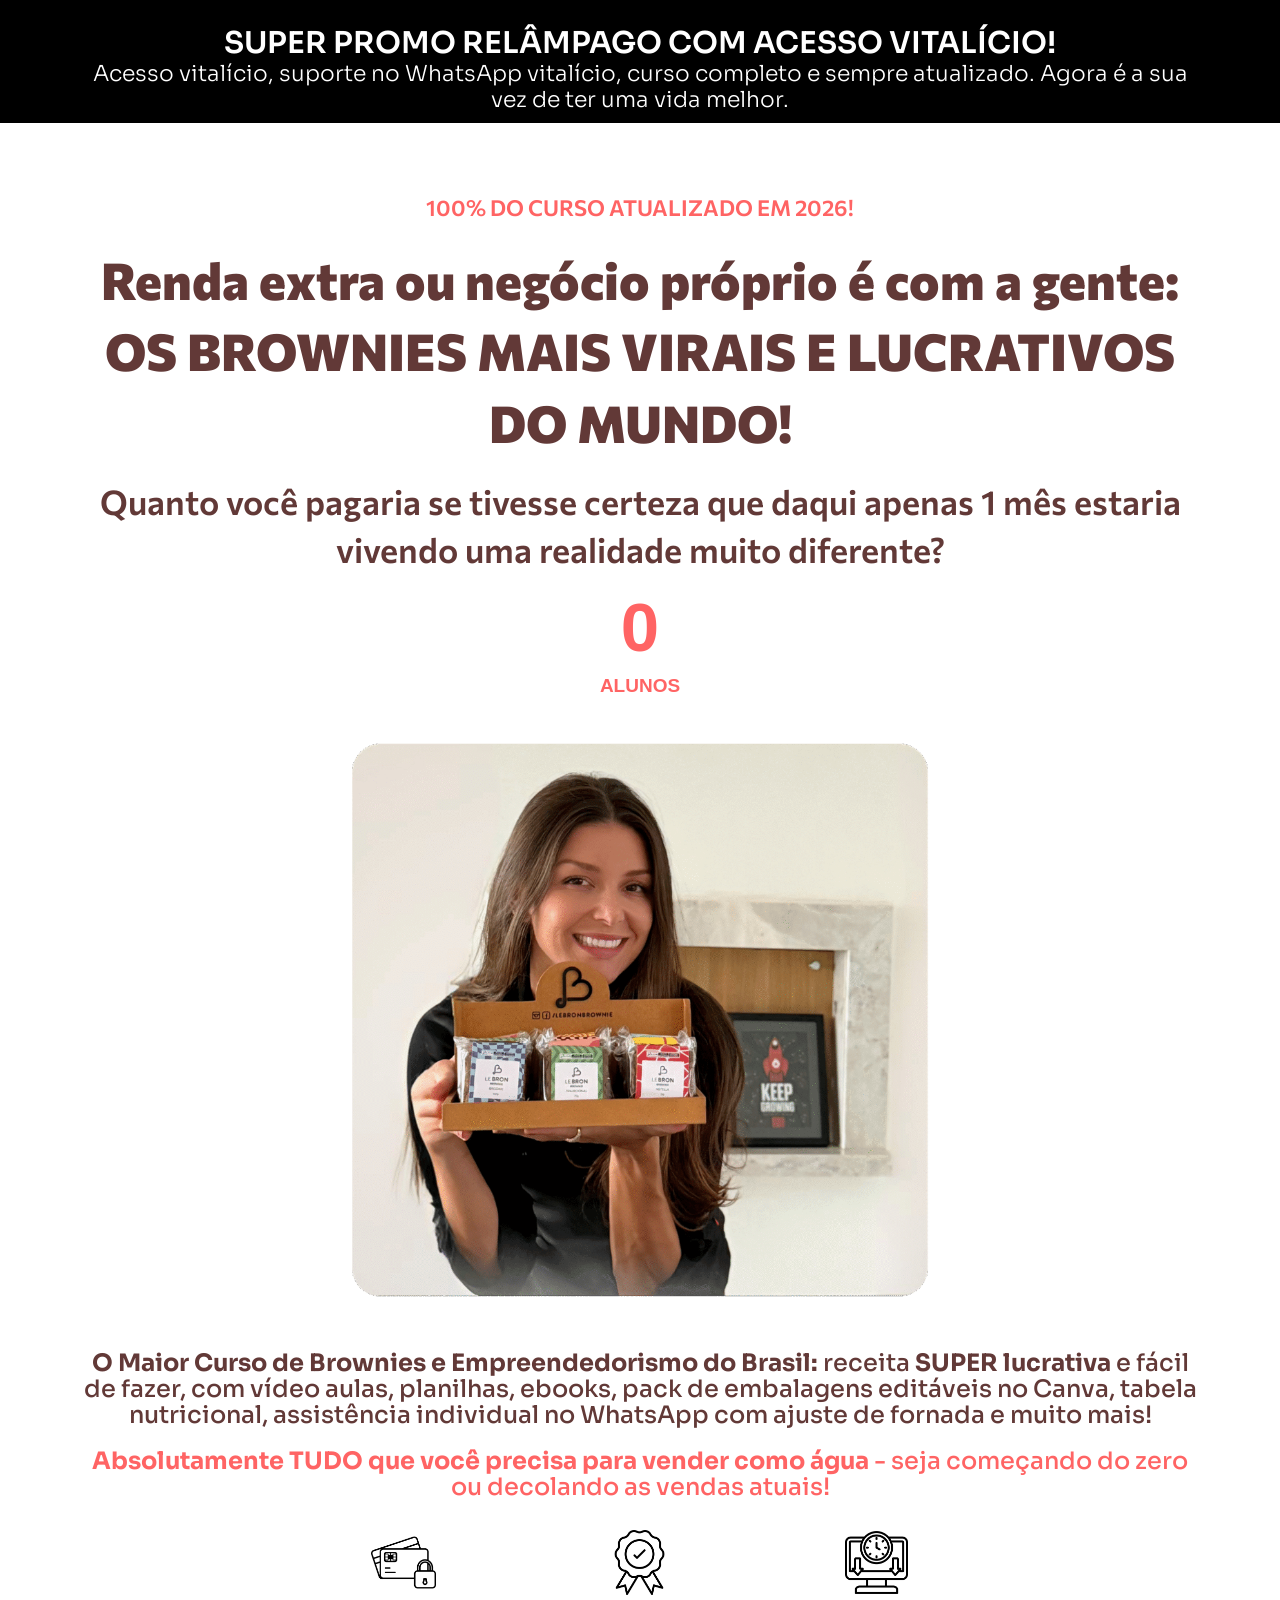
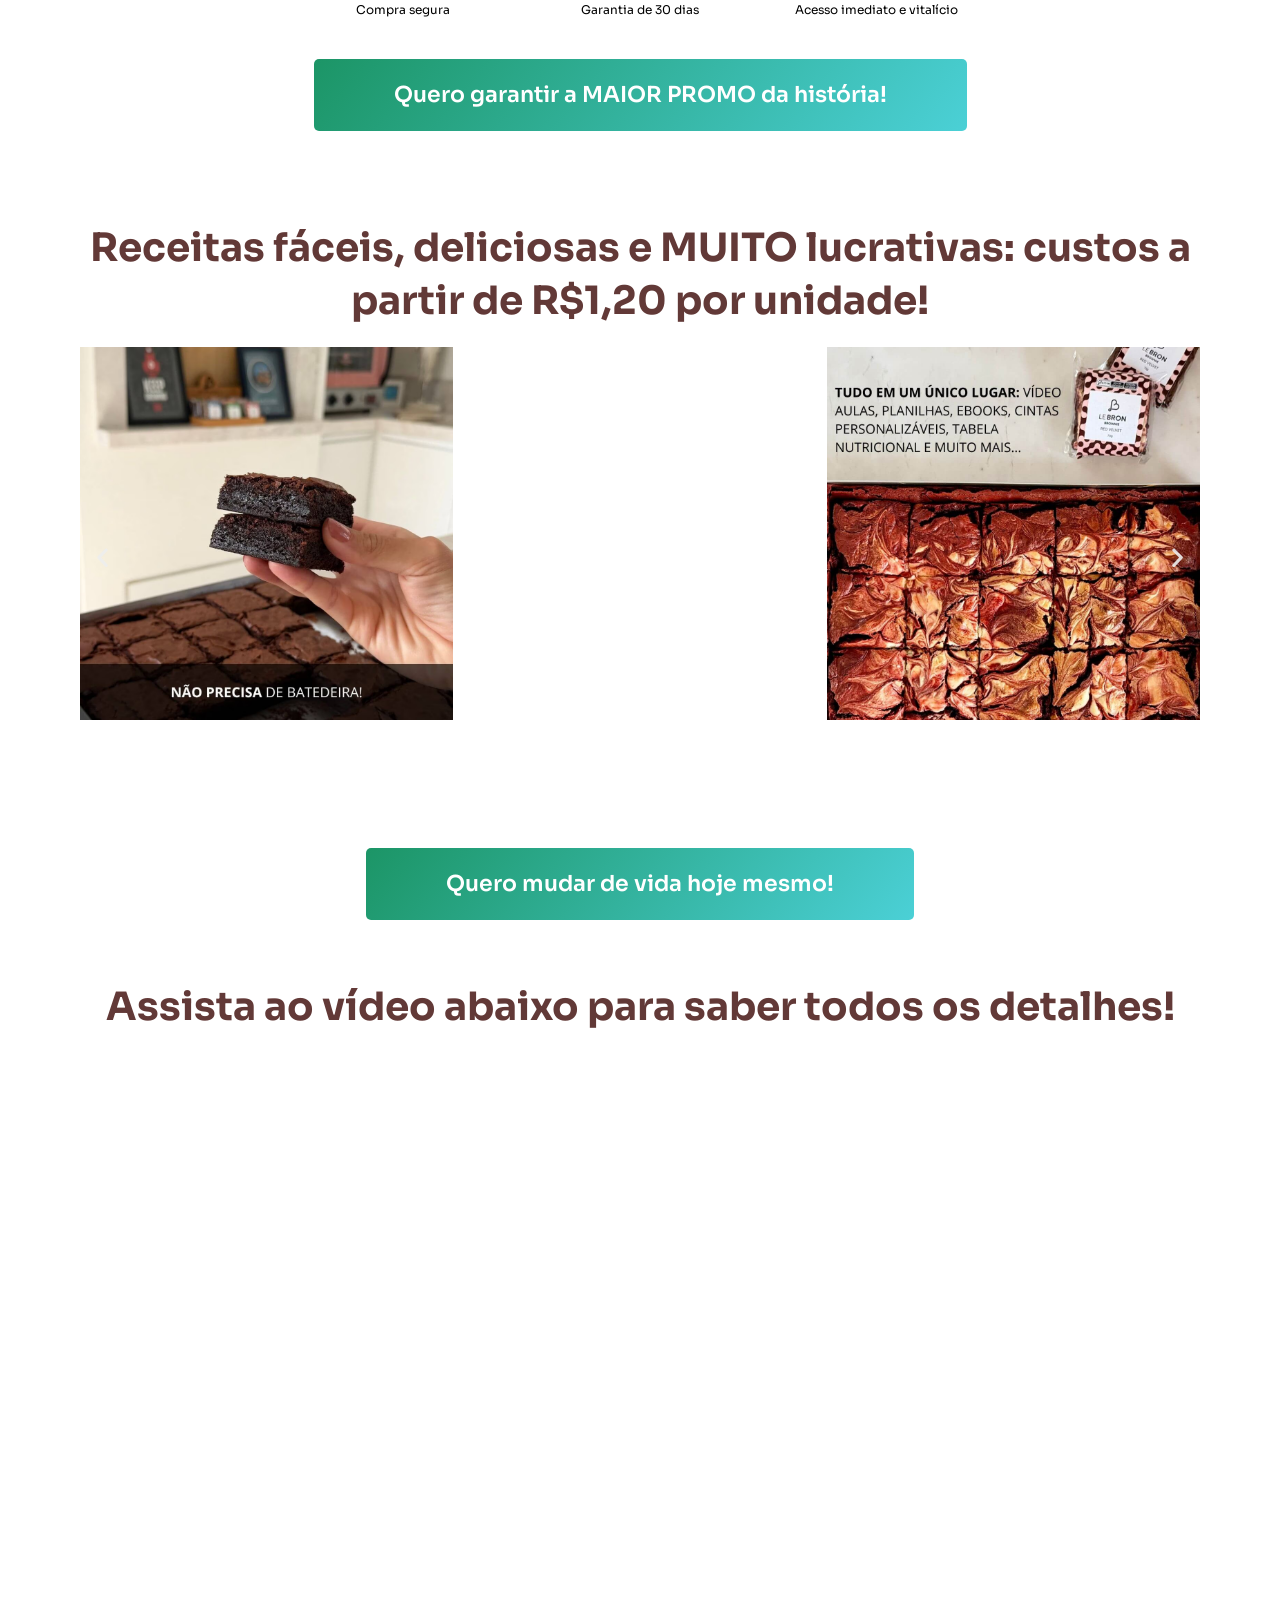
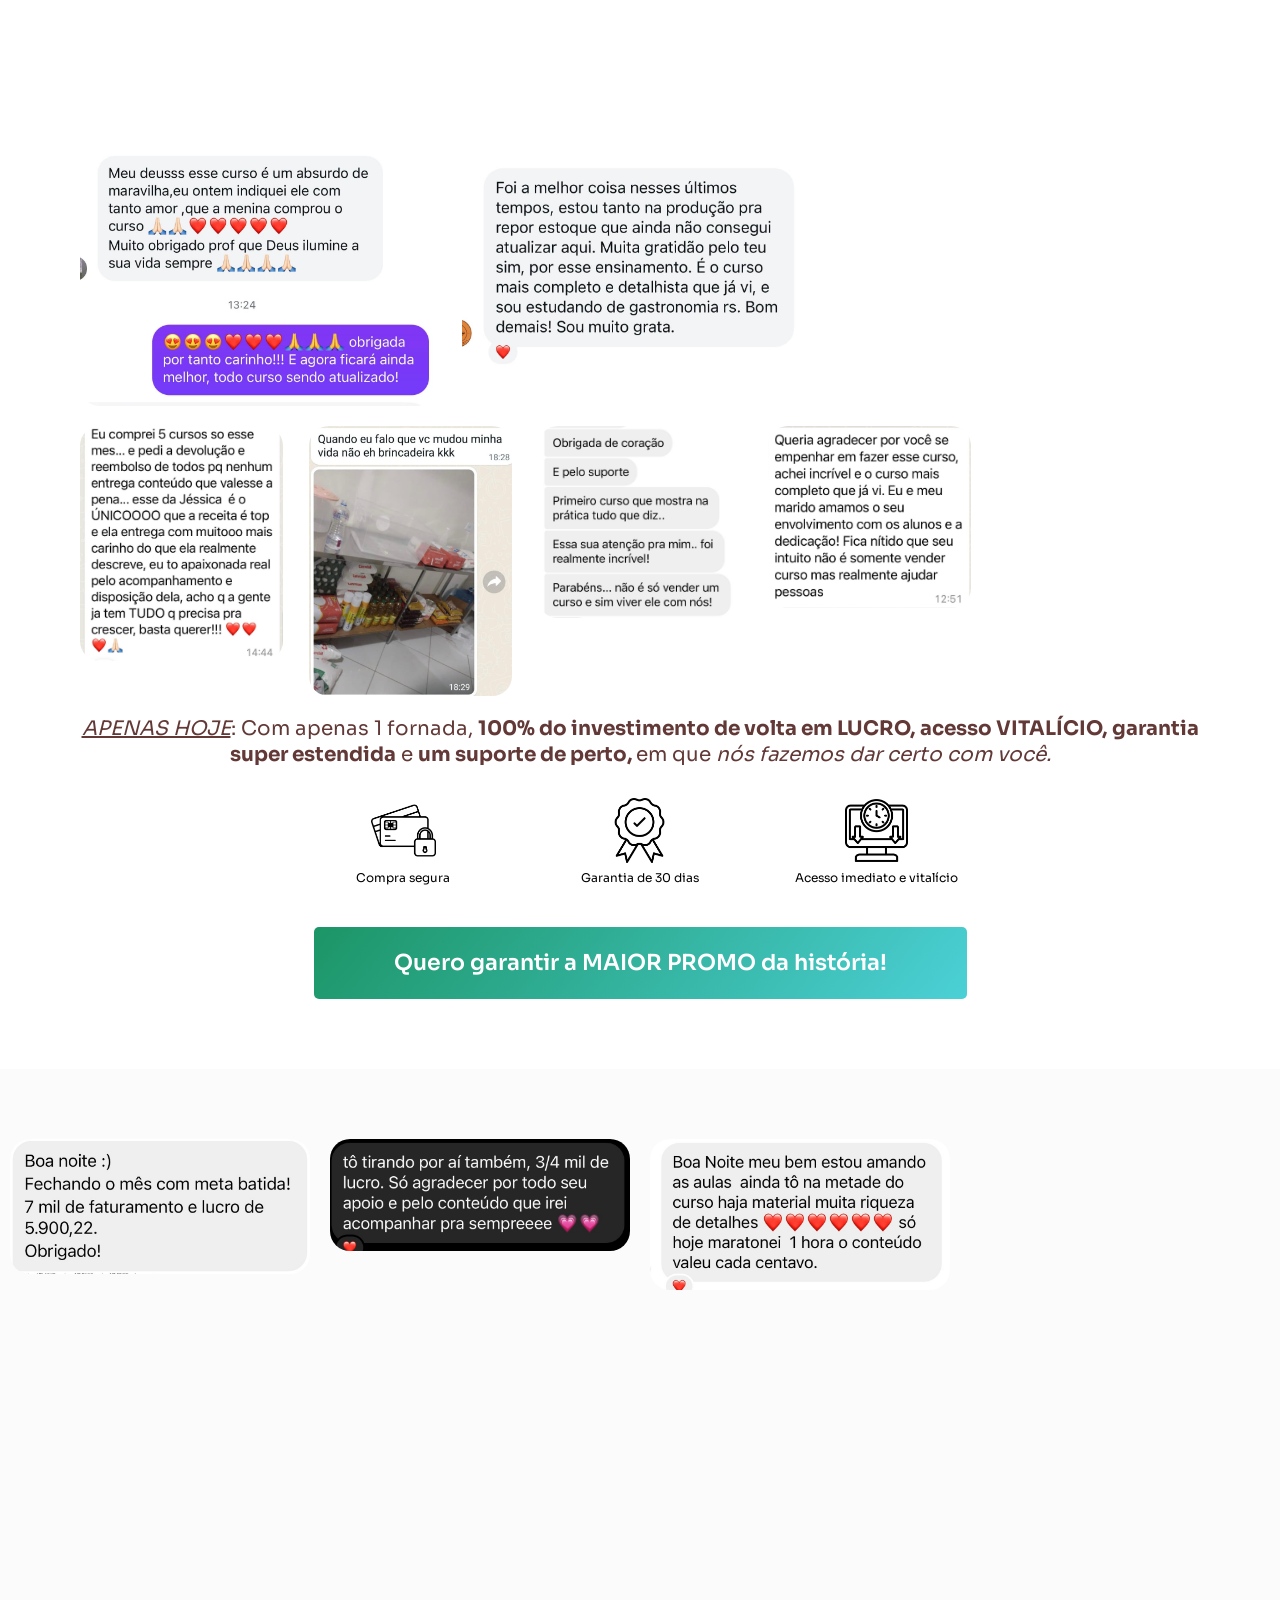
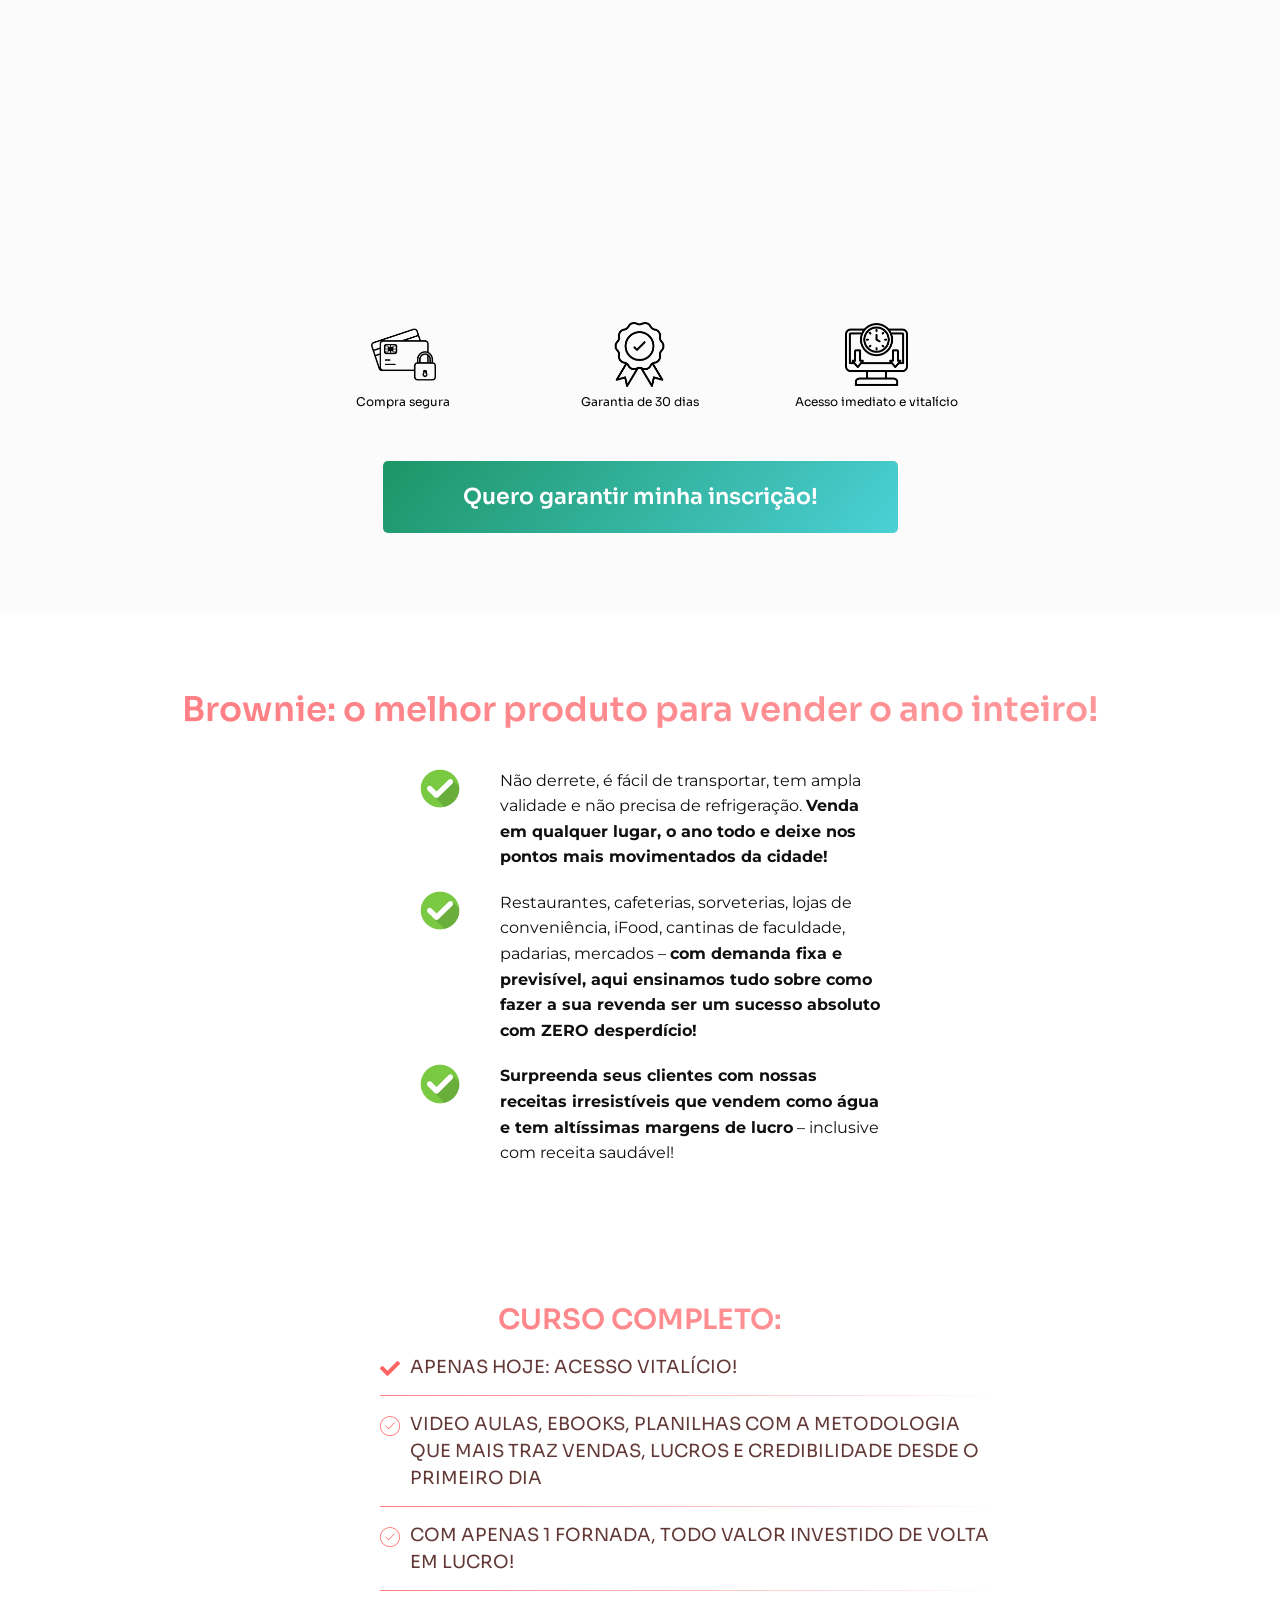
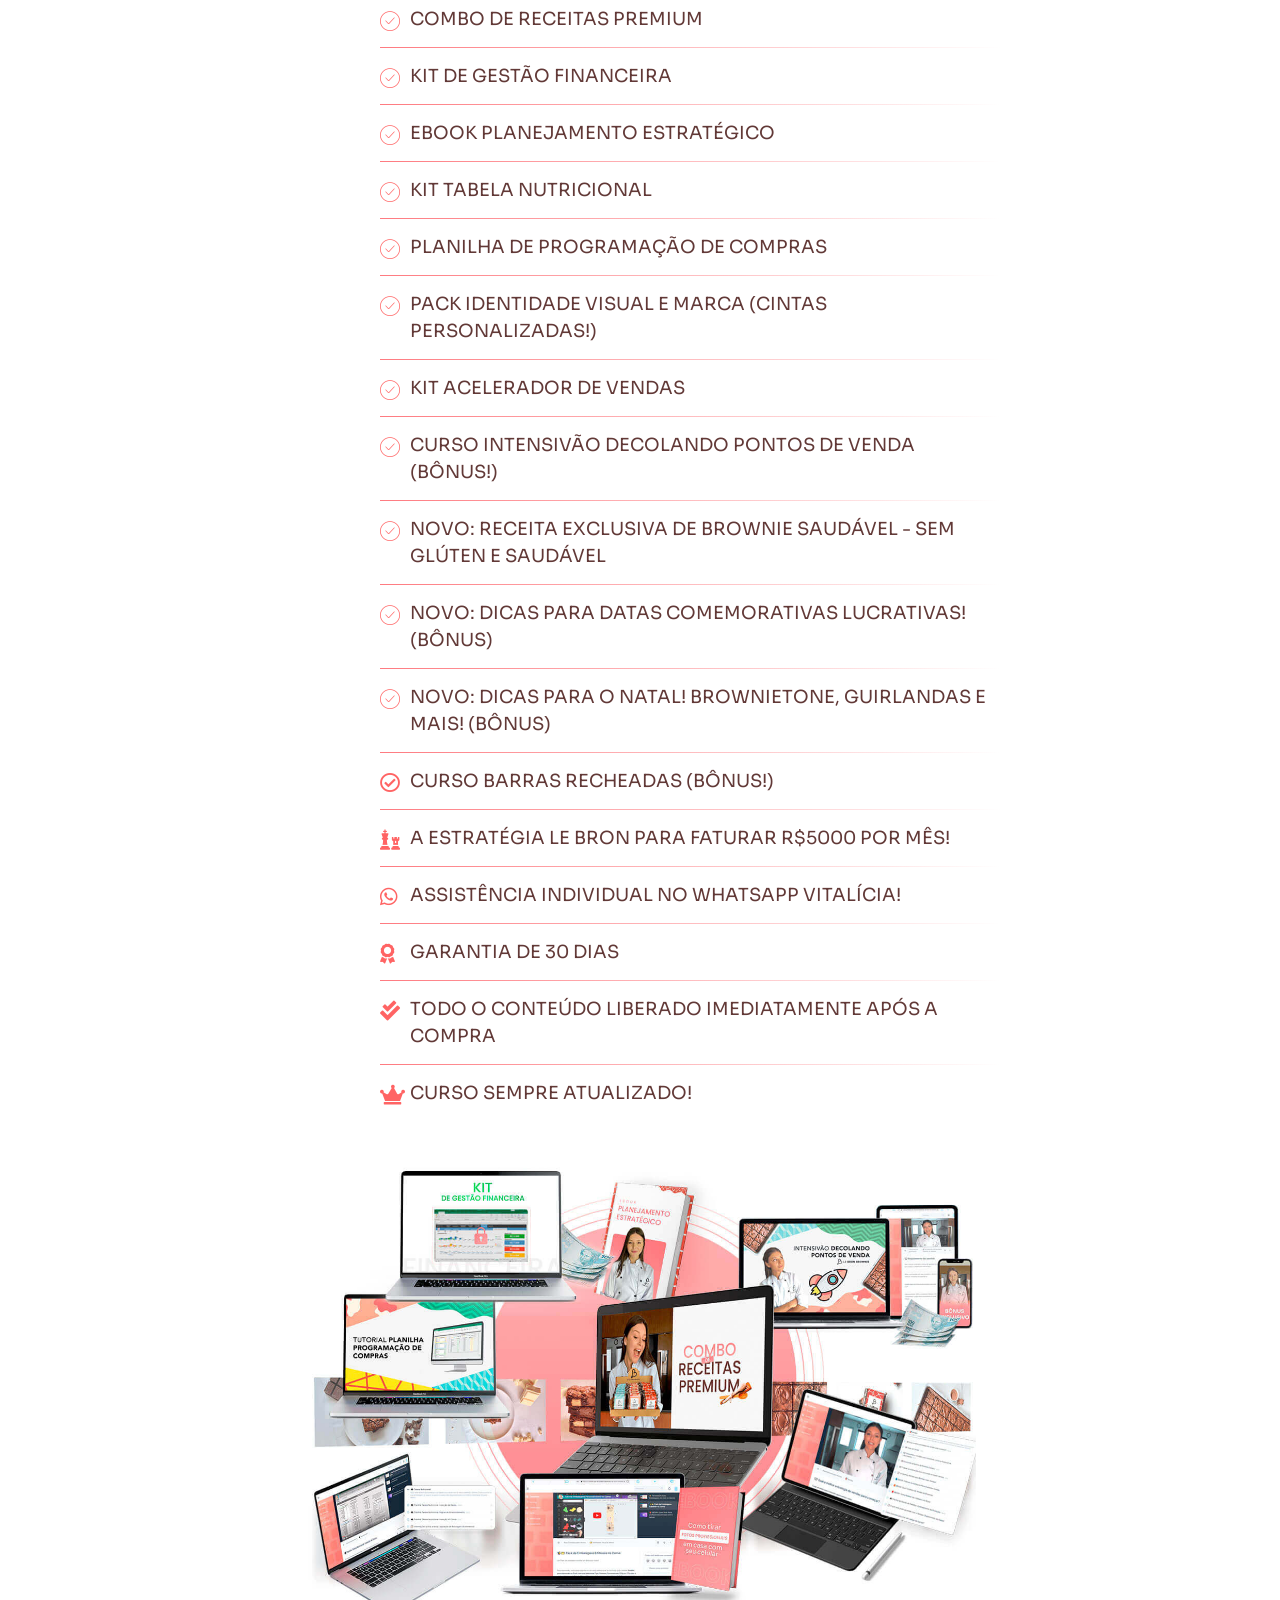
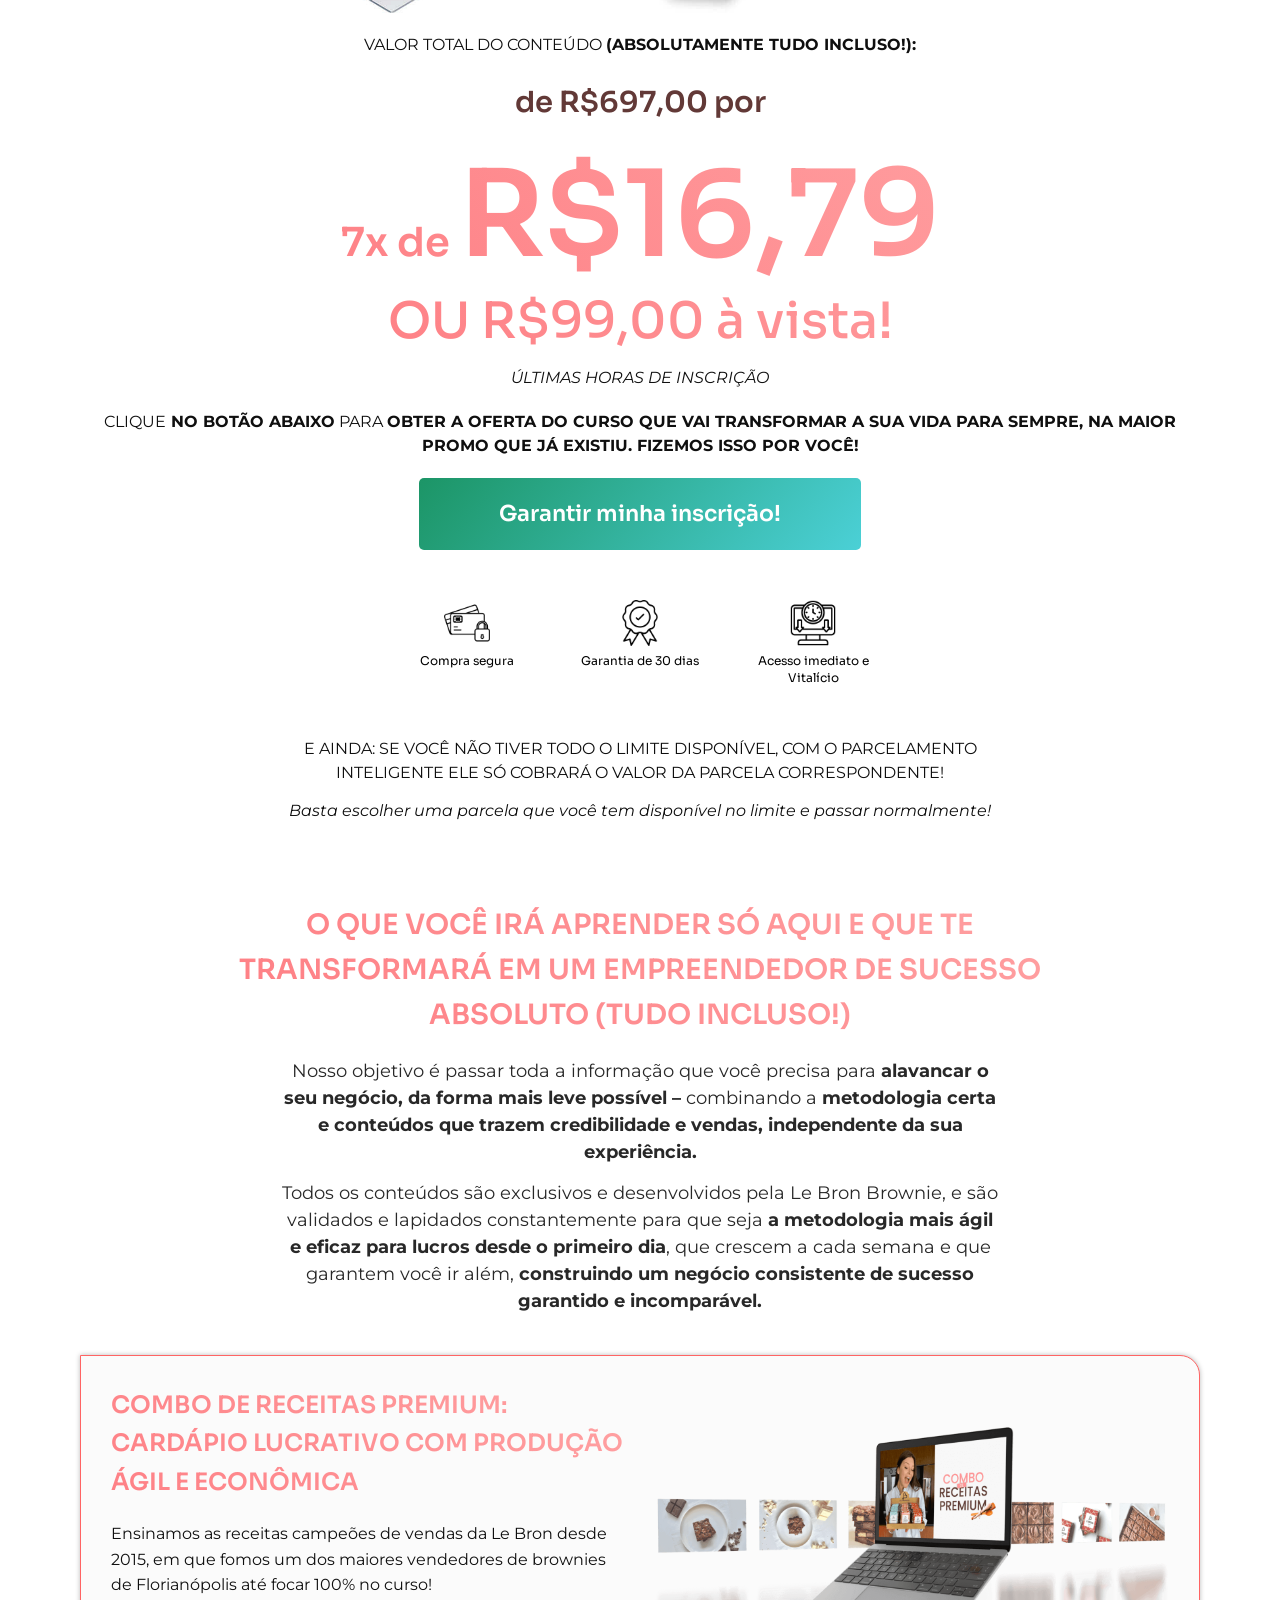
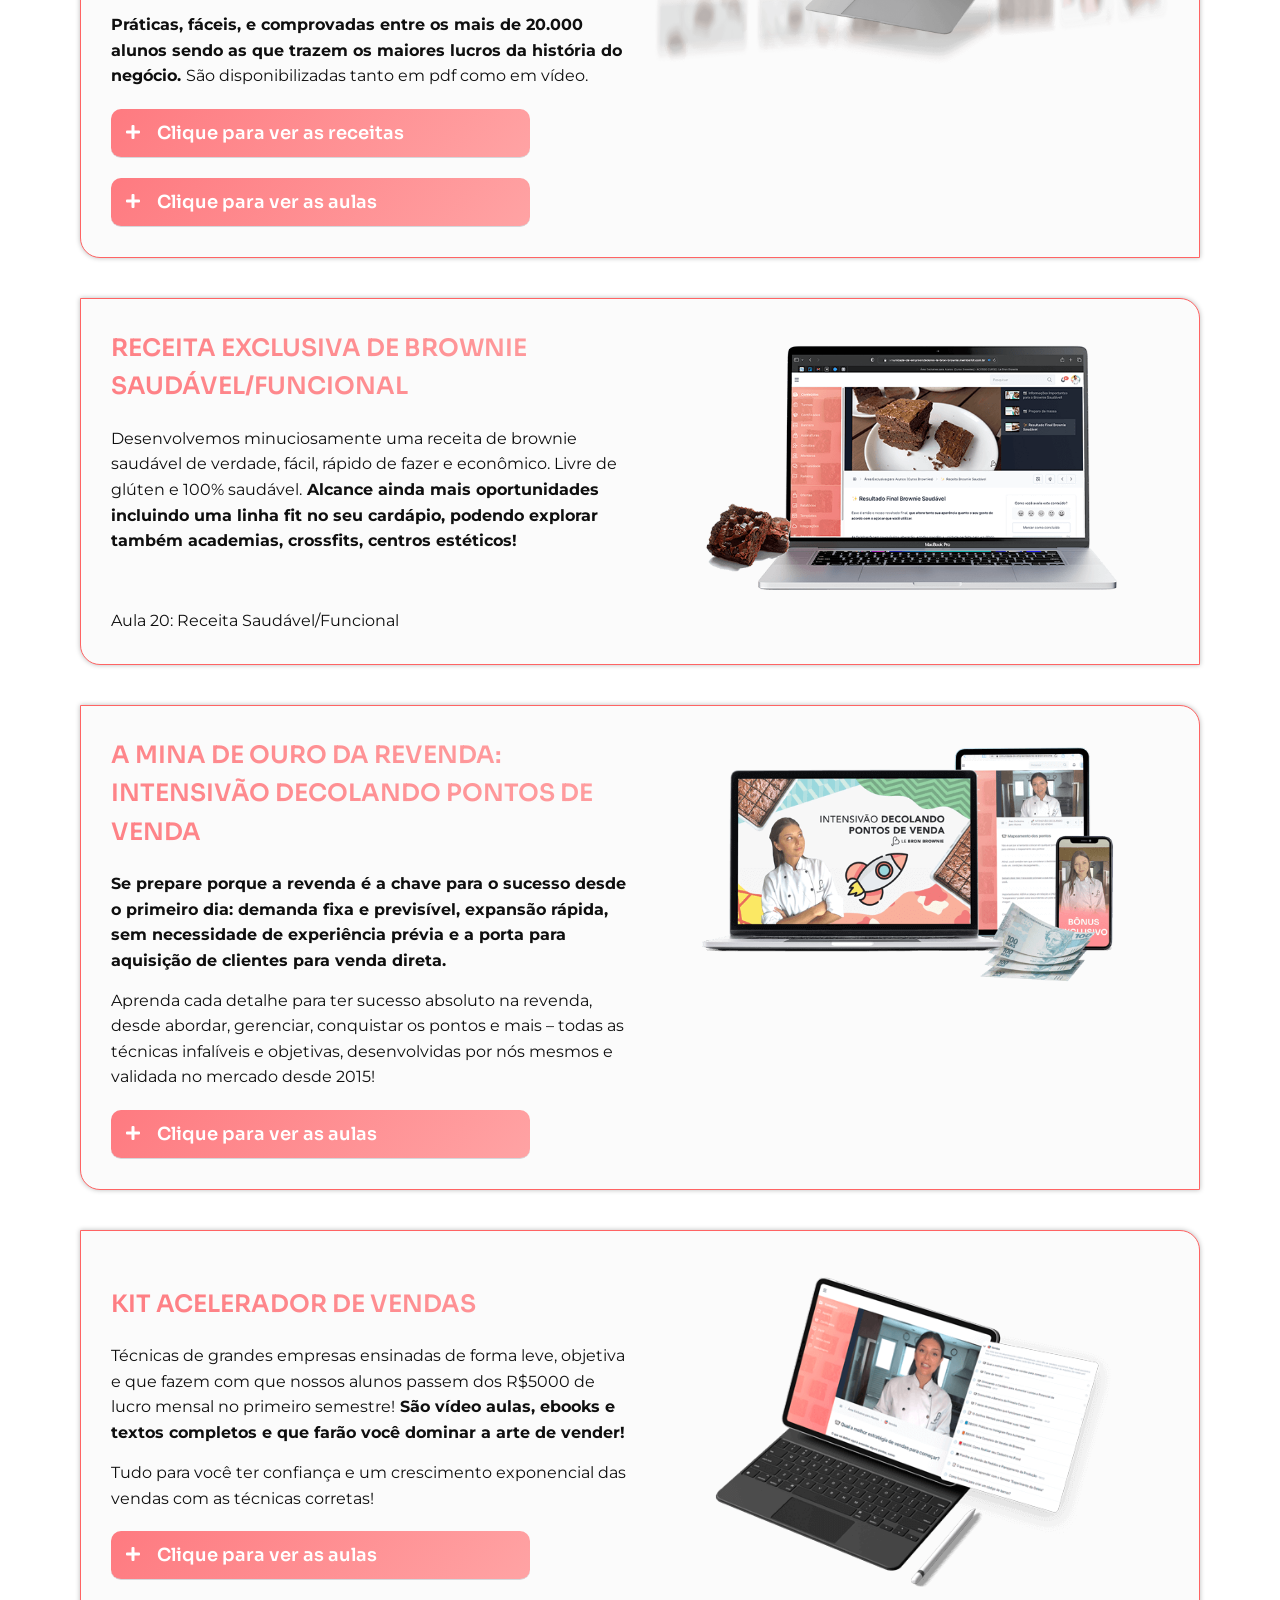
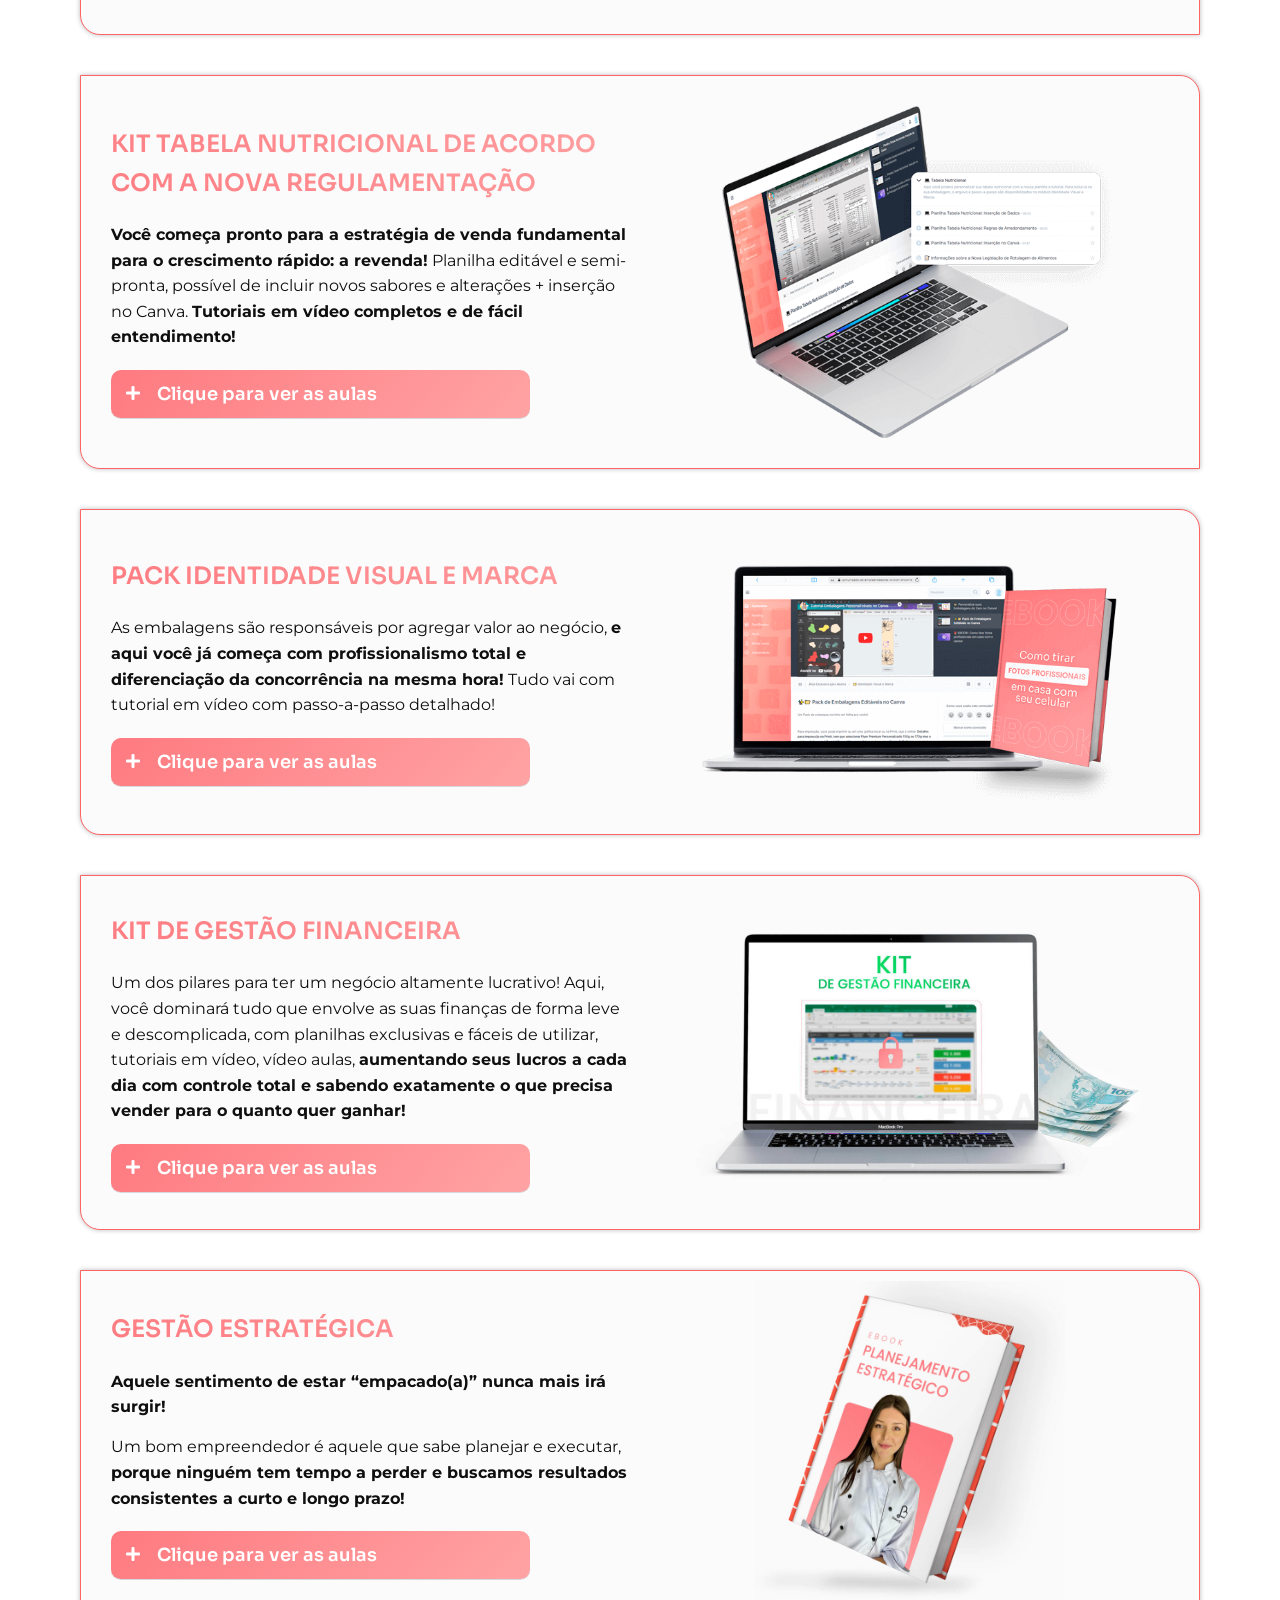
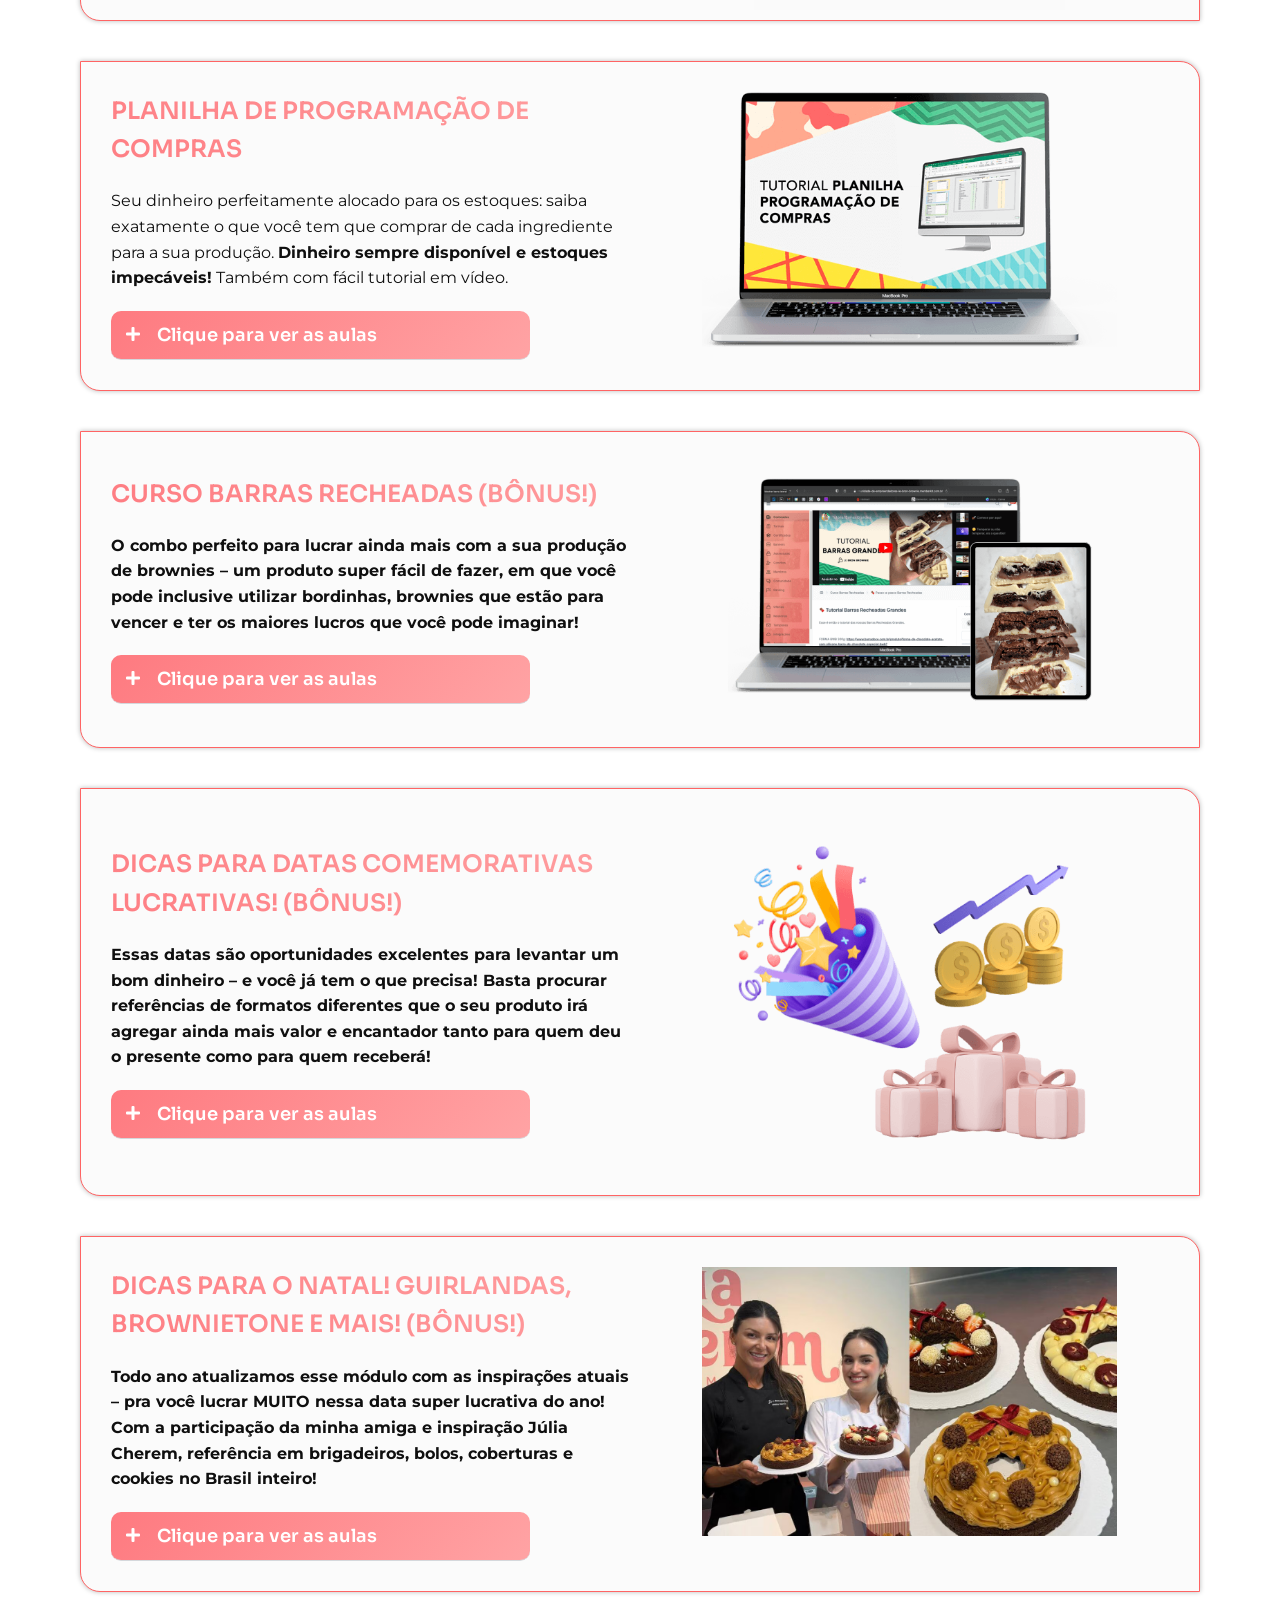
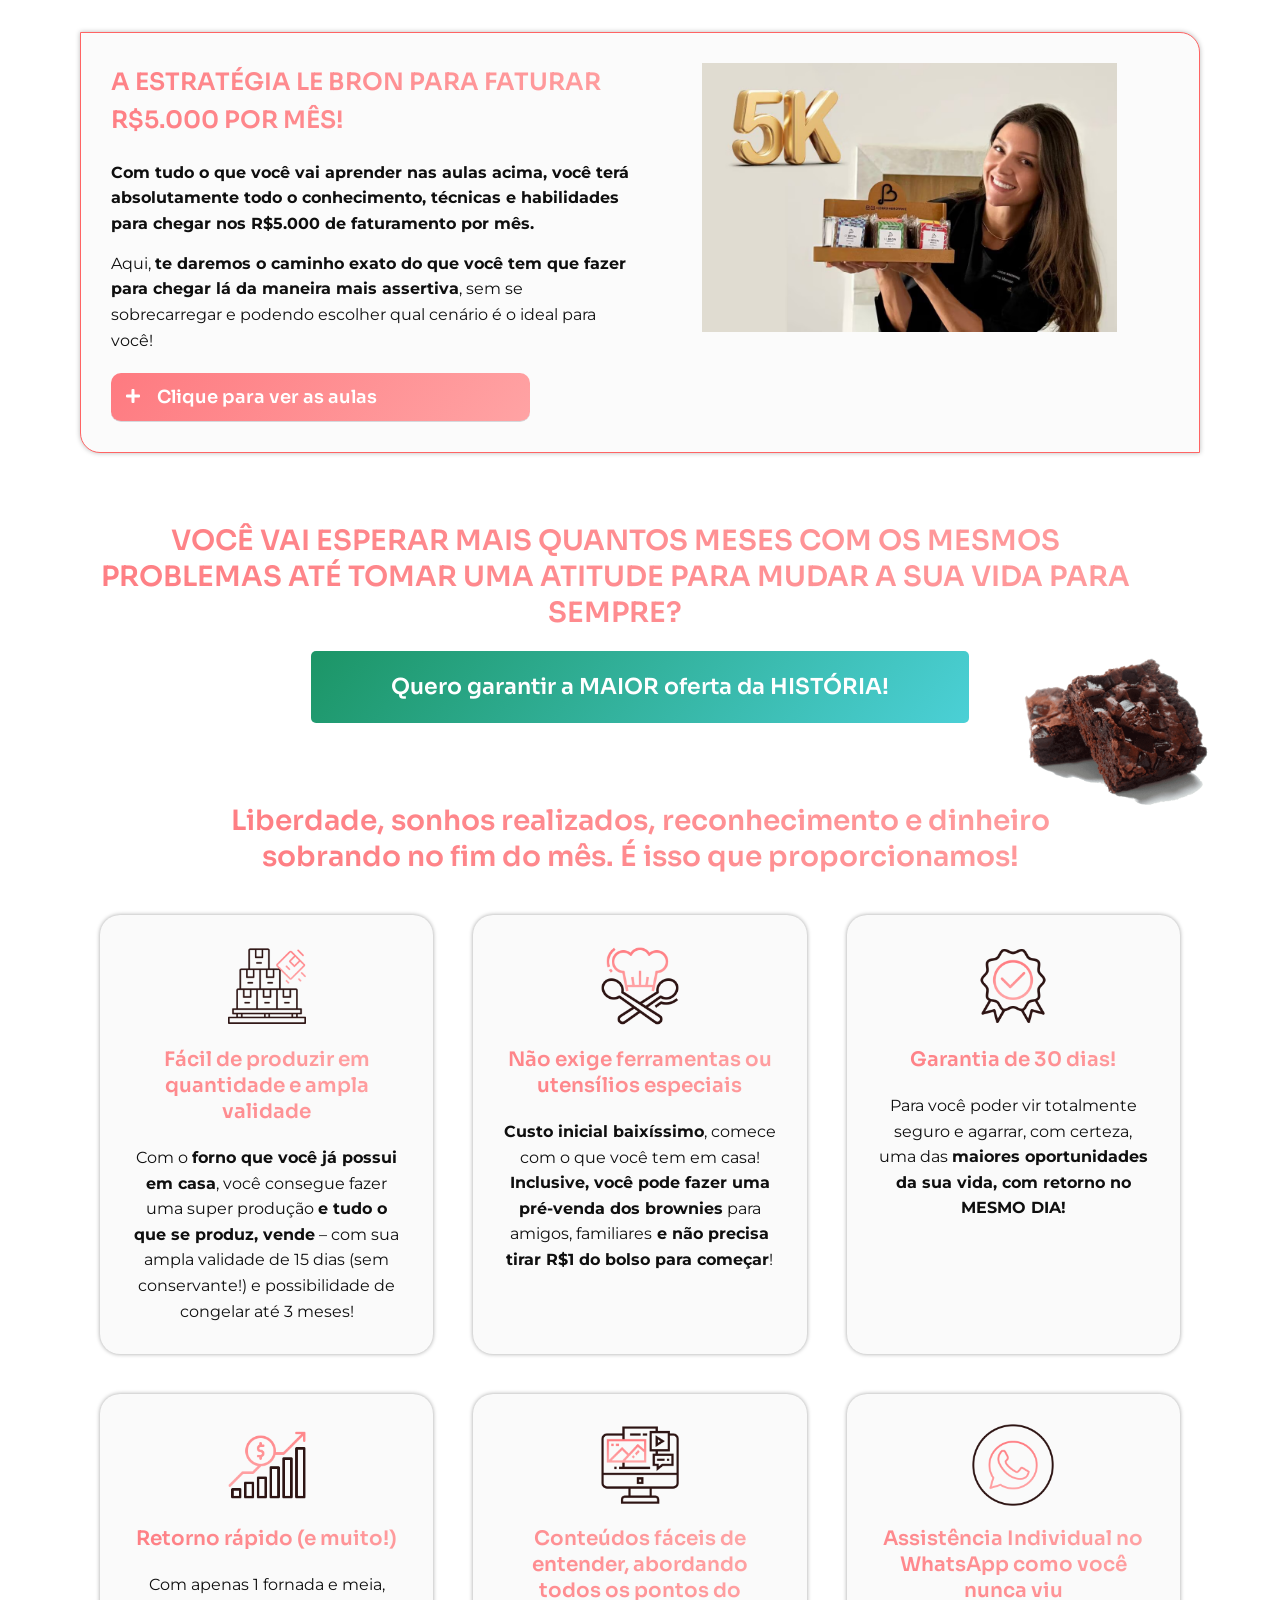
<file: index.htm>
﻿<!DOCTYPE html>
<html lang="pt-BR" prefix="og: https://ogp.me/ns#">
<head>
	<meta charset="UTF-8">
			<style>img:is([sizes="auto" i], [sizes^="auto," i]) { contain-intrinsic-size: 3000px 1500px }</style>
	
<!-- Otimização para mecanismos de pesquisa pelo Rank Math - https://rankmath.com/ -->
<title>Le Bron Brownie - Le Bron Brownie</title>
<meta name="description" content="Tudo que você precisa para transformar a sua vida financeira, seja começando do zero ou decolando as vendas atuais. +17.000 alunos. Se inscreva já!">
<meta name="robots" content="follow, index, max-snippet:-1, max-video-preview:-1, max-image-preview:large">
<link rel="canonical" href="index.htm">
<meta property="og:locale" content="pt_BR">
<meta property="og:type" content="website">
<meta property="og:title" content="Le Bron Brownie">
<meta property="og:description" content="Tudo que você precisa para transformar a sua vida financeira, seja começando do zero ou decolando as vendas atuais. +17.000 alunos. Se inscreva já!">
<meta property="og:url" content="https://lebronbrownie.com.br/">
<meta property="og:site_name" content="Le Bron Brownie">
<meta property="og:updated_time" content="2026-11-15T23:09:50+00:00">
<meta property="og:image" content="https://lebronbrownie.com.br/wp-content/uploads/2023/02/EMPILHAMENTO-MOCKUPS-LB-1.jpg">
<meta property="og:image:secure_url" content="https://lebronbrownie.com.br/wp-content/uploads/2023/02/EMPILHAMENTO-MOCKUPS-LB-1.jpg">
<meta property="og:image:width" content="1302">
<meta property="og:image:height" content="904">
<meta property="og:image:alt" content="Le Bron Brownie">
<meta property="og:image:type" content="image/jpeg">
<meta property="article:published_time" content="2023-01-13T07:48:31+00:00">
<meta property="article:modified_time" content="2026-11-15T23:09:50+00:00">
<meta name="twitter:card" content="summary_large_image">
<meta name="twitter:title" content="Le Bron Brownie">
<meta name="twitter:description" content="Tudo que você precisa para transformar a sua vida financeira, seja começando do zero ou decolando as vendas atuais. +17.000 alunos. Se inscreva já!">
<meta name="twitter:image" content="https://lebronbrownie.com.br/wp-content/uploads/2023/02/EMPILHAMENTO-MOCKUPS-LB-1.jpg">
<meta name="twitter:label1" content="Escrito por">
<meta name="twitter:data1" content="lebronbrownie">
<meta name="twitter:label2" content="Tempo para leitura">
<meta name="twitter:data2" content="18 minutos">
<script type="application/ld+json" class="rank-math-schema">{"@context":"https://schema.org","@graph":[{"@type":["EducationalOrganization","Organization"],"@id":"https://lebronbrownie.com.br/#organization","name":"Le Bron Brownie","url":"https://lebronbrownie.com.br","logo":{"@type":"ImageObject","@id":"https://lebronbrownie.com.br/#logo","url":"https://lebronbrownie.com.br/wp-content/uploads/2023/01/FAVICON-LE-BRON-BROWNIE-1.png","contentUrl":"https://lebronbrownie.com.br/wp-content/uploads/2023/01/FAVICON-LE-BRON-BROWNIE-1.png","caption":"Le Bron Brownie","inLanguage":"pt-BR","width":"512","height":"512"}},{"@type":"WebSite","@id":"https://lebronbrownie.com.br/#website","url":"https://lebronbrownie.com.br","name":"Le Bron Brownie","publisher":{"@id":"https://lebronbrownie.com.br/#organization"},"inLanguage":"pt-BR","potentialAction":{"@type":"SearchAction","target":"https://lebronbrownie.com.br/?s={search_term_string}","query-input":"required name=search_term_string"}},{"@type":"ImageObject","@id":"https://lebronbrownie.com.br/wp-content/uploads/2023/02/EMPILHAMENTO-MOCKUPS-LB-1.jpg","url":"https://lebronbrownie.com.br/wp-content/uploads/2023/02/EMPILHAMENTO-MOCKUPS-LB-1.jpg","width":"1302","height":"904","inLanguage":"pt-BR"},{"@type":"WebPage","@id":"https://lebronbrownie.com.br/#webpage","url":"https://lebronbrownie.com.br/","name":"Le Bron Brownie - Le Bron Brownie","datePublished":"2023-01-13T07:48:31+00:00","dateModified":"2026-11-15T23:09:50+00:00","about":{"@id":"https://lebronbrownie.com.br/#organization"},"isPartOf":{"@id":"https://lebronbrownie.com.br/#website"},"primaryImageOfPage":{"@id":"https://lebronbrownie.com.br/wp-content/uploads/2023/02/EMPILHAMENTO-MOCKUPS-LB-1.jpg"},"inLanguage":"pt-BR"},{"@type":"Person","@id":"https://lebronbrownie.com.br/author/lebronbrownie/","name":"lebronbrownie","url":"https://lebronbrownie.com.br/author/lebronbrownie/","image":{"@type":"ImageObject","@id":"https://secure.gravatar.com/avatar/69ffec0fa82b6469804d320b8a65457466d54a27f086700e1d3222b7b523399d?s=96&amp;d=mm&amp;r=g","url":"https://secure.gravatar.com/avatar/69ffec0fa82b6469804d320b8a65457466d54a27f086700e1d3222b7b523399d?s=96&amp;d=mm&amp;r=g","caption":"lebronbrownie","inLanguage":"pt-BR"},"sameAs":["https://lebronbrownie.com.br"],"worksFor":{"@id":"https://lebronbrownie.com.br/#organization"}},{"@type":"Article","headline":"Le Bron Brownie - Le Bron Brownie","datePublished":"2023-01-13T07:48:31+00:00","dateModified":"2026-11-15T23:09:50+00:00","author":{"@id":"https://lebronbrownie.com.br/author/lebronbrownie/","name":"lebronbrownie"},"publisher":{"@id":"https://lebronbrownie.com.br/#organization"},"description":"Tudo que voc\u00ea precisa para transformar a sua vida financeira, seja come\u00e7ando do zero ou decolando as vendas atuais. +17.000 alunos. Se inscreva j\u00e1!","name":"Le Bron Brownie - Le Bron Brownie","@id":"https://lebronbrownie.com.br/#richSnippet","isPartOf":{"@id":"https://lebronbrownie.com.br/#webpage"},"image":{"@id":"https://lebronbrownie.com.br/wp-content/uploads/2023/02/EMPILHAMENTO-MOCKUPS-LB-1.jpg"},"inLanguage":"pt-BR","mainEntityOfPage":{"@id":"https://lebronbrownie.com.br/#webpage"}}]}</script>
<!-- /Plugin de SEO Rank Math para WordPress -->

<link rel="alternate" type="application/rss+xml" title="Feed para Le Bron Brownie &raquo;" href="feed/index.htm">
<link rel="alternate" type="application/rss+xml" title="Feed de comentários para Le Bron Brownie &raquo;" href="comments/feed/index.htm">
<script>
window._wpemojiSettings = {"baseUrl":"https:\/\/s.w.org\/images\/core\/emoji\/16.0.1\/72x72\/","ext":".png","svgUrl":"https:\/\/s.w.org\/images\/core\/emoji\/16.0.1\/svg\/","svgExt":".svg","source":{"concatemoji":"https:\/\/lebronbrownie.com.br\/wp-includes\/js\/wp-emoji-release.min.js?ver=6.8.13"}};
/*! This file is auto-generated */
!function(s,n){var o,i,e;function c(e){try{var t={supportTests:e,timestamp:(new Date).valueOf()};sessionStorage.setItem(o,JSON.stringify(t))}catch(e){}}function p(e,t,n){e.clearRect(0,0,e.canvas.width,e.canvas.height),e.fillText(t,0,0);var t=new Uint32Array(e.getImageData(0,0,e.canvas.width,e.canvas.height).data),a=(e.clearRect(0,0,e.canvas.width,e.canvas.height),e.fillText(n,0,0),new Uint32Array(e.getImageData(0,0,e.canvas.width,e.canvas.height).data));return t.every(function(e,t){return e===a[t]})}function u(e,t){e.clearRect(0,0,e.canvas.width,e.canvas.height),e.fillText(t,0,0);for(var n=e.getImageData(16,16,1,1),a=0;a<n.data.length;a++)if(0!==n.data[a])return!1;return!0}function f(e,t,n,a){switch(t){case"flag":return n(e,"\ud83c\udff3\ufe0f\u200d\u26a7\ufe0f","\ud83c\udff3\ufe0f\u200b\u26a7\ufe0f")?!1:!n(e,"\ud83c\udde8\ud83c\uddf6","\ud83c\udde8\u200b\ud83c\uddf6")&&!n(e,"\ud83c\udff4\udb40\udc67\udb40\udc62\udb40\udc65\udb40\udc6e\udb40\udc67\udb40\udc7f","\ud83c\udff4\u200b\udb40\udc67\u200b\udb40\udc62\u200b\udb40\udc65\u200b\udb40\udc6e\u200b\udb40\udc67\u200b\udb40\udc7f");case"emoji":return!a(e,"\ud83e\udedf")}return!1}function g(e,t,n,a){var r="undefined"!=typeof WorkerGlobalScope&&self instanceof WorkerGlobalScope?new OffscreenCanvas(300,150):s.createElement("canvas"),o=r.getContext("2d",{willReadFrequently:!0}),i=(o.textBaseline="top",o.font="600 32px Arial",{});return e.forEach(function(e){i[e]=t(o,e,n,a)}),i}function t(e){var t=s.createElement("script");t.src=e,t.defer=!0,s.head.appendChild(t)}"undefined"!=typeof Promise&&(o="wpEmojiSettingsSupports",i=["flag","emoji"],n.supports={everything:!0,everythingExceptFlag:!0},e=new Promise(function(e){s.addEventListener("DOMContentLoaded",e,{once:!0})}),new Promise(function(t){var n=function(){try{var e=JSON.parse(sessionStorage.getItem(o));if("object"==typeof e&&"number"==typeof e.timestamp&&(new Date).valueOf()<e.timestamp+604800&&"object"==typeof e.supportTests)return e.supportTests}catch(e){}return null}();if(!n){if("undefined"!=typeof Worker&&"undefined"!=typeof OffscreenCanvas&&"undefined"!=typeof URL&&URL.createObjectURL&&"undefined"!=typeof Blob)try{var e="postMessage("+g.toString()+"("+[JSON.stringify(i),f.toString(),p.toString(),u.toString()].join(",")+"));",a=new Blob([e],{type:"text/javascript"}),r=new Worker(URL.createObjectURL(a),{name:"wpTestEmojiSupports"});return void(r.onmessage=function(e){c(n=e.data),r.terminate(),t(n)})}catch(e){}c(n=g(i,f,p,u))}t(n)}).then(function(e){for(var t in e)n.supports[t]=e[t],n.supports.everything=n.supports.everything&&n.supports[t],"flag"!==t&&(n.supports.everythingExceptFlag=n.supports.everythingExceptFlag&&n.supports[t]);n.supports.everythingExceptFlag=n.supports.everythingExceptFlag&&!n.supports.flag,n.DOMReady=!1,n.readyCallback=function(){n.DOMReady=!0}}).then(function(){return e}).then(function(){var e;n.supports.everything||(n.readyCallback(),(e=n.source||{}).concatemoji?t(e.concatemoji):e.wpemoji&&e.twemoji&&(t(e.twemoji),t(e.wpemoji)))}))}((window,document),window._wpemojiSettings);
</script>
<style id='wp-emoji-styles-inline-css'>

	img.wp-smiley, img.emoji {
		display: inline !important;
		border: none !important;
		box-shadow: none !important;
		height: 1em !important;
		width: 1em !important;
		margin: 0 0.07em !important;
		vertical-align: -0.1em !important;
		background: none !important;
		padding: 0 !important;
	}
</style>
<style id='global-styles-inline-css'>
:root{--wp--preset--aspect-ratio--square: 1;--wp--preset--aspect-ratio--4-3: 4/3;--wp--preset--aspect-ratio--3-4: 3/4;--wp--preset--aspect-ratio--3-2: 3/2;--wp--preset--aspect-ratio--2-3: 2/3;--wp--preset--aspect-ratio--16-9: 16/9;--wp--preset--aspect-ratio--9-16: 9/16;--wp--preset--color--black: #000000;--wp--preset--color--cyan-bluish-gray: #abb8c3;--wp--preset--color--white: #ffffff;--wp--preset--color--pale-pink: #f78da7;--wp--preset--color--vivid-red: #cf2e2e;--wp--preset--color--luminous-vivid-orange: #ff6900;--wp--preset--color--luminous-vivid-amber: #fcb900;--wp--preset--color--light-green-cyan: #7bdcb5;--wp--preset--color--vivid-green-cyan: #00d084;--wp--preset--color--pale-cyan-blue: #8ed1fc;--wp--preset--color--vivid-cyan-blue: #0693e3;--wp--preset--color--vivid-purple: #9b51e0;--wp--preset--gradient--vivid-cyan-blue-to-vivid-purple: linear-gradient(135deg,rgba(6,147,227,1) 0%,rgb(155,81,224) 100%);--wp--preset--gradient--light-green-cyan-to-vivid-green-cyan: linear-gradient(135deg,rgb(122,220,180) 0%,rgb(0,208,130) 100%);--wp--preset--gradient--luminous-vivid-amber-to-luminous-vivid-orange: linear-gradient(135deg,rgba(252,185,0,1) 0%,rgba(255,105,0,1) 100%);--wp--preset--gradient--luminous-vivid-orange-to-vivid-red: linear-gradient(135deg,rgba(255,105,0,1) 0%,rgb(207,46,46) 100%);--wp--preset--gradient--very-light-gray-to-cyan-bluish-gray: linear-gradient(135deg,rgb(238,238,238) 0%,rgb(169,184,195) 100%);--wp--preset--gradient--cool-to-warm-spectrum: linear-gradient(135deg,rgb(74,234,220) 0%,rgb(151,120,209) 20%,rgb(207,42,186) 40%,rgb(238,44,130) 60%,rgb(251,105,98) 80%,rgb(254,248,76) 100%);--wp--preset--gradient--blush-light-purple: linear-gradient(135deg,rgb(255,206,236) 0%,rgb(152,150,240) 100%);--wp--preset--gradient--blush-bordeaux: linear-gradient(135deg,rgb(254,205,165) 0%,rgb(254,45,45) 50%,rgb(107,0,62) 100%);--wp--preset--gradient--luminous-dusk: linear-gradient(135deg,rgb(255,203,112) 0%,rgb(199,81,192) 50%,rgb(65,88,208) 100%);--wp--preset--gradient--pale-ocean: linear-gradient(135deg,rgb(255,245,203) 0%,rgb(182,227,212) 50%,rgb(51,167,181) 100%);--wp--preset--gradient--electric-grass: linear-gradient(135deg,rgb(202,248,128) 0%,rgb(113,206,126) 100%);--wp--preset--gradient--midnight: linear-gradient(135deg,rgb(2,3,129) 0%,rgb(40,116,252) 100%);--wp--preset--font-size--small: 13px;--wp--preset--font-size--medium: 20px;--wp--preset--font-size--large: 36px;--wp--preset--font-size--x-large: 42px;--wp--preset--spacing--20: 0.44rem;--wp--preset--spacing--30: 0.67rem;--wp--preset--spacing--40: 1rem;--wp--preset--spacing--50: 1.5rem;--wp--preset--spacing--60: 2.25rem;--wp--preset--spacing--70: 3.38rem;--wp--preset--spacing--80: 5.06rem;--wp--preset--shadow--natural: 6px 6px 9px rgba(0, 0, 0, 0.2);--wp--preset--shadow--deep: 12px 12px 50px rgba(0, 0, 0, 0.4);--wp--preset--shadow--sharp: 6px 6px 0px rgba(0, 0, 0, 0.2);--wp--preset--shadow--outlined: 6px 6px 0px -3px rgba(255, 255, 255, 1), 6px 6px rgba(0, 0, 0, 1);--wp--preset--shadow--crisp: 6px 6px 0px rgba(0, 0, 0, 1);}:root { --wp--style--global--content-size: 800px;--wp--style--global--wide-size: 1200px; }:where(body) { margin: 0; }.wp-site-blocks > .alignleft { float: left; margin-right: 2em; }.wp-site-blocks > .alignright { float: right; margin-left: 2em; }.wp-site-blocks > .aligncenter { justify-content: center; margin-left: auto; margin-right: auto; }:where(.wp-site-blocks) > * { margin-block-start: 24px; margin-block-end: 0; }:where(.wp-site-blocks) > :first-child { margin-block-start: 0; }:where(.wp-site-blocks) > :last-child { margin-block-end: 0; }:root { --wp--style--block-gap: 24px; }:root :where(.is-layout-flow) > :first-child{margin-block-start: 0;}:root :where(.is-layout-flow) > :last-child{margin-block-end: 0;}:root :where(.is-layout-flow) > *{margin-block-start: 24px;margin-block-end: 0;}:root :where(.is-layout-constrained) > :first-child{margin-block-start: 0;}:root :where(.is-layout-constrained) > :last-child{margin-block-end: 0;}:root :where(.is-layout-constrained) > *{margin-block-start: 24px;margin-block-end: 0;}:root :where(.is-layout-flex){gap: 24px;}:root :where(.is-layout-grid){gap: 24px;}.is-layout-flow > .alignleft{float: left;margin-inline-start: 0;margin-inline-end: 2em;}.is-layout-flow > .alignright{float: right;margin-inline-start: 2em;margin-inline-end: 0;}.is-layout-flow > .aligncenter{margin-left: auto !important;margin-right: auto !important;}.is-layout-constrained > .alignleft{float: left;margin-inline-start: 0;margin-inline-end: 2em;}.is-layout-constrained > .alignright{float: right;margin-inline-start: 2em;margin-inline-end: 0;}.is-layout-constrained > .aligncenter{margin-left: auto !important;margin-right: auto !important;}.is-layout-constrained > :where(:not(.alignleft):not(.alignright):not(.alignfull)){max-width: var(--wp--style--global--content-size);margin-left: auto !important;margin-right: auto !important;}.is-layout-constrained > .alignwide{max-width: var(--wp--style--global--wide-size);}body .is-layout-flex{display: flex;}.is-layout-flex{flex-wrap: wrap;align-items: center;}.is-layout-flex > :is(*, div){margin: 0;}body .is-layout-grid{display: grid;}.is-layout-grid > :is(*, div){margin: 0;}body{padding-top: 0px;padding-right: 0px;padding-bottom: 0px;padding-left: 0px;}a:where(:not(.wp-element-button)){text-decoration: underline;}:root :where(.wp-element-button, .wp-block-button__link){background-color: #32373c;border-width: 0;color: #fff;font-family: inherit;font-size: inherit;line-height: inherit;padding: calc(0.667em + 2px) calc(1.333em + 2px);text-decoration: none;}.has-black-color{color: var(--wp--preset--color--black) !important;}.has-cyan-bluish-gray-color{color: var(--wp--preset--color--cyan-bluish-gray) !important;}.has-white-color{color: var(--wp--preset--color--white) !important;}.has-pale-pink-color{color: var(--wp--preset--color--pale-pink) !important;}.has-vivid-red-color{color: var(--wp--preset--color--vivid-red) !important;}.has-luminous-vivid-orange-color{color: var(--wp--preset--color--luminous-vivid-orange) !important;}.has-luminous-vivid-amber-color{color: var(--wp--preset--color--luminous-vivid-amber) !important;}.has-light-green-cyan-color{color: var(--wp--preset--color--light-green-cyan) !important;}.has-vivid-green-cyan-color{color: var(--wp--preset--color--vivid-green-cyan) !important;}.has-pale-cyan-blue-color{color: var(--wp--preset--color--pale-cyan-blue) !important;}.has-vivid-cyan-blue-color{color: var(--wp--preset--color--vivid-cyan-blue) !important;}.has-vivid-purple-color{color: var(--wp--preset--color--vivid-purple) !important;}.has-black-background-color{background-color: var(--wp--preset--color--black) !important;}.has-cyan-bluish-gray-background-color{background-color: var(--wp--preset--color--cyan-bluish-gray) !important;}.has-white-background-color{background-color: var(--wp--preset--color--white) !important;}.has-pale-pink-background-color{background-color: var(--wp--preset--color--pale-pink) !important;}.has-vivid-red-background-color{background-color: var(--wp--preset--color--vivid-red) !important;}.has-luminous-vivid-orange-background-color{background-color: var(--wp--preset--color--luminous-vivid-orange) !important;}.has-luminous-vivid-amber-background-color{background-color: var(--wp--preset--color--luminous-vivid-amber) !important;}.has-light-green-cyan-background-color{background-color: var(--wp--preset--color--light-green-cyan) !important;}.has-vivid-green-cyan-background-color{background-color: var(--wp--preset--color--vivid-green-cyan) !important;}.has-pale-cyan-blue-background-color{background-color: var(--wp--preset--color--pale-cyan-blue) !important;}.has-vivid-cyan-blue-background-color{background-color: var(--wp--preset--color--vivid-cyan-blue) !important;}.has-vivid-purple-background-color{background-color: var(--wp--preset--color--vivid-purple) !important;}.has-black-border-color{border-color: var(--wp--preset--color--black) !important;}.has-cyan-bluish-gray-border-color{border-color: var(--wp--preset--color--cyan-bluish-gray) !important;}.has-white-border-color{border-color: var(--wp--preset--color--white) !important;}.has-pale-pink-border-color{border-color: var(--wp--preset--color--pale-pink) !important;}.has-vivid-red-border-color{border-color: var(--wp--preset--color--vivid-red) !important;}.has-luminous-vivid-orange-border-color{border-color: var(--wp--preset--color--luminous-vivid-orange) !important;}.has-luminous-vivid-amber-border-color{border-color: var(--wp--preset--color--luminous-vivid-amber) !important;}.has-light-green-cyan-border-color{border-color: var(--wp--preset--color--light-green-cyan) !important;}.has-vivid-green-cyan-border-color{border-color: var(--wp--preset--color--vivid-green-cyan) !important;}.has-pale-cyan-blue-border-color{border-color: var(--wp--preset--color--pale-cyan-blue) !important;}.has-vivid-cyan-blue-border-color{border-color: var(--wp--preset--color--vivid-cyan-blue) !important;}.has-vivid-purple-border-color{border-color: var(--wp--preset--color--vivid-purple) !important;}.has-vivid-cyan-blue-to-vivid-purple-gradient-background{background: var(--wp--preset--gradient--vivid-cyan-blue-to-vivid-purple) !important;}.has-light-green-cyan-to-vivid-green-cyan-gradient-background{background: var(--wp--preset--gradient--light-green-cyan-to-vivid-green-cyan) !important;}.has-luminous-vivid-amber-to-luminous-vivid-orange-gradient-background{background: var(--wp--preset--gradient--luminous-vivid-amber-to-luminous-vivid-orange) !important;}.has-luminous-vivid-orange-to-vivid-red-gradient-background{background: var(--wp--preset--gradient--luminous-vivid-orange-to-vivid-red) !important;}.has-very-light-gray-to-cyan-bluish-gray-gradient-background{background: var(--wp--preset--gradient--very-light-gray-to-cyan-bluish-gray) !important;}.has-cool-to-warm-spectrum-gradient-background{background: var(--wp--preset--gradient--cool-to-warm-spectrum) !important;}.has-blush-light-purple-gradient-background{background: var(--wp--preset--gradient--blush-light-purple) !important;}.has-blush-bordeaux-gradient-background{background: var(--wp--preset--gradient--blush-bordeaux) !important;}.has-luminous-dusk-gradient-background{background: var(--wp--preset--gradient--luminous-dusk) !important;}.has-pale-ocean-gradient-background{background: var(--wp--preset--gradient--pale-ocean) !important;}.has-electric-grass-gradient-background{background: var(--wp--preset--gradient--electric-grass) !important;}.has-midnight-gradient-background{background: var(--wp--preset--gradient--midnight) !important;}.has-small-font-size{font-size: var(--wp--preset--font-size--small) !important;}.has-medium-font-size{font-size: var(--wp--preset--font-size--medium) !important;}.has-large-font-size{font-size: var(--wp--preset--font-size--large) !important;}.has-x-large-font-size{font-size: var(--wp--preset--font-size--x-large) !important;}
:root :where(.wp-block-pullquote){font-size: 1.5em;line-height: 1.6;}
</style>
<link rel='stylesheet' id='hello-elementor-css' href='wp-content/themes/hello-elementor/style.min.css?ver=3.4.3' media='all'>
<link rel='stylesheet' id='hello-elementor-theme-style-css' href='wp-content/themes/hello-elementor/theme.min.css?ver=3.4.3' media='all'>
<link rel='stylesheet' id='hello-elementor-header-footer-css' href='wp-content/themes/hello-elementor/header-footer.min.css?ver=3.4.3' media='all'>
<link rel='stylesheet' id='elementor-frontend-css' href='wp-content/plugins/elementor/assets/css/frontend.min.css?ver=3.29.2' media='all'>
<style id='elementor-frontend-inline-css'>
@-webkit-keyframes ha_fadeIn{0%{opacity:0}to{opacity:1}}@keyframes ha_fadeIn{0%{opacity:0}to{opacity:1}}@-webkit-keyframes ha_zoomIn{0%{opacity:0;-webkit-transform:scale3d(.3,.3,.3);transform:scale3d(.3,.3,.3)}50%{opacity:1}}@keyframes ha_zoomIn{0%{opacity:0;-webkit-transform:scale3d(.3,.3,.3);transform:scale3d(.3,.3,.3)}50%{opacity:1}}@-webkit-keyframes ha_rollIn{0%{opacity:0;-webkit-transform:translate3d(-100%,0,0) rotate3d(0,0,1,-120deg);transform:translate3d(-100%,0,0) rotate3d(0,0,1,-120deg)}to{opacity:1}}@keyframes ha_rollIn{0%{opacity:0;-webkit-transform:translate3d(-100%,0,0) rotate3d(0,0,1,-120deg);transform:translate3d(-100%,0,0) rotate3d(0,0,1,-120deg)}to{opacity:1}}@-webkit-keyframes ha_bounce{0%,20%,53%,to{-webkit-animation-timing-function:cubic-bezier(.215,.61,.355,1);animation-timing-function:cubic-bezier(.215,.61,.355,1)}40%,43%{-webkit-transform:translate3d(0,-30px,0) scaleY(1.1);transform:translate3d(0,-30px,0) scaleY(1.1);-webkit-animation-timing-function:cubic-bezier(.755,.05,.855,.06);animation-timing-function:cubic-bezier(.755,.05,.855,.06)}70%{-webkit-transform:translate3d(0,-15px,0) scaleY(1.05);transform:translate3d(0,-15px,0) scaleY(1.05);-webkit-animation-timing-function:cubic-bezier(.755,.05,.855,.06);animation-timing-function:cubic-bezier(.755,.05,.855,.06)}80%{-webkit-transition-timing-function:cubic-bezier(.215,.61,.355,1);transition-timing-function:cubic-bezier(.215,.61,.355,1);-webkit-transform:translate3d(0,0,0) scaleY(.95);transform:translate3d(0,0,0) scaleY(.95)}90%{-webkit-transform:translate3d(0,-4px,0) scaleY(1.02);transform:translate3d(0,-4px,0) scaleY(1.02)}}@keyframes ha_bounce{0%,20%,53%,to{-webkit-animation-timing-function:cubic-bezier(.215,.61,.355,1);animation-timing-function:cubic-bezier(.215,.61,.355,1)}40%,43%{-webkit-transform:translate3d(0,-30px,0) scaleY(1.1);transform:translate3d(0,-30px,0) scaleY(1.1);-webkit-animation-timing-function:cubic-bezier(.755,.05,.855,.06);animation-timing-function:cubic-bezier(.755,.05,.855,.06)}70%{-webkit-transform:translate3d(0,-15px,0) scaleY(1.05);transform:translate3d(0,-15px,0) scaleY(1.05);-webkit-animation-timing-function:cubic-bezier(.755,.05,.855,.06);animation-timing-function:cubic-bezier(.755,.05,.855,.06)}80%{-webkit-transition-timing-function:cubic-bezier(.215,.61,.355,1);transition-timing-function:cubic-bezier(.215,.61,.355,1);-webkit-transform:translate3d(0,0,0) scaleY(.95);transform:translate3d(0,0,0) scaleY(.95)}90%{-webkit-transform:translate3d(0,-4px,0) scaleY(1.02);transform:translate3d(0,-4px,0) scaleY(1.02)}}@-webkit-keyframes ha_bounceIn{0%,20%,40%,60%,80%,to{-webkit-animation-timing-function:cubic-bezier(.215,.61,.355,1);animation-timing-function:cubic-bezier(.215,.61,.355,1)}0%{opacity:0;-webkit-transform:scale3d(.3,.3,.3);transform:scale3d(.3,.3,.3)}20%{-webkit-transform:scale3d(1.1,1.1,1.1);transform:scale3d(1.1,1.1,1.1)}40%{-webkit-transform:scale3d(.9,.9,.9);transform:scale3d(.9,.9,.9)}60%{opacity:1;-webkit-transform:scale3d(1.03,1.03,1.03);transform:scale3d(1.03,1.03,1.03)}80%{-webkit-transform:scale3d(.97,.97,.97);transform:scale3d(.97,.97,.97)}to{opacity:1}}@keyframes ha_bounceIn{0%,20%,40%,60%,80%,to{-webkit-animation-timing-function:cubic-bezier(.215,.61,.355,1);animation-timing-function:cubic-bezier(.215,.61,.355,1)}0%{opacity:0;-webkit-transform:scale3d(.3,.3,.3);transform:scale3d(.3,.3,.3)}20%{-webkit-transform:scale3d(1.1,1.1,1.1);transform:scale3d(1.1,1.1,1.1)}40%{-webkit-transform:scale3d(.9,.9,.9);transform:scale3d(.9,.9,.9)}60%{opacity:1;-webkit-transform:scale3d(1.03,1.03,1.03);transform:scale3d(1.03,1.03,1.03)}80%{-webkit-transform:scale3d(.97,.97,.97);transform:scale3d(.97,.97,.97)}to{opacity:1}}@-webkit-keyframes ha_flipInX{0%{opacity:0;-webkit-transform:perspective(400px) rotate3d(1,0,0,90deg);transform:perspective(400px) rotate3d(1,0,0,90deg);-webkit-animation-timing-function:ease-in;animation-timing-function:ease-in}40%{-webkit-transform:perspective(400px) rotate3d(1,0,0,-20deg);transform:perspective(400px) rotate3d(1,0,0,-20deg);-webkit-animation-timing-function:ease-in;animation-timing-function:ease-in}60%{opacity:1;-webkit-transform:perspective(400px) rotate3d(1,0,0,10deg);transform:perspective(400px) rotate3d(1,0,0,10deg)}80%{-webkit-transform:perspective(400px) rotate3d(1,0,0,-5deg);transform:perspective(400px) rotate3d(1,0,0,-5deg)}}@keyframes ha_flipInX{0%{opacity:0;-webkit-transform:perspective(400px) rotate3d(1,0,0,90deg);transform:perspective(400px) rotate3d(1,0,0,90deg);-webkit-animation-timing-function:ease-in;animation-timing-function:ease-in}40%{-webkit-transform:perspective(400px) rotate3d(1,0,0,-20deg);transform:perspective(400px) rotate3d(1,0,0,-20deg);-webkit-animation-timing-function:ease-in;animation-timing-function:ease-in}60%{opacity:1;-webkit-transform:perspective(400px) rotate3d(1,0,0,10deg);transform:perspective(400px) rotate3d(1,0,0,10deg)}80%{-webkit-transform:perspective(400px) rotate3d(1,0,0,-5deg);transform:perspective(400px) rotate3d(1,0,0,-5deg)}}@-webkit-keyframes ha_flipInY{0%{opacity:0;-webkit-transform:perspective(400px) rotate3d(0,1,0,90deg);transform:perspective(400px) rotate3d(0,1,0,90deg);-webkit-animation-timing-function:ease-in;animation-timing-function:ease-in}40%{-webkit-transform:perspective(400px) rotate3d(0,1,0,-20deg);transform:perspective(400px) rotate3d(0,1,0,-20deg);-webkit-animation-timing-function:ease-in;animation-timing-function:ease-in}60%{opacity:1;-webkit-transform:perspective(400px) rotate3d(0,1,0,10deg);transform:perspective(400px) rotate3d(0,1,0,10deg)}80%{-webkit-transform:perspective(400px) rotate3d(0,1,0,-5deg);transform:perspective(400px) rotate3d(0,1,0,-5deg)}}@keyframes ha_flipInY{0%{opacity:0;-webkit-transform:perspective(400px) rotate3d(0,1,0,90deg);transform:perspective(400px) rotate3d(0,1,0,90deg);-webkit-animation-timing-function:ease-in;animation-timing-function:ease-in}40%{-webkit-transform:perspective(400px) rotate3d(0,1,0,-20deg);transform:perspective(400px) rotate3d(0,1,0,-20deg);-webkit-animation-timing-function:ease-in;animation-timing-function:ease-in}60%{opacity:1;-webkit-transform:perspective(400px) rotate3d(0,1,0,10deg);transform:perspective(400px) rotate3d(0,1,0,10deg)}80%{-webkit-transform:perspective(400px) rotate3d(0,1,0,-5deg);transform:perspective(400px) rotate3d(0,1,0,-5deg)}}@-webkit-keyframes ha_swing{20%{-webkit-transform:rotate3d(0,0,1,15deg);transform:rotate3d(0,0,1,15deg)}40%{-webkit-transform:rotate3d(0,0,1,-10deg);transform:rotate3d(0,0,1,-10deg)}60%{-webkit-transform:rotate3d(0,0,1,5deg);transform:rotate3d(0,0,1,5deg)}80%{-webkit-transform:rotate3d(0,0,1,-5deg);transform:rotate3d(0,0,1,-5deg)}}@keyframes ha_swing{20%{-webkit-transform:rotate3d(0,0,1,15deg);transform:rotate3d(0,0,1,15deg)}40%{-webkit-transform:rotate3d(0,0,1,-10deg);transform:rotate3d(0,0,1,-10deg)}60%{-webkit-transform:rotate3d(0,0,1,5deg);transform:rotate3d(0,0,1,5deg)}80%{-webkit-transform:rotate3d(0,0,1,-5deg);transform:rotate3d(0,0,1,-5deg)}}@-webkit-keyframes ha_slideInDown{0%{visibility:visible;-webkit-transform:translate3d(0,-100%,0);transform:translate3d(0,-100%,0)}}@keyframes ha_slideInDown{0%{visibility:visible;-webkit-transform:translate3d(0,-100%,0);transform:translate3d(0,-100%,0)}}@-webkit-keyframes ha_slideInUp{0%{visibility:visible;-webkit-transform:translate3d(0,100%,0);transform:translate3d(0,100%,0)}}@keyframes ha_slideInUp{0%{visibility:visible;-webkit-transform:translate3d(0,100%,0);transform:translate3d(0,100%,0)}}@-webkit-keyframes ha_slideInLeft{0%{visibility:visible;-webkit-transform:translate3d(-100%,0,0);transform:translate3d(-100%,0,0)}}@keyframes ha_slideInLeft{0%{visibility:visible;-webkit-transform:translate3d(-100%,0,0);transform:translate3d(-100%,0,0)}}@-webkit-keyframes ha_slideInRight{0%{visibility:visible;-webkit-transform:translate3d(100%,0,0);transform:translate3d(100%,0,0)}}@keyframes ha_slideInRight{0%{visibility:visible;-webkit-transform:translate3d(100%,0,0);transform:translate3d(100%,0,0)}}.ha_fadeIn{-webkit-animation-name:ha_fadeIn;animation-name:ha_fadeIn}.ha_zoomIn{-webkit-animation-name:ha_zoomIn;animation-name:ha_zoomIn}.ha_rollIn{-webkit-animation-name:ha_rollIn;animation-name:ha_rollIn}.ha_bounce{-webkit-transform-origin:center bottom;-ms-transform-origin:center bottom;transform-origin:center bottom;-webkit-animation-name:ha_bounce;animation-name:ha_bounce}.ha_bounceIn{-webkit-animation-name:ha_bounceIn;animation-name:ha_bounceIn;-webkit-animation-duration:.75s;-webkit-animation-duration:calc(var(--animate-duration)*.75);animation-duration:.75s;animation-duration:calc(var(--animate-duration)*.75)}.ha_flipInX,.ha_flipInY{-webkit-animation-name:ha_flipInX;animation-name:ha_flipInX;-webkit-backface-visibility:visible!important;backface-visibility:visible!important}.ha_flipInY{-webkit-animation-name:ha_flipInY;animation-name:ha_flipInY}.ha_swing{-webkit-transform-origin:top center;-ms-transform-origin:top center;transform-origin:top center;-webkit-animation-name:ha_swing;animation-name:ha_swing}.ha_slideInDown{-webkit-animation-name:ha_slideInDown;animation-name:ha_slideInDown}.ha_slideInUp{-webkit-animation-name:ha_slideInUp;animation-name:ha_slideInUp}.ha_slideInLeft{-webkit-animation-name:ha_slideInLeft;animation-name:ha_slideInLeft}.ha_slideInRight{-webkit-animation-name:ha_slideInRight;animation-name:ha_slideInRight}.ha-css-transform-yes{-webkit-transition-duration:var(--ha-tfx-transition-duration, .2s);transition-duration:var(--ha-tfx-transition-duration, .2s);-webkit-transition-property:-webkit-transform;transition-property:transform;transition-property:transform,-webkit-transform;-webkit-transform:translate(var(--ha-tfx-translate-x, 0),var(--ha-tfx-translate-y, 0)) scale(var(--ha-tfx-scale-x, 1),var(--ha-tfx-scale-y, 1)) skew(var(--ha-tfx-skew-x, 0),var(--ha-tfx-skew-y, 0)) rotateX(var(--ha-tfx-rotate-x, 0)) rotateY(var(--ha-tfx-rotate-y, 0)) rotateZ(var(--ha-tfx-rotate-z, 0));transform:translate(var(--ha-tfx-translate-x, 0),var(--ha-tfx-translate-y, 0)) scale(var(--ha-tfx-scale-x, 1),var(--ha-tfx-scale-y, 1)) skew(var(--ha-tfx-skew-x, 0),var(--ha-tfx-skew-y, 0)) rotateX(var(--ha-tfx-rotate-x, 0)) rotateY(var(--ha-tfx-rotate-y, 0)) rotateZ(var(--ha-tfx-rotate-z, 0))}.ha-css-transform-yes:hover{-webkit-transform:translate(var(--ha-tfx-translate-x-hover, var(--ha-tfx-translate-x, 0)),var(--ha-tfx-translate-y-hover, var(--ha-tfx-translate-y, 0))) scale(var(--ha-tfx-scale-x-hover, var(--ha-tfx-scale-x, 1)),var(--ha-tfx-scale-y-hover, var(--ha-tfx-scale-y, 1))) skew(var(--ha-tfx-skew-x-hover, var(--ha-tfx-skew-x, 0)),var(--ha-tfx-skew-y-hover, var(--ha-tfx-skew-y, 0))) rotateX(var(--ha-tfx-rotate-x-hover, var(--ha-tfx-rotate-x, 0))) rotateY(var(--ha-tfx-rotate-y-hover, var(--ha-tfx-rotate-y, 0))) rotateZ(var(--ha-tfx-rotate-z-hover, var(--ha-tfx-rotate-z, 0)));transform:translate(var(--ha-tfx-translate-x-hover, var(--ha-tfx-translate-x, 0)),var(--ha-tfx-translate-y-hover, var(--ha-tfx-translate-y, 0))) scale(var(--ha-tfx-scale-x-hover, var(--ha-tfx-scale-x, 1)),var(--ha-tfx-scale-y-hover, var(--ha-tfx-scale-y, 1))) skew(var(--ha-tfx-skew-x-hover, var(--ha-tfx-skew-x, 0)),var(--ha-tfx-skew-y-hover, var(--ha-tfx-skew-y, 0))) rotateX(var(--ha-tfx-rotate-x-hover, var(--ha-tfx-rotate-x, 0))) rotateY(var(--ha-tfx-rotate-y-hover, var(--ha-tfx-rotate-y, 0))) rotateZ(var(--ha-tfx-rotate-z-hover, var(--ha-tfx-rotate-z, 0)))}.happy-addon>.elementor-widget-container{word-wrap:break-word;overflow-wrap:break-word}.happy-addon>.elementor-widget-container,.happy-addon>.elementor-widget-container *{-webkit-box-sizing:border-box;box-sizing:border-box}.happy-addon:not(:has(.elementor-widget-container)),.happy-addon:not(:has(.elementor-widget-container)) *{-webkit-box-sizing:border-box;box-sizing:border-box;word-wrap:break-word;overflow-wrap:break-word}.happy-addon p:empty{display:none}.happy-addon .elementor-inline-editing{min-height:auto!important}.happy-addon-pro img{max-width:100%;height:auto;-o-object-fit:cover;object-fit:cover}.ha-screen-reader-text{position:absolute;overflow:hidden;clip:rect(1px,1px,1px,1px);margin:-1px;padding:0;width:1px;height:1px;border:0;word-wrap:normal!important;-webkit-clip-path:inset(50%);clip-path:inset(50%)}.ha-has-bg-overlay>.elementor-widget-container{position:relative;z-index:1}.ha-has-bg-overlay>.elementor-widget-container:before{position:absolute;top:0;left:0;z-index:-1;width:100%;height:100%;content:""}.ha-has-bg-overlay:not(:has(.elementor-widget-container)){position:relative;z-index:1}.ha-has-bg-overlay:not(:has(.elementor-widget-container)):before{position:absolute;top:0;left:0;z-index:-1;width:100%;height:100%;content:""}.ha-popup--is-enabled .ha-js-popup,.ha-popup--is-enabled .ha-js-popup img{cursor:-webkit-zoom-in!important;cursor:zoom-in!important}.mfp-wrap .mfp-arrow,.mfp-wrap .mfp-close{background-color:transparent}.mfp-wrap .mfp-arrow:focus,.mfp-wrap .mfp-close:focus{outline-width:thin}.ha-advanced-tooltip-enable{position:relative;cursor:pointer;--ha-tooltip-arrow-color:black;--ha-tooltip-arrow-distance:0}.ha-advanced-tooltip-enable .ha-advanced-tooltip-content{position:absolute;z-index:999;display:none;padding:5px 0;width:120px;height:auto;border-radius:6px;background-color:#000;color:#fff;text-align:center;opacity:0}.ha-advanced-tooltip-enable .ha-advanced-tooltip-content::after{position:absolute;border-width:5px;border-style:solid;content:""}.ha-advanced-tooltip-enable .ha-advanced-tooltip-content.no-arrow::after{visibility:hidden}.ha-advanced-tooltip-enable .ha-advanced-tooltip-content.show{display:inline-block;opacity:1}.ha-advanced-tooltip-enable.ha-advanced-tooltip-top .ha-advanced-tooltip-content,body[data-elementor-device-mode=tablet] .ha-advanced-tooltip-enable.ha-advanced-tooltip-tablet-top .ha-advanced-tooltip-content{top:unset;right:0;bottom:calc(101% + var(--ha-tooltip-arrow-distance));left:0;margin:0 auto}.ha-advanced-tooltip-enable.ha-advanced-tooltip-top .ha-advanced-tooltip-content::after,body[data-elementor-device-mode=tablet] .ha-advanced-tooltip-enable.ha-advanced-tooltip-tablet-top .ha-advanced-tooltip-content::after{top:100%;right:unset;bottom:unset;left:50%;border-color:var(--ha-tooltip-arrow-color) transparent transparent transparent;-webkit-transform:translateX(-50%);-ms-transform:translateX(-50%);transform:translateX(-50%)}.ha-advanced-tooltip-enable.ha-advanced-tooltip-bottom .ha-advanced-tooltip-content,body[data-elementor-device-mode=tablet] .ha-advanced-tooltip-enable.ha-advanced-tooltip-tablet-bottom .ha-advanced-tooltip-content{top:calc(101% + var(--ha-tooltip-arrow-distance));right:0;bottom:unset;left:0;margin:0 auto}.ha-advanced-tooltip-enable.ha-advanced-tooltip-bottom .ha-advanced-tooltip-content::after,body[data-elementor-device-mode=tablet] .ha-advanced-tooltip-enable.ha-advanced-tooltip-tablet-bottom .ha-advanced-tooltip-content::after{top:unset;right:unset;bottom:100%;left:50%;border-color:transparent transparent var(--ha-tooltip-arrow-color) transparent;-webkit-transform:translateX(-50%);-ms-transform:translateX(-50%);transform:translateX(-50%)}.ha-advanced-tooltip-enable.ha-advanced-tooltip-left .ha-advanced-tooltip-content,body[data-elementor-device-mode=tablet] .ha-advanced-tooltip-enable.ha-advanced-tooltip-tablet-left .ha-advanced-tooltip-content{top:50%;right:calc(101% + var(--ha-tooltip-arrow-distance));bottom:unset;left:unset;-webkit-transform:translateY(-50%);-ms-transform:translateY(-50%);transform:translateY(-50%)}.ha-advanced-tooltip-enable.ha-advanced-tooltip-left .ha-advanced-tooltip-content::after,body[data-elementor-device-mode=tablet] .ha-advanced-tooltip-enable.ha-advanced-tooltip-tablet-left .ha-advanced-tooltip-content::after{top:50%;right:unset;bottom:unset;left:100%;border-color:transparent transparent transparent var(--ha-tooltip-arrow-color);-webkit-transform:translateY(-50%);-ms-transform:translateY(-50%);transform:translateY(-50%)}.ha-advanced-tooltip-enable.ha-advanced-tooltip-right .ha-advanced-tooltip-content,body[data-elementor-device-mode=tablet] .ha-advanced-tooltip-enable.ha-advanced-tooltip-tablet-right .ha-advanced-tooltip-content{top:50%;right:unset;bottom:unset;left:calc(101% + var(--ha-tooltip-arrow-distance));-webkit-transform:translateY(-50%);-ms-transform:translateY(-50%);transform:translateY(-50%)}.ha-advanced-tooltip-enable.ha-advanced-tooltip-right .ha-advanced-tooltip-content::after,body[data-elementor-device-mode=tablet] .ha-advanced-tooltip-enable.ha-advanced-tooltip-tablet-right .ha-advanced-tooltip-content::after{top:50%;right:100%;bottom:unset;left:unset;border-color:transparent var(--ha-tooltip-arrow-color) transparent transparent;-webkit-transform:translateY(-50%);-ms-transform:translateY(-50%);transform:translateY(-50%)}body[data-elementor-device-mode=mobile] .ha-advanced-tooltip-enable.ha-advanced-tooltip-mobile-top .ha-advanced-tooltip-content{top:unset;right:0;bottom:calc(101% + var(--ha-tooltip-arrow-distance));left:0;margin:0 auto}body[data-elementor-device-mode=mobile] .ha-advanced-tooltip-enable.ha-advanced-tooltip-mobile-top .ha-advanced-tooltip-content::after{top:100%;right:unset;bottom:unset;left:50%;border-color:var(--ha-tooltip-arrow-color) transparent transparent transparent;-webkit-transform:translateX(-50%);-ms-transform:translateX(-50%);transform:translateX(-50%)}body[data-elementor-device-mode=mobile] .ha-advanced-tooltip-enable.ha-advanced-tooltip-mobile-bottom .ha-advanced-tooltip-content{top:calc(101% + var(--ha-tooltip-arrow-distance));right:0;bottom:unset;left:0;margin:0 auto}body[data-elementor-device-mode=mobile] .ha-advanced-tooltip-enable.ha-advanced-tooltip-mobile-bottom .ha-advanced-tooltip-content::after{top:unset;right:unset;bottom:100%;left:50%;border-color:transparent transparent var(--ha-tooltip-arrow-color) transparent;-webkit-transform:translateX(-50%);-ms-transform:translateX(-50%);transform:translateX(-50%)}body[data-elementor-device-mode=mobile] .ha-advanced-tooltip-enable.ha-advanced-tooltip-mobile-left .ha-advanced-tooltip-content{top:50%;right:calc(101% + var(--ha-tooltip-arrow-distance));bottom:unset;left:unset;-webkit-transform:translateY(-50%);-ms-transform:translateY(-50%);transform:translateY(-50%)}body[data-elementor-device-mode=mobile] .ha-advanced-tooltip-enable.ha-advanced-tooltip-mobile-left .ha-advanced-tooltip-content::after{top:50%;right:unset;bottom:unset;left:100%;border-color:transparent transparent transparent var(--ha-tooltip-arrow-color);-webkit-transform:translateY(-50%);-ms-transform:translateY(-50%);transform:translateY(-50%)}body[data-elementor-device-mode=mobile] .ha-advanced-tooltip-enable.ha-advanced-tooltip-mobile-right .ha-advanced-tooltip-content{top:50%;right:unset;bottom:unset;left:calc(101% + var(--ha-tooltip-arrow-distance));-webkit-transform:translateY(-50%);-ms-transform:translateY(-50%);transform:translateY(-50%)}body[data-elementor-device-mode=mobile] .ha-advanced-tooltip-enable.ha-advanced-tooltip-mobile-right .ha-advanced-tooltip-content::after{top:50%;right:100%;bottom:unset;left:unset;border-color:transparent var(--ha-tooltip-arrow-color) transparent transparent;-webkit-transform:translateY(-50%);-ms-transform:translateY(-50%);transform:translateY(-50%)}body.elementor-editor-active .happy-addon.ha-gravityforms .gform_wrapper{display:block!important}.ha-scroll-to-top-wrap.ha-scroll-to-top-hide{display:none}.ha-scroll-to-top-wrap.edit-mode,.ha-scroll-to-top-wrap.single-page-off{display:none!important}.ha-scroll-to-top-button{position:fixed;right:15px;bottom:15px;z-index:9999;display:-webkit-box;display:-webkit-flex;display:-ms-flexbox;display:flex;-webkit-box-align:center;-webkit-align-items:center;align-items:center;-ms-flex-align:center;-webkit-box-pack:center;-ms-flex-pack:center;-webkit-justify-content:center;justify-content:center;width:50px;height:50px;border-radius:50px;background-color:#5636d1;color:#fff;text-align:center;opacity:1;cursor:pointer;-webkit-transition:all .3s;transition:all .3s}.ha-scroll-to-top-button i{color:#fff;font-size:16px}.ha-scroll-to-top-button:hover{background-color:#e2498a}
</style>
<link rel='stylesheet' id='elementor-post-4-css' href='wp-content/uploads/elementor/css/post-4.css?ver=1750978977' media='all'>
<link rel='stylesheet' id='elementor-icons-css' href='wp-content/plugins/elementor/assets/lib/eicons/css/elementor-icons.min.css?ver=5.40.0' media='all'>
<link rel='stylesheet' id='elementor-pro-css' href='wp-content/plugins/pro-elements/assets/css/frontend.min.css?ver=3.11.3' media='all'>
<link rel='stylesheet' id='font-awesome-5-all-css' href='wp-content/plugins/elementor/assets/lib/font-awesome/css/all.min.css?ver=3.29.2' media='all'>
<link rel='stylesheet' id='font-awesome-4-shim-css' href='wp-content/plugins/elementor/assets/lib/font-awesome/css/v4-shims.min.css?ver=3.29.2' media='all'>
<link rel='stylesheet' id='widget-heading-css' href='wp-content/plugins/elementor/assets/css/widget-heading.min.css?ver=3.29.2' media='all'>
<link rel='stylesheet' id='widget-counter-css' href='wp-content/plugins/elementor/assets/css/widget-counter.min.css?ver=3.29.2' media='all'>
<link rel='stylesheet' id='widget-image-css' href='wp-content/plugins/elementor/assets/css/widget-image.min.css?ver=3.29.2' media='all'>
<link rel='stylesheet' id='widget-image-box-css' href='wp-content/plugins/elementor/assets/css/widget-image-box.min.css?ver=3.29.2' media='all'>
<link rel='stylesheet' id='e-animation-grow-css' href='wp-content/plugins/elementor/assets/lib/animations/styles/e-animation-grow.min.css?ver=3.29.2' media='all'>
<link rel='stylesheet' id='swiper-css' href='wp-content/plugins/elementor/assets/lib/swiper/v8/css/swiper.min.css?ver=8.4.5' media='all'>
<link rel='stylesheet' id='e-swiper-css' href='wp-content/plugins/elementor/assets/css/conditionals/e-swiper.min.css?ver=3.29.2' media='all'>
<link rel='stylesheet' id='widget-image-carousel-css' href='wp-content/plugins/elementor/assets/css/widget-image-carousel.min.css?ver=3.29.2' media='all'>
<link rel='stylesheet' id='widget-video-css' href='wp-content/plugins/elementor/assets/css/widget-video.min.css?ver=3.29.2' media='all'>
<link rel='stylesheet' id='widget-image-gallery-css' href='wp-content/plugins/elementor/assets/css/widget-image-gallery.min.css?ver=3.29.2' media='all'>
<link rel='stylesheet' id='widget-icon-list-css' href='wp-content/plugins/elementor/assets/css/widget-icon-list.min.css?ver=3.29.2' media='all'>
<link rel='stylesheet' id='widget-menu-anchor-css' href='wp-content/plugins/elementor/assets/css/widget-menu-anchor.min.css?ver=3.29.2' media='all'>
<link rel='stylesheet' id='widget-toggle-css' href='wp-content/plugins/elementor/assets/css/widget-toggle.min.css?ver=3.29.2' media='all'>
<link rel='stylesheet' id='elementor-post-8-css' href='wp-content/uploads/elementor/css/post-8.css?ver=1794784207' media='all'>
<link rel='stylesheet' id='happy-icons-css' href='wp-content/plugins/happy-elementor-addons/assets/fonts/style.min.css?ver=3.18.0' media='all'>
<link rel='stylesheet' id='font-awesome-css' href='wp-content/plugins/elementor/assets/lib/font-awesome/css/font-awesome.min.css?ver=4.7.0' media='all'>
<link rel='stylesheet' id='elementor-gf-local-sora-css' href='wp-content/uploads/elementor/google-fonts/css/sora.css?ver=1748461062' media='all'>
<link rel='stylesheet' id='elementor-gf-local-montserrat-css' href='wp-content/uploads/elementor/google-fonts/css/montserrat.css?ver=1748461087' media='all'>
<link rel='stylesheet' id='elementor-gf-local-commissioner-css' href='wp-content/uploads/elementor/google-fonts/css/commissioner.css?ver=1748461103' media='all'>
<link rel='stylesheet' id='elementor-icons-shared-0-css' href='wp-content/plugins/elementor/assets/lib/font-awesome/css/fontawesome.min.css?ver=5.15.3' media='all'>
<link rel='stylesheet' id='elementor-icons-fa-solid-css' href='wp-content/plugins/elementor/assets/lib/font-awesome/css/solid.min.css?ver=5.15.3' media='all'>
<link rel='stylesheet' id='elementor-icons-shared-1-css' href='wp-content/plugins/happy-elementor-addons/assets/fonts/style.min.css?ver=3.18.0' media='all'>
<link rel='stylesheet' id='elementor-icons-happy-icons-css' href='wp-content/plugins/happy-elementor-addons/assets/fonts/style.min.css?ver=3.18.0' media='all'>
<link rel='stylesheet' id='elementor-icons-fa-regular-css' href='wp-content/plugins/elementor/assets/lib/font-awesome/css/regular.min.css?ver=5.15.3' media='all'>
<link rel='stylesheet' id='elementor-icons-fa-brands-css' href='wp-content/plugins/elementor/assets/lib/font-awesome/css/brands.min.css?ver=5.15.3' media='all'>
<script src="wp-content/plugins/elementor/assets/lib/font-awesome/js/v4-shims.min.js?ver=3.29.2" id="font-awesome-4-shim-js"></script>
<script src="wp-includes/js/jquery/jquery.min.js?ver=3.7.1" id="jquery-core-js"></script>
<script src="wp-includes/js/jquery/jquery-migrate.min.js?ver=3.4.1" id="jquery-migrate-js"></script>
<script id="facebook-signal-js-extra">
var facebookSignalConfig = {"cookieName":"wc_facebook_signals_state","ajaxUrl":"https:\/\/lebronbrownie.com.br\/wp-admin\/admin-ajax.php","signalsAction":"fbpix_set_pixel_signals","signalsNonce":"55b1ed3487"};
</script>
<script src="wp-content/plugins/official-facebook-pixel/js/facebook_signal.js?ver=5.2.2" id="facebook-signal-js"></script>
<script src="wp-content/plugins/happy-elementor-addons/assets/vendor/dom-purify/purify.min.js?ver=3.1.6" id="dom-purify-js"></script>
<link rel="https://api.w.org/" href="wp-json/index.htm"><link rel="alternate" title="JSON" type="application/json" href="wp-json/wp/v2/pages/8"><link rel="EditURI" type="application/rsd+xml" title="RSD" href="xmlrpc.php?rsd">
<meta name="generator" content="WordPress 6.8.13">
<link rel='shortlink' href='index.htm'>
<link rel="alternate" title="oEmbed (JSON)" type="application/json+oembed" href="wp-json/oembed/1.0/embed?url=https%3A%2F%2Flebronbrownie.com.br%2F">
<link rel="alternate" title="oEmbed (XML)" type="text/xml+oembed" href="wp-json/oembed/1.0/embed-1?url=https%3A%2F%2Flebronbrownie.com.br%2F&#038;format=xml">
<meta name="generator" content="Elementor 3.29.2; features: additional_custom_breakpoints, e_local_google_fonts; settings: css_print_method-external, google_font-enabled, font_display-swap">
<!-- Google Tag Manager -->
<script>(function(w,d,s,l,i){w[l]=w[l]||[];w[l].push({'gtm.start':
new Date().getTime(),event:'gtm.js'});var f=d.getElementsByTagName(s)[0],
j=d.createElement(s),dl=l!='dataLayer'?'&l='+l:'';j.async=true;j.src=
'https://www.googletagmanager.com/gtm.js?id='+i+dl;f.parentNode.insertBefore(j,f);
})(window,document,'script','dataLayer','GTM-TBPS8WT');</script>
<!-- End Google Tag Manager -->

<!-- Meta Pixel Code -->
<script type='text/javascript'>
!function(f,b,e,v,n,t,s){if(f.fbq)return;n=f.fbq=function(){n.callMethod?
n.callMethod.apply(n,arguments):n.queue.push(arguments)};if(!f._fbq)f._fbq=n;
n.push=n;n.loaded=!0;n.version='2.0';n.queue=[];t=b.createElement(e);t.async=!0;
t.src=v;s=b.getElementsByTagName(e)[0];s.parentNode.insertBefore(t,s)}(window,
document,'script','https://connect.facebook.net/en_US/fbevents.js');
</script>
<!-- End Meta Pixel Code -->
<script type='text/javascript'>FacebookSignal.init({"held":false,"ajaxUrl":"https:\/\/lebronbrownie.com.br\/wp-admin\/admin-ajax.php","releaseAction":"fbpix_release_signals","pixelId":"1442924247499819","attribution":{},"capig":"1"});FacebookSignal.initPixel("1442924247499819",{},{"agent":"wordpress_0-6.8.13-5.2.2","includeCapiIntegration":true});</script><script type='text/javascript'>
    fbq('track', 'PageView', []);
  </script>			<style>
				.e-con.e-parent:nth-of-type(n+4):not(.e-lazyloaded):not(.e-no-lazyload),
				.e-con.e-parent:nth-of-type(n+4):not(.e-lazyloaded):not(.e-no-lazyload) * {
					background-image: none !important;
				}
				@media screen and (max-height: 1024px) {
					.e-con.e-parent:nth-of-type(n+3):not(.e-lazyloaded):not(.e-no-lazyload),
					.e-con.e-parent:nth-of-type(n+3):not(.e-lazyloaded):not(.e-no-lazyload) * {
						background-image: none !important;
					}
				}
				@media screen and (max-height: 640px) {
					.e-con.e-parent:nth-of-type(n+2):not(.e-lazyloaded):not(.e-no-lazyload),
					.e-con.e-parent:nth-of-type(n+2):not(.e-lazyloaded):not(.e-no-lazyload) * {
						background-image: none !important;
					}
				}
			</style>
			<link rel="icon" href="wp-content/uploads/2023/01/FAVICON-LE-BRON-BROWNIE-1-150x150.png" sizes="32x32">
<link rel="icon" href="wp-content/uploads/2023/01/FAVICON-LE-BRON-BROWNIE-1-300x300.png" sizes="192x192">
<link rel="apple-touch-icon" href="wp-content/uploads/2023/01/FAVICON-LE-BRON-BROWNIE-1-300x300.png">
<meta name="msapplication-TileImage" content="https://lebronbrownie.com.br/wp-content/uploads/2023/01/FAVICON-LE-BRON-BROWNIE-1-300x300.png">
	<meta name="viewport" content="width=device-width, initial-scale=1.0, viewport-fit=cover"></head>
<body data-rsssl="1" class="home wp-singular page-template page-template-elementor_canvas page page-id-8 wp-custom-logo wp-embed-responsive wp-theme-hello-elementor hello-elementor-default elementor-default elementor-template-canvas elementor-kit-4 elementor-page elementor-page-8">
	<!-- Google Tag Manager (noscript) -->
<noscript><iframe src="https://www.googletagmanager.com/ns.html?id=GTM-TBPS8WT" height="0" width="0" style="display:none;visibility:hidden"></iframe></noscript>
<!-- End Google Tag Manager (noscript) -->

<!-- Meta Pixel Code -->
<noscript>
<img height="1" width="1" style="display:none" alt="fbpx" src="tr?id=1442924247499819&ev=PageView&noscript=1">
</noscript>
<!-- End Meta Pixel Code -->
		<div data-elementor-type="wp-page" data-elementor-id="8" class="elementor elementor-8" data-elementor-settings="{&quot;ha_cmc_init_switcher&quot;:&quot;no&quot;}">
						<section class="elementor-section elementor-top-section elementor-element elementor-element-e7a7f70 elementor-section-boxed elementor-section-height-default elementor-section-height-default" data-id="e7a7f70" data-element_type="section" data-settings="{&quot;background_background&quot;:&quot;classic&quot;}">
						<div class="elementor-container elementor-column-gap-default">
					<div class="elementor-column elementor-col-100 elementor-top-column elementor-element elementor-element-d3d44a2" data-id="d3d44a2" data-element_type="column">
			<div class="elementor-widget-wrap elementor-element-populated">
						<div class="elementor-element elementor-element-3b110e0 elementor-widget elementor-widget-heading" data-id="3b110e0" data-element_type="widget" data-widget_type="heading.default">
				<div class="elementor-widget-container">
					<h4 class="elementor-heading-title elementor-size-default">SUPER PROMO RELÂMPAGO COM ACESSO VITALÍCIO!</h4>				</div>
				</div>
				<div class="elementor-element elementor-element-f5dbe9c elementor-widget elementor-widget-heading" data-id="f5dbe9c" data-element_type="widget" data-widget_type="heading.default">
				<div class="elementor-widget-container">
					<h4 class="elementor-heading-title elementor-size-default">Acesso vitalício, suporte no WhatsApp vitalício, curso completo e sempre atualizado. Agora é a sua vez de ter uma vida melhor.</h4>				</div>
				</div>
					</div>
		</div>
					</div>
		</section>
				<section class="elementor-section elementor-top-section elementor-element elementor-element-d1707e6 elementor-section-boxed elementor-section-height-default elementor-section-height-default" data-id="d1707e6" data-element_type="section" data-settings="{&quot;background_background&quot;:&quot;gradient&quot;}">
						<div class="elementor-container elementor-column-gap-default">
					<div class="elementor-column elementor-col-100 elementor-top-column elementor-element elementor-element-438cd83" data-id="438cd83" data-element_type="column">
			<div class="elementor-widget-wrap elementor-element-populated">
						<div class="elementor-element elementor-element-01e6321 elementor-widget elementor-widget-heading" data-id="01e6321" data-element_type="widget" data-widget_type="heading.default">
				<div class="elementor-widget-container">
					<h1 class="elementor-heading-title elementor-size-default">100% DO CURSO ATUALIZADO EM 2026!</h1>				</div>
				</div>
				<div class="elementor-element elementor-element-e61514d elementor-widget elementor-widget-heading" data-id="e61514d" data-element_type="widget" data-widget_type="heading.default">
				<div class="elementor-widget-container">
					<h1 class="elementor-heading-title elementor-size-default"><span data-elementor-setting-key="title" data-pen-placeholder="Digite aqui..." style="text-align: center">Renda extra ou negócio próprio é com a gente:<br>OS BROWNIES MAIS VIRAIS E LUCRATIVOS DO MUNDO! </span></h1>				</div>
				</div>
				<div class="elementor-element elementor-element-bcc1df5 elementor-widget elementor-widget-heading" data-id="bcc1df5" data-element_type="widget" data-widget_type="heading.default">
				<div class="elementor-widget-container">
					<h1 class="elementor-heading-title elementor-size-default">Quanto você pagaria se tivesse certeza que daqui apenas 1 mês estaria vivendo uma realidade muito diferente?</h1>				</div>
				</div>
				<div class="elementor-element elementor-element-f113cb8 elementor-widget elementor-widget-counter" data-id="f113cb8" data-element_type="widget" data-widget_type="counter.default">
				<div class="elementor-widget-container">
							<div class="elementor-counter">
			<div class="elementor-counter-title">ALUNOS</div>			<div class="elementor-counter-number-wrapper">
				<span class="elementor-counter-number-prefix"></span>
				<span class="elementor-counter-number" data-duration="2000" data-to-value="21286" data-from-value="0" data-delimiter=",">0</span>
				<span class="elementor-counter-number-suffix"></span>
			</div>
		</div>
						</div>
				</div>
				<div class="elementor-element elementor-element-046af7a elementor-widget__width-initial elementor-widget elementor-widget-image" data-id="046af7a" data-element_type="widget" data-widget_type="image.default">
				<div class="elementor-widget-container">
															<img fetchpriority="high" decoding="async" width="800" height="800" src="wp-content/uploads/2026/03/2-1024x1024.png" class="attachment-large size-large wp-image-3314" alt="" srcset="wp-content/uploads/2026/03/2-1024x1024.png 1024w, wp-content/uploads/2026/03/2-300x300.png 300w, wp-content/uploads/2026/03/2-150x150.png 150w, wp-content/uploads/2026/03/2-768x768.png 768w, wp-content/uploads/2026/03/2.png 1080w" sizes="(max-width: 800px) 100vw, 800px">															</div>
				</div>
				<div class="elementor-element elementor-element-e8290eb elementor-widget elementor-widget-heading" data-id="e8290eb" data-element_type="widget" data-widget_type="heading.default">
				<div class="elementor-widget-container">
					<h2 class="elementor-heading-title elementor-size-default"><b>O Maior Curso de Brownies e Empreendedorismo do Brasil:</b> receita <b>SUPER lucrativa</b> e fácil de fazer, com vídeo aulas, planilhas, ebooks, pack de embalagens editáveis no Canva, tabela nutricional, assistência individual no WhatsApp com ajuste de fornada e muito mais!</h2>				</div>
				</div>
				<div class="elementor-element elementor-element-92959ee elementor-widget elementor-widget-heading" data-id="92959ee" data-element_type="widget" data-widget_type="heading.default">
				<div class="elementor-widget-container">
					<h2 class="elementor-heading-title elementor-size-default"><b>Absolutamente TUDO que você precisa para vender como água</b> - seja começando do zero ou decolando as vendas atuais!</h2>				</div>
				</div>
				<section class="elementor-section elementor-inner-section elementor-element elementor-element-82efcb6 elementor-section-content-middle elementor-section-boxed elementor-section-height-default elementor-section-height-default" data-id="82efcb6" data-element_type="section">
						<div class="elementor-container elementor-column-gap-default">
					<div class="elementor-column elementor-col-33 elementor-inner-column elementor-element elementor-element-9f8d139" data-id="9f8d139" data-element_type="column">
			<div class="elementor-widget-wrap elementor-element-populated">
						<div class="elementor-element elementor-element-ae4797f elementor-position-top elementor-widget elementor-widget-image-box" data-id="ae4797f" data-element_type="widget" data-widget_type="image-box.default">
				<div class="elementor-widget-container">
					<div class="elementor-image-box-wrapper"><figure class="elementor-image-box-img"><img decoding="async" width="512" height="512" src="wp-content/uploads/2023/02/pagamento-seguro.png" class="attachment-full size-full wp-image-443" alt="" srcset="wp-content/uploads/2023/02/pagamento-seguro.png 512w, wp-content/uploads/2023/02/pagamento-seguro-300x300.png 300w, wp-content/uploads/2023/02/pagamento-seguro-150x150.png 150w" sizes="(max-width: 512px) 100vw, 512px"></figure><div class="elementor-image-box-content"><p class="elementor-image-box-description">Compra segura</p></div></div>				</div>
				</div>
					</div>
		</div>
				<div class="elementor-column elementor-col-33 elementor-inner-column elementor-element elementor-element-e1be16f" data-id="e1be16f" data-element_type="column">
			<div class="elementor-widget-wrap elementor-element-populated">
						<div class="elementor-element elementor-element-3244b58 elementor-position-top elementor-widget elementor-widget-image-box" data-id="3244b58" data-element_type="widget" data-widget_type="image-box.default">
				<div class="elementor-widget-container">
					<div class="elementor-image-box-wrapper"><figure class="elementor-image-box-img"><img decoding="async" width="512" height="512" src="wp-content/uploads/2023/02/controle-de-qualidade.png" class="attachment-full size-full wp-image-445" alt="" srcset="wp-content/uploads/2023/02/controle-de-qualidade.png 512w, wp-content/uploads/2023/02/controle-de-qualidade-300x300.png 300w, wp-content/uploads/2023/02/controle-de-qualidade-150x150.png 150w" sizes="(max-width: 512px) 100vw, 512px"></figure><div class="elementor-image-box-content"><p class="elementor-image-box-description">Garantia de 30 dias</p></div></div>				</div>
				</div>
					</div>
		</div>
				<div class="elementor-column elementor-col-33 elementor-inner-column elementor-element elementor-element-2bb8472" data-id="2bb8472" data-element_type="column">
			<div class="elementor-widget-wrap elementor-element-populated">
						<div class="elementor-element elementor-element-ac3b18d elementor-position-top elementor-widget elementor-widget-image-box" data-id="ac3b18d" data-element_type="widget" data-widget_type="image-box.default">
				<div class="elementor-widget-container">
					<div class="elementor-image-box-wrapper"><figure class="elementor-image-box-img"><img loading="lazy" decoding="async" width="512" height="512" src="wp-content/uploads/2023/02/efficiency.png" class="attachment-full size-full wp-image-446" alt="" srcset="wp-content/uploads/2023/02/efficiency.png 512w, wp-content/uploads/2023/02/efficiency-300x300.png 300w, wp-content/uploads/2023/02/efficiency-150x150.png 150w" sizes="(max-width: 512px) 100vw, 512px"></figure><div class="elementor-image-box-content"><p class="elementor-image-box-description">Acesso imediato e vitalício</p></div></div>				</div>
				</div>
					</div>
		</div>
					</div>
		</section>
				<div class="elementor-element elementor-element-2928786 elementor-align-center elementor-mobile-align-justify elementor-widget elementor-widget-button" data-id="2928786" data-element_type="widget" data-widget_type="button.default">
				<div class="elementor-widget-container">
									<div class="elementor-button-wrapper">
					<a class="elementor-button elementor-button-link elementor-size-lg elementor-animation-grow" href="google.com" target="_blank" rel="noopener">
						<span class="elementor-button-content-wrapper">
									<span class="elementor-button-text">Quero garantir a MAIOR PROMO da história!</span>
					</span>
					</a>
				</div>
								</div>
				</div>
					</div>
		</div>
					</div>
		</section>
				<section class="elementor-section elementor-top-section elementor-element elementor-element-415fc24 elementor-section-height-min-height elementor-section-boxed elementor-section-height-default elementor-section-items-middle" data-id="415fc24" data-element_type="section" data-settings="{&quot;background_background&quot;:&quot;classic&quot;}">
						<div class="elementor-container elementor-column-gap-default">
					<div class="elementor-column elementor-col-100 elementor-top-column elementor-element elementor-element-a38598c" data-id="a38598c" data-element_type="column">
			<div class="elementor-widget-wrap elementor-element-populated">
						<div class="elementor-element elementor-element-bcef2a7 elementor-widget elementor-widget-heading" data-id="bcef2a7" data-element_type="widget" data-widget_type="heading.default">
				<div class="elementor-widget-container">
					<h2 class="elementor-heading-title elementor-size-default"><b>Receitas fáceis, deliciosas e MUITO lucrativas: custos a partir de R$1,20 por unidade!</b></h2>				</div>
				</div>
				<div class="elementor-element elementor-element-158eeb5 elementor-arrows-position-inside elementor-pagination-position-outside elementor-widget elementor-widget-image-carousel" data-id="158eeb5" data-element_type="widget" data-settings="{&quot;navigation&quot;:&quot;both&quot;,&quot;autoplay&quot;:&quot;yes&quot;,&quot;pause_on_hover&quot;:&quot;yes&quot;,&quot;pause_on_interaction&quot;:&quot;yes&quot;,&quot;autoplay_speed&quot;:5000,&quot;infinite&quot;:&quot;yes&quot;,&quot;speed&quot;:500}" data-widget_type="image-carousel.default">
				<div class="elementor-widget-container">
							<div class="elementor-image-carousel-wrapper swiper" role="region" aria-roledescription="carousel" aria-label="Carrossel de imagens" dir="ltr">
			<div class="elementor-image-carousel swiper-wrapper" aria-live="off">
								<div class="swiper-slide" role="group" aria-roledescription="slide" aria-label="1 de 18"><figure class="swiper-slide-inner"><img decoding="async" class="swiper-slide-image" src="wp-content/uploads/2026/11/1.avif" alt="1"></figure></div><div class="swiper-slide" role="group" aria-roledescription="slide" aria-label="2 de 18"><figure class="swiper-slide-inner"><img decoding="async" class="swiper-slide-image" src="wp-content/uploads/2026/11/2.jpg" alt="2"></figure></div><div class="swiper-slide" role="group" aria-roledescription="slide" aria-label="3 de 18"><figure class="swiper-slide-inner"><img decoding="async" class="swiper-slide-image" src="wp-content/uploads/2026/11/3.jpg" alt="3"></figure></div><div class="swiper-slide" role="group" aria-roledescription="slide" aria-label="4 de 18"><figure class="swiper-slide-inner"><img decoding="async" class="swiper-slide-image" src="wp-content/uploads/2026/11/4.avif" alt="4"></figure></div><div class="swiper-slide" role="group" aria-roledescription="slide" aria-label="5 de 18"><figure class="swiper-slide-inner"><img decoding="async" class="swiper-slide-image" src="wp-content/uploads/2026/11/5.jpg" alt="5"></figure></div><div class="swiper-slide" role="group" aria-roledescription="slide" aria-label="6 de 18"><figure class="swiper-slide-inner"><img decoding="async" class="swiper-slide-image" src="wp-content/uploads/2026/11/6.jpg" alt="6"></figure></div><div class="swiper-slide" role="group" aria-roledescription="slide" aria-label="7 de 18"><figure class="swiper-slide-inner"><img decoding="async" class="swiper-slide-image" src="wp-content/uploads/2026/11/7.avif" alt="7"></figure></div><div class="swiper-slide" role="group" aria-roledescription="slide" aria-label="8 de 18"><figure class="swiper-slide-inner"><img decoding="async" class="swiper-slide-image" src="wp-content/uploads/2026/11/8.avif" alt="8"></figure></div><div class="swiper-slide" role="group" aria-roledescription="slide" aria-label="9 de 18"><figure class="swiper-slide-inner"><img decoding="async" class="swiper-slide-image" src="wp-content/uploads/2026/11/9.avif" alt="9"></figure></div><div class="swiper-slide" role="group" aria-roledescription="slide" aria-label="10 de 18"><figure class="swiper-slide-inner"><img decoding="async" class="swiper-slide-image" src="wp-content/uploads/2026/11/10.jpg" alt="10"></figure></div><div class="swiper-slide" role="group" aria-roledescription="slide" aria-label="11 de 18"><figure class="swiper-slide-inner"><img decoding="async" class="swiper-slide-image" src="wp-content/uploads/2026/11/11.jpg" alt="11"></figure></div><div class="swiper-slide" role="group" aria-roledescription="slide" aria-label="12 de 18"><figure class="swiper-slide-inner"><img decoding="async" class="swiper-slide-image" src="wp-content/uploads/2026/11/12.jpg" alt="12"></figure></div><div class="swiper-slide" role="group" aria-roledescription="slide" aria-label="13 de 18"><figure class="swiper-slide-inner"><img decoding="async" class="swiper-slide-image" src="wp-content/uploads/2026/11/13.jpg" alt="13"></figure></div><div class="swiper-slide" role="group" aria-roledescription="slide" aria-label="14 de 18"><figure class="swiper-slide-inner"><img decoding="async" class="swiper-slide-image" src="wp-content/uploads/2026/11/14.avif" alt="14"></figure></div><div class="swiper-slide" role="group" aria-roledescription="slide" aria-label="15 de 18"><figure class="swiper-slide-inner"><img decoding="async" class="swiper-slide-image" src="wp-content/uploads/2026/11/15.avif" alt="15"></figure></div><div class="swiper-slide" role="group" aria-roledescription="slide" aria-label="16 de 18"><figure class="swiper-slide-inner"><img decoding="async" class="swiper-slide-image" src="wp-content/uploads/2026/11/16.avif" alt="16"></figure></div><div class="swiper-slide" role="group" aria-roledescription="slide" aria-label="17 de 18"><figure class="swiper-slide-inner"><img decoding="async" class="swiper-slide-image" src="wp-content/uploads/2026/11/18.jpg" alt="18"></figure></div><div class="swiper-slide" role="group" aria-roledescription="slide" aria-label="18 de 18"><figure class="swiper-slide-inner"><img decoding="async" class="swiper-slide-image" src="wp-content/uploads/2026/11/19.avif" alt="19"></figure></div>			</div>
												<div class="elementor-swiper-button elementor-swiper-button-prev" role="button" tabindex="0">
						<i aria-hidden="true" class="eicon-chevron-left"></i>					</div>
					<div class="elementor-swiper-button elementor-swiper-button-next" role="button" tabindex="0">
						<i aria-hidden="true" class="eicon-chevron-right"></i>					</div>
				
									<div class="swiper-pagination"></div>
									</div>
						</div>
				</div>
				<div class="elementor-element elementor-element-ae8f35b elementor-align-center elementor-mobile-align-justify elementor-widget elementor-widget-button" data-id="ae8f35b" data-element_type="widget" data-widget_type="button.default">
				<div class="elementor-widget-container">
									<div class="elementor-button-wrapper">
					<a class="elementor-button elementor-button-link elementor-size-lg elementor-animation-grow" href="google.com" target="_blank" rel="noopener">
						<span class="elementor-button-content-wrapper">
									<span class="elementor-button-text">Quero mudar de vida hoje mesmo!</span>
					</span>
					</a>
				</div>
								</div>
				</div>
				<div class="elementor-element elementor-element-36af9b7 elementor-widget elementor-widget-heading" data-id="36af9b7" data-element_type="widget" data-widget_type="heading.default">
				<div class="elementor-widget-container">
					<h2 class="elementor-heading-title elementor-size-default"><b>Assista ao vídeo abaixo para saber todos os detalhes!</b></h2>				</div>
				</div>
				<div class="elementor-element elementor-element-2bbd3d3 elementor-widget elementor-widget-video" data-id="2bbd3d3" data-element_type="widget" data-settings="{&quot;youtube_url&quot;:&quot;https:\/\/youtu.be\/T3ajK-_pXiw&quot;,&quot;autoplay&quot;:&quot;yes&quot;,&quot;play_on_mobile&quot;:&quot;yes&quot;,&quot;video_type&quot;:&quot;youtube&quot;,&quot;controls&quot;:&quot;yes&quot;}" data-widget_type="video.default">
				<div class="elementor-widget-container">
							<div class="elementor-wrapper elementor-open-inline">
			<div class="elementor-video"></div>		</div>
						</div>
				</div>
				<div class="elementor-element elementor-element-4a76ae6 gallery-spacing-custom elementor-widget-tablet__width-initial elementor-widget elementor-widget-image-gallery" data-id="4a76ae6" data-element_type="widget" data-widget_type="image-gallery.default">
				<div class="elementor-widget-container">
							<div class="elementor-image-gallery">
			<div id='gallery-1' class='gallery galleryid-8 gallery-columns-3 gallery-size-full'><figure class='gallery-item'>
			<div class='gallery-icon landscape'>
				<a data-elementor-open-lightbox="no" href="wp-content/uploads/2026/03/IMG_4864.jpg"><img loading="lazy" decoding="async" width="1212" height="862" src="wp-content/uploads/2026/03/IMG_4864.jpg" class="attachment-full size-full" alt="" aria-describedby="gallery-1-3311" srcset="wp-content/uploads/2026/03/IMG_4864.jpg 1212w, wp-content/uploads/2026/03/IMG_4864-300x213.jpg 300w, wp-content/uploads/2026/03/IMG_4864-1024x728.jpg 1024w, wp-content/uploads/2026/03/IMG_4864-768x546.jpg 768w" sizes="(max-width: 1212px) 100vw, 1212px"></a>
			</div>
				<figcaption class='wp-caption-text gallery-caption' id='gallery-1-3311'>
				Screenshot
				</figcaption></figure><figure class='gallery-item'>
			<div class='gallery-icon landscape'>
				<a data-elementor-open-lightbox="no" href="wp-content/uploads/2026/03/IMG_4878.jpg"><img loading="lazy" decoding="async" width="1073" height="646" src="wp-content/uploads/2026/03/IMG_4878.jpg" class="attachment-full size-full" alt="" aria-describedby="gallery-1-3312" srcset="wp-content/uploads/2026/03/IMG_4878.jpg 1073w, wp-content/uploads/2026/03/IMG_4878-300x181.jpg 300w, wp-content/uploads/2026/03/IMG_4878-1024x616.jpg 1024w, wp-content/uploads/2026/03/IMG_4878-768x462.jpg 768w" sizes="(max-width: 1073px) 100vw, 1073px"></a>
			</div>
				<figcaption class='wp-caption-text gallery-caption' id='gallery-1-3312'>
				Screenshot
				</figcaption></figure><figure class='gallery-item'>
			<div class='gallery-icon landscape'>
				<a data-elementor-open-lightbox="no" href="wp-content/uploads/2026/03/IMG_4914.jpeg"><img loading="lazy" decoding="async" width="1049" height="523" src="wp-content/uploads/2026/03/IMG_4914.jpeg" class="attachment-full size-full" alt="" aria-describedby="gallery-1-3340" srcset="wp-content/uploads/2026/03/IMG_4914.jpeg 1049w, wp-content/uploads/2026/03/IMG_4914-300x150.jpeg 300w, wp-content/uploads/2026/03/IMG_4914-1024x511.jpeg 1024w, wp-content/uploads/2026/03/IMG_4914-768x383.jpeg 768w" sizes="(max-width: 1049px) 100vw, 1049px"></a>
			</div>
				<figcaption class='wp-caption-text gallery-caption' id='gallery-1-3340'>
				Screenshot
				</figcaption></figure>
		</div>
		</div>
						</div>
				</div>
				<div class="elementor-element elementor-element-b7c7687 gallery-spacing-custom elementor-widget-tablet__width-initial elementor-widget elementor-widget-image-gallery" data-id="b7c7687" data-element_type="widget" data-widget_type="image-gallery.default">
				<div class="elementor-widget-container">
							<div class="elementor-image-gallery">
			<div id='gallery-2' class='gallery galleryid-8 gallery-columns-5 gallery-size-full'><figure class='gallery-item'>
			<div class='gallery-icon portrait'>
				<a data-elementor-open-lightbox="no" href="wp-content/uploads/2023/01/17.jpg"><img loading="lazy" decoding="async" width="972" height="1126" src="wp-content/uploads/2023/01/17.jpg" class="attachment-full size-full" alt="" srcset="wp-content/uploads/2023/01/17.jpg 972w, wp-content/uploads/2023/01/17-259x300.jpg 259w, wp-content/uploads/2023/01/17-884x1024.jpg 884w, wp-content/uploads/2023/01/17-768x890.jpg 768w" sizes="(max-width: 972px) 100vw, 972px"></a>
			</div></figure><figure class='gallery-item'>
			<div class='gallery-icon portrait'>
				<a data-elementor-open-lightbox="no" href="wp-content/uploads/2023/02/21.jpg"><img loading="lazy" decoding="async" width="713" height="948" src="wp-content/uploads/2023/02/21.jpg" class="attachment-full size-full" alt="" srcset="wp-content/uploads/2023/02/21.jpg 713w, wp-content/uploads/2023/02/21-226x300.jpg 226w" sizes="(max-width: 713px) 100vw, 713px"></a>
			</div></figure><figure class='gallery-item'>
			<div class='gallery-icon landscape'>
				<a data-elementor-open-lightbox="no" href="wp-content/uploads/2023/06/IMG_5435.jpg"><img loading="lazy" decoding="async" width="925" height="877" src="wp-content/uploads/2023/06/IMG_5435.jpg" class="attachment-full size-full" alt="" srcset="wp-content/uploads/2023/06/IMG_5435.jpg 925w, wp-content/uploads/2023/06/IMG_5435-300x284.jpg 300w, wp-content/uploads/2023/06/IMG_5435-768x728.jpg 768w" sizes="(max-width: 925px) 100vw, 925px"></a>
			</div></figure><figure class='gallery-item'>
			<div class='gallery-icon landscape'>
				<a data-elementor-open-lightbox="no" href="wp-content/uploads/2023/06/IMG_0406.jpg"><img loading="lazy" decoding="async" width="941" height="843" src="wp-content/uploads/2023/06/IMG_0406.jpg" class="attachment-full size-full" alt="" srcset="wp-content/uploads/2023/06/IMG_0406.jpg 941w, wp-content/uploads/2023/06/IMG_0406-300x269.jpg 300w, wp-content/uploads/2023/06/IMG_0406-768x688.jpg 768w" sizes="(max-width: 941px) 100vw, 941px"></a>
			</div></figure><figure class='gallery-item'>
			<div class='gallery-icon portrait'>
				<a data-elementor-open-lightbox="no" href="wp-content/uploads/2023/06/IMG_5228.jpg"><img loading="lazy" decoding="async" width="799" height="830" src="wp-content/uploads/2023/06/IMG_5228.jpg" class="attachment-full size-full" alt="" srcset="wp-content/uploads/2023/06/IMG_5228.jpg 799w, wp-content/uploads/2023/06/IMG_5228-289x300.jpg 289w, wp-content/uploads/2023/06/IMG_5228-768x798.jpg 768w" sizes="(max-width: 799px) 100vw, 799px"></a>
			</div></figure>
		</div>
		</div>
						</div>
				</div>
				<div class="elementor-element elementor-element-829b949 elementor-widget elementor-widget-heading" data-id="829b949" data-element_type="widget" data-widget_type="heading.default">
				<div class="elementor-widget-container">
					<h2 class="elementor-heading-title elementor-size-default"><i><u>APENAS HOJE</u></i>: Com apenas 1 fornada, <b>100% do investimento de volta em LUCRO,</b> <b>acesso VITALÍCIO,</b> <b>garantia</b> <b>super estendida</b> e <b>um suporte de perto, </b>em que <i>nós fazemos dar certo com você.</i></h2>				</div>
				</div>
				<section class="elementor-section elementor-inner-section elementor-element elementor-element-4a6cad3 elementor-section-content-middle elementor-section-boxed elementor-section-height-default elementor-section-height-default" data-id="4a6cad3" data-element_type="section">
						<div class="elementor-container elementor-column-gap-default">
					<div class="elementor-column elementor-col-33 elementor-inner-column elementor-element elementor-element-a91e3cb" data-id="a91e3cb" data-element_type="column">
			<div class="elementor-widget-wrap elementor-element-populated">
						<div class="elementor-element elementor-element-84dab7f elementor-position-top elementor-widget elementor-widget-image-box" data-id="84dab7f" data-element_type="widget" data-widget_type="image-box.default">
				<div class="elementor-widget-container">
					<div class="elementor-image-box-wrapper"><figure class="elementor-image-box-img"><img decoding="async" width="512" height="512" src="wp-content/uploads/2023/02/pagamento-seguro.png" class="attachment-full size-full wp-image-443" alt="" srcset="wp-content/uploads/2023/02/pagamento-seguro.png 512w, wp-content/uploads/2023/02/pagamento-seguro-300x300.png 300w, wp-content/uploads/2023/02/pagamento-seguro-150x150.png 150w" sizes="(max-width: 512px) 100vw, 512px"></figure><div class="elementor-image-box-content"><p class="elementor-image-box-description">Compra segura</p></div></div>				</div>
				</div>
					</div>
		</div>
				<div class="elementor-column elementor-col-33 elementor-inner-column elementor-element elementor-element-efd997e" data-id="efd997e" data-element_type="column">
			<div class="elementor-widget-wrap elementor-element-populated">
						<div class="elementor-element elementor-element-224bdc1 elementor-position-top elementor-widget elementor-widget-image-box" data-id="224bdc1" data-element_type="widget" data-widget_type="image-box.default">
				<div class="elementor-widget-container">
					<div class="elementor-image-box-wrapper"><figure class="elementor-image-box-img"><img decoding="async" width="512" height="512" src="wp-content/uploads/2023/02/controle-de-qualidade.png" class="attachment-full size-full wp-image-445" alt="" srcset="wp-content/uploads/2023/02/controle-de-qualidade.png 512w, wp-content/uploads/2023/02/controle-de-qualidade-300x300.png 300w, wp-content/uploads/2023/02/controle-de-qualidade-150x150.png 150w" sizes="(max-width: 512px) 100vw, 512px"></figure><div class="elementor-image-box-content"><p class="elementor-image-box-description">Garantia de 30 dias</p></div></div>				</div>
				</div>
					</div>
		</div>
				<div class="elementor-column elementor-col-33 elementor-inner-column elementor-element elementor-element-347d91c" data-id="347d91c" data-element_type="column">
			<div class="elementor-widget-wrap elementor-element-populated">
						<div class="elementor-element elementor-element-c6d02a9 elementor-position-top elementor-widget elementor-widget-image-box" data-id="c6d02a9" data-element_type="widget" data-widget_type="image-box.default">
				<div class="elementor-widget-container">
					<div class="elementor-image-box-wrapper"><figure class="elementor-image-box-img"><img loading="lazy" decoding="async" width="512" height="512" src="wp-content/uploads/2023/02/efficiency.png" class="attachment-full size-full wp-image-446" alt="" srcset="wp-content/uploads/2023/02/efficiency.png 512w, wp-content/uploads/2023/02/efficiency-300x300.png 300w, wp-content/uploads/2023/02/efficiency-150x150.png 150w" sizes="(max-width: 512px) 100vw, 512px"></figure><div class="elementor-image-box-content"><p class="elementor-image-box-description">Acesso imediato e vitalício</p></div></div>				</div>
				</div>
					</div>
		</div>
					</div>
		</section>
				<div class="elementor-element elementor-element-c3ca3b3 elementor-align-center elementor-mobile-align-justify elementor-widget elementor-widget-button" data-id="c3ca3b3" data-element_type="widget" data-widget_type="button.default">
				<div class="elementor-widget-container">
									<div class="elementor-button-wrapper">
					<a class="elementor-button elementor-button-link elementor-size-lg elementor-animation-grow" href="google.com" target="_blank" rel="noopener">
						<span class="elementor-button-content-wrapper">
									<span class="elementor-button-text">Quero garantir a MAIOR PROMO da história!</span>
					</span>
					</a>
				</div>
								</div>
				</div>
					</div>
		</div>
					</div>
		</section>
				<section class="elementor-section elementor-top-section elementor-element elementor-element-f8f2be1 elementor-section-boxed elementor-section-height-default elementor-section-height-default" data-id="f8f2be1" data-element_type="section" data-settings="{&quot;background_background&quot;:&quot;classic&quot;}">
						<div class="elementor-container elementor-column-gap-default">
					<div class="elementor-column elementor-col-100 elementor-top-column elementor-element elementor-element-c6b29d6" data-id="c6b29d6" data-element_type="column">
			<div class="elementor-widget-wrap elementor-element-populated">
						<div class="elementor-element elementor-element-ce1e0d2 gallery-spacing-custom elementor-widget__width-initial elementor-widget elementor-widget-image-gallery" data-id="ce1e0d2" data-element_type="widget" data-widget_type="image-gallery.default">
				<div class="elementor-widget-container">
							<div class="elementor-image-gallery">
			<div id='gallery-3' class='gallery galleryid-8 gallery-columns-4 gallery-size-full'><figure class='gallery-item'>
			<div class='gallery-icon landscape'>
				<a data-elementor-open-lightbox="no" href="wp-content/uploads/2023/09/Captura-de-Tela-2023-09-07-as-22.20.01.png"><img loading="lazy" decoding="async" width="1032" height="466" src="wp-content/uploads/2023/09/Captura-de-Tela-2023-09-07-as-22.20.01.png" class="attachment-full size-full" alt="" srcset="wp-content/uploads/2023/09/Captura-de-Tela-2023-09-07-as-22.20.01.png 1032w, wp-content/uploads/2023/09/Captura-de-Tela-2023-09-07-as-22.20.01-300x135.png 300w, wp-content/uploads/2023/09/Captura-de-Tela-2023-09-07-as-22.20.01-1024x462.png 1024w, wp-content/uploads/2023/09/Captura-de-Tela-2023-09-07-as-22.20.01-768x347.png 768w" sizes="(max-width: 1032px) 100vw, 1032px"></a>
			</div></figure><figure class='gallery-item'>
			<div class='gallery-icon landscape'>
				<a data-elementor-open-lightbox="no" href="wp-content/uploads/2023/09/IMG_8337.jpg"><img loading="lazy" decoding="async" width="968" height="362" src="wp-content/uploads/2023/09/IMG_8337.jpg" class="attachment-full size-full" alt="" srcset="wp-content/uploads/2023/09/IMG_8337.jpg 968w, wp-content/uploads/2023/09/IMG_8337-300x112.jpg 300w, wp-content/uploads/2023/09/IMG_8337-768x287.jpg 768w" sizes="(max-width: 968px) 100vw, 968px"></a>
			</div></figure><figure class='gallery-item'>
			<div class='gallery-icon landscape'>
				<a data-elementor-open-lightbox="no" href="wp-content/uploads/2023/09/IMG_8217.jpg"><img loading="lazy" decoding="async" width="982" height="496" src="wp-content/uploads/2023/09/IMG_8217.jpg" class="attachment-full size-full" alt="" srcset="wp-content/uploads/2023/09/IMG_8217.jpg 982w, wp-content/uploads/2023/09/IMG_8217-300x152.jpg 300w, wp-content/uploads/2023/09/IMG_8217-768x388.jpg 768w" sizes="(max-width: 982px) 100vw, 982px"></a>
			</div></figure><figure class='gallery-item'>
			<div class='gallery-icon landscape'>
				<a data-elementor-open-lightbox="no" href="wp-content/uploads/2023/09/IMG_8120.jpg"><img loading="lazy" decoding="async" width="1087" height="846" src="wp-content/uploads/2023/09/IMG_8120.jpg" class="attachment-full size-full" alt="" srcset="wp-content/uploads/2023/09/IMG_8120.jpg 1087w, wp-content/uploads/2023/09/IMG_8120-300x233.jpg 300w, wp-content/uploads/2023/09/IMG_8120-1024x797.jpg 1024w, wp-content/uploads/2023/09/IMG_8120-768x598.jpg 768w" sizes="(max-width: 1087px) 100vw, 1087px"></a>
			</div></figure>
		</div>
		</div>
						</div>
				</div>
				<div class="elementor-element elementor-element-6829df6 gallery-spacing-custom elementor-widget__width-initial elementor-widget elementor-widget-image-gallery" data-id="6829df6" data-element_type="widget" data-widget_type="image-gallery.default">
				<div class="elementor-widget-container">
							<div class="elementor-image-gallery">
			<div id='gallery-4' class='gallery galleryid-8 gallery-columns-3 gallery-size-full'><figure class='gallery-item'>
			<div class='gallery-icon portrait'>
				<a data-elementor-open-lightbox="no" href="wp-content/uploads/2024/11/IMG_9981.jpg"><img loading="lazy" decoding="async" width="1001" height="1008" src="wp-content/uploads/2024/11/IMG_9981.jpg" class="attachment-full size-full" alt="" srcset="wp-content/uploads/2024/11/IMG_9981.jpg 1001w, wp-content/uploads/2024/11/IMG_9981-298x300.jpg 298w, wp-content/uploads/2024/11/IMG_9981-150x150.jpg 150w, wp-content/uploads/2024/11/IMG_9981-768x773.jpg 768w" sizes="(max-width: 1001px) 100vw, 1001px"></a>
			</div></figure><figure class='gallery-item'>
			<div class='gallery-icon landscape'>
				<a data-elementor-open-lightbox="no" href="wp-content/uploads/2024/11/IMG_0051.jpg"><img loading="lazy" decoding="async" width="980" height="557" src="wp-content/uploads/2024/11/IMG_0051.jpg" class="attachment-full size-full" alt="" srcset="wp-content/uploads/2024/11/IMG_0051.jpg 980w, wp-content/uploads/2024/11/IMG_0051-300x171.jpg 300w, wp-content/uploads/2024/11/IMG_0051-768x437.jpg 768w" sizes="(max-width: 980px) 100vw, 980px"></a>
			</div></figure><figure class='gallery-item'>
			<div class='gallery-icon landscape'>
				<a data-elementor-open-lightbox="no" href="wp-content/uploads/2025/04/IMG_6034.jpg"><img loading="lazy" decoding="async" width="1102" height="752" src="wp-content/uploads/2025/04/IMG_6034.jpg" class="attachment-full size-full" alt="" srcset="wp-content/uploads/2025/04/IMG_6034.jpg 1102w, wp-content/uploads/2025/04/IMG_6034-300x205.jpg 300w, wp-content/uploads/2025/04/IMG_6034-1024x699.jpg 1024w, wp-content/uploads/2025/04/IMG_6034-768x524.jpg 768w" sizes="(max-width: 1102px) 100vw, 1102px"></a>
			</div></figure>
		</div>
		</div>
						</div>
				</div>
				<section class="elementor-section elementor-inner-section elementor-element elementor-element-98c0920 elementor-section-content-middle elementor-section-boxed elementor-section-height-default elementor-section-height-default" data-id="98c0920" data-element_type="section">
						<div class="elementor-container elementor-column-gap-default">
					<div class="elementor-column elementor-col-33 elementor-inner-column elementor-element elementor-element-8f75e27" data-id="8f75e27" data-element_type="column">
			<div class="elementor-widget-wrap elementor-element-populated">
						<div class="elementor-element elementor-element-749c389 elementor-position-top elementor-widget elementor-widget-image-box" data-id="749c389" data-element_type="widget" data-widget_type="image-box.default">
				<div class="elementor-widget-container">
					<div class="elementor-image-box-wrapper"><figure class="elementor-image-box-img"><img decoding="async" width="512" height="512" src="wp-content/uploads/2023/02/pagamento-seguro.png" class="attachment-full size-full wp-image-443" alt="" srcset="wp-content/uploads/2023/02/pagamento-seguro.png 512w, wp-content/uploads/2023/02/pagamento-seguro-300x300.png 300w, wp-content/uploads/2023/02/pagamento-seguro-150x150.png 150w" sizes="(max-width: 512px) 100vw, 512px"></figure><div class="elementor-image-box-content"><p class="elementor-image-box-description">Compra segura</p></div></div>				</div>
				</div>
					</div>
		</div>
				<div class="elementor-column elementor-col-33 elementor-inner-column elementor-element elementor-element-a3af559" data-id="a3af559" data-element_type="column">
			<div class="elementor-widget-wrap elementor-element-populated">
						<div class="elementor-element elementor-element-cd4d880 elementor-position-top elementor-widget elementor-widget-image-box" data-id="cd4d880" data-element_type="widget" data-widget_type="image-box.default">
				<div class="elementor-widget-container">
					<div class="elementor-image-box-wrapper"><figure class="elementor-image-box-img"><img decoding="async" width="512" height="512" src="wp-content/uploads/2023/02/controle-de-qualidade.png" class="attachment-full size-full wp-image-445" alt="" srcset="wp-content/uploads/2023/02/controle-de-qualidade.png 512w, wp-content/uploads/2023/02/controle-de-qualidade-300x300.png 300w, wp-content/uploads/2023/02/controle-de-qualidade-150x150.png 150w" sizes="(max-width: 512px) 100vw, 512px"></figure><div class="elementor-image-box-content"><p class="elementor-image-box-description">Garantia de 30 dias</p></div></div>				</div>
				</div>
					</div>
		</div>
				<div class="elementor-column elementor-col-33 elementor-inner-column elementor-element elementor-element-0a104e5" data-id="0a104e5" data-element_type="column">
			<div class="elementor-widget-wrap elementor-element-populated">
						<div class="elementor-element elementor-element-402edf4 elementor-position-top elementor-widget elementor-widget-image-box" data-id="402edf4" data-element_type="widget" data-widget_type="image-box.default">
				<div class="elementor-widget-container">
					<div class="elementor-image-box-wrapper"><figure class="elementor-image-box-img"><img loading="lazy" decoding="async" width="512" height="512" src="wp-content/uploads/2023/02/efficiency.png" class="attachment-full size-full wp-image-446" alt="" srcset="wp-content/uploads/2023/02/efficiency.png 512w, wp-content/uploads/2023/02/efficiency-300x300.png 300w, wp-content/uploads/2023/02/efficiency-150x150.png 150w" sizes="(max-width: 512px) 100vw, 512px"></figure><div class="elementor-image-box-content"><p class="elementor-image-box-description">Acesso imediato e vitalício</p></div></div>				</div>
				</div>
					</div>
		</div>
					</div>
		</section>
				<div class="elementor-element elementor-element-d77093b elementor-align-center elementor-mobile-align-justify elementor-widget elementor-widget-button" data-id="d77093b" data-element_type="widget" data-widget_type="button.default">
				<div class="elementor-widget-container">
									<div class="elementor-button-wrapper">
					<a class="elementor-button elementor-button-link elementor-size-lg elementor-animation-grow" href="google.com" target="_blank" rel="noopener">
						<span class="elementor-button-content-wrapper">
									<span class="elementor-button-text">Quero garantir minha inscrição!</span>
					</span>
					</a>
				</div>
								</div>
				</div>
					</div>
		</div>
					</div>
		</section>
				<section class="elementor-section elementor-top-section elementor-element elementor-element-624bb8b elementor-section-boxed elementor-section-height-default elementor-section-height-default" data-id="624bb8b" data-element_type="section" data-settings="{&quot;background_background&quot;:&quot;classic&quot;}">
						<div class="elementor-container elementor-column-gap-default">
					<div class="elementor-column elementor-col-100 elementor-top-column elementor-element elementor-element-872e99f" data-id="872e99f" data-element_type="column">
			<div class="elementor-widget-wrap elementor-element-populated">
						<div class="elementor-element elementor-element-0c9f3f0 elementor-widget elementor-widget-heading" data-id="0c9f3f0" data-element_type="widget" data-widget_type="heading.default">
				<div class="elementor-widget-container">
					<h3 class="elementor-heading-title elementor-size-default">Brownie: o melhor produto para vender o ano inteiro!</h3>				</div>
				</div>
				<section class="elementor-section elementor-inner-section elementor-element elementor-element-6024b3b elementor-section-boxed elementor-section-height-default elementor-section-height-default" data-id="6024b3b" data-element_type="section">
						<div class="elementor-container elementor-column-gap-default">
					<div class="elementor-column elementor-col-50 elementor-inner-column elementor-element elementor-element-5543439" data-id="5543439" data-element_type="column">
			<div class="elementor-widget-wrap elementor-element-populated">
						<div class="elementor-element elementor-element-1b387a7 elementor-widget elementor-widget-image" data-id="1b387a7" data-element_type="widget" data-widget_type="image.default">
				<div class="elementor-widget-container">
															<img loading="lazy" decoding="async" width="150" height="150" src="wp-content/uploads/2023/07/1-150x150.png" class="attachment-thumbnail size-thumbnail wp-image-1737" alt="" srcset="wp-content/uploads/2023/07/1-150x150.png 150w, wp-content/uploads/2023/07/1.png 160w" sizes="(max-width: 150px) 100vw, 150px">															</div>
				</div>
					</div>
		</div>
				<div class="elementor-column elementor-col-50 elementor-inner-column elementor-element elementor-element-0ef0bc0" data-id="0ef0bc0" data-element_type="column">
			<div class="elementor-widget-wrap elementor-element-populated">
						<div class="elementor-element elementor-element-1ab2821 elementor-widget__width-initial elementor-widget elementor-widget-text-editor" data-id="1ab2821" data-element_type="widget" data-widget_type="text-editor.default">
				<div class="elementor-widget-container">
									<p>Não derrete, é fácil de transportar, tem ampla validade e não precisa de refrigeração. <b>Venda em qualquer lugar, o ano todo e deixe nos pontos mais movimentados da cidade!</b></p>								</div>
				</div>
					</div>
		</div>
					</div>
		</section>
				<section class="elementor-section elementor-inner-section elementor-element elementor-element-0ca60d8 elementor-section-boxed elementor-section-height-default elementor-section-height-default" data-id="0ca60d8" data-element_type="section">
						<div class="elementor-container elementor-column-gap-default">
					<div class="elementor-column elementor-col-50 elementor-inner-column elementor-element elementor-element-d3cfa7d" data-id="d3cfa7d" data-element_type="column">
			<div class="elementor-widget-wrap elementor-element-populated">
						<div class="elementor-element elementor-element-719abe2 elementor-widget elementor-widget-image" data-id="719abe2" data-element_type="widget" data-widget_type="image.default">
				<div class="elementor-widget-container">
															<img loading="lazy" decoding="async" width="150" height="150" src="wp-content/uploads/2023/07/1-150x150.png" class="attachment-thumbnail size-thumbnail wp-image-1737" alt="" srcset="wp-content/uploads/2023/07/1-150x150.png 150w, wp-content/uploads/2023/07/1.png 160w" sizes="(max-width: 150px) 100vw, 150px">															</div>
				</div>
					</div>
		</div>
				<div class="elementor-column elementor-col-50 elementor-inner-column elementor-element elementor-element-4084ee6" data-id="4084ee6" data-element_type="column">
			<div class="elementor-widget-wrap elementor-element-populated">
						<div class="elementor-element elementor-element-c4d6497 elementor-widget elementor-widget-text-editor" data-id="c4d6497" data-element_type="widget" data-widget_type="text-editor.default">
				<div class="elementor-widget-container">
									<p>Restaurantes, cafeterias, sorveterias, lojas de conveniência, iFood, cantinas de faculdade, padarias, mercados &#8211; <b>com demanda fixa e previsível, aqui ensinamos tudo sobre como fazer a sua revenda ser um sucesso absoluto com ZERO desperdício!</b></p>								</div>
				</div>
					</div>
		</div>
					</div>
		</section>
				<section class="elementor-section elementor-inner-section elementor-element elementor-element-389ef70 elementor-section-boxed elementor-section-height-default elementor-section-height-default" data-id="389ef70" data-element_type="section">
						<div class="elementor-container elementor-column-gap-default">
					<div class="elementor-column elementor-col-50 elementor-inner-column elementor-element elementor-element-2e5f18b" data-id="2e5f18b" data-element_type="column">
			<div class="elementor-widget-wrap elementor-element-populated">
						<div class="elementor-element elementor-element-11d8ade elementor-widget elementor-widget-image" data-id="11d8ade" data-element_type="widget" data-widget_type="image.default">
				<div class="elementor-widget-container">
															<img loading="lazy" decoding="async" width="150" height="150" src="wp-content/uploads/2023/07/1-150x150.png" class="attachment-thumbnail size-thumbnail wp-image-1737" alt="" srcset="wp-content/uploads/2023/07/1-150x150.png 150w, wp-content/uploads/2023/07/1.png 160w" sizes="(max-width: 150px) 100vw, 150px">															</div>
				</div>
					</div>
		</div>
				<div class="elementor-column elementor-col-50 elementor-inner-column elementor-element elementor-element-593bbd4" data-id="593bbd4" data-element_type="column">
			<div class="elementor-widget-wrap elementor-element-populated">
						<div class="elementor-element elementor-element-94eabee elementor-widget elementor-widget-text-editor" data-id="94eabee" data-element_type="widget" data-widget_type="text-editor.default">
				<div class="elementor-widget-container">
									<p><b>Surpreenda seus clientes com nossas receitas irresistíveis que vendem como água e tem altíssimas margens de lucro</b>&nbsp;&#8211; inclusive com receita saudável!</p>								</div>
				</div>
					</div>
		</div>
					</div>
		</section>
					</div>
		</div>
					</div>
		</section>
				<section class="elementor-section elementor-top-section elementor-element elementor-element-498731f elementor-section-boxed elementor-section-height-default elementor-section-height-default" data-id="498731f" data-element_type="section">
						<div class="elementor-container elementor-column-gap-default">
					<div class="elementor-column elementor-col-100 elementor-top-column elementor-element elementor-element-78d2814" data-id="78d2814" data-element_type="column">
			<div class="elementor-widget-wrap elementor-element-populated">
						<div class="elementor-element elementor-element-d74abdb elementor-widget elementor-widget-heading" data-id="d74abdb" data-element_type="widget" data-widget_type="heading.default">
				<div class="elementor-widget-container">
					<h3 class="elementor-heading-title elementor-size-default">CURSO COMPLETO:</h3>				</div>
				</div>
				<div class="elementor-element elementor-element-c9b9ff3 elementor-align-left elementor-icon-list--layout-traditional elementor-list-item-link-full_width elementor-widget elementor-widget-icon-list" data-id="c9b9ff3" data-element_type="widget" data-widget_type="icon-list.default">
				<div class="elementor-widget-container">
							<ul class="elementor-icon-list-items">
							<li class="elementor-icon-list-item">
											<span class="elementor-icon-list-icon">
							<i aria-hidden="true" class="fas fa-check"></i>						</span>
										<span class="elementor-icon-list-text">APENAS HOJE: ACESSO VITALÍCIO!</span>
									</li>
								<li class="elementor-icon-list-item">
											<span class="elementor-icon-list-icon">
							<i aria-hidden="true" class="hm hm-tick-circle"></i>						</span>
										<span class="elementor-icon-list-text">VIDEO AULAS, EBOOKS, PLANILHAS COM A METODOLOGIA QUE MAIS TRAZ VENDAS, LUCROS E CREDIBILIDADE DESDE O PRIMEIRO DIA</span>
									</li>
								<li class="elementor-icon-list-item">
											<span class="elementor-icon-list-icon">
							<i aria-hidden="true" class="hm hm-tick-circle"></i>						</span>
										<span class="elementor-icon-list-text">COM APENAS 1 FORNADA, TODO VALOR INVESTIDO DE VOLTA EM LUCRO!</span>
									</li>
								<li class="elementor-icon-list-item">
											<span class="elementor-icon-list-icon">
							<i aria-hidden="true" class="hm hm-tick-circle"></i>						</span>
										<span class="elementor-icon-list-text">COMBO DE RECEITAS PREMIUM</span>
									</li>
								<li class="elementor-icon-list-item">
											<span class="elementor-icon-list-icon">
							<i aria-hidden="true" class="hm hm-tick-circle"></i>						</span>
										<span class="elementor-icon-list-text">KIT DE GESTÃO FINANCEIRA</span>
									</li>
								<li class="elementor-icon-list-item">
											<span class="elementor-icon-list-icon">
							<i aria-hidden="true" class="hm hm-tick-circle"></i>						</span>
										<span class="elementor-icon-list-text">EBOOK PLANEJAMENTO ESTRATÉGICO</span>
									</li>
								<li class="elementor-icon-list-item">
											<span class="elementor-icon-list-icon">
							<i aria-hidden="true" class="hm hm-tick-circle"></i>						</span>
										<span class="elementor-icon-list-text">KIT TABELA NUTRICIONAL</span>
									</li>
								<li class="elementor-icon-list-item">
											<span class="elementor-icon-list-icon">
							<i aria-hidden="true" class="hm hm-tick-circle"></i>						</span>
										<span class="elementor-icon-list-text">PLANILHA DE PROGRAMAÇÃO DE COMPRAS</span>
									</li>
								<li class="elementor-icon-list-item">
											<span class="elementor-icon-list-icon">
							<i aria-hidden="true" class="hm hm-tick-circle"></i>						</span>
										<span class="elementor-icon-list-text">PACK IDENTIDADE VISUAL E MARCA (CINTAS PERSONALIZADAS!)</span>
									</li>
								<li class="elementor-icon-list-item">
											<span class="elementor-icon-list-icon">
							<i aria-hidden="true" class="hm hm-tick-circle"></i>						</span>
										<span class="elementor-icon-list-text">KIT ACELERADOR DE VENDAS</span>
									</li>
								<li class="elementor-icon-list-item">
											<span class="elementor-icon-list-icon">
							<i aria-hidden="true" class="hm hm-tick-circle"></i>						</span>
										<span class="elementor-icon-list-text">CURSO INTENSIVÃO DECOLANDO PONTOS DE VENDA (BÔNUS!)</span>
									</li>
								<li class="elementor-icon-list-item">
											<span class="elementor-icon-list-icon">
							<i aria-hidden="true" class="hm hm-tick-circle"></i>						</span>
										<span class="elementor-icon-list-text">NOVO: RECEITA EXCLUSIVA DE BROWNIE SAUDÁVEL - SEM GLÚTEN E SAUDÁVEL</span>
									</li>
								<li class="elementor-icon-list-item">
											<span class="elementor-icon-list-icon">
							<i aria-hidden="true" class="hm hm-tick-circle"></i>						</span>
										<span class="elementor-icon-list-text">NOVO: DICAS PARA DATAS COMEMORATIVAS LUCRATIVAS! (BÔNUS)</span>
									</li>
								<li class="elementor-icon-list-item">
											<span class="elementor-icon-list-icon">
							<i aria-hidden="true" class="hm hm-tick-circle"></i>						</span>
										<span class="elementor-icon-list-text">NOVO: DICAS PARA O NATAL! BROWNIETONE, GUIRLANDAS E MAIS! (BÔNUS)</span>
									</li>
								<li class="elementor-icon-list-item">
											<span class="elementor-icon-list-icon">
							<i aria-hidden="true" class="far fa-check-circle"></i>						</span>
										<span class="elementor-icon-list-text">CURSO BARRAS RECHEADAS (BÔNUS!)</span>
									</li>
								<li class="elementor-icon-list-item">
											<span class="elementor-icon-list-icon">
							<i aria-hidden="true" class="fas fa-chess"></i>						</span>
										<span class="elementor-icon-list-text">A ESTRATÉGIA LE BRON PARA FATURAR R$5000 POR MÊS!</span>
									</li>
								<li class="elementor-icon-list-item">
											<span class="elementor-icon-list-icon">
							<i aria-hidden="true" class="fab fa-whatsapp"></i>						</span>
										<span class="elementor-icon-list-text">ASSISTÊNCIA INDIVIDUAL NO WHATSAPP VITALÍCIA!</span>
									</li>
								<li class="elementor-icon-list-item">
											<span class="elementor-icon-list-icon">
							<i aria-hidden="true" class="fas fa-award"></i>						</span>
										<span class="elementor-icon-list-text">GARANTIA DE 30 DIAS</span>
									</li>
								<li class="elementor-icon-list-item">
											<span class="elementor-icon-list-icon">
							<i aria-hidden="true" class="fas fa-check-double"></i>						</span>
										<span class="elementor-icon-list-text">TODO O CONTEÚDO LIBERADO IMEDIATAMENTE APÓS A COMPRA</span>
									</li>
								<li class="elementor-icon-list-item">
											<span class="elementor-icon-list-icon">
							<i aria-hidden="true" class="fas fa-crown"></i>						</span>
										<span class="elementor-icon-list-text">CURSO SEMPRE ATUALIZADO!</span>
									</li>
						</ul>
						</div>
				</div>
				<div class="elementor-element elementor-element-a7724e8 elementor-widget elementor-widget-image" data-id="a7724e8" data-element_type="widget" data-widget_type="image.default">
				<div class="elementor-widget-container">
															<img loading="lazy" decoding="async" width="1302" height="904" src="wp-content/uploads/2023/02/EMPILHAMENTO-MOCKUPS-LB-1.jpg" class="attachment-full size-full wp-image-494" alt="" srcset="wp-content/uploads/2023/02/EMPILHAMENTO-MOCKUPS-LB-1.jpg 1302w, wp-content/uploads/2023/02/EMPILHAMENTO-MOCKUPS-LB-1-300x208.jpg 300w, wp-content/uploads/2023/02/EMPILHAMENTO-MOCKUPS-LB-1-1024x711.jpg 1024w, wp-content/uploads/2023/02/EMPILHAMENTO-MOCKUPS-LB-1-768x533.jpg 768w" sizes="(max-width: 1302px) 100vw, 1302px">															</div>
				</div>
				<div class="elementor-element elementor-element-980b5b6 elementor-widget elementor-widget-text-editor" data-id="980b5b6" data-element_type="widget" data-widget_type="text-editor.default">
				<div class="elementor-widget-container">
									<p>VALOR TOTAL DO CONTEÚDO <b>(ABSOLUTAMENTE TUDO INCLUSO!):</b></p>								</div>
				</div>
				<div class="elementor-element elementor-element-7831b66 elementor-headline--style-highlight elementor-widget elementor-widget-animated-headline" data-id="7831b66" data-element_type="widget" data-settings="{&quot;highlighted_text&quot;:&quot;de R$697,00 por&quot;,&quot;marker&quot;:&quot;x&quot;,&quot;highlight_animation_duration&quot;:1690,&quot;highlight_iteration_delay&quot;:5000,&quot;headline_style&quot;:&quot;highlight&quot;,&quot;loop&quot;:&quot;yes&quot;}" data-widget_type="animated-headline.default">
				<div class="elementor-widget-container">
							<h3 class="elementor-headline">
				<span class="elementor-headline-dynamic-wrapper elementor-headline-text-wrapper">
					<span class="elementor-headline-dynamic-text elementor-headline-text-active">de R$697,00 por</span>
				</span>
				</h3>
						</div>
				</div>
				<div class="elementor-element elementor-element-4f00b3e elementor-hidden-tablet elementor-hidden-mobile elementor-widget elementor-widget-heading" data-id="4f00b3e" data-element_type="widget" data-widget_type="heading.default">
				<div class="elementor-widget-container">
					<h3 class="elementor-heading-title elementor-size-default"><span style="font-size:40px">7x de </span>R$16,79</h3>				</div>
				</div>
				<div class="elementor-element elementor-element-3cdc01a elementor-hidden-desktop elementor-widget elementor-widget-heading" data-id="3cdc01a" data-element_type="widget" data-widget_type="heading.default">
				<div class="elementor-widget-container">
					<h3 class="elementor-heading-title elementor-size-default"><span style="font-size:12px">7x de </span>R$16,79</h3>				</div>
				</div>
				<div class="elementor-element elementor-element-e9f14a2 elementor-widget elementor-widget-heading" data-id="e9f14a2" data-element_type="widget" data-widget_type="heading.default">
				<div class="elementor-widget-container">
					<h3 class="elementor-heading-title elementor-size-default">OU R$99,00 à vista!</h3>				</div>
				</div>
				<div class="elementor-element elementor-element-d0a8c42 elementor-widget elementor-widget-text-editor" data-id="d0a8c42" data-element_type="widget" data-widget_type="text-editor.default">
				<div class="elementor-widget-container">
									<p><i>ÚLTIMAS HORAS DE INSCRIÇÃO</i></p>								</div>
				</div>
				<div class="elementor-element elementor-element-cc3c492 elementor-widget elementor-widget-text-editor" data-id="cc3c492" data-element_type="widget" data-widget_type="text-editor.default">
				<div class="elementor-widget-container">
									<p>CLIQUE<strong> NO BOTÃO ABAIXO</strong> PARA <strong>OBTER A OFERTA </strong><b>DO CURSO QUE VAI T</b><strong>RANSFORMAR A SUA VIDA PARA SEMPRE, NA MAIOR PROMO QUE JÁ EXISTIU. FIZEMOS ISSO POR VOCÊ!</strong></p>								</div>
				</div>
				<div class="elementor-element elementor-element-468b9d5 elementor-align-center elementor-mobile-align-justify elementor-widget elementor-widget-button" data-id="468b9d5" data-element_type="widget" data-widget_type="button.default">
				<div class="elementor-widget-container">
									<div class="elementor-button-wrapper">
					<a class="elementor-button elementor-button-link elementor-size-lg elementor-animation-grow" href="google.com" target="_blank" rel="noopener">
						<span class="elementor-button-content-wrapper">
									<span class="elementor-button-text">Garantir minha inscrição!</span>
					</span>
					</a>
				</div>
								</div>
				</div>
				<section class="elementor-section elementor-inner-section elementor-element elementor-element-608ea62 elementor-section-boxed elementor-section-height-default elementor-section-height-default" data-id="608ea62" data-element_type="section">
						<div class="elementor-container elementor-column-gap-default">
					<div class="elementor-column elementor-col-33 elementor-inner-column elementor-element elementor-element-eeac5a9" data-id="eeac5a9" data-element_type="column">
			<div class="elementor-widget-wrap elementor-element-populated">
						<div class="elementor-element elementor-element-802d109 elementor-position-top elementor-widget elementor-widget-image-box" data-id="802d109" data-element_type="widget" data-widget_type="image-box.default">
				<div class="elementor-widget-container">
					<div class="elementor-image-box-wrapper"><figure class="elementor-image-box-img"><img decoding="async" width="512" height="512" src="wp-content/uploads/2023/02/pagamento-seguro.png" class="attachment-full size-full wp-image-443" alt="" srcset="wp-content/uploads/2023/02/pagamento-seguro.png 512w, wp-content/uploads/2023/02/pagamento-seguro-300x300.png 300w, wp-content/uploads/2023/02/pagamento-seguro-150x150.png 150w" sizes="(max-width: 512px) 100vw, 512px"></figure><div class="elementor-image-box-content"><p class="elementor-image-box-description">Compra segura</p></div></div>				</div>
				</div>
					</div>
		</div>
				<div class="elementor-column elementor-col-33 elementor-inner-column elementor-element elementor-element-661ea91" data-id="661ea91" data-element_type="column">
			<div class="elementor-widget-wrap elementor-element-populated">
						<div class="elementor-element elementor-element-d243f03 elementor-position-top elementor-widget elementor-widget-image-box" data-id="d243f03" data-element_type="widget" data-widget_type="image-box.default">
				<div class="elementor-widget-container">
					<div class="elementor-image-box-wrapper"><figure class="elementor-image-box-img"><img decoding="async" width="512" height="512" src="wp-content/uploads/2023/02/controle-de-qualidade.png" class="attachment-full size-full wp-image-445" alt="" srcset="wp-content/uploads/2023/02/controle-de-qualidade.png 512w, wp-content/uploads/2023/02/controle-de-qualidade-300x300.png 300w, wp-content/uploads/2023/02/controle-de-qualidade-150x150.png 150w" sizes="(max-width: 512px) 100vw, 512px"></figure><div class="elementor-image-box-content"><p class="elementor-image-box-description">Garantia de 30 dias</p></div></div>				</div>
				</div>
					</div>
		</div>
				<div class="elementor-column elementor-col-33 elementor-inner-column elementor-element elementor-element-49e3128" data-id="49e3128" data-element_type="column">
			<div class="elementor-widget-wrap elementor-element-populated">
						<div class="elementor-element elementor-element-4e3539a elementor-position-top elementor-widget elementor-widget-image-box" data-id="4e3539a" data-element_type="widget" data-widget_type="image-box.default">
				<div class="elementor-widget-container">
					<div class="elementor-image-box-wrapper"><figure class="elementor-image-box-img"><img loading="lazy" decoding="async" width="512" height="512" src="wp-content/uploads/2023/02/efficiency.png" class="attachment-full size-full wp-image-446" alt="" srcset="wp-content/uploads/2023/02/efficiency.png 512w, wp-content/uploads/2023/02/efficiency-300x300.png 300w, wp-content/uploads/2023/02/efficiency-150x150.png 150w" sizes="(max-width: 512px) 100vw, 512px"></figure><div class="elementor-image-box-content"><p class="elementor-image-box-description">Acesso imediato e Vitalício</p></div></div>				</div>
				</div>
					</div>
		</div>
					</div>
		</section>
				<div class="elementor-element elementor-element-652bc42 elementor-widget elementor-widget-text-editor" data-id="652bc42" data-element_type="widget" data-widget_type="text-editor.default">
				<div class="elementor-widget-container">
									<p>E AINDA: SE VOCÊ NÃO TIVER TODO O LIMITE DISPONÍVEL, COM O PARCELAMENTO INTELIGENTE ELE SÓ COBRARÁ O VALOR DA PARCELA CORRESPONDENTE!</p><p><em>Basta escolher uma parcela que você tem disponível no limite e passar normalmente!</em></p>								</div>
				</div>
					</div>
		</div>
					</div>
		</section>
				<section class="elementor-section elementor-top-section elementor-element elementor-element-343becd elementor-section-boxed elementor-section-height-default elementor-section-height-default" data-id="343becd" data-element_type="section">
						<div class="elementor-container elementor-column-gap-default">
					<div class="elementor-column elementor-col-100 elementor-top-column elementor-element elementor-element-36863b1" data-id="36863b1" data-element_type="column">
			<div class="elementor-widget-wrap elementor-element-populated">
						<div class="elementor-element elementor-element-6268fa3 elementor-widget elementor-widget-menu-anchor" data-id="6268fa3" data-element_type="widget" data-widget_type="menu-anchor.default">
				<div class="elementor-widget-container">
							<div class="elementor-menu-anchor" id="oferta"></div>
						</div>
				</div>
				<div class="elementor-element elementor-element-455ec9f elementor-widget elementor-widget-heading" data-id="455ec9f" data-element_type="widget" data-widget_type="heading.default">
				<div class="elementor-widget-container">
					<h3 class="elementor-heading-title elementor-size-default">O QUE VOCÊ IRÁ APRENDER SÓ AQUI E QUE TE TRANSFORMARÁ EM UM EMPREENDEDOR DE SUCESSO ABSOLUTO (TUDO INCLUSO!)</h3>				</div>
				</div>
				<div class="elementor-element elementor-element-b575718 elementor-widget elementor-widget-text-editor" data-id="b575718" data-element_type="widget" data-widget_type="text-editor.default">
				<div class="elementor-widget-container">
									<p>Nosso objetivo é passar toda a informação que você precisa para<strong> alavancar o seu negócio, da forma mais leve possível &#8211; </strong>combinando a <strong>metodologia certa e conteúdos que trazem credibilidade e vendas, independente da sua experiência.</strong></p><p>Todos os conteúdos são exclusivos e desenvolvidos pela Le Bron Brownie, e são validados e lapidados constantemente para que seja <strong>a metodologia mais ágil e eficaz para lucros desde o primeiro dia</strong>, que crescem a cada semana e que garantem você ir além, <strong>construindo um negócio consistente de sucesso garantido e incomparável.</strong></p>								</div>
				</div>
				<section class="elementor-section elementor-inner-section elementor-element elementor-element-7e870f6 elementor-reverse-tablet elementor-reverse-mobile elementor-section-boxed elementor-section-height-default elementor-section-height-default" data-id="7e870f6" data-element_type="section" data-settings="{&quot;background_background&quot;:&quot;classic&quot;}">
						<div class="elementor-container elementor-column-gap-default">
					<div class="elementor-column elementor-col-50 elementor-inner-column elementor-element elementor-element-6b0f380" data-id="6b0f380" data-element_type="column">
			<div class="elementor-widget-wrap elementor-element-populated">
						<div class="elementor-element elementor-element-94d2e48 elementor-widget elementor-widget-heading" data-id="94d2e48" data-element_type="widget" data-widget_type="heading.default">
				<div class="elementor-widget-container">
					<h4 class="elementor-heading-title elementor-size-default">COMBO DE RECEITAS PREMIUM: CARDÁPIO LUCRATIVO COM PRODUÇÃO ÁGIL E ECONÔMICA
</h4>				</div>
				</div>
				<div class="elementor-element elementor-element-0086eb2 elementor-widget elementor-widget-text-editor" data-id="0086eb2" data-element_type="widget" data-widget_type="text-editor.default">
				<div class="elementor-widget-container">
									<p>Ensinamos as receitas campeões de vendas da Le Bron desde 2015, em que fomos um dos maiores vendedores de brownies de Florianópolis até focar 100% no curso!</p><p><strong>Práticas, fáceis, e comprovadas entre os mais de 20.000 alunos s</strong><b>endo as que trazem os maiores lucros da história do negócio. </b>São disponibilizadas tanto em pdf como em vídeo.</p>								</div>
				</div>
				<div class="elementor-element elementor-element-60dbc55 elementor-widget elementor-widget-toggle" data-id="60dbc55" data-element_type="widget" data-widget_type="toggle.default">
				<div class="elementor-widget-container">
							<div class="elementor-toggle">
							<div class="elementor-toggle-item">
					<div id="elementor-tab-title-1011" class="elementor-tab-title" data-tab="1" role="button" aria-controls="elementor-tab-content-1011" aria-expanded="false">
												<span class="elementor-toggle-icon elementor-toggle-icon-left" aria-hidden="true">
															<span class="elementor-toggle-icon-closed"><i class="fas fa-plus"></i></span>
								<span class="elementor-toggle-icon-opened"><i class="elementor-toggle-icon-opened fas fa-minus"></i></span>
													</span>
												<a class="elementor-toggle-title" tabindex="0">Clique para ver as receitas</a>
					</div>

					<div id="elementor-tab-content-1011" class="elementor-tab-content elementor-clearfix" data-tab="1" role="region" aria-labelledby="elementor-tab-title-1011"><p>&#8211; RECEITA BROWNIE TRADICIONAL</p><p>&#8211; RECEITA BROWNIE NUTELLA</p><p>&#8211; RECEITA BROOKIE (BROWNIE + COOKIE)</p><p><span style="color: var( --e-global-color-bd16a4b ); -webkit-text-size-adjust: 100%;">&#8211;  RECEITA BROWNIE CHOCOLATES (TRIO, BRANCO, AO LEITE, MEIO AMARGO, BLEND)</span></p><p>&#8211; RECEITA BROWNIE RED VELVET</p><p>&#8211; RECEITA BLONDIE DE NINHO + DUO</p><p>&#8211; RECEITA NESQUIK</p><p>&#8211; RECHEADOS</p><p>&#8211; COPOS DA FELICIDADE</p><p>&#8211; RECEITA SAUDÁVEL/FUNCIONAL</p><p> </p><p><b>E mais: você aprenderá o que faz um cardápio LUCRATIVO (comprovado cientificamente e que traz o máximo de vendas) e a grande armadilha que muitos caem da escolha dos itens do cardápio.</b></p><p> </p><p><b>Lembrando que nossa massa base é livre de leite e derivados, </b>podendo ser incluído para o público tão crescente de intolerantes à lactose.</p></div>
				</div>
								</div>
						</div>
				</div>
				<div class="elementor-element elementor-element-84a72bc elementor-widget elementor-widget-toggle" data-id="84a72bc" data-element_type="widget" data-widget_type="toggle.default">
				<div class="elementor-widget-container">
							<div class="elementor-toggle">
							<div class="elementor-toggle-item">
					<div id="elementor-tab-title-1391" class="elementor-tab-title" data-tab="1" role="button" aria-controls="elementor-tab-content-1391" aria-expanded="false">
												<span class="elementor-toggle-icon elementor-toggle-icon-left" aria-hidden="true">
															<span class="elementor-toggle-icon-closed"><i class="fas fa-plus"></i></span>
								<span class="elementor-toggle-icon-opened"><i class="elementor-toggle-icon-opened fas fa-minus"></i></span>
													</span>
												<a class="elementor-toggle-title" tabindex="0">Clique para ver as aulas</a>
					</div>

					<div id="elementor-tab-content-1391" class="elementor-tab-content elementor-clearfix" data-tab="1" role="region" aria-labelledby="elementor-tab-title-1391"><p style="caret-color: #000000; color: #000000;">Aula 1: Ebook Receitas Premium, com absolutamente tudo detalhado desde processos, utensílios, produção, congelamento e armazenamento, técnicas para fazer os ajustes na fornada e muito mais</p><p style="caret-color: #000000; color: #000000;">Aula 2: Utensílios Necessários + Links de compra</p><p style="caret-color: #000000; color: #000000;">Aula 3: Receita Tradicional + Fundamentos Essenciais</p><p style="caret-color: #000000; color: #000000;">Aula 4: Receita Tradicional com Manteiga</p><p style="caret-color: #000000; color: #000000;">Aula 5: Receita Nutella</p><p style="caret-color: #000000; color: #000000;">Aula 6: Receita Brookie (brownie + cookie)</p><p style="caret-color: #000000; color: #000000;">Aula 7: Receita Chocolate Picado (Ao leite, branco meio amargo, blend, trio)</p><p style="caret-color: #000000; color: #000000;">Aula 8: Receita Red Velvet</p><p style="caret-color: #000000; color: #000000;">Aula 9: Receita Blondie de Ninho + DUO</p><p style="caret-color: #000000; color: #000000;">Aula 10: Receita Nesquik</p><p style="caret-color: #000000; color: #000000;">Aula 11: Recheados</p><p style="caret-color: #000000; color: #000000;">Aula 12: Embalando os brownies com as cintas</p><p style="caret-color: #000000; color: #000000;">Aula 13: Validade, Congelamento e Descongelamento</p><p style="caret-color: #000000; color: #000000;">Aula 14: Copos da felicidade: reaproveitando bordinhas e brownies</p><p style="caret-color: #000000; color: #000000;">Aula 15: Receita Saudável/Funcional</p><p style="caret-color: #000000; color: #000000;">Aula 16: Fazendo a massa na batedeira</p><p style="caret-color: #000000; color: #000000;">Aula 17: Meu Forno Progas: Fazendo 4 Formas de uma vez!</p><p style="caret-color: #000000; color: #000000;">Aula 18: Dicas para o Brownie Cake</p><p style="caret-color: #000000; color: #000000;">Aula 19: Inspirações para Presentes/Datas Comemorativas</p></div>
				</div>
								</div>
						</div>
				</div>
					</div>
		</div>
				<div class="elementor-column elementor-col-50 elementor-inner-column elementor-element elementor-element-0c774d8" data-id="0c774d8" data-element_type="column">
			<div class="elementor-widget-wrap elementor-element-populated">
						<div class="elementor-element elementor-element-aa2acf2 elementor-widget elementor-widget-image" data-id="aa2acf2" data-element_type="widget" data-widget_type="image.default">
				<div class="elementor-widget-container">
															<img loading="lazy" decoding="async" width="1920" height="1080" src="wp-content/uploads/2023/02/MOCKUP-COMBO-DE-RECEITAS-PREMIUM-1.png" class="attachment-full size-full wp-image-324" alt="" srcset="wp-content/uploads/2023/02/MOCKUP-COMBO-DE-RECEITAS-PREMIUM-1.png 1920w, wp-content/uploads/2023/02/MOCKUP-COMBO-DE-RECEITAS-PREMIUM-1-300x169.png 300w, wp-content/uploads/2023/02/MOCKUP-COMBO-DE-RECEITAS-PREMIUM-1-1024x576.png 1024w, wp-content/uploads/2023/02/MOCKUP-COMBO-DE-RECEITAS-PREMIUM-1-768x432.png 768w, wp-content/uploads/2023/02/MOCKUP-COMBO-DE-RECEITAS-PREMIUM-1-1536x864.png 1536w" sizes="(max-width: 1920px) 100vw, 1920px">															</div>
				</div>
					</div>
		</div>
					</div>
		</section>
				<section class="elementor-section elementor-inner-section elementor-element elementor-element-f2850c0 elementor-reverse-tablet elementor-reverse-mobile elementor-section-boxed elementor-section-height-default elementor-section-height-default" data-id="f2850c0" data-element_type="section" data-settings="{&quot;background_background&quot;:&quot;classic&quot;}">
						<div class="elementor-container elementor-column-gap-default">
					<div class="elementor-column elementor-col-50 elementor-inner-column elementor-element elementor-element-984eea4" data-id="984eea4" data-element_type="column">
			<div class="elementor-widget-wrap elementor-element-populated">
						<div class="elementor-element elementor-element-cb35714 elementor-widget elementor-widget-heading" data-id="cb35714" data-element_type="widget" data-widget_type="heading.default">
				<div class="elementor-widget-container">
					<h4 class="elementor-heading-title elementor-size-default">RECEITA EXCLUSIVA DE BROWNIE SAUDÁVEL/FUNCIONAL</h4>				</div>
				</div>
				<div class="elementor-element elementor-element-45aab62 elementor-widget elementor-widget-text-editor" data-id="45aab62" data-element_type="widget" data-widget_type="text-editor.default">
				<div class="elementor-widget-container">
									<p>Desenvolvemos minuciosamente uma receita de brownie saudável de verdade, fácil, rápido de fazer e econômico. Livre de glúten e 100% saudável.<strong> Alcance ainda mais oportunidades incluindo uma linha fit no seu cardápio, podendo explorar também academias, crossfits, centros estéticos!</strong></p><p> </p><p>Aula 20: Receita Saudável/Funcional</p>								</div>
				</div>
					</div>
		</div>
				<div class="elementor-column elementor-col-50 elementor-inner-column elementor-element elementor-element-9ec4bc2" data-id="9ec4bc2" data-element_type="column">
			<div class="elementor-widget-wrap elementor-element-populated">
						<div class="elementor-element elementor-element-3cc0efc elementor-widget elementor-widget-image" data-id="3cc0efc" data-element_type="widget" data-widget_type="image.default">
				<div class="elementor-widget-container">
															<img loading="lazy" decoding="async" width="600" height="400" src="wp-content/uploads/2023/03/MOCKUP-BROWNIE-BONUS.png" class="attachment-full size-full wp-image-644" alt="" srcset="wp-content/uploads/2023/03/MOCKUP-BROWNIE-BONUS.png 600w, wp-content/uploads/2023/03/MOCKUP-BROWNIE-BONUS-300x200.png 300w" sizes="(max-width: 600px) 100vw, 600px">															</div>
				</div>
					</div>
		</div>
					</div>
		</section>
				<section class="elementor-section elementor-inner-section elementor-element elementor-element-0f5cbd1 elementor-reverse-tablet elementor-reverse-mobile elementor-section-boxed elementor-section-height-default elementor-section-height-default" data-id="0f5cbd1" data-element_type="section" data-settings="{&quot;background_background&quot;:&quot;classic&quot;}">
						<div class="elementor-container elementor-column-gap-default">
					<div class="elementor-column elementor-col-50 elementor-inner-column elementor-element elementor-element-67e1b5a" data-id="67e1b5a" data-element_type="column">
			<div class="elementor-widget-wrap elementor-element-populated">
						<div class="elementor-element elementor-element-a2ea9a8 elementor-widget elementor-widget-heading" data-id="a2ea9a8" data-element_type="widget" data-widget_type="heading.default">
				<div class="elementor-widget-container">
					<h4 class="elementor-heading-title elementor-size-default">A MINA DE OURO DA REVENDA: INTENSIVÃO DECOLANDO PONTOS DE VENDA</h4>				</div>
				</div>
				<div class="elementor-element elementor-element-8eab3e9 elementor-widget elementor-widget-text-editor" data-id="8eab3e9" data-element_type="widget" data-widget_type="text-editor.default">
				<div class="elementor-widget-container">
									<p><strong>Se prepare porque a revenda é a chave para o sucesso desde o primeiro dia: demanda fixa e previsível, expansão rápida, sem necessidade de experiência prévia e a porta para aquisição de clientes para venda direta.</strong></p><p>Aprenda cada detalhe para ter sucesso absoluto na revenda, desde abordar, gerenciar, conquistar os pontos e mais &#8211; todas as técnicas infalíveis e objetivas, desenvolvidas por nós mesmos e validada no mercado desde 2015!</p>								</div>
				</div>
				<div class="elementor-element elementor-element-21d5097 elementor-widget elementor-widget-toggle" data-id="21d5097" data-element_type="widget" data-widget_type="toggle.default">
				<div class="elementor-widget-container">
							<div class="elementor-toggle">
							<div class="elementor-toggle-item">
					<div id="elementor-tab-title-3541" class="elementor-tab-title" data-tab="1" role="button" aria-controls="elementor-tab-content-3541" aria-expanded="false">
												<span class="elementor-toggle-icon elementor-toggle-icon-left" aria-hidden="true">
															<span class="elementor-toggle-icon-closed"><i class="fas fa-plus"></i></span>
								<span class="elementor-toggle-icon-opened"><i class="elementor-toggle-icon-opened fas fa-minus"></i></span>
													</span>
												<a class="elementor-toggle-title" tabindex="0">Clique para ver as aulas</a>
					</div>

					<div id="elementor-tab-content-3541" class="elementor-tab-content elementor-clearfix" data-tab="1" role="region" aria-labelledby="elementor-tab-title-3541"><p style="caret-color: #0f0f0f; color: #0f0f0f; font-family: Montserrat, Sora; font-size: 16px;">Aula 1: Vídeo Boas vindas e introdução à revenda!</p><p style="caret-color: #0f0f0f; color: #0f0f0f; font-family: Montserrat, Sora; font-size: 16px;">Aula 2: Vídeo Noções Básicas sobre Comportamento Humano</p><p style="caret-color: #0f0f0f; color: #0f0f0f; font-family: Montserrat, Sora; font-size: 16px;">Aula 3: Preciso ser MEI?</p><p style="caret-color: #0f0f0f; color: #0f0f0f; font-family: Montserrat, Sora; font-size: 16px;">Aula 4: Organização da produção</p><p style="caret-color: #0f0f0f; color: #0f0f0f; font-family: Montserrat, Sora; font-size: 16px;">Aula 5: Expositores</p><p style="caret-color: #0f0f0f; color: #0f0f0f; font-family: Montserrat, Sora; font-size: 16px;">Aula 6: Abordando o ponto pela primeira vez</p><p style="caret-color: #0f0f0f; color: #0f0f0f; font-family: Montserrat, Sora; font-size: 16px;">Aula 7: Folder para Ponto de Venda Editável no Canva Formato A5</p><p style="caret-color: #0f0f0f; color: #0f0f0f; font-family: Montserrat, Sora; font-size: 16px;">Aula 8: Folder para Ponto de Venda Editável no Canva Formato WhatsApp</p><p style="caret-color: #0f0f0f; color: #0f0f0f; font-family: Montserrat, Sora; font-size: 16px;">Aula 9 Pós primeira abordagem</p><p style="caret-color: #0f0f0f; color: #0f0f0f; font-family: Montserrat, Sora; font-size: 16px;">Aula 10: Como são feitos os pagamentos</p><p style="caret-color: #0f0f0f; color: #0f0f0f; font-family: Montserrat, Sora; font-size: 16px;">Aula 11: Entregas e controle</p><p style="caret-color: #0f0f0f; color: #0f0f0f; font-family: Montserrat, Sora; font-size: 16px;">Aula 12: Rotas e entregas</p><p style="caret-color: #0f0f0f; color: #0f0f0f; font-family: Montserrat, Sora; font-size: 16px;">Aula 13: Fique atento aos sinais</p><p style="caret-color: #0f0f0f; color: #0f0f0f; font-family: Montserrat, Sora; font-size: 16px;">Aula 14: Agora é com Você!</p></div>
				</div>
								</div>
						</div>
				</div>
					</div>
		</div>
				<div class="elementor-column elementor-col-50 elementor-inner-column elementor-element elementor-element-34be803" data-id="34be803" data-element_type="column">
			<div class="elementor-widget-wrap elementor-element-populated">
						<div class="elementor-element elementor-element-8c47bed elementor-widget elementor-widget-image" data-id="8c47bed" data-element_type="widget" data-widget_type="image.default">
				<div class="elementor-widget-container">
															<img loading="lazy" decoding="async" width="600" height="368" src="wp-content/uploads/2023/02/REVENDO-LB-1.png" class="attachment-full size-full wp-image-374" alt="" srcset="wp-content/uploads/2023/02/REVENDO-LB-1.png 600w, wp-content/uploads/2023/02/REVENDO-LB-1-300x184.png 300w" sizes="(max-width: 600px) 100vw, 600px">															</div>
				</div>
					</div>
		</div>
					</div>
		</section>
				<section class="elementor-section elementor-inner-section elementor-element elementor-element-dde567e elementor-reverse-tablet elementor-reverse-mobile elementor-section-boxed elementor-section-height-default elementor-section-height-default" data-id="dde567e" data-element_type="section" data-settings="{&quot;background_background&quot;:&quot;classic&quot;}">
						<div class="elementor-container elementor-column-gap-default">
					<div class="elementor-column elementor-col-50 elementor-inner-column elementor-element elementor-element-a77daaf" data-id="a77daaf" data-element_type="column">
			<div class="elementor-widget-wrap elementor-element-populated">
						<div class="elementor-element elementor-element-1f7cd6c elementor-widget elementor-widget-heading" data-id="1f7cd6c" data-element_type="widget" data-widget_type="heading.default">
				<div class="elementor-widget-container">
					<h4 class="elementor-heading-title elementor-size-default">KIT ACELERADOR DE VENDAS
</h4>				</div>
				</div>
				<div class="elementor-element elementor-element-954b045 elementor-widget elementor-widget-text-editor" data-id="954b045" data-element_type="widget" data-widget_type="text-editor.default">
				<div class="elementor-widget-container">
									<p>Técnicas de grandes empresas ensinadas de forma leve, objetiva e que fazem com que nossos alunos passem dos R$5000 de lucro mensal no primeiro semestre!<strong> São vídeo aulas, ebooks e textos completos e que farão você dominar a arte de vender!</strong></p><p>Tudo para você ter confiança e um crescimento exponencial das vendas com as técnicas corretas!</p>								</div>
				</div>
				<div class="elementor-element elementor-element-85ed10e elementor-widget elementor-widget-toggle" data-id="85ed10e" data-element_type="widget" data-widget_type="toggle.default">
				<div class="elementor-widget-container">
							<div class="elementor-toggle">
							<div class="elementor-toggle-item">
					<div id="elementor-tab-title-1401" class="elementor-tab-title" data-tab="1" role="button" aria-controls="elementor-tab-content-1401" aria-expanded="false">
												<span class="elementor-toggle-icon elementor-toggle-icon-left" aria-hidden="true">
															<span class="elementor-toggle-icon-closed"><i class="fas fa-plus"></i></span>
								<span class="elementor-toggle-icon-opened"><i class="elementor-toggle-icon-opened fas fa-minus"></i></span>
													</span>
												<a class="elementor-toggle-title" tabindex="0">Clique para ver as aulas</a>
					</div>

					<div id="elementor-tab-content-1401" class="elementor-tab-content elementor-clearfix" data-tab="1" role="region" aria-labelledby="elementor-tab-title-1401"><p style="caret-color: #0f0f0f; color: #0f0f0f; font-family: Montserrat, Sora; font-size: 16px;">Aula 1: A base para VENDER MUITO!</p>
<p style="caret-color: #0f0f0f; color: #0f0f0f; font-family: Montserrat, Sora; font-size: 16px;">Aula 2: Vendas no Instagram + Scripts prontos para vendas no Instagram</p>
<p style="caret-color: #0f0f0f; color: #0f0f0f; font-family: Montserrat, Sora; font-size: 16px;">Aula 3: Vendas no WhatsApp + Scripts prontos para vendas no WhatsApp</p>
<p style="caret-color: #0f0f0f; color: #0f0f0f; font-family: Montserrat, Sora; font-size: 16px;">Aula 4: Vendas no iFood</p>
<p style="caret-color: #0f0f0f; color: #0f0f0f; font-family: Montserrat, Sora; font-size: 16px;">Aula 5: Venda ambulante</p>
<p style="caret-color: #0f0f0f; color: #0f0f0f; font-family: Montserrat, Sora; font-size: 16px;">Aula 6: Pontos de Venda</p>
<p style="caret-color: #0f0f0f; color: #0f0f0f; font-family: Montserrat, Sora; font-size: 16px;">Aula 7: Código de Barras</p><p style="caret-color: #0f0f0f; color: #0f0f0f; font-family: Montserrat, Sora; font-size: 16px;">Ebook: Instagram que vende TODOS OS DIAS! 2026</p><p style="caret-color: #0f0f0f; color: #0f0f0f; font-family: Montserrat, Sora; font-size: 16px;">Ebook: Como tirar fotos profissionais em casa com o seu celular 2026</p><p style="caret-color: #0f0f0f; color: #0f0f0f; font-family: Montserrat, Sora; font-size: 16px;">Ebook: Guia Definitivo de Vendas de Brownies 2026</p><p style="caret-color: #0f0f0f; color: #0f0f0f; font-family: Montserrat, Sora; font-size: 16px;">Planilha de Gestão de Pedidos e Planejamento da Produção</p></div>
				</div>
								</div>
						</div>
				</div>
					</div>
		</div>
				<div class="elementor-column elementor-col-50 elementor-inner-column elementor-element elementor-element-8c475e0" data-id="8c475e0" data-element_type="column">
			<div class="elementor-widget-wrap elementor-element-populated">
						<div class="elementor-element elementor-element-63d6352 elementor-widget elementor-widget-image" data-id="63d6352" data-element_type="widget" data-widget_type="image.default">
				<div class="elementor-widget-container">
															<img loading="lazy" decoding="async" width="500" height="413" src="wp-content/uploads/2023/02/ESTRATEGIA-DE-VENDAS-1.png" class="attachment-full size-full wp-image-375" alt="" srcset="wp-content/uploads/2023/02/ESTRATEGIA-DE-VENDAS-1.png 500w, wp-content/uploads/2023/02/ESTRATEGIA-DE-VENDAS-1-300x248.png 300w" sizes="(max-width: 500px) 100vw, 500px">															</div>
				</div>
					</div>
		</div>
					</div>
		</section>
				<section class="elementor-section elementor-inner-section elementor-element elementor-element-e1e7e61 elementor-reverse-tablet elementor-reverse-mobile elementor-section-boxed elementor-section-height-default elementor-section-height-default" data-id="e1e7e61" data-element_type="section" data-settings="{&quot;background_background&quot;:&quot;classic&quot;}">
						<div class="elementor-container elementor-column-gap-default">
					<div class="elementor-column elementor-col-50 elementor-inner-column elementor-element elementor-element-5d0acbb" data-id="5d0acbb" data-element_type="column">
			<div class="elementor-widget-wrap elementor-element-populated">
						<div class="elementor-element elementor-element-f145e09 elementor-widget elementor-widget-heading" data-id="f145e09" data-element_type="widget" data-widget_type="heading.default">
				<div class="elementor-widget-container">
					<h4 class="elementor-heading-title elementor-size-default">KIT TABELA NUTRICIONAL DE ACORDO COM A NOVA REGULAMENTAÇÃO</h4>				</div>
				</div>
				<div class="elementor-element elementor-element-76cdfbb elementor-widget elementor-widget-text-editor" data-id="76cdfbb" data-element_type="widget" data-widget_type="text-editor.default">
				<div class="elementor-widget-container">
									<p><strong>Você começa pronto para a estratégia de venda fundamental para o crescimento rápido: a revenda!</strong> Planilha editável e semi-pronta, possível de incluir novos sabores e alterações + inserção no Canva. <strong>Tutoriais em vídeo completos e de fácil entendimento!</strong></p>								</div>
				</div>
				<div class="elementor-element elementor-element-63fe7ed elementor-widget elementor-widget-toggle" data-id="63fe7ed" data-element_type="widget" data-widget_type="toggle.default">
				<div class="elementor-widget-container">
							<div class="elementor-toggle">
							<div class="elementor-toggle-item">
					<div id="elementor-tab-title-1041" class="elementor-tab-title" data-tab="1" role="button" aria-controls="elementor-tab-content-1041" aria-expanded="false">
												<span class="elementor-toggle-icon elementor-toggle-icon-left" aria-hidden="true">
															<span class="elementor-toggle-icon-closed"><i class="fas fa-plus"></i></span>
								<span class="elementor-toggle-icon-opened"><i class="elementor-toggle-icon-opened fas fa-minus"></i></span>
													</span>
												<a class="elementor-toggle-title" tabindex="0">Clique para ver as aulas</a>
					</div>

					<div id="elementor-tab-content-1041" class="elementor-tab-content elementor-clearfix" data-tab="1" role="region" aria-labelledby="elementor-tab-title-1041"><p style="caret-color: #0f0f0f; color: #0f0f0f; font-family: Montserrat, Sora; font-size: 16px;">Aula 1: Vídeo Tutorial Planilha Tabela Nutricional: Inserção de Dados</p><p style="caret-color: #0f0f0f; color: #0f0f0f; font-family: Montserrat, Sora; font-size: 16px;">Aula 2: Vídeo Tutorial Planilha Tabela Nutricional: Regras de Arredondamento</p><p style="caret-color: #0f0f0f; color: #0f0f0f; font-family: Montserrat, Sora; font-size: 16px;">Aula 3: Vídeo Tutorial Planilha Tabela Nutricional: Inserção no Canva</p><p style="margin-bottom: 0px; caret-color: #0f0f0f; color: #0f0f0f; font-family: Montserrat, Sora; font-size: 16px;">Aula 4: Texto Informações sobre a Nova Legislação de Rotulagem de Alimentos</p></div>
				</div>
								</div>
						</div>
				</div>
					</div>
		</div>
				<div class="elementor-column elementor-col-50 elementor-inner-column elementor-element elementor-element-5238cfa" data-id="5238cfa" data-element_type="column">
			<div class="elementor-widget-wrap elementor-element-populated">
						<div class="elementor-element elementor-element-5086743 elementor-widget elementor-widget-image" data-id="5086743" data-element_type="widget" data-widget_type="image.default">
				<div class="elementor-widget-container">
															<img loading="lazy" decoding="async" width="600" height="480" src="wp-content/uploads/2023/02/TABELA-NUTRICIONAL-LB-1.png" class="attachment-full size-full wp-image-378" alt="" srcset="wp-content/uploads/2023/02/TABELA-NUTRICIONAL-LB-1.png 600w, wp-content/uploads/2023/02/TABELA-NUTRICIONAL-LB-1-300x240.png 300w" sizes="(max-width: 600px) 100vw, 600px">															</div>
				</div>
					</div>
		</div>
					</div>
		</section>
				<section class="elementor-section elementor-inner-section elementor-element elementor-element-c80ec1d elementor-reverse-tablet elementor-reverse-mobile elementor-section-boxed elementor-section-height-default elementor-section-height-default" data-id="c80ec1d" data-element_type="section" data-settings="{&quot;background_background&quot;:&quot;classic&quot;}">
						<div class="elementor-container elementor-column-gap-default">
					<div class="elementor-column elementor-col-50 elementor-inner-column elementor-element elementor-element-0f9d0bd" data-id="0f9d0bd" data-element_type="column">
			<div class="elementor-widget-wrap elementor-element-populated">
						<div class="elementor-element elementor-element-52bd3b2 elementor-widget elementor-widget-heading" data-id="52bd3b2" data-element_type="widget" data-widget_type="heading.default">
				<div class="elementor-widget-container">
					<h4 class="elementor-heading-title elementor-size-default">PACK IDENTIDADE VISUAL E MARCA
</h4>				</div>
				</div>
				<div class="elementor-element elementor-element-5f86dc0 elementor-widget elementor-widget-text-editor" data-id="5f86dc0" data-element_type="widget" data-widget_type="text-editor.default">
				<div class="elementor-widget-container">
									<div><p>As embalagens são responsáveis por agregar valor ao negócio, <strong>e aqui você já começa com profissionalismo total e diferenciação da concorrência na mesma hora!</strong> Tudo vai com tutorial em vídeo com passo-a-passo detalhado!</p></div>								</div>
				</div>
				<div class="elementor-element elementor-element-0348d35 elementor-widget elementor-widget-toggle" data-id="0348d35" data-element_type="widget" data-widget_type="toggle.default">
				<div class="elementor-widget-container">
							<div class="elementor-toggle">
							<div class="elementor-toggle-item">
					<div id="elementor-tab-title-3441" class="elementor-tab-title" data-tab="1" role="button" aria-controls="elementor-tab-content-3441" aria-expanded="false">
												<span class="elementor-toggle-icon elementor-toggle-icon-left" aria-hidden="true">
															<span class="elementor-toggle-icon-closed"><i class="fas fa-plus"></i></span>
								<span class="elementor-toggle-icon-opened"><i class="elementor-toggle-icon-opened fas fa-minus"></i></span>
													</span>
												<a class="elementor-toggle-title" tabindex="0">Clique para ver as aulas</a>
					</div>

					<div id="elementor-tab-content-3441" class="elementor-tab-content elementor-clearfix" data-tab="1" role="region" aria-labelledby="elementor-tab-title-3441"><p style="caret-color: #0f0f0f; color: #0f0f0f; font-family: Montserrat, Sora; font-size: 16px;">Aula 1: Pack de Embalagens Editáveis no Canva 2026 + Tutorial em Vídeo</p><p style="caret-color: #0f0f0f; color: #0f0f0f; font-family: Montserrat, Sora; font-size: 16px;">Aula 2: Ebook Como Tirar Fotos Profissionais em Casa com o Celular</p><p style="margin-bottom: 0px; caret-color: #0f0f0f; color: #0f0f0f; font-family: Montserrat, Sora; font-size: 16px;">Aula 3: Vídeo Tutorial Imprimindo as Embalagens na Printi (online)</p></div>
				</div>
								</div>
						</div>
				</div>
					</div>
		</div>
				<div class="elementor-column elementor-col-50 elementor-inner-column elementor-element elementor-element-f16ac3f" data-id="f16ac3f" data-element_type="column">
			<div class="elementor-widget-wrap elementor-element-populated">
						<div class="elementor-element elementor-element-836471c elementor-widget elementor-widget-image" data-id="836471c" data-element_type="widget" data-widget_type="image.default">
				<div class="elementor-widget-container">
															<img loading="lazy" decoding="async" width="600" height="381" src="wp-content/uploads/2023/02/PACK-DE-EMBALAGENS-1.png" class="attachment-full size-full wp-image-376" alt="" srcset="wp-content/uploads/2023/02/PACK-DE-EMBALAGENS-1.png 600w, wp-content/uploads/2023/02/PACK-DE-EMBALAGENS-1-300x191.png 300w" sizes="(max-width: 600px) 100vw, 600px">															</div>
				</div>
					</div>
		</div>
					</div>
		</section>
				<section class="elementor-section elementor-inner-section elementor-element elementor-element-407d410 elementor-reverse-tablet elementor-reverse-mobile elementor-section-boxed elementor-section-height-default elementor-section-height-default" data-id="407d410" data-element_type="section" data-settings="{&quot;background_background&quot;:&quot;classic&quot;}">
						<div class="elementor-container elementor-column-gap-default">
					<div class="elementor-column elementor-col-50 elementor-inner-column elementor-element elementor-element-510cc5a" data-id="510cc5a" data-element_type="column">
			<div class="elementor-widget-wrap elementor-element-populated">
						<div class="elementor-element elementor-element-4e8330b elementor-widget elementor-widget-heading" data-id="4e8330b" data-element_type="widget" data-widget_type="heading.default">
				<div class="elementor-widget-container">
					<h4 class="elementor-heading-title elementor-size-default">KIT DE GESTÃO FINANCEIRA
</h4>				</div>
				</div>
				<div class="elementor-element elementor-element-827d693 elementor-widget-tablet__width-initial elementor-widget elementor-widget-text-editor" data-id="827d693" data-element_type="widget" data-widget_type="text-editor.default">
				<div class="elementor-widget-container">
									<p>Um dos pilares para ter um negócio altamente lucrativo! Aqui, você dominará tudo que envolve as suas finanças de forma leve e descomplicada, com planilhas exclusivas e fáceis de utilizar, tutoriais em vídeo, vídeo aulas, <strong>aumentando seus lucros a cada dia com controle total e sabendo exatamente o que precisa vender para o quanto quer ganhar!</strong></p>								</div>
				</div>
				<div class="elementor-element elementor-element-dce639d elementor-widget elementor-widget-toggle" data-id="dce639d" data-element_type="widget" data-widget_type="toggle.default">
				<div class="elementor-widget-container">
							<div class="elementor-toggle">
							<div class="elementor-toggle-item">
					<div id="elementor-tab-title-2311" class="elementor-tab-title" data-tab="1" role="button" aria-controls="elementor-tab-content-2311" aria-expanded="false">
												<span class="elementor-toggle-icon elementor-toggle-icon-left" aria-hidden="true">
															<span class="elementor-toggle-icon-closed"><i class="fas fa-plus"></i></span>
								<span class="elementor-toggle-icon-opened"><i class="elementor-toggle-icon-opened fas fa-minus"></i></span>
													</span>
												<a class="elementor-toggle-title" tabindex="0">Clique para ver as aulas</a>
					</div>

					<div id="elementor-tab-content-2311" class="elementor-tab-content elementor-clearfix" data-tab="1" role="region" aria-labelledby="elementor-tab-title-2311"><p style="caret-color: #0f0f0f; color: #0f0f0f; font-family: Montserrat, Sora; font-size: 16px;">Aula 1: Preço, Salário e Dicas Essenciais</p>
<p style="caret-color: #0f0f0f; color: #0f0f0f; font-family: Montserrat, Sora; font-size: 16px;">Aula 2: Vídeo Controle de Fornecedores</p>
<p style="caret-color: #0f0f0f; color: #0f0f0f; font-family: Montserrat, Sora; font-size: 16px;">Aula 3: Planilha de Fluxo de Caixa + Vídeo Tutorial</p>
<p style="caret-color: #0f0f0f; color: #0f0f0f; font-family: Montserrat, Sora; font-size: 16px;">Aula 4: Planilha de Precificação dos Brownies + Vídeo Tutorial</p>
<p style="caret-color: #0f0f0f; color: #0f0f0f; font-family: Montserrat, Sora; font-size: 16px;">Aula 5: Planilha de Precificação Geral + Vídeo Tutorial (para encomendas, outros produtos)</p>
<p style="caret-color: #0f0f0f; color: #0f0f0f; font-family: Montserrat, Sora; font-size: 16px;">Aula 6: Texto Como Calcular o Gasto do Forno Elétrico</p>
<p style="margin-bottom: 0px; caret-color: #0f0f0f; color: #0f0f0f; font-family: Montserrat, Sora; font-size: 16px;">Aula 7: Vídeo Tutorial Utilizando a Planilha de Precificação para Encomendas</p></div>
				</div>
								</div>
						</div>
				</div>
					</div>
		</div>
				<div class="elementor-column elementor-col-50 elementor-inner-column elementor-element elementor-element-65588b5" data-id="65588b5" data-element_type="column">
			<div class="elementor-widget-wrap elementor-element-populated">
						<div class="elementor-element elementor-element-594f99e elementor-widget elementor-widget-image" data-id="594f99e" data-element_type="widget" data-widget_type="image.default">
				<div class="elementor-widget-container">
															<img loading="lazy" decoding="async" width="1920" height="1085" src="wp-content/uploads/2023/02/MOCKUP-KIT-GESTAO-FINANCEIRA-LB-1.jpg" class="attachment-full size-full wp-image-331" alt="" srcset="wp-content/uploads/2023/02/MOCKUP-KIT-GESTAO-FINANCEIRA-LB-1.jpg 1920w, wp-content/uploads/2023/02/MOCKUP-KIT-GESTAO-FINANCEIRA-LB-1-300x170.jpg 300w, wp-content/uploads/2023/02/MOCKUP-KIT-GESTAO-FINANCEIRA-LB-1-1024x579.jpg 1024w, wp-content/uploads/2023/02/MOCKUP-KIT-GESTAO-FINANCEIRA-LB-1-768x434.jpg 768w, wp-content/uploads/2023/02/MOCKUP-KIT-GESTAO-FINANCEIRA-LB-1-1536x868.jpg 1536w" sizes="(max-width: 1920px) 100vw, 1920px">															</div>
				</div>
					</div>
		</div>
					</div>
		</section>
				<section class="elementor-section elementor-inner-section elementor-element elementor-element-8e024fd elementor-reverse-tablet elementor-reverse-mobile elementor-section-boxed elementor-section-height-default elementor-section-height-default" data-id="8e024fd" data-element_type="section" data-settings="{&quot;background_background&quot;:&quot;classic&quot;}">
						<div class="elementor-container elementor-column-gap-default">
					<div class="elementor-column elementor-col-50 elementor-inner-column elementor-element elementor-element-fa7a437" data-id="fa7a437" data-element_type="column">
			<div class="elementor-widget-wrap elementor-element-populated">
						<div class="elementor-element elementor-element-c2bb1f6 elementor-widget elementor-widget-heading" data-id="c2bb1f6" data-element_type="widget" data-widget_type="heading.default">
				<div class="elementor-widget-container">
					<h4 class="elementor-heading-title elementor-size-default">GESTÃO ESTRATÉGICA</h4>				</div>
				</div>
				<div class="elementor-element elementor-element-486b900 elementor-widget elementor-widget-text-editor" data-id="486b900" data-element_type="widget" data-widget_type="text-editor.default">
				<div class="elementor-widget-container">
									<p><strong>Aquele sentimento de estar &#8220;empacado(a)&#8221; nunca mais irá surgir!</strong></p><p>Um bom empreendedor é aquele que sabe planejar e executar,<strong> porque ninguém tem tempo a perder e buscamos resultados consistentes a curto e longo prazo!</strong></p>								</div>
				</div>
				<div class="elementor-element elementor-element-28a42a9 elementor-widget elementor-widget-toggle" data-id="28a42a9" data-element_type="widget" data-widget_type="toggle.default">
				<div class="elementor-widget-container">
							<div class="elementor-toggle">
							<div class="elementor-toggle-item">
					<div id="elementor-tab-title-4261" class="elementor-tab-title" data-tab="1" role="button" aria-controls="elementor-tab-content-4261" aria-expanded="false">
												<span class="elementor-toggle-icon elementor-toggle-icon-left" aria-hidden="true">
															<span class="elementor-toggle-icon-closed"><i class="fas fa-plus"></i></span>
								<span class="elementor-toggle-icon-opened"><i class="elementor-toggle-icon-opened fas fa-minus"></i></span>
													</span>
												<a class="elementor-toggle-title" tabindex="0">Clique para ver as aulas</a>
					</div>

					<div id="elementor-tab-content-4261" class="elementor-tab-content elementor-clearfix" data-tab="1" role="region" aria-labelledby="elementor-tab-title-4261"><p style="caret-color: #0f0f0f; color: #0f0f0f; font-family: Montserrat, Sora; font-size: 16px;">Aula 1: Texto os 7 Principais Motores da Confeitaria Lucrativa</p><p style="caret-color: #0f0f0f; color: #0f0f0f; font-family: Montserrat, Sora; font-size: 16px;">Aula 2: Texto 6 Maneiras de Deixar seu Cliente Apaixonado pela sua Marca!</p><p style="margin-bottom: 0px; caret-color: #0f0f0f; color: #0f0f0f; font-family: Montserrat, Sora; font-size: 16px;">Aula 3: Ebook Planejamento Estratégico: você precisa fazer agora mesmo!</p></div>
				</div>
								</div>
						</div>
				</div>
					</div>
		</div>
				<div class="elementor-column elementor-col-50 elementor-inner-column elementor-element elementor-element-8dfe07b" data-id="8dfe07b" data-element_type="column">
			<div class="elementor-widget-wrap elementor-element-populated">
						<div class="elementor-element elementor-element-cb19f33 elementor-widget elementor-widget-image" data-id="cb19f33" data-element_type="widget" data-widget_type="image.default">
				<div class="elementor-widget-container">
															<img loading="lazy" decoding="async" width="1920" height="2025" src="wp-content/uploads/2023/02/EBBOK-PLANEJAMENTO-ESTRATEGICO-1.jpg" class="attachment-full size-full wp-image-335" alt="" srcset="wp-content/uploads/2023/02/EBBOK-PLANEJAMENTO-ESTRATEGICO-1.jpg 1920w, wp-content/uploads/2023/02/EBBOK-PLANEJAMENTO-ESTRATEGICO-1-284x300.jpg 284w, wp-content/uploads/2023/02/EBBOK-PLANEJAMENTO-ESTRATEGICO-1-971x1024.jpg 971w, wp-content/uploads/2023/02/EBBOK-PLANEJAMENTO-ESTRATEGICO-1-768x810.jpg 768w, wp-content/uploads/2023/02/EBBOK-PLANEJAMENTO-ESTRATEGICO-1-1456x1536.jpg 1456w" sizes="(max-width: 1920px) 100vw, 1920px">															</div>
				</div>
					</div>
		</div>
					</div>
		</section>
				<section class="elementor-section elementor-inner-section elementor-element elementor-element-36eb2b1 elementor-reverse-tablet elementor-reverse-mobile elementor-section-boxed elementor-section-height-default elementor-section-height-default" data-id="36eb2b1" data-element_type="section" data-settings="{&quot;background_background&quot;:&quot;classic&quot;}">
						<div class="elementor-container elementor-column-gap-default">
					<div class="elementor-column elementor-col-50 elementor-inner-column elementor-element elementor-element-b0c1667" data-id="b0c1667" data-element_type="column">
			<div class="elementor-widget-wrap elementor-element-populated">
						<div class="elementor-element elementor-element-6920bbd elementor-widget elementor-widget-heading" data-id="6920bbd" data-element_type="widget" data-widget_type="heading.default">
				<div class="elementor-widget-container">
					<h4 class="elementor-heading-title elementor-size-default">PLANILHA DE PROGRAMAÇÃO DE COMPRAS</h4>				</div>
				</div>
				<div class="elementor-element elementor-element-0f5eafe elementor-widget elementor-widget-text-editor" data-id="0f5eafe" data-element_type="widget" data-widget_type="text-editor.default">
				<div class="elementor-widget-container">
									<p>Seu dinheiro perfeitamente alocado para os estoques: saiba exatamente o que você tem que comprar de cada ingrediente para a sua produção. <strong>Dinheiro sempre disponível e estoques impecáveis!</strong> Também com fácil tutorial em vídeo.</p>								</div>
				</div>
				<div class="elementor-element elementor-element-c333fec elementor-widget elementor-widget-toggle" data-id="c333fec" data-element_type="widget" data-widget_type="toggle.default">
				<div class="elementor-widget-container">
							<div class="elementor-toggle">
							<div class="elementor-toggle-item">
					<div id="elementor-tab-title-2041" class="elementor-tab-title" data-tab="1" role="button" aria-controls="elementor-tab-content-2041" aria-expanded="false">
												<span class="elementor-toggle-icon elementor-toggle-icon-left" aria-hidden="true">
															<span class="elementor-toggle-icon-closed"><i class="fas fa-plus"></i></span>
								<span class="elementor-toggle-icon-opened"><i class="elementor-toggle-icon-opened fas fa-minus"></i></span>
													</span>
												<a class="elementor-toggle-title" tabindex="0">Clique para ver as aulas</a>
					</div>

					<div id="elementor-tab-content-2041" class="elementor-tab-content elementor-clearfix" data-tab="1" role="region" aria-labelledby="elementor-tab-title-2041"><p style="caret-color: #0f0f0f; color: #0f0f0f; font-family: Montserrat, Sora; font-size: 16px;">Aula 1: Planilha Programação de Compras + Vídeo Tutorial</p></div>
				</div>
								</div>
						</div>
				</div>
					</div>
		</div>
				<div class="elementor-column elementor-col-50 elementor-inner-column elementor-element elementor-element-0807a93" data-id="0807a93" data-element_type="column">
			<div class="elementor-widget-wrap elementor-element-populated">
						<div class="elementor-element elementor-element-d7b5dc1 elementor-widget elementor-widget-image" data-id="d7b5dc1" data-element_type="widget" data-widget_type="image.default">
				<div class="elementor-widget-container">
															<img loading="lazy" decoding="async" width="600" height="369" src="wp-content/uploads/2023/02/PLANILHA-DE-PROGRAMACAO-DE-COMPRAS-LB-1.png" class="attachment-full size-full wp-image-377" alt="" srcset="wp-content/uploads/2023/02/PLANILHA-DE-PROGRAMACAO-DE-COMPRAS-LB-1.png 600w, wp-content/uploads/2023/02/PLANILHA-DE-PROGRAMACAO-DE-COMPRAS-LB-1-300x185.png 300w" sizes="(max-width: 600px) 100vw, 600px">															</div>
				</div>
					</div>
		</div>
					</div>
		</section>
				<section class="elementor-section elementor-inner-section elementor-element elementor-element-cecabb3 elementor-reverse-tablet elementor-reverse-mobile elementor-section-boxed elementor-section-height-default elementor-section-height-default" data-id="cecabb3" data-element_type="section" data-settings="{&quot;background_background&quot;:&quot;classic&quot;}">
						<div class="elementor-container elementor-column-gap-default">
					<div class="elementor-column elementor-col-50 elementor-inner-column elementor-element elementor-element-06de67f" data-id="06de67f" data-element_type="column">
			<div class="elementor-widget-wrap elementor-element-populated">
						<div class="elementor-element elementor-element-02e422a elementor-widget elementor-widget-heading" data-id="02e422a" data-element_type="widget" data-widget_type="heading.default">
				<div class="elementor-widget-container">
					<h4 class="elementor-heading-title elementor-size-default">CURSO BARRAS RECHEADAS (BÔNUS!)</h4>				</div>
				</div>
				<div class="elementor-element elementor-element-6effa81 elementor-widget elementor-widget-text-editor" data-id="6effa81" data-element_type="widget" data-widget_type="text-editor.default">
				<div class="elementor-widget-container">
									<p><strong>O combo perfeito para lucrar ainda mais com a sua produção de brownies &#8211; um produto super fácil de fazer, em que você pode inclusive utilizar bordinhas, brownies que estão para vencer e ter os maiores lucros que você pode imaginar!</strong> </p>								</div>
				</div>
				<div class="elementor-element elementor-element-67abd66 elementor-widget elementor-widget-toggle" data-id="67abd66" data-element_type="widget" data-widget_type="toggle.default">
				<div class="elementor-widget-container">
							<div class="elementor-toggle">
							<div class="elementor-toggle-item">
					<div id="elementor-tab-title-1081" class="elementor-tab-title" data-tab="1" role="button" aria-controls="elementor-tab-content-1081" aria-expanded="false">
												<span class="elementor-toggle-icon elementor-toggle-icon-left" aria-hidden="true">
															<span class="elementor-toggle-icon-closed"><i class="fas fa-plus"></i></span>
								<span class="elementor-toggle-icon-opened"><i class="elementor-toggle-icon-opened fas fa-minus"></i></span>
													</span>
												<a class="elementor-toggle-title" tabindex="0">Clique para ver as aulas</a>
					</div>

					<div id="elementor-tab-content-1081" class="elementor-tab-content elementor-clearfix" data-tab="1" role="region" aria-labelledby="elementor-tab-title-1081"><p style="caret-color: #0f0f0f; color: #0f0f0f; font-family: Montserrat, Sora; font-size: 16px;">&#8211; Passo a passo da produção dos recheios</p>
<p style="caret-color: #0f0f0f; color: #0f0f0f; font-family: Montserrat, Sora; font-size: 16px;">&#8211; Passo a passo da producão das Barras Recheadas Grandes</p>
<p style="caret-color: #0f0f0f; color: #0f0f0f; font-family: Montserrat, Sora; font-size: 16px;">&#8211; Passo a passo da produção de Barras Recheadas Médias</p>
<p style="caret-color: #0f0f0f; color: #0f0f0f; font-family: Montserrat, Sora; font-size: 16px;">&#8211; Ebook Recheios Irresistíveis com os 13 melhores sabores para vender</p>
<p style="caret-color: #0f0f0f; color: #0f0f0f; font-family: Montserrat, Sora; font-size: 16px;">&#8211; Planilha exclusiva e de fácil manipulação de Gestão de Pedidos</p>
<p style="caret-color: #0f0f0f; color: #0f0f0f; font-family: Montserrat, Sora; font-size: 16px;">&#8211; Planilha exclusiva e de fácil manipulação de Precificação das Barras Recheadas, em que você consegue incluir cada item utilizado</p>
<p style="caret-color: #0f0f0f; color: #0f0f0f; font-family: Montserrat, Sora; font-size: 16px;">&#8211; Pack de Embalagens Editáveis no Canva exclusivo para as Barras Recheadas</p>
<p style="caret-color: #0f0f0f; color: #0f0f0f; font-family: Montserrat, Sora; font-size: 16px;">&#8211; Tabela Nutricional já de acordo com a nova regulamentação</p>
<p style="caret-color: #0f0f0f; color: #0f0f0f; font-family: Montserrat, Sora; font-size: 16px;">&#8211; Ebook de Paleta de Cores</p>
<p style="margin-bottom: 0px; caret-color: #0f0f0f; color: #0f0f0f; font-family: Montserrat, Sora; font-size: 16px;">&#8211; Cardápio &#8220;Monte a Sua Barra&#8221; pronto no Canva, para Feed, Stories e WhatsApp</p></div>
				</div>
								</div>
						</div>
				</div>
					</div>
		</div>
				<div class="elementor-column elementor-col-50 elementor-inner-column elementor-element elementor-element-b7669a2" data-id="b7669a2" data-element_type="column">
			<div class="elementor-widget-wrap elementor-element-populated">
						<div class="elementor-element elementor-element-ba5f081 elementor-widget elementor-widget-image" data-id="ba5f081" data-element_type="widget" data-widget_type="image.default">
				<div class="elementor-widget-container">
															<img loading="lazy" decoding="async" width="600" height="369" src="wp-content/uploads/2023/06/Design-sem-nome-14-copia-3-1.png" class="attachment-full size-full wp-image-1478" alt="" srcset="wp-content/uploads/2023/06/Design-sem-nome-14-copia-3-1.png 600w, wp-content/uploads/2023/06/Design-sem-nome-14-copia-3-1-300x185.png 300w" sizes="(max-width: 600px) 100vw, 600px">															</div>
				</div>
					</div>
		</div>
					</div>
		</section>
				<section class="elementor-section elementor-inner-section elementor-element elementor-element-67d2769 elementor-reverse-tablet elementor-reverse-mobile elementor-section-boxed elementor-section-height-default elementor-section-height-default" data-id="67d2769" data-element_type="section" data-settings="{&quot;background_background&quot;:&quot;classic&quot;}">
						<div class="elementor-container elementor-column-gap-default">
					<div class="elementor-column elementor-col-50 elementor-inner-column elementor-element elementor-element-eb16b0a" data-id="eb16b0a" data-element_type="column">
			<div class="elementor-widget-wrap elementor-element-populated">
						<div class="elementor-element elementor-element-e471393 elementor-widget elementor-widget-heading" data-id="e471393" data-element_type="widget" data-widget_type="heading.default">
				<div class="elementor-widget-container">
					<h4 class="elementor-heading-title elementor-size-default">DICAS PARA DATAS COMEMORATIVAS LUCRATIVAS! (BÔNUS!)</h4>				</div>
				</div>
				<div class="elementor-element elementor-element-8e70148 elementor-widget elementor-widget-text-editor" data-id="8e70148" data-element_type="widget" data-widget_type="text-editor.default">
				<div class="elementor-widget-container">
									<p><strong>Essas datas são oportunidades excelentes para levantar um bom dinheiro &#8211; e você já tem o que precisa! Basta procurar referências de formatos diferentes que o seu produto irá agregar ainda mais valor e encantador tanto para quem deu o presente como para quem receberá!</strong></p>								</div>
				</div>
				<div class="elementor-element elementor-element-769bd49 elementor-widget elementor-widget-toggle" data-id="769bd49" data-element_type="widget" data-widget_type="toggle.default">
				<div class="elementor-widget-container">
							<div class="elementor-toggle">
							<div class="elementor-toggle-item">
					<div id="elementor-tab-title-1241" class="elementor-tab-title" data-tab="1" role="button" aria-controls="elementor-tab-content-1241" aria-expanded="false">
												<span class="elementor-toggle-icon elementor-toggle-icon-left" aria-hidden="true">
															<span class="elementor-toggle-icon-closed"><i class="fas fa-plus"></i></span>
								<span class="elementor-toggle-icon-opened"><i class="elementor-toggle-icon-opened fas fa-minus"></i></span>
													</span>
												<a class="elementor-toggle-title" tabindex="0">Clique para ver as aulas</a>
					</div>

					<div id="elementor-tab-content-1241" class="elementor-tab-content elementor-clearfix" data-tab="1" role="region" aria-labelledby="elementor-tab-title-1241"><p style="caret-color: #0f0f0f; color: #0f0f0f; font-family: Montserrat, Sora; font-size: 16px;">Aula 1: A Fórmula para Datas Comemorativas Lucrativas</p><p style="caret-color: #0f0f0f; color: #0f0f0f; font-family: Montserrat, Sora; font-size: 16px;">Aula 2: Dicas de fornecedores de embalagens para datas comemorativas</p><p style="caret-color: #0f0f0f; color: #0f0f0f; font-family: Montserrat, Sora; font-size: 16px;">Aula 3: Como precificar produtos nas datas comemorativas</p><p style="margin-bottom: 0px; caret-color: #0f0f0f; color: #0f0f0f; font-family: Montserrat, Sora; font-size: 16px;">Aula 4: Como se organizar para as datas comemorativas</p></div>
				</div>
								</div>
						</div>
				</div>
					</div>
		</div>
				<div class="elementor-column elementor-col-50 elementor-inner-column elementor-element elementor-element-9b3d0d4" data-id="9b3d0d4" data-element_type="column">
			<div class="elementor-widget-wrap elementor-element-populated">
						<div class="elementor-element elementor-element-cdaf819 elementor-widget elementor-widget-image" data-id="cdaf819" data-element_type="widget" data-widget_type="image.default">
				<div class="elementor-widget-container">
															<img loading="lazy" decoding="async" width="600" height="500" src="wp-content/uploads/2023/09/mockups-site-600-%C3%97-400-px.png" class="attachment-full size-full wp-image-2334" alt="" srcset="wp-content/uploads/2023/09/mockups-site-600-%C3%97-400-px.png 600w, wp-content/uploads/2023/09/mockups-site-600-%C3%97-400-px-300x250.png 300w" sizes="(max-width: 600px) 100vw, 600px">															</div>
				</div>
					</div>
		</div>
					</div>
		</section>
				<section class="elementor-section elementor-inner-section elementor-element elementor-element-52d8304 elementor-reverse-tablet elementor-reverse-mobile elementor-section-boxed elementor-section-height-default elementor-section-height-default" data-id="52d8304" data-element_type="section" data-settings="{&quot;background_background&quot;:&quot;classic&quot;}">
						<div class="elementor-container elementor-column-gap-default">
					<div class="elementor-column elementor-col-50 elementor-inner-column elementor-element elementor-element-6a8e8f8" data-id="6a8e8f8" data-element_type="column">
			<div class="elementor-widget-wrap elementor-element-populated">
						<div class="elementor-element elementor-element-f2c780f elementor-widget elementor-widget-heading" data-id="f2c780f" data-element_type="widget" data-widget_type="heading.default">
				<div class="elementor-widget-container">
					<h4 class="elementor-heading-title elementor-size-default">DICAS PARA O NATAL! GUIRLANDAS, BROWNIETONE E MAIS! (BÔNUS!)</h4>				</div>
				</div>
				<div class="elementor-element elementor-element-565c665 elementor-widget elementor-widget-text-editor" data-id="565c665" data-element_type="widget" data-widget_type="text-editor.default">
				<div class="elementor-widget-container">
									<p><strong>Todo ano atualizamos esse módulo com as inspirações atuais &#8211; pra você lucrar MUITO nessa data super lucrativa do ano! Com a participação da minha amiga e inspiração Júlia Cherem, referência em brigadeiros, bolos, coberturas e cookies no Brasil inteiro!</strong></p>								</div>
				</div>
				<div class="elementor-element elementor-element-e5a7832 elementor-widget elementor-widget-toggle" data-id="e5a7832" data-element_type="widget" data-widget_type="toggle.default">
				<div class="elementor-widget-container">
							<div class="elementor-toggle">
							<div class="elementor-toggle-item">
					<div id="elementor-tab-title-2401" class="elementor-tab-title" data-tab="1" role="button" aria-controls="elementor-tab-content-2401" aria-expanded="false">
												<span class="elementor-toggle-icon elementor-toggle-icon-left" aria-hidden="true">
															<span class="elementor-toggle-icon-closed"><i class="fas fa-plus"></i></span>
								<span class="elementor-toggle-icon-opened"><i class="elementor-toggle-icon-opened fas fa-minus"></i></span>
													</span>
												<a class="elementor-toggle-title" tabindex="0">Clique para ver as aulas</a>
					</div>

					<div id="elementor-tab-content-2401" class="elementor-tab-content elementor-clearfix" data-tab="1" role="region" aria-labelledby="elementor-tab-title-2401"><p style="caret-color: #0f0f0f; color: #0f0f0f; font-family: Montserrat, Sora; font-size: 16px;">Aula 1: Cobertura cremosa para Guirlandas, Brownie Cake e Minis</p><p style="caret-color: #0f0f0f; color: #0f0f0f; font-family: Montserrat, Sora; font-size: 16px;">Aula 2: Preparo das Massas das Guirlandas</p><p style="caret-color: #0f0f0f; color: #0f0f0f; font-family: Montserrat, Sora; font-size: 16px;">Aula 3: Inspiração 2025 Guirlanda de Ninho</p><p style="margin-bottom: 0px; caret-color: #0f0f0f; color: #0f0f0f; font-family: Montserrat, Sora; font-size: 16px;">Aula 4: Bicos Utilizados nas Guirlandas 2026</p><p style="margin-bottom: 0px; caret-color: #0f0f0f; color: #0f0f0f; font-family: Montserrat, Sora; font-size: 16px;"> </p><p style="margin-bottom: 0px; caret-color: #0f0f0f; color: #0f0f0f; font-family: Montserrat, Sora; font-size: 16px;">Aula 5: Inspiração 2026 Guirlanda de Chocolate</p><p style="margin-bottom: 0px; caret-color: #0f0f0f; color: #0f0f0f; font-family: Montserrat, Sora; font-size: 16px;"> </p><p style="margin-bottom: 0px; caret-color: #0f0f0f; color: #0f0f0f; font-family: Montserrat, Sora; font-size: 16px;">Aula 6: Inspiração 2026 Guirlanda de Ninho + Mini Cookies</p><p style="margin-bottom: 0px; caret-color: #0f0f0f; color: #0f0f0f; font-family: Montserrat, Sora; font-size: 16px;"> </p><p style="margin-bottom: 0px; caret-color: #0f0f0f; color: #0f0f0f; font-family: Montserrat, Sora; font-size: 16px;">Aula 7: Inspiração 2026 Guirlanda Caramelo Salgado</p><p style="margin-bottom: 0px; caret-color: #0f0f0f; color: #0f0f0f; font-family: Montserrat, Sora; font-size: 16px;"> </p><p style="margin-bottom: 0px; caret-color: #0f0f0f; color: #0f0f0f; font-family: Montserrat, Sora; font-size: 16px;">Aula 8: Dicas para o Brownietone</p></div>
				</div>
								</div>
						</div>
				</div>
					</div>
		</div>
				<div class="elementor-column elementor-col-50 elementor-inner-column elementor-element elementor-element-81c5cce" data-id="81c5cce" data-element_type="column">
			<div class="elementor-widget-wrap elementor-element-populated">
						<div class="elementor-element elementor-element-39f9a0b elementor-widget elementor-widget-image" data-id="39f9a0b" data-element_type="widget" data-widget_type="image.default">
				<div class="elementor-widget-container">
															<img loading="lazy" decoding="async" width="1080" height="700" src="wp-content/uploads/2026/10/Foto-ju-e-je-natal.avif" class="attachment-full size-full wp-image-3502" alt="" srcset="wp-content/uploads/2026/10/Foto-ju-e-je-natal.avif 1080w, wp-content/uploads/2026/10/Foto-ju-e-je-natal-300x194.avif 300w, wp-content/uploads/2026/10/Foto-ju-e-je-natal-1024x664.avif 1024w, wp-content/uploads/2026/10/Foto-ju-e-je-natal-768x498.avif 768w" sizes="(max-width: 1080px) 100vw, 1080px">															</div>
				</div>
					</div>
		</div>
					</div>
		</section>
				<section class="elementor-section elementor-inner-section elementor-element elementor-element-10b2c6c elementor-reverse-tablet elementor-reverse-mobile elementor-section-boxed elementor-section-height-default elementor-section-height-default" data-id="10b2c6c" data-element_type="section" data-settings="{&quot;background_background&quot;:&quot;classic&quot;}">
						<div class="elementor-container elementor-column-gap-default">
					<div class="elementor-column elementor-col-50 elementor-inner-column elementor-element elementor-element-40dd768" data-id="40dd768" data-element_type="column">
			<div class="elementor-widget-wrap elementor-element-populated">
						<div class="elementor-element elementor-element-da7fa2d elementor-widget elementor-widget-heading" data-id="da7fa2d" data-element_type="widget" data-widget_type="heading.default">
				<div class="elementor-widget-container">
					<h4 class="elementor-heading-title elementor-size-default">A ESTRATÉGIA LE BRON PARA FATURAR R$5.000 POR MÊS!</h4>				</div>
				</div>
				<div class="elementor-element elementor-element-b531d72 elementor-widget elementor-widget-text-editor" data-id="b531d72" data-element_type="widget" data-widget_type="text-editor.default">
				<div class="elementor-widget-container">
									<p><b>Com tudo o que você vai aprender nas aulas acima, você terá absolutamente todo o conhecimento, técnicas e habilidades para chegar nos R$5.000 de faturamento por mês.</b></p><p>Aqui, <strong>te daremos o caminho exato do que você tem que fazer para chegar lá da maneira mais assertiva</strong>, sem se sobrecarregar e podendo escolher qual cenário é o ideal para você!</p>								</div>
				</div>
				<div class="elementor-element elementor-element-2ec0a67 elementor-widget elementor-widget-toggle" data-id="2ec0a67" data-element_type="widget" data-widget_type="toggle.default">
				<div class="elementor-widget-container">
							<div class="elementor-toggle">
							<div class="elementor-toggle-item">
					<div id="elementor-tab-title-4901" class="elementor-tab-title" data-tab="1" role="button" aria-controls="elementor-tab-content-4901" aria-expanded="false">
												<span class="elementor-toggle-icon elementor-toggle-icon-left" aria-hidden="true">
															<span class="elementor-toggle-icon-closed"><i class="fas fa-plus"></i></span>
								<span class="elementor-toggle-icon-opened"><i class="elementor-toggle-icon-opened fas fa-minus"></i></span>
													</span>
												<a class="elementor-toggle-title" tabindex="0">Clique para ver as aulas</a>
					</div>

					<div id="elementor-tab-content-4901" class="elementor-tab-content elementor-clearfix" data-tab="1" role="region" aria-labelledby="elementor-tab-title-4901"><p style="caret-color: #0f0f0f; color: #0f0f0f; font-family: Montserrat, Sora; font-size: 16px;">Aula 1: Os Pilares para o Crescimento de um Negócio Lucrativo e de Alto Valor para os Clientes</p><p style="caret-color: #0f0f0f; color: #0f0f0f; font-family: Montserrat, Sora; font-size: 16px;">Aula 2: Os 5 Cenários para Faturar R$5000 ou mais!</p><p style="margin-bottom: 0px; caret-color: #0f0f0f; color: #0f0f0f; font-family: Montserrat, Sora; font-size: 16px;">Aula 3: Planilha Simuladora de Cenários de Faturamento + Vídeo Tutorial</p></div>
				</div>
								</div>
						</div>
				</div>
					</div>
		</div>
				<div class="elementor-column elementor-col-50 elementor-inner-column elementor-element elementor-element-65d60b1" data-id="65d60b1" data-element_type="column">
			<div class="elementor-widget-wrap elementor-element-populated">
						<div class="elementor-element elementor-element-7454685 elementor-widget elementor-widget-image" data-id="7454685" data-element_type="widget" data-widget_type="image.default">
				<div class="elementor-widget-container">
															<img loading="lazy" decoding="async" width="1080" height="700" src="wp-content/uploads/2026/10/eu-5k.avif" class="attachment-full size-full wp-image-3506" alt="" srcset="wp-content/uploads/2026/10/eu-5k.avif 1080w, wp-content/uploads/2026/10/eu-5k-300x194.avif 300w, wp-content/uploads/2026/10/eu-5k-1024x664.avif 1024w, wp-content/uploads/2026/10/eu-5k-768x498.avif 768w" sizes="(max-width: 1080px) 100vw, 1080px">															</div>
				</div>
					</div>
		</div>
					</div>
		</section>
				<div class="elementor-element elementor-element-a986cd2 elementor-widget elementor-widget-heading" data-id="a986cd2" data-element_type="widget" data-widget_type="heading.default">
				<div class="elementor-widget-container">
					<h3 class="elementor-heading-title elementor-size-default">VOCÊ VAI ESPERAR MAIS QUANTOS MESES COM OS MESMOS PROBLEMAS ATÉ TOMAR UMA ATITUDE PARA MUDAR A SUA VIDA PARA SEMPRE?</h3>				</div>
				</div>
				<div class="elementor-element elementor-element-0fa2614 elementor-align-center elementor-mobile-align-justify elementor-widget elementor-widget-button" data-id="0fa2614" data-element_type="widget" data-widget_type="button.default">
				<div class="elementor-widget-container">
									<div class="elementor-button-wrapper">
					<a class="elementor-button elementor-button-link elementor-size-lg elementor-animation-grow" href="google.com" target="_blank" rel="noopener">
						<span class="elementor-button-content-wrapper">
									<span class="elementor-button-text">Quero garantir a MAIOR oferta da HISTÓRIA!</span>
					</span>
					</a>
				</div>
								</div>
				</div>
					</div>
		</div>
					</div>
		</section>
				<section class="elementor-section elementor-top-section elementor-element elementor-element-159a095 elementor-section-boxed elementor-section-height-default elementor-section-height-default" data-id="159a095" data-element_type="section" data-settings="{&quot;background_background&quot;:&quot;classic&quot;}">
						<div class="elementor-container elementor-column-gap-default">
					<div class="elementor-column elementor-col-100 elementor-top-column elementor-element elementor-element-529bab3" data-id="529bab3" data-element_type="column">
			<div class="elementor-widget-wrap elementor-element-populated">
						<div class="elementor-element elementor-element-4b3aa05 elementor-widget elementor-widget-menu-anchor" data-id="4b3aa05" data-element_type="widget" data-widget_type="menu-anchor.default">
				<div class="elementor-widget-container">
							<div class="elementor-menu-anchor" id="2"></div>
						</div>
				</div>
				<div class="elementor-element elementor-element-2a1f654 elementor-widget elementor-widget-heading" data-id="2a1f654" data-element_type="widget" data-widget_type="heading.default">
				<div class="elementor-widget-container">
					<h3 class="elementor-heading-title elementor-size-default">Liberdade, sonhos realizados, reconhecimento e dinheiro sobrando no fim do mês. É isso que proporcionamos!</h3>				</div>
				</div>
				<section class="elementor-section elementor-inner-section elementor-element elementor-element-4d0ceb0 elementor-section-boxed elementor-section-height-default elementor-section-height-default" data-id="4d0ceb0" data-element_type="section">
						<div class="elementor-container elementor-column-gap-default">
					<div class="elementor-column elementor-col-33 elementor-inner-column elementor-element elementor-element-6cc6920" data-id="6cc6920" data-element_type="column" data-settings="{&quot;background_background&quot;:&quot;classic&quot;}">
			<div class="elementor-widget-wrap elementor-element-populated">
						<div class="elementor-element elementor-element-19b0832 elementor-widget elementor-widget-image" data-id="19b0832" data-element_type="widget" data-widget_type="image.default">
				<div class="elementor-widget-container">
															<img loading="lazy" decoding="async" width="512" height="512" src="wp-content/uploads/2023/01/QUANTIDADE-1.png" class="attachment-full size-full wp-image-218" alt="" srcset="wp-content/uploads/2023/01/QUANTIDADE-1.png 512w, wp-content/uploads/2023/01/QUANTIDADE-1-300x300.png 300w, wp-content/uploads/2023/01/QUANTIDADE-1-150x150.png 150w" sizes="(max-width: 512px) 100vw, 512px">															</div>
				</div>
				<div class="elementor-element elementor-element-4f08d10 elementor-widget elementor-widget-heading" data-id="4f08d10" data-element_type="widget" data-widget_type="heading.default">
				<div class="elementor-widget-container">
					<h2 class="elementor-heading-title elementor-size-default">Fácil de produzir em quantidade e ampla validade</h2>				</div>
				</div>
				<div class="elementor-element elementor-element-7de32e5 elementor-widget elementor-widget-text-editor" data-id="7de32e5" data-element_type="widget" data-widget_type="text-editor.default">
				<div class="elementor-widget-container">
									<p>Com o <strong>forno que você já possui em casa</strong>, você consegue fazer uma super produção <strong>e tudo o que se produz, vende</strong> &#8211; com sua ampla validade de 15 dias (sem conservante!) e possibilidade de congelar até 3 meses!</p>								</div>
				</div>
					</div>
		</div>
				<div class="elementor-column elementor-col-33 elementor-inner-column elementor-element elementor-element-88991d7" data-id="88991d7" data-element_type="column" data-settings="{&quot;background_background&quot;:&quot;classic&quot;}">
			<div class="elementor-widget-wrap elementor-element-populated">
						<div class="elementor-element elementor-element-87c48e4 elementor-widget elementor-widget-image" data-id="87c48e4" data-element_type="widget" data-widget_type="image.default">
				<div class="elementor-widget-container">
															<img loading="lazy" decoding="async" width="512" height="512" src="wp-content/uploads/2023/01/UTENSILIOS-2.png" class="attachment-full size-full wp-image-217" alt="" srcset="wp-content/uploads/2023/01/UTENSILIOS-2.png 512w, wp-content/uploads/2023/01/UTENSILIOS-2-300x300.png 300w, wp-content/uploads/2023/01/UTENSILIOS-2-150x150.png 150w" sizes="(max-width: 512px) 100vw, 512px">															</div>
				</div>
				<div class="elementor-element elementor-element-d511aae elementor-absolute elementor-hidden-tablet elementor-hidden-mobile elementor-widget elementor-widget-image" data-id="d511aae" data-element_type="widget" data-settings="{&quot;_position&quot;:&quot;absolute&quot;}" data-widget_type="image.default">
				<div class="elementor-widget-container">
															<img loading="lazy" decoding="async" width="640" height="480" src="wp-content/uploads/2023/02/pngwing.com-11.png" class="attachment-full size-full wp-image-470" alt="" srcset="wp-content/uploads/2023/02/pngwing.com-11.png 640w, wp-content/uploads/2023/02/pngwing.com-11-300x225.png 300w" sizes="(max-width: 640px) 100vw, 640px">															</div>
				</div>
				<div class="elementor-element elementor-element-0476201 elementor-widget elementor-widget-heading" data-id="0476201" data-element_type="widget" data-widget_type="heading.default">
				<div class="elementor-widget-container">
					<h2 class="elementor-heading-title elementor-size-default">Não exige ferramentas ou utensílios especiais</h2>				</div>
				</div>
				<div class="elementor-element elementor-element-091de31 elementor-widget elementor-widget-text-editor" data-id="091de31" data-element_type="widget" data-widget_type="text-editor.default">
				<div class="elementor-widget-container">
									<p><strong>Custo inicial baixíssimo</strong>, comece com o que você tem em casa! <strong>Inclusive, você pode fazer uma pré-venda dos brownies</strong> para amigos, familiares<strong> e não precisa tirar R$1 do bolso para começar</strong>!</p>								</div>
				</div>
					</div>
		</div>
				<div class="elementor-column elementor-col-33 elementor-inner-column elementor-element elementor-element-3d7b64e" data-id="3d7b64e" data-element_type="column" data-settings="{&quot;background_background&quot;:&quot;classic&quot;}">
			<div class="elementor-widget-wrap elementor-element-populated">
						<div class="elementor-element elementor-element-0cebe48 elementor-widget elementor-widget-image" data-id="0cebe48" data-element_type="widget" data-widget_type="image.default">
				<div class="elementor-widget-container">
															<img loading="lazy" decoding="async" width="512" height="512" src="wp-content/uploads/2023/01/garantia-5.png" class="attachment-full size-full wp-image-222" alt="" srcset="wp-content/uploads/2023/01/garantia-5.png 512w, wp-content/uploads/2023/01/garantia-5-300x300.png 300w, wp-content/uploads/2023/01/garantia-5-150x150.png 150w" sizes="(max-width: 512px) 100vw, 512px">															</div>
				</div>
				<div class="elementor-element elementor-element-324b380 elementor-widget elementor-widget-heading" data-id="324b380" data-element_type="widget" data-widget_type="heading.default">
				<div class="elementor-widget-container">
					<h2 class="elementor-heading-title elementor-size-default">Garantia de 30 dias!</h2>				</div>
				</div>
				<div class="elementor-element elementor-element-e7cb93b elementor-widget elementor-widget-text-editor" data-id="e7cb93b" data-element_type="widget" data-widget_type="text-editor.default">
				<div class="elementor-widget-container">
									<p>Para você poder vir totalmente seguro e agarrar, com certeza, uma das <strong>maiores oportunidades da sua vida, com retorno no MESMO DIA!</strong></p>								</div>
				</div>
					</div>
		</div>
					</div>
		</section>
				<section class="elementor-section elementor-inner-section elementor-element elementor-element-3affdcb elementor-section-boxed elementor-section-height-default elementor-section-height-default" data-id="3affdcb" data-element_type="section">
						<div class="elementor-container elementor-column-gap-default">
					<div class="elementor-column elementor-col-33 elementor-inner-column elementor-element elementor-element-5ab6178" data-id="5ab6178" data-element_type="column" data-settings="{&quot;background_background&quot;:&quot;classic&quot;}">
			<div class="elementor-widget-wrap elementor-element-populated">
						<div class="elementor-element elementor-element-3dd067a elementor-widget elementor-widget-image" data-id="3dd067a" data-element_type="widget" data-widget_type="image.default">
				<div class="elementor-widget-container">
															<img loading="lazy" decoding="async" width="512" height="512" src="wp-content/uploads/2023/01/ESCALA-1.png" class="attachment-full size-full wp-image-219" alt="" srcset="wp-content/uploads/2023/01/ESCALA-1.png 512w, wp-content/uploads/2023/01/ESCALA-1-300x300.png 300w, wp-content/uploads/2023/01/ESCALA-1-150x150.png 150w" sizes="(max-width: 512px) 100vw, 512px">															</div>
				</div>
				<div class="elementor-element elementor-element-916a25e elementor-widget elementor-widget-heading" data-id="916a25e" data-element_type="widget" data-widget_type="heading.default">
				<div class="elementor-widget-container">
					<h2 class="elementor-heading-title elementor-size-default">Retorno rápido (e muito!)
</h2>				</div>
				</div>
				<div class="elementor-element elementor-element-19c1cf6 elementor-widget elementor-widget-text-editor" data-id="19c1cf6" data-element_type="widget" data-widget_type="text-editor.default">
				<div class="elementor-widget-container">
									<p>Com apenas 1 fornada e meia, você <strong>recupera 100% do investimento do curso de volta em LUCRO</strong>! E como os custos são só variáveis, absolutamente tudo que se produz vira LUCRO!</p>								</div>
				</div>
					</div>
		</div>
				<div class="elementor-column elementor-col-33 elementor-inner-column elementor-element elementor-element-62c5d26" data-id="62c5d26" data-element_type="column" data-settings="{&quot;background_background&quot;:&quot;classic&quot;}">
			<div class="elementor-widget-wrap elementor-element-populated">
						<div class="elementor-element elementor-element-1eb4c48 elementor-widget elementor-widget-image" data-id="1eb4c48" data-element_type="widget" data-widget_type="image.default">
				<div class="elementor-widget-container">
															<img loading="lazy" decoding="async" width="512" height="512" src="wp-content/uploads/2023/01/conteudo-1.png" class="attachment-full size-full wp-image-221" alt="" srcset="wp-content/uploads/2023/01/conteudo-1.png 512w, wp-content/uploads/2023/01/conteudo-1-300x300.png 300w, wp-content/uploads/2023/01/conteudo-1-150x150.png 150w" sizes="(max-width: 512px) 100vw, 512px">															</div>
				</div>
				<div class="elementor-element elementor-element-8e0429e elementor-widget elementor-widget-heading" data-id="8e0429e" data-element_type="widget" data-widget_type="heading.default">
				<div class="elementor-widget-container">
					<h2 class="elementor-heading-title elementor-size-default">Conteúdos fáceis de entender, abordando todos os pontos do negócio</h2>				</div>
				</div>
				<div class="elementor-element elementor-element-747543c elementor-widget elementor-widget-text-editor" data-id="747543c" data-element_type="widget" data-widget_type="text-editor.default">
				<div class="elementor-widget-container">
									<p><b>Conteúdos objetivos voltados para você ter muita credibilidade, o máximo de vendas e lucros com técnicas infalíveis de grandes empresas.</b> Tudo pode ser visto tanto no celular como no computador.</p>								</div>
				</div>
					</div>
		</div>
				<div class="elementor-column elementor-col-33 elementor-inner-column elementor-element elementor-element-a9309aa" data-id="a9309aa" data-element_type="column" data-settings="{&quot;background_background&quot;:&quot;classic&quot;}">
			<div class="elementor-widget-wrap elementor-element-populated">
						<div class="elementor-element elementor-element-cdefb62 elementor-widget elementor-widget-image" data-id="cdefb62" data-element_type="widget" data-widget_type="image.default">
				<div class="elementor-widget-container">
															<img loading="lazy" decoding="async" width="512" height="512" src="wp-content/uploads/2023/01/whatsapp-ii-1.png" class="attachment-full size-full wp-image-224" alt="" srcset="wp-content/uploads/2023/01/whatsapp-ii-1.png 512w, wp-content/uploads/2023/01/whatsapp-ii-1-300x300.png 300w, wp-content/uploads/2023/01/whatsapp-ii-1-150x150.png 150w" sizes="(max-width: 512px) 100vw, 512px">															</div>
				</div>
				<div class="elementor-element elementor-element-3b7712b elementor-widget elementor-widget-heading" data-id="3b7712b" data-element_type="widget" data-widget_type="heading.default">
				<div class="elementor-widget-container">
					<h2 class="elementor-heading-title elementor-size-default">Assistência Individual no WhatsApp como você nunca viu
</h2>				</div>
				</div>
				<div class="elementor-element elementor-element-74ac870 elementor-widget elementor-widget-text-editor" data-id="74ac870" data-element_type="widget" data-widget_type="text-editor.default">
				<div class="elementor-widget-container">
									<p>Um suporte ágil, com resposta em até 2 horas e ainda: <strong>nós que fazemos os ajustes da fornada para você com as fotos que você enviar </strong>&#8211; porque cada forno tem uma diferença de temperatura e <strong>brownie é PRECISÃO</strong>!</p>								</div>
				</div>
					</div>
		</div>
					</div>
		</section>
					</div>
		</div>
					</div>
		</section>
				<section class="elementor-section elementor-top-section elementor-element elementor-element-9744edc elementor-section-boxed elementor-section-height-default elementor-section-height-default" data-id="9744edc" data-element_type="section" data-settings="{&quot;background_background&quot;:&quot;classic&quot;}">
						<div class="elementor-container elementor-column-gap-default">
					<div class="elementor-column elementor-col-100 elementor-top-column elementor-element elementor-element-be6bb32" data-id="be6bb32" data-element_type="column">
			<div class="elementor-widget-wrap elementor-element-populated">
						<div class="elementor-element elementor-element-bf410d4 elementor-widget elementor-widget-menu-anchor" data-id="bf410d4" data-element_type="widget" data-widget_type="menu-anchor.default">
				<div class="elementor-widget-container">
							<div class="elementor-menu-anchor" id="3"></div>
						</div>
				</div>
				<div class="elementor-element elementor-element-c143edd elementor-widget elementor-widget-heading" data-id="c143edd" data-element_type="widget" data-widget_type="heading.default">
				<div class="elementor-widget-container">
					<h3 class="elementor-heading-title elementor-size-default">POR QUE NÃO DÁ CERTO?</h3>				</div>
				</div>
				<section class="elementor-section elementor-inner-section elementor-element elementor-element-6b38a0d elementor-section-boxed elementor-section-height-default elementor-section-height-default" data-id="6b38a0d" data-element_type="section">
						<div class="elementor-container elementor-column-gap-default">
					<div class="elementor-column elementor-col-50 elementor-inner-column elementor-element elementor-element-6e63934" data-id="6e63934" data-element_type="column">
			<div class="elementor-widget-wrap elementor-element-populated">
						<div class="elementor-element elementor-element-9b0f314 elementor-widget elementor-widget-image" data-id="9b0f314" data-element_type="widget" data-widget_type="image.default">
				<div class="elementor-widget-container">
															<img loading="lazy" decoding="async" width="160" height="160" src="wp-content/uploads/2023/02/cross-mark-button_274e-1.png" class="attachment-full size-full wp-image-290" alt="" srcset="wp-content/uploads/2023/02/cross-mark-button_274e-1.png 160w, wp-content/uploads/2023/02/cross-mark-button_274e-1-150x150.png 150w" sizes="(max-width: 160px) 100vw, 160px">															</div>
				</div>
					</div>
		</div>
				<div class="elementor-column elementor-col-50 elementor-inner-column elementor-element elementor-element-aa858c4" data-id="aa858c4" data-element_type="column">
			<div class="elementor-widget-wrap elementor-element-populated">
						<div class="elementor-element elementor-element-25eb08b elementor-absolute elementor-hidden-tablet elementor-hidden-mobile elementor-widget elementor-widget-image" data-id="25eb08b" data-element_type="widget" data-settings="{&quot;_position&quot;:&quot;absolute&quot;}" data-widget_type="image.default">
				<div class="elementor-widget-container">
															<img loading="lazy" decoding="async" width="671" height="523" src="wp-content/uploads/2023/02/fue-img-otm.png.webp" class="attachment-full size-full wp-image-472" alt="" srcset="wp-content/uploads/2023/02/fue-img-otm.png.webp 671w, wp-content/uploads/2023/02/fue-img-otm.png-300x234.webp 300w" sizes="(max-width: 671px) 100vw, 671px">															</div>
				</div>
				<div class="elementor-element elementor-element-b5e698a elementor-widget elementor-widget-text-editor" data-id="b5e698a" data-element_type="widget" data-widget_type="text-editor.default">
				<div class="elementor-widget-container">
									<p>Se você <strong>ERRA na escolha do cardápio</strong> com <em>itens que são &#8220;bonitos&#8221; mas que não te trazem lucro o suficiente</em> e só <strong>te empacam no negócio, com vendas estagnadas</strong>;</p>								</div>
				</div>
					</div>
		</div>
					</div>
		</section>
				<section class="elementor-section elementor-inner-section elementor-element elementor-element-caa30af elementor-section-boxed elementor-section-height-default elementor-section-height-default" data-id="caa30af" data-element_type="section">
						<div class="elementor-container elementor-column-gap-default">
					<div class="elementor-column elementor-col-50 elementor-inner-column elementor-element elementor-element-62d06f5" data-id="62d06f5" data-element_type="column">
			<div class="elementor-widget-wrap elementor-element-populated">
						<div class="elementor-element elementor-element-c4d4978 elementor-widget elementor-widget-image" data-id="c4d4978" data-element_type="widget" data-widget_type="image.default">
				<div class="elementor-widget-container">
															<img loading="lazy" decoding="async" width="160" height="160" src="wp-content/uploads/2023/02/cross-mark-button_274e-1.png" class="attachment-full size-full wp-image-290" alt="" srcset="wp-content/uploads/2023/02/cross-mark-button_274e-1.png 160w, wp-content/uploads/2023/02/cross-mark-button_274e-1-150x150.png 150w" sizes="(max-width: 160px) 100vw, 160px">															</div>
				</div>
					</div>
		</div>
				<div class="elementor-column elementor-col-50 elementor-inner-column elementor-element elementor-element-53f9b2e" data-id="53f9b2e" data-element_type="column">
			<div class="elementor-widget-wrap elementor-element-populated">
						<div class="elementor-element elementor-element-49e636b elementor-widget elementor-widget-text-editor" data-id="49e636b" data-element_type="widget" data-widget_type="text-editor.default">
				<div class="elementor-widget-container">
									<p>Se você <strong>não cuida dos grandes pilares que fazem</strong> <strong>uma doceria lucrativa</strong>, e se perde em conteúdos massivos que não trazem vendas nem credibilidade;</p>								</div>
				</div>
					</div>
		</div>
					</div>
		</section>
				<section class="elementor-section elementor-inner-section elementor-element elementor-element-38cb9cc elementor-section-boxed elementor-section-height-default elementor-section-height-default" data-id="38cb9cc" data-element_type="section">
						<div class="elementor-container elementor-column-gap-default">
					<div class="elementor-column elementor-col-50 elementor-inner-column elementor-element elementor-element-15dfbc7" data-id="15dfbc7" data-element_type="column">
			<div class="elementor-widget-wrap elementor-element-populated">
						<div class="elementor-element elementor-element-e5d25fc elementor-widget elementor-widget-image" data-id="e5d25fc" data-element_type="widget" data-widget_type="image.default">
				<div class="elementor-widget-container">
															<img loading="lazy" decoding="async" width="160" height="160" src="wp-content/uploads/2023/02/cross-mark-button_274e-1.png" class="attachment-full size-full wp-image-290" alt="" srcset="wp-content/uploads/2023/02/cross-mark-button_274e-1.png 160w, wp-content/uploads/2023/02/cross-mark-button_274e-1-150x150.png 150w" sizes="(max-width: 160px) 100vw, 160px">															</div>
				</div>
					</div>
		</div>
				<div class="elementor-column elementor-col-50 elementor-inner-column elementor-element elementor-element-3a1ffc2" data-id="3a1ffc2" data-element_type="column">
			<div class="elementor-widget-wrap elementor-element-populated">
						<div class="elementor-element elementor-element-5f0c76b elementor-widget elementor-widget-text-editor" data-id="5f0c76b" data-element_type="widget" data-widget_type="text-editor.default">
				<div class="elementor-widget-container">
									<p>Se você não sabe que <strong>cada forno tem uma diferença de temperatura e brownie é PRECISÃO</strong>: desperdiçando ingredientes à toa e frustrado cada vez mais.</p>								</div>
				</div>
					</div>
		</div>
					</div>
		</section>
					</div>
		</div>
					</div>
		</section>
				<section class="elementor-section elementor-top-section elementor-element elementor-element-9896cd1 elementor-section-boxed elementor-section-height-default elementor-section-height-default" data-id="9896cd1" data-element_type="section" data-settings="{&quot;background_background&quot;:&quot;classic&quot;}">
						<div class="elementor-container elementor-column-gap-default">
					<div class="elementor-column elementor-col-50 elementor-top-column elementor-element elementor-element-bfa6492" data-id="bfa6492" data-element_type="column">
			<div class="elementor-widget-wrap elementor-element-populated">
						<div class="elementor-element elementor-element-379af1a elementor-absolute elementor-hidden-tablet elementor-hidden-mobile elementor-widget elementor-widget-image" data-id="379af1a" data-element_type="widget" data-settings="{&quot;_position&quot;:&quot;absolute&quot;}" data-widget_type="image.default">
				<div class="elementor-widget-container">
															<img loading="lazy" decoding="async" width="587" height="134" src="wp-content/uploads/2023/02/rolo-img-otm.png.webp" class="attachment-full size-full wp-image-471" alt="" srcset="wp-content/uploads/2023/02/rolo-img-otm.png.webp 587w, wp-content/uploads/2023/02/rolo-img-otm.png-300x68.webp 300w" sizes="(max-width: 587px) 100vw, 587px">															</div>
				</div>
				<div class="elementor-element elementor-element-61e8408 elementor-widget elementor-widget-heading" data-id="61e8408" data-element_type="widget" data-widget_type="heading.default">
				<div class="elementor-widget-container">
					<h3 class="elementor-heading-title elementor-size-default">RECEITA EQUILIBRADA, ZERO GOSTO RESIDUAL, E O MELHOR: AINDA MAIS PRÁTICA E ECONÔMICA! 15 DIAS DE VALIDADE E ATÉ 90 DIAS CONGELADA!</h3>				</div>
				</div>
				<div class="elementor-element elementor-element-32113ab elementor-widget elementor-widget-text-editor" data-id="32113ab" data-element_type="widget" data-widget_type="text-editor.default">
				<div class="elementor-widget-container">
									<p>Com custos baixíssimos a partir de R$1,20 de custo por unidade, <strong>é excelente tanto para a venda direta e revenda, com margens de lucro altíssimas e com venda todos os dias!</strong></p><p>Nossa receita vai apenas farinha de trigo, açúcar, chocolate em pó 50%, óleo e ovos &#8211; e <strong>SIM, você pode substituir por manteiga se quiser e preferir, apesar dela ser já perfeita do jeito que está!</strong></p><p><strong>Zero gosto residual,</strong> é super equilibrada, com a textura perfeita (úmida, macia) e com uma sensação leve no final <em>(garanto que você ficará SURPRESO com o resultado irresistível da nossa massa!).</em></p><p>Ainda mais prática que outras receitas, mas mantendo a qualidade altíssima e <strong>satisfação garantida dos clientes &#8211; comprovado desde 2015 por nós e validado por nossos mais de 20.000 alunos e respectivos clientes!</strong></p>								</div>
				</div>
				<div class="elementor-element elementor-element-483170a elementor-absolute elementor-hidden-tablet elementor-hidden-mobile elementor-widget elementor-widget-image" data-id="483170a" data-element_type="widget" data-settings="{&quot;_position&quot;:&quot;absolute&quot;}" data-widget_type="image.default">
				<div class="elementor-widget-container">
															<img loading="lazy" decoding="async" width="514" height="582" src="wp-content/uploads/2023/02/colher-de-madeira-otm.png.webp" class="attachment-full size-full wp-image-473" alt="" srcset="wp-content/uploads/2023/02/colher-de-madeira-otm.png.webp 514w, wp-content/uploads/2023/02/colher-de-madeira-otm.png-265x300.webp 265w" sizes="(max-width: 514px) 100vw, 514px">															</div>
				</div>
					</div>
		</div>
				<div class="elementor-column elementor-col-50 elementor-top-column elementor-element elementor-element-dd91f67" data-id="dd91f67" data-element_type="column">
			<div class="elementor-widget-wrap elementor-element-populated">
						<div class="elementor-element elementor-element-cdbd985 elementor-widget elementor-widget-image" data-id="cdbd985" data-element_type="widget" data-widget_type="image.default">
				<div class="elementor-widget-container">
															<img loading="lazy" decoding="async" width="1080" height="1080" src="wp-content/uploads/2026/03/3.png" class="attachment-full size-full wp-image-3315" alt="" srcset="wp-content/uploads/2026/03/3.png 1080w, wp-content/uploads/2026/03/3-300x300.png 300w, wp-content/uploads/2026/03/3-1024x1024.png 1024w, wp-content/uploads/2026/03/3-150x150.png 150w, wp-content/uploads/2026/03/3-768x768.png 768w" sizes="(max-width: 1080px) 100vw, 1080px">															</div>
				</div>
					</div>
		</div>
					</div>
		</section>
				<section class="elementor-section elementor-top-section elementor-element elementor-element-c25ff3c elementor-section-boxed elementor-section-height-default elementor-section-height-default" data-id="c25ff3c" data-element_type="section" data-settings="{&quot;background_background&quot;:&quot;classic&quot;}">
						<div class="elementor-container elementor-column-gap-default">
					<div class="elementor-column elementor-col-100 elementor-top-column elementor-element elementor-element-2cc6a3f" data-id="2cc6a3f" data-element_type="column">
			<div class="elementor-widget-wrap elementor-element-populated">
						<div class="elementor-element elementor-element-c777ba5 gallery-spacing-custom elementor-widget elementor-widget-image-gallery" data-id="c777ba5" data-element_type="widget" data-widget_type="image-gallery.default">
				<div class="elementor-widget-container">
							<div class="elementor-image-gallery">
			<div id='gallery-5' class='gallery galleryid-8 gallery-columns-3 gallery-size-full'><figure class='gallery-item'>
			<div class='gallery-icon landscape'>
				<a data-elementor-open-lightbox="no" href="wp-content/uploads/2023/02/48.jpg"><img loading="lazy" decoding="async" width="576" height="475" src="wp-content/uploads/2023/02/48.jpg" class="attachment-full size-full" alt="" srcset="wp-content/uploads/2023/02/48.jpg 576w, wp-content/uploads/2023/02/48-300x247.jpg 300w" sizes="(max-width: 576px) 100vw, 576px"></a>
			</div></figure><figure class='gallery-item'>
			<div class='gallery-icon landscape'>
				<a data-elementor-open-lightbox="no" href="wp-content/uploads/2023/02/49.jpg"><img loading="lazy" decoding="async" width="948" height="763" src="wp-content/uploads/2023/02/49.jpg" class="attachment-full size-full" alt="" srcset="wp-content/uploads/2023/02/49.jpg 948w, wp-content/uploads/2023/02/49-300x241.jpg 300w, wp-content/uploads/2023/02/49-768x618.jpg 768w" sizes="(max-width: 948px) 100vw, 948px"></a>
			</div></figure><figure class='gallery-item'>
			<div class='gallery-icon portrait'>
				<a data-elementor-open-lightbox="no" href="wp-content/uploads/2023/02/Captura-de-Tela-2023-02-01-as-11.25.40.png"><img loading="lazy" decoding="async" width="488" height="834" src="wp-content/uploads/2023/02/Captura-de-Tela-2023-02-01-as-11.25.40.png" class="attachment-full size-full" alt="" srcset="wp-content/uploads/2023/02/Captura-de-Tela-2023-02-01-as-11.25.40.png 488w, wp-content/uploads/2023/02/Captura-de-Tela-2023-02-01-as-11.25.40-176x300.png 176w" sizes="(max-width: 488px) 100vw, 488px"></a>
			</div></figure>
		</div>
		</div>
						</div>
				</div>
					</div>
		</div>
					</div>
		</section>
				<section class="elementor-section elementor-top-section elementor-element elementor-element-d66cc4c elementor-section-boxed elementor-section-height-default elementor-section-height-default" data-id="d66cc4c" data-element_type="section" data-settings="{&quot;background_background&quot;:&quot;classic&quot;}">
						<div class="elementor-container elementor-column-gap-default">
					<div class="elementor-column elementor-col-100 elementor-top-column elementor-element elementor-element-fbfc697" data-id="fbfc697" data-element_type="column">
			<div class="elementor-widget-wrap elementor-element-populated">
						<div class="elementor-element elementor-element-0959c2c elementor-widget elementor-widget-heading" data-id="0959c2c" data-element_type="widget" data-widget_type="heading.default">
				<div class="elementor-widget-container">
					<h2 class="elementor-heading-title elementor-size-default">AINDA COM DÚVIDAS OU PRECISANDO DE PIX OU BOLETO PARCELADO?</h2>				</div>
				</div>
				<div class="elementor-element elementor-element-50cdd4b elementor-widget elementor-widget-text-editor" data-id="50cdd4b" data-element_type="widget" data-widget_type="text-editor.default">
				<div class="elementor-widget-container">
									<p>Nós temos a absoluta certeza de que essa é <strong>uma das maiores oportunidades que você irá agarrar na vida</strong>, e de forma totalmente garantida. Mas se você ainda tem alguma dúvida ou precisa pagar em pix ou boleto parcelado, clique no botão abaixo que iremos te ajudar!</p><p> </p><p><strong>Para pix ou boleto parcelado: </strong>você vai receber todo mês no seu email e o melhor é que não tem juros! O acesso você recebe imediatamente de tudo assim que o primeiro pagamento cair, sendo:</p><p> </p><p><strong>BOLETO</strong>: 2 dias úteis</p><p><strong>PIX</strong>: imediatamente (pode acontecer de ficar em processamento e demorar até 20 minutos)</p>								</div>
				</div>
				<div class="elementor-element elementor-element-005953b elementor-align-center elementor-mobile-align-justify elementor-widget elementor-widget-button" data-id="005953b" data-element_type="widget" data-widget_type="button.default">
				<div class="elementor-widget-container">
									<div class="elementor-button-wrapper">
					<a class="elementor-button elementor-button-link elementor-size-lg elementor-animation-grow" href="https://pay.hotmart.com/S80554096E?off=zsc41xtk&checkoutMode=10&bid=1713581663552" target="_blank" rel="noopener">
						<span class="elementor-button-content-wrapper">
									<span class="elementor-button-text">Pix ou boleto parcelado!</span>
					</span>
					</a>
				</div>
								</div>
				</div>
				<div class="elementor-element elementor-element-f61a185 elementor-align-center elementor-mobile-align-justify elementor-widget elementor-widget-button" data-id="f61a185" data-element_type="widget" data-widget_type="button.default">
				<div class="elementor-widget-container">
									<div class="elementor-button-wrapper">
					<a class="elementor-button elementor-button-link elementor-size-lg elementor-animation-grow" href="https://wa.me/5548991695949?text=Tenho%20uma%20dúvida%20sobre%20o%20curso!" target="_blank" rel="noopener">
						<span class="elementor-button-content-wrapper">
									<span class="elementor-button-text">Tenho dúvida!</span>
					</span>
					</a>
				</div>
								</div>
				</div>
				<div class="elementor-element elementor-element-192dc8e elementor-align-center elementor-icon-list--layout-traditional elementor-list-item-link-full_width elementor-widget elementor-widget-icon-list" data-id="192dc8e" data-element_type="widget" data-widget_type="icon-list.default">
				<div class="elementor-widget-container">
							<ul class="elementor-icon-list-items">
							<li class="elementor-icon-list-item">
											<span class="elementor-icon-list-icon">
							<i aria-hidden="true" class="fas fa-crown"></i>						</span>
										<span class="elementor-icon-list-text"><b>Metodologia que mais traz vendas</b> desde o primeiro dia, com uma receita econômica, prática e de alta qualidade, ensinado por quem viveu disso por anos</span>
									</li>
								<li class="elementor-icon-list-item">
											<span class="elementor-icon-list-icon">
							<i aria-hidden="true" class="fas fa-chess"></i>						</span>
										<span class="elementor-icon-list-text"><b>Curso mais completo do mercado</b>, com conteúdos objetivos, leves e que trazem vendas e credibilidade</span>
									</li>
								<li class="elementor-icon-list-item">
											<span class="elementor-icon-list-icon">
							<i aria-hidden="true" class="fas fa-user-shield"></i>						</span>
										<span class="elementor-icon-list-text"><b>Pagamento 100% seguro</b>, via Hotmart</span>
									</li>
								<li class="elementor-icon-list-item">
											<span class="elementor-icon-list-icon">
							<i aria-hidden="true" class="fab fa-rocketchat"></i>						</span>
										<span class="elementor-icon-list-text"><b>Assistência individual no WhatsApp ágil </b>com ajuste de fornada</span>
									</li>
								<li class="elementor-icon-list-item">
											<span class="elementor-icon-list-icon">
							<i aria-hidden="true" class="fas fa-calendar-check"></i>						</span>
										<span class="elementor-icon-list-text"><b>APENAS HOJE: ACESSO VITALÍCIO!</b></span>
									</li>
								<li class="elementor-icon-list-item">
											<span class="elementor-icon-list-icon">
							<i aria-hidden="true" class="fas fa-certificate"></i>						</span>
										<span class="elementor-icon-list-text"><b>Curso com certificado</b></span>
									</li>
						</ul>
						</div>
				</div>
					</div>
		</div>
					</div>
		</section>
				<section class="elementor-section elementor-top-section elementor-element elementor-element-de625f2 elementor-section-boxed elementor-section-height-default elementor-section-height-default" data-id="de625f2" data-element_type="section" data-settings="{&quot;background_background&quot;:&quot;gradient&quot;}">
						<div class="elementor-container elementor-column-gap-default">
					<div class="elementor-column elementor-col-50 elementor-top-column elementor-element elementor-element-2b37529" data-id="2b37529" data-element_type="column">
			<div class="elementor-widget-wrap elementor-element-populated">
						<div class="elementor-element elementor-element-70cfeab elementor-widget elementor-widget-image" data-id="70cfeab" data-element_type="widget" data-widget_type="image.default">
				<div class="elementor-widget-container">
															<img loading="lazy" decoding="async" width="1080" height="1080" src="wp-content/uploads/2023/02/SELO-7-DIAS-BRANCO-NOVO-1.png" class="attachment-full size-full wp-image-349" alt="" srcset="wp-content/uploads/2023/02/SELO-7-DIAS-BRANCO-NOVO-1.png 1080w, wp-content/uploads/2023/02/SELO-7-DIAS-BRANCO-NOVO-1-300x300.png 300w, wp-content/uploads/2023/02/SELO-7-DIAS-BRANCO-NOVO-1-1024x1024.png 1024w, wp-content/uploads/2023/02/SELO-7-DIAS-BRANCO-NOVO-1-150x150.png 150w, wp-content/uploads/2023/02/SELO-7-DIAS-BRANCO-NOVO-1-768x768.png 768w" sizes="(max-width: 1080px) 100vw, 1080px">															</div>
				</div>
					</div>
		</div>
				<div class="elementor-column elementor-col-50 elementor-top-column elementor-element elementor-element-f9cf025" data-id="f9cf025" data-element_type="column">
			<div class="elementor-widget-wrap elementor-element-populated">
						<div class="elementor-element elementor-element-0b0988b elementor-widget elementor-widget-heading" data-id="0b0988b" data-element_type="widget" data-widget_type="heading.default">
				<div class="elementor-widget-container">
					<h3 class="elementor-heading-title elementor-size-default">VÁ EM FRENTE. O RISCO É TODO MEU!</h3>				</div>
				</div>
				<div class="elementor-element elementor-element-e117a3d elementor-widget elementor-widget-heading" data-id="e117a3d" data-element_type="widget" data-widget_type="heading.default">
				<div class="elementor-widget-container">
					<h3 class="elementor-heading-title elementor-size-default">GARANTIA TOTAL DE SATISFAÇÃO OU O SEU DINHEIRO DE VOLTA.</h3>				</div>
				</div>
				<div class="elementor-element elementor-element-fbd3809 elementor-widget elementor-widget-text-editor" data-id="fbd3809" data-element_type="widget" data-widget_type="text-editor.default">
				<div class="elementor-widget-container">
									<p>Você tem 30 dias de garantia para consumir o conteúdo do curso e ver tudo que preparei para você. Se durante este período você decidir que o produto não é adequado para você ou que ainda não está preparado no momento, tudo bem.</p><p>Basta solicitar seu reembolso direto pela Hotmart. Você receberá todo o seu dinheiro, sem perguntas nem justificativas. Simples assim.</p>								</div>
				</div>
					</div>
		</div>
					</div>
		</section>
				<section class="elementor-section elementor-top-section elementor-element elementor-element-d46eaef elementor-section-boxed elementor-section-height-default elementor-section-height-default" data-id="d46eaef" data-element_type="section">
						<div class="elementor-container elementor-column-gap-default">
					<div class="elementor-column elementor-col-50 elementor-top-column elementor-element elementor-element-b817820" data-id="b817820" data-element_type="column">
			<div class="elementor-widget-wrap elementor-element-populated">
						<div class="elementor-element elementor-element-d352d97 elementor-widget elementor-widget-heading" data-id="d352d97" data-element_type="widget" data-widget_type="heading.default">
				<div class="elementor-widget-container">
					<h3 class="elementor-heading-title elementor-size-default">NOSSA HISTÓRIA</h3>				</div>
				</div>
				<div class="elementor-element elementor-element-c948393 elementor-widget elementor-widget-text-editor" data-id="c948393" data-element_type="widget" data-widget_type="text-editor.default">
				<div class="elementor-widget-container">
									<p>Desde que eu, Jéssica Marcon de Oliveira, me recordo como pessoa, passei todos os Natais com uma receita de família muito, mas muito maravilhosa de brownie – sabe aquela <strong>que todo mundo se briga por querer comer a forma inteira?</strong></p><p>Além disso, desde jovem já tinha o espírito empreendedor: minhas brincadeiras eram sobre vender itens, pedras, planejar uma “lojinha”, até jogos do computador minha principal satisfação era planejar e gerenciar.</p><p>Até que um dia, no meio da faculdade de Administração na Universidade do Sul de Santa Catarina, levei uma fornada que havia feito para os meus colegas provarem. Em um pote mesmo, sem nada especial. <strong>Adivinhem? Sucesso absoluto!</strong></p><p>Mesmo assim (perfeccionista que sou), tentei dezenas de outras receitas para tentar achar alguma ainda melhor (por mais que essa já fosse perfeita). Foram muitos ingredientes perdidos, muito choro (afinal, sou canceriana, quem sabe, sabe&#8230;) até que eu resolvi pegar a mesma receita de família que tinha, e com estudos sobre gastronomia, lapidar em cima dela mesma.</p><p>Não houveram dúvidas: <strong>a busca pela receita perfeita havia encerrado.</strong></p><p>A receita era tão boa que a expansão do negócio foi muito rápida: foi uma mistura de boca-a-boca, pessoas e pontos de venda indo atrás de mim por recomendações e uma ação ativa de todas as estratégias de vendas e gestão do negócio que até então aprendidas na teorias, foram todas colocadas à prática.</p><p>Há tempos me questionava “como eu posso ajudar tantas pessoas que estão cada vez mais precisando de renda, mas que é tão complicado e frustrante começar e conquistar tudo isso?” E então que me veio a ideia: irei passar todo o conhecimento que adquiri até aqui, na teoria e principalmente na (muita) prática, e ensinar as pessoas a terem a sua renda, o seu negócio, tudo em um único lugar e com uma proximidade que vemos cada vez menos nesse mundo digital.</p><p>Em pouquíssimo tempo, junto com um reels que chegou no marco de<strong> 5.7 milhões de visualizações</strong>, o curso expandiu e hoje é o maior Curso de Produção e Venda de Brownies do Brasil, com absolutamente tudo o que você precisa para ter sucesso de verdade.</p><p>Expresso minha imensa gratidão por poder tocar e transformar tantas vidas a cada dia que passa!</p>								</div>
				</div>
					</div>
		</div>
				<div class="elementor-column elementor-col-50 elementor-top-column elementor-element elementor-element-846c8bb" data-id="846c8bb" data-element_type="column">
			<div class="elementor-widget-wrap elementor-element-populated">
						<div class="elementor-element elementor-element-1fcfdcf elementor-widget elementor-widget-image" data-id="1fcfdcf" data-element_type="widget" data-widget_type="image.default">
				<div class="elementor-widget-container">
															<img loading="lazy" decoding="async" width="875" height="898" src="wp-content/uploads/2023/02/BIO-JESSICA-LB-WHUTE-1.jpg" class="attachment-full size-full wp-image-555" alt="" srcset="wp-content/uploads/2023/02/BIO-JESSICA-LB-WHUTE-1.jpg 875w, wp-content/uploads/2023/02/BIO-JESSICA-LB-WHUTE-1-292x300.jpg 292w, wp-content/uploads/2023/02/BIO-JESSICA-LB-WHUTE-1-768x788.jpg 768w" sizes="(max-width: 875px) 100vw, 875px">															</div>
				</div>
					</div>
		</div>
					</div>
		</section>
				<section class="elementor-section elementor-top-section elementor-element elementor-element-46ecf2a elementor-section-boxed elementor-section-height-default elementor-section-height-default" data-id="46ecf2a" data-element_type="section" data-settings="{&quot;background_background&quot;:&quot;classic&quot;}">
						<div class="elementor-container elementor-column-gap-default">
					<div class="elementor-column elementor-col-100 elementor-top-column elementor-element elementor-element-5ed3847" data-id="5ed3847" data-element_type="column">
			<div class="elementor-widget-wrap elementor-element-populated">
						<div class="elementor-element elementor-element-64de4ef elementor-widget elementor-widget-heading" data-id="64de4ef" data-element_type="widget" data-widget_type="heading.default">
				<div class="elementor-widget-container">
					<h3 class="elementor-heading-title elementor-size-default">F.A.Q.</h3>				</div>
				</div>
				<div class="elementor-element elementor-element-0f52a70 elementor-widget elementor-widget-heading" data-id="0f52a70" data-element_type="widget" data-widget_type="heading.default">
				<div class="elementor-widget-container">
					<h3 class="elementor-heading-title elementor-size-default">PERGUNTAS FREQUENTES</h3>				</div>
				</div>
				<div class="elementor-element elementor-element-74d82aa elementor-widget elementor-widget-toggle" data-id="74d82aa" data-element_type="widget" data-widget_type="toggle.default">
				<div class="elementor-widget-container">
							<div class="elementor-toggle">
							<div class="elementor-toggle-item">
					<div id="elementor-tab-title-1221" class="elementor-tab-title" data-tab="1" role="button" aria-controls="elementor-tab-content-1221" aria-expanded="false">
												<span class="elementor-toggle-icon elementor-toggle-icon-left" aria-hidden="true">
															<span class="elementor-toggle-icon-closed"><i class="fas fa-angle-down"></i></span>
								<span class="elementor-toggle-icon-opened"><i class="elementor-toggle-icon-opened fas fa-angle-up"></i></span>
													</span>
												<a class="elementor-toggle-title" tabindex="0">Por que óleo ao invés de manteiga?</a>
					</div>

					<div id="elementor-tab-content-1221" class="elementor-tab-content elementor-clearfix" data-tab="1" role="region" aria-labelledby="elementor-tab-title-1221"><p>O resultado é uma massa leve, extremamente saborosa, com um custo mais baixo que as receitas tradicionais, versátil para intolerantes à lactose e muito mais fácil e rápida de executar! Mas se desejar, pode usar manteiga, instruímos tudo no curso.</p></div>
				</div>
							<div class="elementor-toggle-item">
					<div id="elementor-tab-title-1222" class="elementor-tab-title" data-tab="2" role="button" aria-controls="elementor-tab-content-1222" aria-expanded="false">
												<span class="elementor-toggle-icon elementor-toggle-icon-left" aria-hidden="true">
															<span class="elementor-toggle-icon-closed"><i class="fas fa-angle-down"></i></span>
								<span class="elementor-toggle-icon-opened"><i class="elementor-toggle-icon-opened fas fa-angle-up"></i></span>
													</span>
												<a class="elementor-toggle-title" tabindex="0">Quanto tempo até meu investimento retornar</a>
					</div>

					<div id="elementor-tab-content-1222" class="elementor-tab-content elementor-clearfix" data-tab="2" role="region" aria-labelledby="elementor-tab-title-1222"><p>Com apenas 1 fornada você já consegue ter 100% do seu dinheiro retornado e já estar lucrando, e pode fazer isso no mesmo dia! (Considerando vender a fornada de 24 brownies)</p></div>
				</div>
							<div class="elementor-toggle-item">
					<div id="elementor-tab-title-1223" class="elementor-tab-title" data-tab="3" role="button" aria-controls="elementor-tab-content-1223" aria-expanded="false">
												<span class="elementor-toggle-icon elementor-toggle-icon-left" aria-hidden="true">
															<span class="elementor-toggle-icon-closed"><i class="fas fa-angle-down"></i></span>
								<span class="elementor-toggle-icon-opened"><i class="elementor-toggle-icon-opened fas fa-angle-up"></i></span>
													</span>
												<a class="elementor-toggle-title" tabindex="0">Quanto tempo demora até eu começar a vender?</a>
					</div>

					<div id="elementor-tab-content-1223" class="elementor-tab-content elementor-clearfix" data-tab="3" role="region" aria-labelledby="elementor-tab-title-1223"><p>Você já consegue fazer, vender e lucrar <b>no mesmo dia! </b>Só depende de você!</p></div>
				</div>
							<div class="elementor-toggle-item">
					<div id="elementor-tab-title-1224" class="elementor-tab-title" data-tab="4" role="button" aria-controls="elementor-tab-content-1224" aria-expanded="false">
												<span class="elementor-toggle-icon elementor-toggle-icon-left" aria-hidden="true">
															<span class="elementor-toggle-icon-closed"><i class="fas fa-angle-down"></i></span>
								<span class="elementor-toggle-icon-opened"><i class="elementor-toggle-icon-opened fas fa-angle-up"></i></span>
													</span>
												<a class="elementor-toggle-title" tabindex="0">Nunca vendi nada na minha vida. Vou conseguir?</a>
					</div>

					<div id="elementor-tab-content-1224" class="elementor-tab-content elementor-clearfix" data-tab="4" role="region" aria-labelledby="elementor-tab-title-1224"><p>Com certeza. Com nossos conteúdos e assistência individual, você se sentirá capaz e com o conhecimento necessário para começar do zero!</p></div>
				</div>
							<div class="elementor-toggle-item">
					<div id="elementor-tab-title-1225" class="elementor-tab-title" data-tab="5" role="button" aria-controls="elementor-tab-content-1225" aria-expanded="false">
												<span class="elementor-toggle-icon elementor-toggle-icon-left" aria-hidden="true">
															<span class="elementor-toggle-icon-closed"><i class="fas fa-angle-down"></i></span>
								<span class="elementor-toggle-icon-opened"><i class="elementor-toggle-icon-opened fas fa-angle-up"></i></span>
													</span>
												<a class="elementor-toggle-title" tabindex="0">Não tenho experiência com cozinha. Enfrentarei dificuldades?</a>
					</div>

					<div id="elementor-tab-content-1225" class="elementor-tab-content elementor-clearfix" data-tab="5" role="region" aria-labelledby="elementor-tab-title-1225"><p>De nenhuma forma. Nossa receita é extremamente fácil de fazer, não requer nenhuma habilidade especial nem utensílios especiais &#8211; apenas uma vasilha para mexer, uma colher de sopa, peneira e balança comum de cozinha.</p></div>
				</div>
							<div class="elementor-toggle-item">
					<div id="elementor-tab-title-1226" class="elementor-tab-title" data-tab="6" role="button" aria-controls="elementor-tab-content-1226" aria-expanded="false">
												<span class="elementor-toggle-icon elementor-toggle-icon-left" aria-hidden="true">
															<span class="elementor-toggle-icon-closed"><i class="fas fa-angle-down"></i></span>
								<span class="elementor-toggle-icon-opened"><i class="elementor-toggle-icon-opened fas fa-angle-up"></i></span>
													</span>
												<a class="elementor-toggle-title" tabindex="0">Quanto eu lucro por brownie?</a>
					</div>

					<div id="elementor-tab-content-1226" class="elementor-tab-content elementor-clearfix" data-tab="6" role="region" aria-labelledby="elementor-tab-title-1226"><p>Os custos por unidade giram em torno de R$1,90 &#8211; R$2,30.&nbsp;<b>Você pode lucrar de R$2.587,50 a R$2.887,50 por mês</b><span class="s1"> com apenas 25 brownies por dia — o equivalente a </span><b>UMA fornada e meia horinha de forno</b><span class="s1">!</span></p></div>
				</div>
							<div class="elementor-toggle-item">
					<div id="elementor-tab-title-1227" class="elementor-tab-title" data-tab="7" role="button" aria-controls="elementor-tab-content-1227" aria-expanded="false">
												<span class="elementor-toggle-icon elementor-toggle-icon-left" aria-hidden="true">
															<span class="elementor-toggle-icon-closed"><i class="fas fa-angle-down"></i></span>
								<span class="elementor-toggle-icon-opened"><i class="elementor-toggle-icon-opened fas fa-angle-up"></i></span>
													</span>
												<a class="elementor-toggle-title" tabindex="0">Consigo fazer tudo sozinho(a)?</a>
					</div>

					<div id="elementor-tab-content-1227" class="elementor-tab-content elementor-clearfix" data-tab="7" role="region" aria-labelledby="elementor-tab-title-1227"><p>Sim! Você consegue tranquilamente ter o seu negócio trabalhando 100% sozinho(a).</p></div>
				</div>
							<div class="elementor-toggle-item">
					<div id="elementor-tab-title-1228" class="elementor-tab-title" data-tab="8" role="button" aria-controls="elementor-tab-content-1228" aria-expanded="false">
												<span class="elementor-toggle-icon elementor-toggle-icon-left" aria-hidden="true">
															<span class="elementor-toggle-icon-closed"><i class="fas fa-angle-down"></i></span>
								<span class="elementor-toggle-icon-opened"><i class="elementor-toggle-icon-opened fas fa-angle-up"></i></span>
													</span>
												<a class="elementor-toggle-title" tabindex="0">Onde posso vender os brownies?</a>
					</div>

					<div id="elementor-tab-content-1228" class="elementor-tab-content elementor-clearfix" data-tab="8" role="region" aria-labelledby="elementor-tab-title-1228"><p>Em qualquer lugar que tenha pessoas, temos grandes oportunidades: desde cantinas, cafeterias, restaurantes, até mesmo salões de beleza, coworkings, lojas diversas, salões de estética, além do potencial das mídias sociais, com venda direta e de personalizados (chás de bebê, casamentos, aniversários, eventos corporativos). Detalhamos cada tipo de venda nos nossos materiais!</p></div>
				</div>
							<div class="elementor-toggle-item">
					<div id="elementor-tab-title-1229" class="elementor-tab-title" data-tab="9" role="button" aria-controls="elementor-tab-content-1229" aria-expanded="false">
												<span class="elementor-toggle-icon elementor-toggle-icon-left" aria-hidden="true">
															<span class="elementor-toggle-icon-closed"><i class="fas fa-angle-down"></i></span>
								<span class="elementor-toggle-icon-opened"><i class="elementor-toggle-icon-opened fas fa-angle-up"></i></span>
													</span>
												<a class="elementor-toggle-title" tabindex="0">Como faço para ter embalagens personalizadas?</a>
					</div>

					<div id="elementor-tab-content-1229" class="elementor-tab-content elementor-clearfix" data-tab="9" role="region" aria-labelledby="elementor-tab-title-1229"><p>Nossos alunos tem acesso ao Pack de Embalagens Editáveis no Canva, com tutorial para que você possa facilmente personalizar as suas embalagens e profissionalizar o seu negócio, abrindo ainda mais oportunidades de vendas!</p></div>
				</div>
							<div class="elementor-toggle-item">
					<div id="elementor-tab-title-12210" class="elementor-tab-title" data-tab="10" role="button" aria-controls="elementor-tab-content-12210" aria-expanded="false">
												<span class="elementor-toggle-icon elementor-toggle-icon-left" aria-hidden="true">
															<span class="elementor-toggle-icon-closed"><i class="fas fa-angle-down"></i></span>
								<span class="elementor-toggle-icon-opened"><i class="elementor-toggle-icon-opened fas fa-angle-up"></i></span>
													</span>
												<a class="elementor-toggle-title" tabindex="0">O que vou aprender nas aulas?</a>
					</div>

					<div id="elementor-tab-content-12210" class="elementor-tab-content elementor-clearfix" data-tab="10" role="region" aria-labelledby="elementor-tab-title-12210"><p>Conteúdos práticos, aprofundados e semanais, com linguagem fácil e acessível e envolvendo todos os temas que envolvem o negócio, desde o básico até avançado. Nosso formatos se diversificam em guias completos, planilhas, pack de embalagens editáveis no Canva, vídeo aulas, textos – tudo para você ser um vendedor de brownies de sucesso!</p></div>
				</div>
							<div class="elementor-toggle-item">
					<div id="elementor-tab-title-12211" class="elementor-tab-title" data-tab="11" role="button" aria-controls="elementor-tab-content-12211" aria-expanded="false">
												<span class="elementor-toggle-icon elementor-toggle-icon-left" aria-hidden="true">
															<span class="elementor-toggle-icon-closed"><i class="fas fa-angle-down"></i></span>
								<span class="elementor-toggle-icon-opened"><i class="elementor-toggle-icon-opened fas fa-angle-up"></i></span>
													</span>
												<a class="elementor-toggle-title" tabindex="0">Como funciona a assistência individual?</a>
					</div>

					<div id="elementor-tab-content-12211" class="elementor-tab-content elementor-clearfix" data-tab="11" role="region" aria-labelledby="elementor-tab-title-12211"><p>Tire quaisquer dúvidas que possam surgir sobre todos os assuntos que envolvem o negócio desde o início, diretamente pelo WhatsApp de segunda a sexta das 10 às 18 horas.</p></div>
				</div>
							<div class="elementor-toggle-item">
					<div id="elementor-tab-title-12212" class="elementor-tab-title" data-tab="12" role="button" aria-controls="elementor-tab-content-12212" aria-expanded="false">
												<span class="elementor-toggle-icon elementor-toggle-icon-left" aria-hidden="true">
															<span class="elementor-toggle-icon-closed"><i class="fas fa-angle-down"></i></span>
								<span class="elementor-toggle-icon-opened"><i class="elementor-toggle-icon-opened fas fa-angle-up"></i></span>
													</span>
												<a class="elementor-toggle-title" tabindex="0">E se eu não gostar da receita?</a>
					</div>

					<div id="elementor-tab-content-12212" class="elementor-tab-content elementor-clearfix" data-tab="12" role="region" aria-labelledby="elementor-tab-title-12212"><p>Olha, isso é muito difícil – 100% dos nossos clientes que realizaram os ajustes na fornada de tempo e temperatura para chegar no ponto perfeito amaram a receita!<br>Mas caso você não goste e não vá utilizá-la, você pode solicitar reembolso em até 30 dias depois do recebimento do produto diretamente pelo site da Hotmart.</p></div>
				</div>
								</div>
						</div>
				</div>
					</div>
		</div>
					</div>
		</section>
				<section class="elementor-section elementor-top-section elementor-element elementor-element-cb9489b elementor-section-boxed elementor-section-height-default elementor-section-height-default" data-id="cb9489b" data-element_type="section" data-settings="{&quot;background_background&quot;:&quot;classic&quot;}">
						<div class="elementor-container elementor-column-gap-default">
					<div class="elementor-column elementor-col-100 elementor-top-column elementor-element elementor-element-0e8b21d" data-id="0e8b21d" data-element_type="column">
			<div class="elementor-widget-wrap elementor-element-populated">
						<div class="elementor-element elementor-element-3a561d0 elementor-widget elementor-widget-text-editor" data-id="3a561d0" data-element_type="widget" data-widget_type="text-editor.default">
				<div class="elementor-widget-container">
									<p>Copyright © 2021 &#8211; 2026 Todos os direitos reservados. Le Bron Brownie. CNPJ: 23.261.807.0001/83 <a href="termos-de-uso/index.htm">Termos de uso</a>. <a href="politica-de-privacidade/index.htm">Política de Privacidade</a>. <a href="politica-de-cookies/index.htm">Cookies.</a></p>								</div>
				</div>
					</div>
		</div>
					</div>
		</section>
				</div>
		        <!-- Meta Pixel Event Code -->
        <script type='text/javascript'>
        (function () {
            function runPixelCode( response ) {
                if ( ! response || ! response.data || ! response.data.fb_pxl_code ) {
                    return;
                }

                try {
                    new Function( response.data.fb_pxl_code )();
                } catch ( e ) {
                    console && console.warn
                        && console.warn( 'Meta Pixel response parsing failed. Please check if your pixel is connected.', e );
                }
            }

            var radio = window.nfRadio
                || ( window.Backbone && window.Backbone.Radio );
            if ( radio && radio.channel ) {
                radio.channel( 'forms' ).on( 'submit:response', runPixelCode );
            }

            if ( window.jQuery ) {
                window.jQuery( document ).on(
                    'nfFormSubmitResponse',
                    function ( event, data ) {
                        if ( data && data.response ) {
                            runPixelCode( data.response );
                        }
                    }
                );
            }
        })();
        </script>
        <!-- End Meta Pixel Event Code -->
                <!-- Meta Pixel Event Code -->
        <script type='text/javascript'>
        (function ( $ ) {
            if ( ! $ || typeof document === 'undefined' ) {
                return;
            }
            // WPForms triggers this jQuery event and passes the AJAX response object.
            $( document ).on( 'wpformsAjaxSubmitSuccess', function ( event, data ) {
                if ( data && data.data && data.data.fb_pxl_code ) {
                    try {
                        new Function( data.data.fb_pxl_code )();
                    } catch ( e ) {
                        console && console.warn && console.warn( 'Meta Pixel eval failed', e );
                    }
                }
            } );
        })( window.jQuery );
        </script>
        <!-- End Meta Pixel Event Code -->
        <script type="speculationrules">
{"prefetch":[{"source":"document","where":{"and":[{"href_matches":"\/*"},{"not":{"href_matches":["\/wp-*.php","\/wp-admin\/*","\/wp-content\/uploads\/*","\/wp-content\/*","\/wp-content\/plugins\/*","\/wp-content\/themes\/hello-elementor\/*","\/*\\?(.+)"]}},{"not":{"selector_matches":"a[rel~=\"nofollow\"]"}},{"not":{"selector_matches":".no-prefetch, .no-prefetch a"}}]},"eagerness":"conservative"}]}
</script>
    <!-- Meta Pixel Event Code -->
    <script type='text/javascript'>
        document.addEventListener( 'wpcf7mailsent', function( event ) {
        if( "fb_pxl_code" in event.detail.apiResponse){
            eval(event.detail.apiResponse.fb_pxl_code);
        }
        }, false );
    </script>
    <!-- End Meta Pixel Event Code -->
        <div id='fb-pxl-ajax-code'></div>			<script>
				;
				(function($, w) {
					'use strict';
					let $window = $(w);

					$(document).ready(function() {

						let isEnable = "";
						let isEnableLazyMove = "";
						let speed = isEnableLazyMove ? '0.7' : '0.2';

						if( !isEnable ) {
							return;
						}

						if (typeof haCursor == 'undefined' || haCursor == null) {
							initiateHaCursorObject(speed);
						}

						setTimeout(function() {
							let targetCursor = $('.ha-cursor');
							if (targetCursor) {
								if (!isEnable) {
									$('body').removeClass('hm-init-default-cursor-none');
									$('.ha-cursor').addClass('ha-init-hide');
								} else {
									$('body').addClass('hm-init-default-cursor-none');
									$('.ha-cursor').removeClass('ha-init-hide');
								}
							}
						}, 500);

					});

				}(jQuery, window));
			</script>
		
					<script>
				const lazyloadRunObserver = () => {
					const lazyloadBackgrounds = document.querySelectorAll( `.e-con.e-parent:not(.e-lazyloaded)` );
					const lazyloadBackgroundObserver = new IntersectionObserver( ( entries ) => {
						entries.forEach( ( entry ) => {
							if ( entry.isIntersecting ) {
								let lazyloadBackground = entry.target;
								if( lazyloadBackground ) {
									lazyloadBackground.classList.add( 'e-lazyloaded' );
								}
								lazyloadBackgroundObserver.unobserve( entry.target );
							}
						});
					}, { rootMargin: '200px 0px 200px 0px' } );
					lazyloadBackgrounds.forEach( ( lazyloadBackground ) => {
						lazyloadBackgroundObserver.observe( lazyloadBackground );
					} );
				};
				const events = [
					'DOMContentLoaded',
					'elementor/lazyload/observe',
				];
				events.forEach( ( event ) => {
					document.addEventListener( event, lazyloadRunObserver );
				} );
			</script>
			<script src="wp-content/themes/hello-elementor/assets/js/hello-frontend.min.js?ver=3.4.3" id="hello-theme-frontend-js"></script>
<script src="wp-content/plugins/elementor/assets/js/webpack.runtime.min.js?ver=3.29.2" id="elementor-webpack-runtime-js"></script>
<script src="wp-content/plugins/elementor/assets/js/frontend-modules.min.js?ver=3.29.2" id="elementor-frontend-modules-js"></script>
<script src="wp-includes/js/jquery/ui/core.min.js?ver=1.13.3" id="jquery-ui-core-js"></script>
<script id="elementor-frontend-js-before">
var elementorFrontendConfig = {"environmentMode":{"edit":false,"wpPreview":false,"isScriptDebug":false},"i18n":{"shareOnFacebook":"Compartilhar no Facebook","shareOnTwitter":"Compartilhar no Twitter","pinIt":"Fixar","download":"Baixar","downloadImage":"Baixar imagem","fullscreen":"Tela cheia","zoom":"Zoom","share":"Compartilhar","playVideo":"Reproduzir v\u00eddeo","previous":"Anterior","next":"Pr\u00f3ximo","close":"Fechar","a11yCarouselPrevSlideMessage":"Slide anterior","a11yCarouselNextSlideMessage":"Pr\u00f3ximo slide","a11yCarouselFirstSlideMessage":"Este \u00e9 o primeiro slide","a11yCarouselLastSlideMessage":"Este \u00e9 o \u00faltimo slide","a11yCarouselPaginationBulletMessage":"Ir para o slide"},"is_rtl":false,"breakpoints":{"xs":0,"sm":480,"md":768,"lg":1025,"xl":1440,"xxl":1600},"responsive":{"breakpoints":{"mobile":{"label":"Dispositivos m\u00f3veis no modo retrato","value":767,"default_value":767,"direction":"max","is_enabled":true},"mobile_extra":{"label":"Dispositivos m\u00f3veis no modo paisagem","value":880,"default_value":880,"direction":"max","is_enabled":false},"tablet":{"label":"Tablet no modo retrato","value":1024,"default_value":1024,"direction":"max","is_enabled":true},"tablet_extra":{"label":"Tablet no modo paisagem","value":1200,"default_value":1200,"direction":"max","is_enabled":false},"laptop":{"label":"Notebook","value":1366,"default_value":1366,"direction":"max","is_enabled":false},"widescreen":{"label":"Tela ampla (widescreen)","value":2400,"default_value":2400,"direction":"min","is_enabled":false}},"hasCustomBreakpoints":false},"version":"3.29.2","is_static":false,"experimentalFeatures":{"additional_custom_breakpoints":true,"e_local_google_fonts":true,"theme_builder_v2":true,"hello-theme-header-footer":true,"editor_v2":true,"home_screen":true,"cloud-library":true,"e_opt_in_v4_page":true,"page-transitions":true,"notes":true,"loop":true,"form-submissions":true,"e_scroll_snap":true},"urls":{"assets":"https:\/\/lebronbrownie.com.br\/wp-content\/plugins\/elementor\/assets\/","ajaxurl":"https:\/\/lebronbrownie.com.br\/wp-admin\/admin-ajax.php","uploadUrl":"https:\/\/lebronbrownie.com.br\/wp-content\/uploads"},"nonces":{"floatingButtonsClickTracking":"bae96c6267"},"swiperClass":"swiper","settings":{"page":{"ha_cmc_init_switcher":"no"},"editorPreferences":[]},"kit":{"body_background_background":"gradient","active_breakpoints":["viewport_mobile","viewport_tablet"],"global_image_lightbox":"yes","lightbox_enable_counter":"yes","lightbox_enable_fullscreen":"yes","lightbox_enable_zoom":"yes","lightbox_enable_share":"yes","lightbox_title_src":"title","lightbox_description_src":"description","hello_header_logo_type":"logo","hello_footer_logo_type":"logo","ha_rpb_enable":"no"},"post":{"id":8,"title":"Le%20Bron%20Brownie%20-%20Le%20Bron%20Brownie","excerpt":"","featuredImage":"https:\/\/lebronbrownie.com.br\/wp-content\/uploads\/2023\/02\/EMPILHAMENTO-MOCKUPS-LB-1-1024x711.jpg"}};
</script>
<script src="wp-content/plugins/elementor/assets/js/frontend.min.js?ver=3.29.2" id="elementor-frontend-js"></script>
<script src="wp-content/plugins/elementor/assets/lib/jquery-numerator/jquery-numerator.min.js?ver=0.2.1" id="jquery-numerator-js"></script>
<script src="wp-content/plugins/elementor/assets/lib/swiper/v8/swiper.min.js?ver=8.4.5" id="swiper-js"></script>
<script src="wp-content/plugins/happy-elementor-addons/assets/js/extension-reading-progress-bar.min.js?ver=3.18.0" id="happy-reading-progress-bar-js"></script>
<script id="happy-elementor-addons-js-extra">
var HappyLocalize = {"ajax_url":"https:\/\/lebronbrownie.com.br\/wp-admin\/admin-ajax.php","nonce":"a8a5d8d2fc","pdf_js_lib":"https:\/\/lebronbrownie.com.br\/wp-content\/plugins\/happy-elementor-addons\/assets\/vendor\/pdfjs\/lib"};
</script>
<script src="wp-content/plugins/happy-elementor-addons/assets/js/happy-addons.min.js?ver=3.18.0" id="happy-elementor-addons-js"></script>
<script src="wp-content/plugins/pro-elements/assets/js/webpack-pro.runtime.min.js?ver=3.11.3" id="elementor-pro-webpack-runtime-js"></script>
<script src="wp-includes/js/dist/hooks.min.js?ver=4d63a3d491d11ffd8ac6" id="wp-hooks-js"></script>
<script src="wp-includes/js/dist/i18n.min.js?ver=5e580eb46a90c2b997e6" id="wp-i18n-js"></script>
<script id="wp-i18n-js-after">
wp.i18n.setLocaleData( { 'text direction\u0004ltr': [ 'ltr' ] } );
</script>
<script id="elementor-pro-frontend-js-before">
var ElementorProFrontendConfig = {"ajaxurl":"https:\/\/lebronbrownie.com.br\/wp-admin\/admin-ajax.php","nonce":"58b3245896","urls":{"assets":"https:\/\/lebronbrownie.com.br\/wp-content\/plugins\/pro-elements\/assets\/","rest":"https:\/\/lebronbrownie.com.br\/wp-json\/"},"shareButtonsNetworks":{"facebook":{"title":"Facebook","has_counter":true},"twitter":{"title":"Twitter"},"linkedin":{"title":"LinkedIn","has_counter":true},"pinterest":{"title":"Pinterest","has_counter":true},"reddit":{"title":"Reddit","has_counter":true},"vk":{"title":"VK","has_counter":true},"odnoklassniki":{"title":"OK","has_counter":true},"tumblr":{"title":"Tumblr"},"digg":{"title":"Digg"},"skype":{"title":"Skype"},"stumbleupon":{"title":"StumbleUpon","has_counter":true},"mix":{"title":"Mix"},"telegram":{"title":"Telegram"},"pocket":{"title":"Pocket","has_counter":true},"xing":{"title":"XING","has_counter":true},"whatsapp":{"title":"WhatsApp"},"email":{"title":"Email"},"print":{"title":"Print"}},"facebook_sdk":{"lang":"pt_BR","app_id":""},"lottie":{"defaultAnimationUrl":"https:\/\/lebronbrownie.com.br\/wp-content\/plugins\/pro-elements\/modules\/lottie\/assets\/animations\/default.json"}};
</script>
<script src="wp-content/plugins/pro-elements/assets/js/frontend.min.js?ver=3.11.3" id="elementor-pro-frontend-js"></script>
<script src="wp-content/plugins/pro-elements/assets/js/preloaded-elements-handlers.min.js?ver=3.11.3" id="pro-preloaded-elements-handlers-js"></script>
	</body>
</html>
</file>
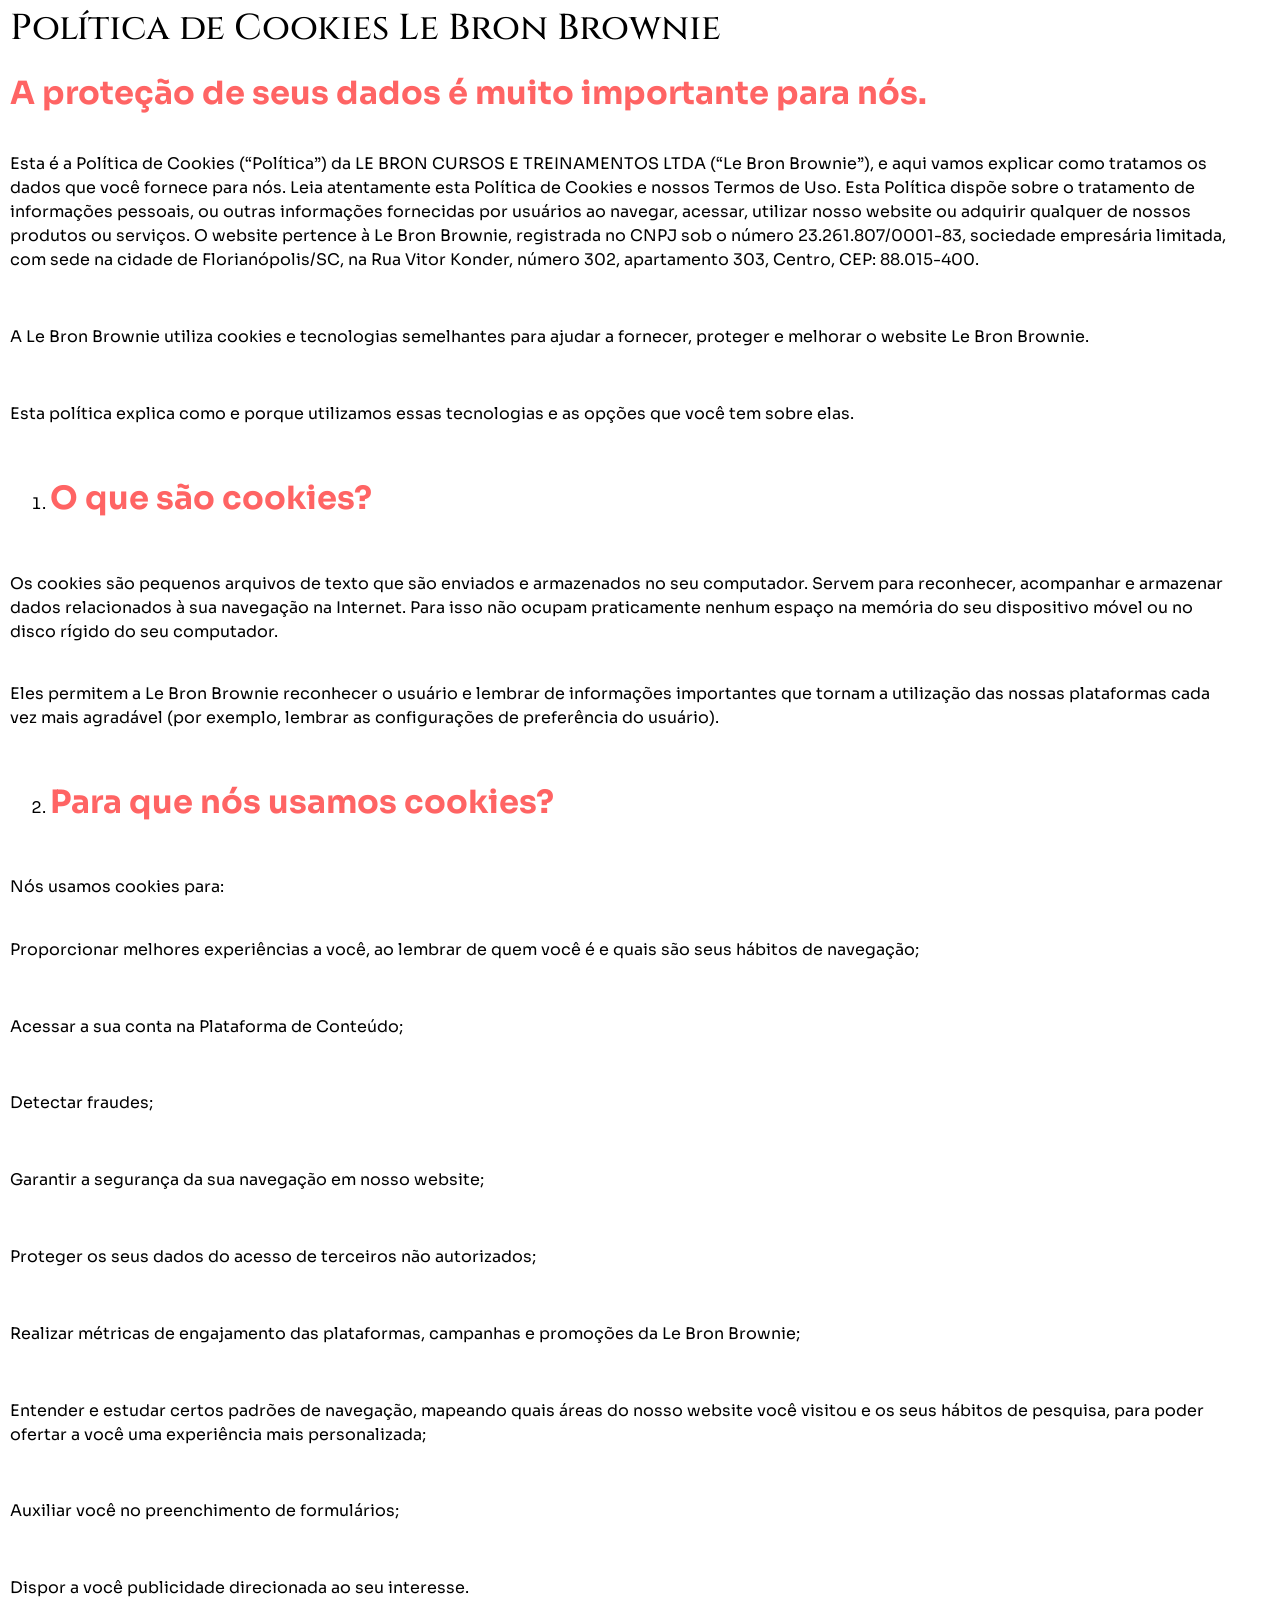
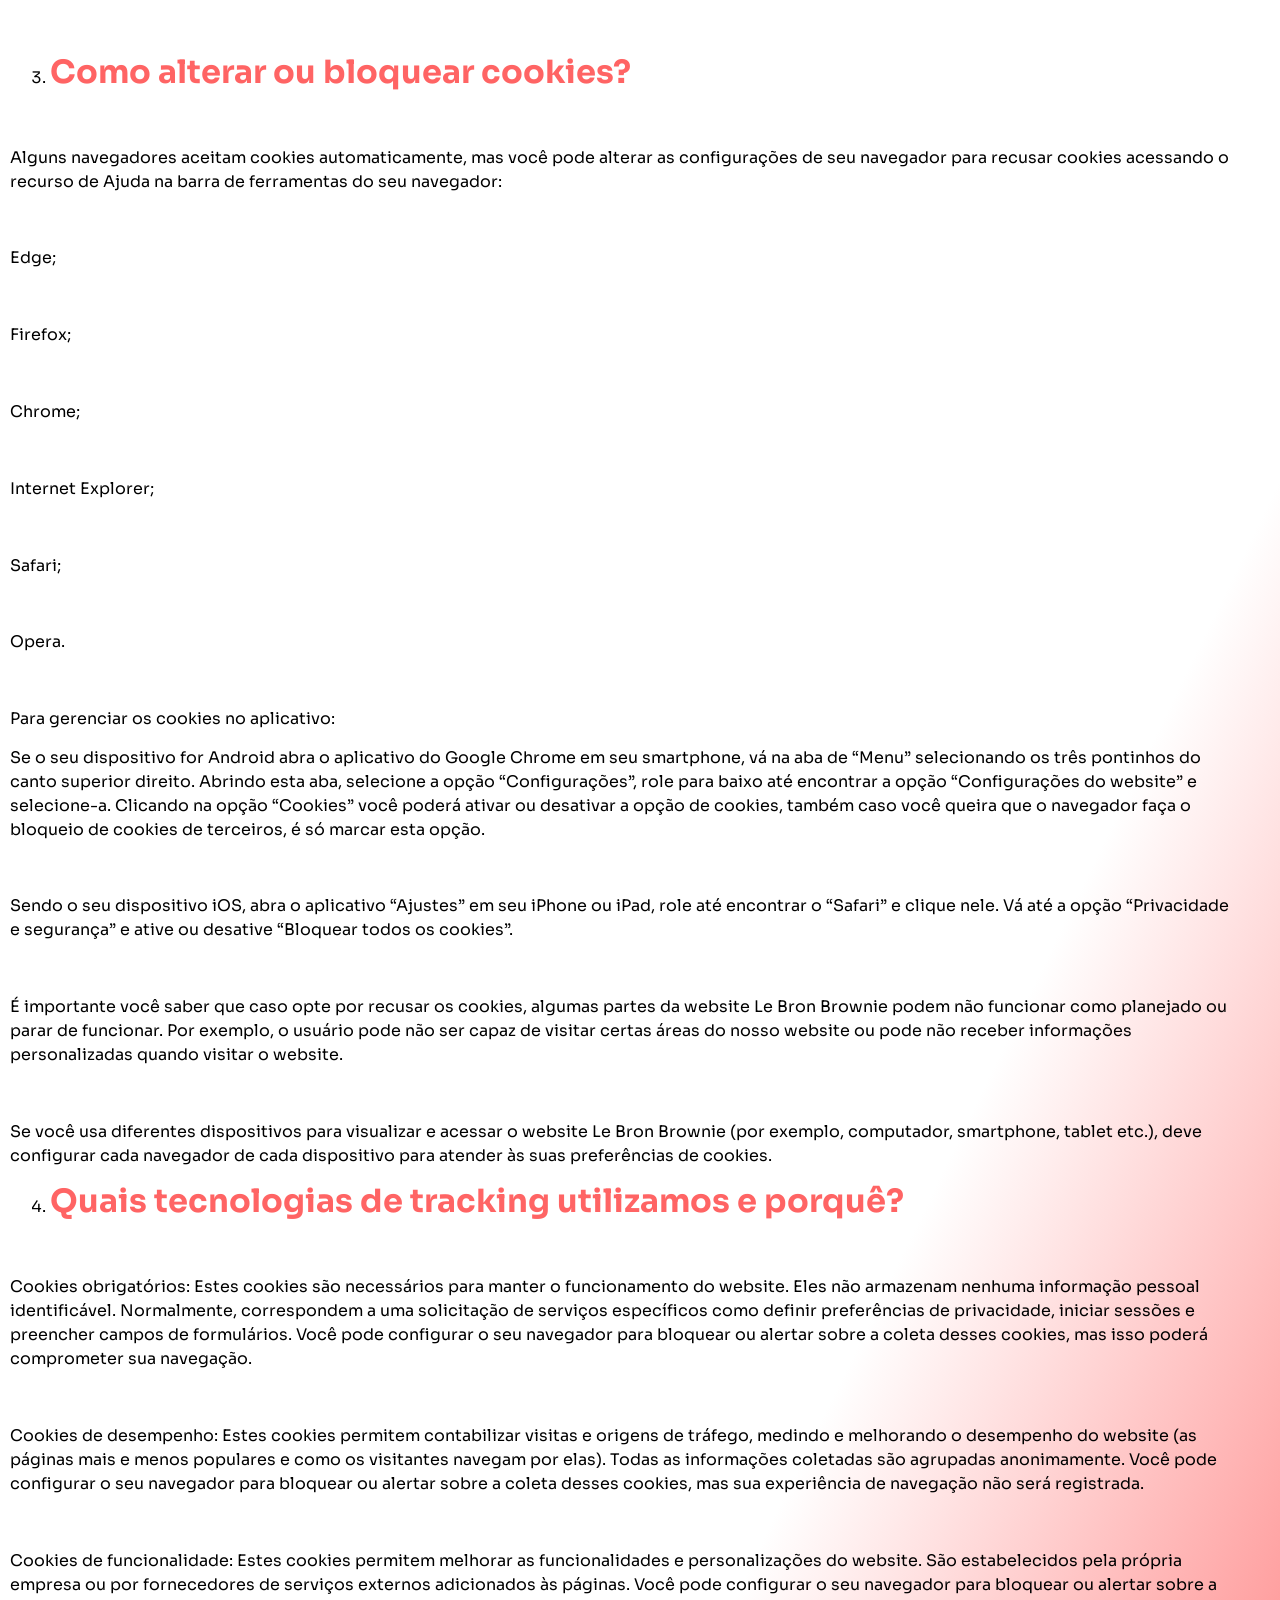
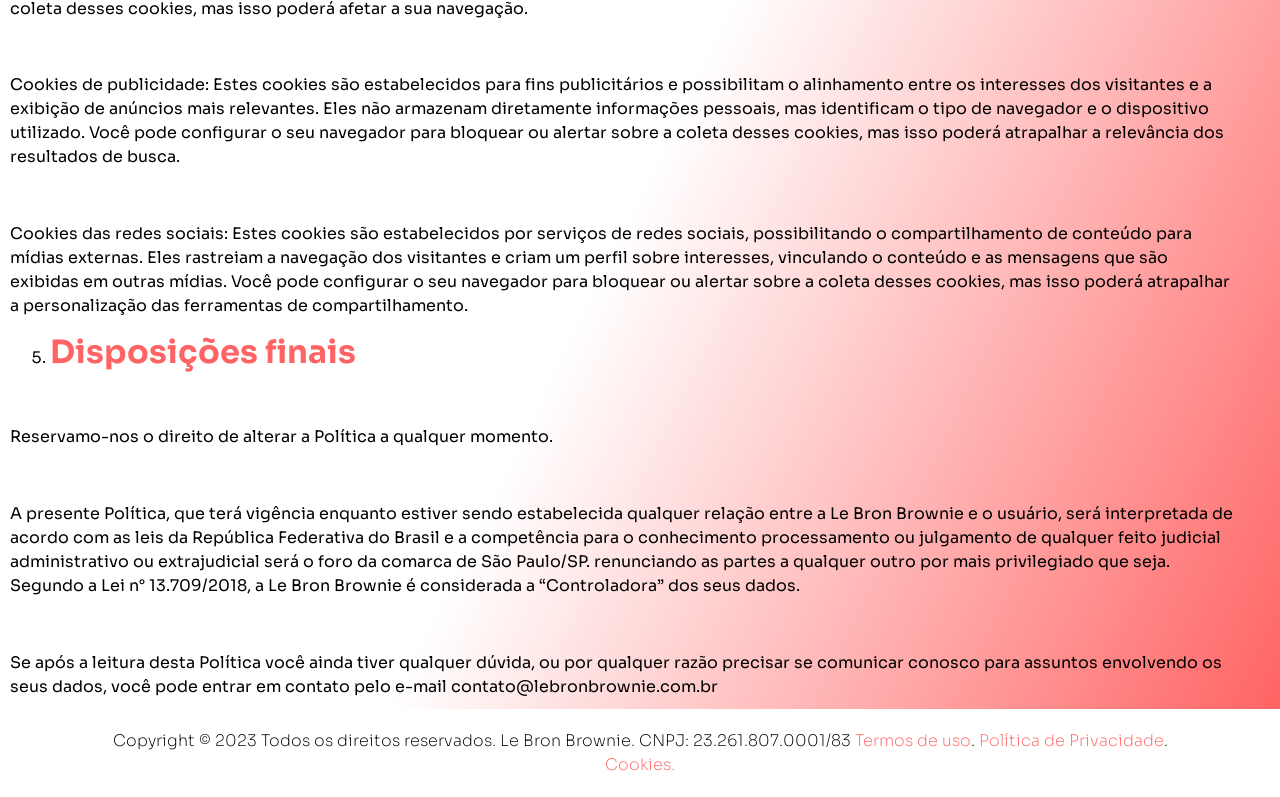
<file: politica-de-cookies/index.htm>
﻿<!DOCTYPE html>
<html lang="pt-BR" prefix="og: https://ogp.me/ns#">
<head>
	<meta charset="UTF-8">
			<style>img:is([sizes="auto" i], [sizes^="auto," i]) { contain-intrinsic-size: 3000px 1500px }</style>
	
<!-- Otimização para mecanismos de pesquisa pelo Rank Math - https://rankmath.com/ -->
<title>Política de Cookies - Le Bron Brownie</title>
<meta name="robots" content="follow, index, max-snippet:-1, max-video-preview:-1, max-image-preview:large">
<link rel="canonical" href="index.htm">
<meta property="og:locale" content="pt_BR">
<meta property="og:type" content="article">
<meta property="og:title" content="Política de Cookies - Le Bron Brownie">
<meta property="og:description" content="Política de Cookies Le Bron Brownie A proteção de seus dados é muito importante para nós. Esta é a Política de Cookies (“Política”) da LE BRON CURSOS E TREINAMENTOS LTDA (“Le Bron Brownie”), e aqui vamos explicar como tratamos os dados que você fornece para nós. Leia atentamente esta Política de Cookies e nossos Termos [&hellip;]">
<meta property="og:url" content="https://lebronbrownie.com.br/politica-de-cookies/">
<meta property="og:site_name" content="Le Bron Brownie">
<meta property="og:updated_time" content="2023-07-07T14:09:06+00:00">
<meta property="article:published_time" content="2023-06-21T18:20:51+00:00">
<meta property="article:modified_time" content="2023-07-07T14:09:06+00:00">
<meta name="twitter:card" content="summary_large_image">
<meta name="twitter:title" content="Política de Cookies - Le Bron Brownie">
<meta name="twitter:description" content="Política de Cookies Le Bron Brownie A proteção de seus dados é muito importante para nós. Esta é a Política de Cookies (“Política”) da LE BRON CURSOS E TREINAMENTOS LTDA (“Le Bron Brownie”), e aqui vamos explicar como tratamos os dados que você fornece para nós. Leia atentamente esta Política de Cookies e nossos Termos [&hellip;]">
<meta name="twitter:label1" content="Tempo para leitura">
<meta name="twitter:data1" content="5 minutos">
<script type="application/ld+json" class="rank-math-schema">{"@context":"https://schema.org","@graph":[{"@type":["EducationalOrganization","Organization"],"@id":"https://lebronbrownie.com.br/#organization","name":"Le Bron Brownie","url":"https://lebronbrownie.com.br","logo":{"@type":"ImageObject","@id":"https://lebronbrownie.com.br/#logo","url":"https://lebronbrownie.com.br/wp-content/uploads/2023/01/FAVICON-LE-BRON-BROWNIE-1.png","contentUrl":"https://lebronbrownie.com.br/wp-content/uploads/2023/01/FAVICON-LE-BRON-BROWNIE-1.png","caption":"Le Bron Brownie","inLanguage":"pt-BR","width":"512","height":"512"}},{"@type":"WebSite","@id":"https://lebronbrownie.com.br/#website","url":"https://lebronbrownie.com.br","name":"Le Bron Brownie","publisher":{"@id":"https://lebronbrownie.com.br/#organization"},"inLanguage":"pt-BR"},{"@type":"BreadcrumbList","@id":"https://lebronbrownie.com.br/politica-de-cookies/#breadcrumb","itemListElement":[{"@type":"ListItem","position":"1","item":{"@id":"https://lebronbrownie.com.br","name":"In\u00edcio"}},{"@type":"ListItem","position":"2","item":{"@id":"https://lebronbrownie.com.br/politica-de-cookies/","name":"Pol\u00edtica de Cookies"}}]},{"@type":"WebPage","@id":"https://lebronbrownie.com.br/politica-de-cookies/#webpage","url":"https://lebronbrownie.com.br/politica-de-cookies/","name":"Pol\u00edtica de Cookies - Le Bron Brownie","datePublished":"2023-06-21T18:20:51+00:00","dateModified":"2023-07-07T14:09:06+00:00","isPartOf":{"@id":"https://lebronbrownie.com.br/#website"},"inLanguage":"pt-BR","breadcrumb":{"@id":"https://lebronbrownie.com.br/politica-de-cookies/#breadcrumb"}},{"@type":"Person","@id":"https://lebronbrownie.com.br/author/lebronbrownie/","name":"lebronbrownie","url":"https://lebronbrownie.com.br/author/lebronbrownie/","image":{"@type":"ImageObject","@id":"https://secure.gravatar.com/avatar/69ffec0fa82b6469804d320b8a65457466d54a27f086700e1d3222b7b523399d?s=96&amp;d=mm&amp;r=g","url":"https://secure.gravatar.com/avatar/69ffec0fa82b6469804d320b8a65457466d54a27f086700e1d3222b7b523399d?s=96&amp;d=mm&amp;r=g","caption":"lebronbrownie","inLanguage":"pt-BR"},"sameAs":["https://lebronbrownie.com.br"],"worksFor":{"@id":"https://lebronbrownie.com.br/#organization"}},{"@type":"Article","headline":"Pol\u00edtica de Cookies - Le Bron Brownie","datePublished":"2023-06-21T18:20:51+00:00","dateModified":"2023-07-07T14:09:06+00:00","author":{"@id":"https://lebronbrownie.com.br/author/lebronbrownie/","name":"lebronbrownie"},"publisher":{"@id":"https://lebronbrownie.com.br/#organization"},"description":"Esta \u00e9 a Pol\u00edtica de Cookies (\u201cPol\u00edtica\u201d) da LE BRON CURSOS E TREINAMENTOS LTDA (\u201cLe Bron Brownie\u201d), e aqui vamos explicar como tratamos os dados que voc\u00ea fornece para n\u00f3s. Leia atentamente esta Pol\u00edtica de Cookies e nossos Termos de Uso. Esta Pol\u00edtica disp\u00f5e sobre o tratamento de informa\u00e7\u00f5es pessoais, ou outras informa\u00e7\u00f5es fornecidas por usu\u00e1rios ao navegar, acessar, utilizar nosso website ou adquirir qualquer de nossos produtos ou servi\u00e7os. O website pertence \u00e0 Le Bron Brownie, registrada no CNPJ sob o n\u00famero 23.261.807/0001-83, sociedade empres\u00e1ria limitada, com sede na cidade de Florian\u00f3polis/SC, na Rua Vitor Konder, n\u00famero 302, apartamento 303, Centro, CEP: 88.015-400.","name":"Pol\u00edtica de Cookies - Le Bron Brownie","@id":"https://lebronbrownie.com.br/politica-de-cookies/#richSnippet","isPartOf":{"@id":"https://lebronbrownie.com.br/politica-de-cookies/#webpage"},"inLanguage":"pt-BR","mainEntityOfPage":{"@id":"https://lebronbrownie.com.br/politica-de-cookies/#webpage"}}]}</script>
<!-- /Plugin de SEO Rank Math para WordPress -->

<link rel="alternate" type="application/rss+xml" title="Feed para Le Bron Brownie &raquo;" href="../feed/index.htm">
<link rel="alternate" type="application/rss+xml" title="Feed de comentários para Le Bron Brownie &raquo;" href="../comments/feed/index.htm">
<script>
window._wpemojiSettings = {"baseUrl":"https:\/\/s.w.org\/images\/core\/emoji\/16.0.1\/72x72\/","ext":".png","svgUrl":"https:\/\/s.w.org\/images\/core\/emoji\/16.0.1\/svg\/","svgExt":".svg","source":{"concatemoji":"https:\/\/lebronbrownie.com.br\/wp-includes\/js\/wp-emoji-release.min.js?ver=6.8.13"}};
/*! This file is auto-generated */
!function(s,n){var o,i,e;function c(e){try{var t={supportTests:e,timestamp:(new Date).valueOf()};sessionStorage.setItem(o,JSON.stringify(t))}catch(e){}}function p(e,t,n){e.clearRect(0,0,e.canvas.width,e.canvas.height),e.fillText(t,0,0);var t=new Uint32Array(e.getImageData(0,0,e.canvas.width,e.canvas.height).data),a=(e.clearRect(0,0,e.canvas.width,e.canvas.height),e.fillText(n,0,0),new Uint32Array(e.getImageData(0,0,e.canvas.width,e.canvas.height).data));return t.every(function(e,t){return e===a[t]})}function u(e,t){e.clearRect(0,0,e.canvas.width,e.canvas.height),e.fillText(t,0,0);for(var n=e.getImageData(16,16,1,1),a=0;a<n.data.length;a++)if(0!==n.data[a])return!1;return!0}function f(e,t,n,a){switch(t){case"flag":return n(e,"\ud83c\udff3\ufe0f\u200d\u26a7\ufe0f","\ud83c\udff3\ufe0f\u200b\u26a7\ufe0f")?!1:!n(e,"\ud83c\udde8\ud83c\uddf6","\ud83c\udde8\u200b\ud83c\uddf6")&&!n(e,"\ud83c\udff4\udb40\udc67\udb40\udc62\udb40\udc65\udb40\udc6e\udb40\udc67\udb40\udc7f","\ud83c\udff4\u200b\udb40\udc67\u200b\udb40\udc62\u200b\udb40\udc65\u200b\udb40\udc6e\u200b\udb40\udc67\u200b\udb40\udc7f");case"emoji":return!a(e,"\ud83e\udedf")}return!1}function g(e,t,n,a){var r="undefined"!=typeof WorkerGlobalScope&&self instanceof WorkerGlobalScope?new OffscreenCanvas(300,150):s.createElement("canvas"),o=r.getContext("2d",{willReadFrequently:!0}),i=(o.textBaseline="top",o.font="600 32px Arial",{});return e.forEach(function(e){i[e]=t(o,e,n,a)}),i}function t(e){var t=s.createElement("script");t.src=e,t.defer=!0,s.head.appendChild(t)}"undefined"!=typeof Promise&&(o="wpEmojiSettingsSupports",i=["flag","emoji"],n.supports={everything:!0,everythingExceptFlag:!0},e=new Promise(function(e){s.addEventListener("DOMContentLoaded",e,{once:!0})}),new Promise(function(t){var n=function(){try{var e=JSON.parse(sessionStorage.getItem(o));if("object"==typeof e&&"number"==typeof e.timestamp&&(new Date).valueOf()<e.timestamp+604800&&"object"==typeof e.supportTests)return e.supportTests}catch(e){}return null}();if(!n){if("undefined"!=typeof Worker&&"undefined"!=typeof OffscreenCanvas&&"undefined"!=typeof URL&&URL.createObjectURL&&"undefined"!=typeof Blob)try{var e="postMessage("+g.toString()+"("+[JSON.stringify(i),f.toString(),p.toString(),u.toString()].join(",")+"));",a=new Blob([e],{type:"text/javascript"}),r=new Worker(URL.createObjectURL(a),{name:"wpTestEmojiSupports"});return void(r.onmessage=function(e){c(n=e.data),r.terminate(),t(n)})}catch(e){}c(n=g(i,f,p,u))}t(n)}).then(function(e){for(var t in e)n.supports[t]=e[t],n.supports.everything=n.supports.everything&&n.supports[t],"flag"!==t&&(n.supports.everythingExceptFlag=n.supports.everythingExceptFlag&&n.supports[t]);n.supports.everythingExceptFlag=n.supports.everythingExceptFlag&&!n.supports.flag,n.DOMReady=!1,n.readyCallback=function(){n.DOMReady=!0}}).then(function(){return e}).then(function(){var e;n.supports.everything||(n.readyCallback(),(e=n.source||{}).concatemoji?t(e.concatemoji):e.wpemoji&&e.twemoji&&(t(e.twemoji),t(e.wpemoji)))}))}((window,document),window._wpemojiSettings);
</script>
<style id='wp-emoji-styles-inline-css'>

	img.wp-smiley, img.emoji {
		display: inline !important;
		border: none !important;
		box-shadow: none !important;
		height: 1em !important;
		width: 1em !important;
		margin: 0 0.07em !important;
		vertical-align: -0.1em !important;
		background: none !important;
		padding: 0 !important;
	}
</style>
<style id='global-styles-inline-css'>
:root{--wp--preset--aspect-ratio--square: 1;--wp--preset--aspect-ratio--4-3: 4/3;--wp--preset--aspect-ratio--3-4: 3/4;--wp--preset--aspect-ratio--3-2: 3/2;--wp--preset--aspect-ratio--2-3: 2/3;--wp--preset--aspect-ratio--16-9: 16/9;--wp--preset--aspect-ratio--9-16: 9/16;--wp--preset--color--black: #000000;--wp--preset--color--cyan-bluish-gray: #abb8c3;--wp--preset--color--white: #ffffff;--wp--preset--color--pale-pink: #f78da7;--wp--preset--color--vivid-red: #cf2e2e;--wp--preset--color--luminous-vivid-orange: #ff6900;--wp--preset--color--luminous-vivid-amber: #fcb900;--wp--preset--color--light-green-cyan: #7bdcb5;--wp--preset--color--vivid-green-cyan: #00d084;--wp--preset--color--pale-cyan-blue: #8ed1fc;--wp--preset--color--vivid-cyan-blue: #0693e3;--wp--preset--color--vivid-purple: #9b51e0;--wp--preset--gradient--vivid-cyan-blue-to-vivid-purple: linear-gradient(135deg,rgba(6,147,227,1) 0%,rgb(155,81,224) 100%);--wp--preset--gradient--light-green-cyan-to-vivid-green-cyan: linear-gradient(135deg,rgb(122,220,180) 0%,rgb(0,208,130) 100%);--wp--preset--gradient--luminous-vivid-amber-to-luminous-vivid-orange: linear-gradient(135deg,rgba(252,185,0,1) 0%,rgba(255,105,0,1) 100%);--wp--preset--gradient--luminous-vivid-orange-to-vivid-red: linear-gradient(135deg,rgba(255,105,0,1) 0%,rgb(207,46,46) 100%);--wp--preset--gradient--very-light-gray-to-cyan-bluish-gray: linear-gradient(135deg,rgb(238,238,238) 0%,rgb(169,184,195) 100%);--wp--preset--gradient--cool-to-warm-spectrum: linear-gradient(135deg,rgb(74,234,220) 0%,rgb(151,120,209) 20%,rgb(207,42,186) 40%,rgb(238,44,130) 60%,rgb(251,105,98) 80%,rgb(254,248,76) 100%);--wp--preset--gradient--blush-light-purple: linear-gradient(135deg,rgb(255,206,236) 0%,rgb(152,150,240) 100%);--wp--preset--gradient--blush-bordeaux: linear-gradient(135deg,rgb(254,205,165) 0%,rgb(254,45,45) 50%,rgb(107,0,62) 100%);--wp--preset--gradient--luminous-dusk: linear-gradient(135deg,rgb(255,203,112) 0%,rgb(199,81,192) 50%,rgb(65,88,208) 100%);--wp--preset--gradient--pale-ocean: linear-gradient(135deg,rgb(255,245,203) 0%,rgb(182,227,212) 50%,rgb(51,167,181) 100%);--wp--preset--gradient--electric-grass: linear-gradient(135deg,rgb(202,248,128) 0%,rgb(113,206,126) 100%);--wp--preset--gradient--midnight: linear-gradient(135deg,rgb(2,3,129) 0%,rgb(40,116,252) 100%);--wp--preset--font-size--small: 13px;--wp--preset--font-size--medium: 20px;--wp--preset--font-size--large: 36px;--wp--preset--font-size--x-large: 42px;--wp--preset--spacing--20: 0.44rem;--wp--preset--spacing--30: 0.67rem;--wp--preset--spacing--40: 1rem;--wp--preset--spacing--50: 1.5rem;--wp--preset--spacing--60: 2.25rem;--wp--preset--spacing--70: 3.38rem;--wp--preset--spacing--80: 5.06rem;--wp--preset--shadow--natural: 6px 6px 9px rgba(0, 0, 0, 0.2);--wp--preset--shadow--deep: 12px 12px 50px rgba(0, 0, 0, 0.4);--wp--preset--shadow--sharp: 6px 6px 0px rgba(0, 0, 0, 0.2);--wp--preset--shadow--outlined: 6px 6px 0px -3px rgba(255, 255, 255, 1), 6px 6px rgba(0, 0, 0, 1);--wp--preset--shadow--crisp: 6px 6px 0px rgba(0, 0, 0, 1);}:root { --wp--style--global--content-size: 800px;--wp--style--global--wide-size: 1200px; }:where(body) { margin: 0; }.wp-site-blocks > .alignleft { float: left; margin-right: 2em; }.wp-site-blocks > .alignright { float: right; margin-left: 2em; }.wp-site-blocks > .aligncenter { justify-content: center; margin-left: auto; margin-right: auto; }:where(.wp-site-blocks) > * { margin-block-start: 24px; margin-block-end: 0; }:where(.wp-site-blocks) > :first-child { margin-block-start: 0; }:where(.wp-site-blocks) > :last-child { margin-block-end: 0; }:root { --wp--style--block-gap: 24px; }:root :where(.is-layout-flow) > :first-child{margin-block-start: 0;}:root :where(.is-layout-flow) > :last-child{margin-block-end: 0;}:root :where(.is-layout-flow) > *{margin-block-start: 24px;margin-block-end: 0;}:root :where(.is-layout-constrained) > :first-child{margin-block-start: 0;}:root :where(.is-layout-constrained) > :last-child{margin-block-end: 0;}:root :where(.is-layout-constrained) > *{margin-block-start: 24px;margin-block-end: 0;}:root :where(.is-layout-flex){gap: 24px;}:root :where(.is-layout-grid){gap: 24px;}.is-layout-flow > .alignleft{float: left;margin-inline-start: 0;margin-inline-end: 2em;}.is-layout-flow > .alignright{float: right;margin-inline-start: 2em;margin-inline-end: 0;}.is-layout-flow > .aligncenter{margin-left: auto !important;margin-right: auto !important;}.is-layout-constrained > .alignleft{float: left;margin-inline-start: 0;margin-inline-end: 2em;}.is-layout-constrained > .alignright{float: right;margin-inline-start: 2em;margin-inline-end: 0;}.is-layout-constrained > .aligncenter{margin-left: auto !important;margin-right: auto !important;}.is-layout-constrained > :where(:not(.alignleft):not(.alignright):not(.alignfull)){max-width: var(--wp--style--global--content-size);margin-left: auto !important;margin-right: auto !important;}.is-layout-constrained > .alignwide{max-width: var(--wp--style--global--wide-size);}body .is-layout-flex{display: flex;}.is-layout-flex{flex-wrap: wrap;align-items: center;}.is-layout-flex > :is(*, div){margin: 0;}body .is-layout-grid{display: grid;}.is-layout-grid > :is(*, div){margin: 0;}body{padding-top: 0px;padding-right: 0px;padding-bottom: 0px;padding-left: 0px;}a:where(:not(.wp-element-button)){text-decoration: underline;}:root :where(.wp-element-button, .wp-block-button__link){background-color: #32373c;border-width: 0;color: #fff;font-family: inherit;font-size: inherit;line-height: inherit;padding: calc(0.667em + 2px) calc(1.333em + 2px);text-decoration: none;}.has-black-color{color: var(--wp--preset--color--black) !important;}.has-cyan-bluish-gray-color{color: var(--wp--preset--color--cyan-bluish-gray) !important;}.has-white-color{color: var(--wp--preset--color--white) !important;}.has-pale-pink-color{color: var(--wp--preset--color--pale-pink) !important;}.has-vivid-red-color{color: var(--wp--preset--color--vivid-red) !important;}.has-luminous-vivid-orange-color{color: var(--wp--preset--color--luminous-vivid-orange) !important;}.has-luminous-vivid-amber-color{color: var(--wp--preset--color--luminous-vivid-amber) !important;}.has-light-green-cyan-color{color: var(--wp--preset--color--light-green-cyan) !important;}.has-vivid-green-cyan-color{color: var(--wp--preset--color--vivid-green-cyan) !important;}.has-pale-cyan-blue-color{color: var(--wp--preset--color--pale-cyan-blue) !important;}.has-vivid-cyan-blue-color{color: var(--wp--preset--color--vivid-cyan-blue) !important;}.has-vivid-purple-color{color: var(--wp--preset--color--vivid-purple) !important;}.has-black-background-color{background-color: var(--wp--preset--color--black) !important;}.has-cyan-bluish-gray-background-color{background-color: var(--wp--preset--color--cyan-bluish-gray) !important;}.has-white-background-color{background-color: var(--wp--preset--color--white) !important;}.has-pale-pink-background-color{background-color: var(--wp--preset--color--pale-pink) !important;}.has-vivid-red-background-color{background-color: var(--wp--preset--color--vivid-red) !important;}.has-luminous-vivid-orange-background-color{background-color: var(--wp--preset--color--luminous-vivid-orange) !important;}.has-luminous-vivid-amber-background-color{background-color: var(--wp--preset--color--luminous-vivid-amber) !important;}.has-light-green-cyan-background-color{background-color: var(--wp--preset--color--light-green-cyan) !important;}.has-vivid-green-cyan-background-color{background-color: var(--wp--preset--color--vivid-green-cyan) !important;}.has-pale-cyan-blue-background-color{background-color: var(--wp--preset--color--pale-cyan-blue) !important;}.has-vivid-cyan-blue-background-color{background-color: var(--wp--preset--color--vivid-cyan-blue) !important;}.has-vivid-purple-background-color{background-color: var(--wp--preset--color--vivid-purple) !important;}.has-black-border-color{border-color: var(--wp--preset--color--black) !important;}.has-cyan-bluish-gray-border-color{border-color: var(--wp--preset--color--cyan-bluish-gray) !important;}.has-white-border-color{border-color: var(--wp--preset--color--white) !important;}.has-pale-pink-border-color{border-color: var(--wp--preset--color--pale-pink) !important;}.has-vivid-red-border-color{border-color: var(--wp--preset--color--vivid-red) !important;}.has-luminous-vivid-orange-border-color{border-color: var(--wp--preset--color--luminous-vivid-orange) !important;}.has-luminous-vivid-amber-border-color{border-color: var(--wp--preset--color--luminous-vivid-amber) !important;}.has-light-green-cyan-border-color{border-color: var(--wp--preset--color--light-green-cyan) !important;}.has-vivid-green-cyan-border-color{border-color: var(--wp--preset--color--vivid-green-cyan) !important;}.has-pale-cyan-blue-border-color{border-color: var(--wp--preset--color--pale-cyan-blue) !important;}.has-vivid-cyan-blue-border-color{border-color: var(--wp--preset--color--vivid-cyan-blue) !important;}.has-vivid-purple-border-color{border-color: var(--wp--preset--color--vivid-purple) !important;}.has-vivid-cyan-blue-to-vivid-purple-gradient-background{background: var(--wp--preset--gradient--vivid-cyan-blue-to-vivid-purple) !important;}.has-light-green-cyan-to-vivid-green-cyan-gradient-background{background: var(--wp--preset--gradient--light-green-cyan-to-vivid-green-cyan) !important;}.has-luminous-vivid-amber-to-luminous-vivid-orange-gradient-background{background: var(--wp--preset--gradient--luminous-vivid-amber-to-luminous-vivid-orange) !important;}.has-luminous-vivid-orange-to-vivid-red-gradient-background{background: var(--wp--preset--gradient--luminous-vivid-orange-to-vivid-red) !important;}.has-very-light-gray-to-cyan-bluish-gray-gradient-background{background: var(--wp--preset--gradient--very-light-gray-to-cyan-bluish-gray) !important;}.has-cool-to-warm-spectrum-gradient-background{background: var(--wp--preset--gradient--cool-to-warm-spectrum) !important;}.has-blush-light-purple-gradient-background{background: var(--wp--preset--gradient--blush-light-purple) !important;}.has-blush-bordeaux-gradient-background{background: var(--wp--preset--gradient--blush-bordeaux) !important;}.has-luminous-dusk-gradient-background{background: var(--wp--preset--gradient--luminous-dusk) !important;}.has-pale-ocean-gradient-background{background: var(--wp--preset--gradient--pale-ocean) !important;}.has-electric-grass-gradient-background{background: var(--wp--preset--gradient--electric-grass) !important;}.has-midnight-gradient-background{background: var(--wp--preset--gradient--midnight) !important;}.has-small-font-size{font-size: var(--wp--preset--font-size--small) !important;}.has-medium-font-size{font-size: var(--wp--preset--font-size--medium) !important;}.has-large-font-size{font-size: var(--wp--preset--font-size--large) !important;}.has-x-large-font-size{font-size: var(--wp--preset--font-size--x-large) !important;}
:root :where(.wp-block-pullquote){font-size: 1.5em;line-height: 1.6;}
</style>
<link rel='stylesheet' id='hello-elementor-css' href='../wp-content/themes/hello-elementor/style.min.css?ver=3.4.3' media='all'>
<link rel='stylesheet' id='hello-elementor-theme-style-css' href='../wp-content/themes/hello-elementor/theme.min.css?ver=3.4.3' media='all'>
<link rel='stylesheet' id='hello-elementor-header-footer-css' href='../wp-content/themes/hello-elementor/header-footer.min.css?ver=3.4.3' media='all'>
<link rel='stylesheet' id='elementor-frontend-css' href='../wp-content/plugins/elementor/assets/css/frontend.min.css?ver=3.29.2' media='all'>
<style id='elementor-frontend-inline-css'>
@-webkit-keyframes ha_fadeIn{0%{opacity:0}to{opacity:1}}@keyframes ha_fadeIn{0%{opacity:0}to{opacity:1}}@-webkit-keyframes ha_zoomIn{0%{opacity:0;-webkit-transform:scale3d(.3,.3,.3);transform:scale3d(.3,.3,.3)}50%{opacity:1}}@keyframes ha_zoomIn{0%{opacity:0;-webkit-transform:scale3d(.3,.3,.3);transform:scale3d(.3,.3,.3)}50%{opacity:1}}@-webkit-keyframes ha_rollIn{0%{opacity:0;-webkit-transform:translate3d(-100%,0,0) rotate3d(0,0,1,-120deg);transform:translate3d(-100%,0,0) rotate3d(0,0,1,-120deg)}to{opacity:1}}@keyframes ha_rollIn{0%{opacity:0;-webkit-transform:translate3d(-100%,0,0) rotate3d(0,0,1,-120deg);transform:translate3d(-100%,0,0) rotate3d(0,0,1,-120deg)}to{opacity:1}}@-webkit-keyframes ha_bounce{0%,20%,53%,to{-webkit-animation-timing-function:cubic-bezier(.215,.61,.355,1);animation-timing-function:cubic-bezier(.215,.61,.355,1)}40%,43%{-webkit-transform:translate3d(0,-30px,0) scaleY(1.1);transform:translate3d(0,-30px,0) scaleY(1.1);-webkit-animation-timing-function:cubic-bezier(.755,.05,.855,.06);animation-timing-function:cubic-bezier(.755,.05,.855,.06)}70%{-webkit-transform:translate3d(0,-15px,0) scaleY(1.05);transform:translate3d(0,-15px,0) scaleY(1.05);-webkit-animation-timing-function:cubic-bezier(.755,.05,.855,.06);animation-timing-function:cubic-bezier(.755,.05,.855,.06)}80%{-webkit-transition-timing-function:cubic-bezier(.215,.61,.355,1);transition-timing-function:cubic-bezier(.215,.61,.355,1);-webkit-transform:translate3d(0,0,0) scaleY(.95);transform:translate3d(0,0,0) scaleY(.95)}90%{-webkit-transform:translate3d(0,-4px,0) scaleY(1.02);transform:translate3d(0,-4px,0) scaleY(1.02)}}@keyframes ha_bounce{0%,20%,53%,to{-webkit-animation-timing-function:cubic-bezier(.215,.61,.355,1);animation-timing-function:cubic-bezier(.215,.61,.355,1)}40%,43%{-webkit-transform:translate3d(0,-30px,0) scaleY(1.1);transform:translate3d(0,-30px,0) scaleY(1.1);-webkit-animation-timing-function:cubic-bezier(.755,.05,.855,.06);animation-timing-function:cubic-bezier(.755,.05,.855,.06)}70%{-webkit-transform:translate3d(0,-15px,0) scaleY(1.05);transform:translate3d(0,-15px,0) scaleY(1.05);-webkit-animation-timing-function:cubic-bezier(.755,.05,.855,.06);animation-timing-function:cubic-bezier(.755,.05,.855,.06)}80%{-webkit-transition-timing-function:cubic-bezier(.215,.61,.355,1);transition-timing-function:cubic-bezier(.215,.61,.355,1);-webkit-transform:translate3d(0,0,0) scaleY(.95);transform:translate3d(0,0,0) scaleY(.95)}90%{-webkit-transform:translate3d(0,-4px,0) scaleY(1.02);transform:translate3d(0,-4px,0) scaleY(1.02)}}@-webkit-keyframes ha_bounceIn{0%,20%,40%,60%,80%,to{-webkit-animation-timing-function:cubic-bezier(.215,.61,.355,1);animation-timing-function:cubic-bezier(.215,.61,.355,1)}0%{opacity:0;-webkit-transform:scale3d(.3,.3,.3);transform:scale3d(.3,.3,.3)}20%{-webkit-transform:scale3d(1.1,1.1,1.1);transform:scale3d(1.1,1.1,1.1)}40%{-webkit-transform:scale3d(.9,.9,.9);transform:scale3d(.9,.9,.9)}60%{opacity:1;-webkit-transform:scale3d(1.03,1.03,1.03);transform:scale3d(1.03,1.03,1.03)}80%{-webkit-transform:scale3d(.97,.97,.97);transform:scale3d(.97,.97,.97)}to{opacity:1}}@keyframes ha_bounceIn{0%,20%,40%,60%,80%,to{-webkit-animation-timing-function:cubic-bezier(.215,.61,.355,1);animation-timing-function:cubic-bezier(.215,.61,.355,1)}0%{opacity:0;-webkit-transform:scale3d(.3,.3,.3);transform:scale3d(.3,.3,.3)}20%{-webkit-transform:scale3d(1.1,1.1,1.1);transform:scale3d(1.1,1.1,1.1)}40%{-webkit-transform:scale3d(.9,.9,.9);transform:scale3d(.9,.9,.9)}60%{opacity:1;-webkit-transform:scale3d(1.03,1.03,1.03);transform:scale3d(1.03,1.03,1.03)}80%{-webkit-transform:scale3d(.97,.97,.97);transform:scale3d(.97,.97,.97)}to{opacity:1}}@-webkit-keyframes ha_flipInX{0%{opacity:0;-webkit-transform:perspective(400px) rotate3d(1,0,0,90deg);transform:perspective(400px) rotate3d(1,0,0,90deg);-webkit-animation-timing-function:ease-in;animation-timing-function:ease-in}40%{-webkit-transform:perspective(400px) rotate3d(1,0,0,-20deg);transform:perspective(400px) rotate3d(1,0,0,-20deg);-webkit-animation-timing-function:ease-in;animation-timing-function:ease-in}60%{opacity:1;-webkit-transform:perspective(400px) rotate3d(1,0,0,10deg);transform:perspective(400px) rotate3d(1,0,0,10deg)}80%{-webkit-transform:perspective(400px) rotate3d(1,0,0,-5deg);transform:perspective(400px) rotate3d(1,0,0,-5deg)}}@keyframes ha_flipInX{0%{opacity:0;-webkit-transform:perspective(400px) rotate3d(1,0,0,90deg);transform:perspective(400px) rotate3d(1,0,0,90deg);-webkit-animation-timing-function:ease-in;animation-timing-function:ease-in}40%{-webkit-transform:perspective(400px) rotate3d(1,0,0,-20deg);transform:perspective(400px) rotate3d(1,0,0,-20deg);-webkit-animation-timing-function:ease-in;animation-timing-function:ease-in}60%{opacity:1;-webkit-transform:perspective(400px) rotate3d(1,0,0,10deg);transform:perspective(400px) rotate3d(1,0,0,10deg)}80%{-webkit-transform:perspective(400px) rotate3d(1,0,0,-5deg);transform:perspective(400px) rotate3d(1,0,0,-5deg)}}@-webkit-keyframes ha_flipInY{0%{opacity:0;-webkit-transform:perspective(400px) rotate3d(0,1,0,90deg);transform:perspective(400px) rotate3d(0,1,0,90deg);-webkit-animation-timing-function:ease-in;animation-timing-function:ease-in}40%{-webkit-transform:perspective(400px) rotate3d(0,1,0,-20deg);transform:perspective(400px) rotate3d(0,1,0,-20deg);-webkit-animation-timing-function:ease-in;animation-timing-function:ease-in}60%{opacity:1;-webkit-transform:perspective(400px) rotate3d(0,1,0,10deg);transform:perspective(400px) rotate3d(0,1,0,10deg)}80%{-webkit-transform:perspective(400px) rotate3d(0,1,0,-5deg);transform:perspective(400px) rotate3d(0,1,0,-5deg)}}@keyframes ha_flipInY{0%{opacity:0;-webkit-transform:perspective(400px) rotate3d(0,1,0,90deg);transform:perspective(400px) rotate3d(0,1,0,90deg);-webkit-animation-timing-function:ease-in;animation-timing-function:ease-in}40%{-webkit-transform:perspective(400px) rotate3d(0,1,0,-20deg);transform:perspective(400px) rotate3d(0,1,0,-20deg);-webkit-animation-timing-function:ease-in;animation-timing-function:ease-in}60%{opacity:1;-webkit-transform:perspective(400px) rotate3d(0,1,0,10deg);transform:perspective(400px) rotate3d(0,1,0,10deg)}80%{-webkit-transform:perspective(400px) rotate3d(0,1,0,-5deg);transform:perspective(400px) rotate3d(0,1,0,-5deg)}}@-webkit-keyframes ha_swing{20%{-webkit-transform:rotate3d(0,0,1,15deg);transform:rotate3d(0,0,1,15deg)}40%{-webkit-transform:rotate3d(0,0,1,-10deg);transform:rotate3d(0,0,1,-10deg)}60%{-webkit-transform:rotate3d(0,0,1,5deg);transform:rotate3d(0,0,1,5deg)}80%{-webkit-transform:rotate3d(0,0,1,-5deg);transform:rotate3d(0,0,1,-5deg)}}@keyframes ha_swing{20%{-webkit-transform:rotate3d(0,0,1,15deg);transform:rotate3d(0,0,1,15deg)}40%{-webkit-transform:rotate3d(0,0,1,-10deg);transform:rotate3d(0,0,1,-10deg)}60%{-webkit-transform:rotate3d(0,0,1,5deg);transform:rotate3d(0,0,1,5deg)}80%{-webkit-transform:rotate3d(0,0,1,-5deg);transform:rotate3d(0,0,1,-5deg)}}@-webkit-keyframes ha_slideInDown{0%{visibility:visible;-webkit-transform:translate3d(0,-100%,0);transform:translate3d(0,-100%,0)}}@keyframes ha_slideInDown{0%{visibility:visible;-webkit-transform:translate3d(0,-100%,0);transform:translate3d(0,-100%,0)}}@-webkit-keyframes ha_slideInUp{0%{visibility:visible;-webkit-transform:translate3d(0,100%,0);transform:translate3d(0,100%,0)}}@keyframes ha_slideInUp{0%{visibility:visible;-webkit-transform:translate3d(0,100%,0);transform:translate3d(0,100%,0)}}@-webkit-keyframes ha_slideInLeft{0%{visibility:visible;-webkit-transform:translate3d(-100%,0,0);transform:translate3d(-100%,0,0)}}@keyframes ha_slideInLeft{0%{visibility:visible;-webkit-transform:translate3d(-100%,0,0);transform:translate3d(-100%,0,0)}}@-webkit-keyframes ha_slideInRight{0%{visibility:visible;-webkit-transform:translate3d(100%,0,0);transform:translate3d(100%,0,0)}}@keyframes ha_slideInRight{0%{visibility:visible;-webkit-transform:translate3d(100%,0,0);transform:translate3d(100%,0,0)}}.ha_fadeIn{-webkit-animation-name:ha_fadeIn;animation-name:ha_fadeIn}.ha_zoomIn{-webkit-animation-name:ha_zoomIn;animation-name:ha_zoomIn}.ha_rollIn{-webkit-animation-name:ha_rollIn;animation-name:ha_rollIn}.ha_bounce{-webkit-transform-origin:center bottom;-ms-transform-origin:center bottom;transform-origin:center bottom;-webkit-animation-name:ha_bounce;animation-name:ha_bounce}.ha_bounceIn{-webkit-animation-name:ha_bounceIn;animation-name:ha_bounceIn;-webkit-animation-duration:.75s;-webkit-animation-duration:calc(var(--animate-duration)*.75);animation-duration:.75s;animation-duration:calc(var(--animate-duration)*.75)}.ha_flipInX,.ha_flipInY{-webkit-animation-name:ha_flipInX;animation-name:ha_flipInX;-webkit-backface-visibility:visible!important;backface-visibility:visible!important}.ha_flipInY{-webkit-animation-name:ha_flipInY;animation-name:ha_flipInY}.ha_swing{-webkit-transform-origin:top center;-ms-transform-origin:top center;transform-origin:top center;-webkit-animation-name:ha_swing;animation-name:ha_swing}.ha_slideInDown{-webkit-animation-name:ha_slideInDown;animation-name:ha_slideInDown}.ha_slideInUp{-webkit-animation-name:ha_slideInUp;animation-name:ha_slideInUp}.ha_slideInLeft{-webkit-animation-name:ha_slideInLeft;animation-name:ha_slideInLeft}.ha_slideInRight{-webkit-animation-name:ha_slideInRight;animation-name:ha_slideInRight}.ha-css-transform-yes{-webkit-transition-duration:var(--ha-tfx-transition-duration, .2s);transition-duration:var(--ha-tfx-transition-duration, .2s);-webkit-transition-property:-webkit-transform;transition-property:transform;transition-property:transform,-webkit-transform;-webkit-transform:translate(var(--ha-tfx-translate-x, 0),var(--ha-tfx-translate-y, 0)) scale(var(--ha-tfx-scale-x, 1),var(--ha-tfx-scale-y, 1)) skew(var(--ha-tfx-skew-x, 0),var(--ha-tfx-skew-y, 0)) rotateX(var(--ha-tfx-rotate-x, 0)) rotateY(var(--ha-tfx-rotate-y, 0)) rotateZ(var(--ha-tfx-rotate-z, 0));transform:translate(var(--ha-tfx-translate-x, 0),var(--ha-tfx-translate-y, 0)) scale(var(--ha-tfx-scale-x, 1),var(--ha-tfx-scale-y, 1)) skew(var(--ha-tfx-skew-x, 0),var(--ha-tfx-skew-y, 0)) rotateX(var(--ha-tfx-rotate-x, 0)) rotateY(var(--ha-tfx-rotate-y, 0)) rotateZ(var(--ha-tfx-rotate-z, 0))}.ha-css-transform-yes:hover{-webkit-transform:translate(var(--ha-tfx-translate-x-hover, var(--ha-tfx-translate-x, 0)),var(--ha-tfx-translate-y-hover, var(--ha-tfx-translate-y, 0))) scale(var(--ha-tfx-scale-x-hover, var(--ha-tfx-scale-x, 1)),var(--ha-tfx-scale-y-hover, var(--ha-tfx-scale-y, 1))) skew(var(--ha-tfx-skew-x-hover, var(--ha-tfx-skew-x, 0)),var(--ha-tfx-skew-y-hover, var(--ha-tfx-skew-y, 0))) rotateX(var(--ha-tfx-rotate-x-hover, var(--ha-tfx-rotate-x, 0))) rotateY(var(--ha-tfx-rotate-y-hover, var(--ha-tfx-rotate-y, 0))) rotateZ(var(--ha-tfx-rotate-z-hover, var(--ha-tfx-rotate-z, 0)));transform:translate(var(--ha-tfx-translate-x-hover, var(--ha-tfx-translate-x, 0)),var(--ha-tfx-translate-y-hover, var(--ha-tfx-translate-y, 0))) scale(var(--ha-tfx-scale-x-hover, var(--ha-tfx-scale-x, 1)),var(--ha-tfx-scale-y-hover, var(--ha-tfx-scale-y, 1))) skew(var(--ha-tfx-skew-x-hover, var(--ha-tfx-skew-x, 0)),var(--ha-tfx-skew-y-hover, var(--ha-tfx-skew-y, 0))) rotateX(var(--ha-tfx-rotate-x-hover, var(--ha-tfx-rotate-x, 0))) rotateY(var(--ha-tfx-rotate-y-hover, var(--ha-tfx-rotate-y, 0))) rotateZ(var(--ha-tfx-rotate-z-hover, var(--ha-tfx-rotate-z, 0)))}.happy-addon>.elementor-widget-container{word-wrap:break-word;overflow-wrap:break-word}.happy-addon>.elementor-widget-container,.happy-addon>.elementor-widget-container *{-webkit-box-sizing:border-box;box-sizing:border-box}.happy-addon:not(:has(.elementor-widget-container)),.happy-addon:not(:has(.elementor-widget-container)) *{-webkit-box-sizing:border-box;box-sizing:border-box;word-wrap:break-word;overflow-wrap:break-word}.happy-addon p:empty{display:none}.happy-addon .elementor-inline-editing{min-height:auto!important}.happy-addon-pro img{max-width:100%;height:auto;-o-object-fit:cover;object-fit:cover}.ha-screen-reader-text{position:absolute;overflow:hidden;clip:rect(1px,1px,1px,1px);margin:-1px;padding:0;width:1px;height:1px;border:0;word-wrap:normal!important;-webkit-clip-path:inset(50%);clip-path:inset(50%)}.ha-has-bg-overlay>.elementor-widget-container{position:relative;z-index:1}.ha-has-bg-overlay>.elementor-widget-container:before{position:absolute;top:0;left:0;z-index:-1;width:100%;height:100%;content:""}.ha-has-bg-overlay:not(:has(.elementor-widget-container)){position:relative;z-index:1}.ha-has-bg-overlay:not(:has(.elementor-widget-container)):before{position:absolute;top:0;left:0;z-index:-1;width:100%;height:100%;content:""}.ha-popup--is-enabled .ha-js-popup,.ha-popup--is-enabled .ha-js-popup img{cursor:-webkit-zoom-in!important;cursor:zoom-in!important}.mfp-wrap .mfp-arrow,.mfp-wrap .mfp-close{background-color:transparent}.mfp-wrap .mfp-arrow:focus,.mfp-wrap .mfp-close:focus{outline-width:thin}.ha-advanced-tooltip-enable{position:relative;cursor:pointer;--ha-tooltip-arrow-color:black;--ha-tooltip-arrow-distance:0}.ha-advanced-tooltip-enable .ha-advanced-tooltip-content{position:absolute;z-index:999;display:none;padding:5px 0;width:120px;height:auto;border-radius:6px;background-color:#000;color:#fff;text-align:center;opacity:0}.ha-advanced-tooltip-enable .ha-advanced-tooltip-content::after{position:absolute;border-width:5px;border-style:solid;content:""}.ha-advanced-tooltip-enable .ha-advanced-tooltip-content.no-arrow::after{visibility:hidden}.ha-advanced-tooltip-enable .ha-advanced-tooltip-content.show{display:inline-block;opacity:1}.ha-advanced-tooltip-enable.ha-advanced-tooltip-top .ha-advanced-tooltip-content,body[data-elementor-device-mode=tablet] .ha-advanced-tooltip-enable.ha-advanced-tooltip-tablet-top .ha-advanced-tooltip-content{top:unset;right:0;bottom:calc(101% + var(--ha-tooltip-arrow-distance));left:0;margin:0 auto}.ha-advanced-tooltip-enable.ha-advanced-tooltip-top .ha-advanced-tooltip-content::after,body[data-elementor-device-mode=tablet] .ha-advanced-tooltip-enable.ha-advanced-tooltip-tablet-top .ha-advanced-tooltip-content::after{top:100%;right:unset;bottom:unset;left:50%;border-color:var(--ha-tooltip-arrow-color) transparent transparent transparent;-webkit-transform:translateX(-50%);-ms-transform:translateX(-50%);transform:translateX(-50%)}.ha-advanced-tooltip-enable.ha-advanced-tooltip-bottom .ha-advanced-tooltip-content,body[data-elementor-device-mode=tablet] .ha-advanced-tooltip-enable.ha-advanced-tooltip-tablet-bottom .ha-advanced-tooltip-content{top:calc(101% + var(--ha-tooltip-arrow-distance));right:0;bottom:unset;left:0;margin:0 auto}.ha-advanced-tooltip-enable.ha-advanced-tooltip-bottom .ha-advanced-tooltip-content::after,body[data-elementor-device-mode=tablet] .ha-advanced-tooltip-enable.ha-advanced-tooltip-tablet-bottom .ha-advanced-tooltip-content::after{top:unset;right:unset;bottom:100%;left:50%;border-color:transparent transparent var(--ha-tooltip-arrow-color) transparent;-webkit-transform:translateX(-50%);-ms-transform:translateX(-50%);transform:translateX(-50%)}.ha-advanced-tooltip-enable.ha-advanced-tooltip-left .ha-advanced-tooltip-content,body[data-elementor-device-mode=tablet] .ha-advanced-tooltip-enable.ha-advanced-tooltip-tablet-left .ha-advanced-tooltip-content{top:50%;right:calc(101% + var(--ha-tooltip-arrow-distance));bottom:unset;left:unset;-webkit-transform:translateY(-50%);-ms-transform:translateY(-50%);transform:translateY(-50%)}.ha-advanced-tooltip-enable.ha-advanced-tooltip-left .ha-advanced-tooltip-content::after,body[data-elementor-device-mode=tablet] .ha-advanced-tooltip-enable.ha-advanced-tooltip-tablet-left .ha-advanced-tooltip-content::after{top:50%;right:unset;bottom:unset;left:100%;border-color:transparent transparent transparent var(--ha-tooltip-arrow-color);-webkit-transform:translateY(-50%);-ms-transform:translateY(-50%);transform:translateY(-50%)}.ha-advanced-tooltip-enable.ha-advanced-tooltip-right .ha-advanced-tooltip-content,body[data-elementor-device-mode=tablet] .ha-advanced-tooltip-enable.ha-advanced-tooltip-tablet-right .ha-advanced-tooltip-content{top:50%;right:unset;bottom:unset;left:calc(101% + var(--ha-tooltip-arrow-distance));-webkit-transform:translateY(-50%);-ms-transform:translateY(-50%);transform:translateY(-50%)}.ha-advanced-tooltip-enable.ha-advanced-tooltip-right .ha-advanced-tooltip-content::after,body[data-elementor-device-mode=tablet] .ha-advanced-tooltip-enable.ha-advanced-tooltip-tablet-right .ha-advanced-tooltip-content::after{top:50%;right:100%;bottom:unset;left:unset;border-color:transparent var(--ha-tooltip-arrow-color) transparent transparent;-webkit-transform:translateY(-50%);-ms-transform:translateY(-50%);transform:translateY(-50%)}body[data-elementor-device-mode=mobile] .ha-advanced-tooltip-enable.ha-advanced-tooltip-mobile-top .ha-advanced-tooltip-content{top:unset;right:0;bottom:calc(101% + var(--ha-tooltip-arrow-distance));left:0;margin:0 auto}body[data-elementor-device-mode=mobile] .ha-advanced-tooltip-enable.ha-advanced-tooltip-mobile-top .ha-advanced-tooltip-content::after{top:100%;right:unset;bottom:unset;left:50%;border-color:var(--ha-tooltip-arrow-color) transparent transparent transparent;-webkit-transform:translateX(-50%);-ms-transform:translateX(-50%);transform:translateX(-50%)}body[data-elementor-device-mode=mobile] .ha-advanced-tooltip-enable.ha-advanced-tooltip-mobile-bottom .ha-advanced-tooltip-content{top:calc(101% + var(--ha-tooltip-arrow-distance));right:0;bottom:unset;left:0;margin:0 auto}body[data-elementor-device-mode=mobile] .ha-advanced-tooltip-enable.ha-advanced-tooltip-mobile-bottom .ha-advanced-tooltip-content::after{top:unset;right:unset;bottom:100%;left:50%;border-color:transparent transparent var(--ha-tooltip-arrow-color) transparent;-webkit-transform:translateX(-50%);-ms-transform:translateX(-50%);transform:translateX(-50%)}body[data-elementor-device-mode=mobile] .ha-advanced-tooltip-enable.ha-advanced-tooltip-mobile-left .ha-advanced-tooltip-content{top:50%;right:calc(101% + var(--ha-tooltip-arrow-distance));bottom:unset;left:unset;-webkit-transform:translateY(-50%);-ms-transform:translateY(-50%);transform:translateY(-50%)}body[data-elementor-device-mode=mobile] .ha-advanced-tooltip-enable.ha-advanced-tooltip-mobile-left .ha-advanced-tooltip-content::after{top:50%;right:unset;bottom:unset;left:100%;border-color:transparent transparent transparent var(--ha-tooltip-arrow-color);-webkit-transform:translateY(-50%);-ms-transform:translateY(-50%);transform:translateY(-50%)}body[data-elementor-device-mode=mobile] .ha-advanced-tooltip-enable.ha-advanced-tooltip-mobile-right .ha-advanced-tooltip-content{top:50%;right:unset;bottom:unset;left:calc(101% + var(--ha-tooltip-arrow-distance));-webkit-transform:translateY(-50%);-ms-transform:translateY(-50%);transform:translateY(-50%)}body[data-elementor-device-mode=mobile] .ha-advanced-tooltip-enable.ha-advanced-tooltip-mobile-right .ha-advanced-tooltip-content::after{top:50%;right:100%;bottom:unset;left:unset;border-color:transparent var(--ha-tooltip-arrow-color) transparent transparent;-webkit-transform:translateY(-50%);-ms-transform:translateY(-50%);transform:translateY(-50%)}body.elementor-editor-active .happy-addon.ha-gravityforms .gform_wrapper{display:block!important}.ha-scroll-to-top-wrap.ha-scroll-to-top-hide{display:none}.ha-scroll-to-top-wrap.edit-mode,.ha-scroll-to-top-wrap.single-page-off{display:none!important}.ha-scroll-to-top-button{position:fixed;right:15px;bottom:15px;z-index:9999;display:-webkit-box;display:-webkit-flex;display:-ms-flexbox;display:flex;-webkit-box-align:center;-webkit-align-items:center;align-items:center;-ms-flex-align:center;-webkit-box-pack:center;-ms-flex-pack:center;-webkit-justify-content:center;justify-content:center;width:50px;height:50px;border-radius:50px;background-color:#5636d1;color:#fff;text-align:center;opacity:1;cursor:pointer;-webkit-transition:all .3s;transition:all .3s}.ha-scroll-to-top-button i{color:#fff;font-size:16px}.ha-scroll-to-top-button:hover{background-color:#e2498a}
</style>
<link rel='stylesheet' id='elementor-post-4-css' href='../wp-content/uploads/elementor/css/post-4.css?ver=1750978977' media='all'>
<link rel='stylesheet' id='elementor-icons-css' href='../wp-content/plugins/elementor/assets/lib/eicons/css/elementor-icons.min.css?ver=5.40.0' media='all'>
<link rel='stylesheet' id='elementor-pro-css' href='../wp-content/plugins/pro-elements/assets/css/frontend.min.css?ver=3.11.3' media='all'>
<link rel='stylesheet' id='font-awesome-5-all-css' href='../wp-content/plugins/elementor/assets/lib/font-awesome/css/all.min.css?ver=3.29.2' media='all'>
<link rel='stylesheet' id='font-awesome-4-shim-css' href='../wp-content/plugins/elementor/assets/lib/font-awesome/css/v4-shims.min.css?ver=3.29.2' media='all'>
<link rel='stylesheet' id='widget-heading-css' href='../wp-content/plugins/elementor/assets/css/widget-heading.min.css?ver=3.29.2' media='all'>
<link rel='stylesheet' id='elementor-post-1295-css' href='../wp-content/uploads/elementor/css/post-1295.css?ver=1750980078' media='all'>
<link rel='stylesheet' id='happy-icons-css' href='../wp-content/plugins/happy-elementor-addons/assets/fonts/style.min.css?ver=3.18.0' media='all'>
<link rel='stylesheet' id='font-awesome-css' href='../wp-content/plugins/elementor/assets/lib/font-awesome/css/font-awesome.min.css?ver=4.7.0' media='all'>
<link rel='stylesheet' id='elementor-gf-local-sora-css' href='../wp-content/uploads/elementor/google-fonts/css/sora.css?ver=1748461062' media='all'>
<link rel='stylesheet' id='elementor-gf-local-montserrat-css' href='../wp-content/uploads/elementor/google-fonts/css/montserrat.css?ver=1748461087' media='all'>
<link rel='stylesheet' id='elementor-gf-local-cinzel-css' href='../wp-content/uploads/elementor/google-fonts/css/cinzel.css?ver=1748461172' media='all'>
<script src="../wp-content/plugins/elementor/assets/lib/font-awesome/js/v4-shims.min.js?ver=3.29.2" id="font-awesome-4-shim-js"></script>
<script src="../wp-includes/js/jquery/jquery.min.js?ver=3.7.1" id="jquery-core-js"></script>
<script src="../wp-includes/js/jquery/jquery-migrate.min.js?ver=3.4.1" id="jquery-migrate-js"></script>
<script id="facebook-signal-js-extra">
var facebookSignalConfig = {"cookieName":"wc_facebook_signals_state","ajaxUrl":"https:\/\/lebronbrownie.com.br\/wp-admin\/admin-ajax.php","signalsAction":"fbpix_set_pixel_signals","signalsNonce":"55b1ed3487"};
</script>
<script src="../wp-content/plugins/official-facebook-pixel/js/facebook_signal.js?ver=5.2.2" id="facebook-signal-js"></script>
<script src="../wp-content/plugins/happy-elementor-addons/assets/vendor/dom-purify/purify.min.js?ver=3.1.6" id="dom-purify-js"></script>
<link rel="https://api.w.org/" href="../wp-json/index.htm"><link rel="alternate" title="JSON" type="application/json" href="../wp-json/wp/v2/pages/1295"><link rel="EditURI" type="application/rsd+xml" title="RSD" href="../xmlrpc.php?rsd">
<meta name="generator" content="WordPress 6.8.13">
<link rel='shortlink' href='index.htm?p=1295'>
<link rel="alternate" title="oEmbed (JSON)" type="application/json+oembed" href="../wp-json/oembed/1.0/embed-6?url=https%3A%2F%2Flebronbrownie.com.br%2Fpolitica-de-cookies%2F">
<link rel="alternate" title="oEmbed (XML)" type="text/xml+oembed" href="../wp-json/oembed/1.0/embed-7?url=https%3A%2F%2Flebronbrownie.com.br%2Fpolitica-de-cookies%2F&#038;format=xml">
<meta name="generator" content="Elementor 3.29.2; features: additional_custom_breakpoints, e_local_google_fonts; settings: css_print_method-external, google_font-enabled, font_display-swap">
<!-- Google Tag Manager -->
<script>(function(w,d,s,l,i){w[l]=w[l]||[];w[l].push({'gtm.start':
new Date().getTime(),event:'gtm.js'});var f=d.getElementsByTagName(s)[0],
j=d.createElement(s),dl=l!='dataLayer'?'&l='+l:'';j.async=true;j.src=
'https://www.googletagmanager.com/gtm.js?id='+i+dl;f.parentNode.insertBefore(j,f);
})(window,document,'script','dataLayer','GTM-TBPS8WT');</script>
<!-- End Google Tag Manager -->

<!-- Meta Pixel Code -->
<script type='text/javascript'>
!function(f,b,e,v,n,t,s){if(f.fbq)return;n=f.fbq=function(){n.callMethod?
n.callMethod.apply(n,arguments):n.queue.push(arguments)};if(!f._fbq)f._fbq=n;
n.push=n;n.loaded=!0;n.version='2.0';n.queue=[];t=b.createElement(e);t.async=!0;
t.src=v;s=b.getElementsByTagName(e)[0];s.parentNode.insertBefore(t,s)}(window,
document,'script','https://connect.facebook.net/en_US/fbevents.js');
</script>
<!-- End Meta Pixel Code -->
<script type='text/javascript'>FacebookSignal.init({"held":false,"ajaxUrl":"https:\/\/lebronbrownie.com.br\/wp-admin\/admin-ajax.php","releaseAction":"fbpix_release_signals","pixelId":"1442924247499819","attribution":{},"capig":"1"});FacebookSignal.initPixel("1442924247499819",{},{"agent":"wordpress_0-6.8.13-5.2.2","includeCapiIntegration":true});</script><script type='text/javascript'>
    fbq('track', 'PageView', []);
  </script>			<style>
				.e-con.e-parent:nth-of-type(n+4):not(.e-lazyloaded):not(.e-no-lazyload),
				.e-con.e-parent:nth-of-type(n+4):not(.e-lazyloaded):not(.e-no-lazyload) * {
					background-image: none !important;
				}
				@media screen and (max-height: 1024px) {
					.e-con.e-parent:nth-of-type(n+3):not(.e-lazyloaded):not(.e-no-lazyload),
					.e-con.e-parent:nth-of-type(n+3):not(.e-lazyloaded):not(.e-no-lazyload) * {
						background-image: none !important;
					}
				}
				@media screen and (max-height: 640px) {
					.e-con.e-parent:nth-of-type(n+2):not(.e-lazyloaded):not(.e-no-lazyload),
					.e-con.e-parent:nth-of-type(n+2):not(.e-lazyloaded):not(.e-no-lazyload) * {
						background-image: none !important;
					}
				}
			</style>
			<link rel="icon" href="../wp-content/uploads/2023/01/FAVICON-LE-BRON-BROWNIE-1-150x150.png" sizes="32x32">
<link rel="icon" href="../wp-content/uploads/2023/01/FAVICON-LE-BRON-BROWNIE-1-300x300.png" sizes="192x192">
<link rel="apple-touch-icon" href="../wp-content/uploads/2023/01/FAVICON-LE-BRON-BROWNIE-1-300x300.png">
<meta name="msapplication-TileImage" content="https://lebronbrownie.com.br/wp-content/uploads/2023/01/FAVICON-LE-BRON-BROWNIE-1-300x300.png">
	<meta name="viewport" content="width=device-width, initial-scale=1.0, viewport-fit=cover"></head>
<body data-rsssl="1" class="wp-singular page-template page-template-elementor_canvas page page-id-1295 wp-custom-logo wp-embed-responsive wp-theme-hello-elementor hello-elementor-default elementor-default elementor-template-canvas elementor-kit-4 elementor-page elementor-page-1295">
	<!-- Google Tag Manager (noscript) -->
<noscript><iframe src="https://www.googletagmanager.com/ns.html?id=GTM-TBPS8WT" height="0" width="0" style="display:none;visibility:hidden"></iframe></noscript>
<!-- End Google Tag Manager (noscript) -->

<!-- Meta Pixel Code -->
<noscript>
<img height="1" width="1" style="display:none" alt="fbpx" src="../tr?id=1442924247499819&ev=PageView&noscript=1">
</noscript>
<!-- End Meta Pixel Code -->
		<div data-elementor-type="wp-page" data-elementor-id="1295" class="elementor elementor-1295" data-elementor-settings="{&quot;ha_cmc_init_switcher&quot;:&quot;no&quot;}">
						<section class="elementor-section elementor-top-section elementor-element elementor-element-047ef90 elementor-section-height-min-height elementor-section-boxed elementor-section-height-default elementor-section-items-middle" data-id="047ef90" data-element_type="section" data-settings="{&quot;background_background&quot;:&quot;gradient&quot;}">
						<div class="elementor-container elementor-column-gap-default">
					<div class="elementor-column elementor-col-50 elementor-top-column elementor-element elementor-element-0955df7" data-id="0955df7" data-element_type="column">
			<div class="elementor-widget-wrap elementor-element-populated">
						<div class="elementor-element elementor-element-1825fe8 elementor-widget elementor-widget-heading" data-id="1825fe8" data-element_type="widget" data-widget_type="heading.default">
				<div class="elementor-widget-container">
					<h1 class="elementor-heading-title elementor-size-default">Política de Cookies Le Bron Brownie</h1>				</div>
				</div>
				<div class="elementor-element elementor-element-2ae76bc elementor-widget elementor-widget-text-editor" data-id="2ae76bc" data-element_type="widget" data-widget_type="text-editor.default">
				<div class="elementor-widget-container">
									<h2 style="font-weight: 400;"><strong>A proteção de seus dados é muito importante para nós.</strong></h2><p style="font-weight: 400;"><br>Esta é a Política de Cookies (“Política”) da LE BRON CURSOS E TREINAMENTOS LTDA (“Le Bron Brownie”), e aqui vamos explicar como tratamos os dados que você fornece para nós. Leia atentamente esta Política de Cookies e nossos Termos de Uso. Esta Política dispõe sobre o tratamento de informações pessoais, ou outras informações fornecidas por usuários ao navegar, acessar, utilizar nosso website ou adquirir qualquer de nossos produtos ou serviços. O website pertence à Le Bron Brownie, registrada no CNPJ sob o número 23.261.807/0001-83, sociedade empresária limitada, com sede na cidade de Florianópolis/SC, na Rua Vitor Konder, número 302, apartamento 303, Centro, CEP: 88.015-400.</p><p style="font-weight: 400;">‍</p><p style="font-weight: 400;">A Le Bron Brownie utiliza cookies e tecnologias semelhantes para ajudar a fornecer, proteger e melhorar o website Le Bron Brownie.</p><p style="font-weight: 400;">‍</p><p style="font-weight: 400;">Esta política explica como e porque utilizamos essas tecnologias e as opções que você tem sobre elas.</p><p style="font-weight: 400;">‍</p><ol><li style="font-weight: 400;"><h2><strong>O que são cookies?</strong></h2></li></ol><p style="font-weight: 400;">‍</p><p style="font-weight: 400;"><strong>‍</strong>Os cookies são pequenos arquivos de texto que são enviados e armazenados no seu computador. Servem para reconhecer, acompanhar e armazenar dados relacionados à sua navegação na Internet. Para isso não ocupam praticamente nenhum espaço na memória do seu dispositivo móvel ou no disco rígido do seu computador.</p><p style="font-weight: 400;">‍<br>Eles permitem a Le Bron Brownie reconhecer o usuário e lembrar de informações importantes que tornam a utilização das nossas plataformas cada vez mais agradável (por exemplo, lembrar as configurações de preferência do usuário).</p><p style="font-weight: 400;">‍</p><ol start="2"><li style="font-weight: 400;"><h2><strong> Para que nós usamos cookies?</strong></h2></li></ol><p style="font-weight: 400;">‍</p><p style="font-weight: 400;"><strong>‍</strong>Nós usamos cookies para:<br>‍</p><p style="font-weight: 400;">Proporcionar melhores experiências a você, ao lembrar de quem você é e quais são seus hábitos de navegação;</p><p style="font-weight: 400;">‍</p><p style="font-weight: 400;">Acessar a sua conta na Plataforma de Conteúdo;</p><p style="font-weight: 400;">‍</p><p style="font-weight: 400;">Detectar fraudes;</p><p style="font-weight: 400;">‍</p><p style="font-weight: 400;">Garantir a segurança da sua navegação em nosso website;</p><p style="font-weight: 400;">‍</p><p style="font-weight: 400;">Proteger os seus dados do acesso de terceiros não autorizados;</p><p style="font-weight: 400;">‍</p><p style="font-weight: 400;">Realizar métricas de engajamento das plataformas, campanhas e promoções da Le Bron Brownie;</p><p style="font-weight: 400;">‍</p><p style="font-weight: 400;">Entender e estudar certos padrões de navegação, mapeando quais áreas do nosso website você visitou e os seus hábitos de pesquisa, para poder ofertar a você uma experiência mais personalizada;</p><p style="font-weight: 400;">‍</p><p style="font-weight: 400;">Auxiliar você no preenchimento de formulários;</p><p style="font-weight: 400;">‍</p><p style="font-weight: 400;">Dispor a você publicidade direcionada ao seu interesse.</p><p style="font-weight: 400;">‍</p><ol start="3"><li style="font-weight: 400;"><h2><strong> Como alterar ou bloquear cookies?</strong></h2></li></ol><p style="font-weight: 400;">‍</p><p style="font-weight: 400;"><strong>‍</strong>Alguns navegadores aceitam cookies automaticamente, mas você pode alterar as configurações de seu navegador para recusar cookies acessando o recurso de Ajuda na barra de ferramentas do seu navegador:</p><p style="font-weight: 400;">‍</p><p style="font-weight: 400;">Edge;</p><p style="font-weight: 400;">‍</p><p style="font-weight: 400;">Firefox;</p><p style="font-weight: 400;">‍</p><p style="font-weight: 400;">Chrome;</p><p style="font-weight: 400;">‍</p><p style="font-weight: 400;">Internet Explorer;</p><p style="font-weight: 400;">‍</p><p style="font-weight: 400;">Safari;</p><p style="font-weight: 400;">‍</p><p style="font-weight: 400;">Opera.</p><p style="font-weight: 400;">‍</p><p style="font-weight: 400;">Para gerenciar os cookies no aplicativo:</p><p style="font-weight: 400;">Se o seu dispositivo for Android abra o aplicativo do Google Chrome em seu smartphone, vá na aba de “Menu” selecionando os três pontinhos do canto superior direito. Abrindo esta aba, selecione a opção “Configurações”, role para baixo até encontrar a opção “Configurações do website” e selecione-a. Clicando na opção “Cookies” você poderá ativar ou desativar a opção de cookies, também caso você queira que o navegador faça o bloqueio de cookies de terceiros, é só marcar esta opção.</p><p style="font-weight: 400;">‍</p><p style="font-weight: 400;">Sendo o seu dispositivo iOS, abra o aplicativo “Ajustes” em seu iPhone ou iPad, role até encontrar o “Safari” e clique nele. Vá até a opção “Privacidade e segurança” e ative ou desative “Bloquear todos os cookies”.</p><p style="font-weight: 400;">‍</p><p style="font-weight: 400;">É importante você saber que caso opte por recusar os cookies, algumas partes da website Le Bron Brownie podem não funcionar como planejado ou parar de funcionar. Por exemplo, o usuário pode não ser capaz de visitar certas áreas do nosso website ou pode não receber informações personalizadas quando visitar o website.</p><p style="font-weight: 400;">‍</p><p style="font-weight: 400;">Se você usa diferentes dispositivos para visualizar e acessar o website Le Bron Brownie (por exemplo, computador, smartphone, tablet etc.), deve configurar cada navegador de cada dispositivo para atender às suas preferências de cookies.</p><ol start="4"><li style="font-weight: 400;"><h2><strong> Quais tecnologias de tracking utilizamos e porquê?</strong></h2></li></ol><p style="font-weight: 400;">‍</p><p style="font-weight: 400;">Cookies obrigatórios: Estes cookies são necessários para manter o funcionamento do website. Eles não armazenam nenhuma informação pessoal identificável. Normalmente, correspondem a uma solicitação de serviços específicos como definir preferências de privacidade, iniciar sessões e preencher campos de formulários. Você pode configurar o seu navegador para bloquear ou alertar sobre a coleta desses cookies, mas isso poderá comprometer sua navegação.</p><p style="font-weight: 400;">‍</p><p style="font-weight: 400;">Cookies de desempenho: Estes cookies permitem contabilizar visitas e origens de tráfego, medindo e melhorando o desempenho do website (as páginas mais e menos populares e como os visitantes navegam por elas). Todas as informações coletadas são agrupadas anonimamente. Você pode configurar o seu navegador para bloquear ou alertar sobre a coleta desses cookies, mas sua experiência de navegação não será registrada.</p><p style="font-weight: 400;">‍</p><p style="font-weight: 400;">Cookies de funcionalidade: Estes cookies permitem melhorar as funcionalidades e personalizações do website. São estabelecidos pela própria empresa ou por fornecedores de serviços externos adicionados às páginas. Você pode configurar o seu navegador para bloquear ou alertar sobre a coleta desses cookies, mas isso poderá afetar a sua navegação.</p><p style="font-weight: 400;">‍</p><p style="font-weight: 400;">Cookies de publicidade: Estes cookies são estabelecidos para fins publicitários e possibilitam o alinhamento entre os interesses dos visitantes e a exibição de anúncios mais relevantes. Eles não armazenam diretamente informações pessoais, mas identificam o tipo de navegador e o dispositivo utilizado. Você pode configurar o seu navegador para bloquear ou alertar sobre a coleta desses cookies, mas isso poderá atrapalhar a relevância dos resultados de busca.</p><p style="font-weight: 400;">‍</p><p style="font-weight: 400;">Cookies das redes sociais: Estes cookies são estabelecidos por serviços de redes sociais, possibilitando o compartilhamento de conteúdo para mídias externas. Eles rastreiam a navegação dos visitantes e criam um perfil sobre interesses, vinculando o conteúdo e as mensagens que são exibidas em outras mídias. Você pode configurar o seu navegador para bloquear ou alertar sobre a coleta desses cookies, mas isso poderá atrapalhar a personalização das ferramentas de compartilhamento.</p><ol start="5"><li style="font-weight: 400;"><h2><strong> Disposições finais</strong></h2></li></ol><p style="font-weight: 400;">‍</p><p style="font-weight: 400;">Reservamo-nos o direito de alterar a Política a qualquer momento.</p><p style="font-weight: 400;">‍</p><p style="font-weight: 400;">A presente Política, que terá vigência enquanto estiver sendo estabelecida qualquer relação entre a Le Bron Brownie e o usuário, será interpretada de acordo com as leis da República Federativa do Brasil e a competência para o conhecimento processamento ou julgamento de qualquer feito judicial administrativo ou extrajudicial será o foro da comarca de São Paulo/SP. renunciando as partes a qualquer outro por mais privilegiado que seja. Segundo a Lei n° 13.709/2018, a Le Bron Brownie é considerada a “Controladora” dos seus dados.</p><p style="font-weight: 400;">‍</p><p style="font-weight: 400;">Se após a leitura desta Política você ainda tiver qualquer dúvida, ou por qualquer razão precisar se comunicar conosco para assuntos envolvendo os seus dados, você pode entrar em contato pelo e-mail contato@lebronbrownie.com.br</p>								</div>
				</div>
					</div>
		</div>
				<div class="elementor-column elementor-col-50 elementor-top-column elementor-element elementor-element-a53fc5d" data-id="a53fc5d" data-element_type="column">
			<div class="elementor-widget-wrap">
							</div>
		</div>
					</div>
		</section>
				<section class="elementor-section elementor-top-section elementor-element elementor-element-6c3991e elementor-section-boxed elementor-section-height-default elementor-section-height-default" data-id="6c3991e" data-element_type="section" data-settings="{&quot;background_background&quot;:&quot;classic&quot;}">
						<div class="elementor-container elementor-column-gap-default">
					<div class="elementor-column elementor-col-100 elementor-top-column elementor-element elementor-element-202283e" data-id="202283e" data-element_type="column">
			<div class="elementor-widget-wrap elementor-element-populated">
						<div class="elementor-element elementor-element-1f3565f elementor-widget elementor-widget-text-editor" data-id="1f3565f" data-element_type="widget" data-widget_type="text-editor.default">
				<div class="elementor-widget-container">
									<p>Copyright © 2023 Todos os direitos reservados. Le Bron Brownie. CNPJ: 23.261.807.0001/83 <a href="../termos-de-uso/index.htm">Termos de uso</a>. <a href="../politica-de-privacidade/index.htm">Política de Privacidade</a>. <a href="index.htm">Cookies.</a></p>								</div>
				</div>
					</div>
		</div>
					</div>
		</section>
				</div>
		        <!-- Meta Pixel Event Code -->
        <script type='text/javascript'>
        (function () {
            function runPixelCode( response ) {
                if ( ! response || ! response.data || ! response.data.fb_pxl_code ) {
                    return;
                }

                try {
                    new Function( response.data.fb_pxl_code )();
                } catch ( e ) {
                    console && console.warn
                        && console.warn( 'Meta Pixel response parsing failed. Please check if your pixel is connected.', e );
                }
            }

            var radio = window.nfRadio
                || ( window.Backbone && window.Backbone.Radio );
            if ( radio && radio.channel ) {
                radio.channel( 'forms' ).on( 'submit:response', runPixelCode );
            }

            if ( window.jQuery ) {
                window.jQuery( document ).on(
                    'nfFormSubmitResponse',
                    function ( event, data ) {
                        if ( data && data.response ) {
                            runPixelCode( data.response );
                        }
                    }
                );
            }
        })();
        </script>
        <!-- End Meta Pixel Event Code -->
                <!-- Meta Pixel Event Code -->
        <script type='text/javascript'>
        (function ( $ ) {
            if ( ! $ || typeof document === 'undefined' ) {
                return;
            }
            // WPForms triggers this jQuery event and passes the AJAX response object.
            $( document ).on( 'wpformsAjaxSubmitSuccess', function ( event, data ) {
                if ( data && data.data && data.data.fb_pxl_code ) {
                    try {
                        new Function( data.data.fb_pxl_code )();
                    } catch ( e ) {
                        console && console.warn && console.warn( 'Meta Pixel eval failed', e );
                    }
                }
            } );
        })( window.jQuery );
        </script>
        <!-- End Meta Pixel Event Code -->
        <script type="speculationrules">
{"prefetch":[{"source":"document","where":{"and":[{"href_matches":"\/*"},{"not":{"href_matches":["\/wp-*.php","\/wp-admin\/*","\/wp-content\/uploads\/*","\/wp-content\/*","\/wp-content\/plugins\/*","\/wp-content\/themes\/hello-elementor\/*","\/*\\?(.+)"]}},{"not":{"selector_matches":"a[rel~=\"nofollow\"]"}},{"not":{"selector_matches":".no-prefetch, .no-prefetch a"}}]},"eagerness":"conservative"}]}
</script>
    <!-- Meta Pixel Event Code -->
    <script type='text/javascript'>
        document.addEventListener( 'wpcf7mailsent', function( event ) {
        if( "fb_pxl_code" in event.detail.apiResponse){
            eval(event.detail.apiResponse.fb_pxl_code);
        }
        }, false );
    </script>
    <!-- End Meta Pixel Event Code -->
        <div id='fb-pxl-ajax-code'></div>			<script>
				;
				(function($, w) {
					'use strict';
					let $window = $(w);

					$(document).ready(function() {

						let isEnable = "";
						let isEnableLazyMove = "";
						let speed = isEnableLazyMove ? '0.7' : '0.2';

						if( !isEnable ) {
							return;
						}

						if (typeof haCursor == 'undefined' || haCursor == null) {
							initiateHaCursorObject(speed);
						}

						setTimeout(function() {
							let targetCursor = $('.ha-cursor');
							if (targetCursor) {
								if (!isEnable) {
									$('body').removeClass('hm-init-default-cursor-none');
									$('.ha-cursor').addClass('ha-init-hide');
								} else {
									$('body').addClass('hm-init-default-cursor-none');
									$('.ha-cursor').removeClass('ha-init-hide');
								}
							}
						}, 500);

					});

				}(jQuery, window));
			</script>
		
					<script>
				const lazyloadRunObserver = () => {
					const lazyloadBackgrounds = document.querySelectorAll( `.e-con.e-parent:not(.e-lazyloaded)` );
					const lazyloadBackgroundObserver = new IntersectionObserver( ( entries ) => {
						entries.forEach( ( entry ) => {
							if ( entry.isIntersecting ) {
								let lazyloadBackground = entry.target;
								if( lazyloadBackground ) {
									lazyloadBackground.classList.add( 'e-lazyloaded' );
								}
								lazyloadBackgroundObserver.unobserve( entry.target );
							}
						});
					}, { rootMargin: '200px 0px 200px 0px' } );
					lazyloadBackgrounds.forEach( ( lazyloadBackground ) => {
						lazyloadBackgroundObserver.observe( lazyloadBackground );
					} );
				};
				const events = [
					'DOMContentLoaded',
					'elementor/lazyload/observe',
				];
				events.forEach( ( event ) => {
					document.addEventListener( event, lazyloadRunObserver );
				} );
			</script>
			<script src="../wp-content/themes/hello-elementor/assets/js/hello-frontend.min.js?ver=3.4.3" id="hello-theme-frontend-js"></script>
<script src="../wp-content/plugins/elementor/assets/js/webpack.runtime.min.js?ver=3.29.2" id="elementor-webpack-runtime-js"></script>
<script src="../wp-content/plugins/elementor/assets/js/frontend-modules.min.js?ver=3.29.2" id="elementor-frontend-modules-js"></script>
<script src="../wp-includes/js/jquery/ui/core.min.js?ver=1.13.3" id="jquery-ui-core-js"></script>
<script id="elementor-frontend-js-before">
var elementorFrontendConfig = {"environmentMode":{"edit":false,"wpPreview":false,"isScriptDebug":false},"i18n":{"shareOnFacebook":"Compartilhar no Facebook","shareOnTwitter":"Compartilhar no Twitter","pinIt":"Fixar","download":"Baixar","downloadImage":"Baixar imagem","fullscreen":"Tela cheia","zoom":"Zoom","share":"Compartilhar","playVideo":"Reproduzir v\u00eddeo","previous":"Anterior","next":"Pr\u00f3ximo","close":"Fechar","a11yCarouselPrevSlideMessage":"Slide anterior","a11yCarouselNextSlideMessage":"Pr\u00f3ximo slide","a11yCarouselFirstSlideMessage":"Este \u00e9 o primeiro slide","a11yCarouselLastSlideMessage":"Este \u00e9 o \u00faltimo slide","a11yCarouselPaginationBulletMessage":"Ir para o slide"},"is_rtl":false,"breakpoints":{"xs":0,"sm":480,"md":768,"lg":1025,"xl":1440,"xxl":1600},"responsive":{"breakpoints":{"mobile":{"label":"Dispositivos m\u00f3veis no modo retrato","value":767,"default_value":767,"direction":"max","is_enabled":true},"mobile_extra":{"label":"Dispositivos m\u00f3veis no modo paisagem","value":880,"default_value":880,"direction":"max","is_enabled":false},"tablet":{"label":"Tablet no modo retrato","value":1024,"default_value":1024,"direction":"max","is_enabled":true},"tablet_extra":{"label":"Tablet no modo paisagem","value":1200,"default_value":1200,"direction":"max","is_enabled":false},"laptop":{"label":"Notebook","value":1366,"default_value":1366,"direction":"max","is_enabled":false},"widescreen":{"label":"Tela ampla (widescreen)","value":2400,"default_value":2400,"direction":"min","is_enabled":false}},"hasCustomBreakpoints":false},"version":"3.29.2","is_static":false,"experimentalFeatures":{"additional_custom_breakpoints":true,"e_local_google_fonts":true,"theme_builder_v2":true,"hello-theme-header-footer":true,"editor_v2":true,"home_screen":true,"cloud-library":true,"e_opt_in_v4_page":true,"page-transitions":true,"notes":true,"loop":true,"form-submissions":true,"e_scroll_snap":true},"urls":{"assets":"https:\/\/lebronbrownie.com.br\/wp-content\/plugins\/elementor\/assets\/","ajaxurl":"https:\/\/lebronbrownie.com.br\/wp-admin\/admin-ajax.php","uploadUrl":"https:\/\/lebronbrownie.com.br\/wp-content\/uploads"},"nonces":{"floatingButtonsClickTracking":"bae96c6267"},"swiperClass":"swiper","settings":{"page":{"ha_cmc_init_switcher":"no"},"editorPreferences":[]},"kit":{"body_background_background":"gradient","active_breakpoints":["viewport_mobile","viewport_tablet"],"global_image_lightbox":"yes","lightbox_enable_counter":"yes","lightbox_enable_fullscreen":"yes","lightbox_enable_zoom":"yes","lightbox_enable_share":"yes","lightbox_title_src":"title","lightbox_description_src":"description","hello_header_logo_type":"logo","hello_footer_logo_type":"logo","ha_rpb_enable":"no"},"post":{"id":1295,"title":"Pol%C3%ADtica%20de%20Cookies%20-%20Le%20Bron%20Brownie","excerpt":"","featuredImage":false}};
</script>
<script src="../wp-content/plugins/elementor/assets/js/frontend.min.js?ver=3.29.2" id="elementor-frontend-js"></script>
<script src="../wp-content/plugins/happy-elementor-addons/assets/js/extension-reading-progress-bar.min.js?ver=3.18.0" id="happy-reading-progress-bar-js"></script>
<script id="happy-elementor-addons-js-extra">
var HappyLocalize = {"ajax_url":"https:\/\/lebronbrownie.com.br\/wp-admin\/admin-ajax.php","nonce":"a8a5d8d2fc","pdf_js_lib":"https:\/\/lebronbrownie.com.br\/wp-content\/plugins\/happy-elementor-addons\/assets\/vendor\/pdfjs\/lib"};
</script>
<script src="../wp-content/plugins/happy-elementor-addons/assets/js/happy-addons.min.js?ver=3.18.0" id="happy-elementor-addons-js"></script>
<script src="../wp-content/plugins/pro-elements/assets/js/webpack-pro.runtime.min.js?ver=3.11.3" id="elementor-pro-webpack-runtime-js"></script>
<script src="../wp-includes/js/dist/hooks.min.js?ver=4d63a3d491d11ffd8ac6" id="wp-hooks-js"></script>
<script src="../wp-includes/js/dist/i18n.min.js?ver=5e580eb46a90c2b997e6" id="wp-i18n-js"></script>
<script id="wp-i18n-js-after">
wp.i18n.setLocaleData( { 'text direction\u0004ltr': [ 'ltr' ] } );
</script>
<script id="elementor-pro-frontend-js-before">
var ElementorProFrontendConfig = {"ajaxurl":"https:\/\/lebronbrownie.com.br\/wp-admin\/admin-ajax.php","nonce":"58b3245896","urls":{"assets":"https:\/\/lebronbrownie.com.br\/wp-content\/plugins\/pro-elements\/assets\/","rest":"https:\/\/lebronbrownie.com.br\/wp-json\/"},"shareButtonsNetworks":{"facebook":{"title":"Facebook","has_counter":true},"twitter":{"title":"Twitter"},"linkedin":{"title":"LinkedIn","has_counter":true},"pinterest":{"title":"Pinterest","has_counter":true},"reddit":{"title":"Reddit","has_counter":true},"vk":{"title":"VK","has_counter":true},"odnoklassniki":{"title":"OK","has_counter":true},"tumblr":{"title":"Tumblr"},"digg":{"title":"Digg"},"skype":{"title":"Skype"},"stumbleupon":{"title":"StumbleUpon","has_counter":true},"mix":{"title":"Mix"},"telegram":{"title":"Telegram"},"pocket":{"title":"Pocket","has_counter":true},"xing":{"title":"XING","has_counter":true},"whatsapp":{"title":"WhatsApp"},"email":{"title":"Email"},"print":{"title":"Print"}},"facebook_sdk":{"lang":"pt_BR","app_id":""},"lottie":{"defaultAnimationUrl":"https:\/\/lebronbrownie.com.br\/wp-content\/plugins\/pro-elements\/modules\/lottie\/assets\/animations\/default.json"}};
</script>
<script src="../wp-content/plugins/pro-elements/assets/js/frontend.min.js?ver=3.11.3" id="elementor-pro-frontend-js"></script>
<script src="../wp-content/plugins/pro-elements/assets/js/preloaded-elements-handlers.min.js?ver=3.11.3" id="pro-preloaded-elements-handlers-js"></script>
	</body>
</html>
</file>
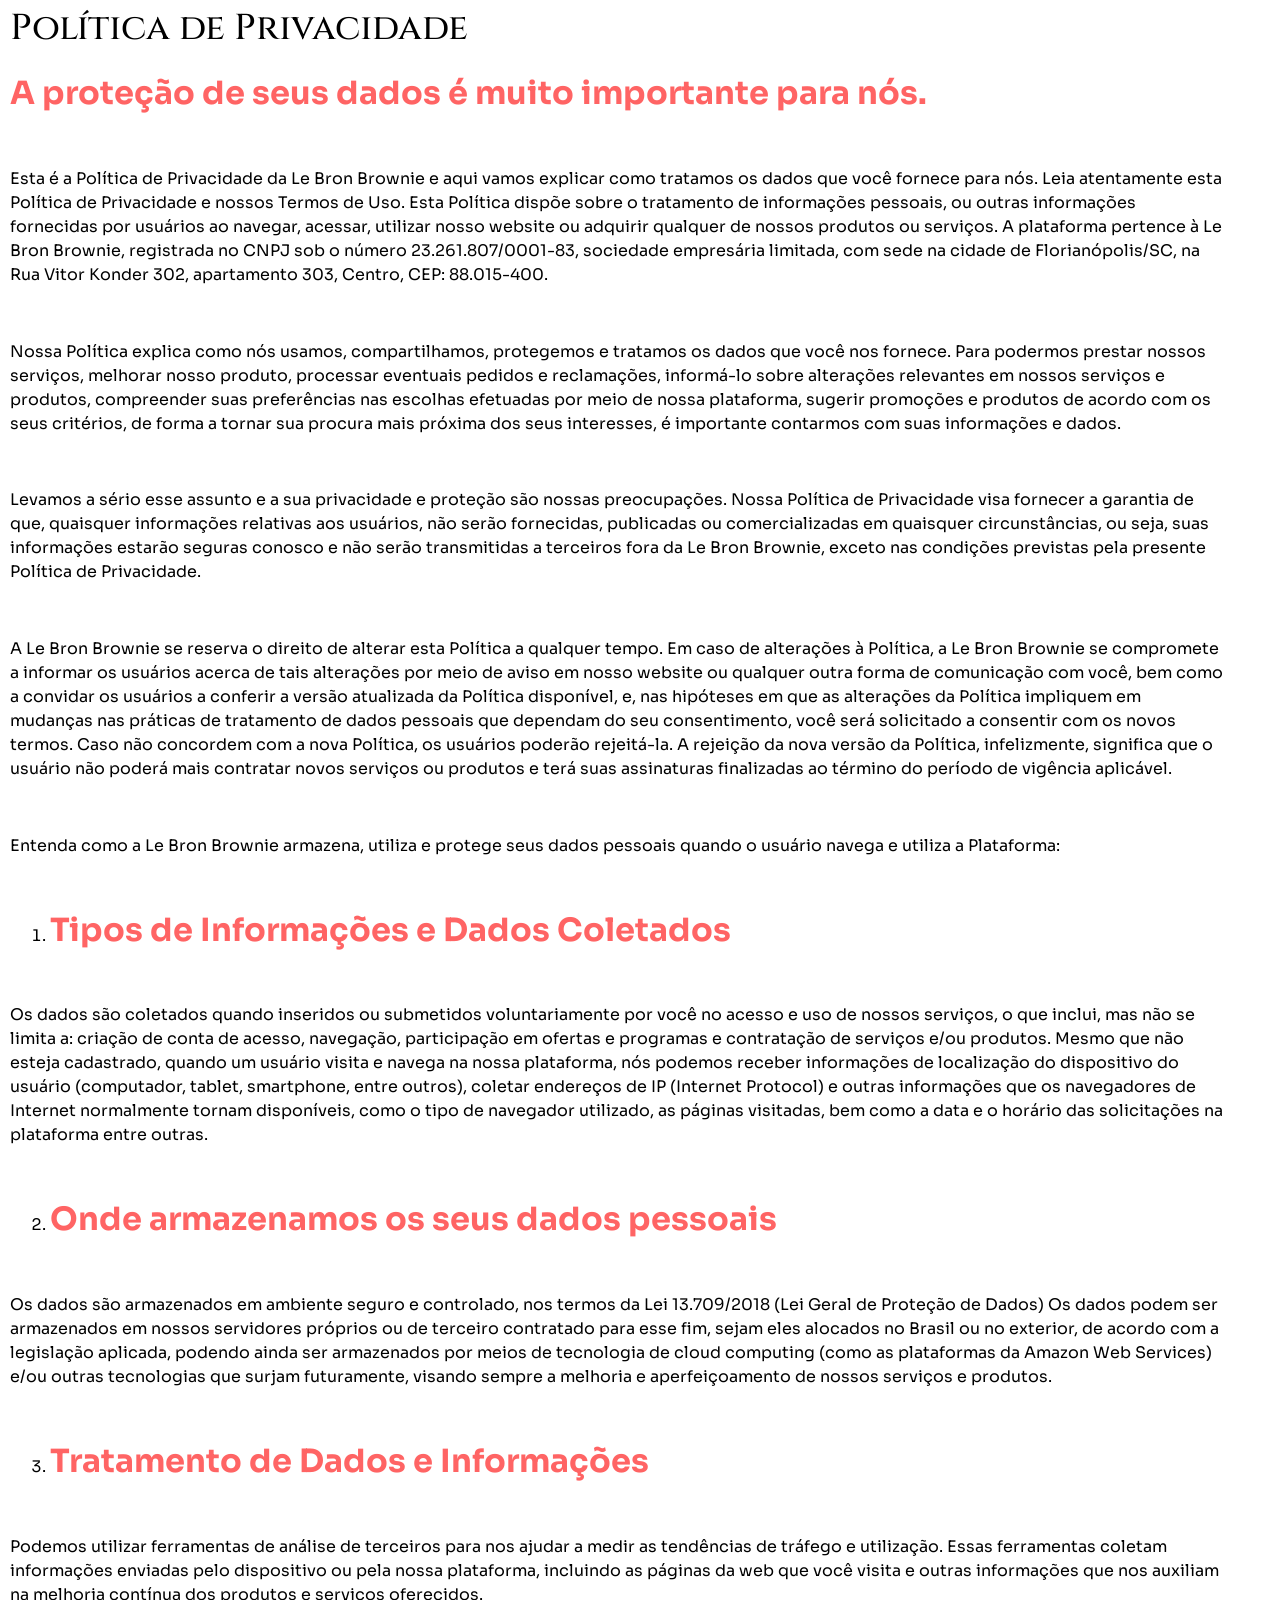
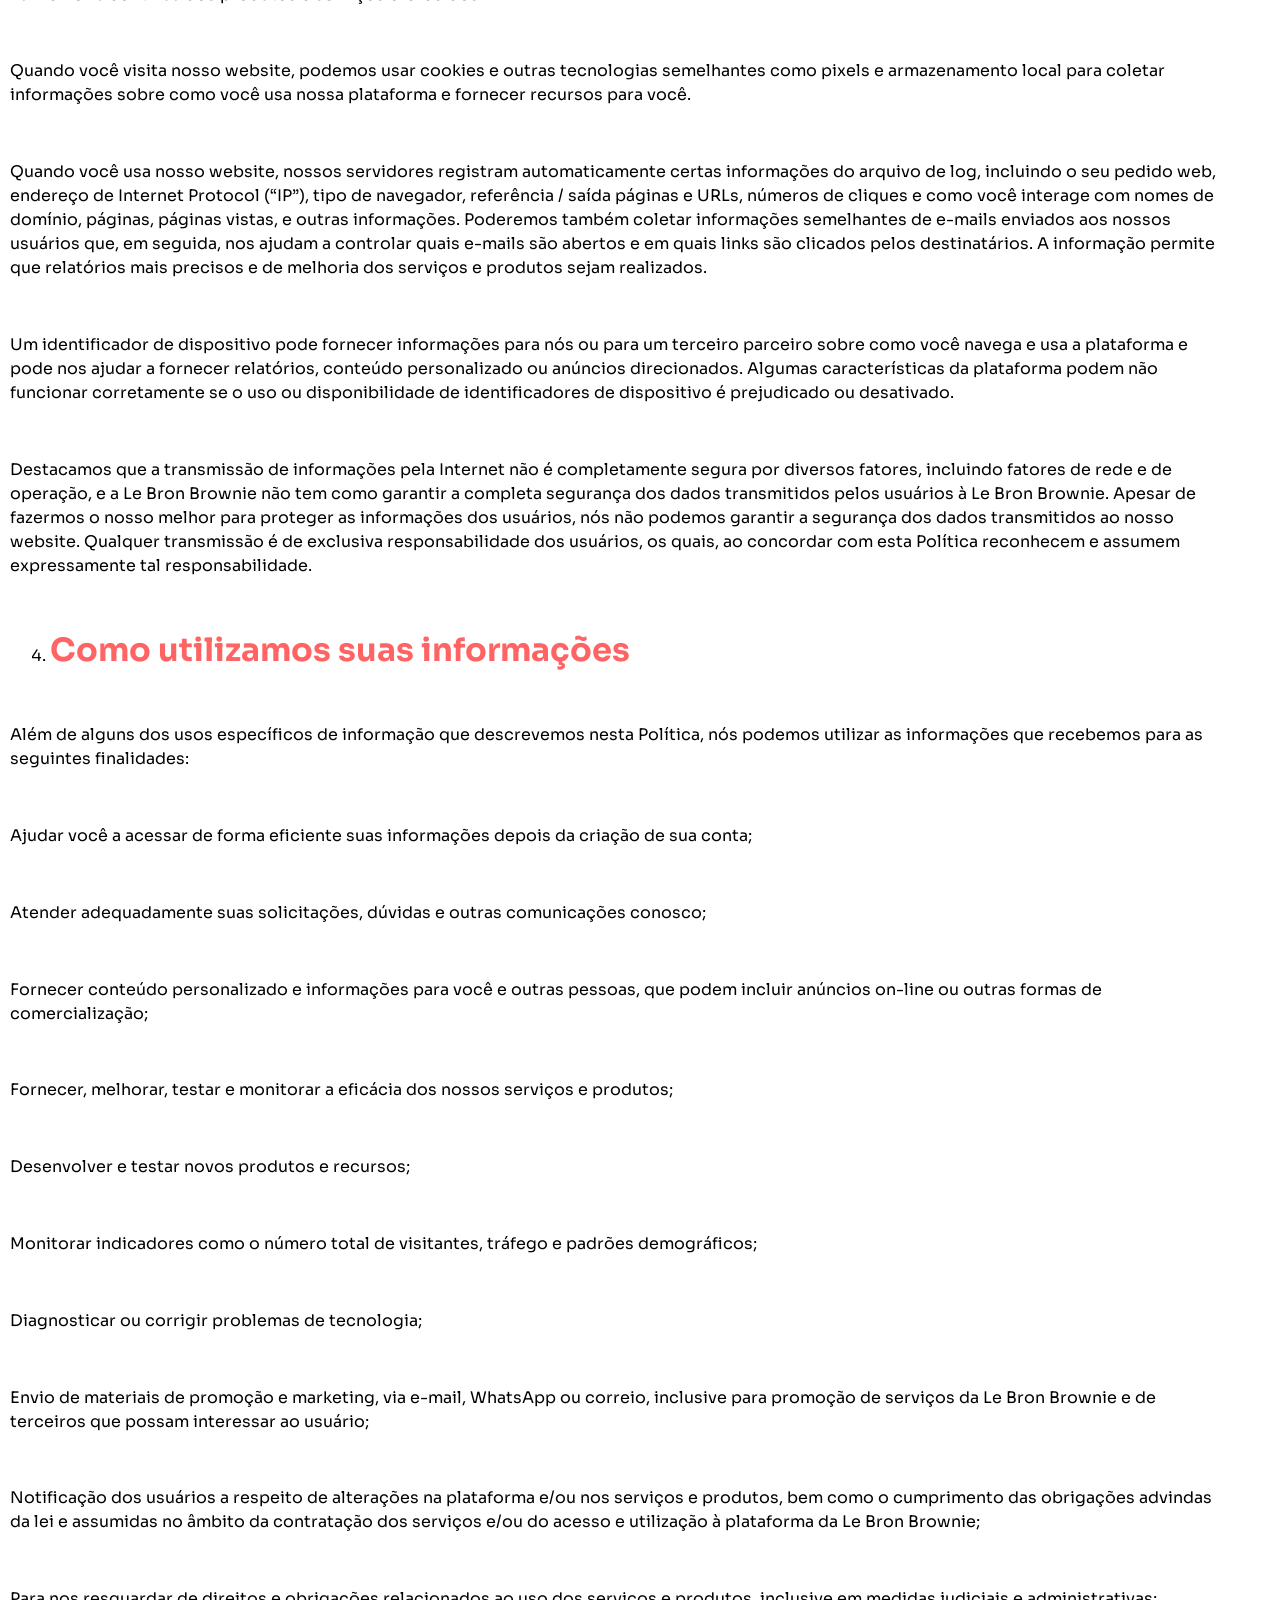
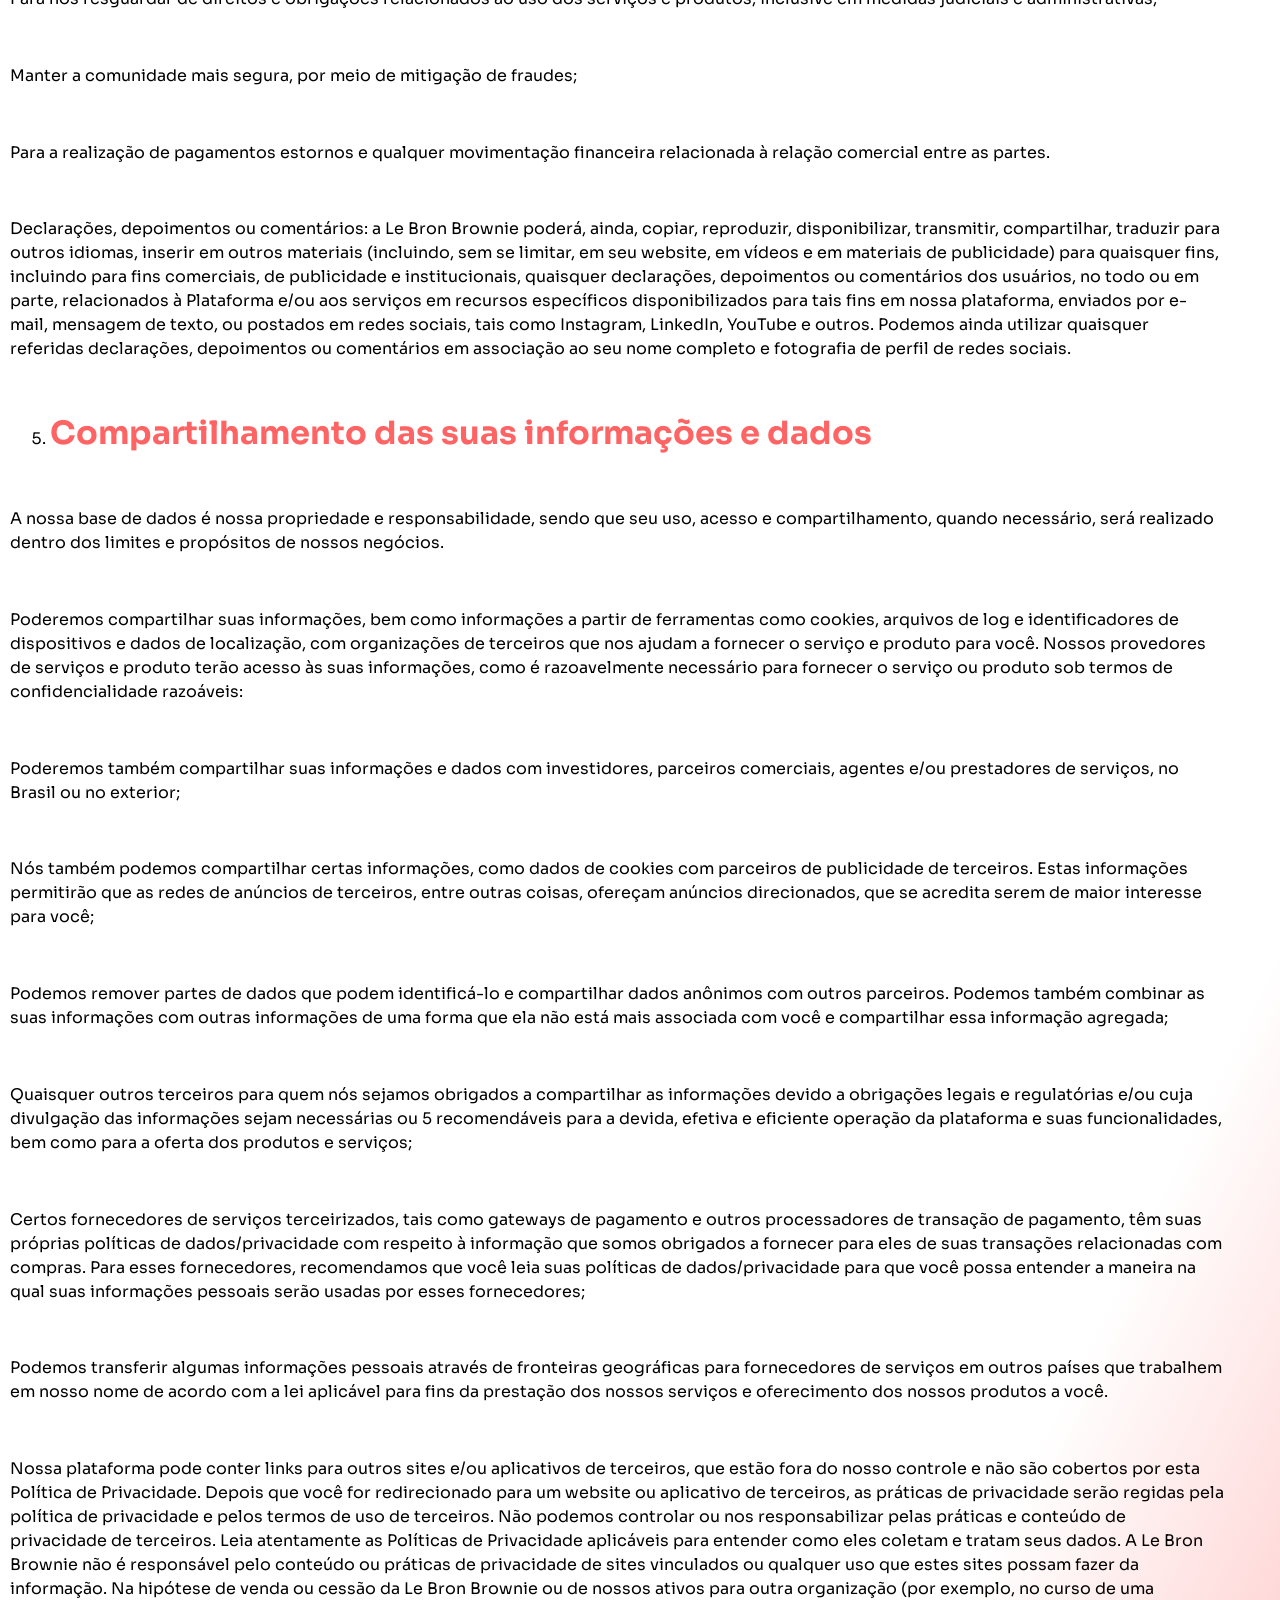
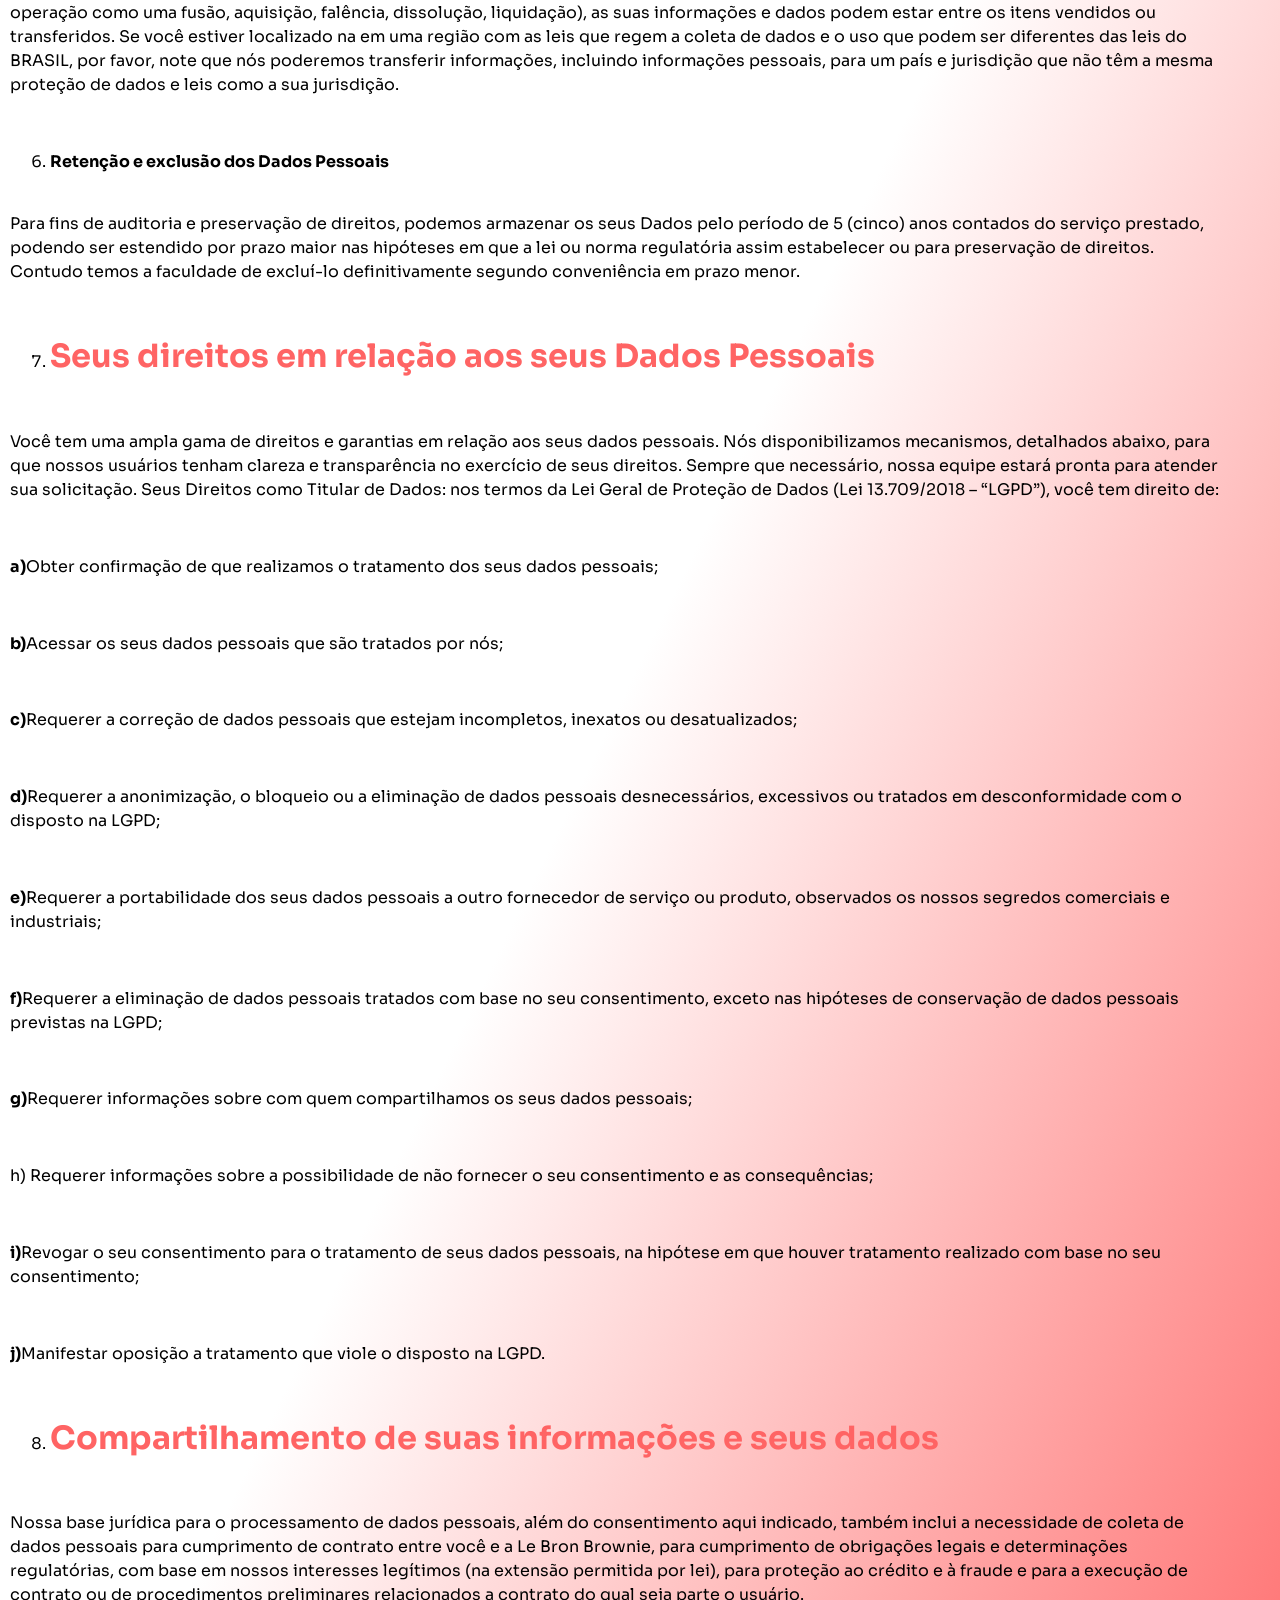
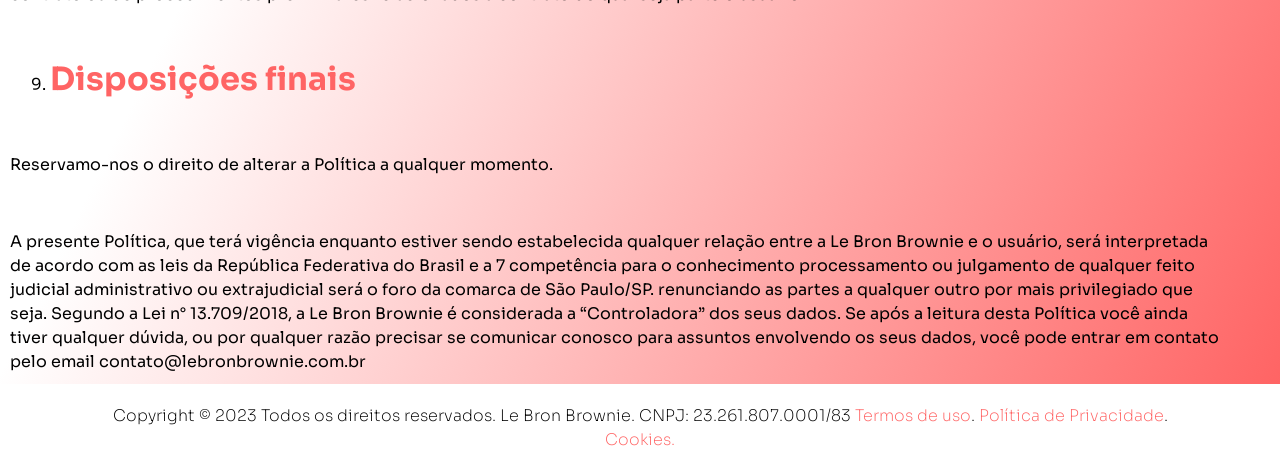
<file: politica-de-privacidade/index.htm>
﻿<!DOCTYPE html>
<html lang="pt-BR" prefix="og: https://ogp.me/ns#">
<head>
	<meta charset="UTF-8">
			<style>img:is([sizes="auto" i], [sizes^="auto," i]) { contain-intrinsic-size: 3000px 1500px }</style>
	
<!-- Otimização para mecanismos de pesquisa pelo Rank Math - https://rankmath.com/ -->
<title>Política de Privacidade - Le Bron Brownie</title>
<meta name="robots" content="follow, index, max-snippet:-1, max-video-preview:-1, max-image-preview:large">
<link rel="canonical" href="index.htm">
<meta property="og:locale" content="pt_BR">
<meta property="og:type" content="article">
<meta property="og:title" content="Política de Privacidade - Le Bron Brownie">
<meta property="og:description" content="Política de Privacidade A proteção de seus dados é muito importante para nós. ‍ Esta é a Política de Privacidade da Le Bron Brownie e aqui vamos explicar como tratamos os dados que você fornece para nós. Leia atentamente esta Política de Privacidade e nossos Termos de Uso. Esta Política dispõe sobre o tratamento de [&hellip;]">
<meta property="og:url" content="https://lebronbrownie.com.br/politica-de-privacidade/">
<meta property="og:site_name" content="Le Bron Brownie">
<meta property="og:updated_time" content="2023-07-07T14:10:34+00:00">
<meta property="article:published_time" content="2023-06-26T22:19:15+00:00">
<meta property="article:modified_time" content="2023-07-07T14:10:34+00:00">
<meta name="twitter:card" content="summary_large_image">
<meta name="twitter:title" content="Política de Privacidade - Le Bron Brownie">
<meta name="twitter:description" content="Política de Privacidade A proteção de seus dados é muito importante para nós. ‍ Esta é a Política de Privacidade da Le Bron Brownie e aqui vamos explicar como tratamos os dados que você fornece para nós. Leia atentamente esta Política de Privacidade e nossos Termos de Uso. Esta Política dispõe sobre o tratamento de [&hellip;]">
<meta name="twitter:label1" content="Tempo para leitura">
<meta name="twitter:data1" content="12 minutos">
<script type="application/ld+json" class="rank-math-schema">{"@context":"https://schema.org","@graph":[{"@type":["EducationalOrganization","Organization"],"@id":"https://lebronbrownie.com.br/#organization","name":"Le Bron Brownie","url":"https://lebronbrownie.com.br","logo":{"@type":"ImageObject","@id":"https://lebronbrownie.com.br/#logo","url":"https://lebronbrownie.com.br/wp-content/uploads/2023/01/FAVICON-LE-BRON-BROWNIE-1.png","contentUrl":"https://lebronbrownie.com.br/wp-content/uploads/2023/01/FAVICON-LE-BRON-BROWNIE-1.png","caption":"Le Bron Brownie","inLanguage":"pt-BR","width":"512","height":"512"}},{"@type":"WebSite","@id":"https://lebronbrownie.com.br/#website","url":"https://lebronbrownie.com.br","name":"Le Bron Brownie","publisher":{"@id":"https://lebronbrownie.com.br/#organization"},"inLanguage":"pt-BR"},{"@type":"BreadcrumbList","@id":"https://lebronbrownie.com.br/politica-de-privacidade/#breadcrumb","itemListElement":[{"@type":"ListItem","position":"1","item":{"@id":"https://lebronbrownie.com.br","name":"In\u00edcio"}},{"@type":"ListItem","position":"2","item":{"@id":"https://lebronbrownie.com.br/politica-de-privacidade/","name":"Pol\u00edtica de Privacidade"}}]},{"@type":"WebPage","@id":"https://lebronbrownie.com.br/politica-de-privacidade/#webpage","url":"https://lebronbrownie.com.br/politica-de-privacidade/","name":"Pol\u00edtica de Privacidade - Le Bron Brownie","datePublished":"2023-06-26T22:19:15+00:00","dateModified":"2023-07-07T14:10:34+00:00","isPartOf":{"@id":"https://lebronbrownie.com.br/#website"},"inLanguage":"pt-BR","breadcrumb":{"@id":"https://lebronbrownie.com.br/politica-de-privacidade/#breadcrumb"}},{"@type":"Person","@id":"https://lebronbrownie.com.br/author/lebronbrownie/","name":"lebronbrownie","url":"https://lebronbrownie.com.br/author/lebronbrownie/","image":{"@type":"ImageObject","@id":"https://secure.gravatar.com/avatar/69ffec0fa82b6469804d320b8a65457466d54a27f086700e1d3222b7b523399d?s=96&amp;d=mm&amp;r=g","url":"https://secure.gravatar.com/avatar/69ffec0fa82b6469804d320b8a65457466d54a27f086700e1d3222b7b523399d?s=96&amp;d=mm&amp;r=g","caption":"lebronbrownie","inLanguage":"pt-BR"},"sameAs":["https://lebronbrownie.com.br"],"worksFor":{"@id":"https://lebronbrownie.com.br/#organization"}},{"@type":"Article","headline":"Pol\u00edtica de Privacidade - Le Bron Brownie","datePublished":"2023-06-26T22:19:15+00:00","dateModified":"2023-07-07T14:10:34+00:00","author":{"@id":"https://lebronbrownie.com.br/author/lebronbrownie/","name":"lebronbrownie"},"publisher":{"@id":"https://lebronbrownie.com.br/#organization"},"description":"\u200d","name":"Pol\u00edtica de Privacidade - Le Bron Brownie","@id":"https://lebronbrownie.com.br/politica-de-privacidade/#richSnippet","isPartOf":{"@id":"https://lebronbrownie.com.br/politica-de-privacidade/#webpage"},"inLanguage":"pt-BR","mainEntityOfPage":{"@id":"https://lebronbrownie.com.br/politica-de-privacidade/#webpage"}}]}</script>
<!-- /Plugin de SEO Rank Math para WordPress -->

<link rel="alternate" type="application/rss+xml" title="Feed para Le Bron Brownie &raquo;" href="../feed/index.htm">
<link rel="alternate" type="application/rss+xml" title="Feed de comentários para Le Bron Brownie &raquo;" href="../comments/feed/index.htm">
<script>
window._wpemojiSettings = {"baseUrl":"https:\/\/s.w.org\/images\/core\/emoji\/16.0.1\/72x72\/","ext":".png","svgUrl":"https:\/\/s.w.org\/images\/core\/emoji\/16.0.1\/svg\/","svgExt":".svg","source":{"concatemoji":"https:\/\/lebronbrownie.com.br\/wp-includes\/js\/wp-emoji-release.min.js?ver=6.8.13"}};
/*! This file is auto-generated */
!function(s,n){var o,i,e;function c(e){try{var t={supportTests:e,timestamp:(new Date).valueOf()};sessionStorage.setItem(o,JSON.stringify(t))}catch(e){}}function p(e,t,n){e.clearRect(0,0,e.canvas.width,e.canvas.height),e.fillText(t,0,0);var t=new Uint32Array(e.getImageData(0,0,e.canvas.width,e.canvas.height).data),a=(e.clearRect(0,0,e.canvas.width,e.canvas.height),e.fillText(n,0,0),new Uint32Array(e.getImageData(0,0,e.canvas.width,e.canvas.height).data));return t.every(function(e,t){return e===a[t]})}function u(e,t){e.clearRect(0,0,e.canvas.width,e.canvas.height),e.fillText(t,0,0);for(var n=e.getImageData(16,16,1,1),a=0;a<n.data.length;a++)if(0!==n.data[a])return!1;return!0}function f(e,t,n,a){switch(t){case"flag":return n(e,"\ud83c\udff3\ufe0f\u200d\u26a7\ufe0f","\ud83c\udff3\ufe0f\u200b\u26a7\ufe0f")?!1:!n(e,"\ud83c\udde8\ud83c\uddf6","\ud83c\udde8\u200b\ud83c\uddf6")&&!n(e,"\ud83c\udff4\udb40\udc67\udb40\udc62\udb40\udc65\udb40\udc6e\udb40\udc67\udb40\udc7f","\ud83c\udff4\u200b\udb40\udc67\u200b\udb40\udc62\u200b\udb40\udc65\u200b\udb40\udc6e\u200b\udb40\udc67\u200b\udb40\udc7f");case"emoji":return!a(e,"\ud83e\udedf")}return!1}function g(e,t,n,a){var r="undefined"!=typeof WorkerGlobalScope&&self instanceof WorkerGlobalScope?new OffscreenCanvas(300,150):s.createElement("canvas"),o=r.getContext("2d",{willReadFrequently:!0}),i=(o.textBaseline="top",o.font="600 32px Arial",{});return e.forEach(function(e){i[e]=t(o,e,n,a)}),i}function t(e){var t=s.createElement("script");t.src=e,t.defer=!0,s.head.appendChild(t)}"undefined"!=typeof Promise&&(o="wpEmojiSettingsSupports",i=["flag","emoji"],n.supports={everything:!0,everythingExceptFlag:!0},e=new Promise(function(e){s.addEventListener("DOMContentLoaded",e,{once:!0})}),new Promise(function(t){var n=function(){try{var e=JSON.parse(sessionStorage.getItem(o));if("object"==typeof e&&"number"==typeof e.timestamp&&(new Date).valueOf()<e.timestamp+604800&&"object"==typeof e.supportTests)return e.supportTests}catch(e){}return null}();if(!n){if("undefined"!=typeof Worker&&"undefined"!=typeof OffscreenCanvas&&"undefined"!=typeof URL&&URL.createObjectURL&&"undefined"!=typeof Blob)try{var e="postMessage("+g.toString()+"("+[JSON.stringify(i),f.toString(),p.toString(),u.toString()].join(",")+"));",a=new Blob([e],{type:"text/javascript"}),r=new Worker(URL.createObjectURL(a),{name:"wpTestEmojiSupports"});return void(r.onmessage=function(e){c(n=e.data),r.terminate(),t(n)})}catch(e){}c(n=g(i,f,p,u))}t(n)}).then(function(e){for(var t in e)n.supports[t]=e[t],n.supports.everything=n.supports.everything&&n.supports[t],"flag"!==t&&(n.supports.everythingExceptFlag=n.supports.everythingExceptFlag&&n.supports[t]);n.supports.everythingExceptFlag=n.supports.everythingExceptFlag&&!n.supports.flag,n.DOMReady=!1,n.readyCallback=function(){n.DOMReady=!0}}).then(function(){return e}).then(function(){var e;n.supports.everything||(n.readyCallback(),(e=n.source||{}).concatemoji?t(e.concatemoji):e.wpemoji&&e.twemoji&&(t(e.twemoji),t(e.wpemoji)))}))}((window,document),window._wpemojiSettings);
</script>
<style id='wp-emoji-styles-inline-css'>

	img.wp-smiley, img.emoji {
		display: inline !important;
		border: none !important;
		box-shadow: none !important;
		height: 1em !important;
		width: 1em !important;
		margin: 0 0.07em !important;
		vertical-align: -0.1em !important;
		background: none !important;
		padding: 0 !important;
	}
</style>
<style id='global-styles-inline-css'>
:root{--wp--preset--aspect-ratio--square: 1;--wp--preset--aspect-ratio--4-3: 4/3;--wp--preset--aspect-ratio--3-4: 3/4;--wp--preset--aspect-ratio--3-2: 3/2;--wp--preset--aspect-ratio--2-3: 2/3;--wp--preset--aspect-ratio--16-9: 16/9;--wp--preset--aspect-ratio--9-16: 9/16;--wp--preset--color--black: #000000;--wp--preset--color--cyan-bluish-gray: #abb8c3;--wp--preset--color--white: #ffffff;--wp--preset--color--pale-pink: #f78da7;--wp--preset--color--vivid-red: #cf2e2e;--wp--preset--color--luminous-vivid-orange: #ff6900;--wp--preset--color--luminous-vivid-amber: #fcb900;--wp--preset--color--light-green-cyan: #7bdcb5;--wp--preset--color--vivid-green-cyan: #00d084;--wp--preset--color--pale-cyan-blue: #8ed1fc;--wp--preset--color--vivid-cyan-blue: #0693e3;--wp--preset--color--vivid-purple: #9b51e0;--wp--preset--gradient--vivid-cyan-blue-to-vivid-purple: linear-gradient(135deg,rgba(6,147,227,1) 0%,rgb(155,81,224) 100%);--wp--preset--gradient--light-green-cyan-to-vivid-green-cyan: linear-gradient(135deg,rgb(122,220,180) 0%,rgb(0,208,130) 100%);--wp--preset--gradient--luminous-vivid-amber-to-luminous-vivid-orange: linear-gradient(135deg,rgba(252,185,0,1) 0%,rgba(255,105,0,1) 100%);--wp--preset--gradient--luminous-vivid-orange-to-vivid-red: linear-gradient(135deg,rgba(255,105,0,1) 0%,rgb(207,46,46) 100%);--wp--preset--gradient--very-light-gray-to-cyan-bluish-gray: linear-gradient(135deg,rgb(238,238,238) 0%,rgb(169,184,195) 100%);--wp--preset--gradient--cool-to-warm-spectrum: linear-gradient(135deg,rgb(74,234,220) 0%,rgb(151,120,209) 20%,rgb(207,42,186) 40%,rgb(238,44,130) 60%,rgb(251,105,98) 80%,rgb(254,248,76) 100%);--wp--preset--gradient--blush-light-purple: linear-gradient(135deg,rgb(255,206,236) 0%,rgb(152,150,240) 100%);--wp--preset--gradient--blush-bordeaux: linear-gradient(135deg,rgb(254,205,165) 0%,rgb(254,45,45) 50%,rgb(107,0,62) 100%);--wp--preset--gradient--luminous-dusk: linear-gradient(135deg,rgb(255,203,112) 0%,rgb(199,81,192) 50%,rgb(65,88,208) 100%);--wp--preset--gradient--pale-ocean: linear-gradient(135deg,rgb(255,245,203) 0%,rgb(182,227,212) 50%,rgb(51,167,181) 100%);--wp--preset--gradient--electric-grass: linear-gradient(135deg,rgb(202,248,128) 0%,rgb(113,206,126) 100%);--wp--preset--gradient--midnight: linear-gradient(135deg,rgb(2,3,129) 0%,rgb(40,116,252) 100%);--wp--preset--font-size--small: 13px;--wp--preset--font-size--medium: 20px;--wp--preset--font-size--large: 36px;--wp--preset--font-size--x-large: 42px;--wp--preset--spacing--20: 0.44rem;--wp--preset--spacing--30: 0.67rem;--wp--preset--spacing--40: 1rem;--wp--preset--spacing--50: 1.5rem;--wp--preset--spacing--60: 2.25rem;--wp--preset--spacing--70: 3.38rem;--wp--preset--spacing--80: 5.06rem;--wp--preset--shadow--natural: 6px 6px 9px rgba(0, 0, 0, 0.2);--wp--preset--shadow--deep: 12px 12px 50px rgba(0, 0, 0, 0.4);--wp--preset--shadow--sharp: 6px 6px 0px rgba(0, 0, 0, 0.2);--wp--preset--shadow--outlined: 6px 6px 0px -3px rgba(255, 255, 255, 1), 6px 6px rgba(0, 0, 0, 1);--wp--preset--shadow--crisp: 6px 6px 0px rgba(0, 0, 0, 1);}:root { --wp--style--global--content-size: 800px;--wp--style--global--wide-size: 1200px; }:where(body) { margin: 0; }.wp-site-blocks > .alignleft { float: left; margin-right: 2em; }.wp-site-blocks > .alignright { float: right; margin-left: 2em; }.wp-site-blocks > .aligncenter { justify-content: center; margin-left: auto; margin-right: auto; }:where(.wp-site-blocks) > * { margin-block-start: 24px; margin-block-end: 0; }:where(.wp-site-blocks) > :first-child { margin-block-start: 0; }:where(.wp-site-blocks) > :last-child { margin-block-end: 0; }:root { --wp--style--block-gap: 24px; }:root :where(.is-layout-flow) > :first-child{margin-block-start: 0;}:root :where(.is-layout-flow) > :last-child{margin-block-end: 0;}:root :where(.is-layout-flow) > *{margin-block-start: 24px;margin-block-end: 0;}:root :where(.is-layout-constrained) > :first-child{margin-block-start: 0;}:root :where(.is-layout-constrained) > :last-child{margin-block-end: 0;}:root :where(.is-layout-constrained) > *{margin-block-start: 24px;margin-block-end: 0;}:root :where(.is-layout-flex){gap: 24px;}:root :where(.is-layout-grid){gap: 24px;}.is-layout-flow > .alignleft{float: left;margin-inline-start: 0;margin-inline-end: 2em;}.is-layout-flow > .alignright{float: right;margin-inline-start: 2em;margin-inline-end: 0;}.is-layout-flow > .aligncenter{margin-left: auto !important;margin-right: auto !important;}.is-layout-constrained > .alignleft{float: left;margin-inline-start: 0;margin-inline-end: 2em;}.is-layout-constrained > .alignright{float: right;margin-inline-start: 2em;margin-inline-end: 0;}.is-layout-constrained > .aligncenter{margin-left: auto !important;margin-right: auto !important;}.is-layout-constrained > :where(:not(.alignleft):not(.alignright):not(.alignfull)){max-width: var(--wp--style--global--content-size);margin-left: auto !important;margin-right: auto !important;}.is-layout-constrained > .alignwide{max-width: var(--wp--style--global--wide-size);}body .is-layout-flex{display: flex;}.is-layout-flex{flex-wrap: wrap;align-items: center;}.is-layout-flex > :is(*, div){margin: 0;}body .is-layout-grid{display: grid;}.is-layout-grid > :is(*, div){margin: 0;}body{padding-top: 0px;padding-right: 0px;padding-bottom: 0px;padding-left: 0px;}a:where(:not(.wp-element-button)){text-decoration: underline;}:root :where(.wp-element-button, .wp-block-button__link){background-color: #32373c;border-width: 0;color: #fff;font-family: inherit;font-size: inherit;line-height: inherit;padding: calc(0.667em + 2px) calc(1.333em + 2px);text-decoration: none;}.has-black-color{color: var(--wp--preset--color--black) !important;}.has-cyan-bluish-gray-color{color: var(--wp--preset--color--cyan-bluish-gray) !important;}.has-white-color{color: var(--wp--preset--color--white) !important;}.has-pale-pink-color{color: var(--wp--preset--color--pale-pink) !important;}.has-vivid-red-color{color: var(--wp--preset--color--vivid-red) !important;}.has-luminous-vivid-orange-color{color: var(--wp--preset--color--luminous-vivid-orange) !important;}.has-luminous-vivid-amber-color{color: var(--wp--preset--color--luminous-vivid-amber) !important;}.has-light-green-cyan-color{color: var(--wp--preset--color--light-green-cyan) !important;}.has-vivid-green-cyan-color{color: var(--wp--preset--color--vivid-green-cyan) !important;}.has-pale-cyan-blue-color{color: var(--wp--preset--color--pale-cyan-blue) !important;}.has-vivid-cyan-blue-color{color: var(--wp--preset--color--vivid-cyan-blue) !important;}.has-vivid-purple-color{color: var(--wp--preset--color--vivid-purple) !important;}.has-black-background-color{background-color: var(--wp--preset--color--black) !important;}.has-cyan-bluish-gray-background-color{background-color: var(--wp--preset--color--cyan-bluish-gray) !important;}.has-white-background-color{background-color: var(--wp--preset--color--white) !important;}.has-pale-pink-background-color{background-color: var(--wp--preset--color--pale-pink) !important;}.has-vivid-red-background-color{background-color: var(--wp--preset--color--vivid-red) !important;}.has-luminous-vivid-orange-background-color{background-color: var(--wp--preset--color--luminous-vivid-orange) !important;}.has-luminous-vivid-amber-background-color{background-color: var(--wp--preset--color--luminous-vivid-amber) !important;}.has-light-green-cyan-background-color{background-color: var(--wp--preset--color--light-green-cyan) !important;}.has-vivid-green-cyan-background-color{background-color: var(--wp--preset--color--vivid-green-cyan) !important;}.has-pale-cyan-blue-background-color{background-color: var(--wp--preset--color--pale-cyan-blue) !important;}.has-vivid-cyan-blue-background-color{background-color: var(--wp--preset--color--vivid-cyan-blue) !important;}.has-vivid-purple-background-color{background-color: var(--wp--preset--color--vivid-purple) !important;}.has-black-border-color{border-color: var(--wp--preset--color--black) !important;}.has-cyan-bluish-gray-border-color{border-color: var(--wp--preset--color--cyan-bluish-gray) !important;}.has-white-border-color{border-color: var(--wp--preset--color--white) !important;}.has-pale-pink-border-color{border-color: var(--wp--preset--color--pale-pink) !important;}.has-vivid-red-border-color{border-color: var(--wp--preset--color--vivid-red) !important;}.has-luminous-vivid-orange-border-color{border-color: var(--wp--preset--color--luminous-vivid-orange) !important;}.has-luminous-vivid-amber-border-color{border-color: var(--wp--preset--color--luminous-vivid-amber) !important;}.has-light-green-cyan-border-color{border-color: var(--wp--preset--color--light-green-cyan) !important;}.has-vivid-green-cyan-border-color{border-color: var(--wp--preset--color--vivid-green-cyan) !important;}.has-pale-cyan-blue-border-color{border-color: var(--wp--preset--color--pale-cyan-blue) !important;}.has-vivid-cyan-blue-border-color{border-color: var(--wp--preset--color--vivid-cyan-blue) !important;}.has-vivid-purple-border-color{border-color: var(--wp--preset--color--vivid-purple) !important;}.has-vivid-cyan-blue-to-vivid-purple-gradient-background{background: var(--wp--preset--gradient--vivid-cyan-blue-to-vivid-purple) !important;}.has-light-green-cyan-to-vivid-green-cyan-gradient-background{background: var(--wp--preset--gradient--light-green-cyan-to-vivid-green-cyan) !important;}.has-luminous-vivid-amber-to-luminous-vivid-orange-gradient-background{background: var(--wp--preset--gradient--luminous-vivid-amber-to-luminous-vivid-orange) !important;}.has-luminous-vivid-orange-to-vivid-red-gradient-background{background: var(--wp--preset--gradient--luminous-vivid-orange-to-vivid-red) !important;}.has-very-light-gray-to-cyan-bluish-gray-gradient-background{background: var(--wp--preset--gradient--very-light-gray-to-cyan-bluish-gray) !important;}.has-cool-to-warm-spectrum-gradient-background{background: var(--wp--preset--gradient--cool-to-warm-spectrum) !important;}.has-blush-light-purple-gradient-background{background: var(--wp--preset--gradient--blush-light-purple) !important;}.has-blush-bordeaux-gradient-background{background: var(--wp--preset--gradient--blush-bordeaux) !important;}.has-luminous-dusk-gradient-background{background: var(--wp--preset--gradient--luminous-dusk) !important;}.has-pale-ocean-gradient-background{background: var(--wp--preset--gradient--pale-ocean) !important;}.has-electric-grass-gradient-background{background: var(--wp--preset--gradient--electric-grass) !important;}.has-midnight-gradient-background{background: var(--wp--preset--gradient--midnight) !important;}.has-small-font-size{font-size: var(--wp--preset--font-size--small) !important;}.has-medium-font-size{font-size: var(--wp--preset--font-size--medium) !important;}.has-large-font-size{font-size: var(--wp--preset--font-size--large) !important;}.has-x-large-font-size{font-size: var(--wp--preset--font-size--x-large) !important;}
:root :where(.wp-block-pullquote){font-size: 1.5em;line-height: 1.6;}
</style>
<link rel='stylesheet' id='hello-elementor-css' href='../wp-content/themes/hello-elementor/style.min.css?ver=3.4.3' media='all'>
<link rel='stylesheet' id='hello-elementor-theme-style-css' href='../wp-content/themes/hello-elementor/theme.min.css?ver=3.4.3' media='all'>
<link rel='stylesheet' id='hello-elementor-header-footer-css' href='../wp-content/themes/hello-elementor/header-footer.min.css?ver=3.4.3' media='all'>
<link rel='stylesheet' id='elementor-frontend-css' href='../wp-content/plugins/elementor/assets/css/frontend.min.css?ver=3.29.2' media='all'>
<style id='elementor-frontend-inline-css'>
@-webkit-keyframes ha_fadeIn{0%{opacity:0}to{opacity:1}}@keyframes ha_fadeIn{0%{opacity:0}to{opacity:1}}@-webkit-keyframes ha_zoomIn{0%{opacity:0;-webkit-transform:scale3d(.3,.3,.3);transform:scale3d(.3,.3,.3)}50%{opacity:1}}@keyframes ha_zoomIn{0%{opacity:0;-webkit-transform:scale3d(.3,.3,.3);transform:scale3d(.3,.3,.3)}50%{opacity:1}}@-webkit-keyframes ha_rollIn{0%{opacity:0;-webkit-transform:translate3d(-100%,0,0) rotate3d(0,0,1,-120deg);transform:translate3d(-100%,0,0) rotate3d(0,0,1,-120deg)}to{opacity:1}}@keyframes ha_rollIn{0%{opacity:0;-webkit-transform:translate3d(-100%,0,0) rotate3d(0,0,1,-120deg);transform:translate3d(-100%,0,0) rotate3d(0,0,1,-120deg)}to{opacity:1}}@-webkit-keyframes ha_bounce{0%,20%,53%,to{-webkit-animation-timing-function:cubic-bezier(.215,.61,.355,1);animation-timing-function:cubic-bezier(.215,.61,.355,1)}40%,43%{-webkit-transform:translate3d(0,-30px,0) scaleY(1.1);transform:translate3d(0,-30px,0) scaleY(1.1);-webkit-animation-timing-function:cubic-bezier(.755,.05,.855,.06);animation-timing-function:cubic-bezier(.755,.05,.855,.06)}70%{-webkit-transform:translate3d(0,-15px,0) scaleY(1.05);transform:translate3d(0,-15px,0) scaleY(1.05);-webkit-animation-timing-function:cubic-bezier(.755,.05,.855,.06);animation-timing-function:cubic-bezier(.755,.05,.855,.06)}80%{-webkit-transition-timing-function:cubic-bezier(.215,.61,.355,1);transition-timing-function:cubic-bezier(.215,.61,.355,1);-webkit-transform:translate3d(0,0,0) scaleY(.95);transform:translate3d(0,0,0) scaleY(.95)}90%{-webkit-transform:translate3d(0,-4px,0) scaleY(1.02);transform:translate3d(0,-4px,0) scaleY(1.02)}}@keyframes ha_bounce{0%,20%,53%,to{-webkit-animation-timing-function:cubic-bezier(.215,.61,.355,1);animation-timing-function:cubic-bezier(.215,.61,.355,1)}40%,43%{-webkit-transform:translate3d(0,-30px,0) scaleY(1.1);transform:translate3d(0,-30px,0) scaleY(1.1);-webkit-animation-timing-function:cubic-bezier(.755,.05,.855,.06);animation-timing-function:cubic-bezier(.755,.05,.855,.06)}70%{-webkit-transform:translate3d(0,-15px,0) scaleY(1.05);transform:translate3d(0,-15px,0) scaleY(1.05);-webkit-animation-timing-function:cubic-bezier(.755,.05,.855,.06);animation-timing-function:cubic-bezier(.755,.05,.855,.06)}80%{-webkit-transition-timing-function:cubic-bezier(.215,.61,.355,1);transition-timing-function:cubic-bezier(.215,.61,.355,1);-webkit-transform:translate3d(0,0,0) scaleY(.95);transform:translate3d(0,0,0) scaleY(.95)}90%{-webkit-transform:translate3d(0,-4px,0) scaleY(1.02);transform:translate3d(0,-4px,0) scaleY(1.02)}}@-webkit-keyframes ha_bounceIn{0%,20%,40%,60%,80%,to{-webkit-animation-timing-function:cubic-bezier(.215,.61,.355,1);animation-timing-function:cubic-bezier(.215,.61,.355,1)}0%{opacity:0;-webkit-transform:scale3d(.3,.3,.3);transform:scale3d(.3,.3,.3)}20%{-webkit-transform:scale3d(1.1,1.1,1.1);transform:scale3d(1.1,1.1,1.1)}40%{-webkit-transform:scale3d(.9,.9,.9);transform:scale3d(.9,.9,.9)}60%{opacity:1;-webkit-transform:scale3d(1.03,1.03,1.03);transform:scale3d(1.03,1.03,1.03)}80%{-webkit-transform:scale3d(.97,.97,.97);transform:scale3d(.97,.97,.97)}to{opacity:1}}@keyframes ha_bounceIn{0%,20%,40%,60%,80%,to{-webkit-animation-timing-function:cubic-bezier(.215,.61,.355,1);animation-timing-function:cubic-bezier(.215,.61,.355,1)}0%{opacity:0;-webkit-transform:scale3d(.3,.3,.3);transform:scale3d(.3,.3,.3)}20%{-webkit-transform:scale3d(1.1,1.1,1.1);transform:scale3d(1.1,1.1,1.1)}40%{-webkit-transform:scale3d(.9,.9,.9);transform:scale3d(.9,.9,.9)}60%{opacity:1;-webkit-transform:scale3d(1.03,1.03,1.03);transform:scale3d(1.03,1.03,1.03)}80%{-webkit-transform:scale3d(.97,.97,.97);transform:scale3d(.97,.97,.97)}to{opacity:1}}@-webkit-keyframes ha_flipInX{0%{opacity:0;-webkit-transform:perspective(400px) rotate3d(1,0,0,90deg);transform:perspective(400px) rotate3d(1,0,0,90deg);-webkit-animation-timing-function:ease-in;animation-timing-function:ease-in}40%{-webkit-transform:perspective(400px) rotate3d(1,0,0,-20deg);transform:perspective(400px) rotate3d(1,0,0,-20deg);-webkit-animation-timing-function:ease-in;animation-timing-function:ease-in}60%{opacity:1;-webkit-transform:perspective(400px) rotate3d(1,0,0,10deg);transform:perspective(400px) rotate3d(1,0,0,10deg)}80%{-webkit-transform:perspective(400px) rotate3d(1,0,0,-5deg);transform:perspective(400px) rotate3d(1,0,0,-5deg)}}@keyframes ha_flipInX{0%{opacity:0;-webkit-transform:perspective(400px) rotate3d(1,0,0,90deg);transform:perspective(400px) rotate3d(1,0,0,90deg);-webkit-animation-timing-function:ease-in;animation-timing-function:ease-in}40%{-webkit-transform:perspective(400px) rotate3d(1,0,0,-20deg);transform:perspective(400px) rotate3d(1,0,0,-20deg);-webkit-animation-timing-function:ease-in;animation-timing-function:ease-in}60%{opacity:1;-webkit-transform:perspective(400px) rotate3d(1,0,0,10deg);transform:perspective(400px) rotate3d(1,0,0,10deg)}80%{-webkit-transform:perspective(400px) rotate3d(1,0,0,-5deg);transform:perspective(400px) rotate3d(1,0,0,-5deg)}}@-webkit-keyframes ha_flipInY{0%{opacity:0;-webkit-transform:perspective(400px) rotate3d(0,1,0,90deg);transform:perspective(400px) rotate3d(0,1,0,90deg);-webkit-animation-timing-function:ease-in;animation-timing-function:ease-in}40%{-webkit-transform:perspective(400px) rotate3d(0,1,0,-20deg);transform:perspective(400px) rotate3d(0,1,0,-20deg);-webkit-animation-timing-function:ease-in;animation-timing-function:ease-in}60%{opacity:1;-webkit-transform:perspective(400px) rotate3d(0,1,0,10deg);transform:perspective(400px) rotate3d(0,1,0,10deg)}80%{-webkit-transform:perspective(400px) rotate3d(0,1,0,-5deg);transform:perspective(400px) rotate3d(0,1,0,-5deg)}}@keyframes ha_flipInY{0%{opacity:0;-webkit-transform:perspective(400px) rotate3d(0,1,0,90deg);transform:perspective(400px) rotate3d(0,1,0,90deg);-webkit-animation-timing-function:ease-in;animation-timing-function:ease-in}40%{-webkit-transform:perspective(400px) rotate3d(0,1,0,-20deg);transform:perspective(400px) rotate3d(0,1,0,-20deg);-webkit-animation-timing-function:ease-in;animation-timing-function:ease-in}60%{opacity:1;-webkit-transform:perspective(400px) rotate3d(0,1,0,10deg);transform:perspective(400px) rotate3d(0,1,0,10deg)}80%{-webkit-transform:perspective(400px) rotate3d(0,1,0,-5deg);transform:perspective(400px) rotate3d(0,1,0,-5deg)}}@-webkit-keyframes ha_swing{20%{-webkit-transform:rotate3d(0,0,1,15deg);transform:rotate3d(0,0,1,15deg)}40%{-webkit-transform:rotate3d(0,0,1,-10deg);transform:rotate3d(0,0,1,-10deg)}60%{-webkit-transform:rotate3d(0,0,1,5deg);transform:rotate3d(0,0,1,5deg)}80%{-webkit-transform:rotate3d(0,0,1,-5deg);transform:rotate3d(0,0,1,-5deg)}}@keyframes ha_swing{20%{-webkit-transform:rotate3d(0,0,1,15deg);transform:rotate3d(0,0,1,15deg)}40%{-webkit-transform:rotate3d(0,0,1,-10deg);transform:rotate3d(0,0,1,-10deg)}60%{-webkit-transform:rotate3d(0,0,1,5deg);transform:rotate3d(0,0,1,5deg)}80%{-webkit-transform:rotate3d(0,0,1,-5deg);transform:rotate3d(0,0,1,-5deg)}}@-webkit-keyframes ha_slideInDown{0%{visibility:visible;-webkit-transform:translate3d(0,-100%,0);transform:translate3d(0,-100%,0)}}@keyframes ha_slideInDown{0%{visibility:visible;-webkit-transform:translate3d(0,-100%,0);transform:translate3d(0,-100%,0)}}@-webkit-keyframes ha_slideInUp{0%{visibility:visible;-webkit-transform:translate3d(0,100%,0);transform:translate3d(0,100%,0)}}@keyframes ha_slideInUp{0%{visibility:visible;-webkit-transform:translate3d(0,100%,0);transform:translate3d(0,100%,0)}}@-webkit-keyframes ha_slideInLeft{0%{visibility:visible;-webkit-transform:translate3d(-100%,0,0);transform:translate3d(-100%,0,0)}}@keyframes ha_slideInLeft{0%{visibility:visible;-webkit-transform:translate3d(-100%,0,0);transform:translate3d(-100%,0,0)}}@-webkit-keyframes ha_slideInRight{0%{visibility:visible;-webkit-transform:translate3d(100%,0,0);transform:translate3d(100%,0,0)}}@keyframes ha_slideInRight{0%{visibility:visible;-webkit-transform:translate3d(100%,0,0);transform:translate3d(100%,0,0)}}.ha_fadeIn{-webkit-animation-name:ha_fadeIn;animation-name:ha_fadeIn}.ha_zoomIn{-webkit-animation-name:ha_zoomIn;animation-name:ha_zoomIn}.ha_rollIn{-webkit-animation-name:ha_rollIn;animation-name:ha_rollIn}.ha_bounce{-webkit-transform-origin:center bottom;-ms-transform-origin:center bottom;transform-origin:center bottom;-webkit-animation-name:ha_bounce;animation-name:ha_bounce}.ha_bounceIn{-webkit-animation-name:ha_bounceIn;animation-name:ha_bounceIn;-webkit-animation-duration:.75s;-webkit-animation-duration:calc(var(--animate-duration)*.75);animation-duration:.75s;animation-duration:calc(var(--animate-duration)*.75)}.ha_flipInX,.ha_flipInY{-webkit-animation-name:ha_flipInX;animation-name:ha_flipInX;-webkit-backface-visibility:visible!important;backface-visibility:visible!important}.ha_flipInY{-webkit-animation-name:ha_flipInY;animation-name:ha_flipInY}.ha_swing{-webkit-transform-origin:top center;-ms-transform-origin:top center;transform-origin:top center;-webkit-animation-name:ha_swing;animation-name:ha_swing}.ha_slideInDown{-webkit-animation-name:ha_slideInDown;animation-name:ha_slideInDown}.ha_slideInUp{-webkit-animation-name:ha_slideInUp;animation-name:ha_slideInUp}.ha_slideInLeft{-webkit-animation-name:ha_slideInLeft;animation-name:ha_slideInLeft}.ha_slideInRight{-webkit-animation-name:ha_slideInRight;animation-name:ha_slideInRight}.ha-css-transform-yes{-webkit-transition-duration:var(--ha-tfx-transition-duration, .2s);transition-duration:var(--ha-tfx-transition-duration, .2s);-webkit-transition-property:-webkit-transform;transition-property:transform;transition-property:transform,-webkit-transform;-webkit-transform:translate(var(--ha-tfx-translate-x, 0),var(--ha-tfx-translate-y, 0)) scale(var(--ha-tfx-scale-x, 1),var(--ha-tfx-scale-y, 1)) skew(var(--ha-tfx-skew-x, 0),var(--ha-tfx-skew-y, 0)) rotateX(var(--ha-tfx-rotate-x, 0)) rotateY(var(--ha-tfx-rotate-y, 0)) rotateZ(var(--ha-tfx-rotate-z, 0));transform:translate(var(--ha-tfx-translate-x, 0),var(--ha-tfx-translate-y, 0)) scale(var(--ha-tfx-scale-x, 1),var(--ha-tfx-scale-y, 1)) skew(var(--ha-tfx-skew-x, 0),var(--ha-tfx-skew-y, 0)) rotateX(var(--ha-tfx-rotate-x, 0)) rotateY(var(--ha-tfx-rotate-y, 0)) rotateZ(var(--ha-tfx-rotate-z, 0))}.ha-css-transform-yes:hover{-webkit-transform:translate(var(--ha-tfx-translate-x-hover, var(--ha-tfx-translate-x, 0)),var(--ha-tfx-translate-y-hover, var(--ha-tfx-translate-y, 0))) scale(var(--ha-tfx-scale-x-hover, var(--ha-tfx-scale-x, 1)),var(--ha-tfx-scale-y-hover, var(--ha-tfx-scale-y, 1))) skew(var(--ha-tfx-skew-x-hover, var(--ha-tfx-skew-x, 0)),var(--ha-tfx-skew-y-hover, var(--ha-tfx-skew-y, 0))) rotateX(var(--ha-tfx-rotate-x-hover, var(--ha-tfx-rotate-x, 0))) rotateY(var(--ha-tfx-rotate-y-hover, var(--ha-tfx-rotate-y, 0))) rotateZ(var(--ha-tfx-rotate-z-hover, var(--ha-tfx-rotate-z, 0)));transform:translate(var(--ha-tfx-translate-x-hover, var(--ha-tfx-translate-x, 0)),var(--ha-tfx-translate-y-hover, var(--ha-tfx-translate-y, 0))) scale(var(--ha-tfx-scale-x-hover, var(--ha-tfx-scale-x, 1)),var(--ha-tfx-scale-y-hover, var(--ha-tfx-scale-y, 1))) skew(var(--ha-tfx-skew-x-hover, var(--ha-tfx-skew-x, 0)),var(--ha-tfx-skew-y-hover, var(--ha-tfx-skew-y, 0))) rotateX(var(--ha-tfx-rotate-x-hover, var(--ha-tfx-rotate-x, 0))) rotateY(var(--ha-tfx-rotate-y-hover, var(--ha-tfx-rotate-y, 0))) rotateZ(var(--ha-tfx-rotate-z-hover, var(--ha-tfx-rotate-z, 0)))}.happy-addon>.elementor-widget-container{word-wrap:break-word;overflow-wrap:break-word}.happy-addon>.elementor-widget-container,.happy-addon>.elementor-widget-container *{-webkit-box-sizing:border-box;box-sizing:border-box}.happy-addon:not(:has(.elementor-widget-container)),.happy-addon:not(:has(.elementor-widget-container)) *{-webkit-box-sizing:border-box;box-sizing:border-box;word-wrap:break-word;overflow-wrap:break-word}.happy-addon p:empty{display:none}.happy-addon .elementor-inline-editing{min-height:auto!important}.happy-addon-pro img{max-width:100%;height:auto;-o-object-fit:cover;object-fit:cover}.ha-screen-reader-text{position:absolute;overflow:hidden;clip:rect(1px,1px,1px,1px);margin:-1px;padding:0;width:1px;height:1px;border:0;word-wrap:normal!important;-webkit-clip-path:inset(50%);clip-path:inset(50%)}.ha-has-bg-overlay>.elementor-widget-container{position:relative;z-index:1}.ha-has-bg-overlay>.elementor-widget-container:before{position:absolute;top:0;left:0;z-index:-1;width:100%;height:100%;content:""}.ha-has-bg-overlay:not(:has(.elementor-widget-container)){position:relative;z-index:1}.ha-has-bg-overlay:not(:has(.elementor-widget-container)):before{position:absolute;top:0;left:0;z-index:-1;width:100%;height:100%;content:""}.ha-popup--is-enabled .ha-js-popup,.ha-popup--is-enabled .ha-js-popup img{cursor:-webkit-zoom-in!important;cursor:zoom-in!important}.mfp-wrap .mfp-arrow,.mfp-wrap .mfp-close{background-color:transparent}.mfp-wrap .mfp-arrow:focus,.mfp-wrap .mfp-close:focus{outline-width:thin}.ha-advanced-tooltip-enable{position:relative;cursor:pointer;--ha-tooltip-arrow-color:black;--ha-tooltip-arrow-distance:0}.ha-advanced-tooltip-enable .ha-advanced-tooltip-content{position:absolute;z-index:999;display:none;padding:5px 0;width:120px;height:auto;border-radius:6px;background-color:#000;color:#fff;text-align:center;opacity:0}.ha-advanced-tooltip-enable .ha-advanced-tooltip-content::after{position:absolute;border-width:5px;border-style:solid;content:""}.ha-advanced-tooltip-enable .ha-advanced-tooltip-content.no-arrow::after{visibility:hidden}.ha-advanced-tooltip-enable .ha-advanced-tooltip-content.show{display:inline-block;opacity:1}.ha-advanced-tooltip-enable.ha-advanced-tooltip-top .ha-advanced-tooltip-content,body[data-elementor-device-mode=tablet] .ha-advanced-tooltip-enable.ha-advanced-tooltip-tablet-top .ha-advanced-tooltip-content{top:unset;right:0;bottom:calc(101% + var(--ha-tooltip-arrow-distance));left:0;margin:0 auto}.ha-advanced-tooltip-enable.ha-advanced-tooltip-top .ha-advanced-tooltip-content::after,body[data-elementor-device-mode=tablet] .ha-advanced-tooltip-enable.ha-advanced-tooltip-tablet-top .ha-advanced-tooltip-content::after{top:100%;right:unset;bottom:unset;left:50%;border-color:var(--ha-tooltip-arrow-color) transparent transparent transparent;-webkit-transform:translateX(-50%);-ms-transform:translateX(-50%);transform:translateX(-50%)}.ha-advanced-tooltip-enable.ha-advanced-tooltip-bottom .ha-advanced-tooltip-content,body[data-elementor-device-mode=tablet] .ha-advanced-tooltip-enable.ha-advanced-tooltip-tablet-bottom .ha-advanced-tooltip-content{top:calc(101% + var(--ha-tooltip-arrow-distance));right:0;bottom:unset;left:0;margin:0 auto}.ha-advanced-tooltip-enable.ha-advanced-tooltip-bottom .ha-advanced-tooltip-content::after,body[data-elementor-device-mode=tablet] .ha-advanced-tooltip-enable.ha-advanced-tooltip-tablet-bottom .ha-advanced-tooltip-content::after{top:unset;right:unset;bottom:100%;left:50%;border-color:transparent transparent var(--ha-tooltip-arrow-color) transparent;-webkit-transform:translateX(-50%);-ms-transform:translateX(-50%);transform:translateX(-50%)}.ha-advanced-tooltip-enable.ha-advanced-tooltip-left .ha-advanced-tooltip-content,body[data-elementor-device-mode=tablet] .ha-advanced-tooltip-enable.ha-advanced-tooltip-tablet-left .ha-advanced-tooltip-content{top:50%;right:calc(101% + var(--ha-tooltip-arrow-distance));bottom:unset;left:unset;-webkit-transform:translateY(-50%);-ms-transform:translateY(-50%);transform:translateY(-50%)}.ha-advanced-tooltip-enable.ha-advanced-tooltip-left .ha-advanced-tooltip-content::after,body[data-elementor-device-mode=tablet] .ha-advanced-tooltip-enable.ha-advanced-tooltip-tablet-left .ha-advanced-tooltip-content::after{top:50%;right:unset;bottom:unset;left:100%;border-color:transparent transparent transparent var(--ha-tooltip-arrow-color);-webkit-transform:translateY(-50%);-ms-transform:translateY(-50%);transform:translateY(-50%)}.ha-advanced-tooltip-enable.ha-advanced-tooltip-right .ha-advanced-tooltip-content,body[data-elementor-device-mode=tablet] .ha-advanced-tooltip-enable.ha-advanced-tooltip-tablet-right .ha-advanced-tooltip-content{top:50%;right:unset;bottom:unset;left:calc(101% + var(--ha-tooltip-arrow-distance));-webkit-transform:translateY(-50%);-ms-transform:translateY(-50%);transform:translateY(-50%)}.ha-advanced-tooltip-enable.ha-advanced-tooltip-right .ha-advanced-tooltip-content::after,body[data-elementor-device-mode=tablet] .ha-advanced-tooltip-enable.ha-advanced-tooltip-tablet-right .ha-advanced-tooltip-content::after{top:50%;right:100%;bottom:unset;left:unset;border-color:transparent var(--ha-tooltip-arrow-color) transparent transparent;-webkit-transform:translateY(-50%);-ms-transform:translateY(-50%);transform:translateY(-50%)}body[data-elementor-device-mode=mobile] .ha-advanced-tooltip-enable.ha-advanced-tooltip-mobile-top .ha-advanced-tooltip-content{top:unset;right:0;bottom:calc(101% + var(--ha-tooltip-arrow-distance));left:0;margin:0 auto}body[data-elementor-device-mode=mobile] .ha-advanced-tooltip-enable.ha-advanced-tooltip-mobile-top .ha-advanced-tooltip-content::after{top:100%;right:unset;bottom:unset;left:50%;border-color:var(--ha-tooltip-arrow-color) transparent transparent transparent;-webkit-transform:translateX(-50%);-ms-transform:translateX(-50%);transform:translateX(-50%)}body[data-elementor-device-mode=mobile] .ha-advanced-tooltip-enable.ha-advanced-tooltip-mobile-bottom .ha-advanced-tooltip-content{top:calc(101% + var(--ha-tooltip-arrow-distance));right:0;bottom:unset;left:0;margin:0 auto}body[data-elementor-device-mode=mobile] .ha-advanced-tooltip-enable.ha-advanced-tooltip-mobile-bottom .ha-advanced-tooltip-content::after{top:unset;right:unset;bottom:100%;left:50%;border-color:transparent transparent var(--ha-tooltip-arrow-color) transparent;-webkit-transform:translateX(-50%);-ms-transform:translateX(-50%);transform:translateX(-50%)}body[data-elementor-device-mode=mobile] .ha-advanced-tooltip-enable.ha-advanced-tooltip-mobile-left .ha-advanced-tooltip-content{top:50%;right:calc(101% + var(--ha-tooltip-arrow-distance));bottom:unset;left:unset;-webkit-transform:translateY(-50%);-ms-transform:translateY(-50%);transform:translateY(-50%)}body[data-elementor-device-mode=mobile] .ha-advanced-tooltip-enable.ha-advanced-tooltip-mobile-left .ha-advanced-tooltip-content::after{top:50%;right:unset;bottom:unset;left:100%;border-color:transparent transparent transparent var(--ha-tooltip-arrow-color);-webkit-transform:translateY(-50%);-ms-transform:translateY(-50%);transform:translateY(-50%)}body[data-elementor-device-mode=mobile] .ha-advanced-tooltip-enable.ha-advanced-tooltip-mobile-right .ha-advanced-tooltip-content{top:50%;right:unset;bottom:unset;left:calc(101% + var(--ha-tooltip-arrow-distance));-webkit-transform:translateY(-50%);-ms-transform:translateY(-50%);transform:translateY(-50%)}body[data-elementor-device-mode=mobile] .ha-advanced-tooltip-enable.ha-advanced-tooltip-mobile-right .ha-advanced-tooltip-content::after{top:50%;right:100%;bottom:unset;left:unset;border-color:transparent var(--ha-tooltip-arrow-color) transparent transparent;-webkit-transform:translateY(-50%);-ms-transform:translateY(-50%);transform:translateY(-50%)}body.elementor-editor-active .happy-addon.ha-gravityforms .gform_wrapper{display:block!important}.ha-scroll-to-top-wrap.ha-scroll-to-top-hide{display:none}.ha-scroll-to-top-wrap.edit-mode,.ha-scroll-to-top-wrap.single-page-off{display:none!important}.ha-scroll-to-top-button{position:fixed;right:15px;bottom:15px;z-index:9999;display:-webkit-box;display:-webkit-flex;display:-ms-flexbox;display:flex;-webkit-box-align:center;-webkit-align-items:center;align-items:center;-ms-flex-align:center;-webkit-box-pack:center;-ms-flex-pack:center;-webkit-justify-content:center;justify-content:center;width:50px;height:50px;border-radius:50px;background-color:#5636d1;color:#fff;text-align:center;opacity:1;cursor:pointer;-webkit-transition:all .3s;transition:all .3s}.ha-scroll-to-top-button i{color:#fff;font-size:16px}.ha-scroll-to-top-button:hover{background-color:#e2498a}
</style>
<link rel='stylesheet' id='elementor-post-4-css' href='../wp-content/uploads/elementor/css/post-4.css?ver=1750978977' media='all'>
<link rel='stylesheet' id='elementor-icons-css' href='../wp-content/plugins/elementor/assets/lib/eicons/css/elementor-icons.min.css?ver=5.40.0' media='all'>
<link rel='stylesheet' id='elementor-pro-css' href='../wp-content/plugins/pro-elements/assets/css/frontend.min.css?ver=3.11.3' media='all'>
<link rel='stylesheet' id='font-awesome-5-all-css' href='../wp-content/plugins/elementor/assets/lib/font-awesome/css/all.min.css?ver=3.29.2' media='all'>
<link rel='stylesheet' id='font-awesome-4-shim-css' href='../wp-content/plugins/elementor/assets/lib/font-awesome/css/v4-shims.min.css?ver=3.29.2' media='all'>
<link rel='stylesheet' id='widget-heading-css' href='../wp-content/plugins/elementor/assets/css/widget-heading.min.css?ver=3.29.2' media='all'>
<link rel='stylesheet' id='elementor-post-1320-css' href='../wp-content/uploads/elementor/css/post-1320.css?ver=1751064765' media='all'>
<link rel='stylesheet' id='happy-icons-css' href='../wp-content/plugins/happy-elementor-addons/assets/fonts/style.min.css?ver=3.18.0' media='all'>
<link rel='stylesheet' id='font-awesome-css' href='../wp-content/plugins/elementor/assets/lib/font-awesome/css/font-awesome.min.css?ver=4.7.0' media='all'>
<link rel='stylesheet' id='elementor-gf-local-sora-css' href='../wp-content/uploads/elementor/google-fonts/css/sora.css?ver=1748461062' media='all'>
<link rel='stylesheet' id='elementor-gf-local-montserrat-css' href='../wp-content/uploads/elementor/google-fonts/css/montserrat.css?ver=1748461087' media='all'>
<link rel='stylesheet' id='elementor-gf-local-cinzel-css' href='../wp-content/uploads/elementor/google-fonts/css/cinzel.css?ver=1748461172' media='all'>
<script src="../wp-content/plugins/elementor/assets/lib/font-awesome/js/v4-shims.min.js?ver=3.29.2" id="font-awesome-4-shim-js"></script>
<script src="../wp-includes/js/jquery/jquery.min.js?ver=3.7.1" id="jquery-core-js"></script>
<script src="../wp-includes/js/jquery/jquery-migrate.min.js?ver=3.4.1" id="jquery-migrate-js"></script>
<script id="facebook-signal-js-extra">
var facebookSignalConfig = {"cookieName":"wc_facebook_signals_state","ajaxUrl":"https:\/\/lebronbrownie.com.br\/wp-admin\/admin-ajax.php","signalsAction":"fbpix_set_pixel_signals","signalsNonce":"55b1ed3487"};
</script>
<script src="../wp-content/plugins/official-facebook-pixel/js/facebook_signal.js?ver=5.2.2" id="facebook-signal-js"></script>
<script src="../wp-content/plugins/happy-elementor-addons/assets/vendor/dom-purify/purify.min.js?ver=3.1.6" id="dom-purify-js"></script>
<link rel="https://api.w.org/" href="../wp-json/index.htm"><link rel="alternate" title="JSON" type="application/json" href="../wp-json/wp/v2/pages/1320"><link rel="EditURI" type="application/rsd+xml" title="RSD" href="../xmlrpc.php?rsd">
<meta name="generator" content="WordPress 6.8.13">
<link rel='shortlink' href='index.htm?p=1320'>
<link rel="alternate" title="oEmbed (JSON)" type="application/json+oembed" href="../wp-json/oembed/1.0/embed-4?url=https%3A%2F%2Flebronbrownie.com.br%2Fpolitica-de-privacidade%2F">
<link rel="alternate" title="oEmbed (XML)" type="text/xml+oembed" href="../wp-json/oembed/1.0/embed-5?url=https%3A%2F%2Flebronbrownie.com.br%2Fpolitica-de-privacidade%2F&#038;format=xml">
<meta name="generator" content="Elementor 3.29.2; features: additional_custom_breakpoints, e_local_google_fonts; settings: css_print_method-external, google_font-enabled, font_display-swap">
<!-- Google Tag Manager -->
<script>(function(w,d,s,l,i){w[l]=w[l]||[];w[l].push({'gtm.start':
new Date().getTime(),event:'gtm.js'});var f=d.getElementsByTagName(s)[0],
j=d.createElement(s),dl=l!='dataLayer'?'&l='+l:'';j.async=true;j.src=
'https://www.googletagmanager.com/gtm.js?id='+i+dl;f.parentNode.insertBefore(j,f);
})(window,document,'script','dataLayer','GTM-TBPS8WT');</script>
<!-- End Google Tag Manager -->

<!-- Meta Pixel Code -->
<script type='text/javascript'>
!function(f,b,e,v,n,t,s){if(f.fbq)return;n=f.fbq=function(){n.callMethod?
n.callMethod.apply(n,arguments):n.queue.push(arguments)};if(!f._fbq)f._fbq=n;
n.push=n;n.loaded=!0;n.version='2.0';n.queue=[];t=b.createElement(e);t.async=!0;
t.src=v;s=b.getElementsByTagName(e)[0];s.parentNode.insertBefore(t,s)}(window,
document,'script','https://connect.facebook.net/en_US/fbevents.js');
</script>
<!-- End Meta Pixel Code -->
<script type='text/javascript'>FacebookSignal.init({"held":false,"ajaxUrl":"https:\/\/lebronbrownie.com.br\/wp-admin\/admin-ajax.php","releaseAction":"fbpix_release_signals","pixelId":"1442924247499819","attribution":{},"capig":"1"});FacebookSignal.initPixel("1442924247499819",{},{"agent":"wordpress_0-6.8.13-5.2.2","includeCapiIntegration":true});</script><script type='text/javascript'>
    fbq('track', 'PageView', []);
  </script>			<style>
				.e-con.e-parent:nth-of-type(n+4):not(.e-lazyloaded):not(.e-no-lazyload),
				.e-con.e-parent:nth-of-type(n+4):not(.e-lazyloaded):not(.e-no-lazyload) * {
					background-image: none !important;
				}
				@media screen and (max-height: 1024px) {
					.e-con.e-parent:nth-of-type(n+3):not(.e-lazyloaded):not(.e-no-lazyload),
					.e-con.e-parent:nth-of-type(n+3):not(.e-lazyloaded):not(.e-no-lazyload) * {
						background-image: none !important;
					}
				}
				@media screen and (max-height: 640px) {
					.e-con.e-parent:nth-of-type(n+2):not(.e-lazyloaded):not(.e-no-lazyload),
					.e-con.e-parent:nth-of-type(n+2):not(.e-lazyloaded):not(.e-no-lazyload) * {
						background-image: none !important;
					}
				}
			</style>
			<link rel="icon" href="../wp-content/uploads/2023/01/FAVICON-LE-BRON-BROWNIE-1-150x150.png" sizes="32x32">
<link rel="icon" href="../wp-content/uploads/2023/01/FAVICON-LE-BRON-BROWNIE-1-300x300.png" sizes="192x192">
<link rel="apple-touch-icon" href="../wp-content/uploads/2023/01/FAVICON-LE-BRON-BROWNIE-1-300x300.png">
<meta name="msapplication-TileImage" content="https://lebronbrownie.com.br/wp-content/uploads/2023/01/FAVICON-LE-BRON-BROWNIE-1-300x300.png">
	<meta name="viewport" content="width=device-width, initial-scale=1.0, viewport-fit=cover"></head>
<body data-rsssl="1" class="wp-singular page-template page-template-elementor_canvas page page-id-1320 wp-custom-logo wp-embed-responsive wp-theme-hello-elementor hello-elementor-default elementor-default elementor-template-canvas elementor-kit-4 elementor-page elementor-page-1320">
	<!-- Google Tag Manager (noscript) -->
<noscript><iframe src="https://www.googletagmanager.com/ns.html?id=GTM-TBPS8WT" height="0" width="0" style="display:none;visibility:hidden"></iframe></noscript>
<!-- End Google Tag Manager (noscript) -->

<!-- Meta Pixel Code -->
<noscript>
<img height="1" width="1" style="display:none" alt="fbpx" src="../tr?id=1442924247499819&ev=PageView&noscript=1">
</noscript>
<!-- End Meta Pixel Code -->
		<div data-elementor-type="wp-page" data-elementor-id="1320" class="elementor elementor-1320" data-elementor-settings="{&quot;ha_cmc_init_switcher&quot;:&quot;no&quot;}">
						<section class="elementor-section elementor-top-section elementor-element elementor-element-047ef90 elementor-section-height-min-height elementor-section-boxed elementor-section-height-default elementor-section-items-middle" data-id="047ef90" data-element_type="section" data-settings="{&quot;background_background&quot;:&quot;gradient&quot;}">
						<div class="elementor-container elementor-column-gap-default">
					<div class="elementor-column elementor-col-50 elementor-top-column elementor-element elementor-element-0955df7" data-id="0955df7" data-element_type="column">
			<div class="elementor-widget-wrap elementor-element-populated">
						<div class="elementor-element elementor-element-1825fe8 elementor-widget elementor-widget-heading" data-id="1825fe8" data-element_type="widget" data-widget_type="heading.default">
				<div class="elementor-widget-container">
					<h1 class="elementor-heading-title elementor-size-default">Política de Privacidade</h1>				</div>
				</div>
				<div class="elementor-element elementor-element-2ae76bc elementor-widget elementor-widget-text-editor" data-id="2ae76bc" data-element_type="widget" data-widget_type="text-editor.default">
				<div class="elementor-widget-container">
									<h2 style="font-weight: 400;"><strong>A proteção de seus dados é muito importante para nós.</strong></h2><p style="font-weight: 400;">‍</p><p style="font-weight: 400;">Esta é a Política de Privacidade da Le Bron Brownie e aqui vamos explicar como tratamos os dados que você fornece para nós. Leia atentamente esta Política de Privacidade e nossos Termos de Uso. Esta Política dispõe sobre o tratamento de informações pessoais, ou outras informações fornecidas por usuários ao navegar, acessar, utilizar nosso website ou adquirir qualquer de nossos produtos ou serviços. A plataforma pertence à Le Bron Brownie, registrada no CNPJ sob o número 23.261.807/0001-83, sociedade empresária limitada, com sede na cidade de Florianópolis/SC, na Rua Vitor Konder 302, apartamento 303, Centro, CEP: 88.015-400. </p><p style="font-weight: 400;">‍</p><p style="font-weight: 400;">Nossa Política explica como nós usamos, compartilhamos, protegemos e tratamos os dados que você nos fornece. Para podermos prestar nossos serviços, melhorar nosso produto, processar eventuais pedidos e reclamações, informá-lo sobre alterações relevantes em nossos serviços e produtos, compreender suas preferências nas escolhas efetuadas por meio de nossa plataforma, sugerir promoções e produtos de acordo com os seus critérios, de forma a tornar sua procura mais próxima dos seus interesses, é importante contarmos com suas informações e dados. </p><p style="font-weight: 400;">‍</p><p style="font-weight: 400;">Levamos a sério esse assunto e a sua privacidade e proteção são nossas preocupações. Nossa Política de Privacidade visa fornecer a garantia de que, quaisquer informações relativas aos usuários, não serão fornecidas, publicadas ou comercializadas em quaisquer circunstâncias, ou seja, suas informações estarão seguras conosco e não serão transmitidas a terceiros fora da Le Bron Brownie, exceto nas condições previstas pela presente Política de Privacidade. </p><p style="font-weight: 400;">‍</p><p style="font-weight: 400;">A Le Bron Brownie se reserva o direito de alterar esta Política a qualquer tempo. Em caso de alterações à Política, a Le Bron Brownie se compromete a informar os usuários acerca de tais alterações por meio de aviso em nosso website ou qualquer outra forma de comunicação com você, bem como a convidar os usuários a conferir a versão atualizada da Política disponível, e, nas hipóteses em que as alterações da Política impliquem em mudanças nas práticas de tratamento de dados pessoais que dependam do seu consentimento, você será solicitado a consentir com os novos termos. Caso não concordem com a nova Política, os usuários poderão rejeitá-la. A rejeição da nova versão da Política, infelizmente, significa que o usuário não poderá mais contratar novos serviços ou produtos e terá suas assinaturas finalizadas ao término do período de vigência aplicável. </p><p style="font-weight: 400;">‍</p><p style="font-weight: 400;">Entenda como a Le Bron Brownie armazena, utiliza e protege seus dados pessoais quando o usuário navega e utiliza a Plataforma: </p><p style="font-weight: 400;">‍</p><ol><li style="font-weight: 400;"><h2><strong> Tipos de Informações e Dados Coletados</strong></h2></li></ol><p style="font-weight: 400;">‍</p><p style="font-weight: 400;">Os dados são coletados quando inseridos ou submetidos voluntariamente por você no acesso e uso de nossos serviços, o que inclui, mas não se limita a: criação de conta de acesso, navegação, participação em ofertas e programas e contratação de serviços e/ou produtos. Mesmo que não esteja cadastrado, quando um usuário visita e navega na nossa plataforma, nós podemos receber informações de localização do dispositivo do usuário (computador, tablet, smartphone, entre outros), coletar endereços de IP (Internet Protocol) e outras informações que os navegadores de Internet normalmente tornam disponíveis, como o tipo de navegador utilizado, as páginas visitadas, bem como a data e o horário das solicitações na plataforma entre outras. </p><p style="font-weight: 400;">‍</p><ol start="2"><li style="font-weight: 400;"><h2><strong> Onde armazenamos os seus dados pessoais</strong></h2></li></ol><p style="font-weight: 400;">‍</p><p style="font-weight: 400;">Os dados são armazenados em ambiente seguro e controlado, nos termos da Lei 13.709/2018 (Lei Geral de Proteção de Dados) Os dados podem ser armazenados em nossos servidores próprios ou de terceiro contratado para esse fim, sejam eles alocados no Brasil ou no exterior, de acordo com a legislação aplicada, podendo ainda ser armazenados por meios de tecnologia de cloud computing (como as plataformas da Amazon Web Services) e/ou outras tecnologias que surjam futuramente, visando sempre a melhoria e aperfeiçoamento de nossos serviços e produtos. </p><p style="font-weight: 400;">‍</p><ol start="3"><li style="font-weight: 400;"><h2><strong> Tratamento de Dados e Informações </strong></h2></li></ol><p style="font-weight: 400;">‍</p><p style="font-weight: 400;">Podemos utilizar ferramentas de análise de terceiros para nos ajudar a medir as tendências de tráfego e utilização. Essas ferramentas coletam informações enviadas pelo dispositivo ou pela nossa plataforma, incluindo as páginas da web que você visita e outras informações que nos auxiliam na melhoria contínua dos produtos e serviços oferecidos. </p><p style="font-weight: 400;">‍</p><p style="font-weight: 400;">Quando você visita nosso website, podemos usar cookies e outras tecnologias semelhantes como pixels e armazenamento local para coletar informações sobre como você usa nossa plataforma e fornecer recursos para você. </p><p style="font-weight: 400;">‍</p><p style="font-weight: 400;">Quando você usa nosso website, nossos servidores registram automaticamente certas informações do arquivo de log, incluindo o seu pedido web, endereço de Internet Protocol (“IP”), tipo de navegador, referência / saída páginas e URLs, números de cliques e como você interage com nomes de domínio, páginas, páginas vistas, e outras informações. Poderemos também coletar informações semelhantes de e-mails enviados aos nossos usuários que, em seguida, nos ajudam a controlar quais e-mails são abertos e em quais links são clicados pelos destinatários. A informação permite que relatórios mais precisos e de melhoria dos serviços e produtos sejam realizados. </p><p style="font-weight: 400;">‍</p><p style="font-weight: 400;">Um identificador de dispositivo pode fornecer informações para nós ou para um terceiro parceiro sobre como você navega e usa a plataforma e pode nos ajudar a fornecer relatórios, conteúdo personalizado ou anúncios direcionados. Algumas características da plataforma podem não funcionar corretamente se o uso ou disponibilidade de identificadores de dispositivo é prejudicado ou desativado. </p><p style="font-weight: 400;">‍</p><p style="font-weight: 400;">Destacamos que a transmissão de informações pela Internet não é completamente segura por diversos fatores, incluindo fatores de rede e de operação, e a Le Bron Brownie não tem como garantir a completa segurança dos dados transmitidos pelos usuários à Le Bron Brownie. Apesar de fazermos o nosso melhor para proteger as informações dos usuários, nós não podemos garantir a segurança dos dados transmitidos ao nosso website. Qualquer transmissão é de exclusiva responsabilidade dos usuários, os quais, ao concordar com esta Política reconhecem e assumem expressamente tal responsabilidade. </p><p style="font-weight: 400;">‍</p><ol start="4"><li style="font-weight: 400;"><h2><strong> Como utilizamos suas informações </strong></h2></li></ol><p style="font-weight: 400;">‍</p><p style="font-weight: 400;">Além de alguns dos usos específicos de informação que descrevemos nesta Política, nós podemos utilizar as informações que recebemos para as seguintes finalidades: </p><p style="font-weight: 400;">‍</p><p style="font-weight: 400;">Ajudar você a acessar de forma eficiente suas informações depois da criação de sua conta; </p><p style="font-weight: 400;">‍‍</p><p style="font-weight: 400;">Atender adequadamente suas solicitações, dúvidas e outras comunicações conosco; </p><p style="font-weight: 400;">‍</p><p style="font-weight: 400;">Fornecer conteúdo personalizado e informações para você e outras pessoas, que podem incluir anúncios on-line ou outras formas de comercialização;</p><p style="font-weight: 400;">‍</p><p style="font-weight: 400;">Fornecer, melhorar, testar e monitorar a eficácia dos nossos serviços e produtos;</p><p style="font-weight: 400;">‍</p><p style="font-weight: 400;">Desenvolver e testar novos produtos e recursos;</p><p style="font-weight: 400;">‍</p><p style="font-weight: 400;">Monitorar indicadores como o número total de visitantes, tráfego e padrões demográficos;</p><p style="font-weight: 400;">‍</p><p style="font-weight: 400;">Diagnosticar ou corrigir problemas de tecnologia; </p><p style="font-weight: 400;">‍</p><p style="font-weight: 400;">Envio de materiais de promoção e marketing, via e-mail, WhatsApp ou correio, inclusive para promoção de serviços da Le Bron Brownie e de terceiros que possam interessar ao usuário; </p><p style="font-weight: 400;">‍</p><p style="font-weight: 400;">Notificação dos usuários a respeito de alterações na plataforma e/ou nos serviços e produtos, bem como o cumprimento das obrigações advindas da lei e assumidas no âmbito da contratação dos serviços e/ou do acesso e utilização à plataforma da Le Bron Brownie; </p><p style="font-weight: 400;">‍</p><p style="font-weight: 400;">Para nos resguardar de direitos e obrigações relacionados ao uso dos serviços e produtos, inclusive em medidas judiciais e administrativas;</p><p style="font-weight: 400;">‍</p><p style="font-weight: 400;">Manter a comunidade mais segura, por meio de mitigação de fraudes;</p><p style="font-weight: 400;">‍</p><p style="font-weight: 400;">Para a realização de pagamentos estornos e qualquer movimentação financeira relacionada à relação comercial entre as partes. </p><p style="font-weight: 400;">‍</p><p style="font-weight: 400;">Declarações, depoimentos ou comentários: a Le Bron Brownie poderá, ainda, copiar, reproduzir, disponibilizar, transmitir, compartilhar, traduzir para outros idiomas, inserir em outros materiais (incluindo, sem se limitar, em seu website, em vídeos e em materiais de publicidade) para quaisquer fins, incluindo para fins comerciais, de publicidade e institucionais, quaisquer declarações, depoimentos ou comentários dos usuários, no todo ou em parte, relacionados à Plataforma e/ou aos serviços em recursos específicos disponibilizados para tais fins em nossa plataforma, enviados por e-mail, mensagem de texto, ou postados em redes sociais, tais como Instagram, LinkedIn, YouTube e outros. Podemos ainda utilizar quaisquer referidas declarações, depoimentos ou comentários em associação ao seu nome completo e fotografia de perfil de redes sociais. </p><p style="font-weight: 400;">‍</p><ol start="5"><li style="font-weight: 400;"><h2><strong> Compartilhamento das suas informações e dados </strong></h2></li></ol><p style="font-weight: 400;">‍</p><p style="font-weight: 400;">A nossa base de dados é nossa propriedade e responsabilidade, sendo que seu uso, acesso e compartilhamento, quando necessário, será realizado dentro dos limites e propósitos de nossos negócios. </p><p style="font-weight: 400;">‍‍</p><p style="font-weight: 400;">Poderemos compartilhar suas informações, bem como informações a partir de ferramentas como cookies, arquivos de log e identificadores de dispositivos e dados de localização, com organizações de terceiros que nos ajudam a fornecer o serviço e produto para você. Nossos provedores de serviços e produto terão acesso às suas informações, como é razoavelmente necessário para fornecer o serviço ou produto sob termos de confidencialidade razoáveis: </p><p style="font-weight: 400;">‍</p><p style="font-weight: 400;">Poderemos também compartilhar suas informações e dados com investidores, parceiros comerciais, agentes e/ou prestadores de serviços, no Brasil ou no exterior; </p><p style="font-weight: 400;">‍</p><p style="font-weight: 400;">Nós também podemos compartilhar certas informações, como dados de cookies com parceiros de publicidade de terceiros. Estas informações permitirão que as redes de anúncios de terceiros, entre outras coisas, ofereçam anúncios direcionados, que se acredita serem de maior interesse para você; </p><p style="font-weight: 400;">‍</p><p style="font-weight: 400;">Podemos remover partes de dados que podem identificá-lo e compartilhar dados anônimos com outros parceiros. Podemos também combinar as suas informações com outras informações de uma forma que ela não está mais associada com você e compartilhar essa informação agregada; </p><p style="font-weight: 400;">‍</p><p style="font-weight: 400;">Quaisquer outros terceiros para quem nós sejamos obrigados a compartilhar as informações devido a obrigações legais e regulatórias e/ou cuja divulgação das informações sejam necessárias ou 5 recomendáveis para a devida, efetiva e eficiente operação da plataforma e suas funcionalidades, bem como para a oferta dos produtos e serviços; </p><p style="font-weight: 400;">‍</p><p style="font-weight: 400;">Certos fornecedores de serviços terceirizados, tais como gateways de pagamento e outros processadores de transação de pagamento, têm suas próprias políticas de dados/privacidade com respeito à informação que somos obrigados a fornecer para eles de suas transações relacionadas com compras. Para esses fornecedores, recomendamos que você leia suas políticas de dados/privacidade para que você possa entender a maneira na qual suas informações pessoais serão usadas por esses fornecedores; </p><p style="font-weight: 400;">‍</p><p style="font-weight: 400;">Podemos transferir algumas informações pessoais através de fronteiras geográficas para fornecedores de serviços em outros países que trabalhem em nosso nome de acordo com a lei aplicável para fins da prestação dos nossos serviços e oferecimento dos nossos produtos a você. </p><p style="font-weight: 400;">‍</p><p style="font-weight: 400;">Nossa plataforma pode conter links para outros sites e/ou aplicativos de terceiros, que estão fora do nosso controle e não são cobertos por esta Política de Privacidade. Depois que você for redirecionado para um website ou aplicativo de terceiros, as práticas de privacidade serão regidas pela política de privacidade e pelos termos de uso de terceiros. Não podemos controlar ou nos responsabilizar pelas práticas e conteúdo de privacidade de terceiros. Leia atentamente as Políticas de Privacidade aplicáveis para entender como eles coletam e tratam seus dados. A Le Bron Brownie não é responsável pelo conteúdo ou práticas de privacidade de sites vinculados ou qualquer uso que estes sites possam fazer da informação. Na hipótese de venda ou cessão da Le Bron Brownie ou de nossos ativos para outra organização (por exemplo, no curso de uma operação como uma fusão, aquisição, falência, dissolução, liquidação), as suas informações e dados podem estar entre os itens vendidos ou transferidos. Se você estiver localizado na em uma região com as leis que regem a coleta de dados e o uso que podem ser diferentes das leis do BRASIL, por favor, note que nós poderemos transferir informações, incluindo informações pessoais, para um país e jurisdição que não têm a mesma proteção de dados e leis como a sua jurisdição. </p><p style="font-weight: 400;">‍</p><ol start="6"><li style="font-weight: 400;"><strong> Retenção e exclusão dos Dados Pessoais </strong></li></ol><p style="font-weight: 400;">‍</p><p style="font-weight: 400;">Para fins de auditoria e preservação de direitos, podemos armazenar os seus Dados pelo período de 5 (cinco) anos contados do serviço prestado, podendo ser estendido por prazo maior nas hipóteses em que a lei ou norma regulatória assim estabelecer ou para preservação de direitos. Contudo temos a faculdade de excluí-lo definitivamente segundo conveniência em prazo menor. </p><p style="font-weight: 400;">‍</p><ol start="7"><li style="font-weight: 400;"><h2><strong> Seus direitos em relação aos seus Dados Pessoais </strong></h2></li></ol><p style="font-weight: 400;">‍</p><p style="font-weight: 400;">Você tem uma ampla gama de direitos e garantias em relação aos seus dados pessoais. Nós disponibilizamos mecanismos, detalhados abaixo, para que nossos usuários tenham clareza e transparência no exercício de seus direitos. Sempre que necessário, nossa equipe estará pronta para atender sua solicitação. Seus Direitos como Titular de Dados: nos termos da Lei Geral de Proteção de Dados (Lei 13.709/2018 &#8211; “LGPD”), você tem direito de: </p><p style="font-weight: 400;">‍</p><p style="font-weight: 400;"><strong>a)</strong>Obter confirmação de que realizamos o tratamento dos seus dados pessoais; </p><p style="font-weight: 400;">‍</p><p style="font-weight: 400;"><strong>b)</strong>Acessar os seus dados pessoais que são tratados por nós; </p><p style="font-weight: 400;">‍</p><p style="font-weight: 400;"><strong>c)</strong>Requerer a correção de dados pessoais que estejam incompletos, inexatos ou desatualizados; </p><p style="font-weight: 400;">‍</p><p style="font-weight: 400;"><strong>d)</strong>Requerer a anonimização, o bloqueio ou a eliminação de dados pessoais desnecessários, excessivos ou tratados em desconformidade com o disposto na LGPD; </p><p style="font-weight: 400;">‍</p><p style="font-weight: 400;"><strong>e)</strong>Requerer a portabilidade dos seus dados pessoais a outro fornecedor de serviço ou produto, observados os nossos segredos comerciais e industriais; </p><p style="font-weight: 400;">‍</p><p style="font-weight: 400;"><strong>f)</strong>Requerer a eliminação de dados pessoais tratados com base no seu consentimento, exceto nas hipóteses de conservação de dados pessoais previstas na LGPD; </p><p style="font-weight: 400;">‍</p><p style="font-weight: 400;"><strong>g)</strong>Requerer informações sobre com quem compartilhamos os seus dados pessoais; </p><p style="font-weight: 400;">‍</p><p><b>h) </b><span style="font-weight: 400;">Requerer informações sobre a possibilidade de não fornecer o seu consentimento e as consequências; </span></p><p style="font-weight: 400;">‍</p><p style="font-weight: 400;"><strong>i)</strong>Revogar o seu consentimento para o tratamento de seus dados pessoais, na hipótese em que houver tratamento realizado com base no seu consentimento; </p><p style="font-weight: 400;">‍</p><p style="font-weight: 400;"><strong>j)</strong>Manifestar oposição a tratamento que viole o disposto na LGPD. </p><p style="font-weight: 400;">‍</p><ol start="8"><li style="font-weight: 400;"><h2><strong> Compartilhamento de suas informações e seus dados </strong></h2></li></ol><p style="font-weight: 400;">‍</p><p style="font-weight: 400;">Nossa base jurídica para o processamento de dados pessoais, além do consentimento aqui indicado, também inclui a necessidade de coleta de dados pessoais para cumprimento de contrato entre você e a Le Bron Brownie, para cumprimento de obrigações legais e determinações regulatórias, com base em nossos interesses legítimos (na extensão permitida por lei), para proteção ao crédito e à fraude e para a execução de contrato ou de procedimentos preliminares relacionados a contrato do qual seja parte o usuário. </p><p style="font-weight: 400;">‍</p><ol start="9"><li style="font-weight: 400;"><h2><strong> Disposições finais </strong></h2></li></ol><p style="font-weight: 400;">‍</p><p style="font-weight: 400;">Reservamo-nos o direito de alterar a Política a qualquer momento. </p><p style="font-weight: 400;">‍</p><p style="font-weight: 400;">A presente Política, que terá vigência enquanto estiver sendo estabelecida qualquer relação entre a Le Bron Brownie e o usuário, será interpretada de acordo com as leis da República Federativa do Brasil e a 7 competência para o conhecimento processamento ou julgamento de qualquer feito judicial administrativo ou extrajudicial será o foro da comarca de São Paulo/SP. renunciando as partes a qualquer outro por mais privilegiado que seja. Segundo a Lei n° 13.709/2018, a Le Bron Brownie é considerada a “Controladora” dos seus dados. Se após a leitura desta Política você ainda tiver qualquer dúvida, ou por qualquer razão precisar se comunicar conosco para assuntos envolvendo os seus dados, você pode entrar em contato pelo email contato@lebronbrownie.com.br</p>								</div>
				</div>
					</div>
		</div>
				<div class="elementor-column elementor-col-50 elementor-top-column elementor-element elementor-element-a53fc5d" data-id="a53fc5d" data-element_type="column">
			<div class="elementor-widget-wrap">
							</div>
		</div>
					</div>
		</section>
				<section class="elementor-section elementor-top-section elementor-element elementor-element-6c3991e elementor-section-boxed elementor-section-height-default elementor-section-height-default" data-id="6c3991e" data-element_type="section" data-settings="{&quot;background_background&quot;:&quot;gradient&quot;}">
						<div class="elementor-container elementor-column-gap-default">
					<div class="elementor-column elementor-col-100 elementor-top-column elementor-element elementor-element-202283e" data-id="202283e" data-element_type="column">
			<div class="elementor-widget-wrap elementor-element-populated">
						<div class="elementor-element elementor-element-ddb44cf elementor-widget elementor-widget-text-editor" data-id="ddb44cf" data-element_type="widget" data-widget_type="text-editor.default">
				<div class="elementor-widget-container">
									<p>Copyright © 2023 Todos os direitos reservados. Le Bron Brownie. CNPJ: 23.261.807.0001/83 <a href="../termos-de-uso/index.htm">Termos de uso</a>. <a href="index.htm">Política de Privacidade</a>. <a href="../politica-de-cookies/index.htm">Cookies.</a></p>								</div>
				</div>
					</div>
		</div>
					</div>
		</section>
				</div>
		        <!-- Meta Pixel Event Code -->
        <script type='text/javascript'>
        (function () {
            function runPixelCode( response ) {
                if ( ! response || ! response.data || ! response.data.fb_pxl_code ) {
                    return;
                }

                try {
                    new Function( response.data.fb_pxl_code )();
                } catch ( e ) {
                    console && console.warn
                        && console.warn( 'Meta Pixel response parsing failed. Please check if your pixel is connected.', e );
                }
            }

            var radio = window.nfRadio
                || ( window.Backbone && window.Backbone.Radio );
            if ( radio && radio.channel ) {
                radio.channel( 'forms' ).on( 'submit:response', runPixelCode );
            }

            if ( window.jQuery ) {
                window.jQuery( document ).on(
                    'nfFormSubmitResponse',
                    function ( event, data ) {
                        if ( data && data.response ) {
                            runPixelCode( data.response );
                        }
                    }
                );
            }
        })();
        </script>
        <!-- End Meta Pixel Event Code -->
                <!-- Meta Pixel Event Code -->
        <script type='text/javascript'>
        (function ( $ ) {
            if ( ! $ || typeof document === 'undefined' ) {
                return;
            }
            // WPForms triggers this jQuery event and passes the AJAX response object.
            $( document ).on( 'wpformsAjaxSubmitSuccess', function ( event, data ) {
                if ( data && data.data && data.data.fb_pxl_code ) {
                    try {
                        new Function( data.data.fb_pxl_code )();
                    } catch ( e ) {
                        console && console.warn && console.warn( 'Meta Pixel eval failed', e );
                    }
                }
            } );
        })( window.jQuery );
        </script>
        <!-- End Meta Pixel Event Code -->
        <script type="speculationrules">
{"prefetch":[{"source":"document","where":{"and":[{"href_matches":"\/*"},{"not":{"href_matches":["\/wp-*.php","\/wp-admin\/*","\/wp-content\/uploads\/*","\/wp-content\/*","\/wp-content\/plugins\/*","\/wp-content\/themes\/hello-elementor\/*","\/*\\?(.+)"]}},{"not":{"selector_matches":"a[rel~=\"nofollow\"]"}},{"not":{"selector_matches":".no-prefetch, .no-prefetch a"}}]},"eagerness":"conservative"}]}
</script>
    <!-- Meta Pixel Event Code -->
    <script type='text/javascript'>
        document.addEventListener( 'wpcf7mailsent', function( event ) {
        if( "fb_pxl_code" in event.detail.apiResponse){
            eval(event.detail.apiResponse.fb_pxl_code);
        }
        }, false );
    </script>
    <!-- End Meta Pixel Event Code -->
        <div id='fb-pxl-ajax-code'></div>			<script>
				;
				(function($, w) {
					'use strict';
					let $window = $(w);

					$(document).ready(function() {

						let isEnable = "";
						let isEnableLazyMove = "";
						let speed = isEnableLazyMove ? '0.7' : '0.2';

						if( !isEnable ) {
							return;
						}

						if (typeof haCursor == 'undefined' || haCursor == null) {
							initiateHaCursorObject(speed);
						}

						setTimeout(function() {
							let targetCursor = $('.ha-cursor');
							if (targetCursor) {
								if (!isEnable) {
									$('body').removeClass('hm-init-default-cursor-none');
									$('.ha-cursor').addClass('ha-init-hide');
								} else {
									$('body').addClass('hm-init-default-cursor-none');
									$('.ha-cursor').removeClass('ha-init-hide');
								}
							}
						}, 500);

					});

				}(jQuery, window));
			</script>
		
					<script>
				const lazyloadRunObserver = () => {
					const lazyloadBackgrounds = document.querySelectorAll( `.e-con.e-parent:not(.e-lazyloaded)` );
					const lazyloadBackgroundObserver = new IntersectionObserver( ( entries ) => {
						entries.forEach( ( entry ) => {
							if ( entry.isIntersecting ) {
								let lazyloadBackground = entry.target;
								if( lazyloadBackground ) {
									lazyloadBackground.classList.add( 'e-lazyloaded' );
								}
								lazyloadBackgroundObserver.unobserve( entry.target );
							}
						});
					}, { rootMargin: '200px 0px 200px 0px' } );
					lazyloadBackgrounds.forEach( ( lazyloadBackground ) => {
						lazyloadBackgroundObserver.observe( lazyloadBackground );
					} );
				};
				const events = [
					'DOMContentLoaded',
					'elementor/lazyload/observe',
				];
				events.forEach( ( event ) => {
					document.addEventListener( event, lazyloadRunObserver );
				} );
			</script>
			<script src="../wp-content/themes/hello-elementor/assets/js/hello-frontend.min.js?ver=3.4.3" id="hello-theme-frontend-js"></script>
<script src="../wp-content/plugins/elementor/assets/js/webpack.runtime.min.js?ver=3.29.2" id="elementor-webpack-runtime-js"></script>
<script src="../wp-content/plugins/elementor/assets/js/frontend-modules.min.js?ver=3.29.2" id="elementor-frontend-modules-js"></script>
<script src="../wp-includes/js/jquery/ui/core.min.js?ver=1.13.3" id="jquery-ui-core-js"></script>
<script id="elementor-frontend-js-before">
var elementorFrontendConfig = {"environmentMode":{"edit":false,"wpPreview":false,"isScriptDebug":false},"i18n":{"shareOnFacebook":"Compartilhar no Facebook","shareOnTwitter":"Compartilhar no Twitter","pinIt":"Fixar","download":"Baixar","downloadImage":"Baixar imagem","fullscreen":"Tela cheia","zoom":"Zoom","share":"Compartilhar","playVideo":"Reproduzir v\u00eddeo","previous":"Anterior","next":"Pr\u00f3ximo","close":"Fechar","a11yCarouselPrevSlideMessage":"Slide anterior","a11yCarouselNextSlideMessage":"Pr\u00f3ximo slide","a11yCarouselFirstSlideMessage":"Este \u00e9 o primeiro slide","a11yCarouselLastSlideMessage":"Este \u00e9 o \u00faltimo slide","a11yCarouselPaginationBulletMessage":"Ir para o slide"},"is_rtl":false,"breakpoints":{"xs":0,"sm":480,"md":768,"lg":1025,"xl":1440,"xxl":1600},"responsive":{"breakpoints":{"mobile":{"label":"Dispositivos m\u00f3veis no modo retrato","value":767,"default_value":767,"direction":"max","is_enabled":true},"mobile_extra":{"label":"Dispositivos m\u00f3veis no modo paisagem","value":880,"default_value":880,"direction":"max","is_enabled":false},"tablet":{"label":"Tablet no modo retrato","value":1024,"default_value":1024,"direction":"max","is_enabled":true},"tablet_extra":{"label":"Tablet no modo paisagem","value":1200,"default_value":1200,"direction":"max","is_enabled":false},"laptop":{"label":"Notebook","value":1366,"default_value":1366,"direction":"max","is_enabled":false},"widescreen":{"label":"Tela ampla (widescreen)","value":2400,"default_value":2400,"direction":"min","is_enabled":false}},"hasCustomBreakpoints":false},"version":"3.29.2","is_static":false,"experimentalFeatures":{"additional_custom_breakpoints":true,"e_local_google_fonts":true,"theme_builder_v2":true,"hello-theme-header-footer":true,"editor_v2":true,"home_screen":true,"cloud-library":true,"e_opt_in_v4_page":true,"page-transitions":true,"notes":true,"loop":true,"form-submissions":true,"e_scroll_snap":true},"urls":{"assets":"https:\/\/lebronbrownie.com.br\/wp-content\/plugins\/elementor\/assets\/","ajaxurl":"https:\/\/lebronbrownie.com.br\/wp-admin\/admin-ajax.php","uploadUrl":"https:\/\/lebronbrownie.com.br\/wp-content\/uploads"},"nonces":{"floatingButtonsClickTracking":"bae96c6267"},"swiperClass":"swiper","settings":{"page":{"ha_cmc_init_switcher":"no"},"editorPreferences":[]},"kit":{"body_background_background":"gradient","active_breakpoints":["viewport_mobile","viewport_tablet"],"global_image_lightbox":"yes","lightbox_enable_counter":"yes","lightbox_enable_fullscreen":"yes","lightbox_enable_zoom":"yes","lightbox_enable_share":"yes","lightbox_title_src":"title","lightbox_description_src":"description","hello_header_logo_type":"logo","hello_footer_logo_type":"logo","ha_rpb_enable":"no"},"post":{"id":1320,"title":"Pol%C3%ADtica%20de%20Privacidade%20-%20Le%20Bron%20Brownie","excerpt":"","featuredImage":false}};
</script>
<script src="../wp-content/plugins/elementor/assets/js/frontend.min.js?ver=3.29.2" id="elementor-frontend-js"></script>
<script src="../wp-content/plugins/happy-elementor-addons/assets/js/extension-reading-progress-bar.min.js?ver=3.18.0" id="happy-reading-progress-bar-js"></script>
<script id="happy-elementor-addons-js-extra">
var HappyLocalize = {"ajax_url":"https:\/\/lebronbrownie.com.br\/wp-admin\/admin-ajax.php","nonce":"a8a5d8d2fc","pdf_js_lib":"https:\/\/lebronbrownie.com.br\/wp-content\/plugins\/happy-elementor-addons\/assets\/vendor\/pdfjs\/lib"};
</script>
<script src="../wp-content/plugins/happy-elementor-addons/assets/js/happy-addons.min.js?ver=3.18.0" id="happy-elementor-addons-js"></script>
<script src="../wp-content/plugins/pro-elements/assets/js/webpack-pro.runtime.min.js?ver=3.11.3" id="elementor-pro-webpack-runtime-js"></script>
<script src="../wp-includes/js/dist/hooks.min.js?ver=4d63a3d491d11ffd8ac6" id="wp-hooks-js"></script>
<script src="../wp-includes/js/dist/i18n.min.js?ver=5e580eb46a90c2b997e6" id="wp-i18n-js"></script>
<script id="wp-i18n-js-after">
wp.i18n.setLocaleData( { 'text direction\u0004ltr': [ 'ltr' ] } );
</script>
<script id="elementor-pro-frontend-js-before">
var ElementorProFrontendConfig = {"ajaxurl":"https:\/\/lebronbrownie.com.br\/wp-admin\/admin-ajax.php","nonce":"58b3245896","urls":{"assets":"https:\/\/lebronbrownie.com.br\/wp-content\/plugins\/pro-elements\/assets\/","rest":"https:\/\/lebronbrownie.com.br\/wp-json\/"},"shareButtonsNetworks":{"facebook":{"title":"Facebook","has_counter":true},"twitter":{"title":"Twitter"},"linkedin":{"title":"LinkedIn","has_counter":true},"pinterest":{"title":"Pinterest","has_counter":true},"reddit":{"title":"Reddit","has_counter":true},"vk":{"title":"VK","has_counter":true},"odnoklassniki":{"title":"OK","has_counter":true},"tumblr":{"title":"Tumblr"},"digg":{"title":"Digg"},"skype":{"title":"Skype"},"stumbleupon":{"title":"StumbleUpon","has_counter":true},"mix":{"title":"Mix"},"telegram":{"title":"Telegram"},"pocket":{"title":"Pocket","has_counter":true},"xing":{"title":"XING","has_counter":true},"whatsapp":{"title":"WhatsApp"},"email":{"title":"Email"},"print":{"title":"Print"}},"facebook_sdk":{"lang":"pt_BR","app_id":""},"lottie":{"defaultAnimationUrl":"https:\/\/lebronbrownie.com.br\/wp-content\/plugins\/pro-elements\/modules\/lottie\/assets\/animations\/default.json"}};
</script>
<script src="../wp-content/plugins/pro-elements/assets/js/frontend.min.js?ver=3.11.3" id="elementor-pro-frontend-js"></script>
<script src="../wp-content/plugins/pro-elements/assets/js/preloaded-elements-handlers.min.js?ver=3.11.3" id="pro-preloaded-elements-handlers-js"></script>
	</body>
</html>
</file>
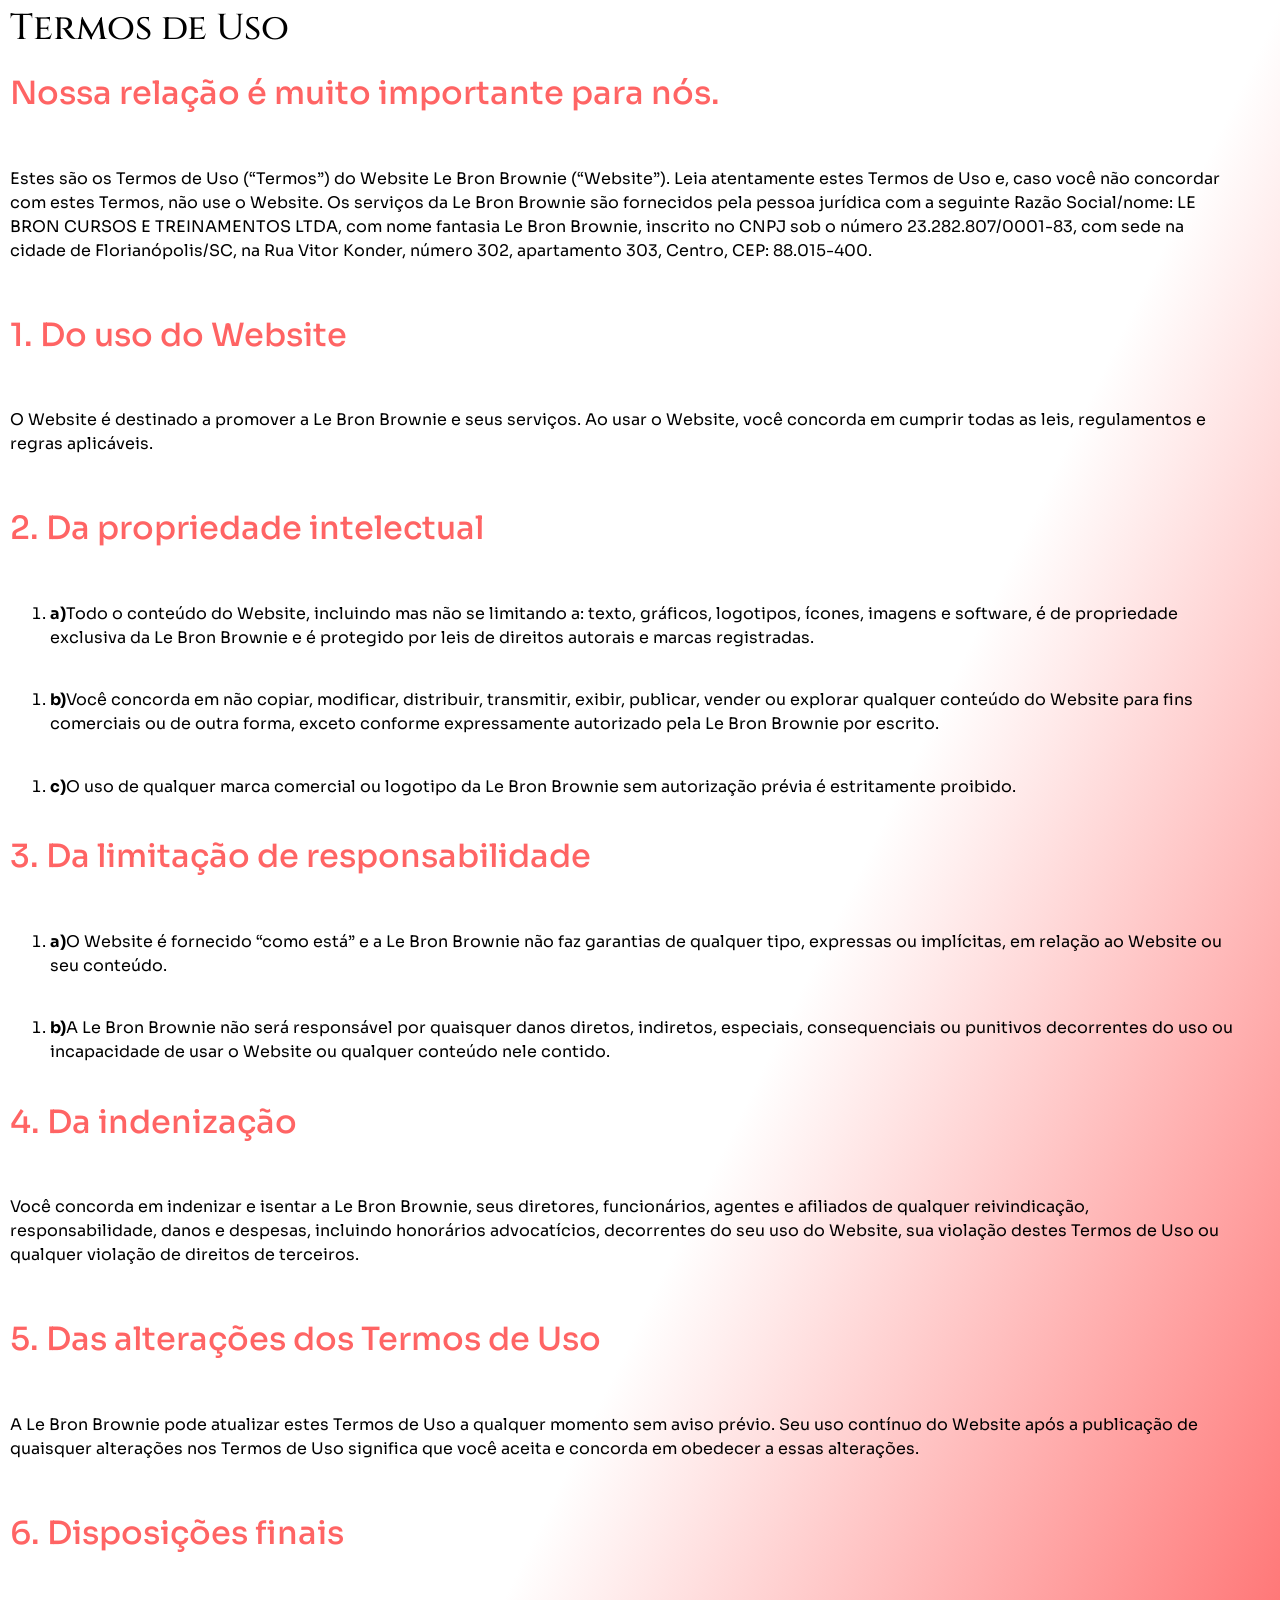
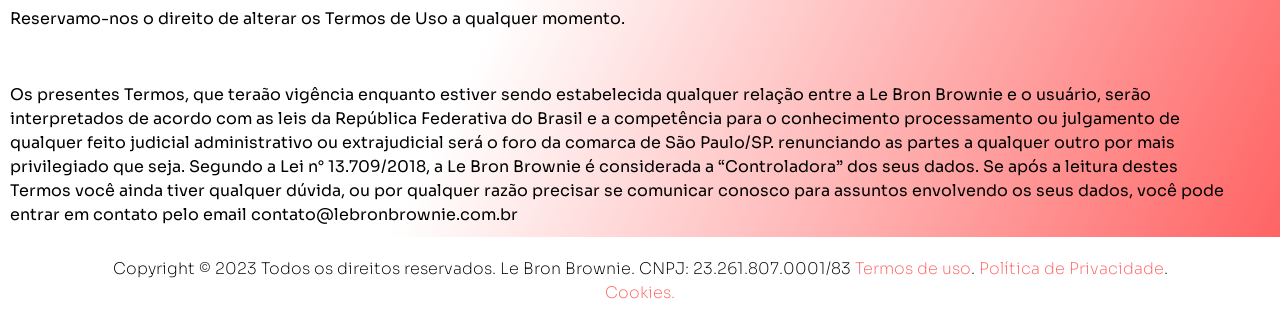
<file: termos-de-uso/index.htm>
﻿<!DOCTYPE html>
<html lang="pt-BR" prefix="og: https://ogp.me/ns#">
<head>
	<meta charset="UTF-8">
			<style>img:is([sizes="auto" i], [sizes^="auto," i]) { contain-intrinsic-size: 3000px 1500px }</style>
	
<!-- Otimização para mecanismos de pesquisa pelo Rank Math - https://rankmath.com/ -->
<title>Termos de Uso - Le Bron Brownie</title>
<meta name="robots" content="follow, index, max-snippet:-1, max-video-preview:-1, max-image-preview:large">
<link rel="canonical" href="index.htm">
<meta property="og:locale" content="pt_BR">
<meta property="og:type" content="article">
<meta property="og:title" content="Termos de Uso - Le Bron Brownie">
<meta property="og:description" content="Termos de Uso Nossa relação é muito importante para nós. ‍ Estes são os Termos de Uso (“Termos”) do Website Le Bron Brownie (&#8220;Website&#8221;). Leia atentamente estes Termos de Uso e, caso você não concordar com estes Termos, não use o Website. Os serviços da Le Bron Brownie são fornecidos pela pessoa jurídica com a [&hellip;]">
<meta property="og:url" content="https://lebronbrownie.com.br/termos-de-uso/">
<meta property="og:site_name" content="Le Bron Brownie">
<meta property="og:updated_time" content="2023-07-07T14:11:32+00:00">
<meta property="article:published_time" content="2023-06-26T22:19:27+00:00">
<meta property="article:modified_time" content="2023-07-07T14:11:32+00:00">
<meta name="twitter:card" content="summary_large_image">
<meta name="twitter:title" content="Termos de Uso - Le Bron Brownie">
<meta name="twitter:description" content="Termos de Uso Nossa relação é muito importante para nós. ‍ Estes são os Termos de Uso (“Termos”) do Website Le Bron Brownie (&#8220;Website&#8221;). Leia atentamente estes Termos de Uso e, caso você não concordar com estes Termos, não use o Website. Os serviços da Le Bron Brownie são fornecidos pela pessoa jurídica com a [&hellip;]">
<meta name="twitter:label1" content="Tempo para leitura">
<meta name="twitter:data1" content="2 minutos">
<script type="application/ld+json" class="rank-math-schema">{"@context":"https://schema.org","@graph":[{"@type":["EducationalOrganization","Organization"],"@id":"https://lebronbrownie.com.br/#organization","name":"Le Bron Brownie","url":"https://lebronbrownie.com.br","logo":{"@type":"ImageObject","@id":"https://lebronbrownie.com.br/#logo","url":"https://lebronbrownie.com.br/wp-content/uploads/2023/01/FAVICON-LE-BRON-BROWNIE-1.png","contentUrl":"https://lebronbrownie.com.br/wp-content/uploads/2023/01/FAVICON-LE-BRON-BROWNIE-1.png","caption":"Le Bron Brownie","inLanguage":"pt-BR","width":"512","height":"512"}},{"@type":"WebSite","@id":"https://lebronbrownie.com.br/#website","url":"https://lebronbrownie.com.br","name":"Le Bron Brownie","publisher":{"@id":"https://lebronbrownie.com.br/#organization"},"inLanguage":"pt-BR"},{"@type":"BreadcrumbList","@id":"https://lebronbrownie.com.br/termos-de-uso/#breadcrumb","itemListElement":[{"@type":"ListItem","position":"1","item":{"@id":"https://lebronbrownie.com.br","name":"In\u00edcio"}},{"@type":"ListItem","position":"2","item":{"@id":"https://lebronbrownie.com.br/termos-de-uso/","name":"Termos de Uso"}}]},{"@type":"WebPage","@id":"https://lebronbrownie.com.br/termos-de-uso/#webpage","url":"https://lebronbrownie.com.br/termos-de-uso/","name":"Termos de Uso - Le Bron Brownie","datePublished":"2023-06-26T22:19:27+00:00","dateModified":"2023-07-07T14:11:32+00:00","isPartOf":{"@id":"https://lebronbrownie.com.br/#website"},"inLanguage":"pt-BR","breadcrumb":{"@id":"https://lebronbrownie.com.br/termos-de-uso/#breadcrumb"}},{"@type":"Person","@id":"https://lebronbrownie.com.br/author/lebronbrownie/","name":"lebronbrownie","url":"https://lebronbrownie.com.br/author/lebronbrownie/","image":{"@type":"ImageObject","@id":"https://secure.gravatar.com/avatar/69ffec0fa82b6469804d320b8a65457466d54a27f086700e1d3222b7b523399d?s=96&amp;d=mm&amp;r=g","url":"https://secure.gravatar.com/avatar/69ffec0fa82b6469804d320b8a65457466d54a27f086700e1d3222b7b523399d?s=96&amp;d=mm&amp;r=g","caption":"lebronbrownie","inLanguage":"pt-BR"},"sameAs":["https://lebronbrownie.com.br"],"worksFor":{"@id":"https://lebronbrownie.com.br/#organization"}},{"@type":"Article","headline":"Termos de Uso - Le Bron Brownie","datePublished":"2023-06-26T22:19:27+00:00","dateModified":"2023-07-07T14:11:32+00:00","author":{"@id":"https://lebronbrownie.com.br/author/lebronbrownie/","name":"lebronbrownie"},"publisher":{"@id":"https://lebronbrownie.com.br/#organization"},"description":"\u200d","name":"Termos de Uso - Le Bron Brownie","@id":"https://lebronbrownie.com.br/termos-de-uso/#richSnippet","isPartOf":{"@id":"https://lebronbrownie.com.br/termos-de-uso/#webpage"},"inLanguage":"pt-BR","mainEntityOfPage":{"@id":"https://lebronbrownie.com.br/termos-de-uso/#webpage"}}]}</script>
<!-- /Plugin de SEO Rank Math para WordPress -->

<link rel="alternate" type="application/rss+xml" title="Feed para Le Bron Brownie &raquo;" href="../feed/index.htm">
<link rel="alternate" type="application/rss+xml" title="Feed de comentários para Le Bron Brownie &raquo;" href="../comments/feed/index.htm">
<script>
window._wpemojiSettings = {"baseUrl":"https:\/\/s.w.org\/images\/core\/emoji\/16.0.1\/72x72\/","ext":".png","svgUrl":"https:\/\/s.w.org\/images\/core\/emoji\/16.0.1\/svg\/","svgExt":".svg","source":{"concatemoji":"https:\/\/lebronbrownie.com.br\/wp-includes\/js\/wp-emoji-release.min.js?ver=6.8.13"}};
/*! This file is auto-generated */
!function(s,n){var o,i,e;function c(e){try{var t={supportTests:e,timestamp:(new Date).valueOf()};sessionStorage.setItem(o,JSON.stringify(t))}catch(e){}}function p(e,t,n){e.clearRect(0,0,e.canvas.width,e.canvas.height),e.fillText(t,0,0);var t=new Uint32Array(e.getImageData(0,0,e.canvas.width,e.canvas.height).data),a=(e.clearRect(0,0,e.canvas.width,e.canvas.height),e.fillText(n,0,0),new Uint32Array(e.getImageData(0,0,e.canvas.width,e.canvas.height).data));return t.every(function(e,t){return e===a[t]})}function u(e,t){e.clearRect(0,0,e.canvas.width,e.canvas.height),e.fillText(t,0,0);for(var n=e.getImageData(16,16,1,1),a=0;a<n.data.length;a++)if(0!==n.data[a])return!1;return!0}function f(e,t,n,a){switch(t){case"flag":return n(e,"\ud83c\udff3\ufe0f\u200d\u26a7\ufe0f","\ud83c\udff3\ufe0f\u200b\u26a7\ufe0f")?!1:!n(e,"\ud83c\udde8\ud83c\uddf6","\ud83c\udde8\u200b\ud83c\uddf6")&&!n(e,"\ud83c\udff4\udb40\udc67\udb40\udc62\udb40\udc65\udb40\udc6e\udb40\udc67\udb40\udc7f","\ud83c\udff4\u200b\udb40\udc67\u200b\udb40\udc62\u200b\udb40\udc65\u200b\udb40\udc6e\u200b\udb40\udc67\u200b\udb40\udc7f");case"emoji":return!a(e,"\ud83e\udedf")}return!1}function g(e,t,n,a){var r="undefined"!=typeof WorkerGlobalScope&&self instanceof WorkerGlobalScope?new OffscreenCanvas(300,150):s.createElement("canvas"),o=r.getContext("2d",{willReadFrequently:!0}),i=(o.textBaseline="top",o.font="600 32px Arial",{});return e.forEach(function(e){i[e]=t(o,e,n,a)}),i}function t(e){var t=s.createElement("script");t.src=e,t.defer=!0,s.head.appendChild(t)}"undefined"!=typeof Promise&&(o="wpEmojiSettingsSupports",i=["flag","emoji"],n.supports={everything:!0,everythingExceptFlag:!0},e=new Promise(function(e){s.addEventListener("DOMContentLoaded",e,{once:!0})}),new Promise(function(t){var n=function(){try{var e=JSON.parse(sessionStorage.getItem(o));if("object"==typeof e&&"number"==typeof e.timestamp&&(new Date).valueOf()<e.timestamp+604800&&"object"==typeof e.supportTests)return e.supportTests}catch(e){}return null}();if(!n){if("undefined"!=typeof Worker&&"undefined"!=typeof OffscreenCanvas&&"undefined"!=typeof URL&&URL.createObjectURL&&"undefined"!=typeof Blob)try{var e="postMessage("+g.toString()+"("+[JSON.stringify(i),f.toString(),p.toString(),u.toString()].join(",")+"));",a=new Blob([e],{type:"text/javascript"}),r=new Worker(URL.createObjectURL(a),{name:"wpTestEmojiSupports"});return void(r.onmessage=function(e){c(n=e.data),r.terminate(),t(n)})}catch(e){}c(n=g(i,f,p,u))}t(n)}).then(function(e){for(var t in e)n.supports[t]=e[t],n.supports.everything=n.supports.everything&&n.supports[t],"flag"!==t&&(n.supports.everythingExceptFlag=n.supports.everythingExceptFlag&&n.supports[t]);n.supports.everythingExceptFlag=n.supports.everythingExceptFlag&&!n.supports.flag,n.DOMReady=!1,n.readyCallback=function(){n.DOMReady=!0}}).then(function(){return e}).then(function(){var e;n.supports.everything||(n.readyCallback(),(e=n.source||{}).concatemoji?t(e.concatemoji):e.wpemoji&&e.twemoji&&(t(e.twemoji),t(e.wpemoji)))}))}((window,document),window._wpemojiSettings);
</script>
<style id='wp-emoji-styles-inline-css'>

	img.wp-smiley, img.emoji {
		display: inline !important;
		border: none !important;
		box-shadow: none !important;
		height: 1em !important;
		width: 1em !important;
		margin: 0 0.07em !important;
		vertical-align: -0.1em !important;
		background: none !important;
		padding: 0 !important;
	}
</style>
<style id='global-styles-inline-css'>
:root{--wp--preset--aspect-ratio--square: 1;--wp--preset--aspect-ratio--4-3: 4/3;--wp--preset--aspect-ratio--3-4: 3/4;--wp--preset--aspect-ratio--3-2: 3/2;--wp--preset--aspect-ratio--2-3: 2/3;--wp--preset--aspect-ratio--16-9: 16/9;--wp--preset--aspect-ratio--9-16: 9/16;--wp--preset--color--black: #000000;--wp--preset--color--cyan-bluish-gray: #abb8c3;--wp--preset--color--white: #ffffff;--wp--preset--color--pale-pink: #f78da7;--wp--preset--color--vivid-red: #cf2e2e;--wp--preset--color--luminous-vivid-orange: #ff6900;--wp--preset--color--luminous-vivid-amber: #fcb900;--wp--preset--color--light-green-cyan: #7bdcb5;--wp--preset--color--vivid-green-cyan: #00d084;--wp--preset--color--pale-cyan-blue: #8ed1fc;--wp--preset--color--vivid-cyan-blue: #0693e3;--wp--preset--color--vivid-purple: #9b51e0;--wp--preset--gradient--vivid-cyan-blue-to-vivid-purple: linear-gradient(135deg,rgba(6,147,227,1) 0%,rgb(155,81,224) 100%);--wp--preset--gradient--light-green-cyan-to-vivid-green-cyan: linear-gradient(135deg,rgb(122,220,180) 0%,rgb(0,208,130) 100%);--wp--preset--gradient--luminous-vivid-amber-to-luminous-vivid-orange: linear-gradient(135deg,rgba(252,185,0,1) 0%,rgba(255,105,0,1) 100%);--wp--preset--gradient--luminous-vivid-orange-to-vivid-red: linear-gradient(135deg,rgba(255,105,0,1) 0%,rgb(207,46,46) 100%);--wp--preset--gradient--very-light-gray-to-cyan-bluish-gray: linear-gradient(135deg,rgb(238,238,238) 0%,rgb(169,184,195) 100%);--wp--preset--gradient--cool-to-warm-spectrum: linear-gradient(135deg,rgb(74,234,220) 0%,rgb(151,120,209) 20%,rgb(207,42,186) 40%,rgb(238,44,130) 60%,rgb(251,105,98) 80%,rgb(254,248,76) 100%);--wp--preset--gradient--blush-light-purple: linear-gradient(135deg,rgb(255,206,236) 0%,rgb(152,150,240) 100%);--wp--preset--gradient--blush-bordeaux: linear-gradient(135deg,rgb(254,205,165) 0%,rgb(254,45,45) 50%,rgb(107,0,62) 100%);--wp--preset--gradient--luminous-dusk: linear-gradient(135deg,rgb(255,203,112) 0%,rgb(199,81,192) 50%,rgb(65,88,208) 100%);--wp--preset--gradient--pale-ocean: linear-gradient(135deg,rgb(255,245,203) 0%,rgb(182,227,212) 50%,rgb(51,167,181) 100%);--wp--preset--gradient--electric-grass: linear-gradient(135deg,rgb(202,248,128) 0%,rgb(113,206,126) 100%);--wp--preset--gradient--midnight: linear-gradient(135deg,rgb(2,3,129) 0%,rgb(40,116,252) 100%);--wp--preset--font-size--small: 13px;--wp--preset--font-size--medium: 20px;--wp--preset--font-size--large: 36px;--wp--preset--font-size--x-large: 42px;--wp--preset--spacing--20: 0.44rem;--wp--preset--spacing--30: 0.67rem;--wp--preset--spacing--40: 1rem;--wp--preset--spacing--50: 1.5rem;--wp--preset--spacing--60: 2.25rem;--wp--preset--spacing--70: 3.38rem;--wp--preset--spacing--80: 5.06rem;--wp--preset--shadow--natural: 6px 6px 9px rgba(0, 0, 0, 0.2);--wp--preset--shadow--deep: 12px 12px 50px rgba(0, 0, 0, 0.4);--wp--preset--shadow--sharp: 6px 6px 0px rgba(0, 0, 0, 0.2);--wp--preset--shadow--outlined: 6px 6px 0px -3px rgba(255, 255, 255, 1), 6px 6px rgba(0, 0, 0, 1);--wp--preset--shadow--crisp: 6px 6px 0px rgba(0, 0, 0, 1);}:root { --wp--style--global--content-size: 800px;--wp--style--global--wide-size: 1200px; }:where(body) { margin: 0; }.wp-site-blocks > .alignleft { float: left; margin-right: 2em; }.wp-site-blocks > .alignright { float: right; margin-left: 2em; }.wp-site-blocks > .aligncenter { justify-content: center; margin-left: auto; margin-right: auto; }:where(.wp-site-blocks) > * { margin-block-start: 24px; margin-block-end: 0; }:where(.wp-site-blocks) > :first-child { margin-block-start: 0; }:where(.wp-site-blocks) > :last-child { margin-block-end: 0; }:root { --wp--style--block-gap: 24px; }:root :where(.is-layout-flow) > :first-child{margin-block-start: 0;}:root :where(.is-layout-flow) > :last-child{margin-block-end: 0;}:root :where(.is-layout-flow) > *{margin-block-start: 24px;margin-block-end: 0;}:root :where(.is-layout-constrained) > :first-child{margin-block-start: 0;}:root :where(.is-layout-constrained) > :last-child{margin-block-end: 0;}:root :where(.is-layout-constrained) > *{margin-block-start: 24px;margin-block-end: 0;}:root :where(.is-layout-flex){gap: 24px;}:root :where(.is-layout-grid){gap: 24px;}.is-layout-flow > .alignleft{float: left;margin-inline-start: 0;margin-inline-end: 2em;}.is-layout-flow > .alignright{float: right;margin-inline-start: 2em;margin-inline-end: 0;}.is-layout-flow > .aligncenter{margin-left: auto !important;margin-right: auto !important;}.is-layout-constrained > .alignleft{float: left;margin-inline-start: 0;margin-inline-end: 2em;}.is-layout-constrained > .alignright{float: right;margin-inline-start: 2em;margin-inline-end: 0;}.is-layout-constrained > .aligncenter{margin-left: auto !important;margin-right: auto !important;}.is-layout-constrained > :where(:not(.alignleft):not(.alignright):not(.alignfull)){max-width: var(--wp--style--global--content-size);margin-left: auto !important;margin-right: auto !important;}.is-layout-constrained > .alignwide{max-width: var(--wp--style--global--wide-size);}body .is-layout-flex{display: flex;}.is-layout-flex{flex-wrap: wrap;align-items: center;}.is-layout-flex > :is(*, div){margin: 0;}body .is-layout-grid{display: grid;}.is-layout-grid > :is(*, div){margin: 0;}body{padding-top: 0px;padding-right: 0px;padding-bottom: 0px;padding-left: 0px;}a:where(:not(.wp-element-button)){text-decoration: underline;}:root :where(.wp-element-button, .wp-block-button__link){background-color: #32373c;border-width: 0;color: #fff;font-family: inherit;font-size: inherit;line-height: inherit;padding: calc(0.667em + 2px) calc(1.333em + 2px);text-decoration: none;}.has-black-color{color: var(--wp--preset--color--black) !important;}.has-cyan-bluish-gray-color{color: var(--wp--preset--color--cyan-bluish-gray) !important;}.has-white-color{color: var(--wp--preset--color--white) !important;}.has-pale-pink-color{color: var(--wp--preset--color--pale-pink) !important;}.has-vivid-red-color{color: var(--wp--preset--color--vivid-red) !important;}.has-luminous-vivid-orange-color{color: var(--wp--preset--color--luminous-vivid-orange) !important;}.has-luminous-vivid-amber-color{color: var(--wp--preset--color--luminous-vivid-amber) !important;}.has-light-green-cyan-color{color: var(--wp--preset--color--light-green-cyan) !important;}.has-vivid-green-cyan-color{color: var(--wp--preset--color--vivid-green-cyan) !important;}.has-pale-cyan-blue-color{color: var(--wp--preset--color--pale-cyan-blue) !important;}.has-vivid-cyan-blue-color{color: var(--wp--preset--color--vivid-cyan-blue) !important;}.has-vivid-purple-color{color: var(--wp--preset--color--vivid-purple) !important;}.has-black-background-color{background-color: var(--wp--preset--color--black) !important;}.has-cyan-bluish-gray-background-color{background-color: var(--wp--preset--color--cyan-bluish-gray) !important;}.has-white-background-color{background-color: var(--wp--preset--color--white) !important;}.has-pale-pink-background-color{background-color: var(--wp--preset--color--pale-pink) !important;}.has-vivid-red-background-color{background-color: var(--wp--preset--color--vivid-red) !important;}.has-luminous-vivid-orange-background-color{background-color: var(--wp--preset--color--luminous-vivid-orange) !important;}.has-luminous-vivid-amber-background-color{background-color: var(--wp--preset--color--luminous-vivid-amber) !important;}.has-light-green-cyan-background-color{background-color: var(--wp--preset--color--light-green-cyan) !important;}.has-vivid-green-cyan-background-color{background-color: var(--wp--preset--color--vivid-green-cyan) !important;}.has-pale-cyan-blue-background-color{background-color: var(--wp--preset--color--pale-cyan-blue) !important;}.has-vivid-cyan-blue-background-color{background-color: var(--wp--preset--color--vivid-cyan-blue) !important;}.has-vivid-purple-background-color{background-color: var(--wp--preset--color--vivid-purple) !important;}.has-black-border-color{border-color: var(--wp--preset--color--black) !important;}.has-cyan-bluish-gray-border-color{border-color: var(--wp--preset--color--cyan-bluish-gray) !important;}.has-white-border-color{border-color: var(--wp--preset--color--white) !important;}.has-pale-pink-border-color{border-color: var(--wp--preset--color--pale-pink) !important;}.has-vivid-red-border-color{border-color: var(--wp--preset--color--vivid-red) !important;}.has-luminous-vivid-orange-border-color{border-color: var(--wp--preset--color--luminous-vivid-orange) !important;}.has-luminous-vivid-amber-border-color{border-color: var(--wp--preset--color--luminous-vivid-amber) !important;}.has-light-green-cyan-border-color{border-color: var(--wp--preset--color--light-green-cyan) !important;}.has-vivid-green-cyan-border-color{border-color: var(--wp--preset--color--vivid-green-cyan) !important;}.has-pale-cyan-blue-border-color{border-color: var(--wp--preset--color--pale-cyan-blue) !important;}.has-vivid-cyan-blue-border-color{border-color: var(--wp--preset--color--vivid-cyan-blue) !important;}.has-vivid-purple-border-color{border-color: var(--wp--preset--color--vivid-purple) !important;}.has-vivid-cyan-blue-to-vivid-purple-gradient-background{background: var(--wp--preset--gradient--vivid-cyan-blue-to-vivid-purple) !important;}.has-light-green-cyan-to-vivid-green-cyan-gradient-background{background: var(--wp--preset--gradient--light-green-cyan-to-vivid-green-cyan) !important;}.has-luminous-vivid-amber-to-luminous-vivid-orange-gradient-background{background: var(--wp--preset--gradient--luminous-vivid-amber-to-luminous-vivid-orange) !important;}.has-luminous-vivid-orange-to-vivid-red-gradient-background{background: var(--wp--preset--gradient--luminous-vivid-orange-to-vivid-red) !important;}.has-very-light-gray-to-cyan-bluish-gray-gradient-background{background: var(--wp--preset--gradient--very-light-gray-to-cyan-bluish-gray) !important;}.has-cool-to-warm-spectrum-gradient-background{background: var(--wp--preset--gradient--cool-to-warm-spectrum) !important;}.has-blush-light-purple-gradient-background{background: var(--wp--preset--gradient--blush-light-purple) !important;}.has-blush-bordeaux-gradient-background{background: var(--wp--preset--gradient--blush-bordeaux) !important;}.has-luminous-dusk-gradient-background{background: var(--wp--preset--gradient--luminous-dusk) !important;}.has-pale-ocean-gradient-background{background: var(--wp--preset--gradient--pale-ocean) !important;}.has-electric-grass-gradient-background{background: var(--wp--preset--gradient--electric-grass) !important;}.has-midnight-gradient-background{background: var(--wp--preset--gradient--midnight) !important;}.has-small-font-size{font-size: var(--wp--preset--font-size--small) !important;}.has-medium-font-size{font-size: var(--wp--preset--font-size--medium) !important;}.has-large-font-size{font-size: var(--wp--preset--font-size--large) !important;}.has-x-large-font-size{font-size: var(--wp--preset--font-size--x-large) !important;}
:root :where(.wp-block-pullquote){font-size: 1.5em;line-height: 1.6;}
</style>
<link rel='stylesheet' id='hello-elementor-css' href='../wp-content/themes/hello-elementor/style.min.css?ver=3.4.3' media='all'>
<link rel='stylesheet' id='hello-elementor-theme-style-css' href='../wp-content/themes/hello-elementor/theme.min.css?ver=3.4.3' media='all'>
<link rel='stylesheet' id='hello-elementor-header-footer-css' href='../wp-content/themes/hello-elementor/header-footer.min.css?ver=3.4.3' media='all'>
<link rel='stylesheet' id='elementor-frontend-css' href='../wp-content/plugins/elementor/assets/css/frontend.min.css?ver=3.29.2' media='all'>
<style id='elementor-frontend-inline-css'>
@-webkit-keyframes ha_fadeIn{0%{opacity:0}to{opacity:1}}@keyframes ha_fadeIn{0%{opacity:0}to{opacity:1}}@-webkit-keyframes ha_zoomIn{0%{opacity:0;-webkit-transform:scale3d(.3,.3,.3);transform:scale3d(.3,.3,.3)}50%{opacity:1}}@keyframes ha_zoomIn{0%{opacity:0;-webkit-transform:scale3d(.3,.3,.3);transform:scale3d(.3,.3,.3)}50%{opacity:1}}@-webkit-keyframes ha_rollIn{0%{opacity:0;-webkit-transform:translate3d(-100%,0,0) rotate3d(0,0,1,-120deg);transform:translate3d(-100%,0,0) rotate3d(0,0,1,-120deg)}to{opacity:1}}@keyframes ha_rollIn{0%{opacity:0;-webkit-transform:translate3d(-100%,0,0) rotate3d(0,0,1,-120deg);transform:translate3d(-100%,0,0) rotate3d(0,0,1,-120deg)}to{opacity:1}}@-webkit-keyframes ha_bounce{0%,20%,53%,to{-webkit-animation-timing-function:cubic-bezier(.215,.61,.355,1);animation-timing-function:cubic-bezier(.215,.61,.355,1)}40%,43%{-webkit-transform:translate3d(0,-30px,0) scaleY(1.1);transform:translate3d(0,-30px,0) scaleY(1.1);-webkit-animation-timing-function:cubic-bezier(.755,.05,.855,.06);animation-timing-function:cubic-bezier(.755,.05,.855,.06)}70%{-webkit-transform:translate3d(0,-15px,0) scaleY(1.05);transform:translate3d(0,-15px,0) scaleY(1.05);-webkit-animation-timing-function:cubic-bezier(.755,.05,.855,.06);animation-timing-function:cubic-bezier(.755,.05,.855,.06)}80%{-webkit-transition-timing-function:cubic-bezier(.215,.61,.355,1);transition-timing-function:cubic-bezier(.215,.61,.355,1);-webkit-transform:translate3d(0,0,0) scaleY(.95);transform:translate3d(0,0,0) scaleY(.95)}90%{-webkit-transform:translate3d(0,-4px,0) scaleY(1.02);transform:translate3d(0,-4px,0) scaleY(1.02)}}@keyframes ha_bounce{0%,20%,53%,to{-webkit-animation-timing-function:cubic-bezier(.215,.61,.355,1);animation-timing-function:cubic-bezier(.215,.61,.355,1)}40%,43%{-webkit-transform:translate3d(0,-30px,0) scaleY(1.1);transform:translate3d(0,-30px,0) scaleY(1.1);-webkit-animation-timing-function:cubic-bezier(.755,.05,.855,.06);animation-timing-function:cubic-bezier(.755,.05,.855,.06)}70%{-webkit-transform:translate3d(0,-15px,0) scaleY(1.05);transform:translate3d(0,-15px,0) scaleY(1.05);-webkit-animation-timing-function:cubic-bezier(.755,.05,.855,.06);animation-timing-function:cubic-bezier(.755,.05,.855,.06)}80%{-webkit-transition-timing-function:cubic-bezier(.215,.61,.355,1);transition-timing-function:cubic-bezier(.215,.61,.355,1);-webkit-transform:translate3d(0,0,0) scaleY(.95);transform:translate3d(0,0,0) scaleY(.95)}90%{-webkit-transform:translate3d(0,-4px,0) scaleY(1.02);transform:translate3d(0,-4px,0) scaleY(1.02)}}@-webkit-keyframes ha_bounceIn{0%,20%,40%,60%,80%,to{-webkit-animation-timing-function:cubic-bezier(.215,.61,.355,1);animation-timing-function:cubic-bezier(.215,.61,.355,1)}0%{opacity:0;-webkit-transform:scale3d(.3,.3,.3);transform:scale3d(.3,.3,.3)}20%{-webkit-transform:scale3d(1.1,1.1,1.1);transform:scale3d(1.1,1.1,1.1)}40%{-webkit-transform:scale3d(.9,.9,.9);transform:scale3d(.9,.9,.9)}60%{opacity:1;-webkit-transform:scale3d(1.03,1.03,1.03);transform:scale3d(1.03,1.03,1.03)}80%{-webkit-transform:scale3d(.97,.97,.97);transform:scale3d(.97,.97,.97)}to{opacity:1}}@keyframes ha_bounceIn{0%,20%,40%,60%,80%,to{-webkit-animation-timing-function:cubic-bezier(.215,.61,.355,1);animation-timing-function:cubic-bezier(.215,.61,.355,1)}0%{opacity:0;-webkit-transform:scale3d(.3,.3,.3);transform:scale3d(.3,.3,.3)}20%{-webkit-transform:scale3d(1.1,1.1,1.1);transform:scale3d(1.1,1.1,1.1)}40%{-webkit-transform:scale3d(.9,.9,.9);transform:scale3d(.9,.9,.9)}60%{opacity:1;-webkit-transform:scale3d(1.03,1.03,1.03);transform:scale3d(1.03,1.03,1.03)}80%{-webkit-transform:scale3d(.97,.97,.97);transform:scale3d(.97,.97,.97)}to{opacity:1}}@-webkit-keyframes ha_flipInX{0%{opacity:0;-webkit-transform:perspective(400px) rotate3d(1,0,0,90deg);transform:perspective(400px) rotate3d(1,0,0,90deg);-webkit-animation-timing-function:ease-in;animation-timing-function:ease-in}40%{-webkit-transform:perspective(400px) rotate3d(1,0,0,-20deg);transform:perspective(400px) rotate3d(1,0,0,-20deg);-webkit-animation-timing-function:ease-in;animation-timing-function:ease-in}60%{opacity:1;-webkit-transform:perspective(400px) rotate3d(1,0,0,10deg);transform:perspective(400px) rotate3d(1,0,0,10deg)}80%{-webkit-transform:perspective(400px) rotate3d(1,0,0,-5deg);transform:perspective(400px) rotate3d(1,0,0,-5deg)}}@keyframes ha_flipInX{0%{opacity:0;-webkit-transform:perspective(400px) rotate3d(1,0,0,90deg);transform:perspective(400px) rotate3d(1,0,0,90deg);-webkit-animation-timing-function:ease-in;animation-timing-function:ease-in}40%{-webkit-transform:perspective(400px) rotate3d(1,0,0,-20deg);transform:perspective(400px) rotate3d(1,0,0,-20deg);-webkit-animation-timing-function:ease-in;animation-timing-function:ease-in}60%{opacity:1;-webkit-transform:perspective(400px) rotate3d(1,0,0,10deg);transform:perspective(400px) rotate3d(1,0,0,10deg)}80%{-webkit-transform:perspective(400px) rotate3d(1,0,0,-5deg);transform:perspective(400px) rotate3d(1,0,0,-5deg)}}@-webkit-keyframes ha_flipInY{0%{opacity:0;-webkit-transform:perspective(400px) rotate3d(0,1,0,90deg);transform:perspective(400px) rotate3d(0,1,0,90deg);-webkit-animation-timing-function:ease-in;animation-timing-function:ease-in}40%{-webkit-transform:perspective(400px) rotate3d(0,1,0,-20deg);transform:perspective(400px) rotate3d(0,1,0,-20deg);-webkit-animation-timing-function:ease-in;animation-timing-function:ease-in}60%{opacity:1;-webkit-transform:perspective(400px) rotate3d(0,1,0,10deg);transform:perspective(400px) rotate3d(0,1,0,10deg)}80%{-webkit-transform:perspective(400px) rotate3d(0,1,0,-5deg);transform:perspective(400px) rotate3d(0,1,0,-5deg)}}@keyframes ha_flipInY{0%{opacity:0;-webkit-transform:perspective(400px) rotate3d(0,1,0,90deg);transform:perspective(400px) rotate3d(0,1,0,90deg);-webkit-animation-timing-function:ease-in;animation-timing-function:ease-in}40%{-webkit-transform:perspective(400px) rotate3d(0,1,0,-20deg);transform:perspective(400px) rotate3d(0,1,0,-20deg);-webkit-animation-timing-function:ease-in;animation-timing-function:ease-in}60%{opacity:1;-webkit-transform:perspective(400px) rotate3d(0,1,0,10deg);transform:perspective(400px) rotate3d(0,1,0,10deg)}80%{-webkit-transform:perspective(400px) rotate3d(0,1,0,-5deg);transform:perspective(400px) rotate3d(0,1,0,-5deg)}}@-webkit-keyframes ha_swing{20%{-webkit-transform:rotate3d(0,0,1,15deg);transform:rotate3d(0,0,1,15deg)}40%{-webkit-transform:rotate3d(0,0,1,-10deg);transform:rotate3d(0,0,1,-10deg)}60%{-webkit-transform:rotate3d(0,0,1,5deg);transform:rotate3d(0,0,1,5deg)}80%{-webkit-transform:rotate3d(0,0,1,-5deg);transform:rotate3d(0,0,1,-5deg)}}@keyframes ha_swing{20%{-webkit-transform:rotate3d(0,0,1,15deg);transform:rotate3d(0,0,1,15deg)}40%{-webkit-transform:rotate3d(0,0,1,-10deg);transform:rotate3d(0,0,1,-10deg)}60%{-webkit-transform:rotate3d(0,0,1,5deg);transform:rotate3d(0,0,1,5deg)}80%{-webkit-transform:rotate3d(0,0,1,-5deg);transform:rotate3d(0,0,1,-5deg)}}@-webkit-keyframes ha_slideInDown{0%{visibility:visible;-webkit-transform:translate3d(0,-100%,0);transform:translate3d(0,-100%,0)}}@keyframes ha_slideInDown{0%{visibility:visible;-webkit-transform:translate3d(0,-100%,0);transform:translate3d(0,-100%,0)}}@-webkit-keyframes ha_slideInUp{0%{visibility:visible;-webkit-transform:translate3d(0,100%,0);transform:translate3d(0,100%,0)}}@keyframes ha_slideInUp{0%{visibility:visible;-webkit-transform:translate3d(0,100%,0);transform:translate3d(0,100%,0)}}@-webkit-keyframes ha_slideInLeft{0%{visibility:visible;-webkit-transform:translate3d(-100%,0,0);transform:translate3d(-100%,0,0)}}@keyframes ha_slideInLeft{0%{visibility:visible;-webkit-transform:translate3d(-100%,0,0);transform:translate3d(-100%,0,0)}}@-webkit-keyframes ha_slideInRight{0%{visibility:visible;-webkit-transform:translate3d(100%,0,0);transform:translate3d(100%,0,0)}}@keyframes ha_slideInRight{0%{visibility:visible;-webkit-transform:translate3d(100%,0,0);transform:translate3d(100%,0,0)}}.ha_fadeIn{-webkit-animation-name:ha_fadeIn;animation-name:ha_fadeIn}.ha_zoomIn{-webkit-animation-name:ha_zoomIn;animation-name:ha_zoomIn}.ha_rollIn{-webkit-animation-name:ha_rollIn;animation-name:ha_rollIn}.ha_bounce{-webkit-transform-origin:center bottom;-ms-transform-origin:center bottom;transform-origin:center bottom;-webkit-animation-name:ha_bounce;animation-name:ha_bounce}.ha_bounceIn{-webkit-animation-name:ha_bounceIn;animation-name:ha_bounceIn;-webkit-animation-duration:.75s;-webkit-animation-duration:calc(var(--animate-duration)*.75);animation-duration:.75s;animation-duration:calc(var(--animate-duration)*.75)}.ha_flipInX,.ha_flipInY{-webkit-animation-name:ha_flipInX;animation-name:ha_flipInX;-webkit-backface-visibility:visible!important;backface-visibility:visible!important}.ha_flipInY{-webkit-animation-name:ha_flipInY;animation-name:ha_flipInY}.ha_swing{-webkit-transform-origin:top center;-ms-transform-origin:top center;transform-origin:top center;-webkit-animation-name:ha_swing;animation-name:ha_swing}.ha_slideInDown{-webkit-animation-name:ha_slideInDown;animation-name:ha_slideInDown}.ha_slideInUp{-webkit-animation-name:ha_slideInUp;animation-name:ha_slideInUp}.ha_slideInLeft{-webkit-animation-name:ha_slideInLeft;animation-name:ha_slideInLeft}.ha_slideInRight{-webkit-animation-name:ha_slideInRight;animation-name:ha_slideInRight}.ha-css-transform-yes{-webkit-transition-duration:var(--ha-tfx-transition-duration, .2s);transition-duration:var(--ha-tfx-transition-duration, .2s);-webkit-transition-property:-webkit-transform;transition-property:transform;transition-property:transform,-webkit-transform;-webkit-transform:translate(var(--ha-tfx-translate-x, 0),var(--ha-tfx-translate-y, 0)) scale(var(--ha-tfx-scale-x, 1),var(--ha-tfx-scale-y, 1)) skew(var(--ha-tfx-skew-x, 0),var(--ha-tfx-skew-y, 0)) rotateX(var(--ha-tfx-rotate-x, 0)) rotateY(var(--ha-tfx-rotate-y, 0)) rotateZ(var(--ha-tfx-rotate-z, 0));transform:translate(var(--ha-tfx-translate-x, 0),var(--ha-tfx-translate-y, 0)) scale(var(--ha-tfx-scale-x, 1),var(--ha-tfx-scale-y, 1)) skew(var(--ha-tfx-skew-x, 0),var(--ha-tfx-skew-y, 0)) rotateX(var(--ha-tfx-rotate-x, 0)) rotateY(var(--ha-tfx-rotate-y, 0)) rotateZ(var(--ha-tfx-rotate-z, 0))}.ha-css-transform-yes:hover{-webkit-transform:translate(var(--ha-tfx-translate-x-hover, var(--ha-tfx-translate-x, 0)),var(--ha-tfx-translate-y-hover, var(--ha-tfx-translate-y, 0))) scale(var(--ha-tfx-scale-x-hover, var(--ha-tfx-scale-x, 1)),var(--ha-tfx-scale-y-hover, var(--ha-tfx-scale-y, 1))) skew(var(--ha-tfx-skew-x-hover, var(--ha-tfx-skew-x, 0)),var(--ha-tfx-skew-y-hover, var(--ha-tfx-skew-y, 0))) rotateX(var(--ha-tfx-rotate-x-hover, var(--ha-tfx-rotate-x, 0))) rotateY(var(--ha-tfx-rotate-y-hover, var(--ha-tfx-rotate-y, 0))) rotateZ(var(--ha-tfx-rotate-z-hover, var(--ha-tfx-rotate-z, 0)));transform:translate(var(--ha-tfx-translate-x-hover, var(--ha-tfx-translate-x, 0)),var(--ha-tfx-translate-y-hover, var(--ha-tfx-translate-y, 0))) scale(var(--ha-tfx-scale-x-hover, var(--ha-tfx-scale-x, 1)),var(--ha-tfx-scale-y-hover, var(--ha-tfx-scale-y, 1))) skew(var(--ha-tfx-skew-x-hover, var(--ha-tfx-skew-x, 0)),var(--ha-tfx-skew-y-hover, var(--ha-tfx-skew-y, 0))) rotateX(var(--ha-tfx-rotate-x-hover, var(--ha-tfx-rotate-x, 0))) rotateY(var(--ha-tfx-rotate-y-hover, var(--ha-tfx-rotate-y, 0))) rotateZ(var(--ha-tfx-rotate-z-hover, var(--ha-tfx-rotate-z, 0)))}.happy-addon>.elementor-widget-container{word-wrap:break-word;overflow-wrap:break-word}.happy-addon>.elementor-widget-container,.happy-addon>.elementor-widget-container *{-webkit-box-sizing:border-box;box-sizing:border-box}.happy-addon:not(:has(.elementor-widget-container)),.happy-addon:not(:has(.elementor-widget-container)) *{-webkit-box-sizing:border-box;box-sizing:border-box;word-wrap:break-word;overflow-wrap:break-word}.happy-addon p:empty{display:none}.happy-addon .elementor-inline-editing{min-height:auto!important}.happy-addon-pro img{max-width:100%;height:auto;-o-object-fit:cover;object-fit:cover}.ha-screen-reader-text{position:absolute;overflow:hidden;clip:rect(1px,1px,1px,1px);margin:-1px;padding:0;width:1px;height:1px;border:0;word-wrap:normal!important;-webkit-clip-path:inset(50%);clip-path:inset(50%)}.ha-has-bg-overlay>.elementor-widget-container{position:relative;z-index:1}.ha-has-bg-overlay>.elementor-widget-container:before{position:absolute;top:0;left:0;z-index:-1;width:100%;height:100%;content:""}.ha-has-bg-overlay:not(:has(.elementor-widget-container)){position:relative;z-index:1}.ha-has-bg-overlay:not(:has(.elementor-widget-container)):before{position:absolute;top:0;left:0;z-index:-1;width:100%;height:100%;content:""}.ha-popup--is-enabled .ha-js-popup,.ha-popup--is-enabled .ha-js-popup img{cursor:-webkit-zoom-in!important;cursor:zoom-in!important}.mfp-wrap .mfp-arrow,.mfp-wrap .mfp-close{background-color:transparent}.mfp-wrap .mfp-arrow:focus,.mfp-wrap .mfp-close:focus{outline-width:thin}.ha-advanced-tooltip-enable{position:relative;cursor:pointer;--ha-tooltip-arrow-color:black;--ha-tooltip-arrow-distance:0}.ha-advanced-tooltip-enable .ha-advanced-tooltip-content{position:absolute;z-index:999;display:none;padding:5px 0;width:120px;height:auto;border-radius:6px;background-color:#000;color:#fff;text-align:center;opacity:0}.ha-advanced-tooltip-enable .ha-advanced-tooltip-content::after{position:absolute;border-width:5px;border-style:solid;content:""}.ha-advanced-tooltip-enable .ha-advanced-tooltip-content.no-arrow::after{visibility:hidden}.ha-advanced-tooltip-enable .ha-advanced-tooltip-content.show{display:inline-block;opacity:1}.ha-advanced-tooltip-enable.ha-advanced-tooltip-top .ha-advanced-tooltip-content,body[data-elementor-device-mode=tablet] .ha-advanced-tooltip-enable.ha-advanced-tooltip-tablet-top .ha-advanced-tooltip-content{top:unset;right:0;bottom:calc(101% + var(--ha-tooltip-arrow-distance));left:0;margin:0 auto}.ha-advanced-tooltip-enable.ha-advanced-tooltip-top .ha-advanced-tooltip-content::after,body[data-elementor-device-mode=tablet] .ha-advanced-tooltip-enable.ha-advanced-tooltip-tablet-top .ha-advanced-tooltip-content::after{top:100%;right:unset;bottom:unset;left:50%;border-color:var(--ha-tooltip-arrow-color) transparent transparent transparent;-webkit-transform:translateX(-50%);-ms-transform:translateX(-50%);transform:translateX(-50%)}.ha-advanced-tooltip-enable.ha-advanced-tooltip-bottom .ha-advanced-tooltip-content,body[data-elementor-device-mode=tablet] .ha-advanced-tooltip-enable.ha-advanced-tooltip-tablet-bottom .ha-advanced-tooltip-content{top:calc(101% + var(--ha-tooltip-arrow-distance));right:0;bottom:unset;left:0;margin:0 auto}.ha-advanced-tooltip-enable.ha-advanced-tooltip-bottom .ha-advanced-tooltip-content::after,body[data-elementor-device-mode=tablet] .ha-advanced-tooltip-enable.ha-advanced-tooltip-tablet-bottom .ha-advanced-tooltip-content::after{top:unset;right:unset;bottom:100%;left:50%;border-color:transparent transparent var(--ha-tooltip-arrow-color) transparent;-webkit-transform:translateX(-50%);-ms-transform:translateX(-50%);transform:translateX(-50%)}.ha-advanced-tooltip-enable.ha-advanced-tooltip-left .ha-advanced-tooltip-content,body[data-elementor-device-mode=tablet] .ha-advanced-tooltip-enable.ha-advanced-tooltip-tablet-left .ha-advanced-tooltip-content{top:50%;right:calc(101% + var(--ha-tooltip-arrow-distance));bottom:unset;left:unset;-webkit-transform:translateY(-50%);-ms-transform:translateY(-50%);transform:translateY(-50%)}.ha-advanced-tooltip-enable.ha-advanced-tooltip-left .ha-advanced-tooltip-content::after,body[data-elementor-device-mode=tablet] .ha-advanced-tooltip-enable.ha-advanced-tooltip-tablet-left .ha-advanced-tooltip-content::after{top:50%;right:unset;bottom:unset;left:100%;border-color:transparent transparent transparent var(--ha-tooltip-arrow-color);-webkit-transform:translateY(-50%);-ms-transform:translateY(-50%);transform:translateY(-50%)}.ha-advanced-tooltip-enable.ha-advanced-tooltip-right .ha-advanced-tooltip-content,body[data-elementor-device-mode=tablet] .ha-advanced-tooltip-enable.ha-advanced-tooltip-tablet-right .ha-advanced-tooltip-content{top:50%;right:unset;bottom:unset;left:calc(101% + var(--ha-tooltip-arrow-distance));-webkit-transform:translateY(-50%);-ms-transform:translateY(-50%);transform:translateY(-50%)}.ha-advanced-tooltip-enable.ha-advanced-tooltip-right .ha-advanced-tooltip-content::after,body[data-elementor-device-mode=tablet] .ha-advanced-tooltip-enable.ha-advanced-tooltip-tablet-right .ha-advanced-tooltip-content::after{top:50%;right:100%;bottom:unset;left:unset;border-color:transparent var(--ha-tooltip-arrow-color) transparent transparent;-webkit-transform:translateY(-50%);-ms-transform:translateY(-50%);transform:translateY(-50%)}body[data-elementor-device-mode=mobile] .ha-advanced-tooltip-enable.ha-advanced-tooltip-mobile-top .ha-advanced-tooltip-content{top:unset;right:0;bottom:calc(101% + var(--ha-tooltip-arrow-distance));left:0;margin:0 auto}body[data-elementor-device-mode=mobile] .ha-advanced-tooltip-enable.ha-advanced-tooltip-mobile-top .ha-advanced-tooltip-content::after{top:100%;right:unset;bottom:unset;left:50%;border-color:var(--ha-tooltip-arrow-color) transparent transparent transparent;-webkit-transform:translateX(-50%);-ms-transform:translateX(-50%);transform:translateX(-50%)}body[data-elementor-device-mode=mobile] .ha-advanced-tooltip-enable.ha-advanced-tooltip-mobile-bottom .ha-advanced-tooltip-content{top:calc(101% + var(--ha-tooltip-arrow-distance));right:0;bottom:unset;left:0;margin:0 auto}body[data-elementor-device-mode=mobile] .ha-advanced-tooltip-enable.ha-advanced-tooltip-mobile-bottom .ha-advanced-tooltip-content::after{top:unset;right:unset;bottom:100%;left:50%;border-color:transparent transparent var(--ha-tooltip-arrow-color) transparent;-webkit-transform:translateX(-50%);-ms-transform:translateX(-50%);transform:translateX(-50%)}body[data-elementor-device-mode=mobile] .ha-advanced-tooltip-enable.ha-advanced-tooltip-mobile-left .ha-advanced-tooltip-content{top:50%;right:calc(101% + var(--ha-tooltip-arrow-distance));bottom:unset;left:unset;-webkit-transform:translateY(-50%);-ms-transform:translateY(-50%);transform:translateY(-50%)}body[data-elementor-device-mode=mobile] .ha-advanced-tooltip-enable.ha-advanced-tooltip-mobile-left .ha-advanced-tooltip-content::after{top:50%;right:unset;bottom:unset;left:100%;border-color:transparent transparent transparent var(--ha-tooltip-arrow-color);-webkit-transform:translateY(-50%);-ms-transform:translateY(-50%);transform:translateY(-50%)}body[data-elementor-device-mode=mobile] .ha-advanced-tooltip-enable.ha-advanced-tooltip-mobile-right .ha-advanced-tooltip-content{top:50%;right:unset;bottom:unset;left:calc(101% + var(--ha-tooltip-arrow-distance));-webkit-transform:translateY(-50%);-ms-transform:translateY(-50%);transform:translateY(-50%)}body[data-elementor-device-mode=mobile] .ha-advanced-tooltip-enable.ha-advanced-tooltip-mobile-right .ha-advanced-tooltip-content::after{top:50%;right:100%;bottom:unset;left:unset;border-color:transparent var(--ha-tooltip-arrow-color) transparent transparent;-webkit-transform:translateY(-50%);-ms-transform:translateY(-50%);transform:translateY(-50%)}body.elementor-editor-active .happy-addon.ha-gravityforms .gform_wrapper{display:block!important}.ha-scroll-to-top-wrap.ha-scroll-to-top-hide{display:none}.ha-scroll-to-top-wrap.edit-mode,.ha-scroll-to-top-wrap.single-page-off{display:none!important}.ha-scroll-to-top-button{position:fixed;right:15px;bottom:15px;z-index:9999;display:-webkit-box;display:-webkit-flex;display:-ms-flexbox;display:flex;-webkit-box-align:center;-webkit-align-items:center;align-items:center;-ms-flex-align:center;-webkit-box-pack:center;-ms-flex-pack:center;-webkit-justify-content:center;justify-content:center;width:50px;height:50px;border-radius:50px;background-color:#5636d1;color:#fff;text-align:center;opacity:1;cursor:pointer;-webkit-transition:all .3s;transition:all .3s}.ha-scroll-to-top-button i{color:#fff;font-size:16px}.ha-scroll-to-top-button:hover{background-color:#e2498a}
</style>
<link rel='stylesheet' id='elementor-post-4-css' href='../wp-content/uploads/elementor/css/post-4.css?ver=1750978977' media='all'>
<link rel='stylesheet' id='elementor-icons-css' href='../wp-content/plugins/elementor/assets/lib/eicons/css/elementor-icons.min.css?ver=5.40.0' media='all'>
<link rel='stylesheet' id='elementor-pro-css' href='../wp-content/plugins/pro-elements/assets/css/frontend.min.css?ver=3.11.3' media='all'>
<link rel='stylesheet' id='font-awesome-5-all-css' href='../wp-content/plugins/elementor/assets/lib/font-awesome/css/all.min.css?ver=3.29.2' media='all'>
<link rel='stylesheet' id='font-awesome-4-shim-css' href='../wp-content/plugins/elementor/assets/lib/font-awesome/css/v4-shims.min.css?ver=3.29.2' media='all'>
<link rel='stylesheet' id='widget-heading-css' href='../wp-content/plugins/elementor/assets/css/widget-heading.min.css?ver=3.29.2' media='all'>
<link rel='stylesheet' id='elementor-post-1322-css' href='../wp-content/uploads/elementor/css/post-1322.css?ver=1750984949' media='all'>
<link rel='stylesheet' id='happy-icons-css' href='../wp-content/plugins/happy-elementor-addons/assets/fonts/style.min.css?ver=3.18.0' media='all'>
<link rel='stylesheet' id='font-awesome-css' href='../wp-content/plugins/elementor/assets/lib/font-awesome/css/font-awesome.min.css?ver=4.7.0' media='all'>
<link rel='stylesheet' id='elementor-gf-local-sora-css' href='../wp-content/uploads/elementor/google-fonts/css/sora.css?ver=1748461062' media='all'>
<link rel='stylesheet' id='elementor-gf-local-montserrat-css' href='../wp-content/uploads/elementor/google-fonts/css/montserrat.css?ver=1748461087' media='all'>
<link rel='stylesheet' id='elementor-gf-local-cinzel-css' href='../wp-content/uploads/elementor/google-fonts/css/cinzel.css?ver=1748461172' media='all'>
<script src="../wp-content/plugins/elementor/assets/lib/font-awesome/js/v4-shims.min.js?ver=3.29.2" id="font-awesome-4-shim-js"></script>
<script src="../wp-includes/js/jquery/jquery.min.js?ver=3.7.1" id="jquery-core-js"></script>
<script src="../wp-includes/js/jquery/jquery-migrate.min.js?ver=3.4.1" id="jquery-migrate-js"></script>
<script id="facebook-signal-js-extra">
var facebookSignalConfig = {"cookieName":"wc_facebook_signals_state","ajaxUrl":"https:\/\/lebronbrownie.com.br\/wp-admin\/admin-ajax.php","signalsAction":"fbpix_set_pixel_signals","signalsNonce":"55b1ed3487"};
</script>
<script src="../wp-content/plugins/official-facebook-pixel/js/facebook_signal.js?ver=5.2.2" id="facebook-signal-js"></script>
<script src="../wp-content/plugins/happy-elementor-addons/assets/vendor/dom-purify/purify.min.js?ver=3.1.6" id="dom-purify-js"></script>
<link rel="https://api.w.org/" href="../wp-json/index.htm"><link rel="alternate" title="JSON" type="application/json" href="../wp-json/wp/v2/pages/1322"><link rel="EditURI" type="application/rsd+xml" title="RSD" href="../xmlrpc.php?rsd">
<meta name="generator" content="WordPress 6.8.13">
<link rel='shortlink' href='index.htm?p=1322'>
<link rel="alternate" title="oEmbed (JSON)" type="application/json+oembed" href="../wp-json/oembed/1.0/embed-2?url=https%3A%2F%2Flebronbrownie.com.br%2Ftermos-de-uso%2F">
<link rel="alternate" title="oEmbed (XML)" type="text/xml+oembed" href="../wp-json/oembed/1.0/embed-3?url=https%3A%2F%2Flebronbrownie.com.br%2Ftermos-de-uso%2F&#038;format=xml">
<meta name="generator" content="Elementor 3.29.2; features: additional_custom_breakpoints, e_local_google_fonts; settings: css_print_method-external, google_font-enabled, font_display-swap">
<!-- Google Tag Manager -->
<script>(function(w,d,s,l,i){w[l]=w[l]||[];w[l].push({'gtm.start':
new Date().getTime(),event:'gtm.js'});var f=d.getElementsByTagName(s)[0],
j=d.createElement(s),dl=l!='dataLayer'?'&l='+l:'';j.async=true;j.src=
'https://www.googletagmanager.com/gtm.js?id='+i+dl;f.parentNode.insertBefore(j,f);
})(window,document,'script','dataLayer','GTM-TBPS8WT');</script>
<!-- End Google Tag Manager -->

<!-- Meta Pixel Code -->
<script type='text/javascript'>
!function(f,b,e,v,n,t,s){if(f.fbq)return;n=f.fbq=function(){n.callMethod?
n.callMethod.apply(n,arguments):n.queue.push(arguments)};if(!f._fbq)f._fbq=n;
n.push=n;n.loaded=!0;n.version='2.0';n.queue=[];t=b.createElement(e);t.async=!0;
t.src=v;s=b.getElementsByTagName(e)[0];s.parentNode.insertBefore(t,s)}(window,
document,'script','https://connect.facebook.net/en_US/fbevents.js');
</script>
<!-- End Meta Pixel Code -->
<script type='text/javascript'>FacebookSignal.init({"held":false,"ajaxUrl":"https:\/\/lebronbrownie.com.br\/wp-admin\/admin-ajax.php","releaseAction":"fbpix_release_signals","pixelId":"1442924247499819","attribution":{},"capig":"1"});FacebookSignal.initPixel("1442924247499819",{},{"agent":"wordpress_0-6.8.13-5.2.2","includeCapiIntegration":true});</script><script type='text/javascript'>
    fbq('track', 'PageView', []);
  </script>			<style>
				.e-con.e-parent:nth-of-type(n+4):not(.e-lazyloaded):not(.e-no-lazyload),
				.e-con.e-parent:nth-of-type(n+4):not(.e-lazyloaded):not(.e-no-lazyload) * {
					background-image: none !important;
				}
				@media screen and (max-height: 1024px) {
					.e-con.e-parent:nth-of-type(n+3):not(.e-lazyloaded):not(.e-no-lazyload),
					.e-con.e-parent:nth-of-type(n+3):not(.e-lazyloaded):not(.e-no-lazyload) * {
						background-image: none !important;
					}
				}
				@media screen and (max-height: 640px) {
					.e-con.e-parent:nth-of-type(n+2):not(.e-lazyloaded):not(.e-no-lazyload),
					.e-con.e-parent:nth-of-type(n+2):not(.e-lazyloaded):not(.e-no-lazyload) * {
						background-image: none !important;
					}
				}
			</style>
			<link rel="icon" href="../wp-content/uploads/2023/01/FAVICON-LE-BRON-BROWNIE-1-150x150.png" sizes="32x32">
<link rel="icon" href="../wp-content/uploads/2023/01/FAVICON-LE-BRON-BROWNIE-1-300x300.png" sizes="192x192">
<link rel="apple-touch-icon" href="../wp-content/uploads/2023/01/FAVICON-LE-BRON-BROWNIE-1-300x300.png">
<meta name="msapplication-TileImage" content="https://lebronbrownie.com.br/wp-content/uploads/2023/01/FAVICON-LE-BRON-BROWNIE-1-300x300.png">
	<meta name="viewport" content="width=device-width, initial-scale=1.0, viewport-fit=cover"></head>
<body data-rsssl="1" class="wp-singular page-template page-template-elementor_canvas page page-id-1322 wp-custom-logo wp-embed-responsive wp-theme-hello-elementor hello-elementor-default elementor-default elementor-template-canvas elementor-kit-4 elementor-page elementor-page-1322">
	<!-- Google Tag Manager (noscript) -->
<noscript><iframe src="https://www.googletagmanager.com/ns.html?id=GTM-TBPS8WT" height="0" width="0" style="display:none;visibility:hidden"></iframe></noscript>
<!-- End Google Tag Manager (noscript) -->

<!-- Meta Pixel Code -->
<noscript>
<img height="1" width="1" style="display:none" alt="fbpx" src="../tr?id=1442924247499819&ev=PageView&noscript=1">
</noscript>
<!-- End Meta Pixel Code -->
		<div data-elementor-type="wp-page" data-elementor-id="1322" class="elementor elementor-1322" data-elementor-settings="{&quot;ha_cmc_init_switcher&quot;:&quot;no&quot;}">
						<section class="elementor-section elementor-top-section elementor-element elementor-element-047ef90 elementor-section-height-min-height elementor-section-boxed elementor-section-height-default elementor-section-items-middle" data-id="047ef90" data-element_type="section" data-settings="{&quot;background_background&quot;:&quot;gradient&quot;}">
						<div class="elementor-container elementor-column-gap-default">
					<div class="elementor-column elementor-col-50 elementor-top-column elementor-element elementor-element-0955df7" data-id="0955df7" data-element_type="column">
			<div class="elementor-widget-wrap elementor-element-populated">
						<div class="elementor-element elementor-element-1825fe8 elementor-widget elementor-widget-heading" data-id="1825fe8" data-element_type="widget" data-widget_type="heading.default">
				<div class="elementor-widget-container">
					<h1 class="elementor-heading-title elementor-size-default">Termos de Uso</h1>				</div>
				</div>
				<div class="elementor-element elementor-element-2ae76bc elementor-widget__width-initial elementor-widget elementor-widget-text-editor" data-id="2ae76bc" data-element_type="widget" data-widget_type="text-editor.default">
				<div class="elementor-widget-container">
									<h2>Nossa relação é muito importante para nós.</h2><p style="font-weight: 400;">‍</p><p style="font-weight: 400;">Estes são os Termos de Uso (“Termos”) do Website Le Bron Brownie (&#8220;Website&#8221;). Leia atentamente estes Termos de Uso e, caso você não concordar com estes Termos, não use o Website. Os serviços da Le Bron Brownie são fornecidos pela pessoa jurídica com a seguinte Razão Social/nome: LE BRON CURSOS E TREINAMENTOS LTDA, com nome fantasia Le Bron Brownie, inscrito no CNPJ sob o número 23.282.807/0001-83, com sede na cidade de Florianópolis/SC, na Rua Vitor Konder, número 302, apartamento 303, Centro, CEP: 88.015-400.</p><p style="font-weight: 400;">‍</p><h2>1. Do uso do Website</h2><p style="font-weight: 400;">‍</p><p style="font-weight: 400;">O Website é destinado a promover a Le Bron Brownie e seus serviços. Ao usar o Website, você concorda em cumprir todas as leis, regulamentos e regras aplicáveis.‍</p><p style="font-weight: 400;"> </p><h2>2. Da propriedade intelectual</h2><p style="font-weight: 400;">‍</p><ol><li style="font-weight: 400;"><strong>a)</strong>Todo o conteúdo do Website, incluindo mas não se limitando a: texto, gráficos, logotipos, ícones, imagens e software, é de propriedade exclusiva da Le Bron Brownie e é protegido por leis de direitos autorais e marcas registradas. </li></ol><p style="font-weight: 400;">‍</p><ol><li style="font-weight: 400;"><strong>b)</strong>Você concorda em não copiar, modificar, distribuir, transmitir, exibir, publicar, vender ou explorar qualquer conteúdo do Website para fins comerciais ou de outra forma, exceto conforme expressamente autorizado pela Le Bron Brownie por escrito. </li></ol><p style="font-weight: 400;">‍</p><ol><li style="font-weight: 400;"><strong>c)</strong>O uso de qualquer marca comercial ou logotipo da Le Bron Brownie sem autorização prévia é estritamente proibido. </li></ol><p style="font-weight: 400;">‍</p><h2>3. Da limitação de responsabilidade</h2><p style="font-weight: 400;">‍</p><ol><li style="font-weight: 400;"><strong>a)</strong>O Website é fornecido &#8220;como está&#8221; e a Le Bron Brownie não faz garantias de qualquer tipo, expressas ou implícitas, em relação ao Website ou seu conteúdo. </li></ol><p style="font-weight: 400;">‍</p><ol><li style="font-weight: 400;"><strong>b)</strong>A Le Bron Brownie não será responsável por quaisquer danos diretos, indiretos, especiais, consequenciais ou punitivos decorrentes do uso ou incapacidade de usar o Website ou qualquer conteúdo nele contido. </li></ol><p style="font-weight: 400;">‍</p><h2>4. Da indenização</h2><p style="font-weight: 400;">‍</p><p style="font-weight: 400;">Você concorda em indenizar e isentar a Le Bron Brownie, seus diretores, funcionários, agentes e afiliados de qualquer reivindicação, responsabilidade, danos e despesas, incluindo honorários advocatícios, decorrentes do seu uso do Website, sua violação destes Termos de Uso ou qualquer violação de direitos de terceiros. </p><p style="font-weight: 400;">‍</p><h2>5. Das alterações dos Termos de Uso</h2><p style="font-weight: 400;">‍</p><p style="font-weight: 400;">A Le Bron Brownie pode atualizar estes Termos de Uso a qualquer momento sem aviso prévio. Seu uso contínuo do Website após a publicação de quaisquer alterações nos Termos de Uso significa que você aceita e concorda em obedecer a essas alterações. </p><p style="font-weight: 400;">‍</p><h2>6. Disposições finais</h2><p style="font-weight: 400;">‍</p><p style="font-weight: 400;">Reservamo-nos o direito de alterar os Termos de Uso a qualquer momento.</p><p style="font-weight: 400;">‍</p><p style="font-weight: 400;">Os presentes Termos, que teraão vigência enquanto estiver sendo estabelecida qualquer relação entre a Le Bron Brownie e o usuário, serão interpretados de acordo com as leis da República Federativa do Brasil e a competência para o conhecimento processamento ou julgamento de qualquer feito judicial administrativo ou extrajudicial será o foro da comarca de São Paulo/SP. renunciando as partes a qualquer outro por mais privilegiado que seja. Segundo a Lei n° 13.709/2018, a Le Bron Brownie é considerada a “Controladora” dos seus dados. Se após a leitura destes Termos você ainda tiver qualquer dúvida, ou por qualquer razão precisar se comunicar conosco para assuntos envolvendo os seus dados, você pode entrar em contato pelo email contato@lebronbrownie.com.br</p>								</div>
				</div>
					</div>
		</div>
				<div class="elementor-column elementor-col-50 elementor-top-column elementor-element elementor-element-a53fc5d" data-id="a53fc5d" data-element_type="column">
			<div class="elementor-widget-wrap">
							</div>
		</div>
					</div>
		</section>
				<section class="elementor-section elementor-top-section elementor-element elementor-element-6c3991e elementor-section-boxed elementor-section-height-default elementor-section-height-default" data-id="6c3991e" data-element_type="section" data-settings="{&quot;background_background&quot;:&quot;gradient&quot;}">
						<div class="elementor-container elementor-column-gap-default">
					<div class="elementor-column elementor-col-100 elementor-top-column elementor-element elementor-element-202283e" data-id="202283e" data-element_type="column">
			<div class="elementor-widget-wrap elementor-element-populated">
						<div class="elementor-element elementor-element-4790f27 elementor-widget elementor-widget-text-editor" data-id="4790f27" data-element_type="widget" data-widget_type="text-editor.default">
				<div class="elementor-widget-container">
									<p>Copyright © 2023 Todos os direitos reservados. Le Bron Brownie. CNPJ: 23.261.807.0001/83 <a href="index.htm">Termos de uso</a>. <a href="../politica-de-privacidade/index.htm">Política de Privacidade</a>. <a href="../politica-de-cookies/index.htm">Cookies.</a></p>								</div>
				</div>
					</div>
		</div>
					</div>
		</section>
				</div>
		        <!-- Meta Pixel Event Code -->
        <script type='text/javascript'>
        (function () {
            function runPixelCode( response ) {
                if ( ! response || ! response.data || ! response.data.fb_pxl_code ) {
                    return;
                }

                try {
                    new Function( response.data.fb_pxl_code )();
                } catch ( e ) {
                    console && console.warn
                        && console.warn( 'Meta Pixel response parsing failed. Please check if your pixel is connected.', e );
                }
            }

            var radio = window.nfRadio
                || ( window.Backbone && window.Backbone.Radio );
            if ( radio && radio.channel ) {
                radio.channel( 'forms' ).on( 'submit:response', runPixelCode );
            }

            if ( window.jQuery ) {
                window.jQuery( document ).on(
                    'nfFormSubmitResponse',
                    function ( event, data ) {
                        if ( data && data.response ) {
                            runPixelCode( data.response );
                        }
                    }
                );
            }
        })();
        </script>
        <!-- End Meta Pixel Event Code -->
                <!-- Meta Pixel Event Code -->
        <script type='text/javascript'>
        (function ( $ ) {
            if ( ! $ || typeof document === 'undefined' ) {
                return;
            }
            // WPForms triggers this jQuery event and passes the AJAX response object.
            $( document ).on( 'wpformsAjaxSubmitSuccess', function ( event, data ) {
                if ( data && data.data && data.data.fb_pxl_code ) {
                    try {
                        new Function( data.data.fb_pxl_code )();
                    } catch ( e ) {
                        console && console.warn && console.warn( 'Meta Pixel eval failed', e );
                    }
                }
            } );
        })( window.jQuery );
        </script>
        <!-- End Meta Pixel Event Code -->
        <script type="speculationrules">
{"prefetch":[{"source":"document","where":{"and":[{"href_matches":"\/*"},{"not":{"href_matches":["\/wp-*.php","\/wp-admin\/*","\/wp-content\/uploads\/*","\/wp-content\/*","\/wp-content\/plugins\/*","\/wp-content\/themes\/hello-elementor\/*","\/*\\?(.+)"]}},{"not":{"selector_matches":"a[rel~=\"nofollow\"]"}},{"not":{"selector_matches":".no-prefetch, .no-prefetch a"}}]},"eagerness":"conservative"}]}
</script>
    <!-- Meta Pixel Event Code -->
    <script type='text/javascript'>
        document.addEventListener( 'wpcf7mailsent', function( event ) {
        if( "fb_pxl_code" in event.detail.apiResponse){
            eval(event.detail.apiResponse.fb_pxl_code);
        }
        }, false );
    </script>
    <!-- End Meta Pixel Event Code -->
        <div id='fb-pxl-ajax-code'></div>			<script>
				;
				(function($, w) {
					'use strict';
					let $window = $(w);

					$(document).ready(function() {

						let isEnable = "";
						let isEnableLazyMove = "";
						let speed = isEnableLazyMove ? '0.7' : '0.2';

						if( !isEnable ) {
							return;
						}

						if (typeof haCursor == 'undefined' || haCursor == null) {
							initiateHaCursorObject(speed);
						}

						setTimeout(function() {
							let targetCursor = $('.ha-cursor');
							if (targetCursor) {
								if (!isEnable) {
									$('body').removeClass('hm-init-default-cursor-none');
									$('.ha-cursor').addClass('ha-init-hide');
								} else {
									$('body').addClass('hm-init-default-cursor-none');
									$('.ha-cursor').removeClass('ha-init-hide');
								}
							}
						}, 500);

					});

				}(jQuery, window));
			</script>
		
					<script>
				const lazyloadRunObserver = () => {
					const lazyloadBackgrounds = document.querySelectorAll( `.e-con.e-parent:not(.e-lazyloaded)` );
					const lazyloadBackgroundObserver = new IntersectionObserver( ( entries ) => {
						entries.forEach( ( entry ) => {
							if ( entry.isIntersecting ) {
								let lazyloadBackground = entry.target;
								if( lazyloadBackground ) {
									lazyloadBackground.classList.add( 'e-lazyloaded' );
								}
								lazyloadBackgroundObserver.unobserve( entry.target );
							}
						});
					}, { rootMargin: '200px 0px 200px 0px' } );
					lazyloadBackgrounds.forEach( ( lazyloadBackground ) => {
						lazyloadBackgroundObserver.observe( lazyloadBackground );
					} );
				};
				const events = [
					'DOMContentLoaded',
					'elementor/lazyload/observe',
				];
				events.forEach( ( event ) => {
					document.addEventListener( event, lazyloadRunObserver );
				} );
			</script>
			<script src="../wp-content/themes/hello-elementor/assets/js/hello-frontend.min.js?ver=3.4.3" id="hello-theme-frontend-js"></script>
<script src="../wp-content/plugins/elementor/assets/js/webpack.runtime.min.js?ver=3.29.2" id="elementor-webpack-runtime-js"></script>
<script src="../wp-content/plugins/elementor/assets/js/frontend-modules.min.js?ver=3.29.2" id="elementor-frontend-modules-js"></script>
<script src="../wp-includes/js/jquery/ui/core.min.js?ver=1.13.3" id="jquery-ui-core-js"></script>
<script id="elementor-frontend-js-before">
var elementorFrontendConfig = {"environmentMode":{"edit":false,"wpPreview":false,"isScriptDebug":false},"i18n":{"shareOnFacebook":"Compartilhar no Facebook","shareOnTwitter":"Compartilhar no Twitter","pinIt":"Fixar","download":"Baixar","downloadImage":"Baixar imagem","fullscreen":"Tela cheia","zoom":"Zoom","share":"Compartilhar","playVideo":"Reproduzir v\u00eddeo","previous":"Anterior","next":"Pr\u00f3ximo","close":"Fechar","a11yCarouselPrevSlideMessage":"Slide anterior","a11yCarouselNextSlideMessage":"Pr\u00f3ximo slide","a11yCarouselFirstSlideMessage":"Este \u00e9 o primeiro slide","a11yCarouselLastSlideMessage":"Este \u00e9 o \u00faltimo slide","a11yCarouselPaginationBulletMessage":"Ir para o slide"},"is_rtl":false,"breakpoints":{"xs":0,"sm":480,"md":768,"lg":1025,"xl":1440,"xxl":1600},"responsive":{"breakpoints":{"mobile":{"label":"Dispositivos m\u00f3veis no modo retrato","value":767,"default_value":767,"direction":"max","is_enabled":true},"mobile_extra":{"label":"Dispositivos m\u00f3veis no modo paisagem","value":880,"default_value":880,"direction":"max","is_enabled":false},"tablet":{"label":"Tablet no modo retrato","value":1024,"default_value":1024,"direction":"max","is_enabled":true},"tablet_extra":{"label":"Tablet no modo paisagem","value":1200,"default_value":1200,"direction":"max","is_enabled":false},"laptop":{"label":"Notebook","value":1366,"default_value":1366,"direction":"max","is_enabled":false},"widescreen":{"label":"Tela ampla (widescreen)","value":2400,"default_value":2400,"direction":"min","is_enabled":false}},"hasCustomBreakpoints":false},"version":"3.29.2","is_static":false,"experimentalFeatures":{"additional_custom_breakpoints":true,"e_local_google_fonts":true,"theme_builder_v2":true,"hello-theme-header-footer":true,"editor_v2":true,"home_screen":true,"cloud-library":true,"e_opt_in_v4_page":true,"page-transitions":true,"notes":true,"loop":true,"form-submissions":true,"e_scroll_snap":true},"urls":{"assets":"https:\/\/lebronbrownie.com.br\/wp-content\/plugins\/elementor\/assets\/","ajaxurl":"https:\/\/lebronbrownie.com.br\/wp-admin\/admin-ajax.php","uploadUrl":"https:\/\/lebronbrownie.com.br\/wp-content\/uploads"},"nonces":{"floatingButtonsClickTracking":"bae96c6267"},"swiperClass":"swiper","settings":{"page":{"ha_cmc_init_switcher":"no"},"editorPreferences":[]},"kit":{"body_background_background":"gradient","active_breakpoints":["viewport_mobile","viewport_tablet"],"global_image_lightbox":"yes","lightbox_enable_counter":"yes","lightbox_enable_fullscreen":"yes","lightbox_enable_zoom":"yes","lightbox_enable_share":"yes","lightbox_title_src":"title","lightbox_description_src":"description","hello_header_logo_type":"logo","hello_footer_logo_type":"logo","ha_rpb_enable":"no"},"post":{"id":1322,"title":"Termos%20de%20Uso%20-%20Le%20Bron%20Brownie","excerpt":"","featuredImage":false}};
</script>
<script src="../wp-content/plugins/elementor/assets/js/frontend.min.js?ver=3.29.2" id="elementor-frontend-js"></script>
<script src="../wp-content/plugins/happy-elementor-addons/assets/js/extension-reading-progress-bar.min.js?ver=3.18.0" id="happy-reading-progress-bar-js"></script>
<script id="happy-elementor-addons-js-extra">
var HappyLocalize = {"ajax_url":"https:\/\/lebronbrownie.com.br\/wp-admin\/admin-ajax.php","nonce":"a8a5d8d2fc","pdf_js_lib":"https:\/\/lebronbrownie.com.br\/wp-content\/plugins\/happy-elementor-addons\/assets\/vendor\/pdfjs\/lib"};
</script>
<script src="../wp-content/plugins/happy-elementor-addons/assets/js/happy-addons.min.js?ver=3.18.0" id="happy-elementor-addons-js"></script>
<script src="../wp-content/plugins/pro-elements/assets/js/webpack-pro.runtime.min.js?ver=3.11.3" id="elementor-pro-webpack-runtime-js"></script>
<script src="../wp-includes/js/dist/hooks.min.js?ver=4d63a3d491d11ffd8ac6" id="wp-hooks-js"></script>
<script src="../wp-includes/js/dist/i18n.min.js?ver=5e580eb46a90c2b997e6" id="wp-i18n-js"></script>
<script id="wp-i18n-js-after">
wp.i18n.setLocaleData( { 'text direction\u0004ltr': [ 'ltr' ] } );
</script>
<script id="elementor-pro-frontend-js-before">
var ElementorProFrontendConfig = {"ajaxurl":"https:\/\/lebronbrownie.com.br\/wp-admin\/admin-ajax.php","nonce":"58b3245896","urls":{"assets":"https:\/\/lebronbrownie.com.br\/wp-content\/plugins\/pro-elements\/assets\/","rest":"https:\/\/lebronbrownie.com.br\/wp-json\/"},"shareButtonsNetworks":{"facebook":{"title":"Facebook","has_counter":true},"twitter":{"title":"Twitter"},"linkedin":{"title":"LinkedIn","has_counter":true},"pinterest":{"title":"Pinterest","has_counter":true},"reddit":{"title":"Reddit","has_counter":true},"vk":{"title":"VK","has_counter":true},"odnoklassniki":{"title":"OK","has_counter":true},"tumblr":{"title":"Tumblr"},"digg":{"title":"Digg"},"skype":{"title":"Skype"},"stumbleupon":{"title":"StumbleUpon","has_counter":true},"mix":{"title":"Mix"},"telegram":{"title":"Telegram"},"pocket":{"title":"Pocket","has_counter":true},"xing":{"title":"XING","has_counter":true},"whatsapp":{"title":"WhatsApp"},"email":{"title":"Email"},"print":{"title":"Print"}},"facebook_sdk":{"lang":"pt_BR","app_id":""},"lottie":{"defaultAnimationUrl":"https:\/\/lebronbrownie.com.br\/wp-content\/plugins\/pro-elements\/modules\/lottie\/assets\/animations\/default.json"}};
</script>
<script src="../wp-content/plugins/pro-elements/assets/js/frontend.min.js?ver=3.11.3" id="elementor-pro-frontend-js"></script>
<script src="../wp-content/plugins/pro-elements/assets/js/preloaded-elements-handlers.min.js?ver=3.11.3" id="pro-preloaded-elements-handlers-js"></script>
	</body>
</html>
</file>
<file: wp-content/uploads/elementor/css/post-4.css>
.elementor-kit-4{--e-global-color-primary:#1C9566;--e-global-color-secondary:#FF6464;--e-global-color-text:#000000;--e-global-color-accent:#4BD0D6;--e-global-color-b5d93bc:#FF6464;--e-global-color-52602c9:#FF6464;--e-global-color-bd16a4b:#623937;--e-global-color-a788553:#FF6464;--e-global-color-45f5cf7:#FFFFFF;--e-global-color-6c30b94:#C87116;--e-global-color-73ddac5:#3F2115;--e-global-color-d202b9b:#707070;--e-global-color-7233bc6:#9F7110;--e-global-typography-primary-font-family:"Sora";--e-global-typography-primary-font-size:1px;--e-global-typography-primary-font-weight:500;--e-global-typography-primary-text-transform:uppercase;--e-global-typography-primary-letter-spacing:-0.7px;--e-global-typography-secondary-font-family:"Sora";--e-global-typography-secondary-font-weight:400;--e-global-typography-text-font-family:"Sora";--e-global-typography-text-font-weight:400;--e-global-typography-accent-font-family:"Sora";--e-global-typography-accent-font-weight:600;--e-global-typography-a043459-font-family:"Sora";background-color:transparent;color:#000000;background-image:linear-gradient(180deg, #FFFFFF 0%, #FFFFFF 100%);}.elementor-kit-4 button,.elementor-kit-4 input[type="button"],.elementor-kit-4 input[type="submit"],.elementor-kit-4 .elementor-button{background-color:var( --e-global-color-b5d93bc );font-family:"Montserrat", Sora;font-weight:400;}.elementor-kit-4 e-page-transition{background-color:#FFBC7D;}.elementor-kit-4 a{color:var( --e-global-color-secondary );font-family:"Sora", Sora;}.elementor-kit-4 h1{color:var( --e-global-color-primary );font-family:"Sora", Sora;}.elementor-kit-4 h2{color:var( --e-global-color-a788553 );font-family:"Sora", Sora;}.elementor-kit-4 h3{color:var( --e-global-color-text );font-family:"Sora", Sora;}.elementor-kit-4 h4{color:var( --e-global-color-text );font-family:"Sora", Sora;}.elementor-kit-4 h5{color:var( --e-global-color-text );font-family:"Sora", Sora;}.elementor-kit-4 h6{color:var( --e-global-color-text );font-family:"Sora", Sora;}.elementor-section.elementor-section-boxed > .elementor-container{max-width:1140px;}.e-con{--container-max-width:1140px;}.elementor-widget:not(:last-child){margin-block-end:20px;}.elementor-element{--widgets-spacing:20px 20px;--widgets-spacing-row:20px;--widgets-spacing-column:20px;}{}h1.entry-title{display:var(--page-title-display);}.site-header .site-branding{flex-direction:column;align-items:stretch;}.site-header{padding-inline-end:0px;padding-inline-start:0px;}.site-footer .site-branding{flex-direction:column;align-items:stretch;}@media(max-width:1024px){.elementor-section.elementor-section-boxed > .elementor-container{max-width:1024px;}.e-con{--container-max-width:1024px;}}@media(max-width:767px){.elementor-section.elementor-section-boxed > .elementor-container{max-width:767px;}.e-con{--container-max-width:767px;}}
</file>
<file: wp-content/uploads/elementor/css/post-8.css>
.elementor-8 .elementor-element.elementor-element-e7a7f70:not(.elementor-motion-effects-element-type-background), .elementor-8 .elementor-element.elementor-element-e7a7f70 > .elementor-motion-effects-container > .elementor-motion-effects-layer{background-color:var( --e-global-color-text );}.elementor-8 .elementor-element.elementor-element-e7a7f70{transition:background 0.3s, border 0.3s, border-radius 0.3s, box-shadow 0.3s;padding:20px 0px 0px 0px;}.elementor-8 .elementor-element.elementor-element-e7a7f70 > .elementor-background-overlay{transition:background 0.3s, border-radius 0.3s, opacity 0.3s;}.elementor-8 .elementor-element.elementor-element-3b110e0{text-align:center;}.elementor-8 .elementor-element.elementor-element-3b110e0 .elementor-heading-title{font-family:"Sora", Sora;font-size:30px;font-weight:600;line-height:26px;color:#FFFFFF;}.elementor-8 .elementor-element.elementor-element-f5dbe9c > .elementor-widget-container{margin:-15px 0px 0px 0px;}.elementor-8 .elementor-element.elementor-element-f5dbe9c{text-align:center;}.elementor-8 .elementor-element.elementor-element-f5dbe9c .elementor-heading-title{font-family:"Sora", Sora;font-size:22px;font-weight:300;line-height:26px;color:#FFFFFF;}.elementor-8 .elementor-element.elementor-element-d1707e6{transition:background 0.3s, border 0.3s, border-radius 0.3s, box-shadow 0.3s;padding:060px 0px 0px 0px;}.elementor-8 .elementor-element.elementor-element-d1707e6 > .elementor-background-overlay{transition:background 0.3s, border-radius 0.3s, opacity 0.3s;}.elementor-8 .elementor-element.elementor-element-01e6321{text-align:center;}.elementor-8 .elementor-element.elementor-element-01e6321 .elementor-heading-title{font-family:"Commissioner", Sora;font-size:22px;font-weight:600;line-height:1.4em;color:var( --e-global-color-secondary );}.elementor-8 .elementor-element.elementor-element-e61514d{text-align:center;}.elementor-8 .elementor-element.elementor-element-e61514d .elementor-heading-title{font-family:"Commissioner", Sora;font-size:51px;font-weight:800;line-height:1.4em;color:var( --e-global-color-bd16a4b );}.elementor-8 .elementor-element.elementor-element-bcc1df5{text-align:center;}.elementor-8 .elementor-element.elementor-element-bcc1df5 .elementor-heading-title{font-family:"Commissioner", Sora;font-size:34px;font-weight:600;line-height:1.4em;color:var( --e-global-color-bd16a4b );}.elementor-8 .elementor-element.elementor-element-f113cb8 .elementor-counter-number-wrapper{color:var( --e-global-color-secondary );}.elementor-8 .elementor-element.elementor-element-f113cb8 .elementor-counter-title{color:var( --e-global-color-52602c9 );font-weight:700;}.elementor-8 .elementor-element.elementor-element-046af7a{width:var( --container-widget-width, 166.727% );max-width:166.727%;--container-widget-width:166.727%;--container-widget-flex-grow:0;}.elementor-8 .elementor-element.elementor-element-046af7a > .elementor-widget-container{margin:-40px 0px 0px 0px;padding:0px 0px 0px 0px;}.elementor-8 .elementor-element.elementor-element-046af7a img{width:59%;}.elementor-8 .elementor-element.elementor-element-e8290eb{text-align:center;}.elementor-8 .elementor-element.elementor-element-e8290eb .elementor-heading-title{font-family:"Sora", Sora;font-size:24px;font-weight:500;line-height:26px;color:var( --e-global-color-bd16a4b );}.elementor-8 .elementor-element.elementor-element-92959ee{text-align:center;}.elementor-8 .elementor-element.elementor-element-92959ee .elementor-heading-title{font-family:"Sora", Sora;font-size:24px;font-weight:500;line-height:26px;color:var( --e-global-color-52602c9 );}.elementor-8 .elementor-element.elementor-element-82efcb6 > .elementor-container > .elementor-column > .elementor-widget-wrap{align-content:center;align-items:center;}.elementor-8 .elementor-element.elementor-element-82efcb6 > .elementor-container{max-width:710px;}.elementor-8 .elementor-element.elementor-element-82efcb6{padding:0px 0px 0px 0px;}.elementor-bc-flex-widget .elementor-8 .elementor-element.elementor-element-9f8d139.elementor-column .elementor-widget-wrap{align-items:center;}.elementor-8 .elementor-element.elementor-element-9f8d139.elementor-column.elementor-element[data-element_type="column"] > .elementor-widget-wrap.elementor-element-populated{align-content:center;align-items:center;}.elementor-8 .elementor-element.elementor-element-9f8d139.elementor-column > .elementor-widget-wrap{justify-content:center;}.elementor-8 .elementor-element.elementor-element-ae4797f.elementor-position-right .elementor-image-box-img{margin-left:0px;}.elementor-8 .elementor-element.elementor-element-ae4797f.elementor-position-left .elementor-image-box-img{margin-right:0px;}.elementor-8 .elementor-element.elementor-element-ae4797f.elementor-position-top .elementor-image-box-img{margin-bottom:0px;}.elementor-8 .elementor-element.elementor-element-ae4797f .elementor-image-box-title{margin-bottom:0px;}.elementor-8 .elementor-element.elementor-element-ae4797f .elementor-image-box-wrapper .elementor-image-box-img{width:30%;}.elementor-8 .elementor-element.elementor-element-ae4797f .elementor-image-box-img img{transition-duration:0.3s;}.elementor-8 .elementor-element.elementor-element-ae4797f .elementor-image-box-description{font-family:"Sora", Sora;font-size:12px;font-weight:400;line-height:1.4em;color:#000000;}.elementor-8 .elementor-element.elementor-element-3244b58.elementor-position-right .elementor-image-box-img{margin-left:0px;}.elementor-8 .elementor-element.elementor-element-3244b58.elementor-position-left .elementor-image-box-img{margin-right:0px;}.elementor-8 .elementor-element.elementor-element-3244b58.elementor-position-top .elementor-image-box-img{margin-bottom:0px;}.elementor-8 .elementor-element.elementor-element-3244b58 .elementor-image-box-title{margin-bottom:0px;}.elementor-8 .elementor-element.elementor-element-3244b58 .elementor-image-box-wrapper .elementor-image-box-img{width:30%;}.elementor-8 .elementor-element.elementor-element-3244b58 .elementor-image-box-img img{transition-duration:0.3s;}.elementor-8 .elementor-element.elementor-element-3244b58 .elementor-image-box-description{font-family:"Sora", Sora;font-size:12px;font-weight:400;line-height:1.4em;color:#000000;}.elementor-8 .elementor-element.elementor-element-ac3b18d.elementor-position-right .elementor-image-box-img{margin-left:0px;}.elementor-8 .elementor-element.elementor-element-ac3b18d.elementor-position-left .elementor-image-box-img{margin-right:0px;}.elementor-8 .elementor-element.elementor-element-ac3b18d.elementor-position-top .elementor-image-box-img{margin-bottom:0px;}.elementor-8 .elementor-element.elementor-element-ac3b18d .elementor-image-box-title{margin-bottom:0px;}.elementor-8 .elementor-element.elementor-element-ac3b18d .elementor-image-box-wrapper .elementor-image-box-img{width:30%;}.elementor-8 .elementor-element.elementor-element-ac3b18d .elementor-image-box-img img{transition-duration:0.3s;}.elementor-8 .elementor-element.elementor-element-ac3b18d .elementor-image-box-description{font-family:"Sora", Sora;font-size:12px;font-weight:400;line-height:1.4em;color:#000000;}.elementor-8 .elementor-element.elementor-element-2928786 .elementor-button{background-color:transparent;font-family:"Sora", Sora;font-size:22px;font-weight:600;fill:#FFFFFF;color:#FFFFFF;background-image:linear-gradient(130deg, var( --e-global-color-primary ) 0%, var( --e-global-color-accent ) 100%);padding:25px 80px 25px 80px;}.elementor-8 .elementor-element.elementor-element-2928786 > .elementor-widget-container{padding:30px 0px 0px 0px;}.elementor-8 .elementor-element.elementor-element-415fc24 > .elementor-container{min-height:700px;}.elementor-8 .elementor-element.elementor-element-415fc24{transition:background 0.3s, border 0.3s, border-radius 0.3s, box-shadow 0.3s;padding:030px 0px 60px 0px;}.elementor-8 .elementor-element.elementor-element-415fc24 > .elementor-background-overlay{transition:background 0.3s, border-radius 0.3s, opacity 0.3s;}.elementor-bc-flex-widget .elementor-8 .elementor-element.elementor-element-a38598c.elementor-column .elementor-widget-wrap{align-items:center;}.elementor-8 .elementor-element.elementor-element-a38598c.elementor-column.elementor-element[data-element_type="column"] > .elementor-widget-wrap.elementor-element-populated{align-content:center;align-items:center;}.elementor-8 .elementor-element.elementor-element-a38598c.elementor-column > .elementor-widget-wrap{justify-content:center;}.elementor-8 .elementor-element.elementor-element-bcef2a7 > .elementor-widget-container{padding:040px 0px 0px 0px;}.elementor-8 .elementor-element.elementor-element-bcef2a7{text-align:center;}.elementor-8 .elementor-element.elementor-element-bcef2a7 .elementor-heading-title{font-family:"Sora", Sora;font-size:39px;font-weight:500;line-height:53px;color:var( --e-global-color-bd16a4b );}.elementor-8 .elementor-element.elementor-element-158eeb5 > .elementor-widget-container{padding:0px 0px 40px 0px;}.elementor-8 .elementor-element.elementor-element-ae8f35b .elementor-button{background-color:transparent;font-family:"Sora", Sora;font-size:22px;font-weight:600;fill:#FFFFFF;color:#FFFFFF;background-image:linear-gradient(130deg, var( --e-global-color-primary ) 0%, var( --e-global-color-accent ) 100%);padding:25px 80px 25px 80px;}.elementor-8 .elementor-element.elementor-element-ae8f35b > .elementor-widget-container{padding:30px 0px 0px 0px;}.elementor-8 .elementor-element.elementor-element-36af9b7 > .elementor-widget-container{padding:040px 0px 0px 0px;}.elementor-8 .elementor-element.elementor-element-36af9b7{text-align:center;}.elementor-8 .elementor-element.elementor-element-36af9b7 .elementor-heading-title{font-family:"Sora", Sora;font-size:39px;font-weight:500;line-height:53px;color:var( --e-global-color-bd16a4b );}.elementor-8 .elementor-element.elementor-element-2bbd3d3 > .elementor-widget-container{padding:0px 0px 050px 0px;}.elementor-8 .elementor-element.elementor-element-2bbd3d3 .elementor-wrapper{--video-aspect-ratio:1.77777;}.elementor-8 .elementor-element.elementor-element-4a76ae6 > .elementor-widget-container{margin:0px 0px 0px 0px;}.elementor-8 .elementor-element.elementor-element-4a76ae6 .gallery-item .gallery-caption{display:none;}.elementor-8 .elementor-element.elementor-element-4a76ae6 .gallery-item{padding:0 26px 26px 0;}.elementor-8 .elementor-element.elementor-element-4a76ae6 .gallery{margin:0 -26px -26px 0;}.elementor-8 .elementor-element.elementor-element-4a76ae6 .gallery-item img{border-radius:20px 20px 20px 20px;}.elementor-8 .elementor-element.elementor-element-b7c7687 > .elementor-widget-container{margin:0px 0px 0px 0px;}.elementor-8 .elementor-element.elementor-element-b7c7687 .gallery-item{padding:0 26px 26px 0;}.elementor-8 .elementor-element.elementor-element-b7c7687 .gallery{margin:0 -26px -26px 0;}.elementor-8 .elementor-element.elementor-element-b7c7687 .gallery-item img{border-radius:20px 20px 20px 20px;}.elementor-8 .elementor-element.elementor-element-b7c7687 .gallery-item .gallery-caption{text-align:center;text-shadow:0px 0px 10px rgba(0,0,0,0.3);}.elementor-8 .elementor-element.elementor-element-829b949{text-align:center;}.elementor-8 .elementor-element.elementor-element-829b949 .elementor-heading-title{font-family:"Sora", Sora;font-size:20px;font-weight:400;line-height:26px;color:var( --e-global-color-bd16a4b );}.elementor-8 .elementor-element.elementor-element-4a6cad3 > .elementor-container > .elementor-column > .elementor-widget-wrap{align-content:center;align-items:center;}.elementor-8 .elementor-element.elementor-element-4a6cad3 > .elementor-container{max-width:710px;}.elementor-8 .elementor-element.elementor-element-4a6cad3{padding:0px 0px 0px 0px;}.elementor-bc-flex-widget .elementor-8 .elementor-element.elementor-element-a91e3cb.elementor-column .elementor-widget-wrap{align-items:center;}.elementor-8 .elementor-element.elementor-element-a91e3cb.elementor-column.elementor-element[data-element_type="column"] > .elementor-widget-wrap.elementor-element-populated{align-content:center;align-items:center;}.elementor-8 .elementor-element.elementor-element-a91e3cb.elementor-column > .elementor-widget-wrap{justify-content:center;}.elementor-8 .elementor-element.elementor-element-84dab7f.elementor-position-right .elementor-image-box-img{margin-left:0px;}.elementor-8 .elementor-element.elementor-element-84dab7f.elementor-position-left .elementor-image-box-img{margin-right:0px;}.elementor-8 .elementor-element.elementor-element-84dab7f.elementor-position-top .elementor-image-box-img{margin-bottom:0px;}.elementor-8 .elementor-element.elementor-element-84dab7f .elementor-image-box-title{margin-bottom:0px;}.elementor-8 .elementor-element.elementor-element-84dab7f .elementor-image-box-wrapper .elementor-image-box-img{width:30%;}.elementor-8 .elementor-element.elementor-element-84dab7f .elementor-image-box-img img{transition-duration:0.3s;}.elementor-8 .elementor-element.elementor-element-84dab7f .elementor-image-box-description{font-family:"Sora", Sora;font-size:12px;font-weight:400;line-height:1.4em;color:#000000;}.elementor-8 .elementor-element.elementor-element-224bdc1.elementor-position-right .elementor-image-box-img{margin-left:0px;}.elementor-8 .elementor-element.elementor-element-224bdc1.elementor-position-left .elementor-image-box-img{margin-right:0px;}.elementor-8 .elementor-element.elementor-element-224bdc1.elementor-position-top .elementor-image-box-img{margin-bottom:0px;}.elementor-8 .elementor-element.elementor-element-224bdc1 .elementor-image-box-title{margin-bottom:0px;}.elementor-8 .elementor-element.elementor-element-224bdc1 .elementor-image-box-wrapper .elementor-image-box-img{width:30%;}.elementor-8 .elementor-element.elementor-element-224bdc1 .elementor-image-box-img img{transition-duration:0.3s;}.elementor-8 .elementor-element.elementor-element-224bdc1 .elementor-image-box-description{font-family:"Sora", Sora;font-size:12px;font-weight:400;line-height:1.4em;color:#000000;}.elementor-8 .elementor-element.elementor-element-c6d02a9.elementor-position-right .elementor-image-box-img{margin-left:0px;}.elementor-8 .elementor-element.elementor-element-c6d02a9.elementor-position-left .elementor-image-box-img{margin-right:0px;}.elementor-8 .elementor-element.elementor-element-c6d02a9.elementor-position-top .elementor-image-box-img{margin-bottom:0px;}.elementor-8 .elementor-element.elementor-element-c6d02a9 .elementor-image-box-title{margin-bottom:0px;}.elementor-8 .elementor-element.elementor-element-c6d02a9 .elementor-image-box-wrapper .elementor-image-box-img{width:30%;}.elementor-8 .elementor-element.elementor-element-c6d02a9 .elementor-image-box-img img{transition-duration:0.3s;}.elementor-8 .elementor-element.elementor-element-c6d02a9 .elementor-image-box-description{font-family:"Sora", Sora;font-size:12px;font-weight:400;line-height:1.4em;color:#000000;}.elementor-8 .elementor-element.elementor-element-c3ca3b3 .elementor-button{background-color:transparent;font-family:"Sora", Sora;font-size:22px;font-weight:600;fill:#FFFFFF;color:#FFFFFF;background-image:linear-gradient(130deg, var( --e-global-color-primary ) 0%, var( --e-global-color-accent ) 100%);padding:25px 80px 25px 80px;}.elementor-8 .elementor-element.elementor-element-c3ca3b3 > .elementor-widget-container{padding:30px 0px 0px 0px;}.elementor-8 .elementor-element.elementor-element-f8f2be1:not(.elementor-motion-effects-element-type-background), .elementor-8 .elementor-element.elementor-element-f8f2be1 > .elementor-motion-effects-container > .elementor-motion-effects-layer{background-color:#FBFBFB;}.elementor-8 .elementor-element.elementor-element-f8f2be1 > .elementor-container{max-width:1280px;}.elementor-8 .elementor-element.elementor-element-f8f2be1{transition:background 0.3s, border 0.3s, border-radius 0.3s, box-shadow 0.3s;padding:60px 0px 60px 0px;}.elementor-8 .elementor-element.elementor-element-f8f2be1 > .elementor-background-overlay{transition:background 0.3s, border-radius 0.3s, opacity 0.3s;}.elementor-8 .elementor-element.elementor-element-c6b29d6 > .elementor-element-populated{margin:0px 0px 0px 0px;--e-column-margin-right:0px;--e-column-margin-left:0px;}.elementor-8 .elementor-element.elementor-element-ce1e0d2{width:var( --container-widget-width, 100% );max-width:100%;--container-widget-width:100%;--container-widget-flex-grow:0;}.elementor-8 .elementor-element.elementor-element-ce1e0d2 > .elementor-widget-container{padding:0px 0px 050px 0px;}.elementor-8 .elementor-element.elementor-element-ce1e0d2 .gallery-item{padding:0 20px 20px 0;}.elementor-8 .elementor-element.elementor-element-ce1e0d2 .gallery{margin:0 -20px -20px 0;}.elementor-8 .elementor-element.elementor-element-ce1e0d2 .gallery-item img{border-radius:20px 20px 20px 20px;}.elementor-8 .elementor-element.elementor-element-ce1e0d2 .gallery-item .gallery-caption{text-align:center;text-shadow:0px 0px 10px rgba(0,0,0,0.3);}.elementor-8 .elementor-element.elementor-element-6829df6{width:var( --container-widget-width, 100% );max-width:100%;--container-widget-width:100%;--container-widget-flex-grow:0;}.elementor-8 .elementor-element.elementor-element-6829df6 > .elementor-widget-container{padding:20px 0px 050px 0px;}.elementor-8 .elementor-element.elementor-element-6829df6 .gallery-item{padding:0 4px 4px 0;}.elementor-8 .elementor-element.elementor-element-6829df6 .gallery{margin:0 -4px -4px 0;}.elementor-8 .elementor-element.elementor-element-6829df6 .gallery-item img{border-radius:20px 20px 20px 20px;}.elementor-8 .elementor-element.elementor-element-6829df6 .gallery-item .gallery-caption{text-align:center;text-shadow:0px 0px 10px rgba(0,0,0,0.3);}.elementor-8 .elementor-element.elementor-element-98c0920 > .elementor-container > .elementor-column > .elementor-widget-wrap{align-content:center;align-items:center;}.elementor-8 .elementor-element.elementor-element-98c0920 > .elementor-container{max-width:710px;}.elementor-8 .elementor-element.elementor-element-98c0920{padding:0px 0px 0px 0px;}.elementor-bc-flex-widget .elementor-8 .elementor-element.elementor-element-8f75e27.elementor-column .elementor-widget-wrap{align-items:center;}.elementor-8 .elementor-element.elementor-element-8f75e27.elementor-column.elementor-element[data-element_type="column"] > .elementor-widget-wrap.elementor-element-populated{align-content:center;align-items:center;}.elementor-8 .elementor-element.elementor-element-8f75e27.elementor-column > .elementor-widget-wrap{justify-content:center;}.elementor-8 .elementor-element.elementor-element-749c389.elementor-position-right .elementor-image-box-img{margin-left:0px;}.elementor-8 .elementor-element.elementor-element-749c389.elementor-position-left .elementor-image-box-img{margin-right:0px;}.elementor-8 .elementor-element.elementor-element-749c389.elementor-position-top .elementor-image-box-img{margin-bottom:0px;}.elementor-8 .elementor-element.elementor-element-749c389 .elementor-image-box-title{margin-bottom:0px;}.elementor-8 .elementor-element.elementor-element-749c389 .elementor-image-box-wrapper .elementor-image-box-img{width:30%;}.elementor-8 .elementor-element.elementor-element-749c389 .elementor-image-box-img img{transition-duration:0.3s;}.elementor-8 .elementor-element.elementor-element-749c389 .elementor-image-box-description{font-family:"Sora", Sora;font-size:12px;font-weight:400;line-height:1.4em;color:#000000;}.elementor-8 .elementor-element.elementor-element-cd4d880.elementor-position-right .elementor-image-box-img{margin-left:0px;}.elementor-8 .elementor-element.elementor-element-cd4d880.elementor-position-left .elementor-image-box-img{margin-right:0px;}.elementor-8 .elementor-element.elementor-element-cd4d880.elementor-position-top .elementor-image-box-img{margin-bottom:0px;}.elementor-8 .elementor-element.elementor-element-cd4d880 .elementor-image-box-title{margin-bottom:0px;}.elementor-8 .elementor-element.elementor-element-cd4d880 .elementor-image-box-wrapper .elementor-image-box-img{width:30%;}.elementor-8 .elementor-element.elementor-element-cd4d880 .elementor-image-box-img img{transition-duration:0.3s;}.elementor-8 .elementor-element.elementor-element-cd4d880 .elementor-image-box-description{font-family:"Sora", Sora;font-size:12px;font-weight:400;line-height:1.4em;color:#000000;}.elementor-8 .elementor-element.elementor-element-402edf4.elementor-position-right .elementor-image-box-img{margin-left:0px;}.elementor-8 .elementor-element.elementor-element-402edf4.elementor-position-left .elementor-image-box-img{margin-right:0px;}.elementor-8 .elementor-element.elementor-element-402edf4.elementor-position-top .elementor-image-box-img{margin-bottom:0px;}.elementor-8 .elementor-element.elementor-element-402edf4 .elementor-image-box-title{margin-bottom:0px;}.elementor-8 .elementor-element.elementor-element-402edf4 .elementor-image-box-wrapper .elementor-image-box-img{width:30%;}.elementor-8 .elementor-element.elementor-element-402edf4 .elementor-image-box-img img{transition-duration:0.3s;}.elementor-8 .elementor-element.elementor-element-402edf4 .elementor-image-box-description{font-family:"Sora", Sora;font-size:12px;font-weight:400;line-height:1.4em;color:#000000;}.elementor-8 .elementor-element.elementor-element-d77093b .elementor-button{background-color:transparent;font-family:"Sora", Sora;font-size:22px;font-weight:600;fill:#FFFFFF;color:#FFFFFF;background-image:linear-gradient(130deg, var( --e-global-color-primary ) 0%, var( --e-global-color-accent ) 100%);padding:25px 80px 25px 80px;}.elementor-8 .elementor-element.elementor-element-d77093b > .elementor-widget-container{padding:40px 0px 10px 0px;}.elementor-8 .elementor-element.elementor-element-624bb8b > .elementor-container{max-width:1280px;}.elementor-8 .elementor-element.elementor-element-624bb8b{transition:background 0.3s, border 0.3s, border-radius 0.3s, box-shadow 0.3s;padding:60px 0px 60px 0px;}.elementor-8 .elementor-element.elementor-element-624bb8b > .elementor-background-overlay{transition:background 0.3s, border-radius 0.3s, opacity 0.3s;}.elementor-8 .elementor-element.elementor-element-0c9f3f0 > .elementor-widget-container{margin:0px 30px 0px 30px;}.elementor-8 .elementor-element.elementor-element-0c9f3f0{text-align:center;}.elementor-8 .elementor-element.elementor-element-0c9f3f0 .elementor-heading-title{font-family:"Sora", Sora;font-size:34px;font-weight:600;line-height:1.6em;color:#FFFFFF;}.elementor-8 .elementor-element.elementor-element-6024b3b > .elementor-container{max-width:500px;}.elementor-8 .elementor-element.elementor-element-1b387a7 img{width:52%;}.elementor-8 .elementor-element.elementor-element-1ab2821{width:var( --container-widget-width, 117.368% );max-width:117.368%;--container-widget-width:117.368%;--container-widget-flex-grow:0;font-family:"Montserrat", Sora;font-size:16px;font-weight:400;line-height:1.6em;color:#0F0F0F;}.elementor-8 .elementor-element.elementor-element-0ca60d8 > .elementor-container{max-width:500px;}.elementor-8 .elementor-element.elementor-element-719abe2 img{width:52%;}.elementor-8 .elementor-element.elementor-element-c4d6497{font-family:"Montserrat", Sora;font-size:16px;font-weight:400;line-height:1.6em;color:#0F0F0F;}.elementor-8 .elementor-element.elementor-element-389ef70 > .elementor-container{max-width:500px;}.elementor-8 .elementor-element.elementor-element-11d8ade img{width:52%;}.elementor-8 .elementor-element.elementor-element-94eabee{font-family:"Montserrat", Sora;font-size:16px;font-weight:400;line-height:1.6em;color:#0F0F0F;}.elementor-8 .elementor-element.elementor-element-498731f{padding:050px 0px 0px 0px;}.elementor-8 .elementor-element.elementor-element-d74abdb > .elementor-widget-container{margin:0px 150px 0px 150px;}.elementor-8 .elementor-element.elementor-element-d74abdb{text-align:center;}.elementor-8 .elementor-element.elementor-element-d74abdb .elementor-heading-title{font-family:"Sora", Sora;font-weight:600;color:#FFFFFF;}.elementor-8 .elementor-element.elementor-element-c9b9ff3 > .elementor-widget-container{margin:0px 200px 20px 300px;}.elementor-8 .elementor-element.elementor-element-c9b9ff3 .elementor-icon-list-items:not(.elementor-inline-items) .elementor-icon-list-item:not(:last-child){padding-bottom:calc(30px/2);}.elementor-8 .elementor-element.elementor-element-c9b9ff3 .elementor-icon-list-items:not(.elementor-inline-items) .elementor-icon-list-item:not(:first-child){margin-top:calc(30px/2);}.elementor-8 .elementor-element.elementor-element-c9b9ff3 .elementor-icon-list-items.elementor-inline-items .elementor-icon-list-item{margin-right:calc(30px/2);margin-left:calc(30px/2);}.elementor-8 .elementor-element.elementor-element-c9b9ff3 .elementor-icon-list-items.elementor-inline-items{margin-right:calc(-30px/2);margin-left:calc(-30px/2);}body.rtl .elementor-8 .elementor-element.elementor-element-c9b9ff3 .elementor-icon-list-items.elementor-inline-items .elementor-icon-list-item:after{left:calc(-30px/2);}body:not(.rtl) .elementor-8 .elementor-element.elementor-element-c9b9ff3 .elementor-icon-list-items.elementor-inline-items .elementor-icon-list-item:after{right:calc(-30px/2);}.elementor-8 .elementor-element.elementor-element-c9b9ff3 .elementor-icon-list-item:not(:last-child):after{content:"";width:100%;border-color:#7A7A7A;}.elementor-8 .elementor-element.elementor-element-c9b9ff3 .elementor-icon-list-items:not(.elementor-inline-items) .elementor-icon-list-item:not(:last-child):after{border-top-style:solid;border-top-width:1px;}.elementor-8 .elementor-element.elementor-element-c9b9ff3 .elementor-icon-list-items.elementor-inline-items .elementor-icon-list-item:not(:last-child):after{border-left-style:solid;}.elementor-8 .elementor-element.elementor-element-c9b9ff3 .elementor-inline-items .elementor-icon-list-item:not(:last-child):after{border-left-width:1px;}.elementor-8 .elementor-element.elementor-element-c9b9ff3 .elementor-icon-list-icon i{color:var( --e-global-color-b5d93bc );transition:color 0.3s;}.elementor-8 .elementor-element.elementor-element-c9b9ff3 .elementor-icon-list-icon svg{fill:var( --e-global-color-b5d93bc );transition:fill 0.3s;}.elementor-8 .elementor-element.elementor-element-c9b9ff3{--e-icon-list-icon-size:20px;--e-icon-list-icon-align:left;--e-icon-list-icon-margin:0 calc(var(--e-icon-list-icon-size, 1em) * 0.25) 0 0;--icon-vertical-offset:0px;}.elementor-8 .elementor-element.elementor-element-c9b9ff3 .elementor-icon-list-item > .elementor-icon-list-text, .elementor-8 .elementor-element.elementor-element-c9b9ff3 .elementor-icon-list-item > a{font-family:"Sora", Sora;font-size:18px;font-weight:400;text-transform:uppercase;}.elementor-8 .elementor-element.elementor-element-c9b9ff3 .elementor-icon-list-text{color:var( --e-global-color-bd16a4b );transition:color 0.3s;}.elementor-8 .elementor-element.elementor-element-a7724e8 img{width:60%;}.elementor-8 .elementor-element.elementor-element-980b5b6{text-align:center;font-family:"Montserrat", Sora;font-size:16px;font-weight:400;color:#0F0F0F;}.elementor-8 .elementor-element.elementor-element-7831b66{--iteration-count:infinite;--animation-duration:1690ms;--dynamic-text-color:var( --e-global-color-bd16a4b );}.elementor-8 .elementor-element.elementor-element-7831b66 .elementor-headline{text-align:center;font-family:"Sora", Sora;font-size:29px;font-weight:600;}.elementor-8 .elementor-element.elementor-element-7831b66 .elementor-headline-dynamic-wrapper path{stroke:#F80E0E;stroke-width:5px;}.elementor-8 .elementor-element.elementor-element-7831b66 .elementor-headline-plain-text{color:var( --e-global-color-bd16a4b );}.elementor-8 .elementor-element.elementor-element-4f00b3e > .elementor-widget-container{margin:0px 150px 0px 150px;}.elementor-8 .elementor-element.elementor-element-4f00b3e{text-align:center;}.elementor-8 .elementor-element.elementor-element-4f00b3e .elementor-heading-title{font-family:"Sora", Sora;font-size:120px;font-weight:600;color:#FFFFFF;}.elementor-8 .elementor-element.elementor-element-3cdc01a > .elementor-widget-container{margin:0px 150px 0px 150px;}.elementor-8 .elementor-element.elementor-element-3cdc01a{text-align:center;}.elementor-8 .elementor-element.elementor-element-3cdc01a .elementor-heading-title{font-family:"Sora", Sora;font-size:120px;font-weight:700;color:#FFFFFF;}.elementor-8 .elementor-element.elementor-element-e9f14a2 > .elementor-widget-container{margin:0px 150px 0px 150px;}.elementor-8 .elementor-element.elementor-element-e9f14a2{text-align:center;}.elementor-8 .elementor-element.elementor-element-e9f14a2 .elementor-heading-title{font-family:"Sora", Sora;font-size:50px;font-weight:500;color:#FFFFFF;}.elementor-8 .elementor-element.elementor-element-d0a8c42 > .elementor-widget-container{margin:0px 150px 0px 150px;}.elementor-8 .elementor-element.elementor-element-d0a8c42{text-align:center;font-family:"Montserrat", Sora;font-size:16px;font-weight:400;color:#0F0F0F;}.elementor-8 .elementor-element.elementor-element-cc3c492{text-align:center;font-family:"Montserrat", Sora;font-size:16px;font-weight:400;color:#0F0F0F;}.elementor-8 .elementor-element.elementor-element-468b9d5 .elementor-button{background-color:transparent;font-family:"Sora", Sora;font-size:22px;font-weight:600;fill:#FFFFFF;color:#FFFFFF;background-image:linear-gradient(130deg, var( --e-global-color-primary ) 0%, var( --e-global-color-accent ) 100%);padding:25px 80px 25px 80px;}.elementor-8 .elementor-element.elementor-element-608ea62{margin-top:20px;margin-bottom:40px;padding:0px 300px 0px 300px;}.elementor-8 .elementor-element.elementor-element-802d109.elementor-position-right .elementor-image-box-img{margin-left:0px;}.elementor-8 .elementor-element.elementor-element-802d109.elementor-position-left .elementor-image-box-img{margin-right:0px;}.elementor-8 .elementor-element.elementor-element-802d109.elementor-position-top .elementor-image-box-img{margin-bottom:0px;}.elementor-8 .elementor-element.elementor-element-802d109 .elementor-image-box-title{margin-bottom:0px;}.elementor-8 .elementor-element.elementor-element-802d109 .elementor-image-box-wrapper .elementor-image-box-img{width:30%;}.elementor-8 .elementor-element.elementor-element-802d109 .elementor-image-box-img img{transition-duration:0.3s;}.elementor-8 .elementor-element.elementor-element-802d109 .elementor-image-box-description{font-family:"Sora", Sora;font-size:12px;font-weight:400;line-height:1.4em;color:#000000;}.elementor-8 .elementor-element.elementor-element-d243f03.elementor-position-right .elementor-image-box-img{margin-left:0px;}.elementor-8 .elementor-element.elementor-element-d243f03.elementor-position-left .elementor-image-box-img{margin-right:0px;}.elementor-8 .elementor-element.elementor-element-d243f03.elementor-position-top .elementor-image-box-img{margin-bottom:0px;}.elementor-8 .elementor-element.elementor-element-d243f03 .elementor-image-box-title{margin-bottom:0px;}.elementor-8 .elementor-element.elementor-element-d243f03 .elementor-image-box-wrapper .elementor-image-box-img{width:30%;}.elementor-8 .elementor-element.elementor-element-d243f03 .elementor-image-box-img img{transition-duration:0.3s;}.elementor-8 .elementor-element.elementor-element-d243f03 .elementor-image-box-description{font-family:"Sora", Sora;font-size:12px;font-weight:400;line-height:1.4em;color:#000000;}.elementor-8 .elementor-element.elementor-element-4e3539a.elementor-position-right .elementor-image-box-img{margin-left:0px;}.elementor-8 .elementor-element.elementor-element-4e3539a.elementor-position-left .elementor-image-box-img{margin-right:0px;}.elementor-8 .elementor-element.elementor-element-4e3539a.elementor-position-top .elementor-image-box-img{margin-bottom:0px;}.elementor-8 .elementor-element.elementor-element-4e3539a .elementor-image-box-title{margin-bottom:0px;}.elementor-8 .elementor-element.elementor-element-4e3539a .elementor-image-box-wrapper .elementor-image-box-img{width:30%;}.elementor-8 .elementor-element.elementor-element-4e3539a .elementor-image-box-img img{transition-duration:0.3s;}.elementor-8 .elementor-element.elementor-element-4e3539a .elementor-image-box-description{font-family:"Sora", Sora;font-size:12px;font-weight:400;line-height:1.4em;color:#000000;}.elementor-8 .elementor-element.elementor-element-652bc42 > .elementor-widget-container{margin:0px 200px 0px 200px;}.elementor-8 .elementor-element.elementor-element-652bc42{text-align:center;font-family:"Montserrat", Sora;font-size:16px;font-weight:400;color:#0F0F0F;}.elementor-8 .elementor-element.elementor-element-343becd{padding:60px 0px 0px 0px;}.elementor-8 .elementor-element.elementor-element-455ec9f > .elementor-widget-container{margin:0px 150px 0px 150px;padding:0px 0px 0px 0px;}.elementor-8 .elementor-element.elementor-element-455ec9f{text-align:center;}.elementor-8 .elementor-element.elementor-element-455ec9f .elementor-heading-title{font-family:"Sora", Sora;font-weight:600;line-height:1.6em;color:#FFFFFF;}.elementor-8 .elementor-element.elementor-element-b575718 > .elementor-widget-container{margin:0px 200px 0px 200px;}.elementor-8 .elementor-element.elementor-element-b575718{text-align:center;font-family:"Montserrat", Sora;font-size:18px;font-weight:400;color:#282828;}.elementor-8 .elementor-element.elementor-element-7e870f6:not(.elementor-motion-effects-element-type-background), .elementor-8 .elementor-element.elementor-element-7e870f6 > .elementor-motion-effects-container > .elementor-motion-effects-layer{background-color:#FBFBFB;}.elementor-8 .elementor-element.elementor-element-7e870f6{border-style:solid;border-width:1px 1px 1px 1px;border-color:var( --e-global-color-b5d93bc );box-shadow:0px 0px 5px 0px rgba(0, 0, 0, 0.27);transition:background 0.3s, border 0.3s, border-radius 0.3s, box-shadow 0.3s;margin-top:20px;margin-bottom:20px;padding:20px 20px 20px 20px;}.elementor-8 .elementor-element.elementor-element-7e870f6, .elementor-8 .elementor-element.elementor-element-7e870f6 > .elementor-background-overlay{border-radius:0px 20px 0px 20px;}.elementor-8 .elementor-element.elementor-element-7e870f6 > .elementor-background-overlay{transition:background 0.3s, border-radius 0.3s, opacity 0.3s;}.elementor-bc-flex-widget .elementor-8 .elementor-element.elementor-element-6b0f380.elementor-column .elementor-widget-wrap{align-items:center;}.elementor-8 .elementor-element.elementor-element-6b0f380.elementor-column.elementor-element[data-element_type="column"] > .elementor-widget-wrap.elementor-element-populated{align-content:center;align-items:center;}.elementor-8 .elementor-element.elementor-element-94d2e48{text-align:left;}.elementor-8 .elementor-element.elementor-element-94d2e48 .elementor-heading-title{font-family:"Sora", Sora;font-weight:600;line-height:1.6em;color:#FE7A80;}.elementor-8 .elementor-element.elementor-element-0086eb2{font-family:"Montserrat", Sora;font-size:16px;font-weight:400;line-height:1.6em;color:#0F0F0F;}.elementor-8 .elementor-element.elementor-element-60dbc55 > .elementor-widget-container{margin:0px 100px 0px 0px;}.elementor-8 .elementor-element.elementor-element-60dbc55 .elementor-toggle-title, .elementor-8 .elementor-element.elementor-element-60dbc55 .elementor-toggle-icon{color:#FFFFFF;}.elementor-8 .elementor-element.elementor-element-60dbc55 .elementor-toggle-icon svg{fill:#FFFFFF;}.elementor-8 .elementor-element.elementor-element-60dbc55 .elementor-tab-title.elementor-active a, .elementor-8 .elementor-element.elementor-element-60dbc55 .elementor-tab-title.elementor-active .elementor-toggle-icon{color:#FFFFFF;}.elementor-8 .elementor-element.elementor-element-60dbc55 .elementor-toggle-title{font-family:"Sora", Sora;font-size:18px;font-weight:600;}.elementor-8 .elementor-element.elementor-element-60dbc55 .elementor-tab-title{padding:15px 15px 15px 15px;}.elementor-8 .elementor-element.elementor-element-60dbc55 .elementor-toggle-icon.elementor-toggle-icon-left{margin-right:15px;}.elementor-8 .elementor-element.elementor-element-60dbc55 .elementor-toggle-icon.elementor-toggle-icon-right{margin-left:15px;}.elementor-8 .elementor-element.elementor-element-60dbc55 .elementor-tab-content{color:var( --e-global-color-bd16a4b );font-family:"Sora", Sora;font-size:15px;font-weight:300;}.elementor-8 .elementor-element.elementor-element-84a72bc > .elementor-widget-container{margin:0px 100px 0px 0px;}.elementor-8 .elementor-element.elementor-element-84a72bc .elementor-toggle-title, .elementor-8 .elementor-element.elementor-element-84a72bc .elementor-toggle-icon{color:#FFFFFF;}.elementor-8 .elementor-element.elementor-element-84a72bc .elementor-toggle-icon svg{fill:#FFFFFF;}.elementor-8 .elementor-element.elementor-element-84a72bc .elementor-tab-title.elementor-active a, .elementor-8 .elementor-element.elementor-element-84a72bc .elementor-tab-title.elementor-active .elementor-toggle-icon{color:#FFFFFF;}.elementor-8 .elementor-element.elementor-element-84a72bc .elementor-toggle-title{font-family:"Sora", Sora;font-size:18px;font-weight:600;}.elementor-8 .elementor-element.elementor-element-84a72bc .elementor-tab-title{padding:15px 15px 15px 15px;}.elementor-8 .elementor-element.elementor-element-84a72bc .elementor-toggle-icon.elementor-toggle-icon-left{margin-right:15px;}.elementor-8 .elementor-element.elementor-element-84a72bc .elementor-toggle-icon.elementor-toggle-icon-right{margin-left:15px;}.elementor-8 .elementor-element.elementor-element-84a72bc .elementor-tab-content{color:var( --e-global-color-bd16a4b );font-family:"Sora", Sora;font-size:15px;font-weight:300;}.elementor-8 .elementor-element.elementor-element-aa2acf2 img{width:100%;}.elementor-8 .elementor-element.elementor-element-f2850c0:not(.elementor-motion-effects-element-type-background), .elementor-8 .elementor-element.elementor-element-f2850c0 > .elementor-motion-effects-container > .elementor-motion-effects-layer{background-color:#FBFBFB;}.elementor-8 .elementor-element.elementor-element-f2850c0{border-style:solid;border-width:1px 1px 1px 1px;border-color:var( --e-global-color-b5d93bc );box-shadow:0px 0px 5px 0px rgba(0, 0, 0, 0.27);transition:background 0.3s, border 0.3s, border-radius 0.3s, box-shadow 0.3s;margin-top:20px;margin-bottom:20px;padding:20px 20px 20px 20px;}.elementor-8 .elementor-element.elementor-element-f2850c0, .elementor-8 .elementor-element.elementor-element-f2850c0 > .elementor-background-overlay{border-radius:0px 20px 0px 20px;}.elementor-8 .elementor-element.elementor-element-f2850c0 > .elementor-background-overlay{transition:background 0.3s, border-radius 0.3s, opacity 0.3s;}.elementor-bc-flex-widget .elementor-8 .elementor-element.elementor-element-984eea4.elementor-column .elementor-widget-wrap{align-items:center;}.elementor-8 .elementor-element.elementor-element-984eea4.elementor-column.elementor-element[data-element_type="column"] > .elementor-widget-wrap.elementor-element-populated{align-content:center;align-items:center;}.elementor-8 .elementor-element.elementor-element-cb35714{text-align:left;}.elementor-8 .elementor-element.elementor-element-cb35714 .elementor-heading-title{font-family:"Sora", Sora;font-weight:600;line-height:1.6em;color:#FE7A80;}.elementor-8 .elementor-element.elementor-element-45aab62{font-family:"Montserrat", Sora;font-size:16px;font-weight:400;line-height:1.6em;color:#0F0F0F;}.elementor-8 .elementor-element.elementor-element-3cc0efc img{width:80%;}.elementor-8 .elementor-element.elementor-element-0f5cbd1:not(.elementor-motion-effects-element-type-background), .elementor-8 .elementor-element.elementor-element-0f5cbd1 > .elementor-motion-effects-container > .elementor-motion-effects-layer{background-color:#FBFBFB;}.elementor-8 .elementor-element.elementor-element-0f5cbd1{border-style:solid;border-width:1px 1px 1px 1px;border-color:var( --e-global-color-b5d93bc );box-shadow:0px 0px 5px 0px rgba(0, 0, 0, 0.27);transition:background 0.3s, border 0.3s, border-radius 0.3s, box-shadow 0.3s;margin-top:20px;margin-bottom:20px;padding:20px 20px 20px 20px;}.elementor-8 .elementor-element.elementor-element-0f5cbd1, .elementor-8 .elementor-element.elementor-element-0f5cbd1 > .elementor-background-overlay{border-radius:0px 20px 0px 20px;}.elementor-8 .elementor-element.elementor-element-0f5cbd1 > .elementor-background-overlay{transition:background 0.3s, border-radius 0.3s, opacity 0.3s;}.elementor-bc-flex-widget .elementor-8 .elementor-element.elementor-element-67e1b5a.elementor-column .elementor-widget-wrap{align-items:center;}.elementor-8 .elementor-element.elementor-element-67e1b5a.elementor-column.elementor-element[data-element_type="column"] > .elementor-widget-wrap.elementor-element-populated{align-content:center;align-items:center;}.elementor-8 .elementor-element.elementor-element-a2ea9a8{text-align:left;}.elementor-8 .elementor-element.elementor-element-a2ea9a8 .elementor-heading-title{font-family:"Sora", Sora;font-weight:600;line-height:1.6em;color:#FE7A80;}.elementor-8 .elementor-element.elementor-element-8eab3e9{font-family:"Montserrat", Sora;font-size:16px;font-weight:400;line-height:1.6em;color:#0F0F0F;}.elementor-8 .elementor-element.elementor-element-21d5097 > .elementor-widget-container{margin:0px 100px 0px 0px;}.elementor-8 .elementor-element.elementor-element-21d5097 .elementor-toggle-title, .elementor-8 .elementor-element.elementor-element-21d5097 .elementor-toggle-icon{color:#FFFFFF;}.elementor-8 .elementor-element.elementor-element-21d5097 .elementor-toggle-icon svg{fill:#FFFFFF;}.elementor-8 .elementor-element.elementor-element-21d5097 .elementor-tab-title.elementor-active a, .elementor-8 .elementor-element.elementor-element-21d5097 .elementor-tab-title.elementor-active .elementor-toggle-icon{color:#FFFFFF;}.elementor-8 .elementor-element.elementor-element-21d5097 .elementor-toggle-title{font-family:"Sora", Sora;font-size:18px;font-weight:600;}.elementor-8 .elementor-element.elementor-element-21d5097 .elementor-tab-title{padding:15px 15px 15px 15px;}.elementor-8 .elementor-element.elementor-element-21d5097 .elementor-toggle-icon.elementor-toggle-icon-left{margin-right:15px;}.elementor-8 .elementor-element.elementor-element-21d5097 .elementor-toggle-icon.elementor-toggle-icon-right{margin-left:15px;}.elementor-8 .elementor-element.elementor-element-21d5097 .elementor-tab-content{color:var( --e-global-color-bd16a4b );font-family:"Sora", Sora;font-size:15px;font-weight:300;}.elementor-8 .elementor-element.elementor-element-8c47bed img{width:80%;}.elementor-8 .elementor-element.elementor-element-dde567e:not(.elementor-motion-effects-element-type-background), .elementor-8 .elementor-element.elementor-element-dde567e > .elementor-motion-effects-container > .elementor-motion-effects-layer{background-color:#FBFBFB;}.elementor-8 .elementor-element.elementor-element-dde567e{border-style:solid;border-width:1px 1px 1px 1px;border-color:var( --e-global-color-b5d93bc );box-shadow:0px 0px 5px 0px rgba(0, 0, 0, 0.27);transition:background 0.3s, border 0.3s, border-radius 0.3s, box-shadow 0.3s;margin-top:20px;margin-bottom:20px;padding:20px 20px 20px 20px;}.elementor-8 .elementor-element.elementor-element-dde567e, .elementor-8 .elementor-element.elementor-element-dde567e > .elementor-background-overlay{border-radius:0px 20px 0px 20px;}.elementor-8 .elementor-element.elementor-element-dde567e > .elementor-background-overlay{transition:background 0.3s, border-radius 0.3s, opacity 0.3s;}.elementor-bc-flex-widget .elementor-8 .elementor-element.elementor-element-a77daaf.elementor-column .elementor-widget-wrap{align-items:center;}.elementor-8 .elementor-element.elementor-element-a77daaf.elementor-column.elementor-element[data-element_type="column"] > .elementor-widget-wrap.elementor-element-populated{align-content:center;align-items:center;}.elementor-8 .elementor-element.elementor-element-1f7cd6c{text-align:left;}.elementor-8 .elementor-element.elementor-element-1f7cd6c .elementor-heading-title{font-family:"Sora", Sora;font-weight:600;line-height:1.6em;color:#FE7A80;}.elementor-8 .elementor-element.elementor-element-954b045{font-family:"Montserrat", Sora;font-size:16px;font-weight:400;line-height:1.6em;color:#0F0F0F;}.elementor-8 .elementor-element.elementor-element-85ed10e > .elementor-widget-container{margin:0px 100px 0px 0px;}.elementor-8 .elementor-element.elementor-element-85ed10e .elementor-toggle-title, .elementor-8 .elementor-element.elementor-element-85ed10e .elementor-toggle-icon{color:#FFFFFF;}.elementor-8 .elementor-element.elementor-element-85ed10e .elementor-toggle-icon svg{fill:#FFFFFF;}.elementor-8 .elementor-element.elementor-element-85ed10e .elementor-tab-title.elementor-active a, .elementor-8 .elementor-element.elementor-element-85ed10e .elementor-tab-title.elementor-active .elementor-toggle-icon{color:#FFFFFF;}.elementor-8 .elementor-element.elementor-element-85ed10e .elementor-toggle-title{font-family:"Sora", Sora;font-size:18px;font-weight:600;}.elementor-8 .elementor-element.elementor-element-85ed10e .elementor-tab-title{padding:15px 15px 15px 15px;}.elementor-8 .elementor-element.elementor-element-85ed10e .elementor-toggle-icon.elementor-toggle-icon-left{margin-right:15px;}.elementor-8 .elementor-element.elementor-element-85ed10e .elementor-toggle-icon.elementor-toggle-icon-right{margin-left:15px;}.elementor-8 .elementor-element.elementor-element-85ed10e .elementor-tab-content{color:var( --e-global-color-bd16a4b );font-family:"Sora", Sora;font-size:15px;font-weight:300;}.elementor-8 .elementor-element.elementor-element-63d6352 img{width:80%;}.elementor-8 .elementor-element.elementor-element-e1e7e61:not(.elementor-motion-effects-element-type-background), .elementor-8 .elementor-element.elementor-element-e1e7e61 > .elementor-motion-effects-container > .elementor-motion-effects-layer{background-color:#FBFBFB;}.elementor-8 .elementor-element.elementor-element-e1e7e61{border-style:solid;border-width:1px 1px 1px 1px;border-color:var( --e-global-color-b5d93bc );box-shadow:0px 0px 5px 0px rgba(0, 0, 0, 0.27);transition:background 0.3s, border 0.3s, border-radius 0.3s, box-shadow 0.3s;margin-top:20px;margin-bottom:20px;padding:20px 20px 20px 20px;}.elementor-8 .elementor-element.elementor-element-e1e7e61, .elementor-8 .elementor-element.elementor-element-e1e7e61 > .elementor-background-overlay{border-radius:0px 20px 0px 20px;}.elementor-8 .elementor-element.elementor-element-e1e7e61 > .elementor-background-overlay{transition:background 0.3s, border-radius 0.3s, opacity 0.3s;}.elementor-bc-flex-widget .elementor-8 .elementor-element.elementor-element-5d0acbb.elementor-column .elementor-widget-wrap{align-items:center;}.elementor-8 .elementor-element.elementor-element-5d0acbb.elementor-column.elementor-element[data-element_type="column"] > .elementor-widget-wrap.elementor-element-populated{align-content:center;align-items:center;}.elementor-8 .elementor-element.elementor-element-f145e09{text-align:left;}.elementor-8 .elementor-element.elementor-element-f145e09 .elementor-heading-title{font-family:"Sora", Sora;font-weight:600;line-height:1.6em;color:#FE7A80;}.elementor-8 .elementor-element.elementor-element-76cdfbb{font-family:"Montserrat", Sora;font-size:16px;font-weight:400;line-height:1.6em;color:#0F0F0F;}.elementor-8 .elementor-element.elementor-element-63fe7ed > .elementor-widget-container{margin:0px 100px 0px 0px;}.elementor-8 .elementor-element.elementor-element-63fe7ed .elementor-toggle-title, .elementor-8 .elementor-element.elementor-element-63fe7ed .elementor-toggle-icon{color:#FFFFFF;}.elementor-8 .elementor-element.elementor-element-63fe7ed .elementor-toggle-icon svg{fill:#FFFFFF;}.elementor-8 .elementor-element.elementor-element-63fe7ed .elementor-tab-title.elementor-active a, .elementor-8 .elementor-element.elementor-element-63fe7ed .elementor-tab-title.elementor-active .elementor-toggle-icon{color:#FFFFFF;}.elementor-8 .elementor-element.elementor-element-63fe7ed .elementor-toggle-title{font-family:"Sora", Sora;font-size:18px;font-weight:600;}.elementor-8 .elementor-element.elementor-element-63fe7ed .elementor-tab-title{padding:15px 15px 15px 15px;}.elementor-8 .elementor-element.elementor-element-63fe7ed .elementor-toggle-icon.elementor-toggle-icon-left{margin-right:15px;}.elementor-8 .elementor-element.elementor-element-63fe7ed .elementor-toggle-icon.elementor-toggle-icon-right{margin-left:15px;}.elementor-8 .elementor-element.elementor-element-63fe7ed .elementor-tab-content{color:var( --e-global-color-bd16a4b );font-family:"Sora", Sora;font-size:15px;font-weight:300;}.elementor-8 .elementor-element.elementor-element-5086743 img{width:80%;}.elementor-8 .elementor-element.elementor-element-c80ec1d:not(.elementor-motion-effects-element-type-background), .elementor-8 .elementor-element.elementor-element-c80ec1d > .elementor-motion-effects-container > .elementor-motion-effects-layer{background-color:#FBFBFB;}.elementor-8 .elementor-element.elementor-element-c80ec1d{border-style:solid;border-width:1px 1px 1px 1px;border-color:var( --e-global-color-b5d93bc );box-shadow:0px 0px 5px 0px rgba(0, 0, 0, 0.27);transition:background 0.3s, border 0.3s, border-radius 0.3s, box-shadow 0.3s;margin-top:20px;margin-bottom:20px;padding:20px 20px 20px 20px;}.elementor-8 .elementor-element.elementor-element-c80ec1d, .elementor-8 .elementor-element.elementor-element-c80ec1d > .elementor-background-overlay{border-radius:0px 20px 0px 20px;}.elementor-8 .elementor-element.elementor-element-c80ec1d > .elementor-background-overlay{transition:background 0.3s, border-radius 0.3s, opacity 0.3s;}.elementor-bc-flex-widget .elementor-8 .elementor-element.elementor-element-0f9d0bd.elementor-column .elementor-widget-wrap{align-items:center;}.elementor-8 .elementor-element.elementor-element-0f9d0bd.elementor-column.elementor-element[data-element_type="column"] > .elementor-widget-wrap.elementor-element-populated{align-content:center;align-items:center;}.elementor-8 .elementor-element.elementor-element-52bd3b2{text-align:left;}.elementor-8 .elementor-element.elementor-element-52bd3b2 .elementor-heading-title{font-family:"Sora", Sora;font-weight:600;line-height:1.6em;color:#FE7A80;}.elementor-8 .elementor-element.elementor-element-5f86dc0{font-family:"Montserrat", Sora;font-size:16px;font-weight:400;line-height:1.6em;color:#0F0F0F;}.elementor-8 .elementor-element.elementor-element-0348d35 > .elementor-widget-container{margin:0px 100px 0px 0px;}.elementor-8 .elementor-element.elementor-element-0348d35 .elementor-toggle-title, .elementor-8 .elementor-element.elementor-element-0348d35 .elementor-toggle-icon{color:#FFFFFF;}.elementor-8 .elementor-element.elementor-element-0348d35 .elementor-toggle-icon svg{fill:#FFFFFF;}.elementor-8 .elementor-element.elementor-element-0348d35 .elementor-tab-title.elementor-active a, .elementor-8 .elementor-element.elementor-element-0348d35 .elementor-tab-title.elementor-active .elementor-toggle-icon{color:#FFFFFF;}.elementor-8 .elementor-element.elementor-element-0348d35 .elementor-toggle-title{font-family:"Sora", Sora;font-size:18px;font-weight:600;}.elementor-8 .elementor-element.elementor-element-0348d35 .elementor-tab-title{padding:15px 15px 15px 15px;}.elementor-8 .elementor-element.elementor-element-0348d35 .elementor-toggle-icon.elementor-toggle-icon-left{margin-right:15px;}.elementor-8 .elementor-element.elementor-element-0348d35 .elementor-toggle-icon.elementor-toggle-icon-right{margin-left:15px;}.elementor-8 .elementor-element.elementor-element-0348d35 .elementor-tab-content{color:var( --e-global-color-bd16a4b );font-family:"Sora", Sora;font-size:15px;font-weight:300;}.elementor-8 .elementor-element.elementor-element-836471c img{width:80%;}.elementor-8 .elementor-element.elementor-element-407d410:not(.elementor-motion-effects-element-type-background), .elementor-8 .elementor-element.elementor-element-407d410 > .elementor-motion-effects-container > .elementor-motion-effects-layer{background-color:#FBFBFB;}.elementor-8 .elementor-element.elementor-element-407d410{border-style:solid;border-width:1px 1px 1px 1px;border-color:var( --e-global-color-b5d93bc );box-shadow:0px 0px 5px 0px rgba(0, 0, 0, 0.27);transition:background 0.3s, border 0.3s, border-radius 0.3s, box-shadow 0.3s;margin-top:20px;margin-bottom:20px;padding:20px 20px 20px 20px;}.elementor-8 .elementor-element.elementor-element-407d410, .elementor-8 .elementor-element.elementor-element-407d410 > .elementor-background-overlay{border-radius:0px 20px 0px 20px;}.elementor-8 .elementor-element.elementor-element-407d410 > .elementor-background-overlay{transition:background 0.3s, border-radius 0.3s, opacity 0.3s;}.elementor-bc-flex-widget .elementor-8 .elementor-element.elementor-element-510cc5a.elementor-column .elementor-widget-wrap{align-items:center;}.elementor-8 .elementor-element.elementor-element-510cc5a.elementor-column.elementor-element[data-element_type="column"] > .elementor-widget-wrap.elementor-element-populated{align-content:center;align-items:center;}.elementor-8 .elementor-element.elementor-element-4e8330b{text-align:left;}.elementor-8 .elementor-element.elementor-element-4e8330b .elementor-heading-title{font-family:"Sora", Sora;font-weight:600;line-height:1.6em;color:#FE7A80;}.elementor-8 .elementor-element.elementor-element-827d693{font-family:"Montserrat", Sora;font-size:16px;font-weight:400;line-height:1.6em;color:#0F0F0F;}.elementor-8 .elementor-element.elementor-element-dce639d > .elementor-widget-container{margin:0px 100px 0px 0px;}.elementor-8 .elementor-element.elementor-element-dce639d .elementor-toggle-title, .elementor-8 .elementor-element.elementor-element-dce639d .elementor-toggle-icon{color:#FFFFFF;}.elementor-8 .elementor-element.elementor-element-dce639d .elementor-toggle-icon svg{fill:#FFFFFF;}.elementor-8 .elementor-element.elementor-element-dce639d .elementor-tab-title.elementor-active a, .elementor-8 .elementor-element.elementor-element-dce639d .elementor-tab-title.elementor-active .elementor-toggle-icon{color:#FFFFFF;}.elementor-8 .elementor-element.elementor-element-dce639d .elementor-toggle-title{font-family:"Sora", Sora;font-size:18px;font-weight:600;}.elementor-8 .elementor-element.elementor-element-dce639d .elementor-tab-title{padding:15px 15px 15px 15px;}.elementor-8 .elementor-element.elementor-element-dce639d .elementor-toggle-icon.elementor-toggle-icon-left{margin-right:15px;}.elementor-8 .elementor-element.elementor-element-dce639d .elementor-toggle-icon.elementor-toggle-icon-right{margin-left:15px;}.elementor-8 .elementor-element.elementor-element-dce639d .elementor-tab-content{color:var( --e-global-color-bd16a4b );font-family:"Sora", Sora;font-size:15px;font-weight:300;}.elementor-8 .elementor-element.elementor-element-594f99e img{width:100%;}.elementor-8 .elementor-element.elementor-element-8e024fd:not(.elementor-motion-effects-element-type-background), .elementor-8 .elementor-element.elementor-element-8e024fd > .elementor-motion-effects-container > .elementor-motion-effects-layer{background-color:#FBFBFB;}.elementor-8 .elementor-element.elementor-element-8e024fd{border-style:solid;border-width:1px 1px 1px 1px;border-color:var( --e-global-color-b5d93bc );box-shadow:0px 0px 5px 0px rgba(0, 0, 0, 0.27);transition:background 0.3s, border 0.3s, border-radius 0.3s, box-shadow 0.3s;margin-top:20px;margin-bottom:20px;padding:0px 20px 0px 20px;}.elementor-8 .elementor-element.elementor-element-8e024fd, .elementor-8 .elementor-element.elementor-element-8e024fd > .elementor-background-overlay{border-radius:0px 20px 0px 20px;}.elementor-8 .elementor-element.elementor-element-8e024fd > .elementor-background-overlay{transition:background 0.3s, border-radius 0.3s, opacity 0.3s;}.elementor-bc-flex-widget .elementor-8 .elementor-element.elementor-element-fa7a437.elementor-column .elementor-widget-wrap{align-items:center;}.elementor-8 .elementor-element.elementor-element-fa7a437.elementor-column.elementor-element[data-element_type="column"] > .elementor-widget-wrap.elementor-element-populated{align-content:center;align-items:center;}.elementor-8 .elementor-element.elementor-element-c2bb1f6{text-align:left;}.elementor-8 .elementor-element.elementor-element-c2bb1f6 .elementor-heading-title{font-family:"Sora", Sora;font-weight:600;line-height:1.6em;color:#FE7A80;}.elementor-8 .elementor-element.elementor-element-486b900{font-family:"Montserrat", Sora;font-size:16px;font-weight:400;line-height:1.6em;color:#0F0F0F;}.elementor-8 .elementor-element.elementor-element-28a42a9 > .elementor-widget-container{margin:0px 100px 0px 0px;}.elementor-8 .elementor-element.elementor-element-28a42a9 .elementor-toggle-title, .elementor-8 .elementor-element.elementor-element-28a42a9 .elementor-toggle-icon{color:#FFFFFF;}.elementor-8 .elementor-element.elementor-element-28a42a9 .elementor-toggle-icon svg{fill:#FFFFFF;}.elementor-8 .elementor-element.elementor-element-28a42a9 .elementor-tab-title.elementor-active a, .elementor-8 .elementor-element.elementor-element-28a42a9 .elementor-tab-title.elementor-active .elementor-toggle-icon{color:#FFFFFF;}.elementor-8 .elementor-element.elementor-element-28a42a9 .elementor-toggle-title{font-family:"Sora", Sora;font-size:18px;font-weight:600;}.elementor-8 .elementor-element.elementor-element-28a42a9 .elementor-tab-title{padding:15px 15px 15px 15px;}.elementor-8 .elementor-element.elementor-element-28a42a9 .elementor-toggle-icon.elementor-toggle-icon-left{margin-right:15px;}.elementor-8 .elementor-element.elementor-element-28a42a9 .elementor-toggle-icon.elementor-toggle-icon-right{margin-left:15px;}.elementor-8 .elementor-element.elementor-element-28a42a9 .elementor-tab-content{color:var( --e-global-color-bd16a4b );font-family:"Sora", Sora;font-size:15px;font-weight:300;}.elementor-8 .elementor-element.elementor-element-cb19f33 img{width:60%;}.elementor-8 .elementor-element.elementor-element-36eb2b1:not(.elementor-motion-effects-element-type-background), .elementor-8 .elementor-element.elementor-element-36eb2b1 > .elementor-motion-effects-container > .elementor-motion-effects-layer{background-color:#FBFBFB;}.elementor-8 .elementor-element.elementor-element-36eb2b1{border-style:solid;border-width:1px 1px 1px 1px;border-color:var( --e-global-color-b5d93bc );box-shadow:0px 0px 5px 0px rgba(0, 0, 0, 0.27);transition:background 0.3s, border 0.3s, border-radius 0.3s, box-shadow 0.3s;margin-top:20px;margin-bottom:20px;padding:20px 20px 20px 20px;}.elementor-8 .elementor-element.elementor-element-36eb2b1, .elementor-8 .elementor-element.elementor-element-36eb2b1 > .elementor-background-overlay{border-radius:0px 20px 0px 20px;}.elementor-8 .elementor-element.elementor-element-36eb2b1 > .elementor-background-overlay{transition:background 0.3s, border-radius 0.3s, opacity 0.3s;}.elementor-bc-flex-widget .elementor-8 .elementor-element.elementor-element-b0c1667.elementor-column .elementor-widget-wrap{align-items:center;}.elementor-8 .elementor-element.elementor-element-b0c1667.elementor-column.elementor-element[data-element_type="column"] > .elementor-widget-wrap.elementor-element-populated{align-content:center;align-items:center;}.elementor-8 .elementor-element.elementor-element-6920bbd{text-align:left;}.elementor-8 .elementor-element.elementor-element-6920bbd .elementor-heading-title{font-family:"Sora", Sora;font-weight:600;line-height:1.6em;color:#FE7A80;}.elementor-8 .elementor-element.elementor-element-0f5eafe{font-family:"Montserrat", Sora;font-size:16px;font-weight:400;line-height:1.6em;color:#0F0F0F;}.elementor-8 .elementor-element.elementor-element-c333fec > .elementor-widget-container{margin:0px 100px 0px 0px;}.elementor-8 .elementor-element.elementor-element-c333fec .elementor-toggle-title, .elementor-8 .elementor-element.elementor-element-c333fec .elementor-toggle-icon{color:#FFFFFF;}.elementor-8 .elementor-element.elementor-element-c333fec .elementor-toggle-icon svg{fill:#FFFFFF;}.elementor-8 .elementor-element.elementor-element-c333fec .elementor-tab-title.elementor-active a, .elementor-8 .elementor-element.elementor-element-c333fec .elementor-tab-title.elementor-active .elementor-toggle-icon{color:#FFFFFF;}.elementor-8 .elementor-element.elementor-element-c333fec .elementor-toggle-title{font-family:"Sora", Sora;font-size:18px;font-weight:600;}.elementor-8 .elementor-element.elementor-element-c333fec .elementor-tab-title{padding:15px 15px 15px 15px;}.elementor-8 .elementor-element.elementor-element-c333fec .elementor-toggle-icon.elementor-toggle-icon-left{margin-right:15px;}.elementor-8 .elementor-element.elementor-element-c333fec .elementor-toggle-icon.elementor-toggle-icon-right{margin-left:15px;}.elementor-8 .elementor-element.elementor-element-c333fec .elementor-tab-content{color:var( --e-global-color-bd16a4b );font-family:"Sora", Sora;font-size:15px;font-weight:300;}.elementor-8 .elementor-element.elementor-element-d7b5dc1 img{width:80%;}.elementor-8 .elementor-element.elementor-element-cecabb3:not(.elementor-motion-effects-element-type-background), .elementor-8 .elementor-element.elementor-element-cecabb3 > .elementor-motion-effects-container > .elementor-motion-effects-layer{background-color:#FBFBFB;}.elementor-8 .elementor-element.elementor-element-cecabb3{border-style:solid;border-width:1px 1px 1px 1px;border-color:var( --e-global-color-b5d93bc );box-shadow:0px 0px 5px 0px rgba(0, 0, 0, 0.27);transition:background 0.3s, border 0.3s, border-radius 0.3s, box-shadow 0.3s;margin-top:20px;margin-bottom:20px;padding:20px 20px 20px 20px;}.elementor-8 .elementor-element.elementor-element-cecabb3, .elementor-8 .elementor-element.elementor-element-cecabb3 > .elementor-background-overlay{border-radius:0px 20px 0px 20px;}.elementor-8 .elementor-element.elementor-element-cecabb3 > .elementor-background-overlay{transition:background 0.3s, border-radius 0.3s, opacity 0.3s;}.elementor-bc-flex-widget .elementor-8 .elementor-element.elementor-element-06de67f.elementor-column .elementor-widget-wrap{align-items:center;}.elementor-8 .elementor-element.elementor-element-06de67f.elementor-column.elementor-element[data-element_type="column"] > .elementor-widget-wrap.elementor-element-populated{align-content:center;align-items:center;}.elementor-8 .elementor-element.elementor-element-02e422a{text-align:left;}.elementor-8 .elementor-element.elementor-element-02e422a .elementor-heading-title{font-family:"Sora", Sora;font-weight:600;line-height:1.6em;color:#FE7A80;}.elementor-8 .elementor-element.elementor-element-6effa81{font-family:"Montserrat", Sora;font-size:16px;font-weight:400;line-height:1.6em;color:#0F0F0F;}.elementor-8 .elementor-element.elementor-element-67abd66 > .elementor-widget-container{margin:0px 100px 0px 0px;}.elementor-8 .elementor-element.elementor-element-67abd66 .elementor-toggle-title, .elementor-8 .elementor-element.elementor-element-67abd66 .elementor-toggle-icon{color:#FFFFFF;}.elementor-8 .elementor-element.elementor-element-67abd66 .elementor-toggle-icon svg{fill:#FFFFFF;}.elementor-8 .elementor-element.elementor-element-67abd66 .elementor-tab-title.elementor-active a, .elementor-8 .elementor-element.elementor-element-67abd66 .elementor-tab-title.elementor-active .elementor-toggle-icon{color:#FFFFFF;}.elementor-8 .elementor-element.elementor-element-67abd66 .elementor-toggle-title{font-family:"Sora", Sora;font-size:18px;font-weight:600;}.elementor-8 .elementor-element.elementor-element-67abd66 .elementor-tab-title{padding:15px 15px 15px 15px;}.elementor-8 .elementor-element.elementor-element-67abd66 .elementor-toggle-icon.elementor-toggle-icon-left{margin-right:15px;}.elementor-8 .elementor-element.elementor-element-67abd66 .elementor-toggle-icon.elementor-toggle-icon-right{margin-left:15px;}.elementor-8 .elementor-element.elementor-element-67abd66 .elementor-tab-content{color:var( --e-global-color-bd16a4b );font-family:"Sora", Sora;font-size:15px;font-weight:300;}.elementor-8 .elementor-element.elementor-element-ba5f081 img{width:80%;}.elementor-8 .elementor-element.elementor-element-67d2769:not(.elementor-motion-effects-element-type-background), .elementor-8 .elementor-element.elementor-element-67d2769 > .elementor-motion-effects-container > .elementor-motion-effects-layer{background-color:#FBFBFB;}.elementor-8 .elementor-element.elementor-element-67d2769{border-style:solid;border-width:1px 1px 1px 1px;border-color:var( --e-global-color-b5d93bc );box-shadow:0px 0px 5px 0px rgba(0, 0, 0, 0.27);transition:background 0.3s, border 0.3s, border-radius 0.3s, box-shadow 0.3s;margin-top:20px;margin-bottom:20px;padding:20px 20px 20px 20px;}.elementor-8 .elementor-element.elementor-element-67d2769, .elementor-8 .elementor-element.elementor-element-67d2769 > .elementor-background-overlay{border-radius:0px 20px 0px 20px;}.elementor-8 .elementor-element.elementor-element-67d2769 > .elementor-background-overlay{transition:background 0.3s, border-radius 0.3s, opacity 0.3s;}.elementor-bc-flex-widget .elementor-8 .elementor-element.elementor-element-eb16b0a.elementor-column .elementor-widget-wrap{align-items:center;}.elementor-8 .elementor-element.elementor-element-eb16b0a.elementor-column.elementor-element[data-element_type="column"] > .elementor-widget-wrap.elementor-element-populated{align-content:center;align-items:center;}.elementor-8 .elementor-element.elementor-element-e471393{text-align:left;}.elementor-8 .elementor-element.elementor-element-e471393 .elementor-heading-title{font-family:"Sora", Sora;font-weight:600;line-height:1.6em;color:#FE7A80;}.elementor-8 .elementor-element.elementor-element-8e70148{font-family:"Montserrat", Sora;font-size:16px;font-weight:400;line-height:1.6em;color:#0F0F0F;}.elementor-8 .elementor-element.elementor-element-769bd49 > .elementor-widget-container{margin:0px 100px 0px 0px;}.elementor-8 .elementor-element.elementor-element-769bd49 .elementor-toggle-title, .elementor-8 .elementor-element.elementor-element-769bd49 .elementor-toggle-icon{color:#FFFFFF;}.elementor-8 .elementor-element.elementor-element-769bd49 .elementor-toggle-icon svg{fill:#FFFFFF;}.elementor-8 .elementor-element.elementor-element-769bd49 .elementor-tab-title.elementor-active a, .elementor-8 .elementor-element.elementor-element-769bd49 .elementor-tab-title.elementor-active .elementor-toggle-icon{color:#FFFFFF;}.elementor-8 .elementor-element.elementor-element-769bd49 .elementor-toggle-title{font-family:"Sora", Sora;font-size:18px;font-weight:600;}.elementor-8 .elementor-element.elementor-element-769bd49 .elementor-tab-title{padding:15px 15px 15px 15px;}.elementor-8 .elementor-element.elementor-element-769bd49 .elementor-toggle-icon.elementor-toggle-icon-left{margin-right:15px;}.elementor-8 .elementor-element.elementor-element-769bd49 .elementor-toggle-icon.elementor-toggle-icon-right{margin-left:15px;}.elementor-8 .elementor-element.elementor-element-769bd49 .elementor-tab-content{color:var( --e-global-color-bd16a4b );font-family:"Sora", Sora;font-size:15px;font-weight:300;}.elementor-8 .elementor-element.elementor-element-cdaf819 img{width:80%;}.elementor-8 .elementor-element.elementor-element-52d8304:not(.elementor-motion-effects-element-type-background), .elementor-8 .elementor-element.elementor-element-52d8304 > .elementor-motion-effects-container > .elementor-motion-effects-layer{background-color:#FBFBFB;}.elementor-8 .elementor-element.elementor-element-52d8304{border-style:solid;border-width:1px 1px 1px 1px;border-color:var( --e-global-color-b5d93bc );box-shadow:0px 0px 5px 0px rgba(0, 0, 0, 0.27);transition:background 0.3s, border 0.3s, border-radius 0.3s, box-shadow 0.3s;margin-top:20px;margin-bottom:20px;padding:20px 20px 20px 20px;}.elementor-8 .elementor-element.elementor-element-52d8304, .elementor-8 .elementor-element.elementor-element-52d8304 > .elementor-background-overlay{border-radius:0px 20px 0px 20px;}.elementor-8 .elementor-element.elementor-element-52d8304 > .elementor-background-overlay{transition:background 0.3s, border-radius 0.3s, opacity 0.3s;}.elementor-bc-flex-widget .elementor-8 .elementor-element.elementor-element-6a8e8f8.elementor-column .elementor-widget-wrap{align-items:center;}.elementor-8 .elementor-element.elementor-element-6a8e8f8.elementor-column.elementor-element[data-element_type="column"] > .elementor-widget-wrap.elementor-element-populated{align-content:center;align-items:center;}.elementor-8 .elementor-element.elementor-element-f2c780f{text-align:left;}.elementor-8 .elementor-element.elementor-element-f2c780f .elementor-heading-title{font-family:"Sora", Sora;font-weight:600;line-height:1.6em;color:#FE7A80;}.elementor-8 .elementor-element.elementor-element-565c665{font-family:"Montserrat", Sora;font-size:16px;font-weight:400;line-height:1.6em;color:#0F0F0F;}.elementor-8 .elementor-element.elementor-element-e5a7832 > .elementor-widget-container{margin:0px 100px 0px 0px;}.elementor-8 .elementor-element.elementor-element-e5a7832 .elementor-toggle-title, .elementor-8 .elementor-element.elementor-element-e5a7832 .elementor-toggle-icon{color:#FFFFFF;}.elementor-8 .elementor-element.elementor-element-e5a7832 .elementor-toggle-icon svg{fill:#FFFFFF;}.elementor-8 .elementor-element.elementor-element-e5a7832 .elementor-tab-title.elementor-active a, .elementor-8 .elementor-element.elementor-element-e5a7832 .elementor-tab-title.elementor-active .elementor-toggle-icon{color:#FFFFFF;}.elementor-8 .elementor-element.elementor-element-e5a7832 .elementor-toggle-title{font-family:"Sora", Sora;font-size:18px;font-weight:600;}.elementor-8 .elementor-element.elementor-element-e5a7832 .elementor-tab-title{padding:15px 15px 15px 15px;}.elementor-8 .elementor-element.elementor-element-e5a7832 .elementor-toggle-icon.elementor-toggle-icon-left{margin-right:15px;}.elementor-8 .elementor-element.elementor-element-e5a7832 .elementor-toggle-icon.elementor-toggle-icon-right{margin-left:15px;}.elementor-8 .elementor-element.elementor-element-e5a7832 .elementor-tab-content{color:var( --e-global-color-bd16a4b );font-family:"Sora", Sora;font-size:15px;font-weight:300;}.elementor-bc-flex-widget .elementor-8 .elementor-element.elementor-element-81c5cce.elementor-column .elementor-widget-wrap{align-items:flex-start;}.elementor-8 .elementor-element.elementor-element-81c5cce.elementor-column.elementor-element[data-element_type="column"] > .elementor-widget-wrap.elementor-element-populated{align-content:flex-start;align-items:flex-start;}.elementor-8 .elementor-element.elementor-element-39f9a0b img{width:80%;}.elementor-8 .elementor-element.elementor-element-10b2c6c:not(.elementor-motion-effects-element-type-background), .elementor-8 .elementor-element.elementor-element-10b2c6c > .elementor-motion-effects-container > .elementor-motion-effects-layer{background-color:#FBFBFB;}.elementor-8 .elementor-element.elementor-element-10b2c6c{border-style:solid;border-width:1px 1px 1px 1px;border-color:var( --e-global-color-b5d93bc );box-shadow:0px 0px 5px 0px rgba(0, 0, 0, 0.27);transition:background 0.3s, border 0.3s, border-radius 0.3s, box-shadow 0.3s;margin-top:20px;margin-bottom:20px;padding:20px 20px 20px 20px;}.elementor-8 .elementor-element.elementor-element-10b2c6c, .elementor-8 .elementor-element.elementor-element-10b2c6c > .elementor-background-overlay{border-radius:0px 20px 0px 20px;}.elementor-8 .elementor-element.elementor-element-10b2c6c > .elementor-background-overlay{transition:background 0.3s, border-radius 0.3s, opacity 0.3s;}.elementor-8 .elementor-element.elementor-element-da7fa2d{text-align:left;}.elementor-8 .elementor-element.elementor-element-da7fa2d .elementor-heading-title{font-family:"Sora", Sora;font-weight:600;line-height:1.6em;color:#FE7A80;}.elementor-8 .elementor-element.elementor-element-b531d72{font-family:"Montserrat", Sora;font-size:16px;font-weight:400;line-height:1.6em;color:#0F0F0F;}.elementor-8 .elementor-element.elementor-element-2ec0a67 > .elementor-widget-container{margin:0px 100px 0px 0px;}.elementor-8 .elementor-element.elementor-element-2ec0a67 .elementor-toggle-title, .elementor-8 .elementor-element.elementor-element-2ec0a67 .elementor-toggle-icon{color:#FFFFFF;}.elementor-8 .elementor-element.elementor-element-2ec0a67 .elementor-toggle-icon svg{fill:#FFFFFF;}.elementor-8 .elementor-element.elementor-element-2ec0a67 .elementor-tab-title.elementor-active a, .elementor-8 .elementor-element.elementor-element-2ec0a67 .elementor-tab-title.elementor-active .elementor-toggle-icon{color:#FFFFFF;}.elementor-8 .elementor-element.elementor-element-2ec0a67 .elementor-toggle-title{font-family:"Sora", Sora;font-size:18px;font-weight:600;}.elementor-8 .elementor-element.elementor-element-2ec0a67 .elementor-tab-title{padding:15px 15px 15px 15px;}.elementor-8 .elementor-element.elementor-element-2ec0a67 .elementor-toggle-icon.elementor-toggle-icon-left{margin-right:15px;}.elementor-8 .elementor-element.elementor-element-2ec0a67 .elementor-toggle-icon.elementor-toggle-icon-right{margin-left:15px;}.elementor-8 .elementor-element.elementor-element-2ec0a67 .elementor-tab-content{color:var( --e-global-color-bd16a4b );font-family:"Sora", Sora;font-size:15px;font-weight:300;}.elementor-bc-flex-widget .elementor-8 .elementor-element.elementor-element-65d60b1.elementor-column .elementor-widget-wrap{align-items:flex-start;}.elementor-8 .elementor-element.elementor-element-65d60b1.elementor-column.elementor-element[data-element_type="column"] > .elementor-widget-wrap.elementor-element-populated{align-content:flex-start;align-items:flex-start;}.elementor-8 .elementor-element.elementor-element-7454685 img{width:80%;}.elementor-8 .elementor-element.elementor-element-a986cd2 > .elementor-widget-container{margin:0px 50px 0px 0px;padding:050px 0px 0px 0px;}.elementor-8 .elementor-element.elementor-element-a986cd2{text-align:center;}.elementor-8 .elementor-element.elementor-element-a986cd2 .elementor-heading-title{font-family:"Sora", Sora;font-weight:600;line-height:36px;color:#FFA3A4;}.elementor-8 .elementor-element.elementor-element-0fa2614 .elementor-button{background-color:transparent;font-family:"Sora", Sora;font-size:22px;font-weight:600;fill:#FFFFFF;color:#FFFFFF;background-image:linear-gradient(130deg, var( --e-global-color-primary ) 0%, var( --e-global-color-accent ) 100%);padding:25px 80px 25px 80px;}.elementor-8 .elementor-element.elementor-element-159a095:not(.elementor-motion-effects-element-type-background), .elementor-8 .elementor-element.elementor-element-159a095 > .elementor-motion-effects-container > .elementor-motion-effects-layer{background-color:#FFFFFF;}.elementor-8 .elementor-element.elementor-element-159a095{transition:background 0.3s, border 0.3s, border-radius 0.3s, box-shadow 0.3s;padding:60px 0px 60px 0px;}.elementor-8 .elementor-element.elementor-element-159a095 > .elementor-background-overlay{transition:background 0.3s, border-radius 0.3s, opacity 0.3s;}.elementor-8 .elementor-element.elementor-element-2a1f654 > .elementor-widget-container{margin:0px 150px 0px 150px;}.elementor-8 .elementor-element.elementor-element-2a1f654{text-align:center;}.elementor-8 .elementor-element.elementor-element-2a1f654 .elementor-heading-title{font-family:"Sora", Sora;font-weight:600;line-height:36px;color:#FFFFFF;}.elementor-8 .elementor-element.elementor-element-6cc6920:not(.elementor-motion-effects-element-type-background) > .elementor-widget-wrap, .elementor-8 .elementor-element.elementor-element-6cc6920 > .elementor-widget-wrap > .elementor-motion-effects-container > .elementor-motion-effects-layer{background-color:#FAFAFA;}.elementor-8 .elementor-element.elementor-element-6cc6920 > .elementor-element-populated, .elementor-8 .elementor-element.elementor-element-6cc6920 > .elementor-element-populated > .elementor-background-overlay, .elementor-8 .elementor-element.elementor-element-6cc6920 > .elementor-background-slideshow{border-radius:20px 20px 20px 20px;}.elementor-8 .elementor-element.elementor-element-6cc6920 > .elementor-element-populated{box-shadow:0px 0px 4px 0px rgba(0, 0, 0, 0.37);transition:background 0.3s, border 0.3s, border-radius 0.3s, box-shadow 0.3s;margin:20px 20px 20px 20px;--e-column-margin-right:20px;--e-column-margin-left:20px;padding:30px 30px 30px 30px;}.elementor-8 .elementor-element.elementor-element-6cc6920 > .elementor-element-populated > .elementor-background-overlay{transition:background 0.3s, border-radius 0.3s, opacity 0.3s;}.elementor-8 .elementor-element.elementor-element-19b0832 img{width:30%;}.elementor-8 .elementor-element.elementor-element-4f08d10{text-align:center;}.elementor-8 .elementor-element.elementor-element-4f08d10 .elementor-heading-title{font-family:"Sora", Sora;font-size:20px;font-weight:600;line-height:1.3em;color:#FFFFFF;}.elementor-8 .elementor-element.elementor-element-7de32e5{text-align:center;font-family:"Montserrat", Sora;font-size:16px;font-weight:400;line-height:1.6em;color:#0F0F0F;}.elementor-8 .elementor-element.elementor-element-88991d7:not(.elementor-motion-effects-element-type-background) > .elementor-widget-wrap, .elementor-8 .elementor-element.elementor-element-88991d7 > .elementor-widget-wrap > .elementor-motion-effects-container > .elementor-motion-effects-layer{background-color:#FAFAFA;}.elementor-8 .elementor-element.elementor-element-88991d7 > .elementor-element-populated, .elementor-8 .elementor-element.elementor-element-88991d7 > .elementor-element-populated > .elementor-background-overlay, .elementor-8 .elementor-element.elementor-element-88991d7 > .elementor-background-slideshow{border-radius:20px 20px 20px 20px;}.elementor-8 .elementor-element.elementor-element-88991d7 > .elementor-element-populated{box-shadow:0px 0px 4px 0px rgba(0, 0, 0, 0.37);transition:background 0.3s, border 0.3s, border-radius 0.3s, box-shadow 0.3s;margin:20px 20px 20px 20px;--e-column-margin-right:20px;--e-column-margin-left:20px;padding:30px 30px 30px 30px;}.elementor-8 .elementor-element.elementor-element-88991d7 > .elementor-element-populated > .elementor-background-overlay{transition:background 0.3s, border-radius 0.3s, opacity 0.3s;}.elementor-8 .elementor-element.elementor-element-87c48e4 img{width:30%;}body:not(.rtl) .elementor-8 .elementor-element.elementor-element-d511aae{right:-475.4px;}body.rtl .elementor-8 .elementor-element.elementor-element-d511aae{left:-475.4px;}.elementor-8 .elementor-element.elementor-element-d511aae{top:-270px;}.elementor-8 .elementor-element.elementor-element-d511aae img{width:65%;max-width:100%;}.elementor-8 .elementor-element.elementor-element-0476201{text-align:center;}.elementor-8 .elementor-element.elementor-element-0476201 .elementor-heading-title{font-family:"Sora", Sora;font-size:20px;font-weight:600;line-height:1.3em;color:#FFFFFF;}.elementor-8 .elementor-element.elementor-element-091de31{text-align:center;font-family:"Montserrat", Sora;font-size:16px;font-weight:400;line-height:1.6em;color:#0F0F0F;}.elementor-8 .elementor-element.elementor-element-3d7b64e:not(.elementor-motion-effects-element-type-background) > .elementor-widget-wrap, .elementor-8 .elementor-element.elementor-element-3d7b64e > .elementor-widget-wrap > .elementor-motion-effects-container > .elementor-motion-effects-layer{background-color:#FAFAFA;}.elementor-8 .elementor-element.elementor-element-3d7b64e > .elementor-element-populated, .elementor-8 .elementor-element.elementor-element-3d7b64e > .elementor-element-populated > .elementor-background-overlay, .elementor-8 .elementor-element.elementor-element-3d7b64e > .elementor-background-slideshow{border-radius:20px 20px 20px 20px;}.elementor-8 .elementor-element.elementor-element-3d7b64e > .elementor-element-populated{box-shadow:0px 0px 4px 0px rgba(0, 0, 0, 0.37);transition:background 0.3s, border 0.3s, border-radius 0.3s, box-shadow 0.3s;margin:20px 20px 20px 20px;--e-column-margin-right:20px;--e-column-margin-left:20px;padding:30px 30px 30px 30px;}.elementor-8 .elementor-element.elementor-element-3d7b64e > .elementor-element-populated > .elementor-background-overlay{transition:background 0.3s, border-radius 0.3s, opacity 0.3s;}.elementor-8 .elementor-element.elementor-element-0cebe48 img{width:30%;}.elementor-8 .elementor-element.elementor-element-324b380{text-align:center;}.elementor-8 .elementor-element.elementor-element-324b380 .elementor-heading-title{font-family:"Sora", Sora;font-size:20px;font-weight:600;line-height:1.3em;color:#FFFFFF;}.elementor-8 .elementor-element.elementor-element-e7cb93b{text-align:center;font-family:"Montserrat", Sora;font-size:16px;font-weight:400;line-height:1.6em;color:#0F0F0F;}.elementor-8 .elementor-element.elementor-element-5ab6178:not(.elementor-motion-effects-element-type-background) > .elementor-widget-wrap, .elementor-8 .elementor-element.elementor-element-5ab6178 > .elementor-widget-wrap > .elementor-motion-effects-container > .elementor-motion-effects-layer{background-color:#FAFAFA;}.elementor-8 .elementor-element.elementor-element-5ab6178 > .elementor-element-populated, .elementor-8 .elementor-element.elementor-element-5ab6178 > .elementor-element-populated > .elementor-background-overlay, .elementor-8 .elementor-element.elementor-element-5ab6178 > .elementor-background-slideshow{border-radius:20px 20px 20px 20px;}.elementor-8 .elementor-element.elementor-element-5ab6178 > .elementor-element-populated{box-shadow:0px 0px 4px 0px rgba(0, 0, 0, 0.37);transition:background 0.3s, border 0.3s, border-radius 0.3s, box-shadow 0.3s;margin:20px 20px 20px 20px;--e-column-margin-right:20px;--e-column-margin-left:20px;padding:30px 30px 30px 30px;}.elementor-8 .elementor-element.elementor-element-5ab6178 > .elementor-element-populated > .elementor-background-overlay{transition:background 0.3s, border-radius 0.3s, opacity 0.3s;}.elementor-8 .elementor-element.elementor-element-3dd067a img{width:30%;}.elementor-8 .elementor-element.elementor-element-916a25e{text-align:center;}.elementor-8 .elementor-element.elementor-element-916a25e .elementor-heading-title{font-family:"Sora", Sora;font-size:20px;font-weight:600;line-height:1.3em;color:#FFFFFF;}.elementor-8 .elementor-element.elementor-element-19c1cf6{text-align:center;font-family:"Montserrat", Sora;font-size:16px;font-weight:400;line-height:1.6em;color:#0F0F0F;}.elementor-8 .elementor-element.elementor-element-62c5d26:not(.elementor-motion-effects-element-type-background) > .elementor-widget-wrap, .elementor-8 .elementor-element.elementor-element-62c5d26 > .elementor-widget-wrap > .elementor-motion-effects-container > .elementor-motion-effects-layer{background-color:#FAFAFA;}.elementor-8 .elementor-element.elementor-element-62c5d26 > .elementor-element-populated, .elementor-8 .elementor-element.elementor-element-62c5d26 > .elementor-element-populated > .elementor-background-overlay, .elementor-8 .elementor-element.elementor-element-62c5d26 > .elementor-background-slideshow{border-radius:20px 20px 20px 20px;}.elementor-8 .elementor-element.elementor-element-62c5d26 > .elementor-element-populated{box-shadow:0px 0px 4px 0px rgba(0, 0, 0, 0.37);transition:background 0.3s, border 0.3s, border-radius 0.3s, box-shadow 0.3s;margin:20px 20px 20px 20px;--e-column-margin-right:20px;--e-column-margin-left:20px;padding:30px 30px 30px 30px;}.elementor-8 .elementor-element.elementor-element-62c5d26 > .elementor-element-populated > .elementor-background-overlay{transition:background 0.3s, border-radius 0.3s, opacity 0.3s;}.elementor-8 .elementor-element.elementor-element-1eb4c48 img{width:30%;}.elementor-8 .elementor-element.elementor-element-8e0429e{text-align:center;}.elementor-8 .elementor-element.elementor-element-8e0429e .elementor-heading-title{font-family:"Sora", Sora;font-size:20px;font-weight:600;line-height:1.3em;color:#FFFFFF;}.elementor-8 .elementor-element.elementor-element-747543c{text-align:center;font-family:"Montserrat", Sora;font-size:16px;font-weight:400;line-height:1.6em;color:#0F0F0F;}.elementor-8 .elementor-element.elementor-element-a9309aa:not(.elementor-motion-effects-element-type-background) > .elementor-widget-wrap, .elementor-8 .elementor-element.elementor-element-a9309aa > .elementor-widget-wrap > .elementor-motion-effects-container > .elementor-motion-effects-layer{background-color:#FAFAFA;}.elementor-8 .elementor-element.elementor-element-a9309aa > .elementor-element-populated, .elementor-8 .elementor-element.elementor-element-a9309aa > .elementor-element-populated > .elementor-background-overlay, .elementor-8 .elementor-element.elementor-element-a9309aa > .elementor-background-slideshow{border-radius:20px 20px 20px 20px;}.elementor-8 .elementor-element.elementor-element-a9309aa > .elementor-element-populated{box-shadow:0px 0px 4px 0px rgba(0, 0, 0, 0.37);transition:background 0.3s, border 0.3s, border-radius 0.3s, box-shadow 0.3s;margin:20px 20px 20px 20px;--e-column-margin-right:20px;--e-column-margin-left:20px;padding:30px 30px 30px 30px;}.elementor-8 .elementor-element.elementor-element-a9309aa > .elementor-element-populated > .elementor-background-overlay{transition:background 0.3s, border-radius 0.3s, opacity 0.3s;}.elementor-8 .elementor-element.elementor-element-cdefb62 img{width:30%;}.elementor-8 .elementor-element.elementor-element-3b7712b{text-align:center;}.elementor-8 .elementor-element.elementor-element-3b7712b .elementor-heading-title{font-family:"Sora", Sora;font-size:20px;font-weight:600;line-height:1.3em;color:#FFFFFF;}.elementor-8 .elementor-element.elementor-element-74ac870{text-align:center;font-family:"Montserrat", Sora;font-size:16px;font-weight:400;line-height:1.6em;color:#0F0F0F;}.elementor-8 .elementor-element.elementor-element-9744edc:not(.elementor-motion-effects-element-type-background), .elementor-8 .elementor-element.elementor-element-9744edc > .elementor-motion-effects-container > .elementor-motion-effects-layer{background-color:#FFECEC;}.elementor-8 .elementor-element.elementor-element-9744edc{transition:background 0.3s, border 0.3s, border-radius 0.3s, box-shadow 0.3s;padding:60px 0px 60px 0px;}.elementor-8 .elementor-element.elementor-element-9744edc > .elementor-background-overlay{transition:background 0.3s, border-radius 0.3s, opacity 0.3s;}.elementor-8 .elementor-element.elementor-element-c143edd > .elementor-widget-container{margin:0px 150px 0px 150px;}.elementor-8 .elementor-element.elementor-element-c143edd{text-align:center;}.elementor-8 .elementor-element.elementor-element-c143edd .elementor-heading-title{font-family:"Sora", Sora;font-weight:600;line-height:1.6em;color:#FFFFFF;}.elementor-8 .elementor-element.elementor-element-6b38a0d > .elementor-container{max-width:500px;}.elementor-8 .elementor-element.elementor-element-9b0f314 img{width:60%;}body:not(.rtl) .elementor-8 .elementor-element.elementor-element-25eb08b{left:360px;}body.rtl .elementor-8 .elementor-element.elementor-element-25eb08b{right:360px;}.elementor-8 .elementor-element.elementor-element-25eb08b{top:-250px;}.elementor-8 .elementor-element.elementor-element-25eb08b img{width:80%;}.elementor-8 .elementor-element.elementor-element-b5e698a{font-family:"Montserrat", Sora;font-size:16px;font-weight:400;line-height:1.6em;color:#0F0F0F;}.elementor-8 .elementor-element.elementor-element-caa30af > .elementor-container{max-width:500px;}.elementor-8 .elementor-element.elementor-element-c4d4978 img{width:60%;}.elementor-8 .elementor-element.elementor-element-49e636b{font-family:"Montserrat", Sora;font-size:16px;font-weight:400;line-height:1.6em;color:#0F0F0F;}.elementor-8 .elementor-element.elementor-element-38cb9cc > .elementor-container{max-width:500px;}.elementor-8 .elementor-element.elementor-element-e5d25fc img{width:60%;}.elementor-8 .elementor-element.elementor-element-5f0c76b{font-family:"Montserrat", Sora;font-size:16px;font-weight:400;line-height:1.6em;color:#0F0F0F;}.elementor-8 .elementor-element.elementor-element-9896cd1:not(.elementor-motion-effects-element-type-background), .elementor-8 .elementor-element.elementor-element-9896cd1 > .elementor-motion-effects-container > .elementor-motion-effects-layer{background-color:#FBFBFB;}.elementor-8 .elementor-element.elementor-element-9896cd1{transition:background 0.3s, border 0.3s, border-radius 0.3s, box-shadow 0.3s;padding:60px 0px 60px 0px;}.elementor-8 .elementor-element.elementor-element-9896cd1 > .elementor-background-overlay{transition:background 0.3s, border-radius 0.3s, opacity 0.3s;}body:not(.rtl) .elementor-8 .elementor-element.elementor-element-379af1a{left:290px;}body.rtl .elementor-8 .elementor-element.elementor-element-379af1a{right:290px;}.elementor-8 .elementor-element.elementor-element-379af1a{top:-105px;}.elementor-8 .elementor-element.elementor-element-379af1a img{width:70%;}.elementor-8 .elementor-element.elementor-element-61e8408{text-align:left;}.elementor-8 .elementor-element.elementor-element-61e8408 .elementor-heading-title{font-family:"Sora", Sora;font-weight:600;line-height:36px;color:#FFA3A4;}.elementor-8 .elementor-element.elementor-element-32113ab{font-family:"Montserrat", Sora;font-size:16px;font-weight:400;line-height:1.6em;color:#0F0F0F;}body:not(.rtl) .elementor-8 .elementor-element.elementor-element-483170a{left:-283px;}body.rtl .elementor-8 .elementor-element.elementor-element-483170a{right:-283px;}.elementor-8 .elementor-element.elementor-element-483170a{top:624px;}.elementor-8 .elementor-element.elementor-element-483170a img{width:35%;}.elementor-8 .elementor-element.elementor-element-cdbd985 img{width:98%;}.elementor-8 .elementor-element.elementor-element-c25ff3c:not(.elementor-motion-effects-element-type-background), .elementor-8 .elementor-element.elementor-element-c25ff3c > .elementor-motion-effects-container > .elementor-motion-effects-layer{background-color:#FFFFFF;}.elementor-8 .elementor-element.elementor-element-c25ff3c > .elementor-container{max-width:1280px;}.elementor-8 .elementor-element.elementor-element-c25ff3c{transition:background 0.3s, border 0.3s, border-radius 0.3s, box-shadow 0.3s;padding:60px 0px 60px 0px;}.elementor-8 .elementor-element.elementor-element-c25ff3c > .elementor-background-overlay{transition:background 0.3s, border-radius 0.3s, opacity 0.3s;}.elementor-8 .elementor-element.elementor-element-2cc6a3f > .elementor-element-populated{margin:0px 200px 0px 200px;--e-column-margin-right:200px;--e-column-margin-left:200px;}.elementor-8 .elementor-element.elementor-element-c777ba5 .gallery-item{padding:0 20px 20px 0;}.elementor-8 .elementor-element.elementor-element-c777ba5 .gallery{margin:0 -20px -20px 0;}.elementor-8 .elementor-element.elementor-element-c777ba5 .gallery-item img{border-radius:20px 20px 20px 20px;}.elementor-8 .elementor-element.elementor-element-c777ba5 .gallery-item .gallery-caption{text-align:center;text-shadow:0px 0px 10px rgba(0,0,0,0.3);}.elementor-8 .elementor-element.elementor-element-d66cc4c:not(.elementor-motion-effects-element-type-background), .elementor-8 .elementor-element.elementor-element-d66cc4c > .elementor-motion-effects-container > .elementor-motion-effects-layer{background-color:#FFE4E4;}.elementor-8 .elementor-element.elementor-element-d66cc4c{transition:background 0.3s, border 0.3s, border-radius 0.3s, box-shadow 0.3s;padding:80px 0px 80px 0px;}.elementor-8 .elementor-element.elementor-element-d66cc4c > .elementor-background-overlay{transition:background 0.3s, border-radius 0.3s, opacity 0.3s;}.elementor-8 .elementor-element.elementor-element-0959c2c{text-align:center;}.elementor-8 .elementor-element.elementor-element-0959c2c .elementor-heading-title{font-family:"Sora", Sora;font-weight:600;}.elementor-8 .elementor-element.elementor-element-50cdd4b{text-align:center;font-family:"Sora", Sora;font-weight:400;color:var( --e-global-color-text );}.elementor-8 .elementor-element.elementor-element-005953b .elementor-button{background-color:transparent;font-family:"Sora", Sora;font-size:22px;font-weight:600;fill:#FFFFFF;color:#FFFFFF;background-image:linear-gradient(130deg, var( --e-global-color-primary ) 0%, var( --e-global-color-accent ) 100%);padding:25px 80px 25px 80px;}.elementor-8 .elementor-element.elementor-element-005953b > .elementor-widget-container{padding:0px 0px 10px 0px;}.elementor-8 .elementor-element.elementor-element-f61a185 .elementor-button{background-color:transparent;font-family:"Sora", Sora;font-size:22px;font-weight:600;fill:#FFFFFF;color:#FFFFFF;background-image:linear-gradient(130deg, var( --e-global-color-b5d93bc ) 0%, #B750FF 100%);padding:25px 80px 25px 80px;}.elementor-8 .elementor-element.elementor-element-192dc8e > .elementor-widget-container{padding:15px 15px 15px 15px;}.elementor-8 .elementor-element.elementor-element-192dc8e .elementor-icon-list-items:not(.elementor-inline-items) .elementor-icon-list-item:not(:last-child){padding-bottom:calc(35px/2);}.elementor-8 .elementor-element.elementor-element-192dc8e .elementor-icon-list-items:not(.elementor-inline-items) .elementor-icon-list-item:not(:first-child){margin-top:calc(35px/2);}.elementor-8 .elementor-element.elementor-element-192dc8e .elementor-icon-list-items.elementor-inline-items .elementor-icon-list-item{margin-right:calc(35px/2);margin-left:calc(35px/2);}.elementor-8 .elementor-element.elementor-element-192dc8e .elementor-icon-list-items.elementor-inline-items{margin-right:calc(-35px/2);margin-left:calc(-35px/2);}body.rtl .elementor-8 .elementor-element.elementor-element-192dc8e .elementor-icon-list-items.elementor-inline-items .elementor-icon-list-item:after{left:calc(-35px/2);}body:not(.rtl) .elementor-8 .elementor-element.elementor-element-192dc8e .elementor-icon-list-items.elementor-inline-items .elementor-icon-list-item:after{right:calc(-35px/2);}.elementor-8 .elementor-element.elementor-element-192dc8e .elementor-icon-list-icon i{color:var( --e-global-color-secondary );transition:color 0.3s;}.elementor-8 .elementor-element.elementor-element-192dc8e .elementor-icon-list-icon svg{fill:var( --e-global-color-secondary );transition:fill 0.3s;}.elementor-8 .elementor-element.elementor-element-192dc8e{--e-icon-list-icon-size:20px;--e-icon-list-icon-align:center;--e-icon-list-icon-margin:0 calc(var(--e-icon-list-icon-size, 1em) * 0.125);--icon-vertical-align:center;--icon-vertical-offset:0px;}.elementor-8 .elementor-element.elementor-element-192dc8e .elementor-icon-list-item > .elementor-icon-list-text, .elementor-8 .elementor-element.elementor-element-192dc8e .elementor-icon-list-item > a{font-family:"Sora", Sora;font-weight:400;}.elementor-8 .elementor-element.elementor-element-192dc8e .elementor-icon-list-text{transition:color 0.3s;}.elementor-8 .elementor-element.elementor-element-de625f2:not(.elementor-motion-effects-element-type-background), .elementor-8 .elementor-element.elementor-element-de625f2 > .elementor-motion-effects-container > .elementor-motion-effects-layer{background-color:transparent;background-image:linear-gradient(90deg, var( --e-global-color-b5d93bc ) 0%, var( --e-global-color-52602c9 ) 100%);}.elementor-8 .elementor-element.elementor-element-de625f2{transition:background 0.3s, border 0.3s, border-radius 0.3s, box-shadow 0.3s;padding:80px 0px 80px 0px;}.elementor-8 .elementor-element.elementor-element-de625f2 > .elementor-background-overlay{transition:background 0.3s, border-radius 0.3s, opacity 0.3s;}.elementor-8 .elementor-element.elementor-element-70cfeab img{width:70%;}.elementor-bc-flex-widget .elementor-8 .elementor-element.elementor-element-f9cf025.elementor-column .elementor-widget-wrap{align-items:center;}.elementor-8 .elementor-element.elementor-element-f9cf025.elementor-column.elementor-element[data-element_type="column"] > .elementor-widget-wrap.elementor-element-populated{align-content:center;align-items:center;}.elementor-8 .elementor-element.elementor-element-0b0988b{text-align:left;}.elementor-8 .elementor-element.elementor-element-0b0988b .elementor-heading-title{font-family:"Sora", Sora;font-size:32px;font-weight:600;line-height:1.6em;color:#FFA3A4;}.elementor-8 .elementor-element.elementor-element-e117a3d{text-align:left;}.elementor-8 .elementor-element.elementor-element-e117a3d .elementor-heading-title{font-family:"Sora", Sora;font-size:16px;font-weight:500;color:#FFA3A4;}.elementor-8 .elementor-element.elementor-element-fbd3809{font-family:"Montserrat", Sora;font-size:16px;font-weight:500;line-height:1.6em;color:#FFFFFF;}.elementor-8 .elementor-element.elementor-element-d46eaef{padding:60px 0px 60px 0px;}.elementor-8 .elementor-element.elementor-element-d352d97{text-align:left;}.elementor-8 .elementor-element.elementor-element-d352d97 .elementor-heading-title{font-family:"Sora", Sora;font-weight:600;line-height:1.6em;color:#FFA3A4;}.elementor-8 .elementor-element.elementor-element-c948393{font-family:"Montserrat", Sora;font-size:16px;font-weight:400;line-height:1.6em;color:#0F0F0F;}.elementor-8 .elementor-element.elementor-element-1fcfdcf > .elementor-widget-container{padding:30px 0px 0px 0px;}.elementor-8 .elementor-element.elementor-element-46ecf2a:not(.elementor-motion-effects-element-type-background), .elementor-8 .elementor-element.elementor-element-46ecf2a > .elementor-motion-effects-container > .elementor-motion-effects-layer{background-color:#FBFBFB;}.elementor-8 .elementor-element.elementor-element-46ecf2a{transition:background 0.3s, border 0.3s, border-radius 0.3s, box-shadow 0.3s;padding:60px 0px 60px 0px;}.elementor-8 .elementor-element.elementor-element-46ecf2a > .elementor-background-overlay{transition:background 0.3s, border-radius 0.3s, opacity 0.3s;}.elementor-8 .elementor-element.elementor-element-64de4ef{text-align:center;}.elementor-8 .elementor-element.elementor-element-64de4ef .elementor-heading-title{font-family:"Sora", Sora;font-size:120px;font-weight:600;color:#0000000F;}.elementor-8 .elementor-element.elementor-element-0f52a70 > .elementor-widget-container{margin:-90px 0px 0px 0px;}.elementor-8 .elementor-element.elementor-element-0f52a70{text-align:center;}.elementor-8 .elementor-element.elementor-element-0f52a70 .elementor-heading-title{font-family:"Sora", Sora;font-weight:600;color:#FFA3A4;}.elementor-8 .elementor-element.elementor-element-74d82aa > .elementor-widget-container{margin:0px 200px 0px 200px;}.elementor-8 .elementor-element.elementor-element-74d82aa .elementor-tab-title{border-width:0px;padding:15px 15px 15px 15px;}.elementor-8 .elementor-element.elementor-element-74d82aa .elementor-tab-content{border-width:0px;color:var( --e-global-color-bd16a4b );font-family:"Sora", Sora;font-size:15px;font-weight:300;}.elementor-8 .elementor-element.elementor-element-74d82aa .elementor-toggle-item:not(:last-child){margin-bottom:20px;}.elementor-8 .elementor-element.elementor-element-74d82aa .elementor-toggle-title, .elementor-8 .elementor-element.elementor-element-74d82aa .elementor-toggle-icon{color:#FFFFFF;}.elementor-8 .elementor-element.elementor-element-74d82aa .elementor-toggle-icon svg{fill:#FFFFFF;}.elementor-8 .elementor-element.elementor-element-74d82aa .elementor-tab-title.elementor-active a, .elementor-8 .elementor-element.elementor-element-74d82aa .elementor-tab-title.elementor-active .elementor-toggle-icon{color:#FFFFFF;}.elementor-8 .elementor-element.elementor-element-74d82aa .elementor-toggle-title{font-family:"Sora", Sora;font-size:18px;font-weight:600;}.elementor-8 .elementor-element.elementor-element-74d82aa .elementor-toggle-icon.elementor-toggle-icon-left{margin-right:15px;}.elementor-8 .elementor-element.elementor-element-74d82aa .elementor-toggle-icon.elementor-toggle-icon-right{margin-left:15px;}.elementor-8 .elementor-element.elementor-element-cb9489b:not(.elementor-motion-effects-element-type-background), .elementor-8 .elementor-element.elementor-element-cb9489b > .elementor-motion-effects-container > .elementor-motion-effects-layer{background-color:var( --e-global-color-45f5cf7 );}.elementor-8 .elementor-element.elementor-element-cb9489b{transition:background 0.3s, border 0.3s, border-radius 0.3s, box-shadow 0.3s;padding:10px 0px 10px 0px;}.elementor-8 .elementor-element.elementor-element-cb9489b > .elementor-background-overlay{transition:background 0.3s, border-radius 0.3s, opacity 0.3s;}.elementor-8 .elementor-element.elementor-element-3a561d0{text-align:center;font-family:"Sora", Sora;font-size:16px;font-weight:200;color:var( --e-global-color-text );}@media(min-width:768px){.elementor-8 .elementor-element.elementor-element-5543439{width:20%;}.elementor-8 .elementor-element.elementor-element-0ef0bc0{width:80%;}.elementor-8 .elementor-element.elementor-element-d3cfa7d{width:20%;}.elementor-8 .elementor-element.elementor-element-4084ee6{width:80%;}.elementor-8 .elementor-element.elementor-element-2e5f18b{width:20%;}.elementor-8 .elementor-element.elementor-element-593bbd4{width:80%;}.elementor-8 .elementor-element.elementor-element-6e63934{width:20%;}.elementor-8 .elementor-element.elementor-element-aa858c4{width:80%;}.elementor-8 .elementor-element.elementor-element-62d06f5{width:20%;}.elementor-8 .elementor-element.elementor-element-53f9b2e{width:80%;}.elementor-8 .elementor-element.elementor-element-15dfbc7{width:20%;}.elementor-8 .elementor-element.elementor-element-3a1ffc2{width:80%;}.elementor-8 .elementor-element.elementor-element-2b37529{width:35%;}.elementor-8 .elementor-element.elementor-element-f9cf025{width:65%;}}@media(max-width:1024px){.elementor-8 .elementor-element.elementor-element-4a76ae6{width:var( --container-widget-width, 1212px );max-width:1212px;--container-widget-width:1212px;--container-widget-flex-grow:0;}.elementor-8 .elementor-element.elementor-element-b7c7687{width:var( --container-widget-width, 1212px );max-width:1212px;--container-widget-width:1212px;--container-widget-flex-grow:0;}.elementor-8 .elementor-element.elementor-element-827d693{width:var( --container-widget-width, 455.5px );max-width:455.5px;--container-widget-width:455.5px;--container-widget-flex-grow:0;}.elementor-8 .elementor-element.elementor-element-3a561d0{font-size:14px;}}@media(max-width:767px){.elementor-8 .elementor-element.elementor-element-d3d44a2 > .elementor-widget-wrap > .elementor-widget:not(.elementor-widget__width-auto):not(.elementor-widget__width-initial):not(:last-child):not(.elementor-absolute){margin-bottom:10px;}.elementor-8 .elementor-element.elementor-element-3b110e0 > .elementor-widget-container{margin:0px 0px 0px 0px;padding:0px 0px 0px 0px;}.elementor-8 .elementor-element.elementor-element-3b110e0{text-align:center;}.elementor-8 .elementor-element.elementor-element-3b110e0 .elementor-heading-title{font-size:25px;}.elementor-8 .elementor-element.elementor-element-f5dbe9c > .elementor-widget-container{margin:0px 0px 0px 0px;}.elementor-8 .elementor-element.elementor-element-f5dbe9c{text-align:center;}.elementor-8 .elementor-element.elementor-element-f5dbe9c .elementor-heading-title{font-size:14px;line-height:19px;}.elementor-8 .elementor-element.elementor-element-d1707e6{padding:30px 0px 0px 0px;}.elementor-8 .elementor-element.elementor-element-01e6321 > .elementor-widget-container{margin:0px 0px 0px 0px;padding:0px 0px 0px 0px;}.elementor-8 .elementor-element.elementor-element-01e6321{text-align:center;}.elementor-8 .elementor-element.elementor-element-01e6321 .elementor-heading-title{font-size:18px;line-height:1.5em;}.elementor-8 .elementor-element.elementor-element-e61514d > .elementor-widget-container{margin:0px 0px 0px 0px;padding:0px 20px 0px 20px;}.elementor-8 .elementor-element.elementor-element-e61514d{text-align:center;}.elementor-8 .elementor-element.elementor-element-e61514d .elementor-heading-title{font-size:27px;line-height:1.5em;}.elementor-8 .elementor-element.elementor-element-bcc1df5 > .elementor-widget-container{margin:0px 0px 0px 0px;padding:0px 10px 0px 10px;}.elementor-8 .elementor-element.elementor-element-bcc1df5{text-align:center;}.elementor-8 .elementor-element.elementor-element-bcc1df5 .elementor-heading-title{font-size:20px;line-height:1.5em;}.elementor-8 .elementor-element.elementor-element-046af7a > .elementor-widget-container{margin:-40px 0px 0px 0px;padding:0px 0px 0px 0px;}.elementor-8 .elementor-element.elementor-element-046af7a img{width:92%;}.elementor-8 .elementor-element.elementor-element-e8290eb > .elementor-widget-container{padding:10px 0px 010px 0px;}.elementor-8 .elementor-element.elementor-element-e8290eb{text-align:center;}.elementor-8 .elementor-element.elementor-element-e8290eb .elementor-heading-title{font-size:20px;}.elementor-8 .elementor-element.elementor-element-92959ee > .elementor-widget-container{padding:10px 20px 010px 20px;}.elementor-8 .elementor-element.elementor-element-92959ee{text-align:center;}.elementor-8 .elementor-element.elementor-element-92959ee .elementor-heading-title{font-size:20px;}.elementor-8 .elementor-element.elementor-element-82efcb6{padding:0px 0px 0px 0px;}.elementor-8 .elementor-element.elementor-element-9f8d139{width:33.3%;}.elementor-8 .elementor-element.elementor-element-ae4797f .elementor-image-box-img{margin-bottom:0px;}.elementor-8 .elementor-element.elementor-element-e1be16f{width:33.3%;}.elementor-8 .elementor-element.elementor-element-3244b58 .elementor-image-box-img{margin-bottom:0px;}.elementor-8 .elementor-element.elementor-element-2bb8472{width:33.3%;}.elementor-8 .elementor-element.elementor-element-ac3b18d .elementor-image-box-img{margin-bottom:0px;}.elementor-8 .elementor-element.elementor-element-2928786 > .elementor-widget-container{padding:20px 20px 0px 20px;}.elementor-8 .elementor-element.elementor-element-2928786 .elementor-button{font-size:18px;padding:20px 20px 20px 20px;}.elementor-8 .elementor-element.elementor-element-415fc24 > .elementor-container{max-width:1438px;min-height:0px;}.elementor-8 .elementor-element.elementor-element-415fc24{padding:20px 0px 30px 0px;}.elementor-8 .elementor-element.elementor-element-bcef2a7 > .elementor-widget-container{padding:10px 20px 010px 20px;}.elementor-8 .elementor-element.elementor-element-bcef2a7{text-align:center;}.elementor-8 .elementor-element.elementor-element-bcef2a7 .elementor-heading-title{font-size:20px;line-height:26px;}.elementor-8 .elementor-element.elementor-element-ae8f35b > .elementor-widget-container{padding:10px 20px 0px 20px;}.elementor-8 .elementor-element.elementor-element-ae8f35b .elementor-button{font-size:18px;padding:20px 20px 20px 20px;}.elementor-8 .elementor-element.elementor-element-36af9b7 > .elementor-widget-container{padding:10px 20px 010px 20px;}.elementor-8 .elementor-element.elementor-element-36af9b7{text-align:center;}.elementor-8 .elementor-element.elementor-element-36af9b7 .elementor-heading-title{font-size:20px;line-height:26px;}.elementor-8 .elementor-element.elementor-element-2bbd3d3 > .elementor-widget-container{padding:0px 0px 40px 0px;}.elementor-8 .elementor-element.elementor-element-4a76ae6 > .elementor-widget-container{margin:0px 50px 0px 50px;}.elementor-8 .elementor-element.elementor-element-b7c7687 > .elementor-widget-container{margin:0px 50px 0px 50px;}.elementor-8 .elementor-element.elementor-element-829b949{text-align:center;}.elementor-8 .elementor-element.elementor-element-829b949 .elementor-heading-title{font-size:16px;}.elementor-8 .elementor-element.elementor-element-4a6cad3{padding:0px 0px 0px 0px;}.elementor-8 .elementor-element.elementor-element-a91e3cb{width:33.3%;}.elementor-8 .elementor-element.elementor-element-84dab7f .elementor-image-box-img{margin-bottom:0px;}.elementor-8 .elementor-element.elementor-element-efd997e{width:33.3%;}.elementor-8 .elementor-element.elementor-element-224bdc1 .elementor-image-box-img{margin-bottom:0px;}.elementor-8 .elementor-element.elementor-element-347d91c{width:33.3%;}.elementor-8 .elementor-element.elementor-element-c6d02a9 .elementor-image-box-img{margin-bottom:0px;}.elementor-8 .elementor-element.elementor-element-c3ca3b3 > .elementor-widget-container{padding:20px 20px 0px 020px;}.elementor-8 .elementor-element.elementor-element-c3ca3b3 .elementor-button{font-size:18px;padding:20px 20px 20px 20px;}.elementor-8 .elementor-element.elementor-element-f8f2be1{padding:30px 0px 30px 0px;}.elementor-8 .elementor-element.elementor-element-c6b29d6 > .elementor-element-populated{margin:0px 0px 0px 0px;--e-column-margin-right:0px;--e-column-margin-left:0px;}.elementor-8 .elementor-element.elementor-element-ce1e0d2 > .elementor-widget-container{margin:0px 50px 0px 50px;}.elementor-8 .elementor-element.elementor-element-6829df6 > .elementor-widget-container{margin:0px 50px 0px 50px;padding:0px 0px 030px 0px;}.elementor-8 .elementor-element.elementor-element-6829df6{--container-widget-width:1000px;--container-widget-flex-grow:0;width:var( --container-widget-width, 1000px );max-width:1000px;}.elementor-8 .elementor-element.elementor-element-6829df6 .gallery-item img{border-radius:0px 0px 0px 0px;}.elementor-8 .elementor-element.elementor-element-98c0920{padding:0px 0px 0px 0px;}.elementor-8 .elementor-element.elementor-element-8f75e27{width:33.3%;}.elementor-8 .elementor-element.elementor-element-749c389 .elementor-image-box-img{margin-bottom:0px;}.elementor-8 .elementor-element.elementor-element-a3af559{width:33.3%;}.elementor-8 .elementor-element.elementor-element-cd4d880 .elementor-image-box-img{margin-bottom:0px;}.elementor-8 .elementor-element.elementor-element-0a104e5{width:33.3%;}.elementor-8 .elementor-element.elementor-element-402edf4 .elementor-image-box-img{margin-bottom:0px;}.elementor-8 .elementor-element.elementor-element-d77093b > .elementor-widget-container{padding:10px 20px 0px 20px;}.elementor-8 .elementor-element.elementor-element-d77093b .elementor-button{font-size:18px;padding:20px 20px 20px 20px;}.elementor-8 .elementor-element.elementor-element-624bb8b{padding:30px 0px 30px 0px;}.elementor-8 .elementor-element.elementor-element-0c9f3f0 > .elementor-widget-container{margin:0px 0px 0px 0px;}.elementor-8 .elementor-element.elementor-element-0c9f3f0 .elementor-heading-title{font-size:22px;}.elementor-8 .elementor-element.elementor-element-5543439{width:20%;}.elementor-8 .elementor-element.elementor-element-1b387a7 img{width:71%;}.elementor-8 .elementor-element.elementor-element-0ef0bc0{width:80%;}.elementor-8 .elementor-element.elementor-element-1ab2821{text-align:left;}.elementor-8 .elementor-element.elementor-element-d3cfa7d{width:20%;}.elementor-8 .elementor-element.elementor-element-719abe2 img{width:71%;}.elementor-8 .elementor-element.elementor-element-4084ee6{width:80%;}.elementor-8 .elementor-element.elementor-element-c4d6497{text-align:left;}.elementor-8 .elementor-element.elementor-element-2e5f18b{width:20%;}.elementor-8 .elementor-element.elementor-element-11d8ade img{width:71%;}.elementor-8 .elementor-element.elementor-element-593bbd4{width:80%;}.elementor-8 .elementor-element.elementor-element-94eabee{text-align:left;}.elementor-8 .elementor-element.elementor-element-498731f{padding:0px 0px 0px 0px;}.elementor-8 .elementor-element.elementor-element-d74abdb > .elementor-widget-container{margin:0px 0px 0px 0px;}.elementor-8 .elementor-element.elementor-element-d74abdb .elementor-heading-title{font-size:24px;}.elementor-8 .elementor-element.elementor-element-c9b9ff3 > .elementor-widget-container{margin:0px 0px 0px 0px;}.elementor-8 .elementor-element.elementor-element-c9b9ff3 .elementor-icon-list-item > .elementor-icon-list-text, .elementor-8 .elementor-element.elementor-element-c9b9ff3 .elementor-icon-list-item > a{font-size:14px;}.elementor-8 .elementor-element.elementor-element-a7724e8 img{width:100%;}.elementor-8 .elementor-element.elementor-element-7831b66 .elementor-headline{font-size:24px;}.elementor-8 .elementor-element.elementor-element-4f00b3e > .elementor-widget-container{margin:0px 0px 0px 0px;}.elementor-8 .elementor-element.elementor-element-4f00b3e .elementor-heading-title{font-size:60px;}.elementor-8 .elementor-element.elementor-element-3cdc01a > .elementor-widget-container{margin:0px 0px 0px 0px;}.elementor-8 .elementor-element.elementor-element-3cdc01a .elementor-heading-title{font-size:68px;}.elementor-8 .elementor-element.elementor-element-e9f14a2 > .elementor-widget-container{margin:0px 0px 0px 0px;}.elementor-8 .elementor-element.elementor-element-e9f14a2 .elementor-heading-title{font-size:30px;}.elementor-8 .elementor-element.elementor-element-d0a8c42 > .elementor-widget-container{margin:0px 0px 0px 0px;}.elementor-8 .elementor-element.elementor-element-d0a8c42{font-size:14px;}.elementor-8 .elementor-element.elementor-element-468b9d5 > .elementor-widget-container{padding:0px 20px 0px 20px;}.elementor-8 .elementor-element.elementor-element-468b9d5 .elementor-button{font-size:18px;padding:20px 20px 20px 20px;}.elementor-8 .elementor-element.elementor-element-608ea62{padding:0px 0px 0px 0px;}.elementor-8 .elementor-element.elementor-element-eeac5a9{width:33.3%;}.elementor-8 .elementor-element.elementor-element-802d109 .elementor-image-box-img{margin-bottom:0px;}.elementor-8 .elementor-element.elementor-element-661ea91{width:33.3%;}.elementor-8 .elementor-element.elementor-element-d243f03 .elementor-image-box-img{margin-bottom:0px;}.elementor-8 .elementor-element.elementor-element-49e3128{width:33.3%;}.elementor-8 .elementor-element.elementor-element-4e3539a .elementor-image-box-img{margin-bottom:0px;}.elementor-8 .elementor-element.elementor-element-652bc42 > .elementor-widget-container{margin:0px 0px 0px 0px;}.elementor-8 .elementor-element.elementor-element-652bc42{font-size:14px;}.elementor-8 .elementor-element.elementor-element-343becd{padding:30px 0px 30px 0px;}.elementor-8 .elementor-element.elementor-element-455ec9f > .elementor-widget-container{margin:0px 0px 0px 0px;}.elementor-8 .elementor-element.elementor-element-455ec9f .elementor-heading-title{font-size:22px;}.elementor-8 .elementor-element.elementor-element-b575718 > .elementor-widget-container{margin:0px 0px 0px 0px;}.elementor-8 .elementor-element.elementor-element-b575718{font-size:16px;}.elementor-8 .elementor-element.elementor-element-7e870f6{padding:20px 20px 0px 20px;}.elementor-8 .elementor-element.elementor-element-94d2e48{text-align:center;}.elementor-8 .elementor-element.elementor-element-94d2e48 .elementor-heading-title{font-size:20px;}.elementor-8 .elementor-element.elementor-element-0086eb2{text-align:center;}.elementor-8 .elementor-element.elementor-element-60dbc55 > .elementor-widget-container{margin:0px 0px 0px 0px;}.elementor-8 .elementor-element.elementor-element-84a72bc > .elementor-widget-container{margin:0px 0px 0px 0px;}.elementor-8 .elementor-element.elementor-element-cb35714{text-align:center;}.elementor-8 .elementor-element.elementor-element-cb35714 .elementor-heading-title{font-size:20px;}.elementor-8 .elementor-element.elementor-element-45aab62{text-align:center;}.elementor-8 .elementor-element.elementor-element-a2ea9a8{text-align:center;}.elementor-8 .elementor-element.elementor-element-a2ea9a8 .elementor-heading-title{font-size:20px;}.elementor-8 .elementor-element.elementor-element-8eab3e9{text-align:center;}.elementor-8 .elementor-element.elementor-element-21d5097 > .elementor-widget-container{margin:0px 0px 0px 0px;}.elementor-8 .elementor-element.elementor-element-1f7cd6c{text-align:center;}.elementor-8 .elementor-element.elementor-element-1f7cd6c .elementor-heading-title{font-size:20px;}.elementor-8 .elementor-element.elementor-element-954b045{text-align:center;}.elementor-8 .elementor-element.elementor-element-85ed10e > .elementor-widget-container{margin:0px 0px 0px 0px;}.elementor-8 .elementor-element.elementor-element-f145e09{text-align:center;}.elementor-8 .elementor-element.elementor-element-f145e09 .elementor-heading-title{font-size:20px;}.elementor-8 .elementor-element.elementor-element-76cdfbb{text-align:center;}.elementor-8 .elementor-element.elementor-element-63fe7ed > .elementor-widget-container{margin:0px 0px 0px 0px;}.elementor-8 .elementor-element.elementor-element-52bd3b2{text-align:center;}.elementor-8 .elementor-element.elementor-element-52bd3b2 .elementor-heading-title{font-size:20px;}.elementor-8 .elementor-element.elementor-element-5f86dc0{text-align:center;}.elementor-8 .elementor-element.elementor-element-0348d35 > .elementor-widget-container{margin:0px 0px 0px 0px;}.elementor-8 .elementor-element.elementor-element-4e8330b{text-align:center;}.elementor-8 .elementor-element.elementor-element-4e8330b .elementor-heading-title{font-size:20px;}.elementor-8 .elementor-element.elementor-element-827d693{text-align:center;}.elementor-8 .elementor-element.elementor-element-dce639d > .elementor-widget-container{margin:0px 0px 0px 0px;}.elementor-8 .elementor-element.elementor-element-c2bb1f6{text-align:center;}.elementor-8 .elementor-element.elementor-element-c2bb1f6 .elementor-heading-title{font-size:20px;}.elementor-8 .elementor-element.elementor-element-486b900{text-align:center;}.elementor-8 .elementor-element.elementor-element-28a42a9 > .elementor-widget-container{margin:0px 0px 0px 0px;}.elementor-8 .elementor-element.elementor-element-6920bbd{text-align:center;}.elementor-8 .elementor-element.elementor-element-6920bbd .elementor-heading-title{font-size:20px;}.elementor-8 .elementor-element.elementor-element-0f5eafe{text-align:center;}.elementor-8 .elementor-element.elementor-element-c333fec > .elementor-widget-container{margin:0px 0px 0px 0px;}.elementor-8 .elementor-element.elementor-element-02e422a{text-align:center;}.elementor-8 .elementor-element.elementor-element-02e422a .elementor-heading-title{font-size:20px;}.elementor-8 .elementor-element.elementor-element-6effa81{text-align:center;}.elementor-8 .elementor-element.elementor-element-67abd66 > .elementor-widget-container{margin:0px 0px 0px 0px;}.elementor-8 .elementor-element.elementor-element-e471393{text-align:center;}.elementor-8 .elementor-element.elementor-element-e471393 .elementor-heading-title{font-size:20px;}.elementor-8 .elementor-element.elementor-element-8e70148{text-align:center;}.elementor-8 .elementor-element.elementor-element-769bd49 > .elementor-widget-container{margin:0px 0px 0px 0px;}.elementor-8 .elementor-element.elementor-element-f2c780f{text-align:center;}.elementor-8 .elementor-element.elementor-element-f2c780f .elementor-heading-title{font-size:20px;}.elementor-8 .elementor-element.elementor-element-565c665{text-align:center;}.elementor-8 .elementor-element.elementor-element-e5a7832 > .elementor-widget-container{margin:0px 0px 0px 0px;}.elementor-8 .elementor-element.elementor-element-da7fa2d{text-align:center;}.elementor-8 .elementor-element.elementor-element-da7fa2d .elementor-heading-title{font-size:20px;}.elementor-8 .elementor-element.elementor-element-b531d72{text-align:center;}.elementor-8 .elementor-element.elementor-element-2ec0a67 > .elementor-widget-container{margin:0px 0px 0px 0px;}.elementor-8 .elementor-element.elementor-element-a986cd2 > .elementor-widget-container{margin:0px 10px 0px 10px;}.elementor-8 .elementor-element.elementor-element-a986cd2{text-align:center;}.elementor-8 .elementor-element.elementor-element-a986cd2 .elementor-heading-title{font-size:22px;}.elementor-8 .elementor-element.elementor-element-0fa2614 > .elementor-widget-container{padding:0px 20px 0px 20px;}.elementor-8 .elementor-element.elementor-element-0fa2614 .elementor-button{font-size:18px;padding:20px 20px 20px 20px;}.elementor-8 .elementor-element.elementor-element-159a095{padding:30px 0px 30px 0px;}.elementor-8 .elementor-element.elementor-element-2a1f654 > .elementor-widget-container{margin:0px 0px 0px 0px;}.elementor-8 .elementor-element.elementor-element-2a1f654 .elementor-heading-title{font-size:22px;}body:not(.rtl) .elementor-8 .elementor-element.elementor-element-d511aae{right:-35.406px;}body.rtl .elementor-8 .elementor-element.elementor-element-d511aae{left:-35.406px;}.elementor-8 .elementor-element.elementor-element-d511aae{top:-725px;}.elementor-8 .elementor-element.elementor-element-d511aae img{width:30%;}.elementor-8 .elementor-element.elementor-element-9744edc{padding:30px 0px 30px 0px;}.elementor-8 .elementor-element.elementor-element-c143edd > .elementor-widget-container{margin:0px 0px 0px 0px;}.elementor-8 .elementor-element.elementor-element-c143edd .elementor-heading-title{font-size:22px;}.elementor-8 .elementor-element.elementor-element-6e63934{width:20%;}.elementor-8 .elementor-element.elementor-element-9b0f314 img{width:100%;}.elementor-8 .elementor-element.elementor-element-aa858c4{width:80%;}body:not(.rtl) .elementor-8 .elementor-element.elementor-element-25eb08b{left:-52px;}body.rtl .elementor-8 .elementor-element.elementor-element-25eb08b{right:-52px;}.elementor-8 .elementor-element.elementor-element-25eb08b{top:-133px;}.elementor-8 .elementor-element.elementor-element-25eb08b img{width:45%;}.elementor-8 .elementor-element.elementor-element-b5e698a{text-align:left;}.elementor-8 .elementor-element.elementor-element-62d06f5{width:20%;}.elementor-8 .elementor-element.elementor-element-c4d4978 img{width:100%;}.elementor-8 .elementor-element.elementor-element-53f9b2e{width:80%;}.elementor-8 .elementor-element.elementor-element-49e636b{text-align:left;}.elementor-8 .elementor-element.elementor-element-15dfbc7{width:20%;}.elementor-8 .elementor-element.elementor-element-e5d25fc img{width:100%;}.elementor-8 .elementor-element.elementor-element-3a1ffc2{width:80%;}.elementor-8 .elementor-element.elementor-element-5f0c76b{text-align:left;}.elementor-8 .elementor-element.elementor-element-9896cd1{padding:30px 0px 30px 0px;}body:not(.rtl) .elementor-8 .elementor-element.elementor-element-379af1a{left:3px;}body.rtl .elementor-8 .elementor-element.elementor-element-379af1a{right:3px;}.elementor-8 .elementor-element.elementor-element-379af1a{top:-43px;}.elementor-8 .elementor-element.elementor-element-379af1a img{width:50%;}.elementor-8 .elementor-element.elementor-element-61e8408{text-align:center;}.elementor-8 .elementor-element.elementor-element-61e8408 .elementor-heading-title{font-size:22px;}.elementor-8 .elementor-element.elementor-element-32113ab{text-align:center;font-size:16px;}body:not(.rtl) .elementor-8 .elementor-element.elementor-element-483170a{left:-84px;}body.rtl .elementor-8 .elementor-element.elementor-element-483170a{right:-84px;}.elementor-8 .elementor-element.elementor-element-483170a{top:802px;}.elementor-8 .elementor-element.elementor-element-cdbd985 > .elementor-widget-container{margin:-40px 0px 0px 0px;}.elementor-8 .elementor-element.elementor-element-cdbd985 img{width:100%;}.elementor-8 .elementor-element.elementor-element-c25ff3c{padding:30px 0px 30px 0px;}.elementor-8 .elementor-element.elementor-element-2cc6a3f > .elementor-element-populated{margin:0px 0px 0px 0px;--e-column-margin-right:0px;--e-column-margin-left:0px;}.elementor-8 .elementor-element.elementor-element-c777ba5 > .elementor-widget-container{margin:0px 50px 0px 50px;}.elementor-8 .elementor-element.elementor-element-d66cc4c{padding:30px 0px 30px 0px;}.elementor-8 .elementor-element.elementor-element-0959c2c > .elementor-widget-container{padding:0px 0px 0px 0px;}.elementor-8 .elementor-element.elementor-element-0959c2c .elementor-heading-title{font-size:25px;}.elementor-8 .elementor-element.elementor-element-50cdd4b > .elementor-widget-container{margin:10px 10px 10px 10px;}.elementor-8 .elementor-element.elementor-element-005953b > .elementor-widget-container{padding:020px 0px 20px 0px;}.elementor-8 .elementor-element.elementor-element-005953b .elementor-button{font-size:18px;padding:20px 20px 20px 20px;}.elementor-8 .elementor-element.elementor-element-f61a185 .elementor-button{font-size:18px;padding:20px 20px 20px 20px;}.elementor-8 .elementor-element.elementor-element-192dc8e > .elementor-widget-container{padding:20px 20px 20px 20px;}.elementor-8 .elementor-element.elementor-element-de625f2{padding:30px 0px 30px 0px;}.elementor-8 .elementor-element.elementor-element-70cfeab img{width:50%;}.elementor-8 .elementor-element.elementor-element-0b0988b{text-align:center;}.elementor-8 .elementor-element.elementor-element-0b0988b .elementor-heading-title{font-size:22px;line-height:1.4em;}.elementor-8 .elementor-element.elementor-element-e117a3d{text-align:center;}.elementor-8 .elementor-element.elementor-element-fbd3809{text-align:center;}.elementor-8 .elementor-element.elementor-element-d46eaef{padding:30px 0px 30px 0px;}.elementor-8 .elementor-element.elementor-element-d352d97{text-align:center;}.elementor-8 .elementor-element.elementor-element-c948393{text-align:center;}.elementor-8 .elementor-element.elementor-element-1fcfdcf > .elementor-widget-container{padding:0px 0px 0px 0px;}.elementor-8 .elementor-element.elementor-element-46ecf2a{padding:30px 0px 30px 0px;}.elementor-8 .elementor-element.elementor-element-64de4ef .elementor-heading-title{font-size:100px;}.elementor-8 .elementor-element.elementor-element-0f52a70 > .elementor-widget-container{margin:-80px 0px 0px 0px;}.elementor-8 .elementor-element.elementor-element-0f52a70 .elementor-heading-title{font-size:22px;}.elementor-8 .elementor-element.elementor-element-74d82aa > .elementor-widget-container{margin:0px 0px 0px 0px;}.elementor-8 .elementor-element.elementor-element-74d82aa .elementor-tab-content{padding:15px 15px 15px 15px;}.elementor-8 .elementor-element.elementor-element-3a561d0 > .elementor-widget-container{margin:0px 50px 0px 50px;}.elementor-8 .elementor-element.elementor-element-3a561d0{font-size:14px;}body.elementor-page-8{padding:0px 0px 0px 0px;}}/* Start custom CSS for heading, class: .elementor-element-0c9f3f0 */.elementor-8 .elementor-element.elementor-element-0c9f3f0 .elementor-heading-title{ 
 -webkit-background-clip: text;
-webkit-text-fill-color: transparent;
    animation: 3.4s cubic-bezier(0.2, 0.5,00.9,00.6) 2s infinite normal none running textura;
    background-image: linear-gradient(45deg, #FE7A80, #FFA3A4, #FE7A80, #FFA3A4);
    background-size: 400% 200%;
    transition: background 1.6s cubic-bezier(0.55, 0.1, 0.47, 0.94) 0s;
    transition: all .8s;
}

@keyframes textura{ 0%{background-position: 0.0;
}

100%{background-position: 100% 0;
}
}/* End custom CSS */
/* Start custom CSS for heading, class: .elementor-element-d74abdb */.elementor-8 .elementor-element.elementor-element-d74abdb .elementor-heading-title{ 
 -webkit-background-clip: text;
-webkit-text-fill-color: transparent;
    animation: 3.4s cubic-bezier(0.2, 0.5,00.9,00.6) 2s infinite normal none running textura;
    background-image: linear-gradient(45deg, #FE7A80, #FFA3A4, #FE7A80, #FFA3A4);
    background-size: 400% 200%;
    transition: background 1.6s cubic-bezier(0.55, 0.1, 0.47, 0.94) 0s;
    transition: all .8s;
}

@keyframes textura{ 0%{background-position: 0.0;
}

100%{background-position: 100% 0;
}
}/* End custom CSS */
/* Start custom CSS for icon-list, class: .elementor-element-c9b9ff3 */.elementor-8 .elementor-element.elementor-element-c9b9ff3 .elementor-icon-list-item i {
    padding-top:5px;
}

.elementor-icon-list-item:not(:last-child):after {
    border-top: 1px solid;
    border-image: linear-gradient(90deg, #FE7A80, #ffffff00) 1;
}

.elementor-8 .elementor-element.elementor-element-c9b9ff3 .elementor-icon-list-item {
   align-items: baseline;
}
.elementor-8 .elementor-element.elementor-element-c9b9ff3 .elementor-icon-list-item i {
    padding-top:5px;
}/* End custom CSS */
/* Start custom CSS for heading, class: .elementor-element-4f00b3e */.elementor-8 .elementor-element.elementor-element-4f00b3e .elementor-heading-title{ 
 -webkit-background-clip: text;
-webkit-text-fill-color: transparent;
    animation: 3.4s cubic-bezier(0.2, 0.5,00.9,00.6) 2s infinite normal none running textura;
    background-image: linear-gradient(45deg, #FE7A80, #FFA3A4, #FE7A80, #FFA3A4);
    background-size: 400% 200%;
    transition: background 1.6s cubic-bezier(0.55, 0.1, 0.47, 0.94) 0s;
    transition: all .8s;
}

@keyframes textura{ 0%{background-position: 0.0;
}

100%{background-position: 100% 0;
}
}/* End custom CSS */
/* Start custom CSS for heading, class: .elementor-element-3cdc01a */.elementor-8 .elementor-element.elementor-element-3cdc01a .elementor-heading-title{ 
 -webkit-background-clip: text;
-webkit-text-fill-color: transparent;
    animation: 3.4s cubic-bezier(0.2, 0.5,00.9,00.6) 2s infinite normal none running textura;
    background-image: linear-gradient(45deg, #FE7A80, #FFA3A4, #FE7A80, #FFA3A4);
    background-size: 400% 200%;
    transition: background 1.6s cubic-bezier(0.55, 0.1, 0.47, 0.94) 0s;
    transition: all .8s;
}

@keyframes textura{ 0%{background-position: 0.0;
}

100%{background-position: 100% 0;
}
}/* End custom CSS */
/* Start custom CSS for heading, class: .elementor-element-e9f14a2 */.elementor-8 .elementor-element.elementor-element-e9f14a2 .elementor-heading-title{ 
 -webkit-background-clip: text;
-webkit-text-fill-color: transparent;
    animation: 3.4s cubic-bezier(0.2, 0.5,00.9,00.6) 2s infinite normal none running textura;
    background-image: linear-gradient(45deg, #FE7A80, #FFA3A4, #FE7A80, #FFA3A4);
    background-size: 400% 200%;
    transition: background 1.6s cubic-bezier(0.55, 0.1, 0.47, 0.94) 0s;
    transition: all .8s;
}

@keyframes textura{ 0%{background-position: 0.0;
}

100%{background-position: 100% 0;
}
}/* End custom CSS */
/* Start custom CSS for heading, class: .elementor-element-455ec9f */.elementor-8 .elementor-element.elementor-element-455ec9f .elementor-heading-title{ 
 -webkit-background-clip: text;
-webkit-text-fill-color: transparent;
    animation: 3.4s cubic-bezier(0.2, 0.5,00.9,00.6) 2s infinite normal none running textura;
    background-image: linear-gradient(45deg, #FE7A80, #FFA3A4, #FE7A80, #FFA3A4);
    background-size: 400% 200%;
    transition: background 1.6s cubic-bezier(0.55, 0.1, 0.47, 0.94) 0s;
    transition: all .8s;
}

@keyframes textura{ 0%{background-position: 0.0;
}

100%{background-position: 100% 0;
}
}/* End custom CSS */
/* Start custom CSS for heading, class: .elementor-element-94d2e48 */.elementor-8 .elementor-element.elementor-element-94d2e48 .elementor-heading-title{ 
 -webkit-background-clip: text;
-webkit-text-fill-color: transparent;
    animation: 3.4s cubic-bezier(0.2, 0.5,00.9,00.6) 2s infinite normal none running textura;
    background-image: linear-gradient(45deg, #FE7A80, #FFA3A4, #FE7A80, #FFA3A4);
    background-size: 400% 200%;
    transition: background 1.6s cubic-bezier(0.55, 0.1, 0.47, 0.94) 0s;
    transition: all .8s;
}

@keyframes textura{ 0%{background-position: 0.0;
}

100%{background-position: 100% 0;
}
}/* End custom CSS */
/* Start custom CSS for toggle, class: .elementor-element-60dbc55 */.elementor-8 .elementor-element.elementor-element-60dbc55 .elementor-tab-title{
    border-radius: 10px; background: linear-gradient(132deg,#FE7A80 ,#FFA3A4 ) 
 
}/* End custom CSS */
/* Start custom CSS for toggle, class: .elementor-element-84a72bc */.elementor-8 .elementor-element.elementor-element-84a72bc .elementor-tab-title{
    border-radius: 10px; background: linear-gradient(132deg,#FE7A80 ,#FFA3A4 ) 
 
}/* End custom CSS */
/* Start custom CSS for heading, class: .elementor-element-cb35714 */.elementor-8 .elementor-element.elementor-element-cb35714 .elementor-heading-title{ 
 -webkit-background-clip: text;
-webkit-text-fill-color: transparent;
    animation: 3.4s cubic-bezier(0.2, 0.5,00.9,00.6) 2s infinite normal none running textura;
    background-image: linear-gradient(45deg, #FE7A80, #FFA3A4, #FE7A80, #FFA3A4);
    background-size: 400% 200%;
    transition: background 1.6s cubic-bezier(0.55, 0.1, 0.47, 0.94) 0s;
    transition: all .8s;
}

@keyframes textura{ 0%{background-position: 0.0;
}

100%{background-position: 100% 0;
}
}/* End custom CSS */
/* Start custom CSS for heading, class: .elementor-element-a2ea9a8 */.elementor-8 .elementor-element.elementor-element-a2ea9a8 .elementor-heading-title{ 
 -webkit-background-clip: text;
-webkit-text-fill-color: transparent;
    animation: 3.4s cubic-bezier(0.2, 0.5,00.9,00.6) 2s infinite normal none running textura;
    background-image: linear-gradient(45deg, #FE7A80, #FFA3A4, #FE7A80, #FFA3A4);
    background-size: 400% 200%;
    transition: background 1.6s cubic-bezier(0.55, 0.1, 0.47, 0.94) 0s;
    transition: all .8s;
}

@keyframes textura{ 0%{background-position: 0.0;
}

100%{background-position: 100% 0;
}
}/* End custom CSS */
/* Start custom CSS for toggle, class: .elementor-element-21d5097 */.elementor-8 .elementor-element.elementor-element-21d5097 .elementor-tab-title{
    border-radius: 10px; background: linear-gradient(132deg,#FE7A80 ,#FFA3A4 ) 
 
}/* End custom CSS */
/* Start custom CSS for heading, class: .elementor-element-1f7cd6c */.elementor-8 .elementor-element.elementor-element-1f7cd6c .elementor-heading-title{ 
 -webkit-background-clip: text;
-webkit-text-fill-color: transparent;
    animation: 3.4s cubic-bezier(0.2, 0.5,00.9,00.6) 2s infinite normal none running textura;
    background-image: linear-gradient(45deg, #FE7A80, #FFA3A4, #FE7A80, #FFA3A4);
    background-size: 400% 200%;
    transition: background 1.6s cubic-bezier(0.55, 0.1, 0.47, 0.94) 0s;
    transition: all .8s;
}

@keyframes textura{ 0%{background-position: 0.0;
}

100%{background-position: 100% 0;
}
}/* End custom CSS */
/* Start custom CSS for toggle, class: .elementor-element-85ed10e */.elementor-8 .elementor-element.elementor-element-85ed10e .elementor-tab-title{
    border-radius: 10px; background: linear-gradient(132deg,#FE7A80 ,#FFA3A4 ) 
 
}/* End custom CSS */
/* Start custom CSS for heading, class: .elementor-element-f145e09 */.elementor-8 .elementor-element.elementor-element-f145e09 .elementor-heading-title{ 
 -webkit-background-clip: text;
-webkit-text-fill-color: transparent;
    animation: 3.4s cubic-bezier(0.2, 0.5,00.9,00.6) 2s infinite normal none running textura;
    background-image: linear-gradient(45deg, #FE7A80, #FFA3A4, #FE7A80, #FFA3A4);
    background-size: 400% 200%;
    transition: background 1.6s cubic-bezier(0.55, 0.1, 0.47, 0.94) 0s;
    transition: all .8s;
}

@keyframes textura{ 0%{background-position: 0.0;
}

100%{background-position: 100% 0;
}
}/* End custom CSS */
/* Start custom CSS for toggle, class: .elementor-element-63fe7ed */.elementor-8 .elementor-element.elementor-element-63fe7ed .elementor-tab-title{
    border-radius: 10px; background: linear-gradient(132deg,#FE7A80 ,#FFA3A4 ) 
 
}/* End custom CSS */
/* Start custom CSS for heading, class: .elementor-element-52bd3b2 */.elementor-8 .elementor-element.elementor-element-52bd3b2 .elementor-heading-title{ 
 -webkit-background-clip: text;
-webkit-text-fill-color: transparent;
    animation: 3.4s cubic-bezier(0.2, 0.5,00.9,00.6) 2s infinite normal none running textura;
    background-image: linear-gradient(45deg, #FE7A80, #FFA3A4, #FE7A80, #FFA3A4);
    background-size: 400% 200%;
    transition: background 1.6s cubic-bezier(0.55, 0.1, 0.47, 0.94) 0s;
    transition: all .8s;
}

@keyframes textura{ 0%{background-position: 0.0;
}

100%{background-position: 100% 0;
}
}/* End custom CSS */
/* Start custom CSS for toggle, class: .elementor-element-0348d35 */.elementor-8 .elementor-element.elementor-element-0348d35 .elementor-tab-title{
    border-radius: 10px; background: linear-gradient(132deg,#FE7A80 ,#FFA3A4 ) 
 
}/* End custom CSS */
/* Start custom CSS for heading, class: .elementor-element-4e8330b */.elementor-8 .elementor-element.elementor-element-4e8330b .elementor-heading-title{ 
 -webkit-background-clip: text;
-webkit-text-fill-color: transparent;
    animation: 3.4s cubic-bezier(0.2, 0.5,00.9,00.6) 2s infinite normal none running textura;
    background-image: linear-gradient(45deg, #FE7A80, #FFA3A4, #FE7A80, #FFA3A4);
    background-size: 400% 200%;
    transition: background 1.6s cubic-bezier(0.55, 0.1, 0.47, 0.94) 0s;
    transition: all .8s;
}

@keyframes textura{ 0%{background-position: 0.0;
}

100%{background-position: 100% 0;
}
}/* End custom CSS */
/* Start custom CSS for toggle, class: .elementor-element-dce639d */.elementor-8 .elementor-element.elementor-element-dce639d .elementor-tab-title{
    border-radius: 10px; background: linear-gradient(132deg,#FE7A80 ,#FFA3A4 ) 
 
}/* End custom CSS */
/* Start custom CSS for heading, class: .elementor-element-c2bb1f6 */.elementor-8 .elementor-element.elementor-element-c2bb1f6 .elementor-heading-title{ 
 -webkit-background-clip: text;
-webkit-text-fill-color: transparent;
    animation: 3.4s cubic-bezier(0.2, 0.5,00.9,00.6) 2s infinite normal none running textura;
    background-image: linear-gradient(45deg, #FE7A80, #FFA3A4, #FE7A80, #FFA3A4);
    background-size: 400% 200%;
    transition: background 1.6s cubic-bezier(0.55, 0.1, 0.47, 0.94) 0s;
    transition: all .8s;
}

@keyframes textura{ 0%{background-position: 0.0;
}

100%{background-position: 100% 0;
}
}/* End custom CSS */
/* Start custom CSS for toggle, class: .elementor-element-28a42a9 */.elementor-8 .elementor-element.elementor-element-28a42a9 .elementor-tab-title{
    border-radius: 10px; background: linear-gradient(132deg,#FE7A80 ,#FFA3A4 ) 
 
}/* End custom CSS */
/* Start custom CSS for heading, class: .elementor-element-6920bbd */.elementor-8 .elementor-element.elementor-element-6920bbd .elementor-heading-title{ 
 -webkit-background-clip: text;
-webkit-text-fill-color: transparent;
    animation: 3.4s cubic-bezier(0.2, 0.5,00.9,00.6) 2s infinite normal none running textura;
    background-image: linear-gradient(45deg, #FE7A80, #FFA3A4, #FE7A80, #FFA3A4);
    background-size: 400% 200%;
    transition: background 1.6s cubic-bezier(0.55, 0.1, 0.47, 0.94) 0s;
    transition: all .8s;
}

@keyframes textura{ 0%{background-position: 0.0;
}

100%{background-position: 100% 0;
}
}/* End custom CSS */
/* Start custom CSS for toggle, class: .elementor-element-c333fec */.elementor-8 .elementor-element.elementor-element-c333fec .elementor-tab-title{
    border-radius: 10px; background: linear-gradient(132deg,#FE7A80 ,#FFA3A4 ) 
 
}/* End custom CSS */
/* Start custom CSS for heading, class: .elementor-element-02e422a */.elementor-8 .elementor-element.elementor-element-02e422a .elementor-heading-title{ 
 -webkit-background-clip: text;
-webkit-text-fill-color: transparent;
    animation: 3.4s cubic-bezier(0.2, 0.5,00.9,00.6) 2s infinite normal none running textura;
    background-image: linear-gradient(45deg, #FE7A80, #FFA3A4, #FE7A80, #FFA3A4);
    background-size: 400% 200%;
    transition: background 1.6s cubic-bezier(0.55, 0.1, 0.47, 0.94) 0s;
    transition: all .8s;
}

@keyframes textura{ 0%{background-position: 0.0;
}

100%{background-position: 100% 0;
}
}/* End custom CSS */
/* Start custom CSS for toggle, class: .elementor-element-67abd66 */.elementor-8 .elementor-element.elementor-element-67abd66 .elementor-tab-title{
    border-radius: 10px; background: linear-gradient(132deg,#FE7A80 ,#FFA3A4 ) 
 
}/* End custom CSS */
/* Start custom CSS for heading, class: .elementor-element-e471393 */.elementor-8 .elementor-element.elementor-element-e471393 .elementor-heading-title{ 
 -webkit-background-clip: text;
-webkit-text-fill-color: transparent;
    animation: 3.4s cubic-bezier(0.2, 0.5,00.9,00.6) 2s infinite normal none running textura;
    background-image: linear-gradient(45deg, #FE7A80, #FFA3A4, #FE7A80, #FFA3A4);
    background-size: 400% 200%;
    transition: background 1.6s cubic-bezier(0.55, 0.1, 0.47, 0.94) 0s;
    transition: all .8s;
}

@keyframes textura{ 0%{background-position: 0.0;
}

100%{background-position: 100% 0;
}
}/* End custom CSS */
/* Start custom CSS for toggle, class: .elementor-element-769bd49 */.elementor-8 .elementor-element.elementor-element-769bd49 .elementor-tab-title{
    border-radius: 10px; background: linear-gradient(132deg,#FE7A80 ,#FFA3A4 ) 
 
}/* End custom CSS */
/* Start custom CSS for heading, class: .elementor-element-f2c780f */.elementor-8 .elementor-element.elementor-element-f2c780f .elementor-heading-title{ 
 -webkit-background-clip: text;
-webkit-text-fill-color: transparent;
    animation: 3.4s cubic-bezier(0.2, 0.5,00.9,00.6) 2s infinite normal none running textura;
    background-image: linear-gradient(45deg, #FE7A80, #FFA3A4, #FE7A80, #FFA3A4);
    background-size: 400% 200%;
    transition: background 1.6s cubic-bezier(0.55, 0.1, 0.47, 0.94) 0s;
    transition: all .8s;
}

@keyframes textura{ 0%{background-position: 0.0;
}

100%{background-position: 100% 0;
}
}/* End custom CSS */
/* Start custom CSS for toggle, class: .elementor-element-e5a7832 */.elementor-8 .elementor-element.elementor-element-e5a7832 .elementor-tab-title{
    border-radius: 10px; background: linear-gradient(132deg,#FE7A80 ,#FFA3A4 ) 
 
}/* End custom CSS */
/* Start custom CSS for heading, class: .elementor-element-da7fa2d */.elementor-8 .elementor-element.elementor-element-da7fa2d .elementor-heading-title{ 
 -webkit-background-clip: text;
-webkit-text-fill-color: transparent;
    animation: 3.4s cubic-bezier(0.2, 0.5,00.9,00.6) 2s infinite normal none running textura;
    background-image: linear-gradient(45deg, #FE7A80, #FFA3A4, #FE7A80, #FFA3A4);
    background-size: 400% 200%;
    transition: background 1.6s cubic-bezier(0.55, 0.1, 0.47, 0.94) 0s;
    transition: all .8s;
}

@keyframes textura{ 0%{background-position: 0.0;
}

100%{background-position: 100% 0;
}
}/* End custom CSS */
/* Start custom CSS for toggle, class: .elementor-element-2ec0a67 */.elementor-8 .elementor-element.elementor-element-2ec0a67 .elementor-tab-title{
    border-radius: 10px; background: linear-gradient(132deg,#FE7A80 ,#FFA3A4 ) 
 
}/* End custom CSS */
/* Start custom CSS for heading, class: .elementor-element-a986cd2 */.elementor-8 .elementor-element.elementor-element-a986cd2 .elementor-heading-title{ 
 -webkit-background-clip: text;
-webkit-text-fill-color: transparent;
    animation: 3.4s cubic-bezier(0.2, 0.5,00.9,00.6) 2s infinite normal none running textura;
    background-image: linear-gradient(45deg, #FE7A80, #FFA3A4, #FE7A80, #FFA3A4);
    background-size: 400% 200%;
    transition: background 1.6s cubic-bezier(0.55, 0.1, 0.47, 0.94) 0s;
    transition: all .8s;
}

@keyframes textura{ 0%{background-position: 0.0;
}

100%{background-position: 100% 0;
}
}/* End custom CSS */
/* Start custom CSS for heading, class: .elementor-element-2a1f654 */.elementor-8 .elementor-element.elementor-element-2a1f654 .elementor-heading-title{ 
 -webkit-background-clip: text;
-webkit-text-fill-color: transparent;
    animation: 3.4s cubic-bezier(0.2, 0.5,00.9,00.6) 2s infinite normal none running textura;
    background-image: linear-gradient(45deg, #FE7A80, #FFA3A4, #FE7A80, #FFA3A4);
    background-size: 400% 200%;
    transition: background 1.6s cubic-bezier(0.55, 0.1, 0.47, 0.94) 0s;
    transition: all .8s;
}

@keyframes textura{ 0%{background-position: 0.0;
}

100%{background-position: 100% 0;
}
}/* End custom CSS */
/* Start custom CSS for heading, class: .elementor-element-4f08d10 */.elementor-8 .elementor-element.elementor-element-4f08d10 .elementor-heading-title{ 
 -webkit-background-clip: text;
-webkit-text-fill-color: transparent;
    animation: 3.4s cubic-bezier(0.2, 0.5,00.9,00.6) 2s infinite normal none running textura;
    background-image: linear-gradient(45deg, #FE7A80, #FFA3A4, #FE7A80, #FFA3A4);
    background-size: 400% 200%;
    transition: background 1.6s cubic-bezier(0.55, 0.1, 0.47, 0.94) 0s;
    transition: all .8s;
}

@keyframes textura{ 0%{background-position: 0.0;
}

100%{background-position: 100% 0;
}
}/* End custom CSS */
/* Start custom CSS for heading, class: .elementor-element-0476201 */.elementor-8 .elementor-element.elementor-element-0476201 .elementor-heading-title{ 
 -webkit-background-clip: text;
-webkit-text-fill-color: transparent;
    animation: 3.4s cubic-bezier(0.2, 0.5,00.9,00.6) 2s infinite normal none running textura;
    background-image: linear-gradient(45deg, #FE7A80, #FFA3A4, #FE7A80, #FFA3A4);
    background-size: 400% 200%;
    transition: background 1.6s cubic-bezier(0.55, 0.1, 0.47, 0.94) 0s;
    transition: all .8s;
}

@keyframes textura{ 0%{background-position: 0.0;
}

100%{background-position: 100% 0;
}
}/* End custom CSS */
/* Start custom CSS for heading, class: .elementor-element-324b380 */.elementor-8 .elementor-element.elementor-element-324b380 .elementor-heading-title{ 
 -webkit-background-clip: text;
-webkit-text-fill-color: transparent;
    animation: 3.4s cubic-bezier(0.2, 0.5,00.9,00.6) 2s infinite normal none running textura;
    background-image: linear-gradient(45deg, #FE7A80, #FFA3A4, #FE7A80, #FFA3A4);
    background-size: 400% 200%;
    transition: background 1.6s cubic-bezier(0.55, 0.1, 0.47, 0.94) 0s;
    transition: all .8s;
}

@keyframes textura{ 0%{background-position: 0.0;
}

100%{background-position: 100% 0;
}
}/* End custom CSS */
/* Start custom CSS for heading, class: .elementor-element-916a25e */.elementor-8 .elementor-element.elementor-element-916a25e .elementor-heading-title{ 
 -webkit-background-clip: text;
-webkit-text-fill-color: transparent;
    animation: 3.4s cubic-bezier(0.2, 0.5,00.9,00.6) 2s infinite normal none running textura;
    background-image: linear-gradient(45deg, #FE7A80, #FFA3A4, #FE7A80, #FFA3A4);
    background-size: 400% 200%;
    transition: background 1.6s cubic-bezier(0.55, 0.1, 0.47, 0.94) 0s;
    transition: all .8s;
}

@keyframes textura{ 0%{background-position: 0.0;
}

100%{background-position: 100% 0;
}
}/* End custom CSS */
/* Start custom CSS for heading, class: .elementor-element-8e0429e */.elementor-8 .elementor-element.elementor-element-8e0429e .elementor-heading-title{ 
 -webkit-background-clip: text;
-webkit-text-fill-color: transparent;
    animation: 3.4s cubic-bezier(0.2, 0.5,00.9,00.6) 2s infinite normal none running textura;
    background-image: linear-gradient(45deg, #FE7A80, #FFA3A4, #FE7A80, #FFA3A4);
    background-size: 400% 200%;
    transition: background 1.6s cubic-bezier(0.55, 0.1, 0.47, 0.94) 0s;
    transition: all .8s;
}

@keyframes textura{ 0%{background-position: 0.0;
}

100%{background-position: 100% 0;
}
}/* End custom CSS */
/* Start custom CSS for heading, class: .elementor-element-3b7712b */.elementor-8 .elementor-element.elementor-element-3b7712b .elementor-heading-title{ 
 -webkit-background-clip: text;
-webkit-text-fill-color: transparent;
    animation: 3.4s cubic-bezier(0.2, 0.5,00.9,00.6) 2s infinite normal none running textura;
    background-image: linear-gradient(45deg, #FE7A80, #FFA3A4, #FE7A80, #FFA3A4);
    background-size: 400% 200%;
    transition: background 1.6s cubic-bezier(0.55, 0.1, 0.47, 0.94) 0s;
    transition: all .8s;
}

@keyframes textura{ 0%{background-position: 0.0;
}

100%{background-position: 100% 0;
}
}/* End custom CSS */
/* Start custom CSS for heading, class: .elementor-element-c143edd */.elementor-8 .elementor-element.elementor-element-c143edd .elementor-heading-title{ 
 -webkit-background-clip: text;
-webkit-text-fill-color: transparent;
    animation: 3.4s cubic-bezier(0.2, 0.5,00.9,00.6) 2s infinite normal none running textura;
    background-image: linear-gradient(45deg, #FE7A80, #FFA3A4, #FE7A80, #FFA3A4);
    background-size: 400% 200%;
    transition: background 1.6s cubic-bezier(0.55, 0.1, 0.47, 0.94) 0s;
    transition: all .8s;
}

@keyframes textura{ 0%{background-position: 0.0;
}

100%{background-position: 100% 0;
}
}/* End custom CSS */
/* Start custom CSS for heading, class: .elementor-element-61e8408 */.elementor-8 .elementor-element.elementor-element-61e8408 .elementor-heading-title{ 
 -webkit-background-clip: text;
-webkit-text-fill-color: transparent;
    animation: 3.4s cubic-bezier(0.2, 0.5,00.9,00.6) 2s infinite normal none running textura;
    background-image: linear-gradient(45deg, #FE7A80, #FFA3A4, #FE7A80, #FFA3A4);
    background-size: 400% 200%;
    transition: background 1.6s cubic-bezier(0.55, 0.1, 0.47, 0.94) 0s;
    transition: all .8s;
}

@keyframes textura{ 0%{background-position: 0.0;
}

100%{background-position: 100% 0;
}
}/* End custom CSS */
/* Start custom CSS for heading, class: .elementor-element-0b0988b */.elementor-8 .elementor-element.elementor-element-0b0988b .elementor-heading-title{ 
 -webkit-background-clip: text;
-webkit-text-fill-color: transparent;
    animation: 3.4s cubic-bezier(0.2, 0.5,00.9,00.6) 2s infinite normal none running textura;
    background-image: linear-gradient(45deg, #ffffff, #f2f2f2, #fbfbfb, #f2f2f2);
    background-size: 400% 200%;
    transition: background 1.6s cubic-bezier(0.55, 0.1, 0.47, 0.94) 0s;
    transition: all .8s;
}

@keyframes textura{ 0%{background-position: 0.0;
}

100%{background-position: 100% 0;
}
}/* End custom CSS */
/* Start custom CSS for heading, class: .elementor-element-e117a3d */.elementor-8 .elementor-element.elementor-element-e117a3d .elementor-heading-title{ 
 -webkit-background-clip: text;
-webkit-text-fill-color: transparent;
    animation: 3.4s cubic-bezier(0.2, 0.5,00.9,00.6) 2s infinite normal none running textura;
    background-image: linear-gradient(45deg, #ffffff, #f2f2f2, #fbfbfb, #f2f2f2);
    background-size: 400% 200%;
    transition: background 1.6s cubic-bezier(0.55, 0.1, 0.47, 0.94) 0s;
    transition: all .8s;
}

@keyframes textura{ 0%{background-position: 0.0;
}

100%{background-position: 100% 0;
}
}/* End custom CSS */
/* Start custom CSS for heading, class: .elementor-element-d352d97 */.elementor-8 .elementor-element.elementor-element-d352d97 .elementor-heading-title{ 
 -webkit-background-clip: text;
-webkit-text-fill-color: transparent;
    animation: 3.4s cubic-bezier(0.2, 0.5,00.9,00.6) 2s infinite normal none running textura;
    background-image: linear-gradient(45deg, #FE7A80, #FFA3A4, #FE7A80, #FFA3A4);
    background-size: 400% 200%;
    transition: background 1.6s cubic-bezier(0.55, 0.1, 0.47, 0.94) 0s;
    transition: all .8s;
}

@keyframes textura{ 0%{background-position: 0.0;
}

100%{background-position: 100% 0;
}
}/* End custom CSS */
/* Start custom CSS for heading, class: .elementor-element-0f52a70 */.elementor-8 .elementor-element.elementor-element-0f52a70 .elementor-heading-title{ 
 -webkit-background-clip: text;
-webkit-text-fill-color: transparent;
    animation: 3.4s cubic-bezier(0.2, 0.5,00.9,00.6) 2s infinite normal none running textura;
    background-image: linear-gradient(45deg, #FE7A80, #FFA3A4, #FE7A80, #FFA3A4);
    background-size: 400% 200%;
    transition: background 1.6s cubic-bezier(0.55, 0.1, 0.47, 0.94) 0s;
    transition: all .8s;
}

@keyframes textura{ 0%{background-position: 0.0;
}

100%{background-position: 100% 0;
}
}/* End custom CSS */
/* Start custom CSS for toggle, class: .elementor-element-74d82aa */.elementor-8 .elementor-element.elementor-element-74d82aa .elementor-tab-title{
    border-radius: 10px; background: linear-gradient(132deg,#FE7A80 ,#FFA3A4 ) 
 
}/* End custom CSS */
/* Start custom CSS */.elementor-widget-text-editor p:last-child{ margin-bottom:0px;}

body.elementor-page-8 .elementor-progress-bar {
    background-image: linear-gradient(to right, #FE7A80 0%, #FFA3A4 100%);
}

body::-webkit-scrollbar {
width: 10px;
}

body::-webkit-scrollbar-track {
background: #f2f2f2;
}

body::-webkit-scrollbar-thumb {
background-color: #FE7A80;

border-radius: 10px;

border: 1px solid #fff;

}/* End custom CSS */
</file>
<file: wp-content/uploads/elementor/google-fonts/css/sora.css>
/* latin-ext */
@font-face {
  font-family: 'Sora';
  font-style: normal;
  font-weight: 100;
  font-display: swap;
  src: url(../fonts/sora-xmqbuffyt72xzqspdre2.woff2) format('woff2');
  unicode-range: U+0100-02BA, U+02BD-02C5, U+02C7-02CC, U+02CE-02D7, U+02DD-02FF, U+0304, U+0308, U+0329, U+1D00-1DBF, U+1E00-1E9F, U+1EF2-1EFF, U+2020, U+20A0-20AB, U+20AD-20C0, U+2113, U+2C60-2C7F, U+A720-A7FF;
}
/* latin */
@font-face {
  font-family: 'Sora';
  font-style: normal;
  font-weight: 100;
  font-display: swap;
  src: url(../fonts/sora-xmqbuffyt72xzqupdg.woff2) format('woff2');
  unicode-range: U+0000-00FF, U+0131, U+0152-0153, U+02BB-02BC, U+02C6, U+02DA, U+02DC, U+0304, U+0308, U+0329, U+2000-206F, U+20AC, U+2122, U+2191, U+2193, U+2212, U+2215, U+FEFF, U+FFFD;
}
/* latin-ext */
@font-face {
  font-family: 'Sora';
  font-style: normal;
  font-weight: 200;
  font-display: swap;
  src: url(../fonts/sora-xmqbuffyt72xzqspdre2.woff2) format('woff2');
  unicode-range: U+0100-02BA, U+02BD-02C5, U+02C7-02CC, U+02CE-02D7, U+02DD-02FF, U+0304, U+0308, U+0329, U+1D00-1DBF, U+1E00-1E9F, U+1EF2-1EFF, U+2020, U+20A0-20AB, U+20AD-20C0, U+2113, U+2C60-2C7F, U+A720-A7FF;
}
/* latin */
@font-face {
  font-family: 'Sora';
  font-style: normal;
  font-weight: 200;
  font-display: swap;
  src: url(../fonts/sora-xmqbuffyt72xzqupdg.woff2) format('woff2');
  unicode-range: U+0000-00FF, U+0131, U+0152-0153, U+02BB-02BC, U+02C6, U+02DA, U+02DC, U+0304, U+0308, U+0329, U+2000-206F, U+20AC, U+2122, U+2191, U+2193, U+2212, U+2215, U+FEFF, U+FFFD;
}
/* latin-ext */
@font-face {
  font-family: 'Sora';
  font-style: normal;
  font-weight: 300;
  font-display: swap;
  src: url(../fonts/sora-xmqbuffyt72xzqspdre2.woff2) format('woff2');
  unicode-range: U+0100-02BA, U+02BD-02C5, U+02C7-02CC, U+02CE-02D7, U+02DD-02FF, U+0304, U+0308, U+0329, U+1D00-1DBF, U+1E00-1E9F, U+1EF2-1EFF, U+2020, U+20A0-20AB, U+20AD-20C0, U+2113, U+2C60-2C7F, U+A720-A7FF;
}
/* latin */
@font-face {
  font-family: 'Sora';
  font-style: normal;
  font-weight: 300;
  font-display: swap;
  src: url(../fonts/sora-xmqbuffyt72xzqupdg.woff2) format('woff2');
  unicode-range: U+0000-00FF, U+0131, U+0152-0153, U+02BB-02BC, U+02C6, U+02DA, U+02DC, U+0304, U+0308, U+0329, U+2000-206F, U+20AC, U+2122, U+2191, U+2193, U+2212, U+2215, U+FEFF, U+FFFD;
}
/* latin-ext */
@font-face {
  font-family: 'Sora';
  font-style: normal;
  font-weight: 400;
  font-display: swap;
  src: url(../fonts/sora-xmqbuffyt72xzqspdre2.woff2) format('woff2');
  unicode-range: U+0100-02BA, U+02BD-02C5, U+02C7-02CC, U+02CE-02D7, U+02DD-02FF, U+0304, U+0308, U+0329, U+1D00-1DBF, U+1E00-1E9F, U+1EF2-1EFF, U+2020, U+20A0-20AB, U+20AD-20C0, U+2113, U+2C60-2C7F, U+A720-A7FF;
}
/* latin */
@font-face {
  font-family: 'Sora';
  font-style: normal;
  font-weight: 400;
  font-display: swap;
  src: url(../fonts/sora-xmqbuffyt72xzqupdg.woff2) format('woff2');
  unicode-range: U+0000-00FF, U+0131, U+0152-0153, U+02BB-02BC, U+02C6, U+02DA, U+02DC, U+0304, U+0308, U+0329, U+2000-206F, U+20AC, U+2122, U+2191, U+2193, U+2212, U+2215, U+FEFF, U+FFFD;
}
/* latin-ext */
@font-face {
  font-family: 'Sora';
  font-style: normal;
  font-weight: 500;
  font-display: swap;
  src: url(../fonts/sora-xmqbuffyt72xzqspdre2.woff2) format('woff2');
  unicode-range: U+0100-02BA, U+02BD-02C5, U+02C7-02CC, U+02CE-02D7, U+02DD-02FF, U+0304, U+0308, U+0329, U+1D00-1DBF, U+1E00-1E9F, U+1EF2-1EFF, U+2020, U+20A0-20AB, U+20AD-20C0, U+2113, U+2C60-2C7F, U+A720-A7FF;
}
/* latin */
@font-face {
  font-family: 'Sora';
  font-style: normal;
  font-weight: 500;
  font-display: swap;
  src: url(../fonts/sora-xmqbuffyt72xzqupdg.woff2) format('woff2');
  unicode-range: U+0000-00FF, U+0131, U+0152-0153, U+02BB-02BC, U+02C6, U+02DA, U+02DC, U+0304, U+0308, U+0329, U+2000-206F, U+20AC, U+2122, U+2191, U+2193, U+2212, U+2215, U+FEFF, U+FFFD;
}
/* latin-ext */
@font-face {
  font-family: 'Sora';
  font-style: normal;
  font-weight: 600;
  font-display: swap;
  src: url(../fonts/sora-xmqbuffyt72xzqspdre2.woff2) format('woff2');
  unicode-range: U+0100-02BA, U+02BD-02C5, U+02C7-02CC, U+02CE-02D7, U+02DD-02FF, U+0304, U+0308, U+0329, U+1D00-1DBF, U+1E00-1E9F, U+1EF2-1EFF, U+2020, U+20A0-20AB, U+20AD-20C0, U+2113, U+2C60-2C7F, U+A720-A7FF;
}
/* latin */
@font-face {
  font-family: 'Sora';
  font-style: normal;
  font-weight: 600;
  font-display: swap;
  src: url(../fonts/sora-xmqbuffyt72xzqupdg.woff2) format('woff2');
  unicode-range: U+0000-00FF, U+0131, U+0152-0153, U+02BB-02BC, U+02C6, U+02DA, U+02DC, U+0304, U+0308, U+0329, U+2000-206F, U+20AC, U+2122, U+2191, U+2193, U+2212, U+2215, U+FEFF, U+FFFD;
}
/* latin-ext */
@font-face {
  font-family: 'Sora';
  font-style: normal;
  font-weight: 700;
  font-display: swap;
  src: url(../fonts/sora-xmqbuffyt72xzqspdre2.woff2) format('woff2');
  unicode-range: U+0100-02BA, U+02BD-02C5, U+02C7-02CC, U+02CE-02D7, U+02DD-02FF, U+0304, U+0308, U+0329, U+1D00-1DBF, U+1E00-1E9F, U+1EF2-1EFF, U+2020, U+20A0-20AB, U+20AD-20C0, U+2113, U+2C60-2C7F, U+A720-A7FF;
}
/* latin */
@font-face {
  font-family: 'Sora';
  font-style: normal;
  font-weight: 700;
  font-display: swap;
  src: url(../fonts/sora-xmqbuffyt72xzqupdg.woff2) format('woff2');
  unicode-range: U+0000-00FF, U+0131, U+0152-0153, U+02BB-02BC, U+02C6, U+02DA, U+02DC, U+0304, U+0308, U+0329, U+2000-206F, U+20AC, U+2122, U+2191, U+2193, U+2212, U+2215, U+FEFF, U+FFFD;
}
/* latin-ext */
@font-face {
  font-family: 'Sora';
  font-style: normal;
  font-weight: 800;
  font-display: swap;
  src: url(../fonts/sora-xmqbuffyt72xzqspdre2.woff2) format('woff2');
  unicode-range: U+0100-02BA, U+02BD-02C5, U+02C7-02CC, U+02CE-02D7, U+02DD-02FF, U+0304, U+0308, U+0329, U+1D00-1DBF, U+1E00-1E9F, U+1EF2-1EFF, U+2020, U+20A0-20AB, U+20AD-20C0, U+2113, U+2C60-2C7F, U+A720-A7FF;
}
/* latin */
@font-face {
  font-family: 'Sora';
  font-style: normal;
  font-weight: 800;
  font-display: swap;
  src: url(../fonts/sora-xmqbuffyt72xzqupdg.woff2) format('woff2');
  unicode-range: U+0000-00FF, U+0131, U+0152-0153, U+02BB-02BC, U+02C6, U+02DA, U+02DC, U+0304, U+0308, U+0329, U+2000-206F, U+20AC, U+2122, U+2191, U+2193, U+2212, U+2215, U+FEFF, U+FFFD;
}
</file>
<file: wp-content/uploads/elementor/google-fonts/css/montserrat.css>
/* cyrillic-ext */
@font-face {
  font-family: 'Montserrat';
  font-style: italic;
  font-weight: 100;
  font-display: swap;
  src: url(../fonts/montserrat-jtuqjig1_i6t8kchkm459wxrxc7mw9c.woff2) format('woff2');
  unicode-range: U+0460-052F, U+1C80-1C8A, U+20B4, U+2DE0-2DFF, U+A640-A69F, U+FE2E-FE2F;
}
/* cyrillic */
@font-face {
  font-family: 'Montserrat';
  font-style: italic;
  font-weight: 100;
  font-display: swap;
  src: url(../fonts/montserrat-jtuqjig1_i6t8kchkm459wxrzs7mw9c.woff2) format('woff2');
  unicode-range: U+0301, U+0400-045F, U+0490-0491, U+04B0-04B1, U+2116;
}
/* vietnamese */
@font-face {
  font-family: 'Montserrat';
  font-style: italic;
  font-weight: 100;
  font-display: swap;
  src: url(../fonts/montserrat-jtuqjig1_i6t8kchkm459wxrxi7mw9c.woff2) format('woff2');
  unicode-range: U+0102-0103, U+0110-0111, U+0128-0129, U+0168-0169, U+01A0-01A1, U+01AF-01B0, U+0300-0301, U+0303-0304, U+0308-0309, U+0323, U+0329, U+1EA0-1EF9, U+20AB;
}
/* latin-ext */
@font-face {
  font-family: 'Montserrat';
  font-style: italic;
  font-weight: 100;
  font-display: swap;
  src: url(../fonts/montserrat-jtuqjig1_i6t8kchkm459wxrxy7mw9c.woff2) format('woff2');
  unicode-range: U+0100-02BA, U+02BD-02C5, U+02C7-02CC, U+02CE-02D7, U+02DD-02FF, U+0304, U+0308, U+0329, U+1D00-1DBF, U+1E00-1E9F, U+1EF2-1EFF, U+2020, U+20A0-20AB, U+20AD-20C0, U+2113, U+2C60-2C7F, U+A720-A7FF;
}
/* latin */
@font-face {
  font-family: 'Montserrat';
  font-style: italic;
  font-weight: 100;
  font-display: swap;
  src: url(../fonts/montserrat-jtuqjig1_i6t8kchkm459wxrys7m.woff2) format('woff2');
  unicode-range: U+0000-00FF, U+0131, U+0152-0153, U+02BB-02BC, U+02C6, U+02DA, U+02DC, U+0304, U+0308, U+0329, U+2000-206F, U+20AC, U+2122, U+2191, U+2193, U+2212, U+2215, U+FEFF, U+FFFD;
}
/* cyrillic-ext */
@font-face {
  font-family: 'Montserrat';
  font-style: italic;
  font-weight: 200;
  font-display: swap;
  src: url(../fonts/montserrat-jtuqjig1_i6t8kchkm459wxrxc7mw9c.woff2) format('woff2');
  unicode-range: U+0460-052F, U+1C80-1C8A, U+20B4, U+2DE0-2DFF, U+A640-A69F, U+FE2E-FE2F;
}
/* cyrillic */
@font-face {
  font-family: 'Montserrat';
  font-style: italic;
  font-weight: 200;
  font-display: swap;
  src: url(../fonts/montserrat-jtuqjig1_i6t8kchkm459wxrzs7mw9c.woff2) format('woff2');
  unicode-range: U+0301, U+0400-045F, U+0490-0491, U+04B0-04B1, U+2116;
}
/* vietnamese */
@font-face {
  font-family: 'Montserrat';
  font-style: italic;
  font-weight: 200;
  font-display: swap;
  src: url(../fonts/montserrat-jtuqjig1_i6t8kchkm459wxrxi7mw9c.woff2) format('woff2');
  unicode-range: U+0102-0103, U+0110-0111, U+0128-0129, U+0168-0169, U+01A0-01A1, U+01AF-01B0, U+0300-0301, U+0303-0304, U+0308-0309, U+0323, U+0329, U+1EA0-1EF9, U+20AB;
}
/* latin-ext */
@font-face {
  font-family: 'Montserrat';
  font-style: italic;
  font-weight: 200;
  font-display: swap;
  src: url(../fonts/montserrat-jtuqjig1_i6t8kchkm459wxrxy7mw9c.woff2) format('woff2');
  unicode-range: U+0100-02BA, U+02BD-02C5, U+02C7-02CC, U+02CE-02D7, U+02DD-02FF, U+0304, U+0308, U+0329, U+1D00-1DBF, U+1E00-1E9F, U+1EF2-1EFF, U+2020, U+20A0-20AB, U+20AD-20C0, U+2113, U+2C60-2C7F, U+A720-A7FF;
}
/* latin */
@font-face {
  font-family: 'Montserrat';
  font-style: italic;
  font-weight: 200;
  font-display: swap;
  src: url(../fonts/montserrat-jtuqjig1_i6t8kchkm459wxrys7m.woff2) format('woff2');
  unicode-range: U+0000-00FF, U+0131, U+0152-0153, U+02BB-02BC, U+02C6, U+02DA, U+02DC, U+0304, U+0308, U+0329, U+2000-206F, U+20AC, U+2122, U+2191, U+2193, U+2212, U+2215, U+FEFF, U+FFFD;
}
/* cyrillic-ext */
@font-face {
  font-family: 'Montserrat';
  font-style: italic;
  font-weight: 300;
  font-display: swap;
  src: url(../fonts/montserrat-jtuqjig1_i6t8kchkm459wxrxc7mw9c.woff2) format('woff2');
  unicode-range: U+0460-052F, U+1C80-1C8A, U+20B4, U+2DE0-2DFF, U+A640-A69F, U+FE2E-FE2F;
}
/* cyrillic */
@font-face {
  font-family: 'Montserrat';
  font-style: italic;
  font-weight: 300;
  font-display: swap;
  src: url(../fonts/montserrat-jtuqjig1_i6t8kchkm459wxrzs7mw9c.woff2) format('woff2');
  unicode-range: U+0301, U+0400-045F, U+0490-0491, U+04B0-04B1, U+2116;
}
/* vietnamese */
@font-face {
  font-family: 'Montserrat';
  font-style: italic;
  font-weight: 300;
  font-display: swap;
  src: url(../fonts/montserrat-jtuqjig1_i6t8kchkm459wxrxi7mw9c.woff2) format('woff2');
  unicode-range: U+0102-0103, U+0110-0111, U+0128-0129, U+0168-0169, U+01A0-01A1, U+01AF-01B0, U+0300-0301, U+0303-0304, U+0308-0309, U+0323, U+0329, U+1EA0-1EF9, U+20AB;
}
/* latin-ext */
@font-face {
  font-family: 'Montserrat';
  font-style: italic;
  font-weight: 300;
  font-display: swap;
  src: url(../fonts/montserrat-jtuqjig1_i6t8kchkm459wxrxy7mw9c.woff2) format('woff2');
  unicode-range: U+0100-02BA, U+02BD-02C5, U+02C7-02CC, U+02CE-02D7, U+02DD-02FF, U+0304, U+0308, U+0329, U+1D00-1DBF, U+1E00-1E9F, U+1EF2-1EFF, U+2020, U+20A0-20AB, U+20AD-20C0, U+2113, U+2C60-2C7F, U+A720-A7FF;
}
/* latin */
@font-face {
  font-family: 'Montserrat';
  font-style: italic;
  font-weight: 300;
  font-display: swap;
  src: url(../fonts/montserrat-jtuqjig1_i6t8kchkm459wxrys7m.woff2) format('woff2');
  unicode-range: U+0000-00FF, U+0131, U+0152-0153, U+02BB-02BC, U+02C6, U+02DA, U+02DC, U+0304, U+0308, U+0329, U+2000-206F, U+20AC, U+2122, U+2191, U+2193, U+2212, U+2215, U+FEFF, U+FFFD;
}
/* cyrillic-ext */
@font-face {
  font-family: 'Montserrat';
  font-style: italic;
  font-weight: 400;
  font-display: swap;
  src: url(../fonts/montserrat-jtuqjig1_i6t8kchkm459wxrxc7mw9c.woff2) format('woff2');
  unicode-range: U+0460-052F, U+1C80-1C8A, U+20B4, U+2DE0-2DFF, U+A640-A69F, U+FE2E-FE2F;
}
/* cyrillic */
@font-face {
  font-family: 'Montserrat';
  font-style: italic;
  font-weight: 400;
  font-display: swap;
  src: url(../fonts/montserrat-jtuqjig1_i6t8kchkm459wxrzs7mw9c.woff2) format('woff2');
  unicode-range: U+0301, U+0400-045F, U+0490-0491, U+04B0-04B1, U+2116;
}
/* vietnamese */
@font-face {
  font-family: 'Montserrat';
  font-style: italic;
  font-weight: 400;
  font-display: swap;
  src: url(../fonts/montserrat-jtuqjig1_i6t8kchkm459wxrxi7mw9c.woff2) format('woff2');
  unicode-range: U+0102-0103, U+0110-0111, U+0128-0129, U+0168-0169, U+01A0-01A1, U+01AF-01B0, U+0300-0301, U+0303-0304, U+0308-0309, U+0323, U+0329, U+1EA0-1EF9, U+20AB;
}
/* latin-ext */
@font-face {
  font-family: 'Montserrat';
  font-style: italic;
  font-weight: 400;
  font-display: swap;
  src: url(../fonts/montserrat-jtuqjig1_i6t8kchkm459wxrxy7mw9c.woff2) format('woff2');
  unicode-range: U+0100-02BA, U+02BD-02C5, U+02C7-02CC, U+02CE-02D7, U+02DD-02FF, U+0304, U+0308, U+0329, U+1D00-1DBF, U+1E00-1E9F, U+1EF2-1EFF, U+2020, U+20A0-20AB, U+20AD-20C0, U+2113, U+2C60-2C7F, U+A720-A7FF;
}
/* latin */
@font-face {
  font-family: 'Montserrat';
  font-style: italic;
  font-weight: 400;
  font-display: swap;
  src: url(../fonts/montserrat-jtuqjig1_i6t8kchkm459wxrys7m.woff2) format('woff2');
  unicode-range: U+0000-00FF, U+0131, U+0152-0153, U+02BB-02BC, U+02C6, U+02DA, U+02DC, U+0304, U+0308, U+0329, U+2000-206F, U+20AC, U+2122, U+2191, U+2193, U+2212, U+2215, U+FEFF, U+FFFD;
}
/* cyrillic-ext */
@font-face {
  font-family: 'Montserrat';
  font-style: italic;
  font-weight: 500;
  font-display: swap;
  src: url(../fonts/montserrat-jtuqjig1_i6t8kchkm459wxrxc7mw9c.woff2) format('woff2');
  unicode-range: U+0460-052F, U+1C80-1C8A, U+20B4, U+2DE0-2DFF, U+A640-A69F, U+FE2E-FE2F;
}
/* cyrillic */
@font-face {
  font-family: 'Montserrat';
  font-style: italic;
  font-weight: 500;
  font-display: swap;
  src: url(../fonts/montserrat-jtuqjig1_i6t8kchkm459wxrzs7mw9c.woff2) format('woff2');
  unicode-range: U+0301, U+0400-045F, U+0490-0491, U+04B0-04B1, U+2116;
}
/* vietnamese */
@font-face {
  font-family: 'Montserrat';
  font-style: italic;
  font-weight: 500;
  font-display: swap;
  src: url(../fonts/montserrat-jtuqjig1_i6t8kchkm459wxrxi7mw9c.woff2) format('woff2');
  unicode-range: U+0102-0103, U+0110-0111, U+0128-0129, U+0168-0169, U+01A0-01A1, U+01AF-01B0, U+0300-0301, U+0303-0304, U+0308-0309, U+0323, U+0329, U+1EA0-1EF9, U+20AB;
}
/* latin-ext */
@font-face {
  font-family: 'Montserrat';
  font-style: italic;
  font-weight: 500;
  font-display: swap;
  src: url(../fonts/montserrat-jtuqjig1_i6t8kchkm459wxrxy7mw9c.woff2) format('woff2');
  unicode-range: U+0100-02BA, U+02BD-02C5, U+02C7-02CC, U+02CE-02D7, U+02DD-02FF, U+0304, U+0308, U+0329, U+1D00-1DBF, U+1E00-1E9F, U+1EF2-1EFF, U+2020, U+20A0-20AB, U+20AD-20C0, U+2113, U+2C60-2C7F, U+A720-A7FF;
}
/* latin */
@font-face {
  font-family: 'Montserrat';
  font-style: italic;
  font-weight: 500;
  font-display: swap;
  src: url(../fonts/montserrat-jtuqjig1_i6t8kchkm459wxrys7m.woff2) format('woff2');
  unicode-range: U+0000-00FF, U+0131, U+0152-0153, U+02BB-02BC, U+02C6, U+02DA, U+02DC, U+0304, U+0308, U+0329, U+2000-206F, U+20AC, U+2122, U+2191, U+2193, U+2212, U+2215, U+FEFF, U+FFFD;
}
/* cyrillic-ext */
@font-face {
  font-family: 'Montserrat';
  font-style: italic;
  font-weight: 600;
  font-display: swap;
  src: url(../fonts/montserrat-jtuqjig1_i6t8kchkm459wxrxc7mw9c.woff2) format('woff2');
  unicode-range: U+0460-052F, U+1C80-1C8A, U+20B4, U+2DE0-2DFF, U+A640-A69F, U+FE2E-FE2F;
}
/* cyrillic */
@font-face {
  font-family: 'Montserrat';
  font-style: italic;
  font-weight: 600;
  font-display: swap;
  src: url(../fonts/montserrat-jtuqjig1_i6t8kchkm459wxrzs7mw9c.woff2) format('woff2');
  unicode-range: U+0301, U+0400-045F, U+0490-0491, U+04B0-04B1, U+2116;
}
/* vietnamese */
@font-face {
  font-family: 'Montserrat';
  font-style: italic;
  font-weight: 600;
  font-display: swap;
  src: url(../fonts/montserrat-jtuqjig1_i6t8kchkm459wxrxi7mw9c.woff2) format('woff2');
  unicode-range: U+0102-0103, U+0110-0111, U+0128-0129, U+0168-0169, U+01A0-01A1, U+01AF-01B0, U+0300-0301, U+0303-0304, U+0308-0309, U+0323, U+0329, U+1EA0-1EF9, U+20AB;
}
/* latin-ext */
@font-face {
  font-family: 'Montserrat';
  font-style: italic;
  font-weight: 600;
  font-display: swap;
  src: url(../fonts/montserrat-jtuqjig1_i6t8kchkm459wxrxy7mw9c.woff2) format('woff2');
  unicode-range: U+0100-02BA, U+02BD-02C5, U+02C7-02CC, U+02CE-02D7, U+02DD-02FF, U+0304, U+0308, U+0329, U+1D00-1DBF, U+1E00-1E9F, U+1EF2-1EFF, U+2020, U+20A0-20AB, U+20AD-20C0, U+2113, U+2C60-2C7F, U+A720-A7FF;
}
/* latin */
@font-face {
  font-family: 'Montserrat';
  font-style: italic;
  font-weight: 600;
  font-display: swap;
  src: url(../fonts/montserrat-jtuqjig1_i6t8kchkm459wxrys7m.woff2) format('woff2');
  unicode-range: U+0000-00FF, U+0131, U+0152-0153, U+02BB-02BC, U+02C6, U+02DA, U+02DC, U+0304, U+0308, U+0329, U+2000-206F, U+20AC, U+2122, U+2191, U+2193, U+2212, U+2215, U+FEFF, U+FFFD;
}
/* cyrillic-ext */
@font-face {
  font-family: 'Montserrat';
  font-style: italic;
  font-weight: 700;
  font-display: swap;
  src: url(../fonts/montserrat-jtuqjig1_i6t8kchkm459wxrxc7mw9c.woff2) format('woff2');
  unicode-range: U+0460-052F, U+1C80-1C8A, U+20B4, U+2DE0-2DFF, U+A640-A69F, U+FE2E-FE2F;
}
/* cyrillic */
@font-face {
  font-family: 'Montserrat';
  font-style: italic;
  font-weight: 700;
  font-display: swap;
  src: url(../fonts/montserrat-jtuqjig1_i6t8kchkm459wxrzs7mw9c.woff2) format('woff2');
  unicode-range: U+0301, U+0400-045F, U+0490-0491, U+04B0-04B1, U+2116;
}
/* vietnamese */
@font-face {
  font-family: 'Montserrat';
  font-style: italic;
  font-weight: 700;
  font-display: swap;
  src: url(../fonts/montserrat-jtuqjig1_i6t8kchkm459wxrxi7mw9c.woff2) format('woff2');
  unicode-range: U+0102-0103, U+0110-0111, U+0128-0129, U+0168-0169, U+01A0-01A1, U+01AF-01B0, U+0300-0301, U+0303-0304, U+0308-0309, U+0323, U+0329, U+1EA0-1EF9, U+20AB;
}
/* latin-ext */
@font-face {
  font-family: 'Montserrat';
  font-style: italic;
  font-weight: 700;
  font-display: swap;
  src: url(../fonts/montserrat-jtuqjig1_i6t8kchkm459wxrxy7mw9c.woff2) format('woff2');
  unicode-range: U+0100-02BA, U+02BD-02C5, U+02C7-02CC, U+02CE-02D7, U+02DD-02FF, U+0304, U+0308, U+0329, U+1D00-1DBF, U+1E00-1E9F, U+1EF2-1EFF, U+2020, U+20A0-20AB, U+20AD-20C0, U+2113, U+2C60-2C7F, U+A720-A7FF;
}
/* latin */
@font-face {
  font-family: 'Montserrat';
  font-style: italic;
  font-weight: 700;
  font-display: swap;
  src: url(../fonts/montserrat-jtuqjig1_i6t8kchkm459wxrys7m.woff2) format('woff2');
  unicode-range: U+0000-00FF, U+0131, U+0152-0153, U+02BB-02BC, U+02C6, U+02DA, U+02DC, U+0304, U+0308, U+0329, U+2000-206F, U+20AC, U+2122, U+2191, U+2193, U+2212, U+2215, U+FEFF, U+FFFD;
}
/* cyrillic-ext */
@font-face {
  font-family: 'Montserrat';
  font-style: italic;
  font-weight: 800;
  font-display: swap;
  src: url(../fonts/montserrat-jtuqjig1_i6t8kchkm459wxrxc7mw9c.woff2) format('woff2');
  unicode-range: U+0460-052F, U+1C80-1C8A, U+20B4, U+2DE0-2DFF, U+A640-A69F, U+FE2E-FE2F;
}
/* cyrillic */
@font-face {
  font-family: 'Montserrat';
  font-style: italic;
  font-weight: 800;
  font-display: swap;
  src: url(../fonts/montserrat-jtuqjig1_i6t8kchkm459wxrzs7mw9c.woff2) format('woff2');
  unicode-range: U+0301, U+0400-045F, U+0490-0491, U+04B0-04B1, U+2116;
}
/* vietnamese */
@font-face {
  font-family: 'Montserrat';
  font-style: italic;
  font-weight: 800;
  font-display: swap;
  src: url(../fonts/montserrat-jtuqjig1_i6t8kchkm459wxrxi7mw9c.woff2) format('woff2');
  unicode-range: U+0102-0103, U+0110-0111, U+0128-0129, U+0168-0169, U+01A0-01A1, U+01AF-01B0, U+0300-0301, U+0303-0304, U+0308-0309, U+0323, U+0329, U+1EA0-1EF9, U+20AB;
}
/* latin-ext */
@font-face {
  font-family: 'Montserrat';
  font-style: italic;
  font-weight: 800;
  font-display: swap;
  src: url(../fonts/montserrat-jtuqjig1_i6t8kchkm459wxrxy7mw9c.woff2) format('woff2');
  unicode-range: U+0100-02BA, U+02BD-02C5, U+02C7-02CC, U+02CE-02D7, U+02DD-02FF, U+0304, U+0308, U+0329, U+1D00-1DBF, U+1E00-1E9F, U+1EF2-1EFF, U+2020, U+20A0-20AB, U+20AD-20C0, U+2113, U+2C60-2C7F, U+A720-A7FF;
}
/* latin */
@font-face {
  font-family: 'Montserrat';
  font-style: italic;
  font-weight: 800;
  font-display: swap;
  src: url(../fonts/montserrat-jtuqjig1_i6t8kchkm459wxrys7m.woff2) format('woff2');
  unicode-range: U+0000-00FF, U+0131, U+0152-0153, U+02BB-02BC, U+02C6, U+02DA, U+02DC, U+0304, U+0308, U+0329, U+2000-206F, U+20AC, U+2122, U+2191, U+2193, U+2212, U+2215, U+FEFF, U+FFFD;
}
/* cyrillic-ext */
@font-face {
  font-family: 'Montserrat';
  font-style: italic;
  font-weight: 900;
  font-display: swap;
  src: url(../fonts/montserrat-jtuqjig1_i6t8kchkm459wxrxc7mw9c.woff2) format('woff2');
  unicode-range: U+0460-052F, U+1C80-1C8A, U+20B4, U+2DE0-2DFF, U+A640-A69F, U+FE2E-FE2F;
}
/* cyrillic */
@font-face {
  font-family: 'Montserrat';
  font-style: italic;
  font-weight: 900;
  font-display: swap;
  src: url(../fonts/montserrat-jtuqjig1_i6t8kchkm459wxrzs7mw9c.woff2) format('woff2');
  unicode-range: U+0301, U+0400-045F, U+0490-0491, U+04B0-04B1, U+2116;
}
/* vietnamese */
@font-face {
  font-family: 'Montserrat';
  font-style: italic;
  font-weight: 900;
  font-display: swap;
  src: url(../fonts/montserrat-jtuqjig1_i6t8kchkm459wxrxi7mw9c.woff2) format('woff2');
  unicode-range: U+0102-0103, U+0110-0111, U+0128-0129, U+0168-0169, U+01A0-01A1, U+01AF-01B0, U+0300-0301, U+0303-0304, U+0308-0309, U+0323, U+0329, U+1EA0-1EF9, U+20AB;
}
/* latin-ext */
@font-face {
  font-family: 'Montserrat';
  font-style: italic;
  font-weight: 900;
  font-display: swap;
  src: url(../fonts/montserrat-jtuqjig1_i6t8kchkm459wxrxy7mw9c.woff2) format('woff2');
  unicode-range: U+0100-02BA, U+02BD-02C5, U+02C7-02CC, U+02CE-02D7, U+02DD-02FF, U+0304, U+0308, U+0329, U+1D00-1DBF, U+1E00-1E9F, U+1EF2-1EFF, U+2020, U+20A0-20AB, U+20AD-20C0, U+2113, U+2C60-2C7F, U+A720-A7FF;
}
/* latin */
@font-face {
  font-family: 'Montserrat';
  font-style: italic;
  font-weight: 900;
  font-display: swap;
  src: url(../fonts/montserrat-jtuqjig1_i6t8kchkm459wxrys7m.woff2) format('woff2');
  unicode-range: U+0000-00FF, U+0131, U+0152-0153, U+02BB-02BC, U+02C6, U+02DA, U+02DC, U+0304, U+0308, U+0329, U+2000-206F, U+20AC, U+2122, U+2191, U+2193, U+2212, U+2215, U+FEFF, U+FFFD;
}
/* cyrillic-ext */
@font-face {
  font-family: 'Montserrat';
  font-style: normal;
  font-weight: 100;
  font-display: swap;
  src: url(../fonts/montserrat-jtusjig1_i6t8kchkm459wrhyzbi.woff2) format('woff2');
  unicode-range: U+0460-052F, U+1C80-1C8A, U+20B4, U+2DE0-2DFF, U+A640-A69F, U+FE2E-FE2F;
}
/* cyrillic */
@font-face {
  font-family: 'Montserrat';
  font-style: normal;
  font-weight: 100;
  font-display: swap;
  src: url(../fonts/montserrat-jtusjig1_i6t8kchkm459w1hyzbi.woff2) format('woff2');
  unicode-range: U+0301, U+0400-045F, U+0490-0491, U+04B0-04B1, U+2116;
}
/* vietnamese */
@font-face {
  font-family: 'Montserrat';
  font-style: normal;
  font-weight: 100;
  font-display: swap;
  src: url(../fonts/montserrat-jtusjig1_i6t8kchkm459wzhyzbi.woff2) format('woff2');
  unicode-range: U+0102-0103, U+0110-0111, U+0128-0129, U+0168-0169, U+01A0-01A1, U+01AF-01B0, U+0300-0301, U+0303-0304, U+0308-0309, U+0323, U+0329, U+1EA0-1EF9, U+20AB;
}
/* latin-ext */
@font-face {
  font-family: 'Montserrat';
  font-style: normal;
  font-weight: 100;
  font-display: swap;
  src: url(../fonts/montserrat-jtusjig1_i6t8kchkm459wdhyzbi.woff2) format('woff2');
  unicode-range: U+0100-02BA, U+02BD-02C5, U+02C7-02CC, U+02CE-02D7, U+02DD-02FF, U+0304, U+0308, U+0329, U+1D00-1DBF, U+1E00-1E9F, U+1EF2-1EFF, U+2020, U+20A0-20AB, U+20AD-20C0, U+2113, U+2C60-2C7F, U+A720-A7FF;
}
/* latin */
@font-face {
  font-family: 'Montserrat';
  font-style: normal;
  font-weight: 100;
  font-display: swap;
  src: url(../fonts/montserrat-jtusjig1_i6t8kchkm459wlhyw.woff2) format('woff2');
  unicode-range: U+0000-00FF, U+0131, U+0152-0153, U+02BB-02BC, U+02C6, U+02DA, U+02DC, U+0304, U+0308, U+0329, U+2000-206F, U+20AC, U+2122, U+2191, U+2193, U+2212, U+2215, U+FEFF, U+FFFD;
}
/* cyrillic-ext */
@font-face {
  font-family: 'Montserrat';
  font-style: normal;
  font-weight: 200;
  font-display: swap;
  src: url(../fonts/montserrat-jtusjig1_i6t8kchkm459wrhyzbi.woff2) format('woff2');
  unicode-range: U+0460-052F, U+1C80-1C8A, U+20B4, U+2DE0-2DFF, U+A640-A69F, U+FE2E-FE2F;
}
/* cyrillic */
@font-face {
  font-family: 'Montserrat';
  font-style: normal;
  font-weight: 200;
  font-display: swap;
  src: url(../fonts/montserrat-jtusjig1_i6t8kchkm459w1hyzbi.woff2) format('woff2');
  unicode-range: U+0301, U+0400-045F, U+0490-0491, U+04B0-04B1, U+2116;
}
/* vietnamese */
@font-face {
  font-family: 'Montserrat';
  font-style: normal;
  font-weight: 200;
  font-display: swap;
  src: url(../fonts/montserrat-jtusjig1_i6t8kchkm459wzhyzbi.woff2) format('woff2');
  unicode-range: U+0102-0103, U+0110-0111, U+0128-0129, U+0168-0169, U+01A0-01A1, U+01AF-01B0, U+0300-0301, U+0303-0304, U+0308-0309, U+0323, U+0329, U+1EA0-1EF9, U+20AB;
}
/* latin-ext */
@font-face {
  font-family: 'Montserrat';
  font-style: normal;
  font-weight: 200;
  font-display: swap;
  src: url(../fonts/montserrat-jtusjig1_i6t8kchkm459wdhyzbi.woff2) format('woff2');
  unicode-range: U+0100-02BA, U+02BD-02C5, U+02C7-02CC, U+02CE-02D7, U+02DD-02FF, U+0304, U+0308, U+0329, U+1D00-1DBF, U+1E00-1E9F, U+1EF2-1EFF, U+2020, U+20A0-20AB, U+20AD-20C0, U+2113, U+2C60-2C7F, U+A720-A7FF;
}
/* latin */
@font-face {
  font-family: 'Montserrat';
  font-style: normal;
  font-weight: 200;
  font-display: swap;
  src: url(../fonts/montserrat-jtusjig1_i6t8kchkm459wlhyw.woff2) format('woff2');
  unicode-range: U+0000-00FF, U+0131, U+0152-0153, U+02BB-02BC, U+02C6, U+02DA, U+02DC, U+0304, U+0308, U+0329, U+2000-206F, U+20AC, U+2122, U+2191, U+2193, U+2212, U+2215, U+FEFF, U+FFFD;
}
/* cyrillic-ext */
@font-face {
  font-family: 'Montserrat';
  font-style: normal;
  font-weight: 300;
  font-display: swap;
  src: url(../fonts/montserrat-jtusjig1_i6t8kchkm459wrhyzbi.woff2) format('woff2');
  unicode-range: U+0460-052F, U+1C80-1C8A, U+20B4, U+2DE0-2DFF, U+A640-A69F, U+FE2E-FE2F;
}
/* cyrillic */
@font-face {
  font-family: 'Montserrat';
  font-style: normal;
  font-weight: 300;
  font-display: swap;
  src: url(../fonts/montserrat-jtusjig1_i6t8kchkm459w1hyzbi.woff2) format('woff2');
  unicode-range: U+0301, U+0400-045F, U+0490-0491, U+04B0-04B1, U+2116;
}
/* vietnamese */
@font-face {
  font-family: 'Montserrat';
  font-style: normal;
  font-weight: 300;
  font-display: swap;
  src: url(../fonts/montserrat-jtusjig1_i6t8kchkm459wzhyzbi.woff2) format('woff2');
  unicode-range: U+0102-0103, U+0110-0111, U+0128-0129, U+0168-0169, U+01A0-01A1, U+01AF-01B0, U+0300-0301, U+0303-0304, U+0308-0309, U+0323, U+0329, U+1EA0-1EF9, U+20AB;
}
/* latin-ext */
@font-face {
  font-family: 'Montserrat';
  font-style: normal;
  font-weight: 300;
  font-display: swap;
  src: url(../fonts/montserrat-jtusjig1_i6t8kchkm459wdhyzbi.woff2) format('woff2');
  unicode-range: U+0100-02BA, U+02BD-02C5, U+02C7-02CC, U+02CE-02D7, U+02DD-02FF, U+0304, U+0308, U+0329, U+1D00-1DBF, U+1E00-1E9F, U+1EF2-1EFF, U+2020, U+20A0-20AB, U+20AD-20C0, U+2113, U+2C60-2C7F, U+A720-A7FF;
}
/* latin */
@font-face {
  font-family: 'Montserrat';
  font-style: normal;
  font-weight: 300;
  font-display: swap;
  src: url(../fonts/montserrat-jtusjig1_i6t8kchkm459wlhyw.woff2) format('woff2');
  unicode-range: U+0000-00FF, U+0131, U+0152-0153, U+02BB-02BC, U+02C6, U+02DA, U+02DC, U+0304, U+0308, U+0329, U+2000-206F, U+20AC, U+2122, U+2191, U+2193, U+2212, U+2215, U+FEFF, U+FFFD;
}
/* cyrillic-ext */
@font-face {
  font-family: 'Montserrat';
  font-style: normal;
  font-weight: 400;
  font-display: swap;
  src: url(../fonts/montserrat-jtusjig1_i6t8kchkm459wrhyzbi.woff2) format('woff2');
  unicode-range: U+0460-052F, U+1C80-1C8A, U+20B4, U+2DE0-2DFF, U+A640-A69F, U+FE2E-FE2F;
}
/* cyrillic */
@font-face {
  font-family: 'Montserrat';
  font-style: normal;
  font-weight: 400;
  font-display: swap;
  src: url(../fonts/montserrat-jtusjig1_i6t8kchkm459w1hyzbi.woff2) format('woff2');
  unicode-range: U+0301, U+0400-045F, U+0490-0491, U+04B0-04B1, U+2116;
}
/* vietnamese */
@font-face {
  font-family: 'Montserrat';
  font-style: normal;
  font-weight: 400;
  font-display: swap;
  src: url(../fonts/montserrat-jtusjig1_i6t8kchkm459wzhyzbi.woff2) format('woff2');
  unicode-range: U+0102-0103, U+0110-0111, U+0128-0129, U+0168-0169, U+01A0-01A1, U+01AF-01B0, U+0300-0301, U+0303-0304, U+0308-0309, U+0323, U+0329, U+1EA0-1EF9, U+20AB;
}
/* latin-ext */
@font-face {
  font-family: 'Montserrat';
  font-style: normal;
  font-weight: 400;
  font-display: swap;
  src: url(../fonts/montserrat-jtusjig1_i6t8kchkm459wdhyzbi.woff2) format('woff2');
  unicode-range: U+0100-02BA, U+02BD-02C5, U+02C7-02CC, U+02CE-02D7, U+02DD-02FF, U+0304, U+0308, U+0329, U+1D00-1DBF, U+1E00-1E9F, U+1EF2-1EFF, U+2020, U+20A0-20AB, U+20AD-20C0, U+2113, U+2C60-2C7F, U+A720-A7FF;
}
/* latin */
@font-face {
  font-family: 'Montserrat';
  font-style: normal;
  font-weight: 400;
  font-display: swap;
  src: url(../fonts/montserrat-jtusjig1_i6t8kchkm459wlhyw.woff2) format('woff2');
  unicode-range: U+0000-00FF, U+0131, U+0152-0153, U+02BB-02BC, U+02C6, U+02DA, U+02DC, U+0304, U+0308, U+0329, U+2000-206F, U+20AC, U+2122, U+2191, U+2193, U+2212, U+2215, U+FEFF, U+FFFD;
}
/* cyrillic-ext */
@font-face {
  font-family: 'Montserrat';
  font-style: normal;
  font-weight: 500;
  font-display: swap;
  src: url(../fonts/montserrat-jtusjig1_i6t8kchkm459wrhyzbi.woff2) format('woff2');
  unicode-range: U+0460-052F, U+1C80-1C8A, U+20B4, U+2DE0-2DFF, U+A640-A69F, U+FE2E-FE2F;
}
/* cyrillic */
@font-face {
  font-family: 'Montserrat';
  font-style: normal;
  font-weight: 500;
  font-display: swap;
  src: url(../fonts/montserrat-jtusjig1_i6t8kchkm459w1hyzbi.woff2) format('woff2');
  unicode-range: U+0301, U+0400-045F, U+0490-0491, U+04B0-04B1, U+2116;
}
/* vietnamese */
@font-face {
  font-family: 'Montserrat';
  font-style: normal;
  font-weight: 500;
  font-display: swap;
  src: url(../fonts/montserrat-jtusjig1_i6t8kchkm459wzhyzbi.woff2) format('woff2');
  unicode-range: U+0102-0103, U+0110-0111, U+0128-0129, U+0168-0169, U+01A0-01A1, U+01AF-01B0, U+0300-0301, U+0303-0304, U+0308-0309, U+0323, U+0329, U+1EA0-1EF9, U+20AB;
}
/* latin-ext */
@font-face {
  font-family: 'Montserrat';
  font-style: normal;
  font-weight: 500;
  font-display: swap;
  src: url(../fonts/montserrat-jtusjig1_i6t8kchkm459wdhyzbi.woff2) format('woff2');
  unicode-range: U+0100-02BA, U+02BD-02C5, U+02C7-02CC, U+02CE-02D7, U+02DD-02FF, U+0304, U+0308, U+0329, U+1D00-1DBF, U+1E00-1E9F, U+1EF2-1EFF, U+2020, U+20A0-20AB, U+20AD-20C0, U+2113, U+2C60-2C7F, U+A720-A7FF;
}
/* latin */
@font-face {
  font-family: 'Montserrat';
  font-style: normal;
  font-weight: 500;
  font-display: swap;
  src: url(../fonts/montserrat-jtusjig1_i6t8kchkm459wlhyw.woff2) format('woff2');
  unicode-range: U+0000-00FF, U+0131, U+0152-0153, U+02BB-02BC, U+02C6, U+02DA, U+02DC, U+0304, U+0308, U+0329, U+2000-206F, U+20AC, U+2122, U+2191, U+2193, U+2212, U+2215, U+FEFF, U+FFFD;
}
/* cyrillic-ext */
@font-face {
  font-family: 'Montserrat';
  font-style: normal;
  font-weight: 600;
  font-display: swap;
  src: url(../fonts/montserrat-jtusjig1_i6t8kchkm459wrhyzbi.woff2) format('woff2');
  unicode-range: U+0460-052F, U+1C80-1C8A, U+20B4, U+2DE0-2DFF, U+A640-A69F, U+FE2E-FE2F;
}
/* cyrillic */
@font-face {
  font-family: 'Montserrat';
  font-style: normal;
  font-weight: 600;
  font-display: swap;
  src: url(../fonts/montserrat-jtusjig1_i6t8kchkm459w1hyzbi.woff2) format('woff2');
  unicode-range: U+0301, U+0400-045F, U+0490-0491, U+04B0-04B1, U+2116;
}
/* vietnamese */
@font-face {
  font-family: 'Montserrat';
  font-style: normal;
  font-weight: 600;
  font-display: swap;
  src: url(../fonts/montserrat-jtusjig1_i6t8kchkm459wzhyzbi.woff2) format('woff2');
  unicode-range: U+0102-0103, U+0110-0111, U+0128-0129, U+0168-0169, U+01A0-01A1, U+01AF-01B0, U+0300-0301, U+0303-0304, U+0308-0309, U+0323, U+0329, U+1EA0-1EF9, U+20AB;
}
/* latin-ext */
@font-face {
  font-family: 'Montserrat';
  font-style: normal;
  font-weight: 600;
  font-display: swap;
  src: url(../fonts/montserrat-jtusjig1_i6t8kchkm459wdhyzbi.woff2) format('woff2');
  unicode-range: U+0100-02BA, U+02BD-02C5, U+02C7-02CC, U+02CE-02D7, U+02DD-02FF, U+0304, U+0308, U+0329, U+1D00-1DBF, U+1E00-1E9F, U+1EF2-1EFF, U+2020, U+20A0-20AB, U+20AD-20C0, U+2113, U+2C60-2C7F, U+A720-A7FF;
}
/* latin */
@font-face {
  font-family: 'Montserrat';
  font-style: normal;
  font-weight: 600;
  font-display: swap;
  src: url(../fonts/montserrat-jtusjig1_i6t8kchkm459wlhyw.woff2) format('woff2');
  unicode-range: U+0000-00FF, U+0131, U+0152-0153, U+02BB-02BC, U+02C6, U+02DA, U+02DC, U+0304, U+0308, U+0329, U+2000-206F, U+20AC, U+2122, U+2191, U+2193, U+2212, U+2215, U+FEFF, U+FFFD;
}
/* cyrillic-ext */
@font-face {
  font-family: 'Montserrat';
  font-style: normal;
  font-weight: 700;
  font-display: swap;
  src: url(../fonts/montserrat-jtusjig1_i6t8kchkm459wrhyzbi.woff2) format('woff2');
  unicode-range: U+0460-052F, U+1C80-1C8A, U+20B4, U+2DE0-2DFF, U+A640-A69F, U+FE2E-FE2F;
}
/* cyrillic */
@font-face {
  font-family: 'Montserrat';
  font-style: normal;
  font-weight: 700;
  font-display: swap;
  src: url(../fonts/montserrat-jtusjig1_i6t8kchkm459w1hyzbi.woff2) format('woff2');
  unicode-range: U+0301, U+0400-045F, U+0490-0491, U+04B0-04B1, U+2116;
}
/* vietnamese */
@font-face {
  font-family: 'Montserrat';
  font-style: normal;
  font-weight: 700;
  font-display: swap;
  src: url(../fonts/montserrat-jtusjig1_i6t8kchkm459wzhyzbi.woff2) format('woff2');
  unicode-range: U+0102-0103, U+0110-0111, U+0128-0129, U+0168-0169, U+01A0-01A1, U+01AF-01B0, U+0300-0301, U+0303-0304, U+0308-0309, U+0323, U+0329, U+1EA0-1EF9, U+20AB;
}
/* latin-ext */
@font-face {
  font-family: 'Montserrat';
  font-style: normal;
  font-weight: 700;
  font-display: swap;
  src: url(../fonts/montserrat-jtusjig1_i6t8kchkm459wdhyzbi.woff2) format('woff2');
  unicode-range: U+0100-02BA, U+02BD-02C5, U+02C7-02CC, U+02CE-02D7, U+02DD-02FF, U+0304, U+0308, U+0329, U+1D00-1DBF, U+1E00-1E9F, U+1EF2-1EFF, U+2020, U+20A0-20AB, U+20AD-20C0, U+2113, U+2C60-2C7F, U+A720-A7FF;
}
/* latin */
@font-face {
  font-family: 'Montserrat';
  font-style: normal;
  font-weight: 700;
  font-display: swap;
  src: url(../fonts/montserrat-jtusjig1_i6t8kchkm459wlhyw.woff2) format('woff2');
  unicode-range: U+0000-00FF, U+0131, U+0152-0153, U+02BB-02BC, U+02C6, U+02DA, U+02DC, U+0304, U+0308, U+0329, U+2000-206F, U+20AC, U+2122, U+2191, U+2193, U+2212, U+2215, U+FEFF, U+FFFD;
}
/* cyrillic-ext */
@font-face {
  font-family: 'Montserrat';
  font-style: normal;
  font-weight: 800;
  font-display: swap;
  src: url(../fonts/montserrat-jtusjig1_i6t8kchkm459wrhyzbi.woff2) format('woff2');
  unicode-range: U+0460-052F, U+1C80-1C8A, U+20B4, U+2DE0-2DFF, U+A640-A69F, U+FE2E-FE2F;
}
/* cyrillic */
@font-face {
  font-family: 'Montserrat';
  font-style: normal;
  font-weight: 800;
  font-display: swap;
  src: url(../fonts/montserrat-jtusjig1_i6t8kchkm459w1hyzbi.woff2) format('woff2');
  unicode-range: U+0301, U+0400-045F, U+0490-0491, U+04B0-04B1, U+2116;
}
/* vietnamese */
@font-face {
  font-family: 'Montserrat';
  font-style: normal;
  font-weight: 800;
  font-display: swap;
  src: url(../fonts/montserrat-jtusjig1_i6t8kchkm459wzhyzbi.woff2) format('woff2');
  unicode-range: U+0102-0103, U+0110-0111, U+0128-0129, U+0168-0169, U+01A0-01A1, U+01AF-01B0, U+0300-0301, U+0303-0304, U+0308-0309, U+0323, U+0329, U+1EA0-1EF9, U+20AB;
}
/* latin-ext */
@font-face {
  font-family: 'Montserrat';
  font-style: normal;
  font-weight: 800;
  font-display: swap;
  src: url(../fonts/montserrat-jtusjig1_i6t8kchkm459wdhyzbi.woff2) format('woff2');
  unicode-range: U+0100-02BA, U+02BD-02C5, U+02C7-02CC, U+02CE-02D7, U+02DD-02FF, U+0304, U+0308, U+0329, U+1D00-1DBF, U+1E00-1E9F, U+1EF2-1EFF, U+2020, U+20A0-20AB, U+20AD-20C0, U+2113, U+2C60-2C7F, U+A720-A7FF;
}
/* latin */
@font-face {
  font-family: 'Montserrat';
  font-style: normal;
  font-weight: 800;
  font-display: swap;
  src: url(../fonts/montserrat-jtusjig1_i6t8kchkm459wlhyw.woff2) format('woff2');
  unicode-range: U+0000-00FF, U+0131, U+0152-0153, U+02BB-02BC, U+02C6, U+02DA, U+02DC, U+0304, U+0308, U+0329, U+2000-206F, U+20AC, U+2122, U+2191, U+2193, U+2212, U+2215, U+FEFF, U+FFFD;
}
/* cyrillic-ext */
@font-face {
  font-family: 'Montserrat';
  font-style: normal;
  font-weight: 900;
  font-display: swap;
  src: url(../fonts/montserrat-jtusjig1_i6t8kchkm459wrhyzbi.woff2) format('woff2');
  unicode-range: U+0460-052F, U+1C80-1C8A, U+20B4, U+2DE0-2DFF, U+A640-A69F, U+FE2E-FE2F;
}
/* cyrillic */
@font-face {
  font-family: 'Montserrat';
  font-style: normal;
  font-weight: 900;
  font-display: swap;
  src: url(../fonts/montserrat-jtusjig1_i6t8kchkm459w1hyzbi.woff2) format('woff2');
  unicode-range: U+0301, U+0400-045F, U+0490-0491, U+04B0-04B1, U+2116;
}
/* vietnamese */
@font-face {
  font-family: 'Montserrat';
  font-style: normal;
  font-weight: 900;
  font-display: swap;
  src: url(../fonts/montserrat-jtusjig1_i6t8kchkm459wzhyzbi.woff2) format('woff2');
  unicode-range: U+0102-0103, U+0110-0111, U+0128-0129, U+0168-0169, U+01A0-01A1, U+01AF-01B0, U+0300-0301, U+0303-0304, U+0308-0309, U+0323, U+0329, U+1EA0-1EF9, U+20AB;
}
/* latin-ext */
@font-face {
  font-family: 'Montserrat';
  font-style: normal;
  font-weight: 900;
  font-display: swap;
  src: url(../fonts/montserrat-jtusjig1_i6t8kchkm459wdhyzbi.woff2) format('woff2');
  unicode-range: U+0100-02BA, U+02BD-02C5, U+02C7-02CC, U+02CE-02D7, U+02DD-02FF, U+0304, U+0308, U+0329, U+1D00-1DBF, U+1E00-1E9F, U+1EF2-1EFF, U+2020, U+20A0-20AB, U+20AD-20C0, U+2113, U+2C60-2C7F, U+A720-A7FF;
}
/* latin */
@font-face {
  font-family: 'Montserrat';
  font-style: normal;
  font-weight: 900;
  font-display: swap;
  src: url(../fonts/montserrat-jtusjig1_i6t8kchkm459wlhyw.woff2) format('woff2');
  unicode-range: U+0000-00FF, U+0131, U+0152-0153, U+02BB-02BC, U+02C6, U+02DA, U+02DC, U+0304, U+0308, U+0329, U+2000-206F, U+20AC, U+2122, U+2191, U+2193, U+2212, U+2215, U+FEFF, U+FFFD;
}
</file>
<file: wp-content/uploads/elementor/google-fonts/css/commissioner.css>
/* cyrillic-ext */
@font-face {
  font-family: 'Commissioner';
  font-style: normal;
  font-weight: 100;
  font-display: swap;
  src: url(../fonts/commissioner-tdbw2o2wnlgi0fndgduek4jahwgumbu1svfu5bd8ourl8ostc6kohgvbywsfj-mgdrgiju6ff8m0z0xaexs.woff2) format('woff2');
  unicode-range: U+0460-052F, U+1C80-1C8A, U+20B4, U+2DE0-2DFF, U+A640-A69F, U+FE2E-FE2F;
}
/* cyrillic */
@font-face {
  font-family: 'Commissioner';
  font-style: normal;
  font-weight: 100;
  font-display: swap;
  src: url(../fonts/commissioner-tdbw2o2wnlgi0fndgduek4jahwgumbu1svfu5bd8ourl8ostc6kohgvbywsfj-mgdrgiju6ff8m0bkxaexs.woff2) format('woff2');
  unicode-range: U+0301, U+0400-045F, U+0490-0491, U+04B0-04B1, U+2116;
}
/* greek */
@font-face {
  font-family: 'Commissioner';
  font-style: normal;
  font-weight: 100;
  font-display: swap;
  src: url(../fonts/commissioner-tdbw2o2wnlgi0fndgduek4jahwgumbu1svfu5bd8ourl8ostc6kohgvbywsfj-mgdrgiju6ff8m0auxaexs.woff2) format('woff2');
  unicode-range: U+0370-0377, U+037A-037F, U+0384-038A, U+038C, U+038E-03A1, U+03A3-03FF;
}
/* vietnamese */
@font-face {
  font-family: 'Commissioner';
  font-style: normal;
  font-weight: 100;
  font-display: swap;
  src: url(../fonts/commissioner-tdbw2o2wnlgi0fndgduek4jahwgumbu1svfu5bd8ourl8ostc6kohgvbywsfj-mgdrgiju6ff8m0zuxaexs.woff2) format('woff2');
  unicode-range: U+0102-0103, U+0110-0111, U+0128-0129, U+0168-0169, U+01A0-01A1, U+01AF-01B0, U+0300-0301, U+0303-0304, U+0308-0309, U+0323, U+0329, U+1EA0-1EF9, U+20AB;
}
/* latin-ext */
@font-face {
  font-family: 'Commissioner';
  font-style: normal;
  font-weight: 100;
  font-display: swap;
  src: url(../fonts/commissioner-tdbw2o2wnlgi0fndgduek4jahwgumbu1svfu5bd8ourl8ostc6kohgvbywsfj-mgdrgiju6ff8m0zexaexs.woff2) format('woff2');
  unicode-range: U+0100-02BA, U+02BD-02C5, U+02C7-02CC, U+02CE-02D7, U+02DD-02FF, U+0304, U+0308, U+0329, U+1D00-1DBF, U+1E00-1E9F, U+1EF2-1EFF, U+2020, U+20A0-20AB, U+20AD-20C0, U+2113, U+2C60-2C7F, U+A720-A7FF;
}
/* latin */
@font-face {
  font-family: 'Commissioner';
  font-style: normal;
  font-weight: 100;
  font-display: swap;
  src: url(../fonts/commissioner-tdbw2o2wnlgi0fndgduek4jahwgumbu1svfu5bd8ourl8ostc6kohgvbywsfj-mgdrgiju6ff8m0akxa.woff2) format('woff2');
  unicode-range: U+0000-00FF, U+0131, U+0152-0153, U+02BB-02BC, U+02C6, U+02DA, U+02DC, U+0304, U+0308, U+0329, U+2000-206F, U+20AC, U+2122, U+2191, U+2193, U+2212, U+2215, U+FEFF, U+FFFD;
}
/* cyrillic-ext */
@font-face {
  font-family: 'Commissioner';
  font-style: normal;
  font-weight: 200;
  font-display: swap;
  src: url(../fonts/commissioner-tdbw2o2wnlgi0fndgduek4jahwgumbu1svfu5bd8ourl8ostc6kohgvbywsfj-mgdrgiju6ff8m0z0xaexs.woff2) format('woff2');
  unicode-range: U+0460-052F, U+1C80-1C8A, U+20B4, U+2DE0-2DFF, U+A640-A69F, U+FE2E-FE2F;
}
/* cyrillic */
@font-face {
  font-family: 'Commissioner';
  font-style: normal;
  font-weight: 200;
  font-display: swap;
  src: url(../fonts/commissioner-tdbw2o2wnlgi0fndgduek4jahwgumbu1svfu5bd8ourl8ostc6kohgvbywsfj-mgdrgiju6ff8m0bkxaexs.woff2) format('woff2');
  unicode-range: U+0301, U+0400-045F, U+0490-0491, U+04B0-04B1, U+2116;
}
/* greek */
@font-face {
  font-family: 'Commissioner';
  font-style: normal;
  font-weight: 200;
  font-display: swap;
  src: url(../fonts/commissioner-tdbw2o2wnlgi0fndgduek4jahwgumbu1svfu5bd8ourl8ostc6kohgvbywsfj-mgdrgiju6ff8m0auxaexs.woff2) format('woff2');
  unicode-range: U+0370-0377, U+037A-037F, U+0384-038A, U+038C, U+038E-03A1, U+03A3-03FF;
}
/* vietnamese */
@font-face {
  font-family: 'Commissioner';
  font-style: normal;
  font-weight: 200;
  font-display: swap;
  src: url(../fonts/commissioner-tdbw2o2wnlgi0fndgduek4jahwgumbu1svfu5bd8ourl8ostc6kohgvbywsfj-mgdrgiju6ff8m0zuxaexs.woff2) format('woff2');
  unicode-range: U+0102-0103, U+0110-0111, U+0128-0129, U+0168-0169, U+01A0-01A1, U+01AF-01B0, U+0300-0301, U+0303-0304, U+0308-0309, U+0323, U+0329, U+1EA0-1EF9, U+20AB;
}
/* latin-ext */
@font-face {
  font-family: 'Commissioner';
  font-style: normal;
  font-weight: 200;
  font-display: swap;
  src: url(../fonts/commissioner-tdbw2o2wnlgi0fndgduek4jahwgumbu1svfu5bd8ourl8ostc6kohgvbywsfj-mgdrgiju6ff8m0zexaexs.woff2) format('woff2');
  unicode-range: U+0100-02BA, U+02BD-02C5, U+02C7-02CC, U+02CE-02D7, U+02DD-02FF, U+0304, U+0308, U+0329, U+1D00-1DBF, U+1E00-1E9F, U+1EF2-1EFF, U+2020, U+20A0-20AB, U+20AD-20C0, U+2113, U+2C60-2C7F, U+A720-A7FF;
}
/* latin */
@font-face {
  font-family: 'Commissioner';
  font-style: normal;
  font-weight: 200;
  font-display: swap;
  src: url(../fonts/commissioner-tdbw2o2wnlgi0fndgduek4jahwgumbu1svfu5bd8ourl8ostc6kohgvbywsfj-mgdrgiju6ff8m0akxa.woff2) format('woff2');
  unicode-range: U+0000-00FF, U+0131, U+0152-0153, U+02BB-02BC, U+02C6, U+02DA, U+02DC, U+0304, U+0308, U+0329, U+2000-206F, U+20AC, U+2122, U+2191, U+2193, U+2212, U+2215, U+FEFF, U+FFFD;
}
/* cyrillic-ext */
@font-face {
  font-family: 'Commissioner';
  font-style: normal;
  font-weight: 300;
  font-display: swap;
  src: url(../fonts/commissioner-tdbw2o2wnlgi0fndgduek4jahwgumbu1svfu5bd8ourl8ostc6kohgvbywsfj-mgdrgiju6ff8m0z0xaexs.woff2) format('woff2');
  unicode-range: U+0460-052F, U+1C80-1C8A, U+20B4, U+2DE0-2DFF, U+A640-A69F, U+FE2E-FE2F;
}
/* cyrillic */
@font-face {
  font-family: 'Commissioner';
  font-style: normal;
  font-weight: 300;
  font-display: swap;
  src: url(../fonts/commissioner-tdbw2o2wnlgi0fndgduek4jahwgumbu1svfu5bd8ourl8ostc6kohgvbywsfj-mgdrgiju6ff8m0bkxaexs.woff2) format('woff2');
  unicode-range: U+0301, U+0400-045F, U+0490-0491, U+04B0-04B1, U+2116;
}
/* greek */
@font-face {
  font-family: 'Commissioner';
  font-style: normal;
  font-weight: 300;
  font-display: swap;
  src: url(../fonts/commissioner-tdbw2o2wnlgi0fndgduek4jahwgumbu1svfu5bd8ourl8ostc6kohgvbywsfj-mgdrgiju6ff8m0auxaexs.woff2) format('woff2');
  unicode-range: U+0370-0377, U+037A-037F, U+0384-038A, U+038C, U+038E-03A1, U+03A3-03FF;
}
/* vietnamese */
@font-face {
  font-family: 'Commissioner';
  font-style: normal;
  font-weight: 300;
  font-display: swap;
  src: url(../fonts/commissioner-tdbw2o2wnlgi0fndgduek4jahwgumbu1svfu5bd8ourl8ostc6kohgvbywsfj-mgdrgiju6ff8m0zuxaexs.woff2) format('woff2');
  unicode-range: U+0102-0103, U+0110-0111, U+0128-0129, U+0168-0169, U+01A0-01A1, U+01AF-01B0, U+0300-0301, U+0303-0304, U+0308-0309, U+0323, U+0329, U+1EA0-1EF9, U+20AB;
}
/* latin-ext */
@font-face {
  font-family: 'Commissioner';
  font-style: normal;
  font-weight: 300;
  font-display: swap;
  src: url(../fonts/commissioner-tdbw2o2wnlgi0fndgduek4jahwgumbu1svfu5bd8ourl8ostc6kohgvbywsfj-mgdrgiju6ff8m0zexaexs.woff2) format('woff2');
  unicode-range: U+0100-02BA, U+02BD-02C5, U+02C7-02CC, U+02CE-02D7, U+02DD-02FF, U+0304, U+0308, U+0329, U+1D00-1DBF, U+1E00-1E9F, U+1EF2-1EFF, U+2020, U+20A0-20AB, U+20AD-20C0, U+2113, U+2C60-2C7F, U+A720-A7FF;
}
/* latin */
@font-face {
  font-family: 'Commissioner';
  font-style: normal;
  font-weight: 300;
  font-display: swap;
  src: url(../fonts/commissioner-tdbw2o2wnlgi0fndgduek4jahwgumbu1svfu5bd8ourl8ostc6kohgvbywsfj-mgdrgiju6ff8m0akxa.woff2) format('woff2');
  unicode-range: U+0000-00FF, U+0131, U+0152-0153, U+02BB-02BC, U+02C6, U+02DA, U+02DC, U+0304, U+0308, U+0329, U+2000-206F, U+20AC, U+2122, U+2191, U+2193, U+2212, U+2215, U+FEFF, U+FFFD;
}
/* cyrillic-ext */
@font-face {
  font-family: 'Commissioner';
  font-style: normal;
  font-weight: 400;
  font-display: swap;
  src: url(../fonts/commissioner-tdbw2o2wnlgi0fndgduek4jahwgumbu1svfu5bd8ourl8ostc6kohgvbywsfj-mgdrgiju6ff8m0z0xaexs.woff2) format('woff2');
  unicode-range: U+0460-052F, U+1C80-1C8A, U+20B4, U+2DE0-2DFF, U+A640-A69F, U+FE2E-FE2F;
}
/* cyrillic */
@font-face {
  font-family: 'Commissioner';
  font-style: normal;
  font-weight: 400;
  font-display: swap;
  src: url(../fonts/commissioner-tdbw2o2wnlgi0fndgduek4jahwgumbu1svfu5bd8ourl8ostc6kohgvbywsfj-mgdrgiju6ff8m0bkxaexs.woff2) format('woff2');
  unicode-range: U+0301, U+0400-045F, U+0490-0491, U+04B0-04B1, U+2116;
}
/* greek */
@font-face {
  font-family: 'Commissioner';
  font-style: normal;
  font-weight: 400;
  font-display: swap;
  src: url(../fonts/commissioner-tdbw2o2wnlgi0fndgduek4jahwgumbu1svfu5bd8ourl8ostc6kohgvbywsfj-mgdrgiju6ff8m0auxaexs.woff2) format('woff2');
  unicode-range: U+0370-0377, U+037A-037F, U+0384-038A, U+038C, U+038E-03A1, U+03A3-03FF;
}
/* vietnamese */
@font-face {
  font-family: 'Commissioner';
  font-style: normal;
  font-weight: 400;
  font-display: swap;
  src: url(../fonts/commissioner-tdbw2o2wnlgi0fndgduek4jahwgumbu1svfu5bd8ourl8ostc6kohgvbywsfj-mgdrgiju6ff8m0zuxaexs.woff2) format('woff2');
  unicode-range: U+0102-0103, U+0110-0111, U+0128-0129, U+0168-0169, U+01A0-01A1, U+01AF-01B0, U+0300-0301, U+0303-0304, U+0308-0309, U+0323, U+0329, U+1EA0-1EF9, U+20AB;
}
/* latin-ext */
@font-face {
  font-family: 'Commissioner';
  font-style: normal;
  font-weight: 400;
  font-display: swap;
  src: url(../fonts/commissioner-tdbw2o2wnlgi0fndgduek4jahwgumbu1svfu5bd8ourl8ostc6kohgvbywsfj-mgdrgiju6ff8m0zexaexs.woff2) format('woff2');
  unicode-range: U+0100-02BA, U+02BD-02C5, U+02C7-02CC, U+02CE-02D7, U+02DD-02FF, U+0304, U+0308, U+0329, U+1D00-1DBF, U+1E00-1E9F, U+1EF2-1EFF, U+2020, U+20A0-20AB, U+20AD-20C0, U+2113, U+2C60-2C7F, U+A720-A7FF;
}
/* latin */
@font-face {
  font-family: 'Commissioner';
  font-style: normal;
  font-weight: 400;
  font-display: swap;
  src: url(../fonts/commissioner-tdbw2o2wnlgi0fndgduek4jahwgumbu1svfu5bd8ourl8ostc6kohgvbywsfj-mgdrgiju6ff8m0akxa.woff2) format('woff2');
  unicode-range: U+0000-00FF, U+0131, U+0152-0153, U+02BB-02BC, U+02C6, U+02DA, U+02DC, U+0304, U+0308, U+0329, U+2000-206F, U+20AC, U+2122, U+2191, U+2193, U+2212, U+2215, U+FEFF, U+FFFD;
}
/* cyrillic-ext */
@font-face {
  font-family: 'Commissioner';
  font-style: normal;
  font-weight: 500;
  font-display: swap;
  src: url(../fonts/commissioner-tdbw2o2wnlgi0fndgduek4jahwgumbu1svfu5bd8ourl8ostc6kohgvbywsfj-mgdrgiju6ff8m0z0xaexs.woff2) format('woff2');
  unicode-range: U+0460-052F, U+1C80-1C8A, U+20B4, U+2DE0-2DFF, U+A640-A69F, U+FE2E-FE2F;
}
/* cyrillic */
@font-face {
  font-family: 'Commissioner';
  font-style: normal;
  font-weight: 500;
  font-display: swap;
  src: url(../fonts/commissioner-tdbw2o2wnlgi0fndgduek4jahwgumbu1svfu5bd8ourl8ostc6kohgvbywsfj-mgdrgiju6ff8m0bkxaexs.woff2) format('woff2');
  unicode-range: U+0301, U+0400-045F, U+0490-0491, U+04B0-04B1, U+2116;
}
/* greek */
@font-face {
  font-family: 'Commissioner';
  font-style: normal;
  font-weight: 500;
  font-display: swap;
  src: url(../fonts/commissioner-tdbw2o2wnlgi0fndgduek4jahwgumbu1svfu5bd8ourl8ostc6kohgvbywsfj-mgdrgiju6ff8m0auxaexs.woff2) format('woff2');
  unicode-range: U+0370-0377, U+037A-037F, U+0384-038A, U+038C, U+038E-03A1, U+03A3-03FF;
}
/* vietnamese */
@font-face {
  font-family: 'Commissioner';
  font-style: normal;
  font-weight: 500;
  font-display: swap;
  src: url(../fonts/commissioner-tdbw2o2wnlgi0fndgduek4jahwgumbu1svfu5bd8ourl8ostc6kohgvbywsfj-mgdrgiju6ff8m0zuxaexs.woff2) format('woff2');
  unicode-range: U+0102-0103, U+0110-0111, U+0128-0129, U+0168-0169, U+01A0-01A1, U+01AF-01B0, U+0300-0301, U+0303-0304, U+0308-0309, U+0323, U+0329, U+1EA0-1EF9, U+20AB;
}
/* latin-ext */
@font-face {
  font-family: 'Commissioner';
  font-style: normal;
  font-weight: 500;
  font-display: swap;
  src: url(../fonts/commissioner-tdbw2o2wnlgi0fndgduek4jahwgumbu1svfu5bd8ourl8ostc6kohgvbywsfj-mgdrgiju6ff8m0zexaexs.woff2) format('woff2');
  unicode-range: U+0100-02BA, U+02BD-02C5, U+02C7-02CC, U+02CE-02D7, U+02DD-02FF, U+0304, U+0308, U+0329, U+1D00-1DBF, U+1E00-1E9F, U+1EF2-1EFF, U+2020, U+20A0-20AB, U+20AD-20C0, U+2113, U+2C60-2C7F, U+A720-A7FF;
}
/* latin */
@font-face {
  font-family: 'Commissioner';
  font-style: normal;
  font-weight: 500;
  font-display: swap;
  src: url(../fonts/commissioner-tdbw2o2wnlgi0fndgduek4jahwgumbu1svfu5bd8ourl8ostc6kohgvbywsfj-mgdrgiju6ff8m0akxa.woff2) format('woff2');
  unicode-range: U+0000-00FF, U+0131, U+0152-0153, U+02BB-02BC, U+02C6, U+02DA, U+02DC, U+0304, U+0308, U+0329, U+2000-206F, U+20AC, U+2122, U+2191, U+2193, U+2212, U+2215, U+FEFF, U+FFFD;
}
/* cyrillic-ext */
@font-face {
  font-family: 'Commissioner';
  font-style: normal;
  font-weight: 600;
  font-display: swap;
  src: url(../fonts/commissioner-tdbw2o2wnlgi0fndgduek4jahwgumbu1svfu5bd8ourl8ostc6kohgvbywsfj-mgdrgiju6ff8m0z0xaexs.woff2) format('woff2');
  unicode-range: U+0460-052F, U+1C80-1C8A, U+20B4, U+2DE0-2DFF, U+A640-A69F, U+FE2E-FE2F;
}
/* cyrillic */
@font-face {
  font-family: 'Commissioner';
  font-style: normal;
  font-weight: 600;
  font-display: swap;
  src: url(../fonts/commissioner-tdbw2o2wnlgi0fndgduek4jahwgumbu1svfu5bd8ourl8ostc6kohgvbywsfj-mgdrgiju6ff8m0bkxaexs.woff2) format('woff2');
  unicode-range: U+0301, U+0400-045F, U+0490-0491, U+04B0-04B1, U+2116;
}
/* greek */
@font-face {
  font-family: 'Commissioner';
  font-style: normal;
  font-weight: 600;
  font-display: swap;
  src: url(../fonts/commissioner-tdbw2o2wnlgi0fndgduek4jahwgumbu1svfu5bd8ourl8ostc6kohgvbywsfj-mgdrgiju6ff8m0auxaexs.woff2) format('woff2');
  unicode-range: U+0370-0377, U+037A-037F, U+0384-038A, U+038C, U+038E-03A1, U+03A3-03FF;
}
/* vietnamese */
@font-face {
  font-family: 'Commissioner';
  font-style: normal;
  font-weight: 600;
  font-display: swap;
  src: url(../fonts/commissioner-tdbw2o2wnlgi0fndgduek4jahwgumbu1svfu5bd8ourl8ostc6kohgvbywsfj-mgdrgiju6ff8m0zuxaexs.woff2) format('woff2');
  unicode-range: U+0102-0103, U+0110-0111, U+0128-0129, U+0168-0169, U+01A0-01A1, U+01AF-01B0, U+0300-0301, U+0303-0304, U+0308-0309, U+0323, U+0329, U+1EA0-1EF9, U+20AB;
}
/* latin-ext */
@font-face {
  font-family: 'Commissioner';
  font-style: normal;
  font-weight: 600;
  font-display: swap;
  src: url(../fonts/commissioner-tdbw2o2wnlgi0fndgduek4jahwgumbu1svfu5bd8ourl8ostc6kohgvbywsfj-mgdrgiju6ff8m0zexaexs.woff2) format('woff2');
  unicode-range: U+0100-02BA, U+02BD-02C5, U+02C7-02CC, U+02CE-02D7, U+02DD-02FF, U+0304, U+0308, U+0329, U+1D00-1DBF, U+1E00-1E9F, U+1EF2-1EFF, U+2020, U+20A0-20AB, U+20AD-20C0, U+2113, U+2C60-2C7F, U+A720-A7FF;
}
/* latin */
@font-face {
  font-family: 'Commissioner';
  font-style: normal;
  font-weight: 600;
  font-display: swap;
  src: url(../fonts/commissioner-tdbw2o2wnlgi0fndgduek4jahwgumbu1svfu5bd8ourl8ostc6kohgvbywsfj-mgdrgiju6ff8m0akxa.woff2) format('woff2');
  unicode-range: U+0000-00FF, U+0131, U+0152-0153, U+02BB-02BC, U+02C6, U+02DA, U+02DC, U+0304, U+0308, U+0329, U+2000-206F, U+20AC, U+2122, U+2191, U+2193, U+2212, U+2215, U+FEFF, U+FFFD;
}
/* cyrillic-ext */
@font-face {
  font-family: 'Commissioner';
  font-style: normal;
  font-weight: 700;
  font-display: swap;
  src: url(../fonts/commissioner-tdbw2o2wnlgi0fndgduek4jahwgumbu1svfu5bd8ourl8ostc6kohgvbywsfj-mgdrgiju6ff8m0z0xaexs.woff2) format('woff2');
  unicode-range: U+0460-052F, U+1C80-1C8A, U+20B4, U+2DE0-2DFF, U+A640-A69F, U+FE2E-FE2F;
}
/* cyrillic */
@font-face {
  font-family: 'Commissioner';
  font-style: normal;
  font-weight: 700;
  font-display: swap;
  src: url(../fonts/commissioner-tdbw2o2wnlgi0fndgduek4jahwgumbu1svfu5bd8ourl8ostc6kohgvbywsfj-mgdrgiju6ff8m0bkxaexs.woff2) format('woff2');
  unicode-range: U+0301, U+0400-045F, U+0490-0491, U+04B0-04B1, U+2116;
}
/* greek */
@font-face {
  font-family: 'Commissioner';
  font-style: normal;
  font-weight: 700;
  font-display: swap;
  src: url(../fonts/commissioner-tdbw2o2wnlgi0fndgduek4jahwgumbu1svfu5bd8ourl8ostc6kohgvbywsfj-mgdrgiju6ff8m0auxaexs.woff2) format('woff2');
  unicode-range: U+0370-0377, U+037A-037F, U+0384-038A, U+038C, U+038E-03A1, U+03A3-03FF;
}
/* vietnamese */
@font-face {
  font-family: 'Commissioner';
  font-style: normal;
  font-weight: 700;
  font-display: swap;
  src: url(../fonts/commissioner-tdbw2o2wnlgi0fndgduek4jahwgumbu1svfu5bd8ourl8ostc6kohgvbywsfj-mgdrgiju6ff8m0zuxaexs.woff2) format('woff2');
  unicode-range: U+0102-0103, U+0110-0111, U+0128-0129, U+0168-0169, U+01A0-01A1, U+01AF-01B0, U+0300-0301, U+0303-0304, U+0308-0309, U+0323, U+0329, U+1EA0-1EF9, U+20AB;
}
/* latin-ext */
@font-face {
  font-family: 'Commissioner';
  font-style: normal;
  font-weight: 700;
  font-display: swap;
  src: url(../fonts/commissioner-tdbw2o2wnlgi0fndgduek4jahwgumbu1svfu5bd8ourl8ostc6kohgvbywsfj-mgdrgiju6ff8m0zexaexs.woff2) format('woff2');
  unicode-range: U+0100-02BA, U+02BD-02C5, U+02C7-02CC, U+02CE-02D7, U+02DD-02FF, U+0304, U+0308, U+0329, U+1D00-1DBF, U+1E00-1E9F, U+1EF2-1EFF, U+2020, U+20A0-20AB, U+20AD-20C0, U+2113, U+2C60-2C7F, U+A720-A7FF;
}
/* latin */
@font-face {
  font-family: 'Commissioner';
  font-style: normal;
  font-weight: 700;
  font-display: swap;
  src: url(../fonts/commissioner-tdbw2o2wnlgi0fndgduek4jahwgumbu1svfu5bd8ourl8ostc6kohgvbywsfj-mgdrgiju6ff8m0akxa.woff2) format('woff2');
  unicode-range: U+0000-00FF, U+0131, U+0152-0153, U+02BB-02BC, U+02C6, U+02DA, U+02DC, U+0304, U+0308, U+0329, U+2000-206F, U+20AC, U+2122, U+2191, U+2193, U+2212, U+2215, U+FEFF, U+FFFD;
}
/* cyrillic-ext */
@font-face {
  font-family: 'Commissioner';
  font-style: normal;
  font-weight: 800;
  font-display: swap;
  src: url(../fonts/commissioner-tdbw2o2wnlgi0fndgduek4jahwgumbu1svfu5bd8ourl8ostc6kohgvbywsfj-mgdrgiju6ff8m0z0xaexs.woff2) format('woff2');
  unicode-range: U+0460-052F, U+1C80-1C8A, U+20B4, U+2DE0-2DFF, U+A640-A69F, U+FE2E-FE2F;
}
/* cyrillic */
@font-face {
  font-family: 'Commissioner';
  font-style: normal;
  font-weight: 800;
  font-display: swap;
  src: url(../fonts/commissioner-tdbw2o2wnlgi0fndgduek4jahwgumbu1svfu5bd8ourl8ostc6kohgvbywsfj-mgdrgiju6ff8m0bkxaexs.woff2) format('woff2');
  unicode-range: U+0301, U+0400-045F, U+0490-0491, U+04B0-04B1, U+2116;
}
/* greek */
@font-face {
  font-family: 'Commissioner';
  font-style: normal;
  font-weight: 800;
  font-display: swap;
  src: url(../fonts/commissioner-tdbw2o2wnlgi0fndgduek4jahwgumbu1svfu5bd8ourl8ostc6kohgvbywsfj-mgdrgiju6ff8m0auxaexs.woff2) format('woff2');
  unicode-range: U+0370-0377, U+037A-037F, U+0384-038A, U+038C, U+038E-03A1, U+03A3-03FF;
}
/* vietnamese */
@font-face {
  font-family: 'Commissioner';
  font-style: normal;
  font-weight: 800;
  font-display: swap;
  src: url(../fonts/commissioner-tdbw2o2wnlgi0fndgduek4jahwgumbu1svfu5bd8ourl8ostc6kohgvbywsfj-mgdrgiju6ff8m0zuxaexs.woff2) format('woff2');
  unicode-range: U+0102-0103, U+0110-0111, U+0128-0129, U+0168-0169, U+01A0-01A1, U+01AF-01B0, U+0300-0301, U+0303-0304, U+0308-0309, U+0323, U+0329, U+1EA0-1EF9, U+20AB;
}
/* latin-ext */
@font-face {
  font-family: 'Commissioner';
  font-style: normal;
  font-weight: 800;
  font-display: swap;
  src: url(../fonts/commissioner-tdbw2o2wnlgi0fndgduek4jahwgumbu1svfu5bd8ourl8ostc6kohgvbywsfj-mgdrgiju6ff8m0zexaexs.woff2) format('woff2');
  unicode-range: U+0100-02BA, U+02BD-02C5, U+02C7-02CC, U+02CE-02D7, U+02DD-02FF, U+0304, U+0308, U+0329, U+1D00-1DBF, U+1E00-1E9F, U+1EF2-1EFF, U+2020, U+20A0-20AB, U+20AD-20C0, U+2113, U+2C60-2C7F, U+A720-A7FF;
}
/* latin */
@font-face {
  font-family: 'Commissioner';
  font-style: normal;
  font-weight: 800;
  font-display: swap;
  src: url(../fonts/commissioner-tdbw2o2wnlgi0fndgduek4jahwgumbu1svfu5bd8ourl8ostc6kohgvbywsfj-mgdrgiju6ff8m0akxa.woff2) format('woff2');
  unicode-range: U+0000-00FF, U+0131, U+0152-0153, U+02BB-02BC, U+02C6, U+02DA, U+02DC, U+0304, U+0308, U+0329, U+2000-206F, U+20AC, U+2122, U+2191, U+2193, U+2212, U+2215, U+FEFF, U+FFFD;
}
/* cyrillic-ext */
@font-face {
  font-family: 'Commissioner';
  font-style: normal;
  font-weight: 900;
  font-display: swap;
  src: url(../fonts/commissioner-tdbw2o2wnlgi0fndgduek4jahwgumbu1svfu5bd8ourl8ostc6kohgvbywsfj-mgdrgiju6ff8m0z0xaexs.woff2) format('woff2');
  unicode-range: U+0460-052F, U+1C80-1C8A, U+20B4, U+2DE0-2DFF, U+A640-A69F, U+FE2E-FE2F;
}
/* cyrillic */
@font-face {
  font-family: 'Commissioner';
  font-style: normal;
  font-weight: 900;
  font-display: swap;
  src: url(../fonts/commissioner-tdbw2o2wnlgi0fndgduek4jahwgumbu1svfu5bd8ourl8ostc6kohgvbywsfj-mgdrgiju6ff8m0bkxaexs.woff2) format('woff2');
  unicode-range: U+0301, U+0400-045F, U+0490-0491, U+04B0-04B1, U+2116;
}
/* greek */
@font-face {
  font-family: 'Commissioner';
  font-style: normal;
  font-weight: 900;
  font-display: swap;
  src: url(../fonts/commissioner-tdbw2o2wnlgi0fndgduek4jahwgumbu1svfu5bd8ourl8ostc6kohgvbywsfj-mgdrgiju6ff8m0auxaexs.woff2) format('woff2');
  unicode-range: U+0370-0377, U+037A-037F, U+0384-038A, U+038C, U+038E-03A1, U+03A3-03FF;
}
/* vietnamese */
@font-face {
  font-family: 'Commissioner';
  font-style: normal;
  font-weight: 900;
  font-display: swap;
  src: url(../fonts/commissioner-tdbw2o2wnlgi0fndgduek4jahwgumbu1svfu5bd8ourl8ostc6kohgvbywsfj-mgdrgiju6ff8m0zuxaexs.woff2) format('woff2');
  unicode-range: U+0102-0103, U+0110-0111, U+0128-0129, U+0168-0169, U+01A0-01A1, U+01AF-01B0, U+0300-0301, U+0303-0304, U+0308-0309, U+0323, U+0329, U+1EA0-1EF9, U+20AB;
}
/* latin-ext */
@font-face {
  font-family: 'Commissioner';
  font-style: normal;
  font-weight: 900;
  font-display: swap;
  src: url(../fonts/commissioner-tdbw2o2wnlgi0fndgduek4jahwgumbu1svfu5bd8ourl8ostc6kohgvbywsfj-mgdrgiju6ff8m0zexaexs.woff2) format('woff2');
  unicode-range: U+0100-02BA, U+02BD-02C5, U+02C7-02CC, U+02CE-02D7, U+02DD-02FF, U+0304, U+0308, U+0329, U+1D00-1DBF, U+1E00-1E9F, U+1EF2-1EFF, U+2020, U+20A0-20AB, U+20AD-20C0, U+2113, U+2C60-2C7F, U+A720-A7FF;
}
/* latin */
@font-face {
  font-family: 'Commissioner';
  font-style: normal;
  font-weight: 900;
  font-display: swap;
  src: url(../fonts/commissioner-tdbw2o2wnlgi0fndgduek4jahwgumbu1svfu5bd8ourl8ostc6kohgvbywsfj-mgdrgiju6ff8m0akxa.woff2) format('woff2');
  unicode-range: U+0000-00FF, U+0131, U+0152-0153, U+02BB-02BC, U+02C6, U+02DA, U+02DC, U+0304, U+0308, U+0329, U+2000-206F, U+20AC, U+2122, U+2191, U+2193, U+2212, U+2215, U+FEFF, U+FFFD;
}
</file>
<file: wp-content/uploads/elementor/css/post-1295.css>
.elementor-1295 .elementor-element.elementor-element-047ef90:not(.elementor-motion-effects-element-type-background), .elementor-1295 .elementor-element.elementor-element-047ef90 > .elementor-motion-effects-container > .elementor-motion-effects-layer{background-color:transparent;background-image:linear-gradient(116deg, var( --e-global-color-45f5cf7 ) 72%, var( --e-global-color-52602c9 ) 100%);}.elementor-1295 .elementor-element.elementor-element-047ef90 > .elementor-container{max-width:1280px;min-height:950px;}.elementor-1295 .elementor-element.elementor-element-047ef90{transition:background 0.3s, border 0.3s, border-radius 0.3s, box-shadow 0.3s;}.elementor-1295 .elementor-element.elementor-element-047ef90 > .elementor-background-overlay{transition:background 0.3s, border-radius 0.3s, opacity 0.3s;}.elementor-1295 .elementor-element.elementor-element-1825fe8{text-align:left;}.elementor-1295 .elementor-element.elementor-element-1825fe8 .elementor-heading-title{font-family:"Cinzel", Sora;font-size:36px;font-weight:500;font-style:normal;color:#000000;}.elementor-1295 .elementor-element.elementor-element-2ae76bc{font-family:"Sora", Sora;font-size:16px;font-weight:300;color:#000000;}.elementor-1295 .elementor-element.elementor-element-6c3991e:not(.elementor-motion-effects-element-type-background), .elementor-1295 .elementor-element.elementor-element-6c3991e > .elementor-motion-effects-container > .elementor-motion-effects-layer{background-color:var( --e-global-color-45f5cf7 );}.elementor-1295 .elementor-element.elementor-element-6c3991e{transition:background 0.3s, border 0.3s, border-radius 0.3s, box-shadow 0.3s;padding:10px 0px 10px 0px;}.elementor-1295 .elementor-element.elementor-element-6c3991e > .elementor-background-overlay{transition:background 0.3s, border-radius 0.3s, opacity 0.3s;}.elementor-1295 .elementor-element.elementor-element-1f3565f{text-align:center;font-family:"Sora", Sora;font-size:16px;font-weight:200;color:var( --e-global-color-text );}@media(max-width:1024px){.elementor-1295 .elementor-element.elementor-element-047ef90{padding:40px 40px 40px 40px;}.elementor-1295 .elementor-element.elementor-element-1825fe8{text-align:center;}.elementor-1295 .elementor-element.elementor-element-2ae76bc{text-align:center;}.elementor-1295 .elementor-element.elementor-element-1f3565f{font-size:14px;}}@media(max-width:767px){.elementor-1295 .elementor-element.elementor-element-047ef90 > .elementor-container{min-height:0px;}.elementor-1295 .elementor-element.elementor-element-047ef90{padding:60px 0px 60px 0px;}.elementor-1295 .elementor-element.elementor-element-1825fe8{text-align:center;}.elementor-1295 .elementor-element.elementor-element-1825fe8 .elementor-heading-title{font-size:28px;}.elementor-1295 .elementor-element.elementor-element-2ae76bc{text-align:center;}.elementor-1295 .elementor-element.elementor-element-6c3991e{padding:5px 0px 5px 0px;}.elementor-1295 .elementor-element.elementor-element-1f3565f > .elementor-widget-container{margin:0px 50px 0px 50px;}.elementor-1295 .elementor-element.elementor-element-1f3565f{font-size:14px;}}@media(min-width:768px){.elementor-1295 .elementor-element.elementor-element-0955df7{width:97.109%;}.elementor-1295 .elementor-element.elementor-element-a53fc5d{width:2.853%;}}@media(max-width:1024px) and (min-width:768px){.elementor-1295 .elementor-element.elementor-element-0955df7{width:100%;}}/* Start custom CSS */.elementor-widget-text-editor p:last-child{ margin-bottom:0px;}

body::-webkit-scrollbar {
width: 12px;
}

body::-webkit-scrollbar-track {
background: #f4f4f4;
}

body::-webkit-scrollbar-thumb {
background-color: #f48f87;
border-radius: 10px;
border: 2px solid #f2f2f2;
}/* End custom CSS */
</file>
<file: wp-content/uploads/elementor/google-fonts/css/cinzel.css>
/* latin-ext */
@font-face {
  font-family: 'Cinzel';
  font-style: normal;
  font-weight: 400;
  font-display: swap;
  src: url(../fonts/cinzel-8vij7ww63mvu7gt7-gt7lec.woff2) format('woff2');
  unicode-range: U+0100-02BA, U+02BD-02C5, U+02C7-02CC, U+02CE-02D7, U+02DD-02FF, U+0304, U+0308, U+0329, U+1D00-1DBF, U+1E00-1E9F, U+1EF2-1EFF, U+2020, U+20A0-20AB, U+20AD-20C0, U+2113, U+2C60-2C7F, U+A720-A7FF;
}
/* latin */
@font-face {
  font-family: 'Cinzel';
  font-style: normal;
  font-weight: 400;
  font-display: swap;
  src: url(../fonts/cinzel-8vij7ww63mvu7gt79mt7.woff2) format('woff2');
  unicode-range: U+0000-00FF, U+0131, U+0152-0153, U+02BB-02BC, U+02C6, U+02DA, U+02DC, U+0304, U+0308, U+0329, U+2000-206F, U+20AC, U+2122, U+2191, U+2193, U+2212, U+2215, U+FEFF, U+FFFD;
}
/* latin-ext */
@font-face {
  font-family: 'Cinzel';
  font-style: normal;
  font-weight: 500;
  font-display: swap;
  src: url(../fonts/cinzel-8vij7ww63mvu7gt7-gt7lec.woff2) format('woff2');
  unicode-range: U+0100-02BA, U+02BD-02C5, U+02C7-02CC, U+02CE-02D7, U+02DD-02FF, U+0304, U+0308, U+0329, U+1D00-1DBF, U+1E00-1E9F, U+1EF2-1EFF, U+2020, U+20A0-20AB, U+20AD-20C0, U+2113, U+2C60-2C7F, U+A720-A7FF;
}
/* latin */
@font-face {
  font-family: 'Cinzel';
  font-style: normal;
  font-weight: 500;
  font-display: swap;
  src: url(../fonts/cinzel-8vij7ww63mvu7gt79mt7.woff2) format('woff2');
  unicode-range: U+0000-00FF, U+0131, U+0152-0153, U+02BB-02BC, U+02C6, U+02DA, U+02DC, U+0304, U+0308, U+0329, U+2000-206F, U+20AC, U+2122, U+2191, U+2193, U+2212, U+2215, U+FEFF, U+FFFD;
}
/* latin-ext */
@font-face {
  font-family: 'Cinzel';
  font-style: normal;
  font-weight: 600;
  font-display: swap;
  src: url(../fonts/cinzel-8vij7ww63mvu7gt7-gt7lec.woff2) format('woff2');
  unicode-range: U+0100-02BA, U+02BD-02C5, U+02C7-02CC, U+02CE-02D7, U+02DD-02FF, U+0304, U+0308, U+0329, U+1D00-1DBF, U+1E00-1E9F, U+1EF2-1EFF, U+2020, U+20A0-20AB, U+20AD-20C0, U+2113, U+2C60-2C7F, U+A720-A7FF;
}
/* latin */
@font-face {
  font-family: 'Cinzel';
  font-style: normal;
  font-weight: 600;
  font-display: swap;
  src: url(../fonts/cinzel-8vij7ww63mvu7gt79mt7.woff2) format('woff2');
  unicode-range: U+0000-00FF, U+0131, U+0152-0153, U+02BB-02BC, U+02C6, U+02DA, U+02DC, U+0304, U+0308, U+0329, U+2000-206F, U+20AC, U+2122, U+2191, U+2193, U+2212, U+2215, U+FEFF, U+FFFD;
}
/* latin-ext */
@font-face {
  font-family: 'Cinzel';
  font-style: normal;
  font-weight: 700;
  font-display: swap;
  src: url(../fonts/cinzel-8vij7ww63mvu7gt7-gt7lec.woff2) format('woff2');
  unicode-range: U+0100-02BA, U+02BD-02C5, U+02C7-02CC, U+02CE-02D7, U+02DD-02FF, U+0304, U+0308, U+0329, U+1D00-1DBF, U+1E00-1E9F, U+1EF2-1EFF, U+2020, U+20A0-20AB, U+20AD-20C0, U+2113, U+2C60-2C7F, U+A720-A7FF;
}
/* latin */
@font-face {
  font-family: 'Cinzel';
  font-style: normal;
  font-weight: 700;
  font-display: swap;
  src: url(../fonts/cinzel-8vij7ww63mvu7gt79mt7.woff2) format('woff2');
  unicode-range: U+0000-00FF, U+0131, U+0152-0153, U+02BB-02BC, U+02C6, U+02DA, U+02DC, U+0304, U+0308, U+0329, U+2000-206F, U+20AC, U+2122, U+2191, U+2193, U+2212, U+2215, U+FEFF, U+FFFD;
}
/* latin-ext */
@font-face {
  font-family: 'Cinzel';
  font-style: normal;
  font-weight: 800;
  font-display: swap;
  src: url(../fonts/cinzel-8vij7ww63mvu7gt7-gt7lec.woff2) format('woff2');
  unicode-range: U+0100-02BA, U+02BD-02C5, U+02C7-02CC, U+02CE-02D7, U+02DD-02FF, U+0304, U+0308, U+0329, U+1D00-1DBF, U+1E00-1E9F, U+1EF2-1EFF, U+2020, U+20A0-20AB, U+20AD-20C0, U+2113, U+2C60-2C7F, U+A720-A7FF;
}
/* latin */
@font-face {
  font-family: 'Cinzel';
  font-style: normal;
  font-weight: 800;
  font-display: swap;
  src: url(../fonts/cinzel-8vij7ww63mvu7gt79mt7.woff2) format('woff2');
  unicode-range: U+0000-00FF, U+0131, U+0152-0153, U+02BB-02BC, U+02C6, U+02DA, U+02DC, U+0304, U+0308, U+0329, U+2000-206F, U+20AC, U+2122, U+2191, U+2193, U+2212, U+2215, U+FEFF, U+FFFD;
}
/* latin-ext */
@font-face {
  font-family: 'Cinzel';
  font-style: normal;
  font-weight: 900;
  font-display: swap;
  src: url(../fonts/cinzel-8vij7ww63mvu7gt7-gt7lec.woff2) format('woff2');
  unicode-range: U+0100-02BA, U+02BD-02C5, U+02C7-02CC, U+02CE-02D7, U+02DD-02FF, U+0304, U+0308, U+0329, U+1D00-1DBF, U+1E00-1E9F, U+1EF2-1EFF, U+2020, U+20A0-20AB, U+20AD-20C0, U+2113, U+2C60-2C7F, U+A720-A7FF;
}
/* latin */
@font-face {
  font-family: 'Cinzel';
  font-style: normal;
  font-weight: 900;
  font-display: swap;
  src: url(../fonts/cinzel-8vij7ww63mvu7gt79mt7.woff2) format('woff2');
  unicode-range: U+0000-00FF, U+0131, U+0152-0153, U+02BB-02BC, U+02C6, U+02DA, U+02DC, U+0304, U+0308, U+0329, U+2000-206F, U+20AC, U+2122, U+2191, U+2193, U+2212, U+2215, U+FEFF, U+FFFD;
}
</file>
<file: wp-content/uploads/elementor/css/post-1320.css>
.elementor-1320 .elementor-element.elementor-element-047ef90:not(.elementor-motion-effects-element-type-background), .elementor-1320 .elementor-element.elementor-element-047ef90 > .elementor-motion-effects-container > .elementor-motion-effects-layer{background-color:transparent;background-image:linear-gradient(116deg, var( --e-global-color-45f5cf7 ) 72%, var( --e-global-color-52602c9 ) 100%);}.elementor-1320 .elementor-element.elementor-element-047ef90 > .elementor-container{max-width:1280px;min-height:950px;}.elementor-1320 .elementor-element.elementor-element-047ef90{transition:background 0.3s, border 0.3s, border-radius 0.3s, box-shadow 0.3s;}.elementor-1320 .elementor-element.elementor-element-047ef90 > .elementor-background-overlay{transition:background 0.3s, border-radius 0.3s, opacity 0.3s;}.elementor-1320 .elementor-element.elementor-element-1825fe8{text-align:left;}.elementor-1320 .elementor-element.elementor-element-1825fe8 .elementor-heading-title{font-family:"Cinzel", Sora;font-size:36px;font-weight:500;font-style:normal;color:#000000;}.elementor-1320 .elementor-element.elementor-element-2ae76bc{font-family:"Sora", Sora;font-size:16px;font-weight:300;color:#000000;}.elementor-1320 .elementor-element.elementor-element-6c3991e:not(.elementor-motion-effects-element-type-background), .elementor-1320 .elementor-element.elementor-element-6c3991e > .elementor-motion-effects-container > .elementor-motion-effects-layer{background-color:transparent;background-image:linear-gradient(90deg, var( --e-global-color-45f5cf7 ) 0%, var( --e-global-color-45f5cf7 ) 100%);}.elementor-1320 .elementor-element.elementor-element-6c3991e{transition:background 0.3s, border 0.3s, border-radius 0.3s, box-shadow 0.3s;padding:10px 0px 10px 0px;}.elementor-1320 .elementor-element.elementor-element-6c3991e > .elementor-background-overlay{transition:background 0.3s, border-radius 0.3s, opacity 0.3s;}.elementor-1320 .elementor-element.elementor-element-ddb44cf{text-align:center;font-family:"Sora", Sora;font-size:16px;font-weight:200;color:var( --e-global-color-text );}@media(max-width:1024px){.elementor-1320 .elementor-element.elementor-element-047ef90{padding:40px 40px 40px 40px;}.elementor-1320 .elementor-element.elementor-element-1825fe8{text-align:center;}.elementor-1320 .elementor-element.elementor-element-2ae76bc{text-align:center;}.elementor-1320 .elementor-element.elementor-element-ddb44cf{font-size:14px;}}@media(max-width:767px){.elementor-1320 .elementor-element.elementor-element-047ef90 > .elementor-container{min-height:0px;}.elementor-1320 .elementor-element.elementor-element-047ef90{padding:60px 0px 60px 0px;}.elementor-1320 .elementor-element.elementor-element-1825fe8{text-align:center;}.elementor-1320 .elementor-element.elementor-element-1825fe8 .elementor-heading-title{font-size:28px;}.elementor-1320 .elementor-element.elementor-element-2ae76bc{text-align:center;}.elementor-1320 .elementor-element.elementor-element-6c3991e{padding:5px 0px 5px 0px;}.elementor-1320 .elementor-element.elementor-element-ddb44cf > .elementor-widget-container{margin:0px 50px 0px 50px;}.elementor-1320 .elementor-element.elementor-element-ddb44cf{font-size:14px;}}@media(min-width:768px){.elementor-1320 .elementor-element.elementor-element-0955df7{width:96.406%;}.elementor-1320 .elementor-element.elementor-element-a53fc5d{width:3.556%;}}@media(max-width:1024px) and (min-width:768px){.elementor-1320 .elementor-element.elementor-element-0955df7{width:100%;}}/* Start custom CSS */.elementor-widget-text-editor p:last-child{ margin-bottom:0px;}

body::-webkit-scrollbar {
width: 12px;
}

body::-webkit-scrollbar-track {
background: #f4f4f4;
}

body::-webkit-scrollbar-thumb {
background-color: #f48f87;
border-radius: 10px;
border: 2px solid #f2f2f2;
}/* End custom CSS */
</file>
<file: wp-content/uploads/elementor/css/post-1322.css>
.elementor-1322 .elementor-element.elementor-element-047ef90:not(.elementor-motion-effects-element-type-background), .elementor-1322 .elementor-element.elementor-element-047ef90 > .elementor-motion-effects-container > .elementor-motion-effects-layer{background-color:transparent;background-image:linear-gradient(116deg, var( --e-global-color-45f5cf7 ) 59%, var( --e-global-color-52602c9 ) 100%);}.elementor-1322 .elementor-element.elementor-element-047ef90 > .elementor-container{max-width:1280px;min-height:950px;}.elementor-1322 .elementor-element.elementor-element-047ef90{transition:background 0.3s, border 0.3s, border-radius 0.3s, box-shadow 0.3s;}.elementor-1322 .elementor-element.elementor-element-047ef90 > .elementor-background-overlay{transition:background 0.3s, border-radius 0.3s, opacity 0.3s;}.elementor-1322 .elementor-element.elementor-element-1825fe8{text-align:left;}.elementor-1322 .elementor-element.elementor-element-1825fe8 .elementor-heading-title{font-family:"Cinzel", Sora;font-size:36px;font-weight:500;font-style:normal;color:#000000;}.elementor-1322 .elementor-element.elementor-element-2ae76bc{width:var( --container-widget-width, 257.581% );max-width:257.581%;--container-widget-width:257.581%;--container-widget-flex-grow:0;font-family:"Sora", Sora;font-size:16px;font-weight:300;color:#000000;}.elementor-1322 .elementor-element.elementor-element-6c3991e:not(.elementor-motion-effects-element-type-background), .elementor-1322 .elementor-element.elementor-element-6c3991e > .elementor-motion-effects-container > .elementor-motion-effects-layer{background-color:transparent;background-image:linear-gradient(90deg, var( --e-global-color-45f5cf7 ) 47%, var( --e-global-color-45f5cf7 ) 100%);}.elementor-1322 .elementor-element.elementor-element-6c3991e{transition:background 0.3s, border 0.3s, border-radius 0.3s, box-shadow 0.3s;padding:10px 0px 10px 0px;}.elementor-1322 .elementor-element.elementor-element-6c3991e > .elementor-background-overlay{transition:background 0.3s, border-radius 0.3s, opacity 0.3s;}.elementor-1322 .elementor-element.elementor-element-4790f27{text-align:center;font-family:"Sora", Sora;font-size:16px;font-weight:200;color:var( --e-global-color-text );}@media(max-width:1024px){.elementor-1322 .elementor-element.elementor-element-047ef90{padding:40px 40px 40px 40px;}.elementor-1322 .elementor-element.elementor-element-1825fe8{text-align:center;}.elementor-1322 .elementor-element.elementor-element-2ae76bc{text-align:center;}.elementor-1322 .elementor-element.elementor-element-4790f27{font-size:14px;}}@media(max-width:767px){.elementor-1322 .elementor-element.elementor-element-047ef90 > .elementor-container{min-height:0px;}.elementor-1322 .elementor-element.elementor-element-047ef90{padding:60px 0px 60px 0px;}.elementor-1322 .elementor-element.elementor-element-1825fe8{text-align:center;}.elementor-1322 .elementor-element.elementor-element-1825fe8 .elementor-heading-title{font-size:28px;}.elementor-1322 .elementor-element.elementor-element-2ae76bc{text-align:center;}.elementor-1322 .elementor-element.elementor-element-6c3991e{padding:5px 0px 5px 0px;}.elementor-1322 .elementor-element.elementor-element-4790f27 > .elementor-widget-container{margin:0px 50px 0px 50px;}.elementor-1322 .elementor-element.elementor-element-4790f27{font-size:14px;}}@media(min-width:768px){.elementor-1322 .elementor-element.elementor-element-0955df7{width:97.109%;}.elementor-1322 .elementor-element.elementor-element-a53fc5d{width:2.853%;}}@media(max-width:1024px) and (min-width:768px){.elementor-1322 .elementor-element.elementor-element-0955df7{width:100%;}}/* Start custom CSS */.elementor-widget-text-editor p:last-child{ margin-bottom:0px;}

body::-webkit-scrollbar {
width: 12px;
}

body::-webkit-scrollbar-track {
background: #f4f4f4;
}

body::-webkit-scrollbar-thumb {
background-color: #f48f87;
border-radius: 10px;
border: 2px solid #f2f2f2;
}/* End custom CSS */
</file>
<file: wp-content/themes/hello-elementor/style.min.css>
html{line-height:1.15;-webkit-text-size-adjust:100%}*,:after,:before{box-sizing:border-box}body{margin:0;font-family:-apple-system,BlinkMacSystemFont,Segoe UI,Roboto,Helvetica Neue,Arial,Noto Sans,sans-serif,Apple Color Emoji,Segoe UI Emoji,Segoe UI Symbol,Noto Color Emoji;font-size:1rem;font-weight:400;line-height:1.5;color:#333;background-color:#fff;-webkit-font-smoothing:antialiased;-moz-osx-font-smoothing:grayscale}h1,h2,h3,h4,h5,h6{margin-block-start:.5rem;margin-block-end:1rem;font-family:inherit;font-weight:500;line-height:1.2;color:inherit}h1{font-size:2.5rem}h2{font-size:2rem}h3{font-size:1.75rem}h4{font-size:1.5rem}h5{font-size:1.25rem}h6{font-size:1rem}p{margin-block-start:0;margin-block-end:.9rem}hr{box-sizing:content-box;height:0;overflow:visible}pre{font-family:monospace,monospace;font-size:1em;white-space:pre-wrap}a{background-color:transparent;text-decoration:none;color:#c36}a:active,a:hover{color:#336}a:not([href]):not([tabindex]),a:not([href]):not([tabindex]):focus,a:not([href]):not([tabindex]):hover{color:inherit;text-decoration:none}a:not([href]):not([tabindex]):focus{outline:0}abbr[title]{border-block-end:none;-webkit-text-decoration:underline dotted;text-decoration:underline dotted}b,strong{font-weight:bolder}code,kbd,samp{font-family:monospace,monospace;font-size:1em}small{font-size:80%}sub,sup{font-size:75%;line-height:0;position:relative;vertical-align:baseline}sub{bottom:-.25em}sup{top:-.5em}img{border-style:none;height:auto;max-width:100%}details{display:block}summary{display:list-item}figcaption{font-size:16px;color:#333;line-height:1.4;font-style:italic;font-weight:400}[hidden],template{display:none}@media print{*,:after,:before{background:transparent!important;color:#000!important;box-shadow:none!important;text-shadow:none!important}a,a:visited{text-decoration:underline}a[href]:after{content:" (" attr(href) ")"}abbr[title]:after{content:" (" attr(title) ")"}a[href^="#"]:after,a[href^="javascript:"]:after{content:""}pre{white-space:pre-wrap!important}blockquote,pre{-moz-column-break-inside:avoid;break-inside:avoid;border:1px solid #ccc}thead{display:table-header-group}img,tr{-moz-column-break-inside:avoid;break-inside:avoid}h2,h3,p{orphans:3;widows:3}h2,h3{-moz-column-break-after:avoid;break-after:avoid}}label{display:inline-block;line-height:1;vertical-align:middle}button,input,optgroup,select,textarea{font-family:inherit;font-size:1rem;line-height:1.5;margin:0}input[type=date],input[type=email],input[type=number],input[type=password],input[type=search],input[type=tel],input[type=text],input[type=url],select,textarea{width:100%;border:1px solid #666;border-radius:3px;padding:.5rem 1rem;transition:all .3s}input[type=date]:focus,input[type=email]:focus,input[type=number]:focus,input[type=password]:focus,input[type=search]:focus,input[type=tel]:focus,input[type=text]:focus,input[type=url]:focus,select:focus,textarea:focus{border-color:#333}button,input{overflow:visible}button,select{text-transform:none}[type=button],[type=reset],[type=submit],button{width:auto;-webkit-appearance:button}[type=button],[type=submit],button{display:inline-block;font-weight:400;color:#c36;text-align:center;white-space:nowrap;-webkit-user-select:none;-moz-user-select:none;user-select:none;background-color:transparent;border:1px solid #c36;padding:.5rem 1rem;font-size:1rem;border-radius:3px;transition:all .3s}[type=button]:focus:not(:focus-visible),[type=submit]:focus:not(:focus-visible),button:focus:not(:focus-visible){outline:none}[type=button]:focus,[type=button]:hover,[type=submit]:focus,[type=submit]:hover,button:focus,button:hover{color:#fff;background-color:#c36;text-decoration:none}[type=button]:not(:disabled),[type=submit]:not(:disabled),button:not(:disabled){cursor:pointer}fieldset{padding:.35em .75em .625em}legend{box-sizing:border-box;color:inherit;display:table;max-width:100%;padding:0;white-space:normal}progress{vertical-align:baseline}textarea{overflow:auto;resize:vertical}[type=checkbox],[type=radio]{box-sizing:border-box;padding:0}[type=number]::-webkit-inner-spin-button,[type=number]::-webkit-outer-spin-button{height:auto}[type=search]{-webkit-appearance:textfield;outline-offset:-2px}[type=search]::-webkit-search-decoration{-webkit-appearance:none}::-webkit-file-upload-button{-webkit-appearance:button;font:inherit}select{display:block}table{background-color:transparent;width:100%;margin-block-end:15px;font-size:.9em;border-spacing:0;border-collapse:collapse}table td,table th{padding:15px;line-height:1.5;vertical-align:top;border:1px solid hsla(0,0%,50.2%,.5019607843)}table th{font-weight:700}table tfoot th,table thead th{font-size:1em}table caption+thead tr:first-child td,table caption+thead tr:first-child th,table colgroup+thead tr:first-child td,table colgroup+thead tr:first-child th,table thead:first-child tr:first-child td,table thead:first-child tr:first-child th{border-block-start:1px solid hsla(0,0%,50.2%,.5019607843)}table tbody>tr:nth-child(odd)>td,table tbody>tr:nth-child(odd)>th{background-color:hsla(0,0%,50.2%,.0705882353)}table tbody tr:hover>td,table tbody tr:hover>th{background-color:hsla(0,0%,50.2%,.1019607843)}table tbody+tbody{border-block-start:2px solid hsla(0,0%,50.2%,.5019607843)}@media (max-width:767px){table table{font-size:.8em}table table td,table table th{padding:7px;line-height:1.3}table table th{font-weight:400}}dd,dl,dt,li,ol,ul{margin-block-start:0;margin-block-end:0;border:0;outline:0;font-size:100%;vertical-align:baseline;background:transparent}
</file>
<file: wp-content/themes/hello-elementor/theme.min.css>
@charset "UTF-8";.comments-area a,.page-content a{text-decoration:underline}.alignright{float:right;margin-left:1rem}.alignleft{float:left;margin-right:1rem}.aligncenter{clear:both;display:block;margin-inline:auto}.alignwide{margin-inline:-80px}.alignfull{margin-inline:calc(50% - 50vw);max-width:100vw}.alignfull,.alignfull img{width:100vw}.wp-caption{margin-block-end:1.25rem;max-width:100%}.wp-caption.alignleft{margin:5px 20px 20px 0}.wp-caption.alignright{margin:5px 0 20px 20px}.wp-caption img{display:block;margin-inline:auto}.wp-caption-text{margin:0}.gallery-caption{display:block;font-size:.8125rem;line-height:1.5;margin:0;padding:.75rem}.pagination{display:flex;justify-content:space-between;margin:20px auto}.sticky{position:relative;display:block}.bypostauthor{font-size:inherit}.hide{display:none!important}.post-password-form{max-width:500px;margin:50px auto}.post-password-form p{width:100%;display:flex;align-items:flex-end}.post-password-form [type=submit]{margin-inline-start:3px}.screen-reader-text{clip:rect(1px,1px,1px,1px);height:1px;overflow:hidden;position:absolute!important;width:1px;word-wrap:normal!important}.screen-reader-text:focus{background-color:rgb(238.425,238.425,238.425);clip:auto!important;clip-path:none;color:#333;display:block;font-size:1rem;height:auto;left:5px;line-height:normal;padding:12px 24px;text-decoration:none;top:5px;width:auto;z-index:100000}.post .entry-title a{text-decoration:none}.post .wp-post-image{width:100%;max-height:500px;-o-object-fit:cover;object-fit:cover}@media (max-width:991px){.post .wp-post-image{max-height:400px}}@media (max-width:575px){.post .wp-post-image{max-height:300px}}#comments .comment-list{margin:0;padding:0;list-style:none;font-size:.9em}#comments .comment,#comments .pingback{position:relative}#comments .comment .comment-body,#comments .pingback .comment-body{display:flex;flex-direction:column;padding-block-start:30px;padding-block-end:30px;padding-inline-start:60px;padding-inline-end:0;border-block-end:1px solid #ccc}#comments .comment .avatar,#comments .pingback .avatar{position:absolute;left:0;border-radius:50%;margin-inline-end:10px}body.rtl #comments .comment .avatar,body.rtl #comments .pingback .avatar,html[dir=rtl] #comments .comment .avatar,html[dir=rtl] #comments .pingback .avatar{left:auto;right:0}#comments .comment-meta{display:flex;justify-content:space-between;margin-block-end:.9rem}#comments .comment-metadata,#comments .reply{font-size:11px;line-height:1}#comments .children{position:relative;list-style:none;margin:0;padding-inline-start:30px}#comments .children li:last-child{padding-block-end:0}#comments ol.comment-list .children:before{display:inline-block;font-size:1em;font-weight:400;line-height:100%;content:"↪";position:absolute;top:45px;left:0;width:auto}body.rtl #comments ol.comment-list .children:before,html[dir=rtl] #comments ol.comment-list .children:before{content:"↩";left:auto;right:0}@media (min-width:768px){#comments .comment-author,#comments .comment-metadata{line-height:1}}@media (max-width:767px){#comments .comment .comment-body{padding:30px 0}#comments .children{padding-inline-start:20px}#comments .comment .avatar{position:inherit;float:left}body.rtl #comments .comment .avatar,html[dir=rtl] #comments .comment .avatar{float:right}}.page-header .entry-title,.site-footer .footer-inner,.site-footer:not(.dynamic-footer),.site-header .header-inner,.site-header:not(.dynamic-header),body:not([class*=elementor-page-]) .site-main{margin-inline-start:auto;margin-inline-end:auto;width:100%}@media (max-width:575px){.page-header .entry-title,.site-footer .footer-inner,.site-footer:not(.dynamic-footer),.site-header .header-inner,.site-header:not(.dynamic-header),body:not([class*=elementor-page-]) .site-main{padding-inline-start:10px;padding-inline-end:10px}}@media (min-width:576px){.page-header .entry-title,.site-footer .footer-inner,.site-footer:not(.dynamic-footer),.site-header .header-inner,.site-header:not(.dynamic-header),body:not([class*=elementor-page-]) .site-main{max-width:500px}.site-footer.footer-full-width .footer-inner,.site-header.header-full-width .header-inner{max-width:100%}}@media (min-width:768px){.page-header .entry-title,.site-footer .footer-inner,.site-footer:not(.dynamic-footer),.site-header .header-inner,.site-header:not(.dynamic-header),body:not([class*=elementor-page-]) .site-main{max-width:600px}.site-footer.footer-full-width,.site-header.header-full-width{max-width:100%}}@media (min-width:992px){.page-header .entry-title,.site-footer .footer-inner,.site-footer:not(.dynamic-footer),.site-header .header-inner,.site-header:not(.dynamic-header),body:not([class*=elementor-page-]) .site-main{max-width:800px}.site-footer.footer-full-width,.site-header.header-full-width{max-width:100%}}@media (min-width:1200px){.page-header .entry-title,.site-footer .footer-inner,.site-footer:not(.dynamic-footer),.site-header .header-inner,.site-header:not(.dynamic-header),body:not([class*=elementor-page-]) .site-main{max-width:1140px}.site-footer.footer-full-width,.site-header.header-full-width{max-width:100%}}.site-header+.elementor{min-height:calc(100vh - 320px)}
</file>
<file: wp-content/themes/hello-elementor/header-footer.min.css>
@charset "UTF-8";.site-header{display:flex;flex-wrap:wrap;justify-content:space-between;padding-block-start:1rem;padding-block-end:1rem;position:relative}.site-header .site-title{font-size:2.5rem;font-weight:500;line-height:1.2}.site-header .site-branding{display:flex;flex-direction:column;justify-content:center;gap:.5rem}.site-header .header-inner{display:flex;flex-wrap:wrap;justify-content:space-between}.site-header .header-inner .custom-logo-link{display:block}.site-header .header-inner .site-branding .site-description,.site-header .header-inner .site-branding .site-title{margin:0}.site-header .header-inner .site-branding .site-logo img{display:block}.site-header .header-inner .site-branding.show-logo .site-title,.site-header .header-inner .site-branding.show-title .site-logo{display:none!important}.site-header.header-inverted .header-inner{flex-direction:row-reverse}.site-header.header-inverted .header-inner .site-branding{text-align:end}.site-header.header-stacked .header-inner{align-items:center;flex-direction:column;text-align:center}.site-footer{padding-block-start:1rem;padding-block-end:1rem;position:relative}.site-footer .site-title{font-size:1.5rem;font-weight:500;line-height:1.2}.site-footer .site-branding{display:flex;flex-direction:column;justify-content:center;gap:.5rem}.site-footer .footer-inner{display:flex;flex-wrap:wrap;justify-content:space-between}.site-footer .footer-inner .custom-logo-link{display:block}.site-footer .footer-inner .site-branding .site-description,.site-footer .footer-inner .site-branding .site-title{margin:0}.site-footer .footer-inner .site-branding .site-logo img{display:block}.site-footer .footer-inner .site-branding.show-logo .site-title,.site-footer .footer-inner .site-branding.show-title .site-logo{display:none!important}.site-footer .footer-inner .copyright{align-items:center;display:flex;justify-content:flex-end}.site-footer .footer-inner .copyright p{margin:0}.site-footer.footer-inverted .footer-inner{flex-direction:row-reverse}.site-footer.footer-inverted .footer-inner .site-branding{text-align:end}.site-footer.footer-stacked .footer-inner{align-items:center;flex-direction:column;text-align:center}.site-footer.footer-stacked .footer-inner .site-branding .site-title{text-align:center}.site-footer.footer-stacked .footer-inner .site-navigation .menu{padding:0}@media (max-width:576px){.site-footer:not(.footer-stacked) .footer-inner .copyright,.site-footer:not(.footer-stacked) .footer-inner .site-branding,.site-footer:not(.footer-stacked) .footer-inner .site-navigation{display:block;text-align:center;width:100%;max-width:none}.site-footer .footer-inner .site-navigation ul.menu{justify-content:center}.site-footer .footer-inner .site-navigation ul.menu li{display:inline-block}}.site-header.header-stacked .site-navigation-toggle-holder{justify-content:center;max-width:100%}.site-header.menu-layout-dropdown .site-navigation{display:none}.site-navigation-toggle-holder{display:flex;align-items:center;padding:8px 15px}.site-navigation-toggle-holder .site-navigation-toggle{display:flex;align-items:center;justify-content:center;padding:.5rem;cursor:pointer;border:0 solid;border-radius:3px;background-color:rgba(0,0,0,.05);color:#494c4f}.site-navigation-toggle-holder .site-navigation-toggle-icon{display:block;width:1.25rem}.site-navigation-toggle-holder .site-navigation-toggle-icon:after,.site-navigation-toggle-holder .site-navigation-toggle-icon:before{content:"";background-color:currentColor;display:block;height:3px;transition:all .2s ease-in-out;border-radius:3px}.site-navigation-toggle-holder .site-navigation-toggle-icon:before{box-shadow:0 .35rem 0 currentColor;margin-block-end:.5rem}.site-navigation-toggle-holder .site-navigation-toggle[aria-expanded=true] .site-navigation-toggle-icon:before{box-shadow:none;transform:translateY(.35rem) rotate(45deg)}.site-navigation-toggle-holder .site-navigation-toggle[aria-expanded=true] .site-navigation-toggle-icon:after{transform:translateY(-.35rem) rotate(-45deg)}.site-navigation{display:flex;align-items:center}.site-navigation ul.menu,.site-navigation ul.menu ul{list-style-type:none;padding:0}.site-navigation ul.menu{display:flex;flex-wrap:wrap}.site-navigation ul.menu li{position:relative;display:flex}.site-navigation ul.menu li a{display:block;padding:8px 15px}.site-navigation ul.menu li.menu-item-has-children{padding-inline-end:15px}.site-navigation ul.menu li.menu-item-has-children:after{display:flex;content:"▾";font-size:1.5em;justify-content:center;align-items:center;color:#666;text-decoration:none}.site-navigation ul.menu li.menu-item-has-children:focus-within>ul{display:block}.site-navigation ul.menu li ul{background:#fff;display:none;min-width:150px;position:absolute;z-index:2;left:0;top:100%}.site-navigation ul.menu li ul li{border-block-end:rgb(238.425,238.425,238.425) 1px solid}.site-navigation ul.menu li ul li:last-child{border-block-end:none}.site-navigation ul.menu li ul li.menu-item-has-children a{flex-grow:1}.site-navigation ul.menu li ul li.menu-item-has-children:after{transform:translateY(-50%) rotate(-90deg)}.site-navigation ul.menu li ul ul{left:100%;top:0}.site-navigation ul.menu li:hover>ul{display:block}footer .site-navigation ul.menu li ul{top:auto;bottom:100%}footer .site-navigation ul.menu li ul ul{bottom:0}footer .site-navigation ul.menu a{padding:5px 15px}.site-navigation-dropdown{margin-block-start:10px;transition:max-height .3s,transform .3s;transform-origin:top;position:absolute;bottom:0;left:0;z-index:10000;width:100%}.site-navigation-toggle-holder:not(.elementor-active)+.site-navigation-dropdown{transform:scaleY(0);max-height:0}.site-navigation-toggle-holder.elementor-active+.site-navigation-dropdown{transform:scaleY(1);max-height:100vh}.site-navigation-dropdown ul{padding:0}.site-navigation-dropdown ul.menu{position:absolute;width:100%;padding:0;margin:0;background:#fff}.site-navigation-dropdown ul.menu li{display:block;width:100%;position:relative}.site-navigation-dropdown ul.menu li a{display:block;padding:20px;background:#fff;color:#55595c;box-shadow:inset 0 -1px 0 rgba(0,0,0,.1019607843)}.site-navigation-dropdown ul.menu li.current-menu-item a{color:#fff;background:#55595c}.site-navigation-dropdown ul.menu>li li{transition:max-height .3s,transform .3s;transform-origin:top;transform:scaleY(0);max-height:0}.site-navigation-dropdown ul.menu li.elementor-active>ul>li{transform:scaleY(1);max-height:100vh}@media (max-width:576px){.site-header.menu-dropdown-mobile:not(.menu-layout-dropdown) .site-navigation{display:none!important}}@media (min-width:768px){.site-header.menu-dropdown-mobile:not(.menu-layout-dropdown) .site-navigation-toggle-holder{display:none!important}}@media (min-width:576px) and (max-width:767px){.site-header.menu-dropdown-mobile:not(.menu-layout-dropdown) .site-navigation{display:none!important}}@media (min-width:992px){.site-header.menu-dropdown-tablet:not(.menu-layout-dropdown) .site-navigation-toggle-holder{display:none!important}}@media (max-width:992px){.site-header.menu-dropdown-tablet:not(.menu-layout-dropdown) .site-navigation{display:none!important}}.site-header.menu-dropdown-none:not(.menu-layout-dropdown) .site-navigation-toggle-holder{display:none!important}
</file>
<file: wp-content/plugins/elementor/assets/lib/eicons/css/elementor-icons.min.css>
/*! elementor-icons - v5.41.0 - 14-05-2025 */
@font-face{font-family:eicons;src:url(../fonts/eicons.eot);src:url(../fonts/eicons.eot) format("embedded-opentype"),url(../fonts/eicons.woff2) format("woff2"),url(../fonts/eicons.woff) format("woff"),url(../fonts/eicons.ttf) format("truetype"),url(../fonts/eicons.svg) format("svg");font-weight:400;font-style:normal}[class*=" eicon-"],[class^=eicon]{display:inline-block;font-family:eicons;font-size:inherit;font-weight:400;font-style:normal;font-variant:normal;line-height:1;text-rendering:auto;-webkit-font-smoothing:antialiased;-moz-osx-font-smoothing:grayscale}@keyframes a{0%{transform:rotate(0deg)}to{transform:rotate(359deg)}}.eicon-animation-spin{animation:a 2s infinite linear}.eicon-editor-link:before{content:"\e800"}.eicon-editor-unlink:before{content:"\e801"}.eicon-editor-external-link:before{content:"\e802"}.eicon-editor-close:before{content:"\e803"}.eicon-editor-list-ol:before{content:"\e804"}.eicon-editor-list-ul:before{content:"\e805"}.eicon-editor-bold:before{content:"\e806"}.eicon-editor-italic:before{content:"\e807"}.eicon-editor-underline:before{content:"\e808"}.eicon-editor-paragraph:before{content:"\e809"}.eicon-editor-h1:before{content:"\e80a"}.eicon-editor-h2:before{content:"\e80b"}.eicon-editor-h3:before{content:"\e80c"}.eicon-editor-h4:before{content:"\e80d"}.eicon-editor-h5:before{content:"\e80e"}.eicon-editor-h6:before{content:"\e80f"}.eicon-editor-quote:before{content:"\e810"}.eicon-editor-code:before{content:"\e811"}.eicon-elementor:before{content:"\e812"}.eicon-elementor-circle:before{content:"\e813"}.eicon-pojome:before{content:"\e814"}.eicon-plus:before{content:"\e815"}.eicon-menu-bar:before{content:"\e816"}.eicon-apps:before{content:"\e817"}.eicon-accordion:before{content:"\e818"}.eicon-alert:before{content:"\e819"}.eicon-animation-text:before{content:"\e81a"}.eicon-animation:before{content:"\e81b"}.eicon-banner:before{content:"\e81c"}.eicon-blockquote:before{content:"\e81d"}.eicon-button:before{content:"\e81e"}.eicon-call-to-action:before{content:"\e81f"}.eicon-captcha:before{content:"\e820"}.eicon-carousel:before{content:"\e821"}.eicon-checkbox:before{content:"\e822"}.eicon-columns:before{content:"\e823"}.eicon-countdown:before{content:"\e824"}.eicon-counter:before{content:"\e825"}.eicon-date:before{content:"\e826"}.eicon-divider-shape:before{content:"\e827"}.eicon-divider:before{content:"\e828"}.eicon-download-button:before{content:"\e829"}.eicon-dual-button:before{content:"\e82a"}.eicon-email-field:before{content:"\e82b"}.eicon-facebook-comments:before{content:"\e82c"}.eicon-facebook-like-box:before{content:"\e82d"}.eicon-form-horizontal:before{content:"\e82e"}.eicon-form-vertical:before{content:"\e82f"}.eicon-gallery-grid:before{content:"\e830"}.eicon-gallery-group:before{content:"\e831"}.eicon-gallery-justified:before{content:"\e832"}.eicon-gallery-masonry:before{content:"\e833"}.eicon-icon-box:before{content:"\e834"}.eicon-image-before-after:before{content:"\e835"}.eicon-image-box:before{content:"\e836"}.eicon-image-hotspot:before{content:"\e837"}.eicon-image-rollover:before{content:"\e838"}.eicon-info-box:before{content:"\e839"}.eicon-inner-section:before{content:"\e83a"}.eicon-mailchimp:before{content:"\e83b"}.eicon-menu-card:before{content:"\e83c"}.eicon-navigation-horizontal:before{content:"\e83d"}.eicon-nav-menu:before{content:"\e83e"}.eicon-navigation-vertical:before{content:"\e83f"}.eicon-number-field:before{content:"\e840"}.eicon-parallax:before{content:"\e841"}.eicon-php7:before{content:"\e842"}.eicon-post-list:before{content:"\e843"}.eicon-post-slider:before{content:"\e844"}.eicon-post:before{content:"\e845"}.eicon-posts-carousel:before{content:"\e846"}.eicon-posts-grid:before{content:"\e847"}.eicon-posts-group:before{content:"\e848"}.eicon-posts-justified:before{content:"\e849"}.eicon-posts-masonry:before{content:"\e84a"}.eicon-posts-ticker:before{content:"\e84b"}.eicon-price-list:before{content:"\e84c"}.eicon-price-table:before{content:"\e84d"}.eicon-radio:before{content:"\e84e"}.eicon-rtl:before{content:"\e84f"}.eicon-scroll:before{content:"\e850"}.eicon-search:before{content:"\e851"}.eicon-select:before{content:"\e852"}.eicon-share:before{content:"\e853"}.eicon-sidebar:before{content:"\e854"}.eicon-skill-bar:before{content:"\e855"}.eicon-slider-3d:before{content:"\e856"}.eicon-slider-album:before{content:"\e857"}.eicon-slider-device:before{content:"\e858"}.eicon-slider-full-screen:before{content:"\e859"}.eicon-slider-push:before{content:"\e85a"}.eicon-slider-vertical:before{content:"\e85b"}.eicon-slider-video:before{content:"\e85c"}.eicon-slides:before{content:"\e85d"}.eicon-social-icons:before{content:"\e85e"}.eicon-spacer:before{content:"\e85f"}.eicon-table:before{content:"\e860"}.eicon-tabs:before{content:"\e861"}.eicon-tel-field:before{content:"\e862"}.eicon-text-area:before{content:"\e863"}.eicon-text-field:before{content:"\e864"}.eicon-thumbnails-down:before{content:"\e865"}.eicon-thumbnails-half:before{content:"\e866"}.eicon-thumbnails-right:before{content:"\e867"}.eicon-time-line:before{content:"\e868"}.eicon-toggle:before{content:"\e869"}.eicon-url:before{content:"\e86a"}.eicon-t-letter:before{content:"\e86b"}.eicon-wordpress:before{content:"\e86c"}.eicon-text:before{content:"\e86d"}.eicon-anchor:before{content:"\e86e"}.eicon-bullet-list:before{content:"\e86f"}.eicon-code:before{content:"\e870"}.eicon-favorite:before{content:"\e871"}.eicon-google-maps:before{content:"\e872"}.eicon-image:before{content:"\e873"}.eicon-photo-library:before{content:"\e874"}.eicon-woocommerce:before{content:"\e875"}.eicon-youtube:before{content:"\e876"}.eicon-flip-box:before{content:"\e877"}.eicon-settings:before{content:"\e878"}.eicon-headphones:before{content:"\e879"}.eicon-testimonial:before{content:"\e87a"}.eicon-counter-circle:before{content:"\e87b"}.eicon-person:before{content:"\e87c"}.eicon-chevron-right:before{content:"\e87d"}.eicon-chevron-left:before{content:"\e87e"}.eicon-close:before{content:"\e87f"}.eicon-file-download:before{content:"\e880"}.eicon-save:before{content:"\e881"}.eicon-zoom-in:before{content:"\e882"}.eicon-shortcode:before{content:"\e883"}.eicon-nerd:before{content:"\e884"}.eicon-device-desktop:before{content:"\e885"}.eicon-device-tablet:before{content:"\e886"}.eicon-device-mobile:before{content:"\e887"}.eicon-document-file:before{content:"\e888"}.eicon-folder-o:before{content:"\e889"}.eicon-hypster:before{content:"\e88a"}.eicon-h-align-left:before{content:"\e88b"}.eicon-h-align-right:before{content:"\e88c"}.eicon-h-align-center:before{content:"\e88d"}.eicon-h-align-stretch:before{content:"\e88e"}.eicon-v-align-top:before{content:"\e88f"}.eicon-v-align-bottom:before{content:"\e890"}.eicon-v-align-middle:before{content:"\e891"}.eicon-v-align-stretch:before{content:"\e892"}.eicon-pro-icon:before{content:"\e893"}.eicon-mail:before{content:"\e894"}.eicon-lock-user:before{content:"\e895"}.eicon-testimonial-carousel:before{content:"\e896"}.eicon-media-carousel:before{content:"\e897"}.eicon-section:before{content:"\e898"}.eicon-column:before{content:"\e899"}.eicon-edit:before{content:"\e89a"}.eicon-clone:before{content:"\e89b"}.eicon-trash:before{content:"\e89c"}.eicon-play:before{content:"\e89d"}.eicon-angle-right:before{content:"\e89e"}.eicon-angle-left:before{content:"\e89f"}.eicon-animated-headline:before{content:"\e8a0"}.eicon-menu-toggle:before{content:"\e8a1"}.eicon-fb-embed:before{content:"\e8a2"}.eicon-fb-feed:before{content:"\e8a3"}.eicon-twitter-embed:before{content:"\e8a4"}.eicon-twitter-feed:before{content:"\e8a5"}.eicon-sync:before{content:"\e8a6"}.eicon-import-export:before{content:"\e8a7"}.eicon-check-circle:before{content:"\e8a8"}.eicon-library-save:before{content:"\e8a9"}.eicon-library-download:before{content:"\e9dd"}.eicon-insert:before{content:"\e8ab"}.eicon-preview-medium:before{content:"\e8ac"}.eicon-sort-down:before{content:"\e8ad"}.eicon-sort-up:before{content:"\e8ae"}.eicon-heading:before{content:"\e8af"}.eicon-logo:before{content:"\e8b0"}.eicon-meta-data:before{content:"\e8b1"}.eicon-post-content:before{content:"\e8b2"}.eicon-post-excerpt:before{content:"\e8b3"}.eicon-post-navigation:before{content:"\e8b4"}.eicon-yoast:before{content:"\e8b5"}.eicon-nerd-chuckle:before{content:"\e8b6"}.eicon-nerd-wink:before{content:"\e8b7"}.eicon-comments:before{content:"\e8b8"}.eicon-download-circle-o:before{content:"\e8b9"}.eicon-library-upload:before{content:"\e8ba"}.eicon-save-o:before{content:"\e8bb"}.eicon-upload-circle-o:before{content:"\e8bc"}.eicon-ellipsis-h:before{content:"\e8bd"}.eicon-ellipsis-v:before{content:"\e8be"}.eicon-arrow-left:before{content:"\e8bf"}.eicon-arrow-right:before{content:"\e8c0"}.eicon-arrow-up:before{content:"\e8c1"}.eicon-arrow-down:before{content:"\e8c2"}.eicon-play-o:before{content:"\e8c3"}.eicon-archive-posts:before{content:"\e8c4"}.eicon-archive-title:before{content:"\e8c5"}.eicon-featured-image:before{content:"\e8c6"}.eicon-post-info:before{content:"\e8c7"}.eicon-post-title:before{content:"\e8c8"}.eicon-site-logo:before{content:"\e8c9"}.eicon-site-search:before{content:"\e8ca"}.eicon-site-title:before{content:"\e8cb"}.eicon-plus-square:before{content:"\e8cc"}.eicon-minus-square:before{content:"\e8cd"}.eicon-cloud-check:before{content:"\e8ce"}.eicon-drag-n-drop:before{content:"\e8cf"}.eicon-welcome:before{content:"\e8d0"}.eicon-handle:before{content:"\e8d1"}.eicon-cart:before{content:"\e8d2"}.eicon-product-add-to-cart:before{content:"\e8d3"}.eicon-product-breadcrumbs:before{content:"\e8d4"}.eicon-product-categories:before{content:"\e8d5"}.eicon-product-description:before{content:"\e8d6"}.eicon-product-images:before{content:"\e8d7"}.eicon-product-info:before{content:"\e8d8"}.eicon-product-meta:before{content:"\e8d9"}.eicon-product-pages:before{content:"\e8da"}.eicon-product-price:before{content:"\e8db"}.eicon-product-rating:before{content:"\e8dc"}.eicon-product-related:before{content:"\e8dd"}.eicon-product-stock:before{content:"\e8de"}.eicon-product-tabs:before{content:"\e8df"}.eicon-product-title:before{content:"\e8e0"}.eicon-product-upsell:before{content:"\e8e1"}.eicon-products:before{content:"\e8e2"}.eicon-bag-light:before{content:"\e8e3"}.eicon-bag-medium:before{content:"\e8e4"}.eicon-bag-solid:before{content:"\e8e5"}.eicon-basket-light:before{content:"\e8e6"}.eicon-basket-medium:before{content:"\e8e7"}.eicon-basket-solid:before{content:"\e8e8"}.eicon-cart-light:before{content:"\e8e9"}.eicon-cart-medium:before{content:"\e8ea"}.eicon-cart-solid:before{content:"\e8eb"}.eicon-exchange:before{content:"\e8ec"}.eicon-preview-thin:before{content:"\e8ed"}.eicon-device-laptop:before{content:"\e8ee"}.eicon-collapse:before{content:"\e8ef"}.eicon-expand:before{content:"\e8f0"}.eicon-navigator:before{content:"\e8f1"}.eicon-plug:before{content:"\e8f2"}.eicon-dashboard:before{content:"\e8f3"}.eicon-typography:before{content:"\e8f4"}.eicon-info-circle-o:before{content:"\e8f5"}.eicon-integration:before{content:"\e8f6"}.eicon-plus-circle-o:before{content:"\e8f7"}.eicon-rating:before{content:"\e8f8"}.eicon-review:before{content:"\e8f9"}.eicon-tools:before{content:"\e8fa"}.eicon-loading:before{content:"\e8fb"}.eicon-sitemap:before{content:"\e8fc"}.eicon-click:before{content:"\e8fd"}.eicon-clock:before{content:"\e8fe"}.eicon-library-open:before{content:"\e8ff"}.eicon-warning:before{content:"\e900"}.eicon-flow:before{content:"\e901"}.eicon-cursor-move:before{content:"\e902"}.eicon-arrow-circle-left:before{content:"\e903"}.eicon-flash:before{content:"\e904"}.eicon-redo:before{content:"\e905"}.eicon-ban:before{content:"\e906"}.eicon-barcode:before{content:"\e907"}.eicon-calendar:before{content:"\e908"}.eicon-caret-left:before{content:"\e909"}.eicon-caret-right:before{content:"\e90a"}.eicon-caret-up:before{content:"\e90b"}.eicon-chain-broken:before{content:"\e90c"}.eicon-check-circle-o:before{content:"\e90d"}.eicon-check:before{content:"\e90e"}.eicon-chevron-double-left:before{content:"\e90f"}.eicon-chevron-double-right:before{content:"\e910"}.eicon-undo:before{content:"\e911"}.eicon-filter:before{content:"\e912"}.eicon-circle-o:before{content:"\e913"}.eicon-circle:before{content:"\e914"}.eicon-clock-o:before{content:"\e915"}.eicon-cog:before{content:"\e916"}.eicon-cogs:before{content:"\e917"}.eicon-commenting-o:before{content:"\e918"}.eicon-copy:before{content:"\e919"}.eicon-database:before{content:"\e91a"}.eicon-dot-circle-o:before{content:"\e91b"}.eicon-envelope:before{content:"\e91c"}.eicon-external-link-square:before{content:"\e91d"}.eicon-eyedropper:before{content:"\e91e"}.eicon-folder:before{content:"\e91f"}.eicon-font:before{content:"\e920"}.eicon-adjust:before{content:"\e921"}.eicon-lightbox:before{content:"\e922"}.eicon-heart-o:before{content:"\e923"}.eicon-history:before{content:"\e924"}.eicon-image-bold:before{content:"\e925"}.eicon-info-circle:before{content:"\e926"}.eicon-link:before{content:"\e927"}.eicon-long-arrow-left:before{content:"\e928"}.eicon-long-arrow-right:before{content:"\e929"}.eicon-caret-down:before{content:"\e92a"}.eicon-paint-brush:before{content:"\e92b"}.eicon-pencil:before{content:"\e92c"}.eicon-plus-circle:before{content:"\e92d"}.eicon-zoom-in-bold:before{content:"\e92e"}.eicon-sort-amount-desc:before{content:"\e92f"}.eicon-sign-out:before{content:"\e930"}.eicon-spinner:before{content:"\e931"}.eicon-square:before{content:"\e932"}.eicon-star-o:before{content:"\e933"}.eicon-star:before{content:"\e934"}.eicon-text-align-justify:before{content:"\e935"}.eicon-text-align-center:before{content:"\e936"}.eicon-tags:before{content:"\e937"}.eicon-text-align-left:before{content:"\e938"}.eicon-text-align-right:before{content:"\e939"}.eicon-close-circle:before{content:"\e93a"}.eicon-trash-o:before{content:"\e93b"}.eicon-font-awesome:before{content:"\e93c"}.eicon-user-circle-o:before{content:"\e93d"}.eicon-video-camera:before{content:"\e93e"}.eicon-heart:before{content:"\e93f"}.eicon-wrench:before{content:"\e940"}.eicon-help:before{content:"\e941"}.eicon-help-o:before{content:"\e942"}.eicon-zoom-out-bold:before{content:"\e943"}.eicon-plus-square-o:before{content:"\e944"}.eicon-minus-square-o:before{content:"\e945"}.eicon-minus-circle:before{content:"\e946"}.eicon-minus-circle-o:before{content:"\e947"}.eicon-code-bold:before{content:"\e948"}.eicon-cloud-upload:before{content:"\e949"}.eicon-search-bold:before{content:"\e94a"}.eicon-map-pin:before{content:"\e94b"}.eicon-meetup:before{content:"\e94c"}.eicon-slideshow:before{content:"\e94d"}.eicon-t-letter-bold:before{content:"\e94e"}.eicon-preferences:before{content:"\e94f"}.eicon-table-of-contents:before{content:"\e950"}.eicon-tv:before{content:"\e951"}.eicon-upload:before{content:"\e952"}.eicon-instagram-comments:before{content:"\e953"}.eicon-instagram-nested-gallery:before{content:"\e954"}.eicon-instagram-post:before{content:"\e955"}.eicon-instagram-video:before{content:"\e956"}.eicon-instagram-gallery:before{content:"\e957"}.eicon-instagram-likes:before{content:"\e958"}.eicon-facebook:before{content:"\e959"}.eicon-twitter:before{content:"\e95a"}.eicon-pinterest:before{content:"\e95b"}.eicon-frame-expand:before{content:"\e95c"}.eicon-frame-minimize:before{content:"\e95d"}.eicon-archive:before{content:"\e95e"}.eicon-colors-typography:before{content:"\e95f"}.eicon-custom:before{content:"\e960"}.eicon-footer:before{content:"\e961"}.eicon-header:before{content:"\e962"}.eicon-layout-settings:before{content:"\e963"}.eicon-lightbox-expand:before{content:"\e964"}.eicon-error-404:before{content:"\e965"}.eicon-theme-style:before{content:"\e966"}.eicon-search-results:before{content:"\e967"}.eicon-single-post:before{content:"\e968"}.eicon-site-identity:before{content:"\e969"}.eicon-theme-builder:before{content:"\e96a"}.eicon-download-bold:before{content:"\e96b"}.eicon-share-arrow:before{content:"\e96c"}.eicon-global-settings:before{content:"\e96d"}.eicon-user-preferences:before{content:"\e96e"}.eicon-lock:before{content:"\e96f"}.eicon-export-kit:before{content:"\e970"}.eicon-import-kit:before{content:"\e971"}.eicon-lottie:before{content:"\e972"}.eicon-products-archive:before{content:"\e973"}.eicon-single-product:before{content:"\e974"}.eicon-disable-trash-o:before{content:"\e975"}.eicon-single-page:before{content:"\e976"}.eicon-wordpress-light:before{content:"\e977"}.eicon-cogs-check:before{content:"\e978"}.eicon-custom-css:before{content:"\e979"}.eicon-global-colors:before{content:"\e97a"}.eicon-globe:before{content:"\e97b"}.eicon-typography-1:before{content:"\e97c"}.eicon-background:before{content:"\e97d"}.eicon-device-responsive:before{content:"\e97e"}.eicon-device-wide:before{content:"\e97f"}.eicon-code-highlight:before{content:"\e980"}.eicon-video-playlist:before{content:"\e981"}.eicon-download-kit:before{content:"\e982"}.eicon-kit-details:before{content:"\e983"}.eicon-kit-parts:before{content:"\e984"}.eicon-kit-upload:before{content:"\e985"}.eicon-kit-plugins:before{content:"\e986"}.eicon-kit-upload-alt:before{content:"\e987"}.eicon-hotspot:before{content:"\e988"}.eicon-paypal-button:before{content:"\e989"}.eicon-shape:before{content:"\e98a"}.eicon-wordart:before{content:"\e98b"}.eicon-checkout:before{content:"\e98c"}.eicon-container:before{content:"\e98d"}.eicon-flip:before{content:"\e98e"}.eicon-info:before{content:"\e98f"}.eicon-my-account:before{content:"\e990"}.eicon-purchase-summary:before{content:"\e991"}.eicon-page-transition:before{content:"\e992"}.eicon-spotify:before{content:"\e993"}.eicon-stripe-button:before{content:"\e994"}.eicon-woo-settings:before{content:"\e995"}.eicon-woo-cart:before{content:"\e996"}.eicon-grow:before{content:"\e997"}.eicon-order-end:before{content:"\e998"}.eicon-nowrap:before{content:"\e999"}.eicon-order-start:before{content:"\e99a"}.eicon-progress-tracker:before{content:"\e99b"}.eicon-shrink:before{content:"\e99c"}.eicon-wrap:before{content:"\e99d"}.eicon-align-center-h:before{content:"\e99e"}.eicon-align-center-v:before{content:"\e99f"}.eicon-align-end-h:before{content:"\e9a0"}.eicon-align-end-v:before{content:"\e9a1"}.eicon-align-start-h:before{content:"\e9a2"}.eicon-align-start-v:before{content:"\e9a3"}.eicon-align-stretch-h:before{content:"\e9a4"}.eicon-align-stretch-v:before{content:"\e9a5"}.eicon-justify-center-h:before{content:"\e9a6"}.eicon-justify-center-v:before{content:"\e9a7"}.eicon-justify-end-h:before{content:"\e9a8"}.eicon-justify-end-v:before{content:"\e9a9"}.eicon-justify-space-around-h:before{content:"\e9aa"}.eicon-justify-space-around-v:before{content:"\e9ab"}.eicon-justify-space-between-h:before{content:"\e9ac"}.eicon-justify-space-between-v:before{content:"\e9ad"}.eicon-justify-space-evenly-h:before{content:"\e9ae"}.eicon-justify-space-evenly-v:before{content:"\e9af"}.eicon-justify-start-h:before{content:"\e9b0"}.eicon-justify-start-v:before{content:"\e9b1"}.eicon-woocommerce-cross-sells:before{content:"\e9b2"}.eicon-woocommerce-notices:before{content:"\e9b3"}.eicon-inner-container:before{content:"\e9b4"}.eicon-warning-full:before{content:"\e9b5"}.eicon-exit:before{content:"\e9b6"}.eicon-loop-builder:before{content:"\e9b7"}.eicon-notes:before{content:"\e9b8"}.eicon-read:before{content:"\e9b9"}.eicon-unread:before{content:"\e9ba"}.eicon-carousel-loop:before{content:"\e9bb"}.eicon-mega-menu:before{content:"\eb78"}.eicon-nested-carousel:before{content:"\e9bd"}.eicon-ai:before{content:"\e9be"}.eicon-taxonomy-filter:before{content:"\eb7d"}.eicon-container-grid:before{content:"\ef02"}.eicon-upgrade:before{content:"\e9c1"}.eicon-advanced:before{content:"\eb84"}.eicon-div-block:before{content:"\eb9b"}.eicon-notification:before{content:"\e9c3"}.eicon-light-mode:before{content:"\e9c4"}.eicon-dark-mode:before{content:"\e9c5"}.eicon-upgrade-crown:before{content:"\e9c6"}.eicon-off-canvas:before{content:"\e9c7"}.eicon-speakerphone:before{content:"\e9c9"}.eicon-ehp-cta:before{content:"\e9cb"}.eicon-ehp-forms:before{content:"\e9bc"}.eicon-ehp-hero:before{content:"\e9ca"}.eicon-ehp-zigzag:before{content:"\e9cc"}.eicon-e-button:before{content:"\e9ce"}.eicon-flexbox:before{content:"\e9d0"}.eicon-paragraph:before{content:"\e9d1"}.eicon-icon:before{content:"\e9d2"}.eicon-e-image:before{content:"\e9d3"}.eicon-video:before{content:"\e9d4"}.eicon-svg:before{content:"\e9d5"}.eicon-e-divider:before{content:"\e9d6"}.eicon-e-heading:before{content:"\e9d7"}.eicon-atomic:before{content:"\ebae"}.eicon-library-delete:before{content:"\e9d8"}.eicon-library-copy:before{content:"\e9d9"}.eicon-library-folder-empty:before{content:"\e9da"}.eicon-library-move:before{content:"\e9db"}.eicon-library-edit:before{content:"\e9dc"}.eicon-library-subscription-upgrade:before{content:"\e9de"}.eicon-library-folder-view:before{content:"\e9df"}.eicon-library-grid:before{content:"\e9e1"}.eicon-library-cloud-connect:before{content:"\e9e2"}.eicon-library-import:before{content:"\e9e3"}.eicon-library-list:before{content:"\e9e4"}.eicon-library-cloud-empty:before{content:"\e9e5"}.eicon-folder-plus:before{content:"\e8aa"}.eicon-library-folder:before{content:"\e9e6"}.eicon-accessibility:before{content:"\e9bf"}.eicon-lock-outline:before{content:"\e9e7"}.eicon-eye:before{content:"\e8ac"}.eicon-elementor-square:before{content:"\e813"}
</file>
<file: wp-content/plugins/elementor/assets/lib/font-awesome/css/v4-shims.min.css>
/*!
 * Font Awesome Free 5.15.3 by @fontawesome - https://fontawesome.com
 * License - https://fontawesome.com/license/free (Icons: CC BY 4.0, Fonts: SIL OFL 1.1, Code: MIT License)
 */
.fa.fa-glass:before{content:"\f000"}.fa.fa-meetup{font-family:"Font Awesome 5 Brands";font-weight:400}.fa.fa-star-o{font-family:"Font Awesome 5 Free";font-weight:400}.fa.fa-star-o:before{content:"\f005"}.fa.fa-close:before,.fa.fa-remove:before{content:"\f00d"}.fa.fa-gear:before{content:"\f013"}.fa.fa-trash-o{font-family:"Font Awesome 5 Free";font-weight:400}.fa.fa-trash-o:before{content:"\f2ed"}.fa.fa-file-o{font-family:"Font Awesome 5 Free";font-weight:400}.fa.fa-file-o:before{content:"\f15b"}.fa.fa-clock-o{font-family:"Font Awesome 5 Free";font-weight:400}.fa.fa-clock-o:before{content:"\f017"}.fa.fa-arrow-circle-o-down{font-family:"Font Awesome 5 Free";font-weight:400}.fa.fa-arrow-circle-o-down:before{content:"\f358"}.fa.fa-arrow-circle-o-up{font-family:"Font Awesome 5 Free";font-weight:400}.fa.fa-arrow-circle-o-up:before{content:"\f35b"}.fa.fa-play-circle-o{font-family:"Font Awesome 5 Free";font-weight:400}.fa.fa-play-circle-o:before{content:"\f144"}.fa.fa-repeat:before,.fa.fa-rotate-right:before{content:"\f01e"}.fa.fa-refresh:before{content:"\f021"}.fa.fa-list-alt{font-family:"Font Awesome 5 Free";font-weight:400}.fa.fa-dedent:before{content:"\f03b"}.fa.fa-video-camera:before{content:"\f03d"}.fa.fa-picture-o{font-family:"Font Awesome 5 Free";font-weight:400}.fa.fa-picture-o:before{content:"\f03e"}.fa.fa-photo{font-family:"Font Awesome 5 Free";font-weight:400}.fa.fa-photo:before{content:"\f03e"}.fa.fa-image{font-family:"Font Awesome 5 Free";font-weight:400}.fa.fa-image:before{content:"\f03e"}.fa.fa-pencil:before{content:"\f303"}.fa.fa-map-marker:before{content:"\f3c5"}.fa.fa-pencil-square-o{font-family:"Font Awesome 5 Free";font-weight:400}.fa.fa-pencil-square-o:before{content:"\f044"}.fa.fa-share-square-o{font-family:"Font Awesome 5 Free";font-weight:400}.fa.fa-share-square-o:before{content:"\f14d"}.fa.fa-check-square-o{font-family:"Font Awesome 5 Free";font-weight:400}.fa.fa-check-square-o:before{content:"\f14a"}.fa.fa-arrows:before{content:"\f0b2"}.fa.fa-times-circle-o{font-family:"Font Awesome 5 Free";font-weight:400}.fa.fa-times-circle-o:before{content:"\f057"}.fa.fa-check-circle-o{font-family:"Font Awesome 5 Free";font-weight:400}.fa.fa-check-circle-o:before{content:"\f058"}.fa.fa-mail-forward:before{content:"\f064"}.fa.fa-expand:before{content:"\f424"}.fa.fa-compress:before{content:"\f422"}.fa.fa-eye,.fa.fa-eye-slash{font-family:"Font Awesome 5 Free";font-weight:400}.fa.fa-warning:before{content:"\f071"}.fa.fa-calendar:before{content:"\f073"}.fa.fa-arrows-v:before{content:"\f338"}.fa.fa-arrows-h:before{content:"\f337"}.fa.fa-bar-chart{font-family:"Font Awesome 5 Free";font-weight:400}.fa.fa-bar-chart:before{content:"\f080"}.fa.fa-bar-chart-o{font-family:"Font Awesome 5 Free";font-weight:400}.fa.fa-bar-chart-o:before{content:"\f080"}.fa.fa-facebook-square,.fa.fa-twitter-square{font-family:"Font Awesome 5 Brands";font-weight:400}.fa.fa-gears:before{content:"\f085"}.fa.fa-thumbs-o-up{font-family:"Font Awesome 5 Free";font-weight:400}.fa.fa-thumbs-o-up:before{content:"\f164"}.fa.fa-thumbs-o-down{font-family:"Font Awesome 5 Free";font-weight:400}.fa.fa-thumbs-o-down:before{content:"\f165"}.fa.fa-heart-o{font-family:"Font Awesome 5 Free";font-weight:400}.fa.fa-heart-o:before{content:"\f004"}.fa.fa-sign-out:before{content:"\f2f5"}.fa.fa-linkedin-square{font-family:"Font Awesome 5 Brands";font-weight:400}.fa.fa-linkedin-square:before{content:"\f08c"}.fa.fa-thumb-tack:before{content:"\f08d"}.fa.fa-external-link:before{content:"\f35d"}.fa.fa-sign-in:before{content:"\f2f6"}.fa.fa-github-square{font-family:"Font Awesome 5 Brands";font-weight:400}.fa.fa-lemon-o{font-family:"Font Awesome 5 Free";font-weight:400}.fa.fa-lemon-o:before{content:"\f094"}.fa.fa-square-o{font-family:"Font Awesome 5 Free";font-weight:400}.fa.fa-square-o:before{content:"\f0c8"}.fa.fa-bookmark-o{font-family:"Font Awesome 5 Free";font-weight:400}.fa.fa-bookmark-o:before{content:"\f02e"}.fa.fa-facebook,.fa.fa-twitter{font-family:"Font Awesome 5 Brands";font-weight:400}.fa.fa-facebook:before{content:"\f39e"}.fa.fa-facebook-f{font-family:"Font Awesome 5 Brands";font-weight:400}.fa.fa-facebook-f:before{content:"\f39e"}.fa.fa-github{font-family:"Font Awesome 5 Brands";font-weight:400}.fa.fa-credit-card{font-family:"Font Awesome 5 Free";font-weight:400}.fa.fa-feed:before{content:"\f09e"}.fa.fa-hdd-o{font-family:"Font Awesome 5 Free";font-weight:400}.fa.fa-hdd-o:before{content:"\f0a0"}.fa.fa-hand-o-right{font-family:"Font Awesome 5 Free";font-weight:400}.fa.fa-hand-o-right:before{content:"\f0a4"}.fa.fa-hand-o-left{font-family:"Font Awesome 5 Free";font-weight:400}.fa.fa-hand-o-left:before{content:"\f0a5"}.fa.fa-hand-o-up{font-family:"Font Awesome 5 Free";font-weight:400}.fa.fa-hand-o-up:before{content:"\f0a6"}.fa.fa-hand-o-down{font-family:"Font Awesome 5 Free";font-weight:400}.fa.fa-hand-o-down:before{content:"\f0a7"}.fa.fa-arrows-alt:before{content:"\f31e"}.fa.fa-group:before{content:"\f0c0"}.fa.fa-chain:before{content:"\f0c1"}.fa.fa-scissors:before{content:"\f0c4"}.fa.fa-files-o{font-family:"Font Awesome 5 Free";font-weight:400}.fa.fa-files-o:before{content:"\f0c5"}.fa.fa-floppy-o{font-family:"Font Awesome 5 Free";font-weight:400}.fa.fa-floppy-o:before{content:"\f0c7"}.fa.fa-navicon:before,.fa.fa-reorder:before{content:"\f0c9"}.fa.fa-google-plus,.fa.fa-google-plus-square,.fa.fa-pinterest,.fa.fa-pinterest-square{font-family:"Font Awesome 5 Brands";font-weight:400}.fa.fa-google-plus:before{content:"\f0d5"}.fa.fa-money{font-family:"Font Awesome 5 Free";font-weight:400}.fa.fa-money:before{content:"\f3d1"}.fa.fa-unsorted:before{content:"\f0dc"}.fa.fa-sort-desc:before{content:"\f0dd"}.fa.fa-sort-asc:before{content:"\f0de"}.fa.fa-linkedin{font-family:"Font Awesome 5 Brands";font-weight:400}.fa.fa-linkedin:before{content:"\f0e1"}.fa.fa-rotate-left:before{content:"\f0e2"}.fa.fa-legal:before{content:"\f0e3"}.fa.fa-dashboard:before,.fa.fa-tachometer:before{content:"\f3fd"}.fa.fa-comment-o{font-family:"Font Awesome 5 Free";font-weight:400}.fa.fa-comment-o:before{content:"\f075"}.fa.fa-comments-o{font-family:"Font Awesome 5 Free";font-weight:400}.fa.fa-comments-o:before{content:"\f086"}.fa.fa-flash:before{content:"\f0e7"}.fa.fa-clipboard,.fa.fa-paste{font-family:"Font Awesome 5 Free";font-weight:400}.fa.fa-paste:before{content:"\f328"}.fa.fa-lightbulb-o{font-family:"Font Awesome 5 Free";font-weight:400}.fa.fa-lightbulb-o:before{content:"\f0eb"}.fa.fa-exchange:before{content:"\f362"}.fa.fa-cloud-download:before{content:"\f381"}.fa.fa-cloud-upload:before{content:"\f382"}.fa.fa-bell-o{font-family:"Font Awesome 5 Free";font-weight:400}.fa.fa-bell-o:before{content:"\f0f3"}.fa.fa-cutlery:before{content:"\f2e7"}.fa.fa-file-text-o{font-family:"Font Awesome 5 Free";font-weight:400}.fa.fa-file-text-o:before{content:"\f15c"}.fa.fa-building-o{font-family:"Font Awesome 5 Free";font-weight:400}.fa.fa-building-o:before{content:"\f1ad"}.fa.fa-hospital-o{font-family:"Font Awesome 5 Free";font-weight:400}.fa.fa-hospital-o:before{content:"\f0f8"}.fa.fa-tablet:before{content:"\f3fa"}.fa.fa-mobile-phone:before,.fa.fa-mobile:before{content:"\f3cd"}.fa.fa-circle-o{font-family:"Font Awesome 5 Free";font-weight:400}.fa.fa-circle-o:before{content:"\f111"}.fa.fa-mail-reply:before{content:"\f3e5"}.fa.fa-github-alt{font-family:"Font Awesome 5 Brands";font-weight:400}.fa.fa-folder-o{font-family:"Font Awesome 5 Free";font-weight:400}.fa.fa-folder-o:before{content:"\f07b"}.fa.fa-folder-open-o{font-family:"Font Awesome 5 Free";font-weight:400}.fa.fa-folder-open-o:before{content:"\f07c"}.fa.fa-smile-o{font-family:"Font Awesome 5 Free";font-weight:400}.fa.fa-smile-o:before{content:"\f118"}.fa.fa-frown-o{font-family:"Font Awesome 5 Free";font-weight:400}.fa.fa-frown-o:before{content:"\f119"}.fa.fa-meh-o{font-family:"Font Awesome 5 Free";font-weight:400}.fa.fa-meh-o:before{content:"\f11a"}.fa.fa-keyboard-o{font-family:"Font Awesome 5 Free";font-weight:400}.fa.fa-keyboard-o:before{content:"\f11c"}.fa.fa-flag-o{font-family:"Font Awesome 5 Free";font-weight:400}.fa.fa-flag-o:before{content:"\f024"}.fa.fa-mail-reply-all:before{content:"\f122"}.fa.fa-star-half-o{font-family:"Font Awesome 5 Free";font-weight:400}.fa.fa-star-half-o:before{content:"\f089"}.fa.fa-star-half-empty{font-family:"Font Awesome 5 Free";font-weight:400}.fa.fa-star-half-empty:before{content:"\f089"}.fa.fa-star-half-full{font-family:"Font Awesome 5 Free";font-weight:400}.fa.fa-star-half-full:before{content:"\f089"}.fa.fa-code-fork:before{content:"\f126"}.fa.fa-chain-broken:before{content:"\f127"}.fa.fa-shield:before{content:"\f3ed"}.fa.fa-calendar-o{font-family:"Font Awesome 5 Free";font-weight:400}.fa.fa-calendar-o:before{content:"\f133"}.fa.fa-css3,.fa.fa-html5,.fa.fa-maxcdn{font-family:"Font Awesome 5 Brands";font-weight:400}.fa.fa-ticket:before{content:"\f3ff"}.fa.fa-minus-square-o{font-family:"Font Awesome 5 Free";font-weight:400}.fa.fa-minus-square-o:before{content:"\f146"}.fa.fa-level-up:before{content:"\f3bf"}.fa.fa-level-down:before{content:"\f3be"}.fa.fa-pencil-square:before{content:"\f14b"}.fa.fa-external-link-square:before{content:"\f360"}.fa.fa-compass{font-family:"Font Awesome 5 Free";font-weight:400}.fa.fa-caret-square-o-down{font-family:"Font Awesome 5 Free";font-weight:400}.fa.fa-caret-square-o-down:before{content:"\f150"}.fa.fa-toggle-down{font-family:"Font Awesome 5 Free";font-weight:400}.fa.fa-toggle-down:before{content:"\f150"}.fa.fa-caret-square-o-up{font-family:"Font Awesome 5 Free";font-weight:400}.fa.fa-caret-square-o-up:before{content:"\f151"}.fa.fa-toggle-up{font-family:"Font Awesome 5 Free";font-weight:400}.fa.fa-toggle-up:before{content:"\f151"}.fa.fa-caret-square-o-right{font-family:"Font Awesome 5 Free";font-weight:400}.fa.fa-caret-square-o-right:before{content:"\f152"}.fa.fa-toggle-right{font-family:"Font Awesome 5 Free";font-weight:400}.fa.fa-toggle-right:before{content:"\f152"}.fa.fa-eur:before,.fa.fa-euro:before{content:"\f153"}.fa.fa-gbp:before{content:"\f154"}.fa.fa-dollar:before,.fa.fa-usd:before{content:"\f155"}.fa.fa-inr:before,.fa.fa-rupee:before{content:"\f156"}.fa.fa-cny:before,.fa.fa-jpy:before,.fa.fa-rmb:before,.fa.fa-yen:before{content:"\f157"}.fa.fa-rouble:before,.fa.fa-rub:before,.fa.fa-ruble:before{content:"\f158"}.fa.fa-krw:before,.fa.fa-won:before{content:"\f159"}.fa.fa-bitcoin,.fa.fa-btc{font-family:"Font Awesome 5 Brands";font-weight:400}.fa.fa-bitcoin:before{content:"\f15a"}.fa.fa-file-text:before{content:"\f15c"}.fa.fa-sort-alpha-asc:before{content:"\f15d"}.fa.fa-sort-alpha-desc:before{content:"\f881"}.fa.fa-sort-amount-asc:before{content:"\f160"}.fa.fa-sort-amount-desc:before{content:"\f884"}.fa.fa-sort-numeric-asc:before{content:"\f162"}.fa.fa-sort-numeric-desc:before{content:"\f886"}.fa.fa-xing,.fa.fa-xing-square,.fa.fa-youtube,.fa.fa-youtube-play,.fa.fa-youtube-square{font-family:"Font Awesome 5 Brands";font-weight:400}.fa.fa-youtube-play:before{content:"\f167"}.fa.fa-adn,.fa.fa-bitbucket,.fa.fa-bitbucket-square,.fa.fa-dropbox,.fa.fa-flickr,.fa.fa-instagram,.fa.fa-stack-overflow{font-family:"Font Awesome 5 Brands";font-weight:400}.fa.fa-bitbucket-square:before{content:"\f171"}.fa.fa-tumblr,.fa.fa-tumblr-square{font-family:"Font Awesome 5 Brands";font-weight:400}.fa.fa-long-arrow-down:before{content:"\f309"}.fa.fa-long-arrow-up:before{content:"\f30c"}.fa.fa-long-arrow-left:before{content:"\f30a"}.fa.fa-long-arrow-right:before{content:"\f30b"}.fa.fa-android,.fa.fa-apple,.fa.fa-dribbble,.fa.fa-foursquare,.fa.fa-gittip,.fa.fa-gratipay,.fa.fa-linux,.fa.fa-skype,.fa.fa-trello,.fa.fa-windows{font-family:"Font Awesome 5 Brands";font-weight:400}.fa.fa-gittip:before{content:"\f184"}.fa.fa-sun-o{font-family:"Font Awesome 5 Free";font-weight:400}.fa.fa-sun-o:before{content:"\f185"}.fa.fa-moon-o{font-family:"Font Awesome 5 Free";font-weight:400}.fa.fa-moon-o:before{content:"\f186"}.fa.fa-pagelines,.fa.fa-renren,.fa.fa-stack-exchange,.fa.fa-vk,.fa.fa-weibo{font-family:"Font Awesome 5 Brands";font-weight:400}.fa.fa-arrow-circle-o-right{font-family:"Font Awesome 5 Free";font-weight:400}.fa.fa-arrow-circle-o-right:before{content:"\f35a"}.fa.fa-arrow-circle-o-left{font-family:"Font Awesome 5 Free";font-weight:400}.fa.fa-arrow-circle-o-left:before{content:"\f359"}.fa.fa-caret-square-o-left{font-family:"Font Awesome 5 Free";font-weight:400}.fa.fa-caret-square-o-left:before{content:"\f191"}.fa.fa-toggle-left{font-family:"Font Awesome 5 Free";font-weight:400}.fa.fa-toggle-left:before{content:"\f191"}.fa.fa-dot-circle-o{font-family:"Font Awesome 5 Free";font-weight:400}.fa.fa-dot-circle-o:before{content:"\f192"}.fa.fa-vimeo-square{font-family:"Font Awesome 5 Brands";font-weight:400}.fa.fa-try:before,.fa.fa-turkish-lira:before{content:"\f195"}.fa.fa-plus-square-o{font-family:"Font Awesome 5 Free";font-weight:400}.fa.fa-plus-square-o:before{content:"\f0fe"}.fa.fa-openid,.fa.fa-slack,.fa.fa-wordpress{font-family:"Font Awesome 5 Brands";font-weight:400}.fa.fa-bank:before,.fa.fa-institution:before{content:"\f19c"}.fa.fa-mortar-board:before{content:"\f19d"}.fa.fa-delicious,.fa.fa-digg,.fa.fa-drupal,.fa.fa-google,.fa.fa-joomla,.fa.fa-pied-piper-alt,.fa.fa-pied-piper-pp,.fa.fa-reddit,.fa.fa-reddit-square,.fa.fa-stumbleupon,.fa.fa-stumbleupon-circle,.fa.fa-yahoo{font-family:"Font Awesome 5 Brands";font-weight:400}.fa.fa-spoon:before{content:"\f2e5"}.fa.fa-behance,.fa.fa-behance-square,.fa.fa-steam,.fa.fa-steam-square{font-family:"Font Awesome 5 Brands";font-weight:400}.fa.fa-automobile:before{content:"\f1b9"}.fa.fa-envelope-o{font-family:"Font Awesome 5 Free";font-weight:400}.fa.fa-envelope-o:before{content:"\f0e0"}.fa.fa-deviantart,.fa.fa-soundcloud,.fa.fa-spotify{font-family:"Font Awesome 5 Brands";font-weight:400}.fa.fa-file-pdf-o{font-family:"Font Awesome 5 Free";font-weight:400}.fa.fa-file-pdf-o:before{content:"\f1c1"}.fa.fa-file-word-o{font-family:"Font Awesome 5 Free";font-weight:400}.fa.fa-file-word-o:before{content:"\f1c2"}.fa.fa-file-excel-o{font-family:"Font Awesome 5 Free";font-weight:400}.fa.fa-file-excel-o:before{content:"\f1c3"}.fa.fa-file-powerpoint-o{font-family:"Font Awesome 5 Free";font-weight:400}.fa.fa-file-powerpoint-o:before{content:"\f1c4"}.fa.fa-file-image-o{font-family:"Font Awesome 5 Free";font-weight:400}.fa.fa-file-image-o:before{content:"\f1c5"}.fa.fa-file-photo-o{font-family:"Font Awesome 5 Free";font-weight:400}.fa.fa-file-photo-o:before{content:"\f1c5"}.fa.fa-file-picture-o{font-family:"Font Awesome 5 Free";font-weight:400}.fa.fa-file-picture-o:before{content:"\f1c5"}.fa.fa-file-archive-o{font-family:"Font Awesome 5 Free";font-weight:400}.fa.fa-file-archive-o:before{content:"\f1c6"}.fa.fa-file-zip-o{font-family:"Font Awesome 5 Free";font-weight:400}.fa.fa-file-zip-o:before{content:"\f1c6"}.fa.fa-file-audio-o{font-family:"Font Awesome 5 Free";font-weight:400}.fa.fa-file-audio-o:before{content:"\f1c7"}.fa.fa-file-sound-o{font-family:"Font Awesome 5 Free";font-weight:400}.fa.fa-file-sound-o:before{content:"\f1c7"}.fa.fa-file-video-o{font-family:"Font Awesome 5 Free";font-weight:400}.fa.fa-file-video-o:before{content:"\f1c8"}.fa.fa-file-movie-o{font-family:"Font Awesome 5 Free";font-weight:400}.fa.fa-file-movie-o:before{content:"\f1c8"}.fa.fa-file-code-o{font-family:"Font Awesome 5 Free";font-weight:400}.fa.fa-file-code-o:before{content:"\f1c9"}.fa.fa-codepen,.fa.fa-jsfiddle,.fa.fa-vine{font-family:"Font Awesome 5 Brands";font-weight:400}.fa.fa-life-bouy,.fa.fa-life-ring{font-family:"Font Awesome 5 Free";font-weight:400}.fa.fa-life-bouy:before{content:"\f1cd"}.fa.fa-life-buoy{font-family:"Font Awesome 5 Free";font-weight:400}.fa.fa-life-buoy:before{content:"\f1cd"}.fa.fa-life-saver{font-family:"Font Awesome 5 Free";font-weight:400}.fa.fa-life-saver:before{content:"\f1cd"}.fa.fa-support{font-family:"Font Awesome 5 Free";font-weight:400}.fa.fa-support:before{content:"\f1cd"}.fa.fa-circle-o-notch:before{content:"\f1ce"}.fa.fa-ra,.fa.fa-rebel{font-family:"Font Awesome 5 Brands";font-weight:400}.fa.fa-ra:before{content:"\f1d0"}.fa.fa-resistance{font-family:"Font Awesome 5 Brands";font-weight:400}.fa.fa-resistance:before{content:"\f1d0"}.fa.fa-empire,.fa.fa-ge{font-family:"Font Awesome 5 Brands";font-weight:400}.fa.fa-ge:before{content:"\f1d1"}.fa.fa-git,.fa.fa-git-square,.fa.fa-hacker-news,.fa.fa-y-combinator-square{font-family:"Font Awesome 5 Brands";font-weight:400}.fa.fa-y-combinator-square:before{content:"\f1d4"}.fa.fa-yc-square{font-family:"Font Awesome 5 Brands";font-weight:400}.fa.fa-yc-square:before{content:"\f1d4"}.fa.fa-qq,.fa.fa-tencent-weibo,.fa.fa-wechat,.fa.fa-weixin{font-family:"Font Awesome 5 Brands";font-weight:400}.fa.fa-wechat:before{content:"\f1d7"}.fa.fa-send:before{content:"\f1d8"}.fa.fa-paper-plane-o{font-family:"Font Awesome 5 Free";font-weight:400}.fa.fa-paper-plane-o:before{content:"\f1d8"}.fa.fa-send-o{font-family:"Font Awesome 5 Free";font-weight:400}.fa.fa-send-o:before{content:"\f1d8"}.fa.fa-circle-thin{font-family:"Font Awesome 5 Free";font-weight:400}.fa.fa-circle-thin:before{content:"\f111"}.fa.fa-header:before{content:"\f1dc"}.fa.fa-sliders:before{content:"\f1de"}.fa.fa-futbol-o{font-family:"Font Awesome 5 Free";font-weight:400}.fa.fa-futbol-o:before{content:"\f1e3"}.fa.fa-soccer-ball-o{font-family:"Font Awesome 5 Free";font-weight:400}.fa.fa-soccer-ball-o:before{content:"\f1e3"}.fa.fa-slideshare,.fa.fa-twitch,.fa.fa-yelp{font-family:"Font Awesome 5 Brands";font-weight:400}.fa.fa-newspaper-o{font-family:"Font Awesome 5 Free";font-weight:400}.fa.fa-newspaper-o:before{content:"\f1ea"}.fa.fa-cc-amex,.fa.fa-cc-discover,.fa.fa-cc-mastercard,.fa.fa-cc-paypal,.fa.fa-cc-stripe,.fa.fa-cc-visa,.fa.fa-google-wallet,.fa.fa-paypal{font-family:"Font Awesome 5 Brands";font-weight:400}.fa.fa-bell-slash-o{font-family:"Font Awesome 5 Free";font-weight:400}.fa.fa-bell-slash-o:before{content:"\f1f6"}.fa.fa-trash:before{content:"\f2ed"}.fa.fa-copyright{font-family:"Font Awesome 5 Free";font-weight:400}.fa.fa-eyedropper:before{content:"\f1fb"}.fa.fa-area-chart:before{content:"\f1fe"}.fa.fa-pie-chart:before{content:"\f200"}.fa.fa-line-chart:before{content:"\f201"}.fa.fa-angellist,.fa.fa-ioxhost,.fa.fa-lastfm,.fa.fa-lastfm-square{font-family:"Font Awesome 5 Brands";font-weight:400}.fa.fa-cc{font-family:"Font Awesome 5 Free";font-weight:400}.fa.fa-cc:before{content:"\f20a"}.fa.fa-ils:before,.fa.fa-shekel:before,.fa.fa-sheqel:before{content:"\f20b"}.fa.fa-meanpath{font-family:"Font Awesome 5 Brands";font-weight:400}.fa.fa-meanpath:before{content:"\f2b4"}.fa.fa-buysellads,.fa.fa-connectdevelop,.fa.fa-dashcube,.fa.fa-forumbee,.fa.fa-leanpub,.fa.fa-sellsy,.fa.fa-shirtsinbulk,.fa.fa-simplybuilt,.fa.fa-skyatlas{font-family:"Font Awesome 5 Brands";font-weight:400}.fa.fa-diamond{font-family:"Font Awesome 5 Free";font-weight:400}.fa.fa-diamond:before{content:"\f3a5"}.fa.fa-intersex:before{content:"\f224"}.fa.fa-facebook-official{font-family:"Font Awesome 5 Brands";font-weight:400}.fa.fa-facebook-official:before{content:"\f09a"}.fa.fa-pinterest-p,.fa.fa-whatsapp{font-family:"Font Awesome 5 Brands";font-weight:400}.fa.fa-hotel:before{content:"\f236"}.fa.fa-medium,.fa.fa-viacoin,.fa.fa-y-combinator,.fa.fa-yc{font-family:"Font Awesome 5 Brands";font-weight:400}.fa.fa-yc:before{content:"\f23b"}.fa.fa-expeditedssl,.fa.fa-opencart,.fa.fa-optin-monster{font-family:"Font Awesome 5 Brands";font-weight:400}.fa.fa-battery-4:before,.fa.fa-battery:before{content:"\f240"}.fa.fa-battery-3:before{content:"\f241"}.fa.fa-battery-2:before{content:"\f242"}.fa.fa-battery-1:before{content:"\f243"}.fa.fa-battery-0:before{content:"\f244"}.fa.fa-object-group,.fa.fa-object-ungroup,.fa.fa-sticky-note-o{font-family:"Font Awesome 5 Free";font-weight:400}.fa.fa-sticky-note-o:before{content:"\f249"}.fa.fa-cc-diners-club,.fa.fa-cc-jcb{font-family:"Font Awesome 5 Brands";font-weight:400}.fa.fa-clone,.fa.fa-hourglass-o{font-family:"Font Awesome 5 Free";font-weight:400}.fa.fa-hourglass-o:before{content:"\f254"}.fa.fa-hourglass-1:before{content:"\f251"}.fa.fa-hourglass-2:before{content:"\f252"}.fa.fa-hourglass-3:before{content:"\f253"}.fa.fa-hand-rock-o{font-family:"Font Awesome 5 Free";font-weight:400}.fa.fa-hand-rock-o:before{content:"\f255"}.fa.fa-hand-grab-o{font-family:"Font Awesome 5 Free";font-weight:400}.fa.fa-hand-grab-o:before{content:"\f255"}.fa.fa-hand-paper-o{font-family:"Font Awesome 5 Free";font-weight:400}.fa.fa-hand-paper-o:before{content:"\f256"}.fa.fa-hand-stop-o{font-family:"Font Awesome 5 Free";font-weight:400}.fa.fa-hand-stop-o:before{content:"\f256"}.fa.fa-hand-scissors-o{font-family:"Font Awesome 5 Free";font-weight:400}.fa.fa-hand-scissors-o:before{content:"\f257"}.fa.fa-hand-lizard-o{font-family:"Font Awesome 5 Free";font-weight:400}.fa.fa-hand-lizard-o:before{content:"\f258"}.fa.fa-hand-spock-o{font-family:"Font Awesome 5 Free";font-weight:400}.fa.fa-hand-spock-o:before{content:"\f259"}.fa.fa-hand-pointer-o{font-family:"Font Awesome 5 Free";font-weight:400}.fa.fa-hand-pointer-o:before{content:"\f25a"}.fa.fa-hand-peace-o{font-family:"Font Awesome 5 Free";font-weight:400}.fa.fa-hand-peace-o:before{content:"\f25b"}.fa.fa-registered{font-family:"Font Awesome 5 Free";font-weight:400}.fa.fa-chrome,.fa.fa-creative-commons,.fa.fa-firefox,.fa.fa-get-pocket,.fa.fa-gg,.fa.fa-gg-circle,.fa.fa-internet-explorer,.fa.fa-odnoklassniki,.fa.fa-odnoklassniki-square,.fa.fa-opera,.fa.fa-safari,.fa.fa-tripadvisor,.fa.fa-wikipedia-w{font-family:"Font Awesome 5 Brands";font-weight:400}.fa.fa-television:before{content:"\f26c"}.fa.fa-500px,.fa.fa-amazon,.fa.fa-contao{font-family:"Font Awesome 5 Brands";font-weight:400}.fa.fa-calendar-plus-o{font-family:"Font Awesome 5 Free";font-weight:400}.fa.fa-calendar-plus-o:before{content:"\f271"}.fa.fa-calendar-minus-o{font-family:"Font Awesome 5 Free";font-weight:400}.fa.fa-calendar-minus-o:before{content:"\f272"}.fa.fa-calendar-times-o{font-family:"Font Awesome 5 Free";font-weight:400}.fa.fa-calendar-times-o:before{content:"\f273"}.fa.fa-calendar-check-o{font-family:"Font Awesome 5 Free";font-weight:400}.fa.fa-calendar-check-o:before{content:"\f274"}.fa.fa-map-o{font-family:"Font Awesome 5 Free";font-weight:400}.fa.fa-map-o:before{content:"\f279"}.fa.fa-commenting:before{content:"\f4ad"}.fa.fa-commenting-o{font-family:"Font Awesome 5 Free";font-weight:400}.fa.fa-commenting-o:before{content:"\f4ad"}.fa.fa-houzz,.fa.fa-vimeo{font-family:"Font Awesome 5 Brands";font-weight:400}.fa.fa-vimeo:before{content:"\f27d"}.fa.fa-black-tie,.fa.fa-edge,.fa.fa-fonticons,.fa.fa-reddit-alien{font-family:"Font Awesome 5 Brands";font-weight:400}.fa.fa-credit-card-alt:before{content:"\f09d"}.fa.fa-codiepie,.fa.fa-fort-awesome,.fa.fa-mixcloud,.fa.fa-modx,.fa.fa-product-hunt,.fa.fa-scribd,.fa.fa-usb{font-family:"Font Awesome 5 Brands";font-weight:400}.fa.fa-pause-circle-o{font-family:"Font Awesome 5 Free";font-weight:400}.fa.fa-pause-circle-o:before{content:"\f28b"}.fa.fa-stop-circle-o{font-family:"Font Awesome 5 Free";font-weight:400}.fa.fa-stop-circle-o:before{content:"\f28d"}.fa.fa-bluetooth,.fa.fa-bluetooth-b,.fa.fa-envira,.fa.fa-gitlab,.fa.fa-wheelchair-alt,.fa.fa-wpbeginner,.fa.fa-wpforms{font-family:"Font Awesome 5 Brands";font-weight:400}.fa.fa-wheelchair-alt:before{content:"\f368"}.fa.fa-question-circle-o{font-family:"Font Awesome 5 Free";font-weight:400}.fa.fa-question-circle-o:before{content:"\f059"}.fa.fa-volume-control-phone:before{content:"\f2a0"}.fa.fa-asl-interpreting:before{content:"\f2a3"}.fa.fa-deafness:before,.fa.fa-hard-of-hearing:before{content:"\f2a4"}.fa.fa-glide,.fa.fa-glide-g{font-family:"Font Awesome 5 Brands";font-weight:400}.fa.fa-signing:before{content:"\f2a7"}.fa.fa-first-order,.fa.fa-google-plus-official,.fa.fa-pied-piper,.fa.fa-snapchat,.fa.fa-snapchat-ghost,.fa.fa-snapchat-square,.fa.fa-themeisle,.fa.fa-viadeo,.fa.fa-viadeo-square,.fa.fa-yoast{font-family:"Font Awesome 5 Brands";font-weight:400}.fa.fa-google-plus-official:before{content:"\f2b3"}.fa.fa-google-plus-circle{font-family:"Font Awesome 5 Brands";font-weight:400}.fa.fa-google-plus-circle:before{content:"\f2b3"}.fa.fa-fa,.fa.fa-font-awesome{font-family:"Font Awesome 5 Brands";font-weight:400}.fa.fa-fa:before{content:"\f2b4"}.fa.fa-handshake-o{font-family:"Font Awesome 5 Free";font-weight:400}.fa.fa-handshake-o:before{content:"\f2b5"}.fa.fa-envelope-open-o{font-family:"Font Awesome 5 Free";font-weight:400}.fa.fa-envelope-open-o:before{content:"\f2b6"}.fa.fa-linode{font-family:"Font Awesome 5 Brands";font-weight:400}.fa.fa-address-book-o{font-family:"Font Awesome 5 Free";font-weight:400}.fa.fa-address-book-o:before{content:"\f2b9"}.fa.fa-vcard:before{content:"\f2bb"}.fa.fa-address-card-o{font-family:"Font Awesome 5 Free";font-weight:400}.fa.fa-address-card-o:before{content:"\f2bb"}.fa.fa-vcard-o{font-family:"Font Awesome 5 Free";font-weight:400}.fa.fa-vcard-o:before{content:"\f2bb"}.fa.fa-user-circle-o{font-family:"Font Awesome 5 Free";font-weight:400}.fa.fa-user-circle-o:before{content:"\f2bd"}.fa.fa-user-o{font-family:"Font Awesome 5 Free";font-weight:400}.fa.fa-user-o:before{content:"\f007"}.fa.fa-id-badge{font-family:"Font Awesome 5 Free";font-weight:400}.fa.fa-drivers-license:before{content:"\f2c2"}.fa.fa-id-card-o{font-family:"Font Awesome 5 Free";font-weight:400}.fa.fa-id-card-o:before{content:"\f2c2"}.fa.fa-drivers-license-o{font-family:"Font Awesome 5 Free";font-weight:400}.fa.fa-drivers-license-o:before{content:"\f2c2"}.fa.fa-free-code-camp,.fa.fa-quora,.fa.fa-telegram{font-family:"Font Awesome 5 Brands";font-weight:400}.fa.fa-thermometer-4:before,.fa.fa-thermometer:before{content:"\f2c7"}.fa.fa-thermometer-3:before{content:"\f2c8"}.fa.fa-thermometer-2:before{content:"\f2c9"}.fa.fa-thermometer-1:before{content:"\f2ca"}.fa.fa-thermometer-0:before{content:"\f2cb"}.fa.fa-bathtub:before,.fa.fa-s15:before{content:"\f2cd"}.fa.fa-window-maximize,.fa.fa-window-restore{font-family:"Font Awesome 5 Free";font-weight:400}.fa.fa-times-rectangle:before{content:"\f410"}.fa.fa-window-close-o{font-family:"Font Awesome 5 Free";font-weight:400}.fa.fa-window-close-o:before{content:"\f410"}.fa.fa-times-rectangle-o{font-family:"Font Awesome 5 Free";font-weight:400}.fa.fa-times-rectangle-o:before{content:"\f410"}.fa.fa-bandcamp,.fa.fa-eercast,.fa.fa-etsy,.fa.fa-grav,.fa.fa-imdb,.fa.fa-ravelry{font-family:"Font Awesome 5 Brands";font-weight:400}.fa.fa-eercast:before{content:"\f2da"}.fa.fa-snowflake-o{font-family:"Font Awesome 5 Free";font-weight:400}.fa.fa-snowflake-o:before{content:"\f2dc"}.fa.fa-superpowers,.fa.fa-wpexplorer{font-family:"Font Awesome 5 Brands";font-weight:400}.fa.fa-cab:before{content:"\f1ba"}
</file>
<file: wp-content/plugins/elementor/assets/css/widget-heading.min.css>
/*! elementor - v3.29.0 - 04-06-2025 */
.elementor-widget-heading .elementor-heading-title[class*=elementor-size-]>a{color:inherit;font-size:inherit;line-height:inherit}.elementor-widget-heading .elementor-heading-title.elementor-size-small{font-size:15px}.elementor-widget-heading .elementor-heading-title.elementor-size-medium{font-size:19px}.elementor-widget-heading .elementor-heading-title.elementor-size-large{font-size:29px}.elementor-widget-heading .elementor-heading-title.elementor-size-xl{font-size:39px}.elementor-widget-heading .elementor-heading-title.elementor-size-xxl{font-size:59px}
</file>
<file: wp-content/plugins/elementor/assets/css/widget-counter.min.css>
/*! elementor - v3.29.0 - 04-06-2025 */
.elementor-counter{align-items:stretch;display:flex;flex-direction:column-reverse;justify-content:center}.elementor-counter .elementor-counter-number{flex-grow:var(--counter-number-grow,0)}.elementor-counter .elementor-counter-number-wrapper{display:flex;flex:1;font-size:69px;font-weight:600;line-height:1;text-align:center}.elementor-counter .elementor-counter-number-prefix{flex-grow:var(--counter-prefix-grow,1);text-align:end;white-space:pre-wrap}.elementor-counter .elementor-counter-number-suffix{flex-grow:var(--counter-suffix-grow,1);text-align:start;white-space:pre-wrap}.elementor-counter .elementor-counter-title{align-items:center;display:flex;flex:1;font-size:19px;font-weight:400;justify-content:center;line-height:2.5;margin:0;padding:0}
</file>
<file: wp-content/plugins/elementor/assets/css/widget-image.min.css>
/*! elementor - v3.29.0 - 04-06-2025 */
.elementor-widget-image{text-align:center}.elementor-widget-image a{display:inline-block}.elementor-widget-image a img[src$=".svg"]{width:48px}.elementor-widget-image img{display:inline-block;vertical-align:middle}
</file>
<file: wp-content/plugins/elementor/assets/css/widget-image-box.min.css>
/*! elementor - v3.29.0 - 04-06-2025 */
.elementor-widget-image-box .elementor-image-box-content{width:100%}@media (min-width:768px){.elementor-widget-image-box.elementor-position-left .elementor-image-box-wrapper,.elementor-widget-image-box.elementor-position-right .elementor-image-box-wrapper{display:flex}.elementor-widget-image-box.elementor-position-right .elementor-image-box-wrapper{flex-direction:row-reverse;text-align:end}.elementor-widget-image-box.elementor-position-left .elementor-image-box-wrapper{flex-direction:row;text-align:start}.elementor-widget-image-box.elementor-position-top .elementor-image-box-img{margin:auto}.elementor-widget-image-box.elementor-vertical-align-top .elementor-image-box-wrapper{align-items:flex-start}.elementor-widget-image-box.elementor-vertical-align-middle .elementor-image-box-wrapper{align-items:center}.elementor-widget-image-box.elementor-vertical-align-bottom .elementor-image-box-wrapper{align-items:flex-end}}@media (max-width:767px){.elementor-widget-image-box .elementor-image-box-img{margin-bottom:15px;margin-left:auto!important;margin-right:auto!important}}.elementor-widget-image-box .elementor-image-box-img{display:inline-block}.elementor-widget-image-box .elementor-image-box-title a{color:inherit}.elementor-widget-image-box .elementor-image-box-wrapper{text-align:center}.elementor-widget-image-box .elementor-image-box-description{margin:0}
</file>
<file: wp-content/plugins/elementor/assets/lib/animations/styles/e-animation-grow.min.css>
.elementor-animation-grow{transition-duration:.3s;transition-property:transform}.elementor-animation-grow:active,.elementor-animation-grow:focus,.elementor-animation-grow:hover{transform:scale(1.1)}
</file>
<file: wp-content/plugins/elementor/assets/css/widget-image-carousel.min.css>
/*! elementor - v3.29.0 - 04-06-2025 */
.elementor-widget-image-carousel .swiper{position:static}.elementor-widget-image-carousel .swiper .swiper-slide figure{line-height:inherit}.elementor-widget-image-carousel .swiper-slide{text-align:center}.elementor-image-carousel-wrapper:not(.swiper-initialized) .swiper-slide{max-width:calc(100% / var(--e-image-carousel-slides-to-show, 3))}
</file>
<file: wp-content/plugins/elementor/assets/css/widget-video.min.css>
/*! elementor - v3.29.0 - 04-06-2025 */
.elementor-widget-video .elementor-widget-container,.elementor-widget-video:not(:has(.elementor-widget-container)){overflow:hidden;transform:translateZ(0)}.elementor-widget-video .elementor-wrapper{aspect-ratio:var(--video-aspect-ratio)}.elementor-widget-video .elementor-wrapper iframe,.elementor-widget-video .elementor-wrapper video{background-color:#000;border:none;display:flex;height:100%;width:100%}.elementor-widget-video .elementor-open-inline .elementor-custom-embed-image-overlay{background-position:50%;background-size:cover;inset:0;position:absolute}.elementor-widget-video .elementor-custom-embed-image-overlay{cursor:pointer;text-align:center}.elementor-widget-video .elementor-custom-embed-image-overlay:hover .elementor-custom-embed-play i{opacity:1}.elementor-widget-video .elementor-custom-embed-image-overlay img{aspect-ratio:var(--video-aspect-ratio);display:block;-o-object-fit:cover;object-fit:cover;-o-object-position:center center;object-position:center center;width:100%}.elementor-widget-video .e-hosted-video .elementor-video{-o-object-fit:cover;object-fit:cover}.e-con-inner>.elementor-widget-video,.e-con>.elementor-widget-video{width:var(--container-widget-width);--flex-grow:var( --container-widget-flex-grow )}
</file>
<file: wp-content/plugins/elementor/assets/css/widget-image-gallery.min.css>
/*! elementor - v3.29.0 - 04-06-2025 */
.elementor-image-gallery .gallery-item{display:inline-block;margin:0 auto;max-width:100%;text-align:center;vertical-align:top;width:100%}.elementor-image-gallery .gallery-item img{margin:0 auto}.elementor-image-gallery .gallery-item .gallery-caption{margin:0}.elementor-image-gallery figure img{display:block}.elementor-image-gallery figure figcaption{width:100%}.gallery-spacing-custom .elementor-image-gallery .gallery-icon{padding:0}@media (min-width:768px){.elementor-image-gallery .gallery-columns-2 .gallery-item{max-width:50%}.elementor-image-gallery .gallery-columns-3 .gallery-item{max-width:33.33%}.elementor-image-gallery .gallery-columns-4 .gallery-item{max-width:25%}.elementor-image-gallery .gallery-columns-5 .gallery-item{max-width:20%}.elementor-image-gallery .gallery-columns-6 .gallery-item{max-width:16.666%}.elementor-image-gallery .gallery-columns-7 .gallery-item{max-width:14.28%}.elementor-image-gallery .gallery-columns-8 .gallery-item{max-width:12.5%}.elementor-image-gallery .gallery-columns-9 .gallery-item{max-width:11.11%}.elementor-image-gallery .gallery-columns-10 .gallery-item{max-width:10%}}@media (min-width:480px) and (max-width:767px){.elementor-image-gallery .gallery.gallery-columns-10 .gallery-item,.elementor-image-gallery .gallery.gallery-columns-2 .gallery-item,.elementor-image-gallery .gallery.gallery-columns-3 .gallery-item,.elementor-image-gallery .gallery.gallery-columns-4 .gallery-item,.elementor-image-gallery .gallery.gallery-columns-5 .gallery-item,.elementor-image-gallery .gallery.gallery-columns-6 .gallery-item,.elementor-image-gallery .gallery.gallery-columns-7 .gallery-item,.elementor-image-gallery .gallery.gallery-columns-8 .gallery-item,.elementor-image-gallery .gallery.gallery-columns-9 .gallery-item{max-width:50%}}@media (max-width:479px){.elementor-image-gallery .gallery.gallery-columns-10 .gallery-item,.elementor-image-gallery .gallery.gallery-columns-2 .gallery-item,.elementor-image-gallery .gallery.gallery-columns-3 .gallery-item,.elementor-image-gallery .gallery.gallery-columns-4 .gallery-item,.elementor-image-gallery .gallery.gallery-columns-5 .gallery-item,.elementor-image-gallery .gallery.gallery-columns-6 .gallery-item,.elementor-image-gallery .gallery.gallery-columns-7 .gallery-item,.elementor-image-gallery .gallery.gallery-columns-8 .gallery-item,.elementor-image-gallery .gallery.gallery-columns-9 .gallery-item{max-width:100%}}
</file>
<file: wp-content/plugins/elementor/assets/css/widget-icon-list.min.css>
/*! elementor - v3.29.0 - 04-06-2025 */
.elementor-widget.elementor-icon-list--layout-inline .elementor-widget-container,.elementor-widget:not(:has(.elementor-widget-container)) .elementor-widget-container{overflow:hidden}.elementor-widget .elementor-icon-list-items.elementor-inline-items{display:flex;flex-wrap:wrap;margin-left:-8px;margin-right:-8px}.elementor-widget .elementor-icon-list-items.elementor-inline-items .elementor-inline-item{word-break:break-word}.elementor-widget .elementor-icon-list-items.elementor-inline-items .elementor-icon-list-item{margin-left:8px;margin-right:8px}.elementor-widget .elementor-icon-list-items.elementor-inline-items .elementor-icon-list-item:after{border-bottom:0;border-left-width:1px;border-right:0;border-top:0;border-style:solid;height:100%;left:auto;position:relative;right:auto;right:-8px;width:auto}.elementor-widget .elementor-icon-list-items{list-style-type:none;margin:0;padding:0}.elementor-widget .elementor-icon-list-item{margin:0;padding:0;position:relative}.elementor-widget .elementor-icon-list-item:after{bottom:0;position:absolute;width:100%}.elementor-widget .elementor-icon-list-item,.elementor-widget .elementor-icon-list-item a{align-items:var(--icon-vertical-align,center);display:flex;font-size:inherit}.elementor-widget .elementor-icon-list-icon+.elementor-icon-list-text{align-self:center;padding-inline-start:5px}.elementor-widget .elementor-icon-list-icon{display:flex;position:relative;top:var(--icon-vertical-offset,initial)}.elementor-widget .elementor-icon-list-icon svg{height:var(--e-icon-list-icon-size,1em);width:var(--e-icon-list-icon-size,1em)}.elementor-widget .elementor-icon-list-icon i{font-size:var(--e-icon-list-icon-size);width:1.25em}.elementor-widget.elementor-widget-icon-list .elementor-icon-list-icon{text-align:var(--e-icon-list-icon-align)}.elementor-widget.elementor-widget-icon-list .elementor-icon-list-icon svg{margin:var(--e-icon-list-icon-margin,0 calc(var(--e-icon-list-icon-size, 1em) * .25) 0 0)}.elementor-widget.elementor-list-item-link-full_width a{width:100%}.elementor-widget.elementor-align-center .elementor-icon-list-item,.elementor-widget.elementor-align-center .elementor-icon-list-item a{justify-content:center}.elementor-widget.elementor-align-center .elementor-icon-list-item:after{margin:auto}.elementor-widget.elementor-align-center .elementor-inline-items{justify-content:center}.elementor-widget.elementor-align-left .elementor-icon-list-item,.elementor-widget.elementor-align-left .elementor-icon-list-item a{justify-content:flex-start;text-align:left}.elementor-widget.elementor-align-left .elementor-inline-items{justify-content:flex-start}.elementor-widget.elementor-align-right .elementor-icon-list-item,.elementor-widget.elementor-align-right .elementor-icon-list-item a{justify-content:flex-end;text-align:right}.elementor-widget.elementor-align-right .elementor-icon-list-items{justify-content:flex-end}.elementor-widget:not(.elementor-align-right) .elementor-icon-list-item:after{left:0}.elementor-widget:not(.elementor-align-left) .elementor-icon-list-item:after{right:0}@media (min-width:-1){.elementor-widget.elementor-widescreen-align-center .elementor-icon-list-item,.elementor-widget.elementor-widescreen-align-center .elementor-icon-list-item a{justify-content:center}.elementor-widget.elementor-widescreen-align-center .elementor-icon-list-item:after{margin:auto}.elementor-widget.elementor-widescreen-align-center .elementor-inline-items{justify-content:center}.elementor-widget.elementor-widescreen-align-left .elementor-icon-list-item,.elementor-widget.elementor-widescreen-align-left .elementor-icon-list-item a{justify-content:flex-start;text-align:left}.elementor-widget.elementor-widescreen-align-left .elementor-inline-items{justify-content:flex-start}.elementor-widget.elementor-widescreen-align-right .elementor-icon-list-item,.elementor-widget.elementor-widescreen-align-right .elementor-icon-list-item a{justify-content:flex-end;text-align:right}.elementor-widget.elementor-widescreen-align-right .elementor-icon-list-items{justify-content:flex-end}.elementor-widget:not(.elementor-widescreen-align-right) .elementor-icon-list-item:after{left:0}.elementor-widget:not(.elementor-widescreen-align-left) .elementor-icon-list-item:after{right:0}}@media (max-width:-1){.elementor-widget.elementor-laptop-align-center .elementor-icon-list-item,.elementor-widget.elementor-laptop-align-center .elementor-icon-list-item a{justify-content:center}.elementor-widget.elementor-laptop-align-center .elementor-icon-list-item:after{margin:auto}.elementor-widget.elementor-laptop-align-center .elementor-inline-items{justify-content:center}.elementor-widget.elementor-laptop-align-left .elementor-icon-list-item,.elementor-widget.elementor-laptop-align-left .elementor-icon-list-item a{justify-content:flex-start;text-align:left}.elementor-widget.elementor-laptop-align-left .elementor-inline-items{justify-content:flex-start}.elementor-widget.elementor-laptop-align-right .elementor-icon-list-item,.elementor-widget.elementor-laptop-align-right .elementor-icon-list-item a{justify-content:flex-end;text-align:right}.elementor-widget.elementor-laptop-align-right .elementor-icon-list-items{justify-content:flex-end}.elementor-widget:not(.elementor-laptop-align-right) .elementor-icon-list-item:after{left:0}.elementor-widget:not(.elementor-laptop-align-left) .elementor-icon-list-item:after{right:0}.elementor-widget.elementor-tablet_extra-align-center .elementor-icon-list-item,.elementor-widget.elementor-tablet_extra-align-center .elementor-icon-list-item a{justify-content:center}.elementor-widget.elementor-tablet_extra-align-center .elementor-icon-list-item:after{margin:auto}.elementor-widget.elementor-tablet_extra-align-center .elementor-inline-items{justify-content:center}.elementor-widget.elementor-tablet_extra-align-left .elementor-icon-list-item,.elementor-widget.elementor-tablet_extra-align-left .elementor-icon-list-item a{justify-content:flex-start;text-align:left}.elementor-widget.elementor-tablet_extra-align-left .elementor-inline-items{justify-content:flex-start}.elementor-widget.elementor-tablet_extra-align-right .elementor-icon-list-item,.elementor-widget.elementor-tablet_extra-align-right .elementor-icon-list-item a{justify-content:flex-end;text-align:right}.elementor-widget.elementor-tablet_extra-align-right .elementor-icon-list-items{justify-content:flex-end}.elementor-widget:not(.elementor-tablet_extra-align-right) .elementor-icon-list-item:after{left:0}.elementor-widget:not(.elementor-tablet_extra-align-left) .elementor-icon-list-item:after{right:0}}@media (max-width:1024px){.elementor-widget.elementor-tablet-align-center .elementor-icon-list-item,.elementor-widget.elementor-tablet-align-center .elementor-icon-list-item a{justify-content:center}.elementor-widget.elementor-tablet-align-center .elementor-icon-list-item:after{margin:auto}.elementor-widget.elementor-tablet-align-center .elementor-inline-items{justify-content:center}.elementor-widget.elementor-tablet-align-left .elementor-icon-list-item,.elementor-widget.elementor-tablet-align-left .elementor-icon-list-item a{justify-content:flex-start;text-align:left}.elementor-widget.elementor-tablet-align-left .elementor-inline-items{justify-content:flex-start}.elementor-widget.elementor-tablet-align-right .elementor-icon-list-item,.elementor-widget.elementor-tablet-align-right .elementor-icon-list-item a{justify-content:flex-end;text-align:right}.elementor-widget.elementor-tablet-align-right .elementor-icon-list-items{justify-content:flex-end}.elementor-widget:not(.elementor-tablet-align-right) .elementor-icon-list-item:after{left:0}.elementor-widget:not(.elementor-tablet-align-left) .elementor-icon-list-item:after{right:0}}@media (max-width:-1){.elementor-widget.elementor-mobile_extra-align-center .elementor-icon-list-item,.elementor-widget.elementor-mobile_extra-align-center .elementor-icon-list-item a{justify-content:center}.elementor-widget.elementor-mobile_extra-align-center .elementor-icon-list-item:after{margin:auto}.elementor-widget.elementor-mobile_extra-align-center .elementor-inline-items{justify-content:center}.elementor-widget.elementor-mobile_extra-align-left .elementor-icon-list-item,.elementor-widget.elementor-mobile_extra-align-left .elementor-icon-list-item a{justify-content:flex-start;text-align:left}.elementor-widget.elementor-mobile_extra-align-left .elementor-inline-items{justify-content:flex-start}.elementor-widget.elementor-mobile_extra-align-right .elementor-icon-list-item,.elementor-widget.elementor-mobile_extra-align-right .elementor-icon-list-item a{justify-content:flex-end;text-align:right}.elementor-widget.elementor-mobile_extra-align-right .elementor-icon-list-items{justify-content:flex-end}.elementor-widget:not(.elementor-mobile_extra-align-right) .elementor-icon-list-item:after{left:0}.elementor-widget:not(.elementor-mobile_extra-align-left) .elementor-icon-list-item:after{right:0}}@media (max-width:767px){.elementor-widget.elementor-mobile-align-center .elementor-icon-list-item,.elementor-widget.elementor-mobile-align-center .elementor-icon-list-item a{justify-content:center}.elementor-widget.elementor-mobile-align-center .elementor-icon-list-item:after{margin:auto}.elementor-widget.elementor-mobile-align-center .elementor-inline-items{justify-content:center}.elementor-widget.elementor-mobile-align-left .elementor-icon-list-item,.elementor-widget.elementor-mobile-align-left .elementor-icon-list-item a{justify-content:flex-start;text-align:left}.elementor-widget.elementor-mobile-align-left .elementor-inline-items{justify-content:flex-start}.elementor-widget.elementor-mobile-align-right .elementor-icon-list-item,.elementor-widget.elementor-mobile-align-right .elementor-icon-list-item a{justify-content:flex-end;text-align:right}.elementor-widget.elementor-mobile-align-right .elementor-icon-list-items{justify-content:flex-end}.elementor-widget:not(.elementor-mobile-align-right) .elementor-icon-list-item:after{left:0}.elementor-widget:not(.elementor-mobile-align-left) .elementor-icon-list-item:after{right:0}}#left-area ul.elementor-icon-list-items,.elementor .elementor-element ul.elementor-icon-list-items,.elementor-edit-area .elementor-element ul.elementor-icon-list-items{padding:0}
</file>
<file: wp-content/plugins/elementor/assets/css/widget-menu-anchor.min.css>
/*! elementor - v3.29.0 - 04-06-2025 */
body.elementor-page .elementor-widget-menu-anchor{margin-bottom:0}
</file>
<file: wp-content/plugins/elementor/assets/css/widget-toggle.min.css>
/*! elementor - v3.29.0 - 04-06-2025 */
.elementor-tab-title a{color:inherit}.elementor-toggle{text-align:start}.elementor-toggle .elementor-tab-title{border-bottom:1px solid #d5d8dc;cursor:pointer;font-weight:700;line-height:1;margin:0;outline:none;padding:15px}.elementor-toggle .elementor-tab-title .elementor-toggle-icon{display:inline-block;width:1em}.elementor-toggle .elementor-tab-title .elementor-toggle-icon svg{height:1em;margin-inline-start:-5px;width:1em}.elementor-toggle .elementor-tab-title .elementor-toggle-icon.elementor-toggle-icon-right{float:right;text-align:right}.elementor-toggle .elementor-tab-title .elementor-toggle-icon.elementor-toggle-icon-left{float:left;text-align:left}.elementor-toggle .elementor-tab-title .elementor-toggle-icon .elementor-toggle-icon-closed{display:block}.elementor-toggle .elementor-tab-title .elementor-toggle-icon .elementor-toggle-icon-opened{display:none}.elementor-toggle .elementor-tab-title.elementor-active{border-bottom:none}.elementor-toggle .elementor-tab-title.elementor-active .elementor-toggle-icon-closed{display:none}.elementor-toggle .elementor-tab-title.elementor-active .elementor-toggle-icon-opened{display:block}.elementor-toggle .elementor-tab-content{border-bottom:1px solid #d5d8dc;display:none;padding:15px}@media (max-width:767px){.elementor-toggle .elementor-tab-title{padding:12px}.elementor-toggle .elementor-tab-content{padding:12px 10px}}.e-con-inner>.elementor-widget-toggle,.e-con>.elementor-widget-toggle{width:var(--container-widget-width);--flex-grow:var( --container-widget-flex-grow )}
</file>
<file: wp-content/plugins/happy-elementor-addons/assets/fonts/style.min.css>
@font-face{font-family:"Happy Icons";src:url("happy-icons.woff2") format("woff2"),url("happy-icons.woff") format("woff"),url("happy-icons.svg") format("svg");font-weight:normal;font-style:normal;font-display:swap;}.hm,.fashm{font-family:"Happy Icons"!important;speak:none;font-style:normal;font-weight:normal;font-variant:normal;text-transform:none;line-height:1;-webkit-font-smoothing:antialiased;-moz-osx-font-smoothing:grayscale;}.hm-3d-rotate:before{content:"\e900";}.hm-degree:before{content:"\e901";}.hm-accordion-horizontal:before{content:"\e902";}.hm-accordion-vertical:before{content:"\e903";}.hm-alarm-clock:before{content:"\e904";}.hm-alien-gun:before{content:"\e905";}.hm-alien:before{content:"\e906";}.hm-anchor:before{content:"\e907";}.hm-android:before{content:"\e908";}.hm-angle-down:before{content:"\e909";}.hm-angle-left:before{content:"\e90a";}.hm-angle-right:before{content:"\e90b";}.hm-angle-up:before{content:"\e90c";}.hm-apple:before{content:"\e90d";}.hm-arrow-left:before{content:"\e90e";}.hm-arrow-right:before{content:"\e90f";}.hm-arrow-zoom-out:before{content:"\e910";}.hm-arrow-corner:before{content:"\e911";}.hm-arrow-down:before{content:"\e912";}.hm-arrow-left1:before{content:"\e913";}.hm-arrow-right1:before{content:"\e914";}.hm-arrow-up:before{content:"\e915";}.hm-article:before{content:"\e916";}.hm-avatar-man:before{content:"\e917";}.hm-avatar-woman:before{content:"\e918";}.hm-badge1:before{content:"\e919";}.hm-badge2:before{content:"\e91a";}.hm-badge3:before{content:"\e91b";}.hm-bamboo:before{content:"\e91c";}.hm-basketball:before{content:"\e91d";}.hm-battery:before{content:"\e91e";}.hm-beach-seat:before{content:"\e91f";}.hm-bell:before{content:"\e920";}.hm-bicycle:before{content:"\e921";}.hm-blog-content:before{content:"\e922";}.hm-bluetooth:before{content:"\e923";}.hm-board:before{content:"\e924";}.hm-body:before{content:"\e925";}.hm-bomb:before{content:"\e926";}.hm-bond-hand:before{content:"\e927";}.hm-bond:before{content:"\e928";}.hm-bonsai:before{content:"\e929";}.hm-book:before{content:"\e92a";}.hm-bowl:before{content:"\e92b";}.hm-brick-wall:before{content:"\e92c";}.hm-brush-paint:before{content:"\e92d";}.hm-brush-roll:before{content:"\e92e";}.hm-brush:before{content:"\e92f";}.hm-bug:before{content:"\e930";}.hm-bulb:before{content:"\e931";}.hm-calculation:before{content:"\e932";}.hm-calendar:before{content:"\e933";}.hm-camera:before{content:"\e934";}.hm-candle:before{content:"\e935";}.hm-candles:before{content:"\e936";}.hm-car:before{content:"\e937";}.hm-card:before{content:"\e938";}.hm-caret-down:before{content:"\e939";}.hm-caret-fill-down:before{content:"\e93a";}.hm-caret-fill-left:before{content:"\e93b";}.hm-caret-fill-right:before{content:"\e93c";}.hm-caret-fill-up:before{content:"\e93d";}.hm-caret-left:before{content:"\e93e";}.hm-caret-right:before{content:"\e93f";}.hm-caret-up:before{content:"\e940";}.hm-carousal:before{content:"\e941";}.hm-cart-empty:before{content:"\e942";}.hm-cart-full:before{content:"\e943";}.hm-caution:before{content:"\e944";}.hm-chair:before{content:"\e945";}.hm-chair2:before{content:"\e946";}.hm-chat-bubble-single:before{content:"\e947";}.hm-chat-bubble:before{content:"\e948";}.hm-cheese:before{content:"\e949";}.hm-chef-cap:before{content:"\e94a";}.hm-clip-board:before{content:"\e94b";}.hm-clip:before{content:"\e94c";}.hm-cloud-down:before{content:"\e94d";}.hm-cloud-up:before{content:"\e94e";}.hm-cloud:before{content:"\e94f";}.hm-code-browser:before{content:"\e950";}.hm-code-clean:before{content:"\e951";}.hm-code:before{content:"\e952";}.hm-cog:before{content:"\e953";}.hm-color-card:before{content:"\e954";}.hm-color-plate:before{content:"\e955";}.hm-compass-math:before{content:"\e956";}.hm-compass:before{content:"\e957";}.hm-corner:before{content:"\e958";}.hm-crop:before{content:"\e959";}.hm-cross-circle:before{content:"\e95a";}.hm-cross-game:before{content:"\e95b";}.hm-cross-gap:before{content:"\e95c";}.hm-cross:before{content:"\e95d";}.hm-crown:before{content:"\e95e";}.hm-cube:before{content:"\e95f";}.hm-cup-coffee:before{content:"\e960";}.hm-cup:before{content:"\e961";}.hm-currency-paper:before{content:"\e962";}.hm-dashboard:before{content:"\e963";}.hm-delivery-van:before{content:"\e964";}.hm-diamond-ring:before{content:"\e965";}.hm-direction-both:before{content:"\e966";}.hm-direction-right:before{content:"\e967";}.hm-disable-person:before{content:"\e968";}.hm-disc:before{content:"\e969";}.hm-dislike:before{content:"\e96a";}.hm-dollar-on-hand:before{content:"\e96b";}.hm-door-path:before{content:"\e96c";}.hm-Download-circle:before{content:"\e96d";}.hm-download:before{content:"\e96e";}.hm-drag-inside:before{content:"\e96f";}.hm-drag-outside:before{content:"\e970";}.hm-drag:before{content:"\e971";}.hm-drawer:before{content:"\e972";}.hm-dribbble:before{content:"\e973";}.hm-dropper:before{content:"\e974";}.hm-egg-fry:before{content:"\e975";}.hm-ellipsis-fill-h:before{content:"\e976";}.hm-ellipsis-fill-v:before{content:"\e977";}.hm-ellipsis-horizontal:before{content:"\e978";}.hm-ellipsis-vertical:before{content:"\e979";}.hm-emo-normal:before{content:"\e97a";}.hm-emo-sad:before{content:"\e97b";}.hm-emo-smile:before{content:"\e97c";}.hm-envelop:before{content:"\e97d";}.hm-facebook:before{content:"\e97e";}.hm-fancy-futton:before{content:"\e97f";}.hm-feeder:before{content:"\e980";}.hm-file-cabinet:before{content:"\e981";}.hm-file-rotate:before{content:"\e982";}.hm-file:before{content:"\e983";}.hm-files:before{content:"\e984";}.hm-film-roll:before{content:"\e985";}.hm-film:before{content:"\e986";}.hm-finger-index:before{content:"\e987";}.hm-finger-print:before{content:"\e988";}.hm-fire-flame:before{content:"\e989";}.hm-flag:before{content:"\e98a";}.hm-flip-card1:before{content:"\e98b";}.hm-flip-card2:before{content:"\e98c";}.hm-folder-network:before{content:"\e98d";}.hm-folder:before{content:"\e98e";}.hm-football:before{content:"\e98f";}.hm-footer:before{content:"\e990";}.hm-form:before{content:"\e991";}.hm-forward:before{content:"\e992";}.hm-fountain-pen:before{content:"\e993";}.hm-gender-female:before{content:"\e994";}.hm-gender-male:before{content:"\e995";}.hm-gender-sign:before{content:"\e996";}.hm-gender:before{content:"\e997";}.hm-ghost:before{content:"\e998";}.hm-gift-box:before{content:"\e999";}.hm-globe1:before{content:"\e99a";}.hm-globe2:before{content:"\e99b";}.hm-globe3:before{content:"\e99c";}.hm-globe4:before{content:"\e99d";}.hm-google:before{content:"\e99e";}.hm-graduate-cap:before{content:"\e99f";}.hm-graph-bar:before{content:"\e9a0";}.hm-graph-pie:before{content:"\e9a1";}.hm-graph:before{content:"\e9a2";}.hm-grid-even:before{content:"\e9a3";}.hm-grid-masonry:before{content:"\e9a4";}.hm-grid-twist:before{content:"\e9a5";}.hm-grid:before{content:"\e9a6";}.hm-group:before{content:"\e9a7";}.hm-hand-mike:before{content:"\e9a8";}.hm-hand-watch:before{content:"\e9a9";}.hm-hand:before{content:"\e9aa";}.hm-header:before{content:"\e9ab";}.hm-headphone:before{content:"\e9ac";}.hm-headset:before{content:"\e9ad";}.hm-heart-beat:before{content:"\e9ae";}.hm-hexa:before{content:"\e9af";}.hm-highlighter:before{content:"\e9b0";}.hm-home:before{content:"\e9b1";}.hm-hot-spot:before{content:"\e9b2";}.hm-hotdog:before{content:"\e9b3";}.hm-ice-cream:before{content:"\e9b4";}.hm-icon-box:before{content:"\e9b5";}.hm-imac:before{content:"\e9b6";}.hm-image-compare:before{content:"\e9b7";}.hm-image-slider:before{content:"\e9b8";}.hm-image:before{content:"\e9b9";}.hm-inbox:before{content:"\e9ba";}.hm-infinity:before{content:"\e9bb";}.hm-info:before{content:"\e9bc";}.hm-injection:before{content:"\e9bd";}.hm-instagram:before{content:"\e9be";}.hm-jar-chemical:before{content:"\e9bf";}.hm-key:before{content:"\e9c0";}.hm-language-change:before{content:"\e9c1";}.hm-laptop:before{content:"\e9c2";}.hm-layer:before{content:"\e9c3";}.hm-lens:before{content:"\e9c4";}.hm-like:before{content:"\e9c5";}.hm-line-graph-pointed:before{content:"\e9c6";}.hm-link:before{content:"\e9c7";}.hm-linkedin:before{content:"\e9c8";}.hm-linux:before{content:"\e9c9";}.hm-list-2:before{content:"\e9ca";}.hm-list-group:before{content:"\e9cb";}.hm-list:before{content:"\e9cc";}.hm-location-pointer:before{content:"\e9cd";}.hm-lock:before{content:"\e9ce";}.hm-logo-carousel:before{content:"\e9cf";}.hm-logo-grid:before{content:"\e9d0";}.hm-lotus:before{content:"\e9d1";}.hm-love:before{content:"\e9d2";}.hm-madel:before{content:"\e9d3";}.hm-magic-wand:before{content:"\e9d4";}.hm-magnet:before{content:"\e9d5";}.hm-mail-open:before{content:"\e9d6";}.hm-man-range:before{content:"\e9d7";}.hm-map-marker:before{content:"\e9d8";}.hm-map-pointer:before{content:"\e9d9";}.hm-measurement:before{content:"\e9da";}.hm-memory:before{content:"\e9db";}.hm-menu-price:before{content:"\e9dc";}.hm-micro-chip:before{content:"\e9dd";}.hm-microphone1:before{content:"\e9de";}.hm-microphone2:before{content:"\e9df";}.hm-mobile:before{content:"\e9e0";}.hm-money-bag:before{content:"\e9e1";}.hm-money:before{content:"\e9e2";}.hm-monitor:before{content:"\e9e3";}.hm-mouse:before{content:"\e9e4";}.hm-muscle:before{content:"\e9e5";}.hm-net:before{content:"\e9e6";}.hm-network1:before{content:"\e9e7";}.hm-network2:before{content:"\e9e8";}.hm-newspaper:before{content:"\e9e9";}.hm-nuclear-circle:before{content:"\e9ea";}.hm-office-file:before{content:"\e9eb";}.hm-pacman:before{content:"\e9ec";}.hm-paper-fold:before{content:"\e9ed";}.hm-paper-plane-alt:before{content:"\e9ee";}.hm-paper-plane:before{content:"\e9ef";}.hm-pause:before{content:"\e9f0";}.hm-pen-head:before{content:"\e9f1";}.hm-pen-pencil:before{content:"\e9f2";}.hm-pen-scale:before{content:"\e9f3";}.hm-pen-paper:before{content:"\e9f4";}.hm-pen:before{content:"\e9f5";}.hm-pencil:before{content:"\e9f6";}.hm-pendrive:before{content:"\e9f7";}.hm-phone:before{content:"\e9f8";}.hm-pillar:before{content:"\e9f9";}.hm-pin-man-range:before{content:"\e9fa";}.hm-pin-man:before{content:"\e9fb";}.hm-pin:before{content:"\e9fc";}.hm-plane:before{content:"\e9fd";}.hm-play-end:before{content:"\e9fe";}.hm-play-next:before{content:"\e9ff";}.hm-play-previous:before{content:"\ea00";}.hm-play-start:before{content:"\ea01";}.hm-play-button:before{content:"\ea02";}.hm-play-store:before{content:"\ea03";}.hm-play:before{content:"\ea04";}.hm-playing-card:before{content:"\ea05";}.hm-plus-box:before{content:"\ea06";}.hm-plus-circle:before{content:"\ea07";}.hm-plus-gap:before{content:"\ea08";}.hm-plus-open:before{content:"\ea09";}.hm-popup:before{content:"\ea0a";}.hm-power:before{content:"\ea0b";}.hm-printer:before{content:"\ea0c";}.hm-progress-bar:before{content:"\ea0d";}.hm-promo:before{content:"\ea0e";}.hm-pulse:before{content:"\ea0f";}.hm-puzzle:before{content:"\ea10";}.hm-question:before{content:"\ea11";}.hm-quote:before{content:"\ea12";}.hm-radar:before{content:"\ea13";}.hm-radiation:before{content:"\ea14";}.hm-reading-glass-alt:before{content:"\ea15";}.hm-reading-glass:before{content:"\ea16";}.hm-recycle-bin:before{content:"\ea17";}.hm-recycle:before{content:"\ea18";}.hm-refresh-time:before{content:"\ea19";}.hm-reply:before{content:"\ea1a";}.hm-responsive-device:before{content:"\ea1b";}.hm-review:before{content:"\ea1c";}.hm-rocket1:before{content:"\ea1d";}.hm-rocket2:before{content:"\ea1e";}.hm-rss:before{content:"\ea1f";}.hm-safety-cap:before{content:"\ea20";}.hm-safety-kit:before{content:"\ea21";}.hm-sand-watch:before{content:"\ea22";}.hm-scale:before{content:"\ea23";}.hm-scanner:before{content:"\ea24";}.hm-scissor:before{content:"\ea25";}.hm-screen:before{content:"\ea26";}.hm-search:before{content:"\ea27";}.hm-seo:before{content:"\ea28";}.hm-server-network:before{content:"\ea29";}.hm-server:before{content:"\ea2a";}.hm-share:before{content:"\ea2b";}.hm-shield:before{content:"\ea2c";}.hm-ship:before{content:"\ea2d";}.hm-shirt:before{content:"\ea2e";}.hm-shopping-bag1:before{content:"\ea2f";}.hm-shopping-bag2:before{content:"\ea30";}.hm-shopping-bag3:before{content:"\ea31";}.hm-shopping-bag4:before{content:"\ea32";}.hm-shuffle:before{content:"\ea33";}.hm-shutter:before{content:"\ea34";}.hm-sign-in:before{content:"\ea35";}.hm-sign-out:before{content:"\ea36";}.hm-sitemap1:before{content:"\ea37";}.hm-sitemap2:before{content:"\ea38";}.hm-skart:before{content:"\ea39";}.hm-skull:before{content:"\ea3a";}.hm-skyscraper:before{content:"\ea3b";}.hm-slider-doc:before{content:"\ea3c";}.hm-slider-h-range:before{content:"\ea3d";}.hm-slider-image:before{content:"\ea3e";}.hm-slider-range-h:before{content:"\ea3f";}.hm-slider-v-open:before{content:"\ea40";}.hm-slider-video:before{content:"\ea41";}.hm-slider:before{content:"\ea42";}.hm-smart-watch:before{content:"\ea43";}.hm-snow:before{content:"\ea44";}.hm-spa-face:before{content:"\ea45";}.hm-spa-stone-flower:before{content:"\ea46";}.hm-spa-stone:before{content:"\ea47";}.hm-spark:before{content:"\ea48";}.hm-speaker-off:before{content:"\ea49";}.hm-speaker-on:before{content:"\ea4a";}.hm-spoon-fork:before{content:"\ea4b";}.hm-spoon:before{content:"\ea4c";}.hm-star:before{content:"\ea4d";}.hm-step-flow:before{content:"\ea4e";}.hm-steps:before{content:"\ea4f";}.hm-stop-watch:before{content:"\ea50";}.hm-stop:before{content:"\ea51";}.hm-support-call:before{content:"\ea52";}.hm-tab:before{content:"\ea53";}.hm-table-lamp:before{content:"\ea54";}.hm-tablet:before{content:"\ea55";}.hm-tag:before{content:"\ea56";}.hm-target-arrow:before{content:"\ea57";}.hm-target:before{content:"\ea58";}.hm-target1:before{content:"\ea59";}.hm-team-carousel:before{content:"\ea5a";}.hm-team-member:before{content:"\ea5b";}.hm-tennis-ball:before{content:"\ea5c";}.hm-terminal:before{content:"\ea5d";}.hm-testimonial-carousel:before{content:"\ea5e";}.hm-testimonial:before{content:"\ea5f";}.hm-text-animation:before{content:"\ea60";}.hm-theatre:before{content:"\ea61";}.hm-tick-circle:before{content:"\ea62";}.hm-tick:before{content:"\ea63";}.hm-tickets:before{content:"\ea64";}.hm-tie-knot:before{content:"\ea65";}.hm-tie:before{content:"\ea66";}.hm-timeline:before{content:"\ea67";}.hm-toggle:before{content:"\ea68";}.hm-tools:before{content:"\ea69";}.hm-tree-square:before{content:"\ea6a";}.hm-twitter-bird:before{content:"\ea6b";}.hm-twitter:before{content:"\ea6c";}.hm-ufo:before{content:"\ea6d";}.hm-umbralla:before{content:"\ea6e";}.hm-unlock:before{content:"\ea6f";}.hm-up-down:before{content:"\ea70";}.hm-upload:before{content:"\ea71";}.hm-upward-top-right:before{content:"\ea72";}.hm-user-female:before{content:"\ea73";}.hm-user-id:before{content:"\ea74";}.hm-user-male:before{content:"\ea75";}.hm-video-camera:before{content:"\ea76";}.hm-water-drop:before{content:"\ea77";}.hm-weather-cloud-day:before{content:"\ea78";}.hm-weather-cloud:before{content:"\ea79";}.hm-weather-day-rain:before{content:"\ea7a";}.hm-weather-day-snow:before{content:"\ea7b";}.hm-weather-day-windy-rain:before{content:"\ea7c";}.hm-weather-flood:before{content:"\ea7d";}.hm-weather-night-cloud:before{content:"\ea7e";}.hm-weather-rain-alt:before{content:"\ea7f";}.hm-weather-rain:before{content:"\ea80";}.hm-weather-snow:before{content:"\ea81";}.hm-weather-sun-rain:before{content:"\ea82";}.hm-weather-sun:before{content:"\ea83";}.hm-weather-sunny-day:before{content:"\ea84";}.hm-weather-thunder:before{content:"\ea85";}.hm-weather-windy-rain:before{content:"\ea86";}.hm-webcam1:before{content:"\ea87";}.hm-webcam2:before{content:"\ea88";}.hm-weight-scale:before{content:"\ea89";}.hm-windows:before{content:"\ea8a";}.hm-wine-glass2:before{content:"\ea8b";}.hm-wine-glass:before{content:"\ea8c";}.hm-worker-cap:before{content:"\ea8d";}.hm-youtube:before{content:"\ea8e";}.hm-centralize:before{content:"\ea8f";}.hm-add-section:before{content:"\ea90";}.hm-advanced-heading:before{content:"\ea91";}.hm-air-baloon:before{content:"\ea92";}.hm-arrow2:before{content:"\ea93";}.hm-bicycle2:before{content:"\ea94";}.hm-bond2:before{content:"\ea95";}.hm-bond3:before{content:"\ea96";}.hm-bond4:before{content:"\ea97";}.hm-calendar2:before{content:"\ea98";}.hm-carousel:before{content:"\ea99";}.hm-code-page:before{content:"\ea9a";}.hm-comment-circle:before{content:"\ea9b";}.hm-comment-square:before{content:"\ea9c";}.hm-copy:before{content:"\ea9d";}.hm-cursor:before{content:"\ea9e";}.hm-envelop2:before{content:"\ea9f";}.hm-factory:before{content:"\eaa0";}.hm-finger-point:before{content:"\eaa1";}.hm-finger-swipe-both:before{content:"\eaa2";}.hm-finger-swipe-corner:before{content:"\eaa3";}.hm-finger-swipe-left:before{content:"\eaa4";}.hm-finger-swipe-up:before{content:"\eaa5";}.hm-finger-swipe:before{content:"\eaa6";}.hm-finger-touch:before{content:"\eaa7";}.hm-folder-network:before{content:"\eaa8";}.hm-folder-sync:before{content:"\eaa9";}.hm-graph-bar2:before{content:"\eaaa";}.hm-graph-pie2:before{content:"\eaab";}.hm-heading-h:before{content:"\eaac";}.hm-heading-html:before{content:"\eaad";}.hm-heart:before{content:"\eaae";}.hm-home2:before{content:"\eaaf";}.hm-indent-left:before{content:"\eab0";}.hm-indent-right:before{content:"\eab1";}.hm-lock-close:before{content:"\eab2";}.hm-lock-open:before{content:"\eab3";}.hm-map-pointer-add:before{content:"\eab4";}.hm-map-pointer-check:before{content:"\eab5";}.hm-map-pointer-delete:before{content:"\eab6";}.hm-map-pointer2:before{content:"\eab7";}.hm-map:before{content:"\eab8";}.hm-navigation1:before{content:"\eab9";}.hm-navigation2:before{content:"\eaba";}.hm-page-export:before{content:"\eabb";}.hm-page-sync:before{content:"\eabc";}.hm-piramid:before{content:"\eabd";}.hm-plug:before{content:"\eabe";}.hm-point-marker:before{content:"\eabf";}.hm-quote2:before{content:"\eac0";}.hm-refresh-check:before{content:"\eac1";}.hm-refresh:before{content:"\eac2";}.hm-refresh2:before{content:"\eac3";}.hm-scrolling-image:before{content:"\eac4";}.hm-sign-turn-right:before{content:"\eac5";}.hm-speedometer:before{content:"\eac6";}.hm-sticky:before{content:"\eac7";}.hm-sync-cloud:before{content:"\eac8";}.hm-sync:before{content:"\eac9";}.hm-sync2:before{content:"\eaca";}.hm-table-lamp2:before{content:"\eacb";}.hm-target2:before{content:"\eacc";}.hm-timeline-spiral:before{content:"\eacd";}.hm-tv:before{content:"\eace";}.hm-vespa:before{content:"\eacf";}.hm-happyaddons:before{content:"\ead0";}.hm-brain:before{content:"\ead1";}.hm-breadcrumbs:before{content:"\ead2";}.hm-circular-chat:before{content:"\ead3";}.hm-currency-exchange:before{content:"\ead4";}.hm-cta:before{content:"\ead5";}.hm-data-table:before{content:"\ead6";}.hm-display-condition:before{content:"\ead7";}.hm-digital-memory:before{content:"\ead8";}.hm-dollar-box:before{content:"\ead9";}.hm-faq:before{content:"\eada";}.hm-facebook-feed:before{content:"\eadb";}.hm-header-footer:before{content:"\eadc";}.hm-heart:before{content:"\eadd";}.hm-image-accordion:before{content:"\eade";}.hm-image-masking:before{content:"\eadf";}.hm-instagram:before{content:"\eae0";}.hm-mail-chimp:before{content:"\eae1";}.hm-minus-large:before{content:"\eae2";}.hm-minus-small:before{content:"\eae3";}.hm-mobile-chat:before{content:"\eae4";}.hm-motion-button:before{content:"\eae5";}.hm-news-ticker:before{content:"\eae6";}.hm-offcanvas-menu:before{content:"\eae7";}.hm-post-grid:before{content:"\eae8";}.hm-post-list:before{content:"\eae9";}.hm-post-tab:before{content:"\eaea";}.hm-pricing-menu:before{content:"\eaeb";}.hm-scheduled-section:before{content:"\eaec";}.hm-section-link:before{content:"\eaed";}.hm-sticky-video:before{content:"\eaee";}.hm-section-nesting:before{content:"\eaef";}.hm-traffic-signal:before{content:"\eaf0";}.hm-tshirt:before{content:"\eaf1";}.hm-twitter-feed:before{content:"\eaf2";}.hm-grid-layout:before{content:"\eaf3";}.hm-add-to-cart-button:before{content:"\eaf4";}.hm-billing-address:before{content:"\eaf5";}.hm-cart:before{content:"\eaf6";}.hm-Category-Carousel:before{content:"\eaf7";}.hm-Category-Grid:before{content:"\eaf8";}.hm-Category-List:before{content:"\eaf9";}.hm-checkout-1:before{content:"\eafa";}.hm-checkout-2:before{content:"\eafb";}.hm-compare:before{content:"\eafc";}.hm-edit-menu:before{content:"\eafd";}.hm-facebook-review:before{content:"\eafe";}.hm-fb-messanger:before{content:"\eaff";}.hm-filter:before{content:"\eb00";}.hm-google-review:before{content:"\eb01";}.hm-grid-filter:before{content:"\eb02";}.hm-home3:before{content:"\eb03";}.hm-horizontal-timeline:before{content:"\eb04";}.hm-image-scroll:before{content:"\eb05";}.hm-mini-cart:before{content:"\eb06";}.hm-off-canvas-cart:before{content:"\eb07";}.hm-popup1:before{content:"\eb08";}.hm-post-list:before{content:"\eb09";}.hm-Product-Carousel:before{content:"\eb0a";}.hm-product-filter:before{content:"\eb0b";}.hm-product-gallery:before{content:"\eb0c";}.hm-Product-Grid:before{content:"\eb0d";}.hm-Product-List-double:before{content:"\eb0e";}.hm-product-list-single:before{content:"\eb0f";}.hm-product-rating:before{content:"\eb10";}.hm-product-table:before{content:"\eb11";}.hm-product-variation:before{content:"\eb12";}.hm-retina-image:before{content:"\eb13";}.hm-shipping-address:before{content:"\eb14";}.hm-shop:before{content:"\eb15";}.hm-shopping-details:before{content:"\eb16";}.hm-sticky-video-2:before{content:"\eb17";}.hm-Template-Import:before{content:"\eb18";}.hm-trendy-product:before{content:"\eb19";}.hm-user-check:before{content:"\eb1a";}.hm-User-Circle:before{content:"\eb1b";}.hm-user-plus:before{content:"\eb1c";}.hm-user:before{content:"\eb1d";}.hm-video-gallery:before{content:"\eb1e";}.hm-wishlist:before{content:"\eb1f";}.hm-mouse-scroll-h:before{content:"\eb20";}.hm-mouse-scroll-v:before{content:"\eb21";}.hm-speaker:before{content:"\eb22";}.hm-mega-menu:before{content:"\eb23";}.hm-content-slider:before{content:"\eb24";}.hm-text-outline:before{content:"\eb25";}.hm-vector-path:before{content:"\eb26";}.hm-rough-notation:before{content:"\eb27";}.hm-unfold-folder:before{content:"\eb28";}.hm-unfold-paper:before{content:"\eb29";}.hm-speaker2:before{content:"\eb2a";}.hm-video-mask:before{content:"\eb2b";}.hm-dot-navigation:before{content:"\eb2c";}.hm-cursor-hover-click:before{content:"\eb2d";}.hm-finger-hover-touch:before{content:"\eb2e";}.hm-repeat:before{content:"\eb2f";}.hm-event-calendar:before{content:"\eb30";}.hm-map-location-unfold:before{content:"\eb31";}.hm-ticket2:before{content:"\eb32";}.hm-thunder1:before{content:"\eb33";}.hm-thunder2:before{content:"\eb34";}.hm-shield1:before{content:"\eb35";}.hm-switcher:before{content:"\eb36";}.hm-global-badge:before{content:"\eb37";}.hm-wallet:before{content:"\eb38";}.hm-asteroid:before{content:"\eb39";}.hm-repeat2:before{content:"\eb3a";}.hm-corona-covid1:before{content:"\eb3b";}.hm-corona-covid2:before{content:"\eb3c";}.hm-fixed-size-button:before{content:"\eb3d";}.hm-full-page-scroll:before{content:"\eb3e";}.hm-multi-page-scroll:before{content:"\eb3f";}.hm-flag2:before{content:"\eb40";}.hm-advanced-data-table:before{content:"\eb41";}.hm-add-group:before{content:"\eb42";}.hm-add-peoples:before{content:"\eb43";}.hm-age-gate:before{content:"\eb44";}.hm-age-gate2:before{content:"\eb45";}.hm-animated-link:before{content:"\eb46";}.hm-behance-feed:before{content:"\eb47";}.hm-binary-digit:before{content:"\eb48";}.hm-both-way-arrow:before{content:"\eb49";}.hm-camera-plus:before{content:"\eb4a";}.hm-cancel-meeting:before{content:"\eb4b";}.hm-chat-bubble1:before{content:"\eb4c";}.hm-checkout1:before{content:"\eb4d";}.hm-clap:before{content:"\eb4e";}.hm-dribbble-feed:before{content:"\eb4f";}.hm-edd-cart:before{content:"\eb50";}.hm-edd-category-carousel:before{content:"\eb51";}.hm-edd-category:before{content:"\eb52";}.hm-edd-discount:before{content:"\eb53";}.hm-edd-download:before{content:"\eb54";}.hm-edd-login1:before{content:"\eb55";}.hm-edd-login2:before{content:"\eb56";}.hm-edd-mini-cart:before{content:"\eb57";}.hm-edd-my-account-tab:before{content:"\eb58";}.hm-edd-product-carousel:before{content:"\eb59";}.hm-edd-product-grid:before{content:"\eb5a";}.hm-edd-profile-edit:before{content:"\eb5b";}.hm-edd-purchased:before{content:"\eb5c";}.hm-edd-register:before{content:"\eb5d";}.hm-edd-search-bar:before{content:"\eb5e";}.hm-edd-single-product:before{content:"\eb5f";}.hm-facebook-review1:before{content:"\eb60";}.hm-feather:before{content:"\eb61";}.hm-file2:before{content:"\eb62";}.hm-fly-out-menu:before{content:"\eb63";}.hm-grid-link:before{content:"\eb64";}.hm-hexa-bond:before{content:"\eb65";}.hm-image-accordion1:before{content:"\eb66";}.hm-image-swap:before{content:"\eb67";}.hm-link-box:before{content:"\eb68";}.hm-meeting:before{content:"\eb69";}.hm-pdf1:before{content:"\eb6a";}.hm-pdf2:before{content:"\eb6b";}.hm-photo-stack:before{content:"\eb6c";}.hm-qr-code:before{content:"\eb6d";}.hm-remote_carousel:before{content:"\eb6e";}.hm-scroll-top:before{content:"\eb6f";}.hm-square-clock:before{content:"\eb70";}.hm-step-flow2:before{content:"\eb71";}.hm-sub-list:before{content:"\eb72";}.hm-swap-left:before{content:"\eb73";}.hm-tooltips:before{content:"\eb74";}.hm-traveller:before{content:"\eb75";}.hm-tb-archieve-content:before{content:"\eb76";}.hm-tb-archieve-title:before{content:"\eb77";}.hm-tb-author-meta:before{content:"\eb78";}.hm-tb-comments:before{content:"\eb79";}.hm-tb-featured-image:before{content:"\eb7a";}.hm-tb-page-title:before{content:"\eb7b";}.hm-tb-post-content:before{content:"\eb7c";}.hm-tb-post-excerpt:before{content:"\eb7d";}.hm-tb-post-grid:before{content:"\eb7e";}.hm-tb-post-info:before{content:"\eb7f";}.hm-tb-post-list:before{content:"\eb80";}.hm-tb-post-title:before{content:"\eb81";}.hm-tb-site-logo:before{content:"\eb82";}.hm-tb-site-title:before{content:"\eb83";}.hm-lordicon:before{content:"\eb84";}.hm-vault:before{content:"\eb85";}.hm-liquid-hover-image:before{content:"\eb86";}.hm-image-replace:before{content:"\eb87";}.hm-title-tips-vector-path:before{content:"\eb88";}.hm-reading-progress-bar:before{content:"\eb89";}.hm-metro-grid-text-outline:before{content:"\eb8a";}.hm-loop-grid-content-slider:before{content:"\eb8b";}.hm-woo-builder:before{content:"\eb8c";}.hm-verified-info:before{content:"\eb8d";}.hm-unused-media:before{content:"\eb8e";}.hm-related-product:before{content:"\eb8f";}.hm-reading-book:before{content:"\eb90";}.hm-product-title:before{content:"\eb91";}.hm-product-stock:before{content:"\eb92";}.hm-product-rating-78:before{content:"\eb93";}.hm-product-price:before{content:"\eb94";}.hm-product-meta:before{content:"\eb95";}.hm-product-image:before{content:"\eb96";}.hm-product-grid:before{content:"\eb97";}.hm-product-description:before{content:"\eb98";}.hm-product-atribute:before{content:"\eb99";}.hm-media-all:before{content:"\eb9a";}.hm-magic-scroll:before{content:"\eb9b";}.hm-lightbox:before{content:"\eb9c";}.hm-invoice:before{content:"\eb9d";}.hm-global-badge1:before{content:"\eb9e";}.hm-empty-cart-notice:before{content:"\eb9f";}.hm-creative-slider-two:before{content:"\eba0";}.hm-creative-slider-one:before{content:"\eba1";}.hm-comparison-table:before{content:"\eba2";}.hm-checkout-shipping:before{content:"\eba3";}.hm-checkout-payment-method:before{content:"\eba4";}.hm-checkout-order-review:before{content:"\eba5";}.hm-checkout-login:before{content:"\eba6";}.hm-checkout-invoice:before{content:"\eba7";}.hm-checkout-info:before{content:"\eba8";}.hm-checkout-coupon:before{content:"\eba9";}.hm-checkout-bill-form:before{content:"\ebaa";}.hm-cart-total:before{content:"\ebab";}.hm-cart-table:before{content:"\ebac";}.hm-cart-redirection:before{content:"\ebad";}.hm-cart-checkout:before{content:"\ebae";}.hm-cart-btn-number:before{content:"\ebaf";}.hm-ai:before{content:"\ebb0";}
</file>
<file: wp-content/plugins/elementor/assets/lib/font-awesome/css/solid.min.css>
/*!
 * Font Awesome Free 5.15.3 by @fontawesome - https://fontawesome.com
 * License - https://fontawesome.com/license/free (Icons: CC BY 4.0, Fonts: SIL OFL 1.1, Code: MIT License)
 */
@font-face{font-family:"Font Awesome 5 Free";font-style:normal;font-weight:900;font-display:block;src:url(../webfonts/fa-solid-900.eot);src:url(../webfonts/fa-solid-900-1.eot) format("embedded-opentype"),url(../webfonts/fa-solid-900.woff2) format("woff2"),url(../webfonts/fa-solid-900.woff) format("woff"),url(../webfonts/fa-solid-900.ttf) format("truetype"),url(../webfonts/fa-solid-900.svg) format("svg")}.fa,.fas{font-family:"Font Awesome 5 Free";font-weight:900}
</file>
<file: wp-content/plugins/elementor/assets/lib/font-awesome/css/regular.min.css>
/*!
 * Font Awesome Free 5.15.3 by @fontawesome - https://fontawesome.com
 * License - https://fontawesome.com/license/free (Icons: CC BY 4.0, Fonts: SIL OFL 1.1, Code: MIT License)
 */
@font-face{font-family:"Font Awesome 5 Free";font-style:normal;font-weight:400;font-display:block;src:url(../webfonts/fa-regular-400.eot);src:url(../webfonts/fa-regular-400-1.eot) format("embedded-opentype"),url(../webfonts/fa-regular-400.woff2) format("woff2"),url(../webfonts/fa-regular-400.woff) format("woff"),url(../webfonts/fa-regular-400.ttf) format("truetype"),url(../webfonts/fa-regular-400.svg) format("svg")}.far{font-family:"Font Awesome 5 Free";font-weight:400}
</file>
<file: wp-content/plugins/elementor/assets/lib/font-awesome/css/brands.min.css>
/*!
 * Font Awesome Free 5.15.3 by @fontawesome - https://fontawesome.com
 * License - https://fontawesome.com/license/free (Icons: CC BY 4.0, Fonts: SIL OFL 1.1, Code: MIT License)
 */
@font-face{font-family:"Font Awesome 5 Brands";font-style:normal;font-weight:400;font-display:block;src:url(../webfonts/fa-brands-400.eot);src:url(../webfonts/fa-brands-400-1.eot) format("embedded-opentype"),url(../webfonts/fa-brands-400.woff2) format("woff2"),url(../webfonts/fa-brands-400.woff) format("woff"),url(../webfonts/fa-brands-400.ttf) format("truetype"),url(../webfonts/fa-brands-400.svg) format("svg")}.fab{font-family:"Font Awesome 5 Brands";font-weight:400}
</file>
